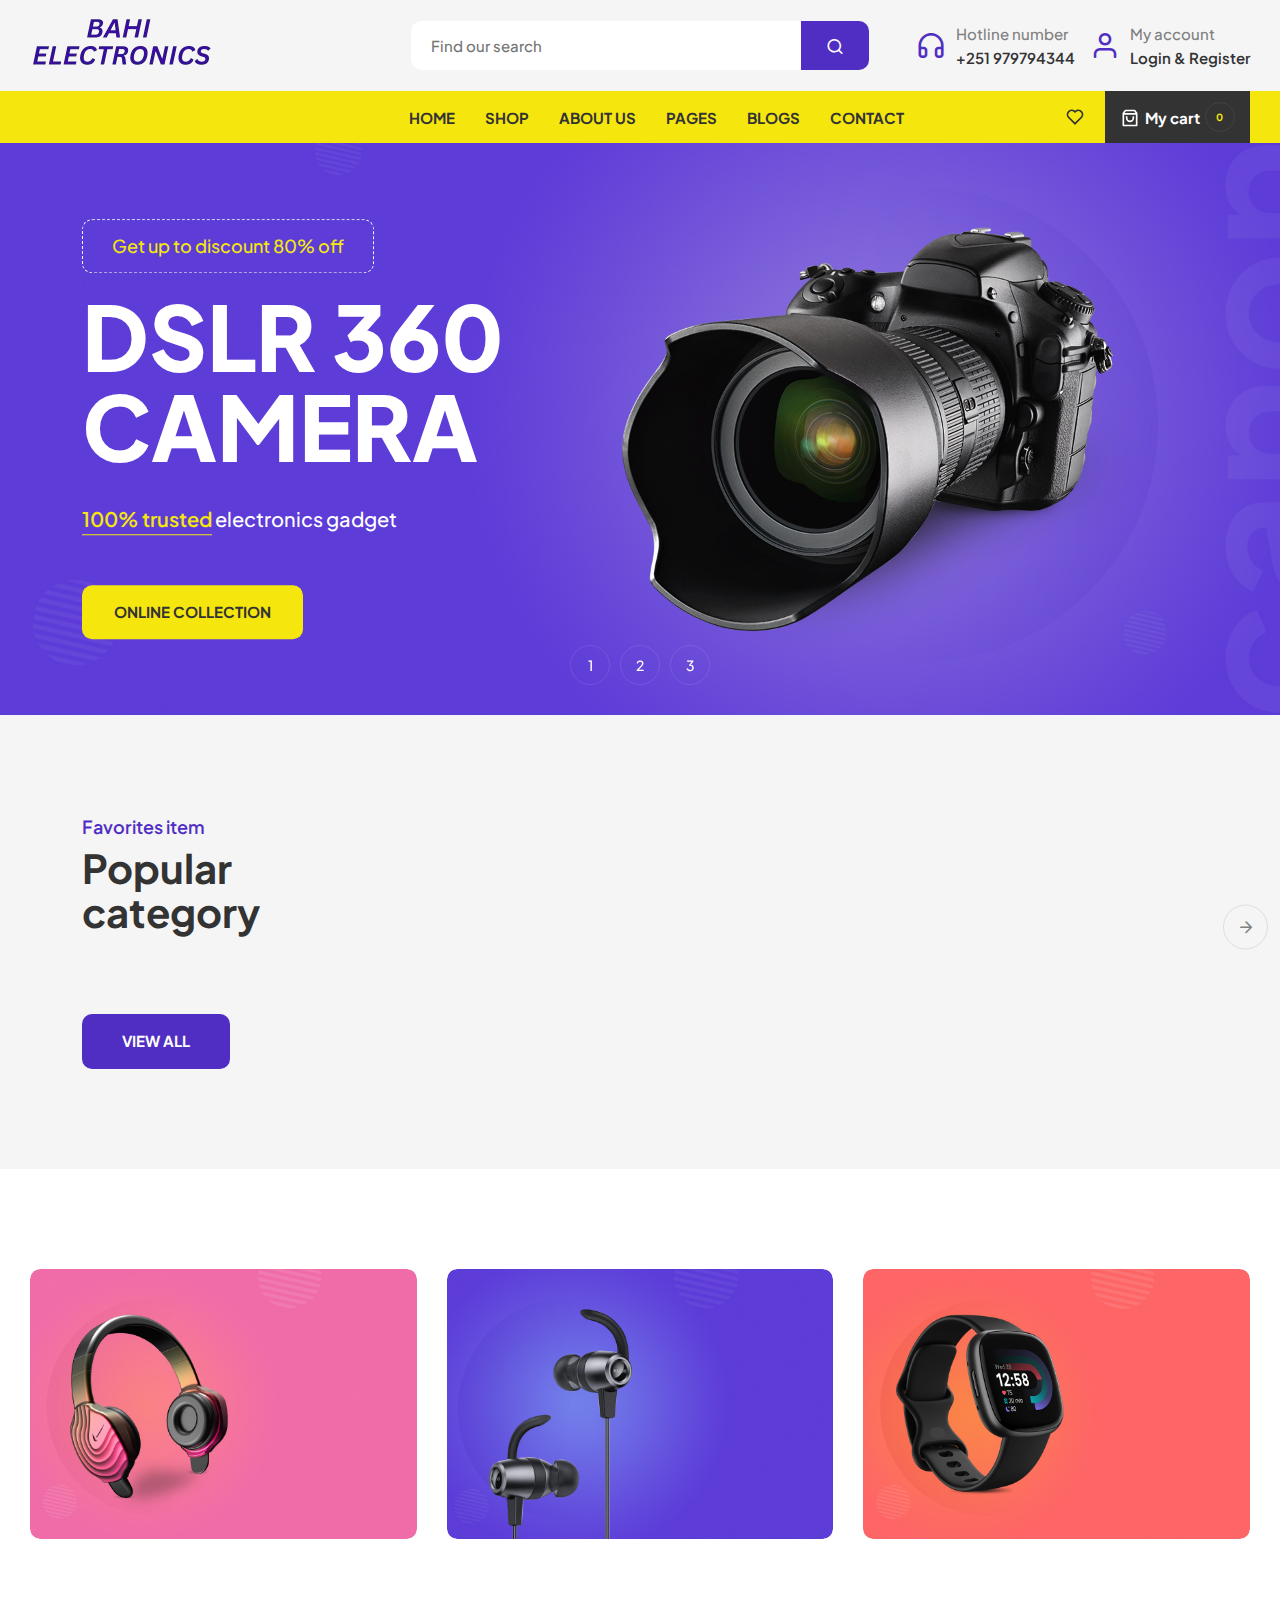
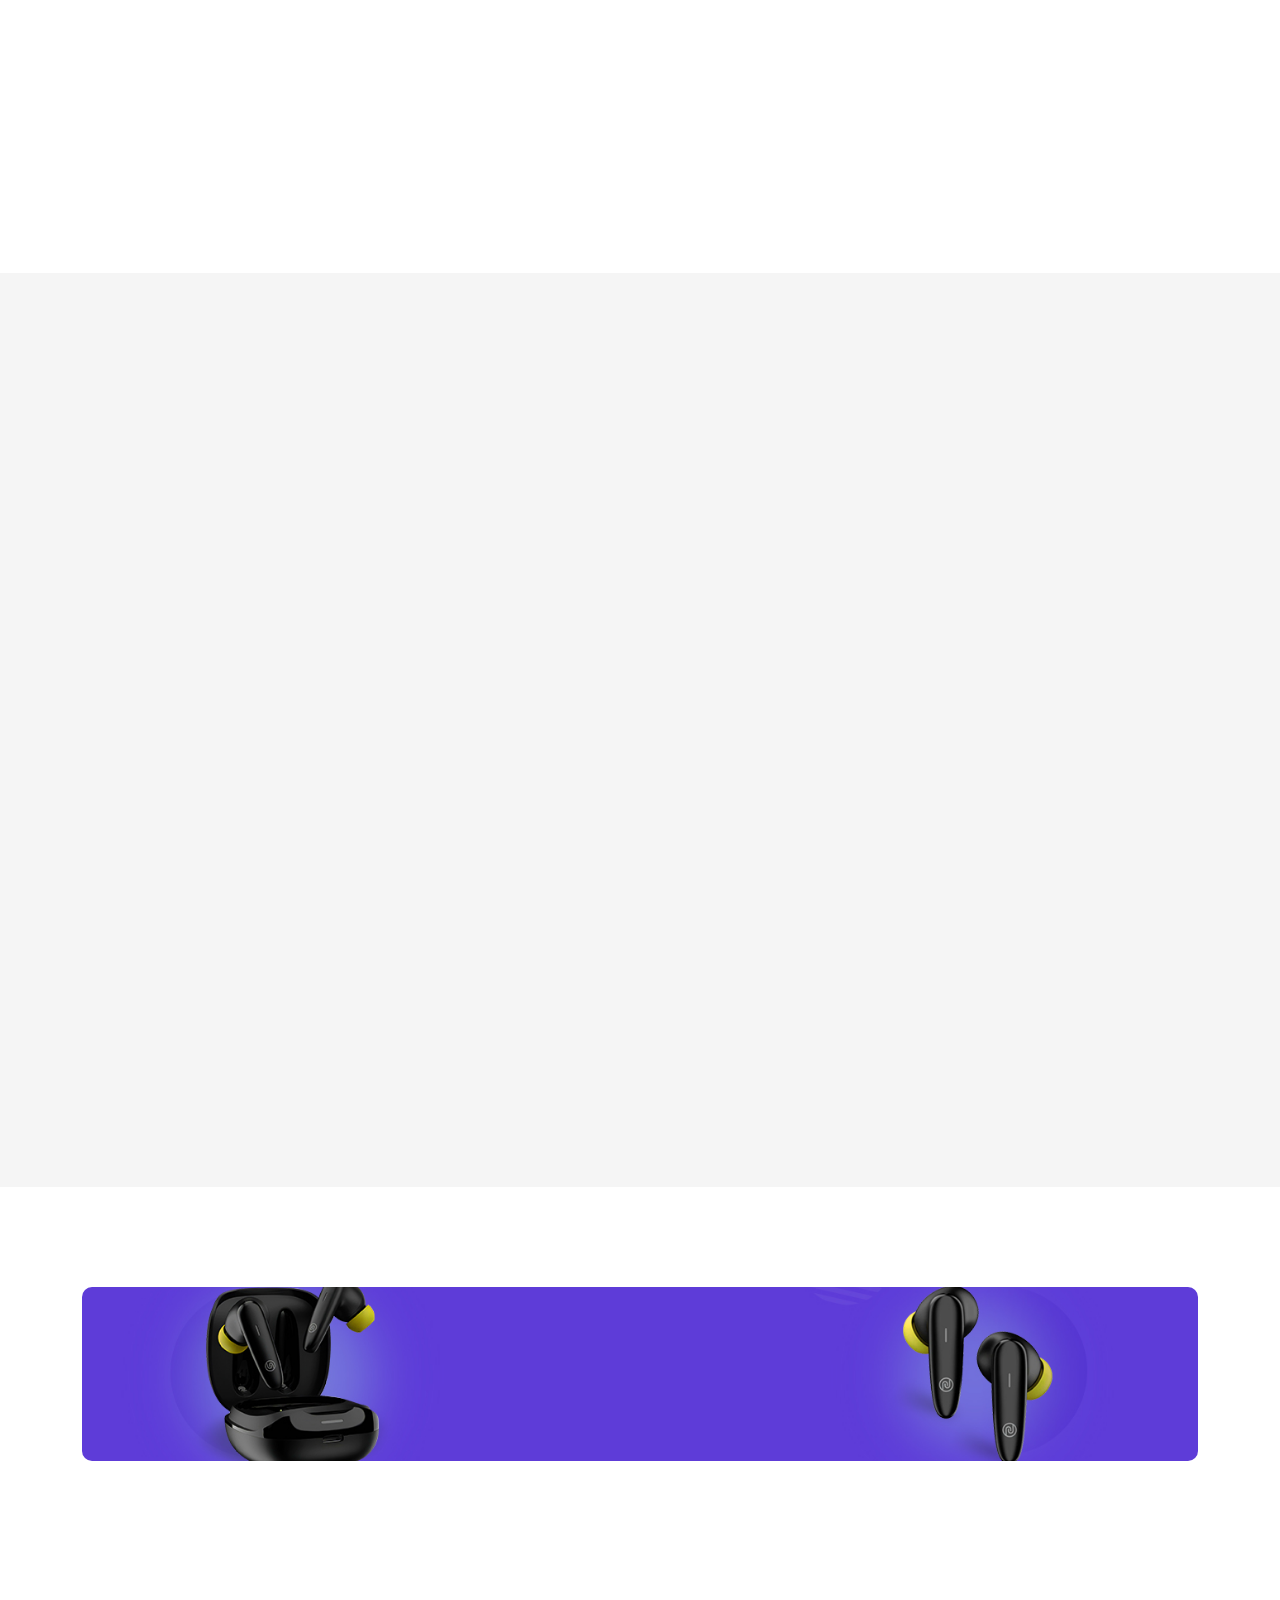
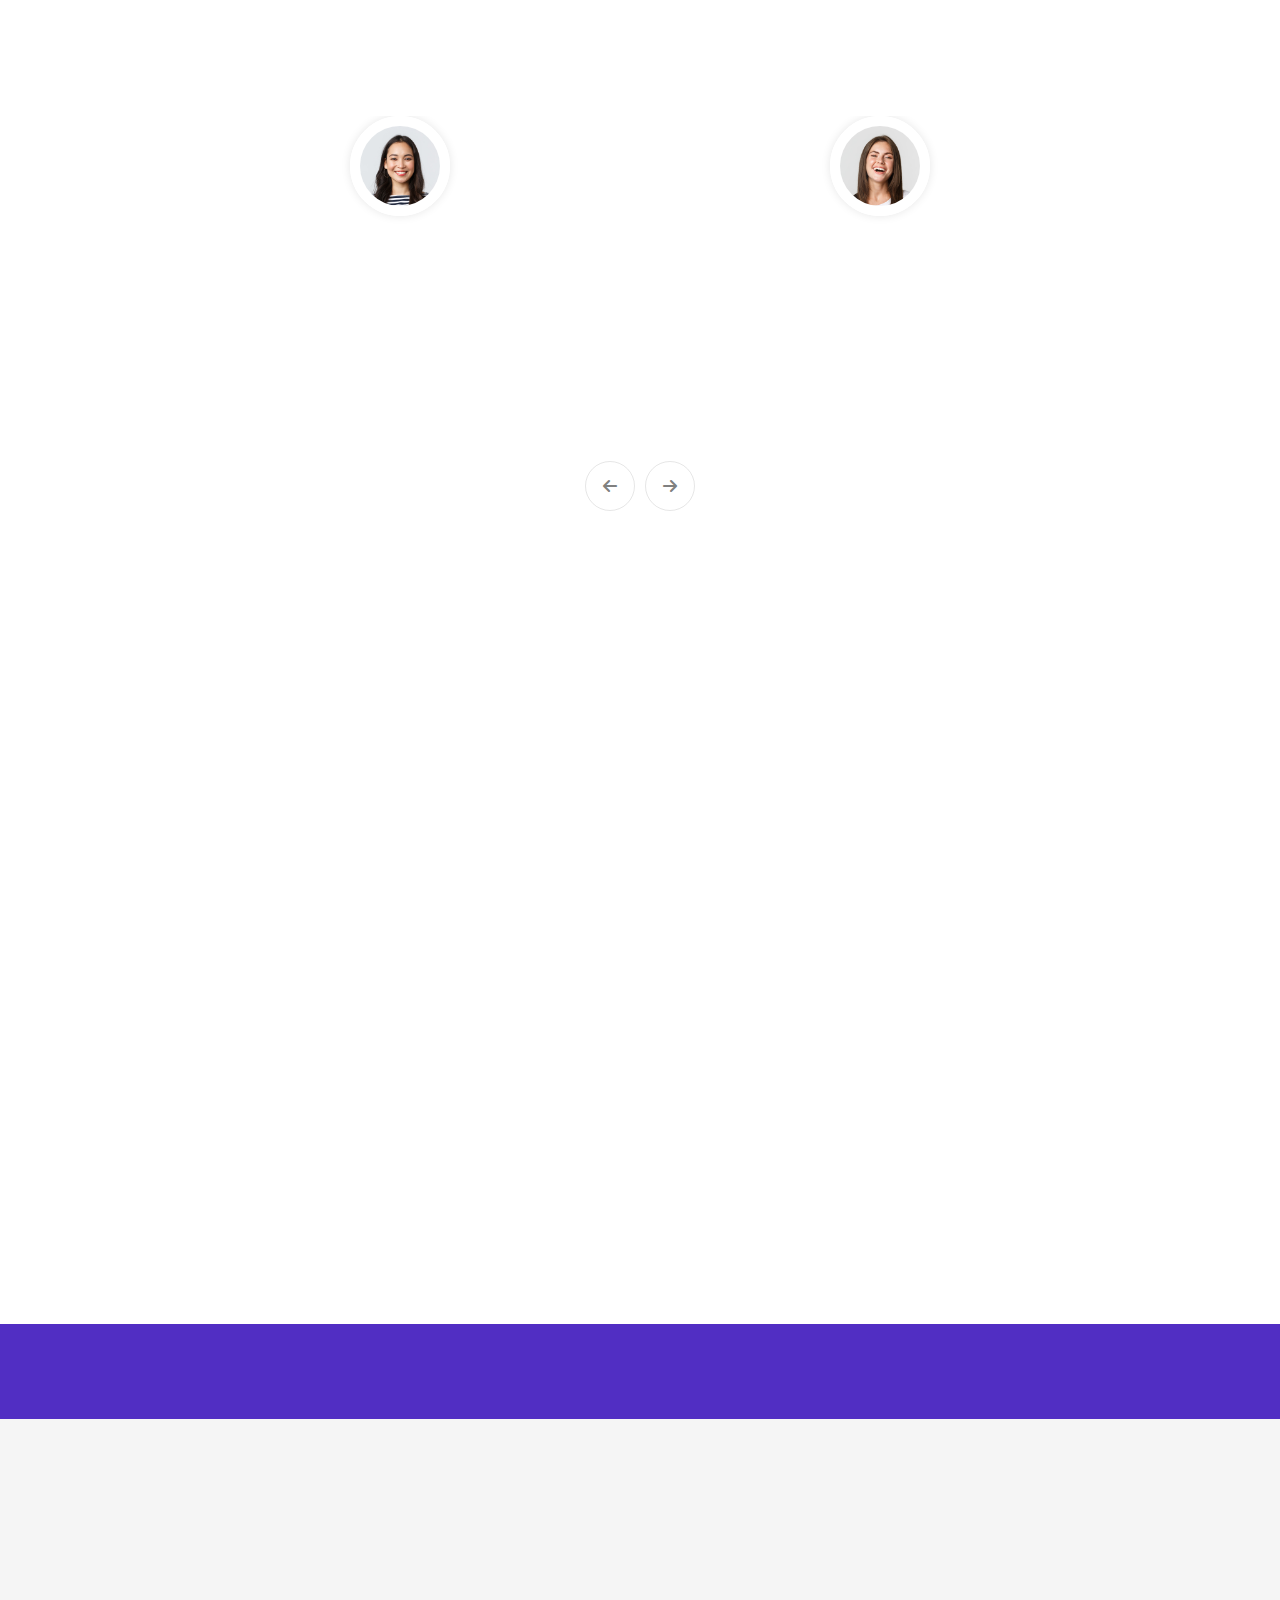
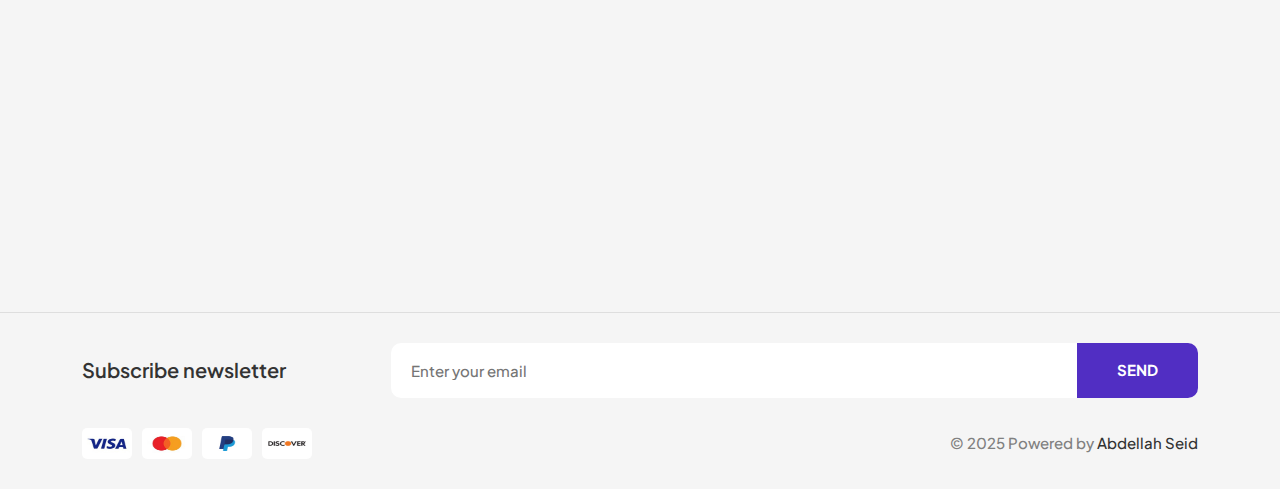
<file: index.html>
<!DOCTYPE html>
<html lang="en">
    
<meta http-equiv="content-type" content="text/html;charset=UTF-8" />
<head>
        <meta charset="utf-8">
        <meta name="description" content="A best stylish, creative, modern responsive template for different eCommerce business or industries." />
        <meta name="keywords" content="food template, bakery products, html, eCommerce html template,plants, organic food, restaurant, live tree, responsive, pizza, burger, furniture, mobile, watches, electronics, computers accessories, toys, jewellery, restaurant accessories" />
        <meta name="author" content="spacingtech_webify">
        <meta name="viewport" content="width=device-width, initial-scale=1">
        <!-- title -->
        <title>Bahi Electronics</title>
        <!-- favicon -->
        <link rel="icon" type="image/x-icon" href="img/favicon/favicon.png">
        <!-- bootstrap css -->
        <link rel="stylesheet" type="text/css" href="css/bootstrap.min.css">
        <link rel="stylesheet" type="text/css" href="css/bootstrap-icons.css">
        <!-- magnific-popup css -->
        <link rel="stylesheet" type="text/css" href="css/magnific-popup.css">
        <!-- fontawesome css -->
        <link rel="stylesheet" type="text/css" href="css/all.min.css">
        <!--fether css -->
        <link rel="stylesheet" type="text/css" href="css/feather.css">
        <!-- animate css -->
        <link rel="stylesheet" type="text/css" href="css/animate.min.css">
        <!-- owl-carousel css -->
        <link rel="stylesheet" type="text/css" href="css/owl.carousel.min.css">
        <link rel="stylesheet" type="text/css" href="css/owl.theme.default.min.css">
        <!-- swiper css -->
        <link rel="stylesheet" type="text/css" href="css/swiper-bundle.min.css">
        <!-- slick slider css -->
        <link rel="stylesheet" type="text/css" href="css/slick.css">
        <!-- plugin css -->
        <link rel="stylesheet" type="text/css" href="css/plugin.html">
        <!-- collection css -->
        <link rel="stylesheet" type="text/css" href="css/collection.css">
        <!-- blog css -->
        <link rel="stylesheet" type="text/css" href="css/blog.css">
        <!-- other-pages css -->
        <link rel="stylesheet" type="text/css" href= "css/other-pages.css">
        <!-- product-page css -->
        <link rel="stylesheet" type="text/css" href="css/product-page.css">
        <!-- style css -->
        <link rel="stylesheet" type="text/css" href="css/style.css">
    </head>
    <body>
        <!-- notification-bar start -->
        
        <!-- notification-bar end -->
        <!-- header start -->
        <header class="main-header" id="stickyheader">
            <div class="header-top-area">
                <div class="container-fluid">
                    <div class="row">
                        <div class="col">
                            <div class="header-area">
                                <div class="header-element header-toggle">
                                    <div class="header-icon-block">
                                        <ul class="shop-element">
                                            <li class="side-wrap toggler-wrap">
                                                <div class="toggler-wrapper">
                                                    <button class="toggler-btn">
                                                    <span class="toggler-icon"><svg viewBox="0 0 24 24" width="24" height="24" stroke="currentColor" stroke-width="2" fill="none" stroke-linecap="round" stroke-linejoin="round" class="css-i6dzq1"><line x1="3" y1="12" x2="21" y2="12"></line><line x1="3" y1="6" x2="21" y2="6"></line><line x1="3" y1="18" x2="21" y2="18"></line></svg></span>
                                                    </button>
                                                </div>
                                            </li>
                                        </ul>
                                    </div>
                                </div>
                                <div class="header-element header-logo">
                                    <div class="header-theme-logo">
                                        <a href="index.html" class="theme-logo">
                                            <img src="Bahru images/Bahi_Electronics_canva-removebg-preview.png" class="img-fluid" alt="logo">
                                        </a>
                                    </div>
                                </div>
                                <div class="header-element header-search">
                                    <div class="search-crap">
                                        <div class="search-content">
                                            <div class="search-box">
                                                <form action="https://spacingtech.com/html/electon/electon/search.html" method="get" class="search-bar">
                                                    <div class="form-search">
                                                        <input type="search" name="q" placeholder="Find our search" class="search-input">
                                                        <button type="submit" class="search-btn"><i class="feather-search"></i></button>
                                                    </div>
                                                </form>
                                            </div>
                                        </div>
                                    </div>
                                </div>
                                <div class="header-element header-icon">
                                    <div class="header-icon-block">
                                        <ul class="shop-element">
                                            <li class="side-wrap search-wrap">
                                                <div class="search-wrapper">
                                                    <a href="#searchmodal" data-bs-toggle="modal">
                                                        <span class="search-icon"><svg xmlns="http://www.w3.org/2000/svg" width="1em" height="1em" viewBox="0 0 24 24"><path fill="currentColor" d="M11 2c4.968 0 9 4.032 9 9s-4.032 9-9 9s-9-4.032-9-9s4.032-9 9-9m0 16c3.867 0 7-3.133 7-7s-3.133-7-7-7s-7 3.133-7 7s3.133 7 7 7m8.485.071l2.829 2.828l-1.415 1.415l-2.828-2.829z"></path></svg></span>
                                                    </a>
                                                </div>
                                            </li>
                                        </ul>
                                    </div>
                                </div>
                                <div class="header-element header-details">
                                    <div class="header-icon-details">
                                        <ul class="details-ul">
                                            <li class="info-wrap info-headphones">
                                                <div class="info-wrapper">
                                                    <a href="index.html" class="icon"><i class="feather-headphones"></i></a>
                                                    <div class="info-text">
                                                        <span class="label">Hotline number</span>
                                                        <a href="tel:+251 979794344" class="info-link">+251 979794344</a>
                                                    </div>
                                                </div>
                                            </li>
                                            <li class="info-wrap info-Login">
                                                <div class="info-wrapper">
                                                    <a href="index.html" class="icon"><i class="feather-user"></i></a>
                                                    <div class="info-text">
                                                        <span class="label">My account</span>
                                                        <a href="login-account.html" class="info-link">Login & Register</a>
                                                    </div>
                                                </div>
                                            </li>
                                        </ul>
                                    </div>
                                </div>
                            </div>
                        </div>
                    </div>
                </div>
            </div>
            <!-- header-bottam start -->
            <div class="header-bottom-area">
                <div class="container-fluid">
                    <div class="row">
                        <div class="col">
                            <div class="main-block">
                                <div class="side-wrap header-support">
                                    
                                </div>
                                <div class="side-wrap header-menu">
                                    <div class="mainmenu-content">
                                        <div class="main-wrap">
                                            <ul class="main-menu">
                                               <li class="menu-link">
                                                    <a href="index.html" class="link-title">
                                                        <span class="sp-link-title">Home</span>
                                                        <span class="menu-arrow"><i class="fa fa-angle-down"></i></span>
                                                    </a>
                                                </li>
                                                <li class="menu-link">
                                                    <a href="collection.html" class="link-title">
                                                        <span class="sp-link-title">Shop</span>
                                                        <span class="menu-arrow"><i class="fa fa-angle-down"></i></span>
                                                    </a>
                                                </li>
                                                <li class="menu-link">
                                                    <a href="about-us.html" class="link-title">
                                                        <span class="sp-link-title">About us</span>
                                                        <span class="menu-arrow"><i class="fa fa-angle-down"></i></span>
                                                    </a>
                                                </li>
                                                <li class="menu-link">
                                                    <a href="about-us.html" class="link-title">
                                                        <span class="sp-link-title">Pages</span>
                                                        <span class="menu-arrow"><i class="fa fa-angle-down"></i></span>
                                                    </a>
                                                    <div class="menu-dropdown menu-sub collapse" id="page">
                                                        <ul class="ul">
                                                        
                                                            <li class="menusub-li">
                                                                <a href="faq.html" class="menusub-title">
                                                                    <span class="sp-link-title">Faq's</span>
                                                                </a>
                                                            </li>
                                                            <li class="menusub-li">
                                                                <a href="404.html" class="menusub-title">
                                                                    <span class="sp-link-title">Terms and policy</span>
                                                                </a>
                                                            </li>
                                                            
                                                            
                                                        </ul>
                                                    </div>
                                                </li>
                                                
                                                <li class="menu-link">
                                                    <a href="javascript:void(0)" class="link-title">
                                                        <span class="sp-link-title">Blogs</span>
                                                        <span class="menu-arrow"><i class="fa fa-angle-down"></i></span>
                                                    </a>
                                                </li>
                                                <li class="menu-link">
                                                    <a href="contact-us.html" class="link-title">
                                                        <span class="sp-link-title">Contact </span>
                                                        <span class="menu-arrow"><i class="fa fa-angle-down"></i></span>
                                                    </a>
                                                </li>
                                                
                                                
                                            </ul>
                                        </div>
                                    </div>
                                </div>
                                <div class="side-wrap header-icon">
                                    <div class="header-icon-block">
                                        <ul class="shop-element">
                                            <li class="side-wrap toggler-wrap">
                                                <div class="toggler-wrapper">
                                                    <button class="toggler-btn">
                                                    <span class="toggler-icon"><svg viewBox="0 0 24 24" width="24" height="24" stroke="currentColor" stroke-width="2" fill="none" stroke-linecap="round" stroke-linejoin="round" class="css-i6dzq1"><line x1="3" y1="12" x2="21" y2="12"></line><line x1="3" y1="6" x2="21" y2="6"></line><line x1="3" y1="18" x2="21" y2="18"></line></svg></span>
                                                    </button>
                                                </div>
                                            </li>
                                            <li class="side-wrap search-wrap">
                                                <div class="search-wrapper">
                                                    <a href="#searchmodal" data-bs-toggle="modal">
                                                        <span class="search-icon"><svg xmlns="http://www.w3.org/2000/svg" width="1em" height="1em" viewBox="0 0 24 24"><path fill="currentColor" d="M11 2c4.968 0 9 4.032 9 9s-4.032 9-9 9s-9-4.032-9-9s4.032-9 9-9m0 16c3.867 0 7-3.133 7-7s-3.133-7-7-7s-7 3.133-7 7s3.133 7 7 7m8.485.071l2.829 2.828l-1.415 1.415l-2.828-2.829z"></path></svg></span>
                                                    </a>
                                                </div>
                                            </li>
                                            <li class="side-wrap user-wrap">
                                                <div class="user-wrapper">
                                                    <a href="#store-account" class="collapsed" data-bs-toggle="collapse" aria-expanded="false">
                                                        <span class="user-icon"><svg xmlns="http://www.w3.org/2000/svg" width="1em" height="1em" viewBox="0 0 24 24"><path fill="currentColor" d="M20 22h-2v-2a3 3 0 0 0-3-3H9a3 3 0 0 0-3 3v2H4v-2a5 5 0 0 1 5-5h6a5 5 0 0 1 5 5zm-8-9a6 6 0 1 1 0-12a6 6 0 0 1 0 12m0-2a4 4 0 1 0 0-8a4 4 0 0 0 0 8"></path></svg></span>
                                                        <span class="user-title">Login</span>
                                                    </a>
                                                    <div class="user-drower collapse" id="store-account">
                                                        <a href="login-account.html">Login</a>
                                                        <a href="create-account.html">Register</a>
                                                    </div>
                                                </div>
                                            </li>
                                            <li class="side-wrap wishlist-wrap">
                                                <div class="wishlist-wrapper">
                                                    <a href="#">
                                                        <span class="wishlist-icon-count">
                                                            <span class="wishlist-icon"><svg xmlns="http://www.w3.org/2000/svg" width="1em" height="1em" viewBox="0 0 24 24"><path fill="currentColor" d="M12.001 4.529a5.998 5.998 0 0 1 8.242.228a6 6 0 0 1 .236 8.236l-8.48 8.492l-8.478-8.492a6 6 0 0 1 8.48-8.464m6.826 1.641a3.998 3.998 0 0 0-5.49-.153l-1.335 1.198l-1.336-1.197a4 4 0 0 0-5.686 5.605L12 18.654l7.02-7.03a4 4 0 0 0-.193-5.454"></path></svg></span>
                                                        </span>
                                                        <span class="wishlist-title">My wishlist</span>
                                                    </a>
                                                </div>
                                            </li>
                                            <li class="side-wrap cart-wrap">
                                                <div class="cart-wrapper">
                                                    <div class="shopping-cart">
                                                        <a class="add-to-cart" href="#">
                                                            <span class="icon"><svg xmlns="http://www.w3.org/2000/svg" width="1em" height="1em" viewBox="0 0 24 24"><path fill="currentColor" d="M6.505 2h11a1 1 0 0 1 .8.4l2.7 3.6v15a1 1 0 0 1-1 1h-16a1 1 0 0 1-1-1V6l2.7-3.6a1 1 0 0 1 .8-.4m12.5 6h-14v12h14zm-.5-2l-1.5-2h-10l-1.5 2zm-9.5 4v2a3 3 0 1 0 6 0v-2h2v2a5 5 0 0 1-10 0v-2z"></path></svg></span>
                                                            <span class="cart-title text">My cart</span>
                                                            <span class="bigcounter">0</span>
                                                        </a>
                                                    </div>
                                                </div>
                                            </li>
                                        </ul>
                                    </div>
                                </div>
                            </div>
                        </div>
                    </div>
                </div>
            </div>
        </header>
        <!-- header end -->
        <!-- main start -->
        <main id="main-content">
            <!-- slider-area start-->
            <section class="slider-content">
                <div class="home-slider owl-carousel owl-theme" id="home-slider">
                    <div class="item">
                        <div class="slider-image-info">
                            <!-- slider-text start -->
                            <div class="slider-image">
                                <img src="img/slider/home1-slider1.jpg" class="img-fluid desk-img" alt="slider1">
                                <img src="img/slider/home1-mobile-slider1.jpg" class="img-fluid mobile-img" alt="mobile-slider1">
                            </div>
                            <!-- slider-img end -->
                            <div class="container slider-info-content">
                                <div class="row">
                                    <div class="col">
                                        <div class="slider-info-wrap slider-content-left slider-text-left">
                                            <!-- slider-text start -->
                                            <div class="slider-info-text">
                                                <div class="slider-text-info">
                                                    <span class="sub-title">Get up to discount 80% off</span>
                                                    <h2><span>DSLR 360 CAMERA</span></h2>
                                                    <div class="slider-text">
                                                        <span>100% trusted</span>
                                                        <span> electronics gadget</span>
                                                    </div>
                                                    <a href="collection.html" class="btn btn-style">ONLINE COLLECTION</a>
                                                </div>
                                            </div>
                                        </div>
                                    </div>
                                </div>
                            </div>
                            <!-- slider-text end -->
                        </div>
                    </div>
                    <div class="item">
                        <div class="slider-image-info">
                            <!-- slider-text start -->
                            <div class="slider-image">
                                <img src="img/slider/home1-slider2.jpg" class="img-fluid desk-img" alt="slider1">
                                <img src="img/slider/home1-mobile-slider2.jpg" class="img-fluid mobile-img" alt="mobile-slider1">
                            </div>
                            <!-- slider-img end -->
                            <div class="container slider-info-content">
                                <div class="row">
                                    <div class="col">
                                        <div class="slider-info-wrap slider-content-left slider-text-left">
                                            <!-- slider-text start -->
                                            <div class="slider-info-text">
                                                <div class="slider-text-info">
                                                    <span class="sub-title">Get up to discount 80% off</span>
                                                    <h2><span>Wireless earbuds</span></h2>
                                                    <div class="slider-text">
                                                        <span>100% trusted</span>
                                                        <span> electronics gadget</span>
                                                    </div>
                                                    <a href="collection.html" class="btn btn-style">ONLINE COLLECTION</a>
                                                </div>
                                            </div>
                                        </div>
                                    </div>
                                </div>
                            </div>
                            <!-- slider-text end -->
                        </div>
                    </div>
                    <div class="item">
                        <div class="slider-image-info">
                            <!-- slider-text start -->
                            <div class="slider-image">
                                <img src="img/slider/home1-slider3.jpg" class="img-fluid desk-img" alt="slider1">
                                <img src="img/slider/home1-mobile-slider3.jpg" class="img-fluid mobile-img" alt="mobile-slider1">
                            </div>
                            <!-- slider-img end -->
                            <div class="container slider-info-content">
                                <div class="row">
                                    <div class="col">
                                        <div class="slider-info-wrap slider-content-left slider-text-left">
                                            <!-- slider-text start -->
                                            <div class="slider-info-text">
                                                <div class="slider-text-info">
                                                    <span class="sub-title">Get up to discount 80% off</span>
                                                    <h2><span>Wireless handset</span></h2>
                                                    <div class="slider-text">
                                                        <span>100% trusted</span>
                                                        <span> electronics gadget</span>
                                                    </div>
                                                    <a href="collection.html" class="btn btn-style">ONLINE COLLECTION</a>
                                                </div>
                                            </div>
                                        </div>
                                    </div>
                                </div>
                            </div>
                            <!-- slider-text end -->
                        </div>
                    </div>
                </div>
            </section>
            <!-- slider-area end -->
            <!-- category start -->
            <section class="slider-category section-ptb">
                <div class="container">
                    <div class="row">
                        <div class="col">
                            <ul class="cat-wrap">
                                <li class="cat-wrapper heading">
                                    <div class="section-capture">
                                        <div class="section-title">
                                            <span class="sub-title">Favorites item</span>
                                            <h2><span>Popular category</span></h2>
                                        </div>
                                    </div>
                                    <a href="collection.html" class="btn btn-style2">View all</a>
                                </li>
                                <li class="cat-wrapper">
                                    <div class="swiper" id="slider-category">
                                        <div class="swiper-wrapper">
                                            <div class="swiper-slide" data-animate="animate__fadeInUp">
                                                <div class="cate-info">
                                                    <div class="category-block">
                                                        <a href="collection.html" class="cat-img banner-hover">
                                                            <img src="img/cat/home-1-cate1.jpg" class="img-fluid" alt="cate1">
                                                        </a>
                                                    </div>
                                                    <span class="text-content">+10</span>
                                                    <h6 class="cat-title">Airpods</h6>
                                                </div>
                                            </div>
                                            <div class="swiper-slide" data-animate="animate__fadeInUp">
                                                <div class="cate-info">
                                                    <div class="category-block">
                                                        <a href="collection.html" class="cat-img banner-hover">
                                                            <img src="Bahru images/apple-logo.jpeg" class="img-fluid" alt="cate2">
                                                        </a>
                                                    </div>
                                                    <span class="text-content">+18</span>
                                                    <h6 class="cat-title">Iphone products</h6>
                                                </div>
                                            </div>
                                            <div class="swiper-slide" data-animate="animate__fadeInUp">
                                                <div class="cate-info">
                                                    <div class="category-block">
                                                        <a href="collection.html" class="cat-img banner-hover">
                                                            <img src="Bahru images/samsung-logo.jpeg" class="img-fluid" alt="cate3">
                                                        </a>
                                                    </div>
                                                    <span class="text-content">+25</span>
                                                    <h6 class="cat-title">Samsung products</h6>
                                                </div>
                                            </div>
                                            <div class="swiper-slide" data-animate="animate__fadeInUp">
                                                <div class="cate-info">
                                                    <div class="category-block">
                                                        <a href="collection.html" class="cat-img banner-hover">
                                                            <img src="Bahru images/techno-logo.png" class="img-fluid" alt="cate4">
                                                        </a>
                                                    </div>
                                                    <span class="text-content">+25</span>
                                                    <h6 class="cat-title">Techno products</h6>
                                                </div>
                                            </div>
                                            <div class="swiper-slide" data-animate="animate__fadeInUp">
                                                <div class="cate-info">
                                                    <div class="category-block">
                                                        <a href="collection.html" class="cat-img banner-hover">
                                                            <img src="Bahru images/charger.jpeg" class="img-fluid" alt="cate5">
                                                        </a>
                                                    </div>
                                                    <span class="text-content">+05</span>
                                                    <h6 class="cat-title">Device Chargers </h6>
                                                </div>
                                            </div>
                                            
                                        </div>
                                    </div>
                                    <div class="swiper-arrow">
                                        <button class="swiper-button swiper-category-prev"><i class=" feather-arrow-left"></i></button>
                                        <button class="swiper-button swiper-category-next"><i class=" feather-arrow-right"></i></button>
                                    </div>
                                    <div class="swiper-dots">
                                        <div class="swiper-pagination swiper-pagination-category"></div>
                                    </div>
                                </li>
                            </ul>
                        </div>
                    </div>
                </div>
            </section>
            <!-- category end -->
            <!-- banner-grid start -->
            <section class="home-banner-grid section-pt">
                <div class="container-fluid">
                    <div class="row">
                        <div class="col">
                            <div class="banner-grid-block">
                                <ul class="banner-grid-ul">
                                    <li class="banner-grid-li big-banner">
                                        <div class="banner-block">
                                            <a href="collection.html">
                                                <span class="image-block">
                                                    <img src="img/banner/home-banner-1.jpg" class="img-fluid" alt="big-banner1">
                                                </span>
                                                <div class="banner-content banner-text-left banner-content-right">
                                                    <span class="subtitle" data-animate="animate__fadeInUp">60% Off</span>
                                                    <h2 class="title" data-animate="animate__fadeInUp">Wireless devices</h2>
                                                    <span class="banner-button btn-style" data-animate="animate__fadeInUp">Shop now</span>
                                                </div>
                                            </a>
                                        </div>
                                    </li>
                                    <li class="banner-grid-li big-banner">
                                        <div class="banner-block">
                                            <a href="collection.html">
                                                <span class="image-block">
                                                    <img src="img/banner/home-banner-2.jpg" class="img-fluid" alt="big-banner2">
                                                </span>
                                                <div class="banner-content banner-text-left banner-content-right">
                                                    <span class="subtitle" data-animate="animate__fadeInUp">45% Off</span>
                                                    <h2 class="title" data-animate="animate__fadeInUp">A music players</h2>
                                                    <span class="banner-button btn-style" data-animate="animate__fadeInUp">Shop now</span>
                                                </div>
                                            </a>
                                        </div>
                                    </li>
                                    <li class="banner-grid-li big-banner">
                                        <div class="banner-block">
                                            <a href="collection.html">
                                                <span class="image-block">
                                                    <img src="img/banner/home-banner-3.jpg" class="img-fluid" alt="big-banner3">
                                                </span>
                                                <div class="banner-content banner-text-left banner-content-right">
                                                    <span class="subtitle" data-animate="animate__fadeInUp">20% off</span>
                                                    <h2 class="title" data-animate="animate__fadeInUp">Android watch T6</h2>
                                                    <span class="banner-button btn-style" data-animate="animate__fadeInUp">Shop now</span>
                                                </div>
                                            </a>
                                        </div>
                                    </li>
                                </ul>
                            </div>
                        </div>
                    </div>
                </div>
            </section>
            <!-- banner-grid end -->
            <!-- our-service start -->
            <section class="our-service-area section-ptb">
                <div class="container">
                    <div class="row">
                        <div class="col">
                            <ul class="grid-wrap">
                                <li class="grid-wrapper" data-animate="animate__fadeInUp">
                                    <div class="ser-block">
                                        <a href="javascript:void(0)">
                                            <span class="ser-icon">
                                                <img src="img/service/home-ser1.png" class="img-fluid" alt="service-1">
                                                <span></span>
                                            </span>
                                            <div class="service-text">
                                                <h6>Countrywide shipping</h6>
                                                <p>Fast and reliable nationwide delivery !</p>
                                            </div>
                                        </a>
                                    </div>
                                </li>
                                <li class="grid-wrapper" data-animate="animate__fadeInUp">
                                    <div class="ser-block">
                                        <a href="javascript:void(0)">
                                            <span class="ser-icon">
                                                <img src="img/service/home-ser2.png" class="img-fluid" alt="service-2">
                                                <span></span>
                                            </span>
                                            <div class="service-text">
                                                <h6>Secure payment</h6>
                                                <p>Safe and trusted transaction process !</p>
                                            </div>
                                        </a>
                                    </div>
                                </li>
                                <li class="grid-wrapper" data-animate="animate__fadeInUp">
                                    <div class="ser-block">
                                        <a href="javascript:void(0)">
                                            <span class="ser-icon">
                                                <img src="img/service/home-ser3.png" class="img-fluid" alt="service-3">
                                                <span></span>
                                            </span>
                                            <div class="service-text">
                                                <h6>Return method</h6>
                                                <p>Easy and hassle-free returns !</p>
                                            </div>
                                        </a>
                                    </div>
                                </li>
                                <li class="grid-wrapper" data-animate="animate__fadeInUp">
                                    <div class="ser-block">
                                        <a href="javascript:void(0)">
                                            <span class="ser-icon">
                                                <img src="img/service/home-ser4.png" class="img-fluid" alt="service-4">
                                                <span></span>
                                            </span>
                                            <div class="service-text">
                                                <h6>Best gift voucher</h6>
                                                <p>Perfect choice for any occasion !</p>
                                            </div>
                                        </a>
                                    </div>
                                </li>
                            </ul>
                        </div>
                    </div>
                </div>
            </section>
            <!-- our-service end -->
            <!-- product-tranding start -->
            <section class="Trending-product bg-color section-ptb">
                <div class="collection-category">
                    <div class="container">
                        <div class="row">
                            <div class="col">
                                <div class="section-capture">
                                    <div class="section-title">
                                        <span class="sub-title" data-animate="animate__fadeInUp">Browse collection</span>
                                        <h2><span data-animate="animate__fadeInUp">Trending product</span></h2>
                                    </div>
                                </div>
                            </div>
                        </div>
                    </div>
                    <div class="container">
                        <div class="row">
                            <div class="col">
                                <div class="collection-wrap">
                                    <div class="collection-slider swiper" id="Trending-product">
                                        <div class="swiper-wrapper">
                                            <div class="swiper-slide" data-animate="animate__fadeInUp">
                                                <div class="single-product-wrap">
                                                    <div class="product-image">
                                                        <a href="javascript:void(0)" class="pro-img">
                                                            <img src="Bahru images/techno-1.jpeg" class="img-fluid img1 mobile-img1" alt="p1">
                                                            <img src="Bahru images/techno-2.jpeg" class="img-fluid img2 mobile-img2" alt="p2">
                                                        </a>
                                                        <!-- <div class="product-action">
                                                            <a href="#quickview" class="quickview" data-bs-toggle="modal" data-bs-target="#quickview">
                                                                <span class="tooltip-text">Quickview</span>
                                                                <span class="pro-action-icon"><i class="feather-eye"></i></span>
                                                            </a>
                                                            <a href="#add-to-cart" class="add-to-cart" data-bs-toggle="modal" data-bs-target="#add-to-cart">
                                                                <span class="tooltip-text">Add to cart</span>
                                                                <span class="pro-action-icon"><i class="feather-shopping-bag"></i></span>
                                                            </a>
                                                            <a href="wishlist-product.html" class="wishlist">
                                                                <span class="tooltip-text">Wishlist</span>
                                                                <span class="pro-action-icon"><i class="feather-heart"></i></span>
                                                            </a>
                                                        </div> -->
                                                    </div>
                                                    <div class="product-content">
                                                        <div class="product-sub-title">
                                                            <span>Original device</span>
                                                        </div>
                                                        <div class="product-title">
                                                            <h6><a href="javascript:void(0)">Techno Infinix</a></h6>
                                                        </div>
                                                        <div class="product-price">
                                                            <div class="pro-price-box">
                                                                <span class="new-price">6500 birr</span>
                                                                <span class="old-price">7200 birr</span>
                                                            </div>
                                                        </div>
                                                        <div class="product-description">
                                                            <p>Lorem Ipsum is simply dummy text of the printing and typesetting industry. Lorem Ipsum has been the industry's standard dummy text ever since the 1500s.</p>
                                                        </div>
                                                        <div class="product-action">
                                                            <a href="javascript:void(0)" class="quickview" data-bs-toggle="modal" data-bs-target="javascript:void(0)">
                                                                <span class="tooltip-text">Quickview</span>
                                                                <span class="pro-action-icon"><i class="feather-eye"></i></span>
                                                            </a>
                                                            <a href="javascript:void(0)" class="add-to-cart" data-bs-toggle="modal" data-bs-target="javascript:void(0)">
                                                                <span class="tooltip-text">Add to cart</span>
                                                                <span class="pro-action-icon"><i class="feather-shopping-bag"></i></span>
                                                            </a>
                                                            <a href="javascript:void(0)" class="wishlist">
                                                                <span class="tooltip-text">Wishlist</span>
                                                                <span class="pro-action-icon"><i class="feather-heart"></i></span>
                                                            </a>
                                                        </div>
                                                    </div>
                                                    <div class="pro-label-retting">
                                                        <div class="product-ratting">
                                                            <span class="pro-ratting">
                                                                <i class="fa-solid fa-star"></i>
                                                                <i class="fa-solid fa-star"></i>
                                                                <i class="fa-solid fa-star"></i>
                                                                <i class="fa-solid fa-star"></i>
                                                                <i class="fa-solid fa-star"></i>
                                                            </span>
                                                        </div>
                                                        <div class="product-label pro-new-sale">
                                                            <span class="product-label-title">Sale<span>20%</span></span>
                                                        </div>
                                                    </div>
                                                </div>
                                            </div>
                                            <div class="swiper-slide" data-animate="animate__fadeInUp">
                                                <div class="single-product-wrap">
                                                    <div class="product-image">
                                                        <a href="javascript:void(0)" class="pro-img">
                                                            <img src="Bahru images/iphone11-1.jpeg" class="img-fluid img1 mobile-img1" alt="p1">
                                                            <img src="Bahru images/iphone11-2.jpeg" class="img-fluid img2 mobile-img2" alt="p2">
                                                        </a>
                                                        <!-- <div class="product-action">
                                                            <a href="#quickview" class="quickview" data-bs-toggle="modal" data-bs-target="#quickview">
                                                                <span class="tooltip-text">Quickview</span>
                                                                <span class="pro-action-icon"><i class="feather-eye"></i></span>
                                                            </a>
                                                            <a href="#add-to-cart" class="add-to-cart" data-bs-toggle="modal" data-bs-target="#add-to-cart">
                                                                <span class="tooltip-text">Add to cart</span>
                                                                <span class="pro-action-icon"><i class="feather-shopping-bag"></i></span>
                                                            </a>
                                                            <a href="wishlist-product.html" class="wishlist">
                                                                <span class="tooltip-text">Wishlist</span>
                                                                <span class="pro-action-icon"><i class="feather-heart"></i></span>
                                                            </a>
                                                        </div> -->
                                                    </div>
                                                    <div class="product-content">
                                                        <div class="product-sub-title">
                                                            <span>64/128/256 GB</span>
                                                        </div>
                                                        <div class="product-title">
                                                            <h6><a href="javascript:void(0)">Iphone 11</a></h6>
                                                        </div>
                                                        <div class="product-price">
                                                            <div class="pro-price-box">
                                                                <span class="new-price">30,000 birr</span>
                                                                <span class="old-price">30,500 birr</span>
                                                            </div>
                                                        </div>
                                                        <div class="product-description">
                                                            <p>The iPhone 11 offers 64GB, 128GB, or 256GB storage options, available in multiple colors. Featuring dual cameras, A13 Bionic chip, and vibrant Liquid Retina display.</p>
                                                        </div>
                                                        <div class="product-action">
                                                            <a href="javascript:void(0)" class="quickview" data-bs-toggle="modal" data-bs-target="javascript:void(0)">
                                                                <span class="tooltip-text">Quickview</span>
                                                                <span class="pro-action-icon"><i class="feather-eye"></i></span>
                                                            </a>
                                                            <a href="javascript:void(0)" class="add-to-cart" data-bs-toggle="modal" data-bs-target="javascript:void(0)">
                                                                <span class="tooltip-text">Add to cart</span>
                                                                <span class="pro-action-icon"><i class="feather-shopping-bag"></i></span>
                                                            </a>
                                                            <a href="javascript:void(0)" class="wishlist">
                                                                <span class="tooltip-text">Wishlist</span>
                                                                <span class="pro-action-icon"><i class="feather-heart"></i></span>
                                                            </a>
                                                        </div>
                                                    </div>
                                                    <div class="pro-label-retting">
                                                        <div class="product-ratting">
                                                            <span class="pro-ratting">
                                                                <i class="fa-solid fa-star"></i>
                                                                <i class="fa-solid fa-star"></i>
                                                                <i class="fa-solid fa-star"></i>
                                                                <i class="fa-solid fa-star"></i>
                                                                <i class="fa-solid fa-star"></i>
                                                            </span>
                                                        </div>
                                                        <div class="product-label pro-new-sale">
                                                            <span class="product-label-title">Sale<span>14%</span></span>
                                                        </div>
                                                    </div>
                                                </div>
                                            </div>
                                            <div class="swiper-slide" data-animate="animate__fadeInUp">
                                                <div class="single-product-wrap">
                                                    <div class="product-image">
                                                        <a href="javascript:void(0)" class="pro-img">
                                                            <img src="Bahru images/airpod-1.jpeg" class="img-fluid img1 mobile-img1" alt="p1">
                                                            <img src="Bahru images/airpod-2.jpeg" class="img-fluid img2 mobile-img2" alt="p2">
                                                        </a>
                                                        <!-- <div class="product-action">
                                                            <a href="#quickview" class="quickview" data-bs-toggle="modal" data-bs-target="#quickview">
                                                                <span class="tooltip-text">Quickview</span>
                                                                <span class="pro-action-icon"><i class="feather-eye"></i></span>
                                                            </a>
                                                            <a href="#add-to-cart" class="add-to-cart" data-bs-toggle="modal" data-bs-target="#add-to-cart">
                                                                <span class="tooltip-text">Add to cart</span>
                                                                <span class="pro-action-icon"><i class="feather-shopping-bag"></i></span>
                                                            </a>
                                                            <a href="wishlist-product.html" class="wishlist">
                                                                <span class="tooltip-text">Wishlist</span>
                                                                <span class="pro-action-icon"><i class="feather-heart"></i></span>
                                                            </a>
                                                        </div> -->
                                                    </div>
                                                    <div class="product-content">
                                                        <div class="product-sub-title">
                                                            <span>Water Proof</span>
                                                        </div>
                                                        <div class="product-title">
                                                            <h6><a href="javascript:void(0)">Airpod Pro</a></h6>
                                                        </div>
                                                        <div class="product-price">
                                                            <div class="pro-price-box">
                                                                <span class="new-price">1200 birr</span>
                                                                <span class="old-price">1500 birr</span>
                                                            </div>
                                                        </div>
                                                        <div class="product-description">
                                                            <p>Experience premium sound with AirPods Pro, featuring active noise cancellation and customizable fit. Available in black, white, silver, navy blue, and rose gold.</p>
                                                        </div>
                                                        <div class="product-action">
                                                            <a href="javascript:void(0)" class="quickview" data-bs-toggle="modal" data-bs-target="javascript:void(0)">
                                                                <span class="tooltip-text">Quickview</span>
                                                                <span class="pro-action-icon"><i class="feather-eye"></i></span>
                                                            </a>
                                                            <a href="javascript:void(0)" class="add-to-cart" data-bs-toggle="modal" data-bs-target="javascript:void(0)">
                                                                <span class="tooltip-text">Add to cart</span>
                                                                <span class="pro-action-icon"><i class="feather-shopping-bag"></i></span>
                                                            </a>
                                                            <a href="javascript:void(0)" class="wishlist">
                                                                <span class="tooltip-text">Wishlist</span>
                                                                <span class="pro-action-icon"><i class="feather-heart"></i></span>
                                                            </a>
                                                        </div>
                                                    </div>
                                                    <div class="pro-label-retting">
                                                        <div class="product-ratting">
                                                            <span class="pro-ratting">
                                                                <i class="fa-solid fa-star"></i>
                                                                <i class="fa-solid fa-star"></i>
                                                                <i class="fa-solid fa-star"></i>
                                                                <i class="fa-solid fa-star"></i>
                                                                <i class="fa-solid fa-star"></i>
                                                            </span>
                                                        </div>
                                                        <div class="product-label pro-new-sale">
                                                            <span class="product-label-title">Sale<span>22%</span></span>
                                                        </div>
                                                    </div>
                                                </div>
                                            </div>
                                            <div class="swiper-slide" data-animate="animate__fadeInUp">
                                                <div class="single-product-wrap">
                                                    <div class="product-image">
                                                        <a href="javascript:void(0)" class="pro-img">
                                                            <img src="Bahru images/Samsung a15-1.jpeg" class="img-fluid img1 mobile-img1" alt="p1">
                                                            <img src="Bahru images/Samsung a15-2.jpeg" class="img-fluid img2 mobile-img2" alt="p2">
                                                        </a>
                                                        <!-- <div class="product-action">
                                                            <a href="#quickview" class="quickview" data-bs-toggle="modal" data-bs-target="#quickview">
                                                                <span class="tooltip-text">Quickview</span>
                                                                <span class="pro-action-icon"><i class="feather-eye"></i></span>
                                                            </a>
                                                            <a href="#add-to-cart" class="add-to-cart" data-bs-toggle="modal" data-bs-target="#add-to-cart">
                                                                <span class="tooltip-text">Add to cart</span>
                                                                <span class="pro-action-icon"><i class="feather-shopping-bag"></i></span>
                                                            </a>
                                                            <a href="wishlist-product.html" class="wishlist">
                                                                <span class="tooltip-text">Wishlist</span>
                                                                <span class="pro-action-icon"><i class="feather-heart"></i></span>
                                                            </a>
                                                        </div> -->
                                                    </div>
                                                    <div class="product-content">
                                                        <div class="product-sub-title">
                                                            <span> 256 GB</span>
                                                        </div>
                                                        <div class="product-title">
                                                            <h6><a href="javascript:void(0)">Samsung A15</a></h6>
                                                        </div>
                                                        <div class="product-price">
                                                            <div class="pro-price-box">
                                                                <span class="new-price">23,000 birr</span>
                                                                <span class="old-price">25,000 birr</span>
                                                            </div>
                                                        </div>
                                                        <div class="product-description">
                                                            <p>Lorem Ipsum is simply dummy text of the printing and typesetting industry. Lorem Ipsum has been the industry's standard dummy text ever since the 1500s.</p>
                                                        </div>
                                                        <div class="product-action">
                                                            <a href="javascript:void(0)" class="quickview" data-bs-toggle="modal" data-bs-target="javascript:void(0)">
                                                                <span class="tooltip-text">Quickview</span>
                                                                <span class="pro-action-icon"><i class="feather-eye"></i></span>
                                                            </a>
                                                            <a href="javascript:void(0)" class="add-to-cart" data-bs-toggle="modal" data-bs-target="javascript:void(0)">
                                                                <span class="tooltip-text">Add to cart</span>
                                                                <span class="pro-action-icon"><i class="feather-shopping-bag"></i></span>
                                                            </a>
                                                            <a href="javascript:void(0)" class="wishlist">
                                                                <span class="tooltip-text">Wishlist</span>
                                                                <span class="pro-action-icon"><i class="feather-heart"></i></span>
                                                            </a>
                                                        </div>
                                                    </div>
                                                    <div class="pro-label-retting">
                                                        <div class="product-ratting">
                                                            <span class="pro-ratting">
                                                                <i class="fa-solid fa-star"></i>
                                                                <i class="fa-solid fa-star"></i>
                                                                <i class="fa-solid fa-star"></i>
                                                                <i class="fa-solid fa-star"></i>
                                                                <i class="fa-solid fa-star"></i>
                                                            </span>
                                                        </div>
                                                        <div class="product-label pro-new-sale">
                                                            <span class="product-label-title">Sale<span>30%</span></span>
                                                        </div>
                                                    </div>
                                                </div>
                                            </div>
                                            <!-- <div class="swiper-slide" data-animate="animate__fadeInUp">
                                                <div class="single-product-wrap">
                                                    <div class="product-image">
                                                        <a href="product-template.html" class="pro-img">
                                                            <img src="img/product/home1-pro-9.jpg" class="img-fluid img1 mobile-img1" alt="p1">
                                                            <img src="img/product/home1-pro-10.jpg" class="img-fluid img2 mobile-img2" alt="p2">
                                                        </a>
                                                        <div class="product-action">
                                                            <a href="#quickview" class="quickview" data-bs-toggle="modal" data-bs-target="#quickview">
                                                                <span class="tooltip-text">Quickview</span>
                                                                <span class="pro-action-icon"><i class="feather-eye"></i></span>
                                                            </a>
                                                            <a href="#add-to-cart" class="add-to-cart" data-bs-toggle="modal" data-bs-target="#add-to-cart">
                                                                <span class="tooltip-text">Add to cart</span>
                                                                <span class="pro-action-icon"><i class="feather-shopping-bag"></i></span>
                                                            </a>
                                                            <a href="wishlist-product.html" class="wishlist">
                                                                <span class="tooltip-text">Wishlist</span>
                                                                <span class="pro-action-icon"><i class="feather-heart"></i></span>
                                                            </a>
                                                        </div>
                                                    </div>
                                                    <div class="product-content">
                                                        <div class="product-sub-title">
                                                            <span>Softness music</span>
                                                        </div>
                                                        <div class="product-title">
                                                            <h6><a href="product-template.html">Verse earphones</a></h6>
                                                        </div>
                                                        <div class="product-price">
                                                            <div class="pro-price-box">
                                                                <span class="new-price">$08.00</span>
                                                                <span class="old-price">$10.00</span>
                                                            </div>
                                                        </div>
                                                        <div class="product-description">
                                                            <p>Lorem Ipsum is simply dummy text of the printing and typesetting industry. Lorem Ipsum has been the industry's standard dummy text ever since the 1500s.</p>
                                                        </div>
                                                        <div class="product-action">
                                                            <a href="#quickview" class="quickview" data-bs-toggle="modal" data-bs-target="#quickview">
                                                                <span class="tooltip-text">Quickview</span>
                                                                <span class="pro-action-icon"><i class="feather-eye"></i></span>
                                                            </a>
                                                            <a href="#add-to-cart" class="add-to-cart" data-bs-toggle="modal" data-bs-target="#add-to-cart">
                                                                <span class="tooltip-text">Add to cart</span>
                                                                <span class="pro-action-icon"><i class="feather-shopping-bag"></i></span>
                                                            </a>
                                                            <a href="wishlist-product.html" class="wishlist">
                                                                <span class="tooltip-text">Wishlist</span>
                                                                <span class="pro-action-icon"><i class="feather-heart"></i></span>
                                                            </a>
                                                        </div>
                                                    </div>
                                                    <div class="pro-label-retting">
                                                        <div class="product-ratting">
                                                            <span class="pro-ratting">
                                                                <i class="fa-solid fa-star"></i>
                                                                <i class="fa-solid fa-star"></i>
                                                                <i class="fa-solid fa-star"></i>
                                                                <i class="fa-solid fa-star"></i>
                                                                <i class="fa-solid fa-star"></i>
                                                            </span>
                                                        </div>
                                                        <div class="product-label pro-new-sale">
                                                            <span class="product-label-title">Sale<span>20%</span></span>
                                                        </div>
                                                    </div>
                                                </div>
                                            </div> -->
                                            <!-- <div class="swiper-slide" data-animate="animate__fadeInUp">
                                                <div class="single-product-wrap">
                                                    <div class="product-image">
                                                        <a href="product-template.html" class="pro-img">
                                                            <img src="img/product/home1-pro-11.jpg" class="img-fluid img1 mobile-img1" alt="p1">
                                                            <img src="img/product/home1-pro-12.jpg" class="img-fluid img2 mobile-img2" alt="p2">
                                                        </a>
                                                        <div class="product-action">
                                                            <a href="#quickview" class="quickview" data-bs-toggle="modal" data-bs-target="#quickview">
                                                                <span class="tooltip-text">Quickview</span>
                                                                <span class="pro-action-icon"><i class="feather-eye"></i></span>
                                                            </a>
                                                            <a href="#add-to-cart" class="add-to-cart" data-bs-toggle="modal" data-bs-target="#add-to-cart">
                                                                <span class="tooltip-text">Add to cart</span>
                                                                <span class="pro-action-icon"><i class="feather-shopping-bag"></i></span>
                                                            </a>
                                                            <a href="wishlist-product.html" class="wishlist">
                                                                <span class="tooltip-text">Wishlist</span>
                                                                <span class="pro-action-icon"><i class="feather-heart"></i></span>
                                                            </a>
                                                        </div>
                                                    </div>
                                                    <div class="product-content">
                                                        <div class="product-sub-title">
                                                            <span>Rotation camera</span>
                                                        </div>
                                                        <div class="product-title">
                                                            <h6><a href="product-template.html">Wifro camera</a></h6>
                                                        </div>
                                                        <div class="product-price">
                                                            <div class="pro-price-box">
                                                                <span class="new-price">$32.00</span>
                                                                <span class="old-price">$39.00</span>
                                                            </div>
                                                        </div>
                                                        <div class="product-description">
                                                            <p>Lorem Ipsum is simply dummy text of the printing and typesetting industry. Lorem Ipsum has been the industry's standard dummy text ever since the 1500s.</p>
                                                        </div>
                                                        <div class="product-action">
                                                            <a href="#quickview" class="quickview" data-bs-toggle="modal" data-bs-target="#quickview">
                                                                <span class="tooltip-text">Quickview</span>
                                                                <span class="pro-action-icon"><i class="feather-eye"></i></span>
                                                            </a>
                                                            <a href="#add-to-cart" class="add-to-cart" data-bs-toggle="modal" data-bs-target="#add-to-cart">
                                                                <span class="tooltip-text">Add to cart</span>
                                                                <span class="pro-action-icon"><i class="feather-shopping-bag"></i></span>
                                                            </a>
                                                            <a href="wishlist-product.html" class="wishlist">
                                                                <span class="tooltip-text">Wishlist</span>
                                                                <span class="pro-action-icon"><i class="feather-heart"></i></span>
                                                            </a>
                                                        </div>
                                                    </div>
                                                    <div class="pro-label-retting">
                                                        <div class="product-ratting">
                                                            <span class="pro-ratting">
                                                                <i class="fa-solid fa-star"></i>
                                                                <i class="fa-solid fa-star"></i>
                                                                <i class="fa-solid fa-star"></i>
                                                                <i class="fa-solid fa-star"></i>
                                                                <i class="fa-solid fa-star"></i>
                                                            </span>
                                                        </div>
                                                        <div class="product-label pro-new-sale">
                                                            <span class="product-label-title">Sale<span>14%</span></span>
                                                        </div>
                                                    </div>
                                                </div>
                                            </div> -->
                                            <!-- <div class="swiper-slide" data-animate="animate__fadeInUp">
                                                <div class="single-product-wrap">
                                                    <div class="product-image">
                                                        <a href="product-template.html" class="pro-img">
                                                            <img src="img/product/home1-pro-13.jpg" class="img-fluid img1 mobile-img1" alt="p1">
                                                            <img src="img/product/home1-pro-14.jpg" class="img-fluid img2 mobile-img2" alt="p2">
                                                        </a>
                                                        <div class="product-action">
                                                            <a href="#quickview" class="quickview" data-bs-toggle="modal" data-bs-target="#quickview">
                                                                <span class="tooltip-text">Quickview</span>
                                                                <span class="pro-action-icon"><i class="feather-eye"></i></span>
                                                            </a>
                                                            <a href="#add-to-cart" class="add-to-cart" data-bs-toggle="modal" data-bs-target="#add-to-cart">
                                                                <span class="tooltip-text">Add to cart</span>
                                                                <span class="pro-action-icon"><i class="feather-shopping-bag"></i></span>
                                                            </a>
                                                            <a href="wishlist-product.html" class="wishlist">
                                                                <span class="tooltip-text">Wishlist</span>
                                                                <span class="pro-action-icon"><i class="feather-heart"></i></span>
                                                            </a>
                                                        </div>
                                                    </div>
                                                    <div class="product-content">
                                                        <div class="product-sub-title">
                                                            <span>Wireless device</span>
                                                        </div>
                                                        <div class="product-title">
                                                            <h6><a href="product-template.html">Bluetooth earbuds</a></h6>
                                                        </div>
                                                        <div class="product-price">
                                                            <div class="pro-price-box">
                                                                <span class="new-price">$44.00</span>
                                                                <span class="old-price">$48.00</span>
                                                            </div>
                                                        </div>
                                                        <div class="product-description">
                                                            <p>Lorem Ipsum is simply dummy text of the printing and typesetting industry. Lorem Ipsum has been the industry's standard dummy text ever since the 1500s.</p>
                                                        </div>
                                                        <div class="product-action">
                                                            <a href="#quickview" class="quickview" data-bs-toggle="modal" data-bs-target="#quickview">
                                                                <span class="tooltip-text">Quickview</span>
                                                                <span class="pro-action-icon"><i class="feather-eye"></i></span>
                                                            </a>
                                                            <a href="#add-to-cart" class="add-to-cart" data-bs-toggle="modal" data-bs-target="#add-to-cart">
                                                                <span class="tooltip-text">Add to cart</span>
                                                                <span class="pro-action-icon"><i class="feather-shopping-bag"></i></span>
                                                            </a>
                                                            <a href="wishlist-product.html" class="wishlist">
                                                                <span class="tooltip-text">Wishlist</span>
                                                                <span class="pro-action-icon"><i class="feather-heart"></i></span>
                                                            </a>
                                                        </div>
                                                    </div>
                                                    <div class="pro-label-retting">
                                                        <div class="product-ratting">
                                                            <span class="pro-ratting">
                                                                <i class="fa-solid fa-star"></i>
                                                                <i class="fa-solid fa-star"></i>
                                                                <i class="fa-solid fa-star"></i>
                                                                <i class="fa-solid fa-star"></i>
                                                                <i class="fa-solid fa-star"></i>
                                                            </span>
                                                        </div>
                                                        <div class="product-label pro-new-sale">
                                                            <span class="product-label-title">Sale<span>22%</span></span>
                                                        </div>
                                                    </div>
                                                </div>
                                            </div> -->
                                            <!-- <div class="swiper-slide" data-animate="animate__fadeInUp">
                                                <div class="single-product-wrap">
                                                    <div class="product-image">
                                                        <a href="product-template.html" class="pro-img">
                                                            <img src="img/product/home1-pro-15.jpg" class="img-fluid img1 mobile-img1" alt="p1">
                                                            <img src="img/product/home1-pro-16.jpg" class="img-fluid img2 mobile-img2" alt="p2">
                                                        </a>
                                                        <div class="product-action">
                                                            <a href="#quickview" class="quickview" data-bs-toggle="modal" data-bs-target="#quickview">
                                                                <span class="tooltip-text">Quickview</span>
                                                                <span class="pro-action-icon"><i class="feather-eye"></i></span>
                                                            </a>
                                                            <a href="#add-to-cart" class="add-to-cart" data-bs-toggle="modal" data-bs-target="#add-to-cart">
                                                                <span class="tooltip-text">Add to cart</span>
                                                                <span class="pro-action-icon"><i class="feather-shopping-bag"></i></span>
                                                            </a>
                                                            <a href="wishlist-product.html" class="wishlist">
                                                                <span class="tooltip-text">Wishlist</span>
                                                                <span class="pro-action-icon"><i class="feather-heart"></i></span>
                                                            </a>
                                                        </div>
                                                    </div>
                                                    <div class="product-content">
                                                        <div class="product-sub-title">
                                                            <span>Live program</span>
                                                        </div>
                                                        <div class="product-title">
                                                            <h6><a href="product-template.html">Projector leptop</a></h6>
                                                        </div>
                                                        <div class="product-price">
                                                            <div class="pro-price-box">
                                                                <span class="new-price">$55.00</span>
                                                                <span class="old-price">$58.00</span>
                                                            </div>
                                                        </div>
                                                        <div class="product-description">
                                                            <p>Lorem Ipsum is simply dummy text of the printing and typesetting industry. Lorem Ipsum has been the industry's standard dummy text ever since the 1500s</p>
                                                        </div>
                                                        <div class="product-action">
                                                            <a href="#quickview" class="quickview" data-bs-toggle="modal" data-bs-target="#quickview">
                                                                <span class="tooltip-text">Quickview</span>
                                                                <span class="pro-action-icon"><i class="feather-eye"></i></span>
                                                            </a>
                                                            <a href="#add-to-cart" class="add-to-cart" data-bs-toggle="modal" data-bs-target="#add-to-cart">
                                                                <span class="tooltip-text">Add to cart</span>
                                                                <span class="pro-action-icon"><i class="feather-shopping-bag"></i></span>
                                                            </a>
                                                            <a href="wishlist-product.html" class="wishlist">
                                                                <span class="tooltip-text">Wishlist</span>
                                                                <span class="pro-action-icon"><i class="feather-heart"></i></span>
                                                            </a>
                                                        </div>
                                                    </div>
                                                    <div class="pro-label-retting">
                                                        <div class="product-ratting">
                                                            <span class="pro-ratting">
                                                                <i class="fa-solid fa-star"></i>
                                                                <i class="fa-solid fa-star"></i>
                                                                <i class="fa-solid fa-star"></i>
                                                                <i class="fa-solid fa-star"></i>
                                                                <i class="fa-solid fa-star"></i>
                                                            </span>
                                                        </div>
                                                        <div class="product-label pro-new-sale">
                                                            <span class="product-label-title">Sale<span>30%</span></span>
                                                        </div>
                                                    </div>
                                                </div>
                                            </div> -->
                                        </div>
                                        <div class="collection-button" data-animate="animate__fadeInUp">
                                            <a href="collection.html" class="btn btn-style2" data-animate="animate__fadeInUp">View all item</a>
                                        </div>
                                    </div>
                                    <div class="swiper-buttons" data-animate="animate__fadeInUp">
                                        <div class="swiper-buttons-wrap">
                                            <button class="swiper-prev swiper-prev-Trending"><span><i class="feather-arrow-left"></i></span></button>
                                            <button class="swiper-next swiper-next-Trending"><span><i class="feather-arrow-right"></i></span></button>
                                        </div>
                                    </div>
                                    <div class="swiper-dots" data-animate="animate__fadeInUp">
                                        <div class="swiper-pagination swiper-pagination-Trending"></div>
                                    </div>
                                </div>
                            </div>
                        </div>
                    </div>
                </div>
            </section>
            <!-- product-tranding end -->
            <!-- deal-day start -->
            <section class="deal-day section-pt">
                <div class="container">
                    <div class="row">
                        <div class="col">
                            <div class="deal-day-wrap">
                                <div class="deal-day-block deal-wrap">
                                    <div class="deal-block" style="background-image: url('img/deal/deal-bg.jpg');">
                                        <div class="section-capture">
                                            <div class="section-title">
                                                <span data-animate="animate__fadeInUp" class="sub-title">Every day shopping</span>
                                                <h2 data-animate="animate__fadeInUp"><span>Deal of the days</span></h2>
                                            </div>
                                        </div>
                                        <div class="timer-section1" id="the-24h-countdown" data-animate="animate__fadeInUp">
                                            <ul class="clock"></ul>
                                        </div>
                                    </div>
                                </div>
                            </div>
                        </div>
                    </div>
                </div>
            </section>
            <!-- deal-day end -->
            <!-- test-area start -->
            <section class="testimonial section-ptb">
                <div class="container">
                    <div class="row">
                        <div class="col">
                            <div class="testimonial-block">
                                <div class="section-capture">
                                    <div class="section-title">
                                        <span class="sub-title" data-animate="animate__fadeInUp">15+ Customer reviews</span>
                                        <h2 data-animate="animate__fadeInUp"><span>Our customer love</span></h2>
                                    </div>
                                </div>
                                <div class="testi-wrap">
                                    <div class="test-slider swiper" id="test-slider">
                                        <div class="swiper-wrapper">
                                            <div class="swiper-slide">
                                                <div class="testi-info">
                                                    <span class="auth-img">
                                                        <img src="img/testi/test-1.jpg" class="img-fluid" alt="test-1">
                                                    </span>
                                                    <div class="testi-review-block" data-animate="animate__fadeInUp">
                                                        <span class="testi-review">
                                                            <i class="fa fa-star"></i>
                                                            <i class="fa fa-star"></i>
                                                            <i class="fa fa-star"></i>
                                                            <i class="fa fa-star"></i>
                                                            <i class="fa fa-star"></i></i>
                                                        </span>
                                                        <span class="testi-comment">01 Comment</span>
                                                    </div>
                                                    <p data-animate="animate__fadeInUp">Great quality and service! Bought Bluetooth earphones and a cable—both work perfectly. Fast delivery and helpful staff!</p>
                                                    <div class="bottom-text">
                                                        <span class="icon" data-animate="animate__fadeInUp"><i class="fa-solid fa-quote-left"></i></span>
                                                        <div class="title">
                                                            <h6 data-animate="animate__fadeInUp">Helen Girma</h6>
                                                            <span data-animate="animate__fadeInUp">Store customer</span>
                                                        </div>
                                                    </div>
                                                </div>
                                            </div>
                                            <div class="swiper-slide">
                                                <div class="testi-info">
                                                    <span class="auth-img">
                                                        <img src="img/testi/test-2.jpg" class="img-fluid" alt="test-2">
                                                    </span>
                                                    <div class="testi-review-block" data-animate="animate__fadeInUp">
                                                        <span class="testi-review">
                                                            <i class="fa fa-star"></i>
                                                            <i class="fa fa-star"></i>
                                                            <i class="fa fa-star"></i>
                                                            <i class="fa fa-star"></i>
                                                            <i class="fa fa-star"></i></i>
                                                        </span>
                                                        <span class="testi-comment">02 Comment</span>
                                                    </div>
                                                    <p data-animate="animate__fadeInUp">Wide variety at good prices! Got a power bank and phone stand, both great. Packaging could improve.</p>
                                                    <div class="bottom-text">
                                                        <span class="icon" data-animate="animate__fadeInUp"><i class="fa-solid fa-quote-left"></i></span>
                                                        <div class="title">
                                                            <h6 data-animate="animate__fadeInUp">Hana Abebe</h6>
                                                            <span data-animate="animate__fadeInUp">Store customer</span>
                                                        </div>
                                                    </div>
                                                </div>
                                            </div>
                                            <div class="swiper-slide">
                                                <div class="testi-info">
                                                    <span class="auth-img">
                                                        <img src="img/testi/test-3.jpg" class="img-fluid" alt="test-3">
                                                    </span>
                                                    <div class="testi-review-block" data-animate="animate__fadeInUp">
                                                        <span class="testi-review">
                                                            <i class="fa fa-star"></i>
                                                            <i class="fa fa-star"></i>
                                                            <i class="fa fa-star"></i>
                                                            <i class="fa fa-star"></i>
                                                            <i class="fa-regular fa-star"></i>
                                                        </span>
                                                        <span class="testi-comment">03 Comment</span>
                                                    </div>
                                                    <p data-animate="animate__fadeInUp">Reliable store! Durable products, great warranties, and friendly customer service. Highly recommend!</p>
                                                    <div class="bottom-text">
                                                        <span class="icon" data-animate="animate__fadeInUp"><i class="fa-solid fa-quote-left"></i></span>
                                                        <div class="title">
                                                            <h6 data-animate="animate__fadeInUp">Karen onnabit</h6>
                                                            <span data-animate="animate__fadeInUp">Store customer</span>
                                                        </div>
                                                    </div>
                                                </div>
                                            </div>
                                            
                                            
                                        </div>
                                    </div>
                                    <div class="swiper-buttons-wrap">
                                        <div class="swiper-buttons">
                                            <div class="swiper-buttons-wrap">
                                                <button class="swiper-prev swiper-prev-test"><span><i class="fa-solid fa-arrow-left"></i></span></button>
                                                <button class="swiper-next swiper-next-test"><span><i class="fa-solid fa-arrow-right"></i></span></button>
                                            </div>
                                        </div>
                                    </div>
                                </div>
                            </div>
                        </div>
                    </div>
                </div>
            </section>
            <!-- test-area end -->
            <!-- product-Featured  start -->
            <!-- <section class="Featured -product bg-color section-ptb">
                <div class="collection-category">
                    <div class="container">
                        <div class="row">
                            <div class="col">
                                <div class="section-capture">
                                    <div class="section-title">
                                        <span class="sub-title" data-animate="animate__fadeInUp">Featured collection</span>
                                        <h2 data-animate="animate__fadeInUp"><span>Weekly bestseller</span></h2>
                                    </div>
                                </div>
                            </div>
                        </div>
                    </div>
                    <div class="container">
                        <div class="row">
                            <div class="col">
                                <div class="collection-wrap">
                                    <div class="collection-slider swiper" id="Featured-product">
                                        <div class="swiper-wrapper">
                                            <div class="swiper-slide" data-animate="animate__fadeInUp">
                                                <div class="single-product-wrap">
                                                    <div class="product-image">
                                                        <a href="product-template.html" class="pro-img">
                                                            <img src="img/product/home1-pro-1.jpg" class="img-fluid img1 mobile-img1" alt="p1">
                                                            <img src="img/product/home1-pro-2.jpg" class="img-fluid img2 mobile-img2" alt="p2">
                                                        </a>
                                                        <div class="product-action">
                                                            <a href="#quickview" class="quickview" data-bs-toggle="modal" data-bs-target="#quickview">
                                                                <span class="tooltip-text">Quickview</span>
                                                                <span class="pro-action-icon"><i class="feather-eye"></i></span>
                                                            </a>
                                                            <a href="#add-to-cart" class="add-to-cart" data-bs-toggle="modal" data-bs-target="#add-to-cart">
                                                                <span class="tooltip-text">Add to cart</span>
                                                                <span class="pro-action-icon"><i class="feather-shopping-bag"></i></span>
                                                            </a>
                                                            <a href="wishlist-product.html" class="wishlist">
                                                                <span class="tooltip-text">Wishlist</span>
                                                                <span class="pro-action-icon"><i class="feather-heart"></i></span>
                                                            </a>
                                                        </div>
                                                    </div>
                                                    <div class="product-content">
                                                        <div class="product-sub-title">
                                                            <span>Wireless device</span>
                                                        </div>
                                                        <div class="product-title">
                                                            <h6><a href="product-template.html">Wireless headphones</a></h6>
                                                        </div>
                                                        <div class="product-price">
                                                            <div class="pro-price-box">
                                                                <span class="new-price">$21.00</span>
                                                                <span class="old-price">$25.00</span>
                                                            </div>
                                                        </div>
                                                        <div class="product-description">
                                                            <p>Lorem Ipsum is simply dummy text of the printing and typesetting industry. Lorem Ipsum has been the industry's standard dummy text ever since the 1500s.</p>
                                                        </div>
                                                        <div class="product-action">
                                                            <a href="#quickview" class="quickview" data-bs-toggle="modal" data-bs-target="#quickview">
                                                                <span class="tooltip-text">Quickview</span>
                                                                <span class="pro-action-icon"><i class="feather-eye"></i></span>
                                                            </a>
                                                            <a href="#add-to-cart" class="add-to-cart" data-bs-toggle="modal" data-bs-target="#add-to-cart">
                                                                <span class="tooltip-text">Add to cart</span>
                                                                <span class="pro-action-icon"><i class="feather-shopping-bag"></i></span>
                                                            </a>
                                                            <a href="wishlist-product.html" class="wishlist">
                                                                <span class="tooltip-text">Wishlist</span>
                                                                <span class="pro-action-icon"><i class="feather-heart"></i></span>
                                                            </a>
                                                        </div>
                                                    </div>
                                                    <div class="pro-label-retting">
                                                        <div class="product-ratting">
                                                            <span class="pro-ratting">
                                                                <i class="fa-solid fa-star"></i>
                                                                <i class="fa-solid fa-star"></i>
                                                                <i class="fa-solid fa-star"></i>
                                                                <i class="fa-solid fa-star"></i>
                                                                <i class="fa-solid fa-star"></i>
                                                            </span>
                                                        </div>
                                                        <div class="product-label pro-new-sale">
                                                            <span class="product-label-title">Sale<span>20%</span></span>
                                                        </div>
                                                    </div>
                                                </div>
                                            </div>
                                            <div class="swiper-slide" data-animate="animate__fadeInUp">
                                                <div class="single-product-wrap">
                                                    <div class="product-image">
                                                        <a href="product-template.html" class="pro-img">
                                                            <img src="img/product/home1-pro-3.jpg" class="img-fluid img1 mobile-img1" alt="p1">
                                                            <img src="img/product/home1-pro-4.jpg" class="img-fluid img2 mobile-img2" alt="p2">
                                                        </a>
                                                        <div class="product-action">
                                                            <a href="#quickview" class="quickview" data-bs-toggle="modal" data-bs-target="#quickview">
                                                                <span class="tooltip-text">Quickview</span>
                                                                <span class="pro-action-icon"><i class="feather-eye"></i></span>
                                                            </a>
                                                            <a href="#add-to-cart" class="add-to-cart" data-bs-toggle="modal" data-bs-target="#add-to-cart">
                                                                <span class="tooltip-text">Add to cart</span>
                                                                <span class="pro-action-icon"><i class="feather-shopping-bag"></i></span>
                                                            </a>
                                                            <a href="wishlist-product.html" class="wishlist">
                                                                <span class="tooltip-text">Wishlist</span>
                                                                <span class="pro-action-icon"><i class="feather-heart"></i></span>
                                                            </a>
                                                        </div>
                                                    </div>
                                                    <div class="product-content">
                                                        <div class="product-sub-title">
                                                            <span>Waterproof</span>
                                                        </div>
                                                        <div class="product-title">
                                                            <h6><a href="product-template.html">Wireless mouse</a></h6>
                                                        </div>
                                                        <div class="product-price">
                                                            <div class="pro-price-box">
                                                                <span class="new-price">$18.00</span>
                                                                <span class="old-price">$24.00</span>
                                                            </div>
                                                        </div>
                                                        <div class="product-description">
                                                            <p>Lorem Ipsum is simply dummy text of the printing and typesetting industry. Lorem Ipsum has been the industry's standard dummy text ever since the 1500s.</p>
                                                        </div>
                                                        <div class="product-action">
                                                            <a href="#quickview" class="quickview" data-bs-toggle="modal" data-bs-target="#quickview">
                                                                <span class="tooltip-text">Quickview</span>
                                                                <span class="pro-action-icon"><i class="feather-eye"></i></span>
                                                            </a>
                                                            <a href="#add-to-cart" class="add-to-cart" data-bs-toggle="modal" data-bs-target="#add-to-cart">
                                                                <span class="tooltip-text">Add to cart</span>
                                                                <span class="pro-action-icon"><i class="feather-shopping-bag"></i></span>
                                                            </a>
                                                            <a href="wishlist-product.html" class="wishlist">
                                                                <span class="tooltip-text">Wishlist</span>
                                                                <span class="pro-action-icon"><i class="feather-heart"></i></span>
                                                            </a>
                                                        </div>
                                                    </div>
                                                    <div class="pro-label-retting">
                                                        <div class="product-ratting">
                                                            <span class="pro-ratting">
                                                                <i class="fa-solid fa-star"></i>
                                                                <i class="fa-solid fa-star"></i>
                                                                <i class="fa-solid fa-star"></i>
                                                                <i class="fa-solid fa-star"></i>
                                                                <i class="fa-solid fa-star"></i>
                                                            </span>
                                                        </div>
                                                        <div class="product-label pro-new-sale">
                                                            <span class="product-label-title">Sale<span>14%</span></span>
                                                        </div>
                                                    </div>
                                                </div>
                                            </div>
                                            <div class="swiper-slide" data-animate="animate__fadeInUp">
                                                <div class="single-product-wrap">
                                                    <div class="product-image">
                                                        <a href="product-template.html" class="pro-img">
                                                            <img src="img/product/home1-pro-5.jpg" class="img-fluid img1 mobile-img1" alt="p1">
                                                            <img src="img/product/home1-pro-6.jpg" class="img-fluid img2 mobile-img2" alt="p2">
                                                        </a>
                                                        <div class="product-action">
                                                            <a href="#quickview" class="quickview" data-bs-toggle="modal" data-bs-target="#quickview">
                                                                <span class="tooltip-text">Quickview</span>
                                                                <span class="pro-action-icon"><i class="feather-eye"></i></span>
                                                            </a>
                                                            <a href="#add-to-cart" class="add-to-cart" data-bs-toggle="modal" data-bs-target="#add-to-cart">
                                                                <span class="tooltip-text">Add to cart</span>
                                                                <span class="pro-action-icon"><i class="feather-shopping-bag"></i></span>
                                                            </a>
                                                            <a href="wishlist-product.html" class="wishlist">
                                                                <span class="tooltip-text">Wishlist</span>
                                                                <span class="pro-action-icon"><i class="feather-heart"></i></span>
                                                            </a>
                                                        </div>
                                                    </div>
                                                    <div class="product-content">
                                                        <div class="product-sub-title">
                                                            <span>Live program</span>
                                                        </div>
                                                        <div class="product-title">
                                                            <h6><a href="product-template.html">Pen drivess</a></h6>
                                                        </div>
                                                        <div class="product-price">
                                                            <div class="pro-price-box">
                                                                <span class="new-price">$10.00</span>
                                                                <span class="old-price">$15.00</span>
                                                            </div>
                                                        </div>
                                                        <div class="product-description">
                                                            <p>Lorem Ipsum is simply dummy text of the printing and typesetting industry. Lorem Ipsum has been the industry's standard dummy text ever since the 1500s.</p>
                                                        </div>
                                                        <div class="product-action">
                                                            <a href="#quickview" class="quickview" data-bs-toggle="modal" data-bs-target="#quickview">
                                                                <span class="tooltip-text">Quickview</span>
                                                                <span class="pro-action-icon"><i class="feather-eye"></i></span>
                                                            </a>
                                                            <a href="#add-to-cart" class="add-to-cart" data-bs-toggle="modal" data-bs-target="#add-to-cart">
                                                                <span class="tooltip-text">Add to cart</span>
                                                                <span class="pro-action-icon"><i class="feather-shopping-bag"></i></span>
                                                            </a>
                                                            <a href="wishlist-product.html" class="wishlist">
                                                                <span class="tooltip-text">Wishlist</span>
                                                                <span class="pro-action-icon"><i class="feather-heart"></i></span>
                                                            </a>
                                                        </div>
                                                    </div>
                                                    <div class="pro-label-retting">
                                                        <div class="product-ratting">
                                                            <span class="pro-ratting">
                                                                <i class="fa-solid fa-star"></i>
                                                                <i class="fa-solid fa-star"></i>
                                                                <i class="fa-solid fa-star"></i>
                                                                <i class="fa-solid fa-star"></i>
                                                                <i class="fa-solid fa-star"></i>
                                                            </span>
                                                        </div>
                                                        <div class="product-label pro-new-sale">
                                                            <span class="product-label-title">Sale<span>22%</span></span>
                                                        </div>
                                                    </div>
                                                </div>
                                            </div>
                                            <div class="swiper-slide" data-animate="animate__fadeInUp">
                                                <div class="single-product-wrap">
                                                    <div class="product-image">
                                                        <a href="product-template.html" class="pro-img">
                                                            <img src="img/product/home1-pro-7.jpg" class="img-fluid img1 mobile-img1" alt="p1">
                                                            <img src="img/product/home1-pro-8.jpg" class="img-fluid img2 mobile-img2" alt="p2">
                                                        </a>
                                                        <div class="product-action">
                                                            <a href="#quickview" class="quickview" data-bs-toggle="modal" data-bs-target="#quickview">
                                                                <span class="tooltip-text">Quickview</span>
                                                                <span class="pro-action-icon"><i class="feather-eye"></i></span>
                                                            </a>
                                                            <a href="#add-to-cart" class="add-to-cart" data-bs-toggle="modal" data-bs-target="#add-to-cart">
                                                                <span class="tooltip-text">Add to cart</span>
                                                                <span class="pro-action-icon"><i class="feather-shopping-bag"></i></span>
                                                            </a>
                                                            <a href="wishlist-product.html" class="wishlist">
                                                                <span class="tooltip-text">Wishlist</span>
                                                                <span class="pro-action-icon"><i class="feather-heart"></i></span>
                                                            </a>
                                                        </div>
                                                    </div>
                                                    <div class="product-content">
                                                        <div class="product-sub-title">
                                                            <span>Waterproof watch</span>
                                                        </div>
                                                        <div class="product-title">
                                                            <h6><a href="product-template.html">Smart watch</a></h6>
                                                        </div>
                                                        <div class="product-price">
                                                            <div class="pro-price-box">
                                                                <span class="new-price">$32.00</span>
                                                                <span class="old-price">$38.00</span>
                                                            </div>
                                                        </div>
                                                        <div class="product-description">
                                                            <p>Lorem Ipsum is simply dummy text of the printing and typesetting industry. Lorem Ipsum has been the industry's standard dummy text ever since the 1500s.</p>
                                                        </div>
                                                        <div class="product-action">
                                                            <a href="#quickview" class="quickview" data-bs-toggle="modal" data-bs-target="#quickview">
                                                                <span class="tooltip-text">Quickview</span>
                                                                <span class="pro-action-icon"><i class="feather-eye"></i></span>
                                                            </a>
                                                            <a href="#add-to-cart" class="add-to-cart" data-bs-toggle="modal" data-bs-target="#add-to-cart">
                                                                <span class="tooltip-text">Add to cart</span>
                                                                <span class="pro-action-icon"><i class="feather-shopping-bag"></i></span>
                                                            </a>
                                                            <a href="wishlist-product.html" class="wishlist">
                                                                <span class="tooltip-text">Wishlist</span>
                                                                <span class="pro-action-icon"><i class="feather-heart"></i></span>
                                                            </a>
                                                        </div>
                                                    </div>
                                                    <div class="pro-label-retting">
                                                        <div class="product-ratting">
                                                            <span class="pro-ratting">
                                                                <i class="fa-solid fa-star"></i>
                                                                <i class="fa-solid fa-star"></i>
                                                                <i class="fa-solid fa-star"></i>
                                                                <i class="fa-solid fa-star"></i>
                                                                <i class="fa-solid fa-star"></i>
                                                            </span>
                                                        </div>
                                                        <div class="product-label pro-new-sale">
                                                            <span class="product-label-title">Sale<span>30%</span></span>
                                                        </div>
                                                    </div>
                                                </div>
                                            </div>
                                            <div class="swiper-slide" data-animate="animate__fadeInUp">
                                                <div class="single-product-wrap">
                                                    <div class="product-image">
                                                        <a href="product-template.html" class="pro-img">
                                                            <img src="img/product/home1-pro-9.jpg" class="img-fluid img1 mobile-img1" alt="p1">
                                                            <img src="img/product/home1-pro-10.jpg" class="img-fluid img2 mobile-img2" alt="p2">
                                                        </a>
                                                        <div class="product-action">
                                                            <a href="#quickview" class="quickview" data-bs-toggle="modal" data-bs-target="#quickview">
                                                                <span class="tooltip-text">Quickview</span>
                                                                <span class="pro-action-icon"><i class="feather-eye"></i></span>
                                                            </a>
                                                            <a href="#add-to-cart" class="add-to-cart" data-bs-toggle="modal" data-bs-target="#add-to-cart">
                                                                <span class="tooltip-text">Add to cart</span>
                                                                <span class="pro-action-icon"><i class="feather-shopping-bag"></i></span>
                                                            </a>
                                                            <a href="wishlist-product.html" class="wishlist">
                                                                <span class="tooltip-text">Wishlist</span>
                                                                <span class="pro-action-icon"><i class="feather-heart"></i></span>
                                                            </a>
                                                        </div>
                                                    </div>
                                                    <div class="product-content">
                                                        <div class="product-sub-title">
                                                            <span>Softness music</span>
                                                        </div>
                                                        <div class="product-title">
                                                            <h6><a href="product-template.html">Verse earphones</a></h6>
                                                        </div>
                                                        <div class="product-price">
                                                            <div class="pro-price-box">
                                                                <span class="new-price">$08.00</span>
                                                                <span class="old-price">$10.00</span>
                                                            </div>
                                                        </div>
                                                        <div class="product-description">
                                                            <p>Lorem Ipsum is simply dummy text of the printing and typesetting industry. Lorem Ipsum has been the industry's standard dummy text ever since the 1500s.</p>
                                                        </div>
                                                        <div class="product-action">
                                                            <a href="#quickview" class="quickview" data-bs-toggle="modal" data-bs-target="#quickview">
                                                                <span class="tooltip-text">Quickview</span>
                                                                <span class="pro-action-icon"><i class="feather-eye"></i></span>
                                                            </a>
                                                            <a href="#add-to-cart" class="add-to-cart" data-bs-toggle="modal" data-bs-target="#add-to-cart">
                                                                <span class="tooltip-text">Add to cart</span>
                                                                <span class="pro-action-icon"><i class="feather-shopping-bag"></i></span>
                                                            </a>
                                                            <a href="wishlist-product.html" class="wishlist">
                                                                <span class="tooltip-text">Wishlist</span>
                                                                <span class="pro-action-icon"><i class="feather-heart"></i></span>
                                                            </a>
                                                        </div>
                                                    </div>
                                                    <div class="pro-label-retting">
                                                        <div class="product-ratting">
                                                            <span class="pro-ratting">
                                                                <i class="fa-solid fa-star"></i>
                                                                <i class="fa-solid fa-star"></i>
                                                                <i class="fa-solid fa-star"></i>
                                                                <i class="fa-solid fa-star"></i>
                                                                <i class="fa-solid fa-star"></i>
                                                            </span>
                                                        </div>
                                                        <div class="product-label pro-new-sale">
                                                            <span class="product-label-title">Sale<span>20%</span></span>
                                                        </div>
                                                    </div>
                                                </div>
                                            </div>
                                            <div class="swiper-slide" data-animate="animate__fadeInUp">
                                                <div class="single-product-wrap">
                                                    <div class="product-image">
                                                        <a href="product-template.html" class="pro-img">
                                                            <img src="img/product/home1-pro-11.jpg" class="img-fluid img1 mobile-img1" alt="p1">
                                                            <img src="img/product/home1-pro-12.jpg" class="img-fluid img2 mobile-img2" alt="p2">
                                                        </a>
                                                        <div class="product-action">
                                                            <a href="#quickview" class="quickview" data-bs-toggle="modal" data-bs-target="#quickview">
                                                                <span class="tooltip-text">Quickview</span>
                                                                <span class="pro-action-icon"><i class="feather-eye"></i></span>
                                                            </a>
                                                            <a href="#add-to-cart" class="add-to-cart" data-bs-toggle="modal" data-bs-target="#add-to-cart">
                                                                <span class="tooltip-text">Add to cart</span>
                                                                <span class="pro-action-icon"><i class="feather-shopping-bag"></i></span>
                                                            </a>
                                                            <a href="wishlist-product.html" class="wishlist">
                                                                <span class="tooltip-text">Wishlist</span>
                                                                <span class="pro-action-icon"><i class="feather-heart"></i></span>
                                                            </a>
                                                        </div>
                                                    </div>
                                                    <div class="product-content">
                                                        <div class="product-sub-title">
                                                            <span>Rotation camera</span>
                                                        </div>
                                                        <div class="product-title">
                                                            <h6><a href="product-template.html">Wifro camera</a></h6>
                                                        </div>
                                                        <div class="product-price">
                                                            <div class="pro-price-box">
                                                                <span class="new-price">$32.00</span>
                                                                <span class="old-price">$39.00</span>
                                                            </div>
                                                        </div>
                                                        <div class="product-description">
                                                            <p>Lorem Ipsum is simply dummy text of the printing and typesetting industry. Lorem Ipsum has been the industry's standard dummy text ever since the 1500s.</p>
                                                        </div>
                                                        <div class="product-action">
                                                            <a href="#quickview" class="quickview" data-bs-toggle="modal" data-bs-target="#quickview">
                                                                <span class="tooltip-text">Quickview</span>
                                                                <span class="pro-action-icon"><i class="feather-eye"></i></span>
                                                            </a>
                                                            <a href="#add-to-cart" class="add-to-cart" data-bs-toggle="modal" data-bs-target="#add-to-cart">
                                                                <span class="tooltip-text">Add to cart</span>
                                                                <span class="pro-action-icon"><i class="feather-shopping-bag"></i></span>
                                                            </a>
                                                            <a href="wishlist-product.html" class="wishlist">
                                                                <span class="tooltip-text">Wishlist</span>
                                                                <span class="pro-action-icon"><i class="feather-heart"></i></span>
                                                            </a>
                                                        </div>
                                                    </div>
                                                    <div class="pro-label-retting">
                                                        <div class="product-ratting">
                                                            <span class="pro-ratting">
                                                                <i class="fa-solid fa-star"></i>
                                                                <i class="fa-solid fa-star"></i>
                                                                <i class="fa-solid fa-star"></i>
                                                                <i class="fa-solid fa-star"></i>
                                                                <i class="fa-solid fa-star"></i>
                                                            </span>
                                                        </div>
                                                        <div class="product-label pro-new-sale">
                                                            <span class="product-label-title">Sale<span>14%</span></span>
                                                        </div>
                                                    </div>
                                                </div>
                                            </div>
                                            <div class="swiper-slide" data-animate="animate__fadeInUp">
                                                <div class="single-product-wrap">
                                                    <div class="product-image">
                                                        <a href="product-template.html" class="pro-img">
                                                            <img src="img/product/home1-pro-13.jpg" class="img-fluid img1 mobile-img1" alt="p1">
                                                            <img src="img/product/home1-pro-14.jpg" class="img-fluid img2 mobile-img2" alt="p2">
                                                        </a>
                                                        <div class="product-action">
                                                            <a href="#quickview" class="quickview" data-bs-toggle="modal" data-bs-target="#quickview">
                                                                <span class="tooltip-text">Quickview</span>
                                                                <span class="pro-action-icon"><i class="feather-eye"></i></span>
                                                            </a>
                                                            <a href="#add-to-cart" class="add-to-cart" data-bs-toggle="modal" data-bs-target="#add-to-cart">
                                                                <span class="tooltip-text">Add to cart</span>
                                                                <span class="pro-action-icon"><i class="feather-shopping-bag"></i></span>
                                                            </a>
                                                            <a href="wishlist-product.html" class="wishlist">
                                                                <span class="tooltip-text">Wishlist</span>
                                                                <span class="pro-action-icon"><i class="feather-heart"></i></span>
                                                            </a>
                                                        </div>
                                                    </div>
                                                    <div class="product-content">
                                                        <div class="product-sub-title">
                                                            <span>Wireless device</span>
                                                        </div>
                                                        <div class="product-title">
                                                            <h6><a href="product-template.html">Bluetooth earbuds</a></h6>
                                                        </div>
                                                        <div class="product-price">
                                                            <div class="pro-price-box">
                                                                <span class="new-price">$44.00</span>
                                                                <span class="old-price">$48.00</span>
                                                            </div>
                                                        </div>
                                                        <div class="product-description">
                                                            <p>Lorem Ipsum is simply dummy text of the printing and typesetting industry. Lorem Ipsum has been the industry's standard dummy text ever since the 1500s.</p>
                                                        </div>
                                                        <div class="product-action">
                                                            <a href="#quickview" class="quickview" data-bs-toggle="modal" data-bs-target="#quickview">
                                                                <span class="tooltip-text">Quickview</span>
                                                                <span class="pro-action-icon"><i class="feather-eye"></i></span>
                                                            </a>
                                                            <a href="#add-to-cart" class="add-to-cart" data-bs-toggle="modal" data-bs-target="#add-to-cart">
                                                                <span class="tooltip-text">Add to cart</span>
                                                                <span class="pro-action-icon"><i class="feather-shopping-bag"></i></span>
                                                            </a>
                                                            <a href="wishlist-product.html" class="wishlist">
                                                                <span class="tooltip-text">Wishlist</span>
                                                                <span class="pro-action-icon"><i class="feather-heart"></i></span>
                                                            </a>
                                                        </div>
                                                    </div>
                                                    <div class="pro-label-retting">
                                                        <div class="product-ratting">
                                                            <span class="pro-ratting">
                                                                <i class="fa-solid fa-star"></i>
                                                                <i class="fa-solid fa-star"></i>
                                                                <i class="fa-solid fa-star"></i>
                                                                <i class="fa-solid fa-star"></i>
                                                                <i class="fa-solid fa-star"></i>
                                                            </span>
                                                        </div>
                                                        <div class="product-label pro-new-sale">
                                                            <span class="product-label-title">Sale<span>22%</span></span>
                                                        </div>
                                                    </div>
                                                </div>
                                            </div>
                                            <div class="swiper-slide" data-animate="animate__fadeInUp">
                                                <div class="single-product-wrap">
                                                    <div class="product-image">
                                                        <a href="product-template.html" class="pro-img">
                                                            <img src="img/product/home1-pro-15.jpg" class="img-fluid img1 mobile-img1" alt="p1">
                                                            <img src="img/product/home1-pro-16.jpg" class="img-fluid img2 mobile-img2" alt="p2">
                                                        </a>
                                                        <div class="product-action">
                                                            <a href="#quickview" class="quickview" data-bs-toggle="modal" data-bs-target="#quickview">
                                                                <span class="tooltip-text">Quickview</span>
                                                                <span class="pro-action-icon"><i class="feather-eye"></i></span>
                                                            </a>
                                                            <a href="#add-to-cart" class="add-to-cart" data-bs-toggle="modal" data-bs-target="#add-to-cart">
                                                                <span class="tooltip-text">Add to cart</span>
                                                                <span class="pro-action-icon"><i class="feather-shopping-bag"></i></span>
                                                            </a>
                                                            <a href="wishlist-product.html" class="wishlist">
                                                                <span class="tooltip-text">Wishlist</span>
                                                                <span class="pro-action-icon"><i class="feather-heart"></i></span>
                                                            </a>
                                                        </div>
                                                    </div>
                                                    <div class="product-content">
                                                        <div class="product-sub-title">
                                                            <span>Live program</span>
                                                        </div>
                                                        <div class="product-title">
                                                            <h6><a href="product-template.html">Projector leptop</a></h6>
                                                        </div>
                                                        <div class="product-price">
                                                            <div class="pro-price-box">
                                                                <span class="new-price">$55.00</span>
                                                                <span class="old-price">$58.00</span>
                                                            </div>
                                                        </div>
                                                        <div class="product-description">
                                                            <p>Lorem Ipsum is simply dummy text of the printing and typesetting industry. Lorem Ipsum has been the industry's standard dummy text ever since the 1500s</p>
                                                        </div>
                                                        <div class="product-action">
                                                            <a href="#quickview" class="quickview" data-bs-toggle="modal" data-bs-target="#quickview">
                                                                <span class="tooltip-text">Quickview</span>
                                                                <span class="pro-action-icon"><i class="feather-eye"></i></span>
                                                            </a>
                                                            <a href="#add-to-cart" class="add-to-cart" data-bs-toggle="modal" data-bs-target="#add-to-cart">
                                                                <span class="tooltip-text">Add to cart</span>
                                                                <span class="pro-action-icon"><i class="feather-shopping-bag"></i></span>
                                                            </a>
                                                            <a href="wishlist-product.html" class="wishlist">
                                                                <span class="tooltip-text">Wishlist</span>
                                                                <span class="pro-action-icon"><i class="feather-heart"></i></span>
                                                            </a>
                                                        </div>
                                                    </div>
                                                    <div class="pro-label-retting">
                                                        <div class="product-ratting">
                                                            <span class="pro-ratting">
                                                                <i class="fa-solid fa-star"></i>
                                                                <i class="fa-solid fa-star"></i>
                                                                <i class="fa-solid fa-star"></i>
                                                                <i class="fa-solid fa-star"></i>
                                                                <i class="fa-solid fa-star"></i>
                                                            </span>
                                                        </div>
                                                        <div class="product-label pro-new-sale">
                                                            <span class="product-label-title">Sale<span>30%</span></span>
                                                        </div>
                                                    </div>
                                                </div>
                                            </div>
                                        </div>
                                        <div class="collection-button" data-animate="animate__fadeInUp">
                                            <a href="collection.html" class="btn btn-style2">View all item</a>
                                        </div>
                                    </div>
                                    <div class="swiper-buttons">
                                        <div class="swiper-buttons-wrap">
                                            <button class="swiper-prev swiper-prev-Featured"><span><i class="feather-arrow-left"></i></span></button>
                                            <button class="swiper-next swiper-next-Featured"><span><i class="feather-arrow-right"></i></span></button>
                                        </div>
                                    </div>
                                    <div class="swiper-dots">
                                        <div class="swiper-pagination swiper-pagination-Featured"></div>
                                    </div>
                                </div>
                            </div>
                        </div>
                    </div>
                </div>
            </section> -->
            <!-- product-Featured end -->
            <!-- instagram-area start -->
            <section class="instagram section-ptb" id="our">
                <div class="container-fluid">
                    <div class="row">
                        <div class="col">
                            <div class="section-capture">
                                <div class="section-title">
                                    <span class="sub-title" data-animate="animate__fadeInUp">Our instagram shop</span>
                                    <h2 data-animate="animate__fadeInUp"><span>Follow on instagram</span></h2>
                                </div>
                            </div>
                            <div class="insta-slider">
                                <div class="instagram-slider owl-carousel owl-theme" id="instagram-slider">
                                    <div class="item" data-animate="animate__fadeInUp">
                                        <div class="insta-content banner-hover">
                                            <a href="#our" class="insta-img ">
                                                <img src="img/insta/insta-1.jpg" class="img-fluid" alt="insta-1">
                                            </a>
                                        </div>
                                    </div>
                                    <div class="item" data-animate="animate__fadeInUp">
                                        <div class="insta-content banner-hover">
                                            <a href="#our" class="insta-img">
                                                <img src="img/insta/insta-2.jpg" class="img-fluid" alt="insta-2">
                                            </a>
                                        </div>
                                    </div>
                                    <div class="item" data-animate="animate__fadeInUp">
                                        <div class="insta-content banner-hover">
                                            <a href="#our" class="insta-img">
                                                <img src="img/insta/insta-3.jpg" class="img-fluid" alt="insta-3">
                                            </a>
                                        </div>
                                    </div>
                                    <div class="item" data-animate="animate__fadeInUp">
                                        <div class="insta-content banner-hover">
                                            <a href="#our" class="insta-img">
                                                <img src="img/insta/insta-4.jpg" class="img-fluid" alt="insta-4">
                                            </a>
                                        </div>
                                    </div>
                                    <div class="item" data-animate="animate__fadeInUp">
                                        <div class="insta-content banner-hover">
                                            <a href="#our" class="insta-img">
                                                <img src="img/insta/insta-5.jpg" class="img-fluid" alt="insta-5">
                                            </a>
                                        </div>
                                    </div>
                                    <div class="item" data-animate="animate__fadeInUp">
                                        <div class="insta-content banner-hover">
                                            <a href="#our" class="insta-img">
                                                <img src="img/insta/insta-6.jpg" class="img-fluid" alt="insta-6">
                                            </a>
                                        </div>
                                    </div>
                                    <div class="item" data-animate="animate__fadeInUp">
                                        <div class="insta-content banner-hover">
                                            <a href="#our" class="insta-img">
                                                <img src="img/insta/insta-7.jpg" class="img-fluid" alt="insta-7">
                                            </a>
                                        </div>
                                    </div>
                                </div>
                                <div class="insta-button" data-animate="animate__fadeInUp">
                                    <a href="contact-us.html" class="btn btn-style2">Contact Us</a>
                                </div>
                            </div>
                        </div>
                    </div>
                </div>
            </section>
            <!-- instagram-area end -->
            <!-- brand-logo start -->
            <div class="brand-logo">
                <div class="container">
                    <div class="row">
                        <div class="col">
                            <div class="brand-logo-wrap">
                                <div class="brand-logo-slider owl-carousel owl-theme" id="brand-logo">
                                    <div class="item">
                                        <a href="index.html">
                                            <span class="brand-img" data-animate="animate__fadeInUp">
                                                <img src="img/brand-logo/home1-brand-logo1.png" class="img-fluid" alt="brand-logo1">
                                            </span>
                                        </a>
                                    </div>
                                    <div class="item">
                                        <a href="index.html">
                                            <span class="brand-img" data-animate="animate__fadeInUp">
                                                <img src="img/brand-logo/home1-brand-logo2.png" class="img-fluid" alt="brand-logo2">
                                            </span>
                                        </a>
                                    </div>
                                    <div class="item">
                                        <a href="index.html">
                                            <span class="brand-img" data-animate="animate__fadeInUp">
                                                <img src="img/brand-logo/home1-brand-logo3.png" class="img-fluid" alt="brand-logo3">
                                            </span>
                                        </a>
                                    </div>
                                    <div class="item">
                                        <a href="index.html">
                                            <span class="brand-img" data-animate="animate__fadeInUp">
                                                <img src="img/brand-logo/home1-brand-logo4.png" class="img-fluid" alt="brand-logo4">
                                            </span>
                                        </a>
                                    </div>
                                    <div class="item">
                                        <a href="index.html">
                                            <span class="brand-img" data-animate="animate__fadeInUp">
                                                <img src="img/brand-logo/home1-brand-logo5.png" class="img-fluid" alt="brand-logo5">
                                            </span>
                                        </a>
                                    </div>
                                    <div class="item">
                                        <a href="index.html">
                                            <span class="brand-img" data-animate="animate__fadeInUp">
                                                <img src="img/brand-logo/home1-brand-logo6.png" class="img-fluid" alt="brand-logo6">
                                            </span>
                                        </a>
                                    </div>
                                </div>
                            </div>
                        </div>
                    </div>
                </div>
            </div>
            <!-- brand-logo end -->
        </main>
        <!-- main end -->
        <!-- footer start -->
        <section class="footer-area section-ptb">
            <div class="container">
                <div class="row">
                    <div class="col">
                        <div class="footer-list">
                            <ul class="footer-ul">
                                <li class="footer-li footer-logo" data-animate="animate__fadeInUp">
                                    <div class="footer-content">
                                        <a href="index.html" class="theme-logo">
                                            <img src="Bahru images/Bahi_Electronics_canva-removebg-preview.png" class="img-fluid" alt="footer-logo">
                                        </a>
                                        <ul class="ftcontact-ul">
                                            <li class="ftcontact-li">
                                                <div class="footer-desc">
                                                    <p class="desc">Your trusted destination for innovative, affordable, and high-quality electronic solutions. </p>
                                                </div>
                                            </li>
                                        </ul>
                                        <div class="app-code">
                                            <h6 class="ftlist-title">Download for app</h6>
                                            <div class="code-1">
                                                <a href="index.html" class="image">
                                                    <img src="img/footer/home-footer1.jpg" class="img-fluid desk-img" alt="gp-icon-01">
                                                </a>
                                                <a href="index.html" class="image">
                                                    <img src="img/footer/home-footer2.jpg" class="img-fluid desk-img" alt="as-icon-02">
                                                </a>
                                            </div>
                                        </div>
                                    </div>
                                </li>
                                <li class="footer-li" data-animate="animate__fadeInUp">
                                    <ul class="ftlist-ul">
                                        <li class="ftlist-li">
                                            <h6 class="ftlist-title">Help with</h6>
                                            <a href="#footer-help" class="ftlist-title" data-bs-toggle="collapse" aria-expanded="false">
                                                <span>Help with</span>
                                                <span><i class="fa-solid fa-plus"></i></span>
                                            </a>
                                            <ul class="ftlink-ul collapse" id="footer-help">
                                                <li class="ftlink-li">
                                                    <a href="contact-us.html">Contact us</a>
                                                </li>
                                                <li class="ftlink-li">
                                                    <a href="404.html">Terms & conditions</a>
                                                </li>
                                                <li class="ftlink-li">
                                                    <a href="404.html">Track your order</a>
                                                </li>
                                                <li class="ftlink-li">
                                                    <a href="404.html">Our guarantee </a>
                                                </li>
                                                <li class="ftlink-li">
                                                    <a href="404.html">Guide des tailles</a>
                                                </li>
                                            </ul>
                                        </li>
                                    </ul>
                                </li>
                                <li class="footer-li" data-animate="animate__fadeInUp">
                                    <ul class="ftlist-ul">
                                        <li class="ftlist-li">
                                            <h6 class="ftlist-title">Information</h6>
                                            <a href="#footer-information" class="ftlist-title" data-bs-toggle="collapse" aria-expanded="false">
                                                <span>Information</span>
                                                <span><i class="fa-solid fa-plus"></i></span>
                                            </a>
                                            <ul class="ftlink-ul collapse" id="footer-information">
                                                <li class="ftlink-li">
                                                    <a href="about-us.html">About story</a>
                                                </li>
                                                <li class="ftlink-li">
                                                    <a href="404.html">Privacy policy</a>
                                                </li>
                                                <li class="ftlink-li">
                                                    <a href="404.html">Return policy</a>
                                                </li>
                                                <li class="ftlink-li">
                                                    <a href="404.html">Payment policy</a>
                                                </li>
                                                <li class="ftlink-li">
                                                    <a href="404.html">We our brand</a>
                                                </li>
                                            </ul>
                                        </li>
                                    </ul>
                                </li>
                                <li class="footer-li" data-animate="animate__fadeInUp">
                                    <ul class="ftlist-ul">
                                        <li class="ftlist-li">
                                            <h6 class="ftlist-title">Top category</h6>
                                            <a href="#footer-category" class="ftlist-title" data-bs-toggle="collapse" aria-expanded="false">
                                                <span>Top category</span>
                                                <span><i class="fa-solid fa-plus"></i></span>
                                            </a>
                                            <ul class="ftlink-ul collapse" id="footer-category">
                                                <li class="ftlink-li">
                                                    <a href="404.html">Wireless headphone</a>
                                                </li>
                                                <li class="ftlink-li">
                                                    <a href="404.html">Bluetooth speakers</a>
                                                </li>
                                                <li class="ftlink-li">
                                                    <a href="404.html">Portable devices</a>
                                                </li>
                                                <li class="ftlink-li">
                                                    <a href="404.html">Monio live camera</a>
                                                </li>
                                                <li class="ftlink-li">
                                                    <a href="404.html">Movie projector T6</a>
                                                </li>
                                            </ul>
                                        </li>
                                    </ul>
                                </li>
                                <li class="footer-li footer-contact" data-animate="animate__fadeInUp">
                                    <ul class="ftlist-ul">
                                        <li class="ftlist-li">
                                            <h6 class="ftlist-title">Contact info</h6>
                                            <a href="#footer-Contact" class="ftlist-title" data-bs-toggle="collapse" aria-expanded="false">
                                                <span>Contact info</span>
                                                <span><i class="fa-solid fa-plus"></i></span>
                                            </a>
                                            <ul class="ftcontact-ul collapse" id="footer-Contact">
                                                <li class="ftcontact-li">
                                                    <div class="ft-contact-add">
                                                        <a href="#" class="ft-contact-address">Phone: +251 979794344 </a>
                                                    </div>
                                                </li>
                                                <li class="ftcontact-li">
                                                    <div class="ft-contact-add">
                                                        <a href="mail:bahruamino@gmail.com" class="ft-contact-address">Email: bahru@gmail.com</a>
                                                    </div>
                                                </li>
                                                <li class="ftcontact-li">
                                                    <div class="ft-contact-add">
                                                        <p class="ft-contact-text">Merkato, Addis Ababa</p>
                                                    </div>
                                                </li>
                                                <!-- <li class="ftcontact-li">
                                                    <div class="ft-contact-add">
                                                        <p class="ft-contact-text">orchard view, london, UK</p>
                                                    </div>
                                                </li> -->
                                            </ul>
                                        </li>
                                    </ul>
                                </li>
                            </ul>
                        </div>
                    </div>
                </div>
            </div>
        </section>
        <!-- footer end -->
        <!-- footer-copyright start -->
        <footer class="ft-copyright-area bt">
            <div class="container">
                <div class="row">
                    <div class="col">
                        <div class="ft-copyright">
                            <ul class="ft-copryright-ul">
                                <li class="ft-copryright-li ft-payment">
                                    <ul class="payment-icon">
                                        <li>
                                            <a href="index.html">
                                                <img src="img/payment/pay-1.jpg" class="img-fluid" alt="pay-1">
                                            </a>
                                        </li>
                                        <li>
                                            <a href="index.html">
                                                <img src="img/payment/pay-2.jpg" class="img-fluid" alt="pay-2">
                                            </a>
                                        </li>
                                        <li>
                                            <a href="index.html">
                                                <img src="img/payment/pay-3.jpg" class="img-fluid" alt="pay-3">
                                            </a>
                                        </li>
                                        <li>
                                            <a href="index.html">
                                                <img src="img/payment/pay-4.jpg" class="img-fluid" alt="pay-4">
                                            </a>
                                        </li>
                                    </ul>
                                </li>
                                <li class="ft-copryright-li news-letter">
                                    <div class="news-block">
                                        <div class="section-title">
                                            <h2>Subscribe newsletter</h2>
                                        </div>
                                        <form method="post" id="contact_form" accept-charset="UTF-8" class="contact-form">
                                            <input type="hidden" name="form_type" value="customer">
                                            <input type="hidden" name="utf8" value="✓">
                                            <input type="hidden" name="contact[tags]" value="newsletter">
                                            <div class="subscribe-block">
                                                <input type="email" name="contact[email]" class="email mail" id="E-mail" value="" placeholder="Enter your email" autocapitalize="off">
                                                <div class="email-submit">
                                                    <button type="submit" class="btn btn-style2">Send</button>
                                                </div>
                                            </div>
                                        </form>
                                    </div>
                                </li>
                                <li class="ft-copryright-li ft-copyright-text">
                                    <p>
                                        <span>© 2025 Powered by <a href="https://abdellahseid.netlify.app/" target="_blank">Abdellah Seid</a></span>
                                    </p>
                                </li>
                            </ul>
                        </div>
                    </div>
                </div>
            </div>
        </footer>
        <!-- footer-copyright end -->
        <!-- vega-mobile start -->
        <div class="mobile-vega">
            <div class="vega-menu-area">
                <div class="mobile-vega-menu" id="mobile-vega-menu">
                    <div class="vega-close">
                        <button class="vega-close-btn">
                        <span class="vega-close-icon"><svg viewBox="0 0 24 24" width="24" height="24" stroke="currentColor" stroke-width="2" fill="none" stroke-linecap="round" stroke-linejoin="round" class="css-i6dzq1"><line x1="18" y1="6" x2="6" y2="18"></line><line x1="6" y1="6" x2="18" y2="18"></line></svg></span>
                        </button>
                    </div>
                    <ul class="vega-menu">
                        <li class="menu-link">
                            <div class="link-title">
                                <a href="#mobile-vega-electronics" data-bs-toggle="collapse" class="sp-link-title">
                                    <span class="menu-img-icon">
                                        <img src="img/menu/cate-menu1.jpg" class="img-fluid" alt="cate-menu1">
                                        <span>Pen drivess</span>
                                    </span>
                                    <span class="menu-arrow"><i class="feather-plus"></i></span>
                                </a>
                            </div>
                            <div class="menu-dropdown product-menu collapse" id="mobile-vega-electronics">
                                <ul class="ul">
                                    <li class="productlink-li">
                                        <div class="productlink-title">
                                            <a href="#vega-sub1" data-bs-toggle="collapse" class="sp-link-title">
                                                <span>Shop page</span>
                                                <span class="menu-arrow"><i class="feather-plus"></i></span>
                                            </a>
                                        </div>
                                        <ul class="productsupmenu-dropdown collapse" id="vega-sub1">
                                            <li class="productsupmenu-li">
                                                <a href="collection-without.html" class="productsuplink-title">
                                                    <span class="sp-link-title">Collection</span>
                                                </a>
                                            </li>
                                            <li class="productsupmenu-li">
                                                <a href="collection.html" class="productsuplink-title">
                                                    <span class="sp-link-title">Collection left</span>
                                                </a>
                                            </li>
                                            <li class="productsupmenu-li">
                                                <a href="collection-right-2.html" class="productsuplink-title">
                                                    <span class="sp-link-title">Collection right</span>
                                                </a>
                                            </li>
                                            <li class="productsupmenu-li">
                                                <a href="collection-list-without.html" class="productsuplink-title">
                                                    <span class="sp-link-title">Collection list</span>
                                                </a>
                                            </li>
                                            <li class="productsupmenu-li">
                                                <a href="collection-list.html" class="productsuplink-title">
                                                    <span class="sp-link-title">Collection list lef</span>
                                                </a>
                                            </li>
                                            <li class="productsupmenu-li">
                                                <a href="#" class="productsuplink-title">
                                                    <span class="sp-link-title">Collection list right</span>
                                                </a>
                                            </li>
                                        </ul>
                                    </li>
                                    <li class="productlink-li">
                                        <div class="productlink-title">
                                            <a href="#vega-sub2" data-bs-toggle="collapse" class="sp-link-title">
                                                <span>Product page</span>
                                                <span class="menu-arrow"><i class="feather-plus"></i></span>
                                            </a>
                                        </div>
                                        <ul class="productsupmenu-dropdown collapse" id="vega-sub2">
                                            <li class="productsupmenu-li">
                                                <a href="product-template.html" class="productsuplink-title">
                                                    <span class="sp-link-title">Product layout</span>
                                                </a>
                                            </li>
                                            <li class="productsupmenu-li">
                                                <a href="product-template2.html" class="productsuplink-title">
                                                    <span class="sp-link-title">Product tab</span>
                                                </a>
                                            </li>
                                            <li class="productsupmenu-li">
                                                <a href="product-template3.html" class="productsuplink-title">
                                                    <span class="sp-link-title">Product advanc</span>
                                                </a>
                                            </li>
                                            <li class="productsupmenu-li">
                                                <a href="product-template4.html" class="productsuplink-title">
                                                    <span class="sp-link-title">Product advance</span>
                                                </a>
                                            </li>
                                            <li class="productsupmenu-li">
                                                <a href="product-template5.html" class="productsuplink-title">
                                                    <span class="sp-link-title">Product accordion</span>
                                                </a>
                                            </li>
                                            <li class="productsupmenu-li">
                                                <a href="product-template6.html" class="productsuplink-title">
                                                    <span class="sp-link-title">Product center</span>
                                                </a>
                                            </li>
                                            <li class="productsupmenu-li">
                                                <a href="product-template7.html" class="productsuplink-title">
                                                    <span class="sp-link-title">Product side</span>
                                                </a>
                                            </li>
                                        </ul>
                                    </li>
                                </ul>
                            </div>
                        </li>
                        <li class="menu-link">
                            <div class="link-title">
                                <a href="#vega-furniture" data-bs-toggle="collapse" class="sp-link-title">
                                    <span class="menu-img-icon">
                                        <img src="img/menu/cate-menu2.jpg" class="img-fluid" alt="cate-menu2">
                                        <span>Smart watch</span>
                                    </span>
                                </a>
                            </div>
                        </li>
                        <li class="menu-link">
                            <div class="link-title">
                                <a href="#mob-cosmetic" data-bs-toggle="collapse" class="sp-link-title">
                                    <span class="menu-img-icon">
                                        <img src="img/menu/cate-menu3.jpg" class="img-fluid" alt="cate-menu3">
                                        <span>Verse earphones</span>
                                    </span>
                                    <span class="menu-arrow"><i class="feather-plus"></i></span>
                                </a>
                            </div>
                            <div class="menu-dropdown product-menu collapse" id="mob-cosmetic">
                                <ul class="ul">
                                    <li class="productlink-li">
                                        <div class="productlink-title">
                                            <a href="#productsup-vega1" data-bs-toggle="collapse" class="sp-link-title">
                                                <span>Shop page</span>
                                                <span class="menu-arrow"><i class="feather-plus"></i></span>
                                            </a>
                                        </div>
                                        <ul class="productsupmenu-dropdown collapse" id="productsup-vega1">
                                            <li class="productsupmenu-li">
                                                <a href="collection-without.html" class="productsuplink-title">
                                                    <span class="sp-link-title">Collection</span>
                                                </a>
                                            </li>
                                            <li class="productsupmenu-li">
                                                <a href="collection.html" class="productsuplink-title">
                                                    <span class="sp-link-title">Collection left</span>
                                                </a>
                                            </li>
                                            <li class="productsupmenu-li">
                                                <a href="collection-right-2.html" class="productsuplink-title">
                                                    <span class="sp-link-title">Collection right</span>
                                                </a>
                                            </li>
                                            <li class="productsupmenu-li">
                                                <a href="collection-list-without.html" class="productsuplink-title">
                                                    <span class="sp-link-title">Collection list</span>
                                                </a>
                                            </li>
                                            <li class="productsupmenu-li">
                                                <a href="collection-list.html" class="productsuplink-title">
                                                    <span class="sp-link-title">Collection list lef</span>
                                                </a>
                                            </li>
                                            <li class="productsupmenu-li">
                                                <a href="#" class="productsuplink-title">
                                                    <span class="sp-link-title">Collection list right</span>
                                                </a>
                                            </li>
                                        </ul>
                                    </li>
                                    <li class="productlink-li">
                                        <div class="productlink-title">
                                            <a href="#productsup-vega2" data-bs-toggle="collapse" class="sp-link-title">
                                                <span>Product page</span>
                                                <span class="menu-arrow"><i class="feather-plus"></i></span>
                                            </a>
                                        </div>
                                        <ul class="productsupmenu-dropdown collapse" id="productsup-vega2">
                                            <li class="productsupmenu-li">
                                                <a href="product-template.html" class="productsuplink-title">
                                                    <span class="sp-link-title">Product layout</span>
                                                </a>
                                            </li>
                                            <li class="productsupmenu-li">
                                                <a href="product-template2.html" class="productsuplink-title">
                                                    <span class="sp-link-title">Product tab</span>
                                                </a>
                                            </li>
                                            <li class="productsupmenu-li">
                                                <a href="product-template3.html" class="productsuplink-title">
                                                    <span class="sp-link-title">Product advanc</span>
                                                </a>
                                            </li>
                                            <li class="productsupmenu-li">
                                                <a href="product-template4.html" class="productsuplink-title">
                                                    <span class="sp-link-title">Product advance</span>
                                                </a>
                                            </li>
                                            <li class="productsupmenu-li">
                                                <a href="product-template5.html" class="productsuplink-title">
                                                    <span class="sp-link-title">Product accordion</span>
                                                </a>
                                            </li>
                                            <li class="productsupmenu-li">
                                                <a href="product-template6.html" class="productsuplink-title">
                                                    <span class="sp-link-title">Product center</span>
                                                </a>
                                            </li>
                                            <li class="productsupmenu-li">
                                                <a href="product-template7.html" class="productsuplink-title">
                                                    <span class="sp-link-title">Product side</span>
                                                </a>
                                            </li>
                                        </ul>
                                    </li>
                                </ul>
                            </div>
                        </li>
                        <li class="menu-link">
                            <div class="link-title">
                                <a href="collection.html" class="sp-link-title">
                                    <span class="menu-img-icon">
                                        <img src="img/menu/cate-menu4.jpg" class="img-fluid" alt="cate-menu4">
                                        <span>Wifro camera</span>
                                    </span>
                                </a>
                            </div>
                        </li>
                        <li class="menu-link">
                            <div class="link-title">
                                <a href="collection.html" class="sp-link-title">
                                    <span class="menu-img-icon">
                                        <img src="img/menu/cate-menu5.jpg" class="img-fluid" alt="cate-menu5">
                                        <span>Bluetooth earbuds</span>
                                    </span>
                                </a>
                            </div>
                        </li>
                        <li class="menu-link">
                            <div class="link-title">
                                <a href="collection.html" class="sp-link-title">
                                    <span class="menu-img-icon">
                                        <img src="img/menu/cate-menu6.jpg" class="img-fluid" alt="cate-menu6">
                                        <span>Projector leptop</span>
                                    </span>
                                </a>
                            </div>
                        </li>
                        <li class="menu-link">
                            <div class="link-title">
                                <a href="collection.html" class="sp-link-title">
                                    <span class="menu-img-icon">
                                        <img src="img/menu/cate-menu7.jpg" class="img-fluid" alt="cate-menu7">
                                        <span>Wireless mouse</span>
                                    </span>
                                </a>
                            </div>
                        </li>
                    </ul>
                </div>
            </div>
        </div>
        <!-- vega-mobile end -->
        <!-- mobile-menu start -->
        <div class="mobile-menu" id="mobile-menu">
            <div class="mobile-contents">
                <div class="menu-close">
                    <button class="menu-close-btn">
                    <span class="menu-close-icon"><svg viewBox="0 0 24 24" width="24" height="24" stroke="currentColor" stroke-width="2" fill="none" stroke-linecap="round" stroke-linejoin="round" class="css-i6dzq1"><line x1="18" y1="6" x2="6" y2="18"></line><line x1="6" y1="6" x2="18" y2="18"></line></svg></span>
                    </button>
                </div>
                <div class="mobilemenu-content">
                    <div class="main-wrap">
                        <ul class="main-menu">
                           <li class="menu-link">
                                <a href="index.html" class="link-title">
                                    <span class="sp-link-title">Home</span>
                                </a>
                            </li>
                            <li class="menu-link">
                                <a href="collection.html" class="link-title">
                                    <span class="sp-link-title">Shop</span>
                                </a>
                            </li>
                            <li class="menu-link">
                                <a href="about-us.html" class="link-title">
                                    <span class="sp-link-title">About Us </span>
                                </a>
                            </li>
                            <li class="menu-link">
                                <a href="#menu-blog" class="link-title" data-bs-toggle="collapse" aria-expanded="false">
                                    <span class="sp-link-title">Pages</span>
                                    <span class="menu-arrow"><i class="fa-solid fa-angle-down"></i></span>
                                </a>
                                <div class="menu-dropdown menu-single collapse" id="menu-blog">
                                    <ul class="ul">
                                        <li class="menusingle-li">
                                            <a href="faq.html" class="menusingle-title">
                                                <span class="sp-link-title">FAQs</span>
                                            </a>
                                        </li>
                                        <li class="menusingle-li">
                                            <a href="404.html" class="menusingle-title">
                                                <span class="sp-link-title">Terms and Policy</span>
                                            </a>
                                        </li>
                                     
                                        
                                    </ul>
                                </div>
                                <li class="menu-link">
                                    <a href="javascript:void(0)" class="link-title">
                                       <span class="sp-link-title">Blogs</span>
                                     </a>
                                </li>
                            </li>
                            <li class="menu-link">
                                <a href="contact-us.html" class="link-title">
                                    <span class="sp-link-title">Contact us</span>
                                </a>
                            </li>
                           
                        </ul>
                    </div>
                    <div class="mobile-social">
                        <div class="mob-wrap mob-social">
                            <ul class="social-icon">
                                <!-- facebook-icon start -->
                                <li>
                                    <a href="https://www.facebook.com/">
                                        <span class="icon-social facebook"><svg xmlns="http://www.w3.org/2000/svg" viewBox="0 0 320 512"><path d="M279.14 288l14.22-92.66h-88.91v-60.13c0-25.35 12.42-50.06 52.24-50.06h40.42V6.26S260.43 0 225.36 0c-73.22 0-121.08 44.38-121.08 124.72v70.62H22.89V288h81.39v224h100.17V288z"></path></svg></span>
                                        <span>9K Followers</span>
                                    </a>
                                </li>
                                <!-- facebook-icon end -->
                                <!-- insta-icon start -->
                                <li>
                                    <a href="https://in.instagram.com/">
                                        <span class="icon-social pinterest"><svg xmlns="http://www.w3.org/2000/svg" viewBox="0 0 448 512"><path d="M224.1 141c-63.6 0-114.9 51.3-114.9 114.9s51.3 114.9 114.9 114.9S339 319.5 339 255.9 287.7 141 224.1 141zm0 189.6c-41.1 0-74.7-33.5-74.7-74.7s33.5-74.7 74.7-74.7 74.7 33.5 74.7 74.7-33.6 74.7-74.7 74.7zm146.4-194.3c0 14.9-12 26.8-26.8 26.8-14.9 0-26.8-12-26.8-26.8s12-26.8 26.8-26.8 26.8 12 26.8 26.8zm76.1 27.2c-1.7-35.9-9.9-67.7-36.2-93.9-26.2-26.2-58-34.4-93.9-36.2-37-2.1-147.9-2.1-184.9 0-35.8 1.7-67.6 9.9-93.9 36.1s-34.4 58-36.2 93.9c-2.1 37-2.1 147.9 0 184.9 1.7 35.9 9.9 67.7 36.2 93.9s58 34.4 93.9 36.2c37 2.1 147.9 2.1 184.9 0 35.9-1.7 67.7-9.9 93.9-36.2 26.2-26.2 34.4-58 36.2-93.9 2.1-37 2.1-147.8 0-184.8zM398.8 388c-7.8 19.6-22.9 34.7-42.6 42.6-29.5 11.7-99.5 9-132.1 9s-102.7 2.6-132.1-9c-19.6-7.8-34.7-22.9-42.6-42.6-11.7-29.5-9-99.5-9-132.1s-2.6-102.7 9-132.1c7.8-19.6 22.9-34.7 42.6-42.6 29.5-11.7 99.5-9 132.1-9s102.7-2.6 132.1 9c19.6 7.8 34.7 22.9 42.6 42.6 11.7 29.5 9 99.5 9 132.1s2.7 102.7-9 132.1z"></path></svg></span>
                                        <span>2K Followers</span>
                                    </a>
                                </li>
                                <!-- insta-icon end -->
                            </ul>
                        </div>
                    </div>
                </div>
            </div>
        </div>
        <!-- mobile-menu end -->
        <!-- search-modal start -->
        <div class="modal fade" id="searchmodal">
            <div class="modal-dialog">
                <div class="modal-content">
                    <div class="modal-body">
                        <div class="container">
                            <div class="row">
                                <div class="col">
                                    <div class="crap-search">
                                        <button type="button" class="pop-close" data-bs-dismiss="modal" aria-label="Close"><i class="feather-x"></i></button>
                                        <form action="https://spacingtech.com/search" method="get" class="search-bar" role="search">
                                            <div class="form-search">
                                                <input name="q" placeholder="Find our serch" class="input-text" required>
                                                <button class="search-btn" type="submit"><i class="feather-search"></i></button>
                                            </div>
                                        </form>
                                    </div>
                                </div>
                            </div>
                        </div>
                    </div>
                </div>
            </div>
        </div>
        <!-- cart-drawer start -->
        <!-- <div class="cart-drawer" id="cart-drawer">
            <form action="https://spacingtech.com/cart" method="post" class="drawer-contents">
                <div class="drawer-fixed-header">
                    <div class="drawer-header">
                        <h6 class="drawer-header-title">Cart</h6>
                        <div class="drawer-close">
                            <button type="button" class="drawer-close-btn"><span class="drawer-close-icon"><svg viewBox="0 0 24 24" width="16" height="16" stroke="currentColor" stroke-width="2" fill="none" stroke-linecap="round" stroke-linejoin="round" class="css-i6dzq1"><line x1="18" y1="6" x2="6" y2="18"></line><line x1="6" y1="6" x2="18" y2="18"></line></svg></span></button>
                        </div>
                    </div>
                </div>
                <div class="drawer-cart-empty">
                    <div class="drawer-scrollable">
                        <h2>Your cart is currently empty</h2>
                        <a href="https://spacingtech.com/collection/all" class="btn btn-style2">Continue shopping</a>
                    </div>
                </div> -->
                <!-- <div class="drawer-inner">
                    <div class="drawer-scrollable">
                        <ul class="cart-items">
                            <li class="cart-item">
                                <div class="cart-item-info">
                                    <div class="cart-item-image">
                                        <a href="product-template.html">
                                            <img src="img/menu/home-pro-banner1.jpg" class="img-fluid" alt="cart-1">
                                        </a>
                                    </div>
                                    <div class="cart-item-details">
                                        <div class="cart-item-name">
                                            <a href="product-template.html">Portable speaker</a>
                                        </div>
                                        <div class="cart-pro-info">
                                            <div class="cart-qty-price">
                                                <span>1</span>
                                                <span>×</span>
                                                <span class="price">$25.00</span>
                                            </div>
                                        </div>
                                        <div class="cart-item-sub">
                                            <div class="cart-qty-price-remove">
                                                <div class="cart-item-qty">
                                                    <div class="js-qty-wrapper">
                                                        <div class="js-qty-wrap">
                                                            <button type="button" class="js-qty-adjust ju-qty-adjust-minus"><span><svg viewBox="0 0 24 24" width="16" height="16" stroke="currentColor" stroke-width="2" fill="none" stroke-linecap="round" stroke-linejoin="round" class="css-i6dzq1"><line x1="5" y1="12" x2="19" y2="12"></line></svg></span></button>
                                                            <input type="text" class="js-qty-num" name="name" value="1" pattern="[0-9]*">
                                                            <button type="button" class="js-qty-adjust ju-qty-adjust-plus"><span><svg viewBox="0 0 24 24" width="16" height="16" stroke="currentColor" stroke-width="2" fill="none" stroke-linecap="round" stroke-linejoin="round" class="css-i6dzq1"><line x1="12" y1="5" x2="12" y2="19"></line><line x1="5" y1="12" x2="19" y2="12"></line></svg></span></button>
                                                        </div>
                                                    </div>
                                                </div>
                                                <div class="cart-item-price">
                                                    <span class="cart-price">$12.00</span>
                                                </div>
                                                <div class="cart-item-remove">
                                                    <button type="button" class="cart-remove"><span><svg viewBox="0 0 24 24" width="16" height="16" stroke="currentColor" stroke-width="2" fill="none" stroke-linecap="round" stroke-linejoin="round" class="css-i6dzq1"><polyline points="3 6 5 6 21 6"></polyline><path d="M19 6v14a2 2 0 0 1-2 2H7a2 2 0 0 1-2-2V6m3 0V4a2 2 0 0 1 2-2h4a2 2 0 0 1 2 2v2"></path><line x1="10" y1="11" x2="10" y2="17"></line><line x1="14" y1="11" x2="14" y2="17"></line></svg></span></button>
                                                </div>
                                            </div>
                                        </div>
                                        <div class="cart-item-variants">
                                            <h6>Color:</h6>
                                            <span>Black</span>
                                        </div>
                                        <div class="cart-item-variants">
                                            <h6>Size:</h6>
                                            <span>XL</span>
                                        </div>
                                    </div>
                                </div>
                            </li>
                            <li class="cart-item">
                                <div class="cart-item-info">
                                    <div class="cart-item-image">
                                        <a href="product-template.html">
                                            <img src="img/menu/home-pro-banner2.jpg" class="img-fluid" alt="cart-2">
                                        </a>
                                    </div>
                                    <div class="cart-item-details">
                                        <div class="cart-item-name">
                                            <a href="product-template.html">Strelitzia nicolai</a>
                                        </div>
                                        <div class="cart-pro-info">
                                            <div class="cart-qty-price">
                                                <span>1</span>
                                                <span>×</span>
                                                <span class="price">$18.00</span>
                                            </div>
                                        </div>
                                        <div class="cart-item-sub">
                                            <div class="cart-qty-price-remove">
                                                <div class="cart-item-qty">
                                                    <div class="js-qty-wrapper">
                                                        <div class="js-qty-wrap">
                                                            <button type="button" class="js-qty-adjust ju-qty-adjust-minus"><span><svg viewBox="0 0 24 24" width="16" height="16" stroke="currentColor" stroke-width="2" fill="none" stroke-linecap="round" stroke-linejoin="round" class="css-i6dzq1"><line x1="5" y1="12" x2="19" y2="12"></line></svg></span></button>
                                                            <input type="text" class="js-qty-num" name="name" value="1" pattern="[0-9]*">
                                                            <button type="button" class="js-qty-adjust ju-qty-adjust-plus"><span><svg viewBox="0 0 24 24" width="16" height="16" stroke="currentColor" stroke-width="2" fill="none" stroke-linecap="round" stroke-linejoin="round" class="css-i6dzq1"><line x1="12" y1="5" x2="12" y2="19"></line><line x1="5" y1="12" x2="19" y2="12"></line></svg></span></button>
                                                        </div>
                                                    </div>
                                                </div>
                                                <div class="cart-item-price">
                                                    <span class="cart-price">$12.00</span>
                                                </div>
                                                <div class="cart-item-remove">
                                                    <button type="button" class="cart-remove"><span><svg viewBox="0 0 24 24" width="16" height="16" stroke="currentColor" stroke-width="2" fill="none" stroke-linecap="round" stroke-linejoin="round" class="css-i6dzq1"><polyline points="3 6 5 6 21 6"></polyline><path d="M19 6v14a2 2 0 0 1-2 2H7a2 2 0 0 1-2-2V6m3 0V4a2 2 0 0 1 2-2h4a2 2 0 0 1 2 2v2"></path><line x1="10" y1="11" x2="10" y2="17"></line><line x1="14" y1="11" x2="14" y2="17"></line></svg></span></button>
                                                </div>
                                            </div>
                                        </div>
                                        <div class="cart-item-variants">
                                            <h6>Color:</h6>
                                            <span>Black</span>
                                        </div>
                                        <div class="cart-item-variants">
                                            <h6>Size:</h6>
                                            <span>XL</span>
                                        </div>
                                    </div>
                                </div>
                            </li>
                            <li class="cart-item">
                                <div class="cart-item-info">
                                    <div class="cart-item-image">
                                        <a href="product-template.html">
                                            <img src="img/menu/home-pro-banner3.jpg" class="img-fluid" alt="cart-3">
                                        </a>
                                    </div>
                                    <div class="cart-item-details">
                                        <div class="cart-item-name">
                                            <a href="product-template.html">Video shoot drone</a>
                                        </div>
                                        <div class="cart-pro-info">
                                            <div class="cart-qty-price">
                                                <span>1</span>
                                                <span>×</span>
                                                <span class="price">$20.00</span>
                                            </div>
                                        </div>
                                        <div class="cart-item-sub">
                                            <div class="cart-qty-price-remove">
                                                <div class="cart-item-qty">
                                                    <div class="js-qty-wrapper">
                                                        <div class="js-qty-wrap">
                                                            <button type="button" class="js-qty-adjust ju-qty-adjust-minus"><span><svg viewBox="0 0 24 24" width="16" height="16" stroke="currentColor" stroke-width="2" fill="none" stroke-linecap="round" stroke-linejoin="round" class="css-i6dzq1"><line x1="5" y1="12" x2="19" y2="12"></line></svg></span></button>
                                                            <input type="text" class="js-qty-num" name="name" value="1" pattern="[0-9]*">
                                                            <button type="button" class="js-qty-adjust ju-qty-adjust-plus"><span><svg viewBox="0 0 24 24" width="16" height="16" stroke="currentColor" stroke-width="2" fill="none" stroke-linecap="round" stroke-linejoin="round" class="css-i6dzq1"><line x1="12" y1="5" x2="12" y2="19"></line><line x1="5" y1="12" x2="19" y2="12"></line></svg></span></button>
                                                        </div>
                                                    </div>
                                                </div>
                                                <div class="cart-item-price">
                                                    <span class="cart-price">$12.00</span>
                                                </div>
                                                <div class="cart-item-remove">
                                                    <button type="button" class="cart-remove"><span><svg viewBox="0 0 24 24" width="16" height="16" stroke="currentColor" stroke-width="2" fill="none" stroke-linecap="round" stroke-linejoin="round" class="css-i6dzq1"><polyline points="3 6 5 6 21 6"></polyline><path d="M19 6v14a2 2 0 0 1-2 2H7a2 2 0 0 1-2-2V6m3 0V4a2 2 0 0 1 2-2h4a2 2 0 0 1 2 2v2"></path><line x1="10" y1="11" x2="10" y2="17"></line><line x1="14" y1="11" x2="14" y2="17"></line></svg></span></button>
                                                </div>
                                            </div>
                                        </div>
                                        <div class="cart-item-variants">
                                            <h6>Color:</h6>
                                            <span>Black</span>
                                        </div>
                                        <div class="cart-item-variants">
                                            <h6>Size:</h6>
                                            <span>XL</span>
                                        </div>
                                    </div>
                                </div>
                            </li>
                            <li class="cart-item">
                                <div class="cart-item-info">
                                    <div class="cart-item-image">
                                        <a href="product-template.html">
                                            <img src="img/menu/home-pro-banner4.jpg" class="img-fluid" alt="cart-4">
                                        </a>
                                    </div>
                                    <div class="cart-item-details">
                                        <div class="cart-item-name">
                                            <a href="product-template.html">Air conditioner</a>
                                        </div>
                                        <div class="cart-pro-info">
                                            <div class="cart-qty-price">
                                                <span>1</span>
                                                <span>×</span>
                                                <span class="price">$22.00</span>
                                            </div>
                                        </div>
                                        <div class="cart-item-sub">
                                            <div class="cart-qty-price-remove">
                                                <div class="cart-item-qty">
                                                    <div class="js-qty-wrapper">
                                                        <div class="js-qty-wrap">
                                                            <button type="button" class="js-qty-adjust ju-qty-adjust-minus"><span><svg viewBox="0 0 24 24" width="16" height="16" stroke="currentColor" stroke-width="2" fill="none" stroke-linecap="round" stroke-linejoin="round" class="css-i6dzq1"><line x1="5" y1="12" x2="19" y2="12"></line></svg></span></button>
                                                            <input type="text" class="js-qty-num" name="name" value="1" pattern="[0-9]*">
                                                            <button type="button" class="js-qty-adjust ju-qty-adjust-plus"><span><svg viewBox="0 0 24 24" width="16" height="16" stroke="currentColor" stroke-width="2" fill="none" stroke-linecap="round" stroke-linejoin="round" class="css-i6dzq1"><line x1="12" y1="5" x2="12" y2="19"></line><line x1="5" y1="12" x2="19" y2="12"></line></svg></span></button>
                                                        </div>
                                                    </div>
                                                </div>
                                                <div class="cart-item-price">
                                                    <span class="cart-price">$12.00</span>
                                                </div>
                                                <div class="cart-item-remove">
                                                    <button type="button" class="cart-remove"><span><svg viewBox="0 0 24 24" width="16" height="16" stroke="currentColor" stroke-width="2" fill="none" stroke-linecap="round" stroke-linejoin="round" class="css-i6dzq1"><polyline points="3 6 5 6 21 6"></polyline><path d="M19 6v14a2 2 0 0 1-2 2H7a2 2 0 0 1-2-2V6m3 0V4a2 2 0 0 1 2-2h4a2 2 0 0 1 2 2v2"></path><line x1="10" y1="11" x2="10" y2="17"></line><line x1="14" y1="11" x2="14" y2="17"></line></svg></span></button>
                                                </div>
                                            </div>
                                        </div>
                                        <div class="cart-item-variants">
                                            <h6>Color:</h6>
                                            <span>Black</span>
                                        </div>
                                        <div class="cart-item-variants">
                                            <h6>Size:</h6>
                                            <span>XL</span>
                                        </div>
                                    </div>
                                </div>
                            </li>
                        </ul>
                        <div class="drawer-notes">
                            <label for="cartnote">Order note</label>
                            <textarea name="note" class="cart-notes" id="cartnote"></textarea>
                        </div>
                    </div>
                    <div class="drawer-footer">
                        <div class="drawer-block drawer-total">
                            <span class="drawer-subtotal">Subtotal</span>
                            <span class="drawer-totalprice">$74.00</span>
                        </div>
                        <div class="drawer-block drawer-ship-text">
                            <label class="box-area">
                                <span class="text">I have read and agree with the <a href="terms-condition.html">terms &amp; condition.</a></span>
                                <input type="checkbox" class="cust-checkbox">
                                <span class="cust-check"></span>
                            </label>
                        </div>
                        <div class="drawer-block drawer-cart-checkout">
                            <div class="cart-checkout-btn">
                                <button type="button" onclick="location.href='cart-page.html'" name="checkout" class="btn btn-style2">View cart</button>
                                <button type="button" onclick="location.href='checkout-style1.html'" class="checkout btn btn-style2 disabled">Checkout</button>
                            </div>
                        </div>
                    </div>
                </div> -->
            </form>
        </div>
        <!-- cart-drawer end -->
        <!-- newsletter start -->
        
        <!-- newsletter end -->
        <!-- quickview modal start -->
        <div class="productmodal">
            <div class="modal fade" id="quickview">
                <div class="modal-dialog">
                    <div class="modal-content">
                        <div class="modal-header">
                            <h6 class="modal-quickview">Quickview</h6>
                            <button type="button" class="close" data-bs-dismiss="modal"><i class="fa-solid fa-xmark"></i></button>
                        </div>
                        <div class="modal-body">
                            <!-- quickview-sliderstart -->
                            <div class="quickview-slider">
                                <div class="swiper gallery-top">
                                    <div class="swiper-wrapper">
                                        <div class="swiper-slide">
                                            <a href="product-template.html"><img src="img/product/home1-pro-1.jpg" class="img-fluid" alt="p-1"></a>
                                        </div>
                                        <div class="swiper-slide">
                                            <a href="product-template.html"><img src="img/product/home1-pro-2.jpg" class="img-fluid" alt="p-2"></a>
                                        </div>
                                        <div class="swiper-slide">
                                            <a href="product-template.html"><img src="img/product/home1-pro-3.jpg" class="img-fluid" alt="p-3"></a>
                                        </div>
                                        <div class="swiper-slide">
                                            <a href="product-template.html"><img src="img/product/home1-pro-4.jpg" class="img-fluid" alt="p-4"></a>
                                        </div>
                                        <div class="swiper-slide">
                                            <a href="product-template.html"><img src="img/product/home1-pro-5.jpg" class="img-fluid" alt="p-5"></a>
                                        </div>
                                    </div>
                                    <div class="swiper-button">
                                        <button class="quick-prev"><i class="fas fa-chevron-left"></i></button>
                                        <button class="quick-next"><i class="fas fa-chevron-right"></i></button>
                                    </div>
                                </div>
                                <div class="swiper gallery-thumbs">
                                    <div class="swiper-wrapper">
                                        <div class="swiper-slide">
                                            <a href="javascript:void(0)"><img src="img/product/home1-pro-1.jpg" class="img-fluid" alt="p-1"></a>
                                        </div>
                                        <div class="swiper-slide">
                                            <a href="javascript:void(0)"><img src="img/product/home1-pro-2.jpg" class="img-fluid" alt="p-2"></a>
                                        </div>
                                        <div class="swiper-slide">
                                            <a href="javascript:void(0)"><img src="img/product/home1-pro-3.jpg" class="img-fluid" alt="p-3"></a>
                                        </div>
                                        <div class="swiper-slide">
                                            <a href="javascript:void(0)"><img src="img/product/home1-pro-4.jpg" class="img-fluid" alt="p-4"></a>
                                        </div>
                                        <div class="swiper-slide">
                                            <a href="javascript:void(0)"><img src="img/product/home1-pro-5.jpg" class="img-fluid" alt="p-5"></a>
                                        </div>
                                    </div>
                                </div>
                            </div>
                            <!-- quickview-slider end -->
                            <!-- quick-view-content start -->
                            <div class="quick-view-content">
                                <div class="pro-nprist">
                                    <!-- product-title start -->
                                    <div class="product-title">
                                        <h2>360 cemera</h2>
                                    </div>
                                    <!-- product-rating start -->
                                    <div class="product-ratting">
                                        <span class="pro-ratting">
                                            <i class="fas fa-star"></i>
                                            <i class="fas fa-star"></i>
                                            <i class="fas fa-star"></i>
                                            <i class="fas fa-star"></i>
                                            <i class="fas fa-star-half-alt"></i>
                                        </span>
                                        <span class="spr-badge-caption">No reviews</span>
                                        <span class="slash">/</span>
                                        <div class="product-count-sale">
                                            <span class="count">16</span> sold in last <span class="time">2</span> hours
                                        </div>
                                    </div>
                                    <!-- product-rating end -->
                                    <div class="pro-prlb pro-sale">
                                        <div class="price-box">
                                            <span class="new-price">$61.00 </span>
                                            <span class="old-price">$54.00 </span>
                                            <span class="percent-count">-%17</span>
                                        </div>
                                    </div>
                                    <div class="short-description">
                                        <p>Lorem Ipsum is simply dummy text of the printing and typesetting industry dummy text and typesetting industry</p>
                                    </div>
                                    <div class="product-variant">
                                        <h6>Availability:</h6>
                                        <span class="stock-qty in-stock text-success">
                                            <span>In stock<i class="bi bi-check2"></i></span>
                                        </span>
                                    </div>
                                    <div class="pro-detail-action">
                                        <div class="product-variant-option">
                                            <div class="swatch-variant">
                                                <div class="swatch clearfix Color">
                                                    <div class="header">
                                                        <h6><span>Color</span></h6>
                                                    </div>
                                                    <div class="variant-wrap">
                                                        <div class="variant-property">
                                                            <div class="swatch-element White first-variant">
                                                                <input type="radio" name="option-0" value="White" checked="">
                                                                <label>White</label>
                                                            </div>
                                                            <div class="swatch-element Gold">
                                                                <input type="radio" name="option-0" value="Gold">
                                                                <label>Gold</label>
                                                            </div>
                                                            <div class="swatch-element Silver">
                                                                <input type="radio" name="option-0" value="Silver">
                                                                <label>Silver</label>
                                                            </div>
                                                        </div>
                                                    </div>
                                                </div>
                                            </div>
                                        </div>
                                    </div>
                                    <div class="product-button">
                                        <form method="post" class="cart">
                                            <div class="pro-detail-button">
                                                <div class="product-quantity-button">
                                                    <div class="product-quantity-action">
                                                        <h6>Quantity:</h6>
                                                        <div class="product-quantity">
                                                            <div class="cart-plus-minus">
                                                                <button class="dec qtybutton minus"><i class="feather-minus"></i></button>
                                                                <input type="text" name="quantity" value="1">
                                                                <button class="inc qtybutton plus"><i class="feather-plus"></i></button>
                                                            </div>
                                                        </div>
                                                    </div>
                                                    <button type="button" onclick="location. href='cart-page.html'" class="btn add-to-cart ajax-spin-cart">
                                                    <span class="cart-title">Add to cart</span>
                                                    </button>
                                                </div>
                                                <a href="cart-empty.html" class="btn btn-cart btn-theme">
                                                    <span>Buy now</span>
                                                </a>
                                            </div>
                                        </form>
                                    </div>
                                    <div class="product-actions">
                                        <!-- pro-deatail wishlist start -->
                                        <div class="pro-aff-che">
                                            <a href="wishlist-product.html" class="wishlist">
                                                <span class="wishlist-icon action-wishlist tile-actions--btn wishlist-btn">
                                                    <span class="add-wishlist"><i class="bi bi-heart"></i></span>
                                                </span>
                                                <span class="wishlist-text">Wishlist</span>
                                            </a>
                                        </div>
                                        <!-- pro-deatail wishlist end -->
                                    </div>
                                    <div class="product-payment-image">
                                        <ul class="payment-icon">
                                            <li>
                                                <a href="index.html"><svg viewBox="0 0 38 24" xmlns="http://www.w3.org/2000/svg" role="img" width="38" height="24" aria-labelledby="pi-visa"><title id="pi-visa">Visa</title><path opacity=".07" d="M35 0H3C1.3 0 0 1.3 0 3v18c0 1.7 1.4 3 3 3h32c1.7 0 3-1.3 3-3V3c0-1.7-1.4-3-3-3z"></path><path fill="#fff" d="M35 1c1.1 0 2 .9 2 2v18c0 1.1-.9 2-2 2H3c-1.1 0-2-.9-2-2V3c0-1.1.9-2 2-2h32"></path><path d="M28.3 10.1H28c-.4 1-.7 1.5-1 3h1.9c-.3-1.5-.3-2.2-.6-3zm2.9 5.9h-1.7c-.1 0-.1 0-.2-.1l-.2-.9-.1-.2h-2.4c-.1 0-.2 0-.2.2l-.3.9c0 .1-.1.1-.1.1h-2.1l.2-.5L27 8.7c0-.5.3-.7.8-.7h1.5c.1 0 .2 0 .2.2l1.4 6.5c.1.4.2.7.2 1.1.1.1.1.1.1.2zm-13.4-.3l.4-1.8c.1 0 .2.1.2.1.7.3 1.4.5 2.1.4.2 0 .5-.1.7-.2.5-.2.5-.7.1-1.1-.2-.2-.5-.3-.8-.5-.4-.2-.8-.4-1.1-.7-1.2-1-.8-2.4-.1-3.1.6-.4.9-.8 1.7-.8 1.2 0 2.5 0 3.1.2h.1c-.1.6-.2 1.1-.4 1.7-.5-.2-1-.4-1.5-.4-.3 0-.6 0-.9.1-.2 0-.3.1-.4.2-.2.2-.2.5 0 .7l.5.4c.4.2.8.4 1.1.6.5.3 1 .8 1.1 1.4.2.9-.1 1.7-.9 2.3-.5.4-.7.6-1.4.6-1.4 0-2.5.1-3.4-.2-.1.2-.1.2-.2.1zm-3.5.3c.1-.7.1-.7.2-1 .5-2.2 1-4.5 1.4-6.7.1-.2.1-.3.3-.3H18c-.2 1.2-.4 2.1-.7 3.2-.3 1.5-.6 3-1 4.5 0 .2-.1.2-.3.2M5 8.2c0-.1.2-.2.3-.2h3.4c.5 0 .9.3 1 .8l.9 4.4c0 .1 0 .1.1.2 0-.1.1-.1.1-.1l2.1-5.1c-.1-.1 0-.2.1-.2h2.1c0 .1 0 .1-.1.2l-3.1 7.3c-.1.2-.1.3-.2.4-.1.1-.3 0-.5 0H9.7c-.1 0-.2 0-.2-.2L7.9 9.5c-.2-.2-.5-.5-.9-.6-.6-.3-1.7-.5-1.9-.5L5 8.2z" fill="#142688"></path></svg></a>
                                            </li>
                                            <li>
                                                <a href="index.html"><svg viewBox="0 0 38 24" xmlns="http://www.w3.org/2000/svg" role="img" width="38" height="24" aria-labelledby="pi-master"><title id="pi-master">Mastercard</title><path opacity=".07" d="M35 0H3C1.3 0 0 1.3 0 3v18c0 1.7 1.4 3 3 3h32c1.7 0 3-1.3 3-3V3c0-1.7-1.4-3-3-3z"></path><path fill="#fff" d="M35 1c1.1 0 2 .9 2 2v18c0 1.1-.9 2-2 2H3c-1.1 0-2-.9-2-2V3c0-1.1.9-2 2-2h32"></path><circle fill="#EB001B" cx="15" cy="12" r="7"></circle><circle fill="#F79E1B" cx="23" cy="12" r="7"></circle><path fill="#FF5F00" d="M22 12c0-2.4-1.2-4.5-3-5.7-1.8 1.3-3 3.4-3 5.7s1.2 4.5 3 5.7c1.8-1.2 3-3.3 3-5.7z"></path></svg></a>
                                            </li>
                                            <li>
                                                <a href="index.html"><svg xmlns="http://www.w3.org/2000/svg" role="img" aria-labelledby="pi-american-express" viewBox="0 0 38 24" width="38" height="24"><title id="pi-american-express">American Express</title><path fill="#000" d="M35 0H3C1.3 0 0 1.3 0 3v18c0 1.7 1.4 3 3 3h32c1.7 0 3-1.3 3-3V3c0-1.7-1.4-3-3-3Z" opacity=".07"></path><path fill="#006FCF" d="M35 1c1.1 0 2 .9 2 2v18c0 1.1-.9 2-2 2H3c-1.1 0-2-.9-2-2V3c0-1.1.9-2 2-2h32Z"></path><path fill="#FFF" d="M22.012 19.936v-8.421L37 11.528v2.326l-1.732 1.852L37 17.573v2.375h-2.766l-1.47-1.622-1.46 1.628-9.292-.02Z"></path><path fill="#006FCF" d="M23.013 19.012v-6.57h5.572v1.513h-3.768v1.028h3.678v1.488h-3.678v1.01h3.768v1.531h-5.572Z"></path><path fill="#006FCF" d="m28.557 19.012 3.083-3.289-3.083-3.282h2.386l1.884 2.083 1.89-2.082H37v.051l-3.017 3.23L37 18.92v.093h-2.307l-1.917-2.103-1.898 2.104h-2.321Z"></path><path fill="#FFF" d="M22.71 4.04h3.614l1.269 2.881V4.04h4.46l.77 2.159.771-2.159H37v8.421H19l3.71-8.421Z"></path><path fill="#006FCF" d="m23.395 4.955-2.916 6.566h2l.55-1.315h2.98l.55 1.315h2.05l-2.904-6.566h-2.31Zm.25 3.777.875-2.09.873 2.09h-1.748Z"></path><path fill="#006FCF" d="M28.581 11.52V4.953l2.811.01L32.84 9l1.456-4.046H37v6.565l-1.74.016v-4.51l-1.644 4.494h-1.59L30.35 7.01v4.51h-1.768Z"></path></svg></a>
                                            </li>
                                            <li>
                                                <a href="index.html"><svg viewBox="0 0 38 24" xmlns="http://www.w3.org/2000/svg" width="38" height="24" role="img" aria-labelledby="pi-paypal"><title id="pi-paypal">PayPal</title><path opacity=".07" d="M35 0H3C1.3 0 0 1.3 0 3v18c0 1.7 1.4 3 3 3h32c1.7 0 3-1.3 3-3V3c0-1.7-1.4-3-3-3z"></path><path fill="#fff" d="M35 1c1.1 0 2 .9 2 2v18c0 1.1-.9 2-2 2H3c-1.1 0-2-.9-2-2V3c0-1.1.9-2 2-2h32"></path><path fill="#003087" d="M23.9 8.3c.2-1 0-1.7-.6-2.3-.6-.7-1.7-1-3.1-1h-4.1c-.3 0-.5.2-.6.5L14 15.6c0 .2.1.4.3.4H17l.4-3.4 1.8-2.2 4.7-2.1z"></path><path fill="#3086C8" d="M23.9 8.3l-.2.2c-.5 2.8-2.2 3.8-4.6 3.8H18c-.3 0-.5.2-.6.5l-.6 3.9-.2 1c0 .2.1.4.3.4H19c.3 0 .5-.2.5-.4v-.1l.4-2.4v-.1c0-.2.3-.4.5-.4h.3c2.1 0 3.7-.8 4.1-3.2.2-1 .1-1.8-.4-2.4-.1-.5-.3-.7-.5-.8z"></path><path fill="#012169" d="M23.3 8.1c-.1-.1-.2-.1-.3-.1-.1 0-.2 0-.3-.1-.3-.1-.7-.1-1.1-.1h-3c-.1 0-.2 0-.2.1-.2.1-.3.2-.3.4l-.7 4.4v.1c0-.3.3-.5.6-.5h1.3c2.5 0 4.1-1 4.6-3.8v-.2c-.1-.1-.3-.2-.5-.2h-.1z"></path></svg></a>
                                            </li>
                                        </ul>
                                    </div>
                                </div>
                            </div>
                            <!-- quick-view-content end -->
                        </div>
                    </div>
                </div>
            </div>
        </div>
        <!-- quickview modal end -->
        <!-- bg-scren start -->
        <div class="bg-screen"></div>
        <!-- bg-scren end -->
        <!-- bottom-menu start -->
        <div class="bottom-menu">
            <ul class="bottom-menu-element">
                <li class="bottom-menu-wrap">
                    <div class="bottom-menu-wrapper">
                        <a href="index.html" class="bottom-menu-home">
                            <span class="bottom-menu-icon"><svg viewBox="0 0 24 24" width="24" height="24" stroke="currentColor" stroke-width="2" fill="none" stroke-linecap="round" stroke-linejoin="round" class="css-i6dzq1"><path d="M3 9l9-7 9 7v11a2 2 0 0 1-2 2H5a2 2 0 0 1-2-2z"></path><polyline points="9 22 9 12 15 12 15 22"></polyline></svg></span>
                            <span class="bottom-menu-title">Home</span>
                        </a>
                    </div>
                </li>
                <li class="bottom-menu-wrap">
                    <div class="bottom-menu-wrapper">
                        <a href="login-account.html" class="bottom-menu-user">
                            <span class="bottom-menu-icon"><svg viewBox="0 0 24 24" width="24" height="24" stroke="currentColor" stroke-width="2" fill="none" stroke-linecap="round" stroke-linejoin="round" class="css-i6dzq1"><path d="M20 21v-2a4 4 0 0 0-4-4H8a4 4 0 0 0-4 4v2"></path><circle cx="12" cy="7" r="4"></circle></svg></span>
                            <span class="bottom-menu-title">Account</span>
                        </a>
                    </div>
                </li>
                <li class="bottom-menu-wrap">
                    <div class="bottom-menu-wrapper">
                        <a href="collection.html" class="bottom-menu-collection">
                            <span class="bottom-menu-icon"><svg viewBox="0 0 24 24" width="24" height="24" stroke="currentColor" stroke-width="2" fill="none" stroke-linecap="round" stroke-linejoin="round" class="css-i6dzq1"><rect x="3" y="3" width="7" height="7"></rect><rect x="14" y="3" width="7" height="7"></rect><rect x="14" y="14" width="7" height="7"></rect><rect x="3" y="14" width="7" height="7"></rect></svg></span>
                            <span class="bottom-menu-title">Shop</span>
                        </a>
                    </div>
                </li>
                <li class="bottom-menu-wrap">
                    <div class="bottom-menu-wrapper">
                        <a href="javascript:void(0)" class="bottom-menu-wishlist">
                            <span class="bottom-menu-icon-wrap">
                                <span class="bottom-menu-icon"><svg viewBox="0 0 24 24" width="24" height="24" stroke="currentColor" stroke-width="2" fill="none" stroke-linecap="round" stroke-linejoin="round" class="css-i6dzq1"><path d="M20.84 4.61a5.5 5.5 0 0 0-7.78 0L12 5.67l-1.06-1.06a5.5 5.5 0 0 0-7.78 7.78l1.06 1.06L12 21.23l7.78-7.78 1.06-1.06a5.5 5.5 0 0 0 0-7.78z"></path></svg></span>
                                <span class="bottom-menu-counter wishlist-counter">5</span>
                            </span>
                            <span class="bottom-menu-title">Wishlist</span> 
                        </a>
                    </div>
                </li>
                <li class="bottom-menu-wrap">
                    <div class="bottom-menu-wrapper">
                        <a href="javascript:void(0)" class="bottom-menu-cart">
                            <span class="bottom-menu-icon-wrap">
                                <span class="bottom-menu-icon"><svg xmlns="http://www.w3.org/2000/svg" width="1em" height="1em" viewBox="0 0 24 24"><path fill="currentColor" d="M6.505 2h11a1 1 0 0 1 .8.4l2.7 3.6v15a1 1 0 0 1-1 1h-16a1 1 0 0 1-1-1V6l2.7-3.6a1 1 0 0 1 .8-.4m12.5 6h-14v12h14zm-.5-2l-1.5-2h-10l-1.5 2zm-9.5 4v2a3 3 0 1 0 6 0v-2h2v2a5 5 0 0 1-10 0v-2z"></path></svg></span>
                                <span class="bottom-menu-counter cart-counter">3</span>
                            </span>
                            <span class="bottom-menu-title">Cart</span>
                        </a>
                    </div>
                </li>
            </ul>
        </div>
        <!-- bottom-menu end -->
        <!-- jquery js -->
        <script src="js/jquery-3.6.3.min.js"></script>
        <!-- bootstrap js -->
        <script src="js/popper.min.js"></script>
        <script src="js/bootstrap.min.js"></script>
        <!-- magnific-popup js -->
        <script src="js/jquery.magnific-popup.min.js"></script>
        <!-- owl-carousel js -->
        <script src="js/owl.carousel.min.js"></script>
        <!-- swiper-slider js -->
        <script src="js/swiper-bundle.min.js"></script>
        <!-- slick js -->
        <script src="js/slick.min.js"></script>
        <!-- waypoints js -->
        <script src="js/waypoints.min.js"></script>
        <!-- counter js -->
        <script src="js/counter.js"></script>
        <!-- main js -->
        <script src="js/main.js"></script>
    </body>

</html>
</file>
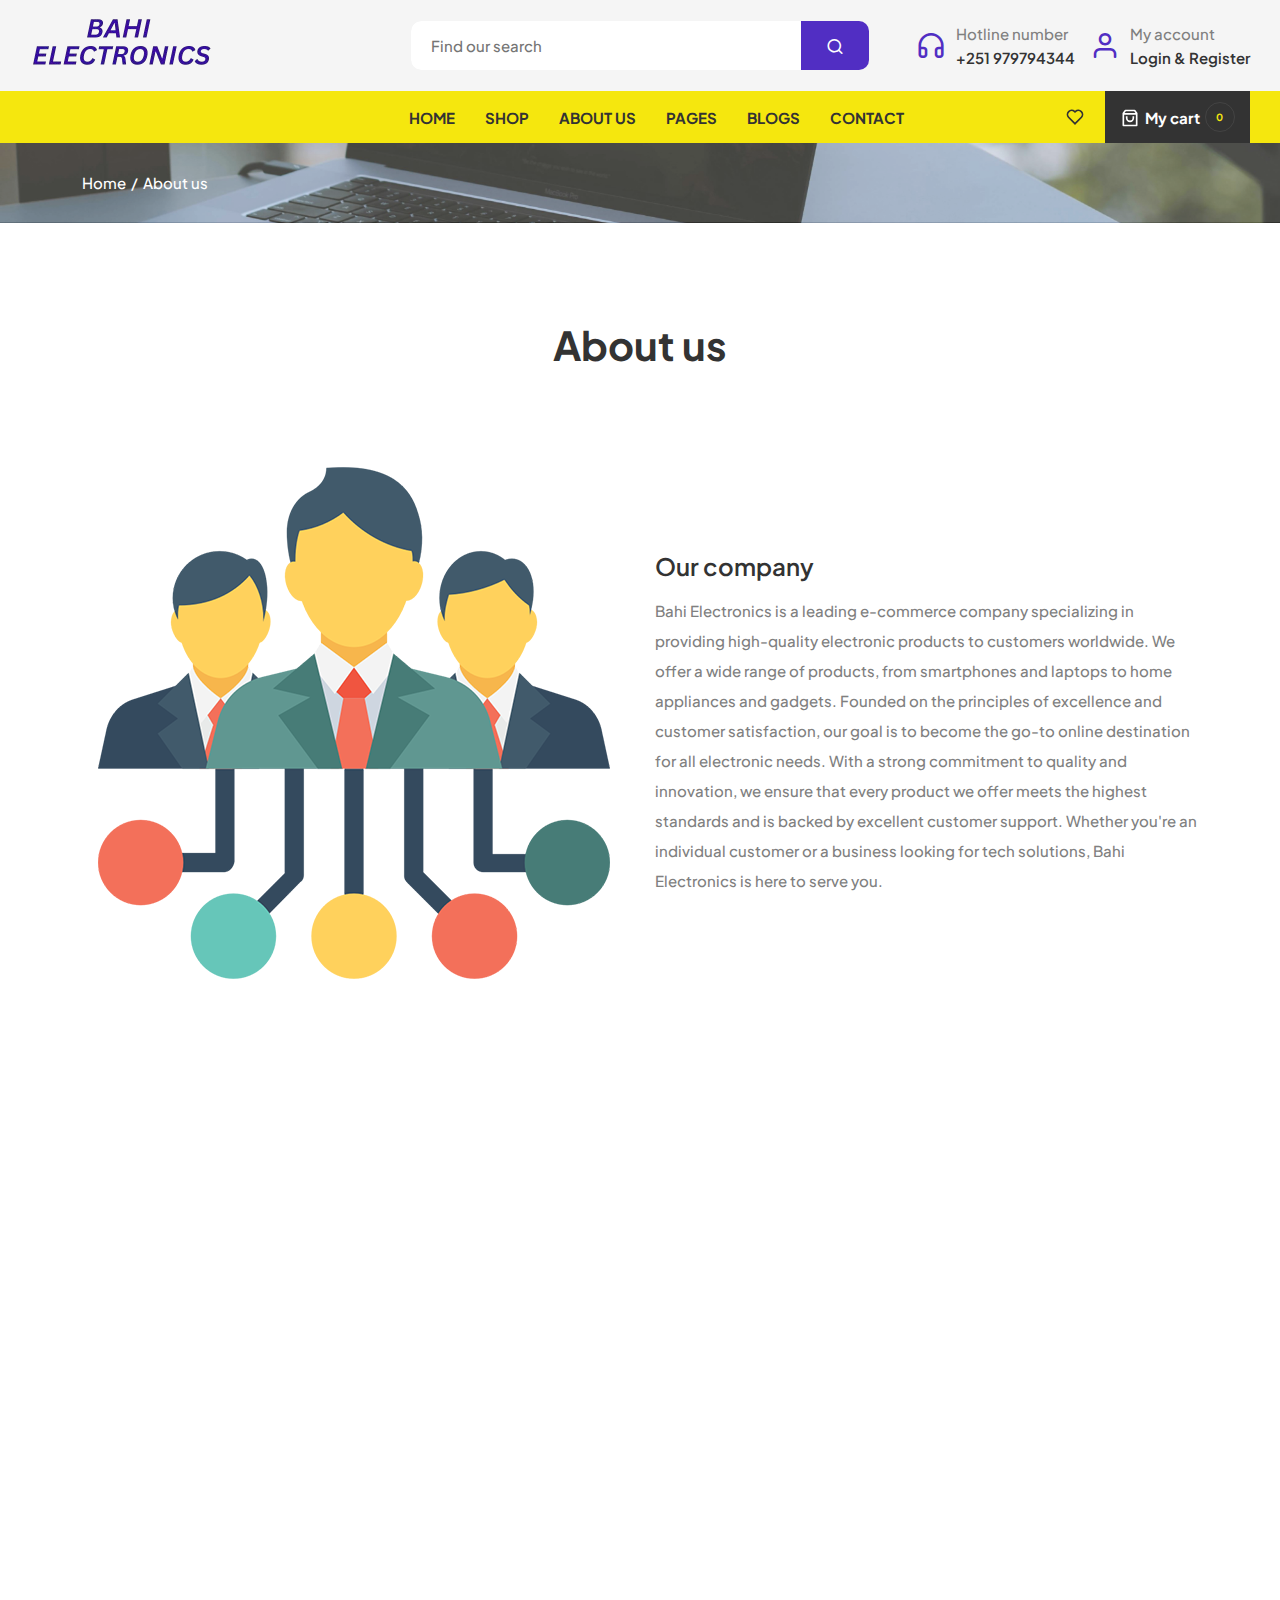
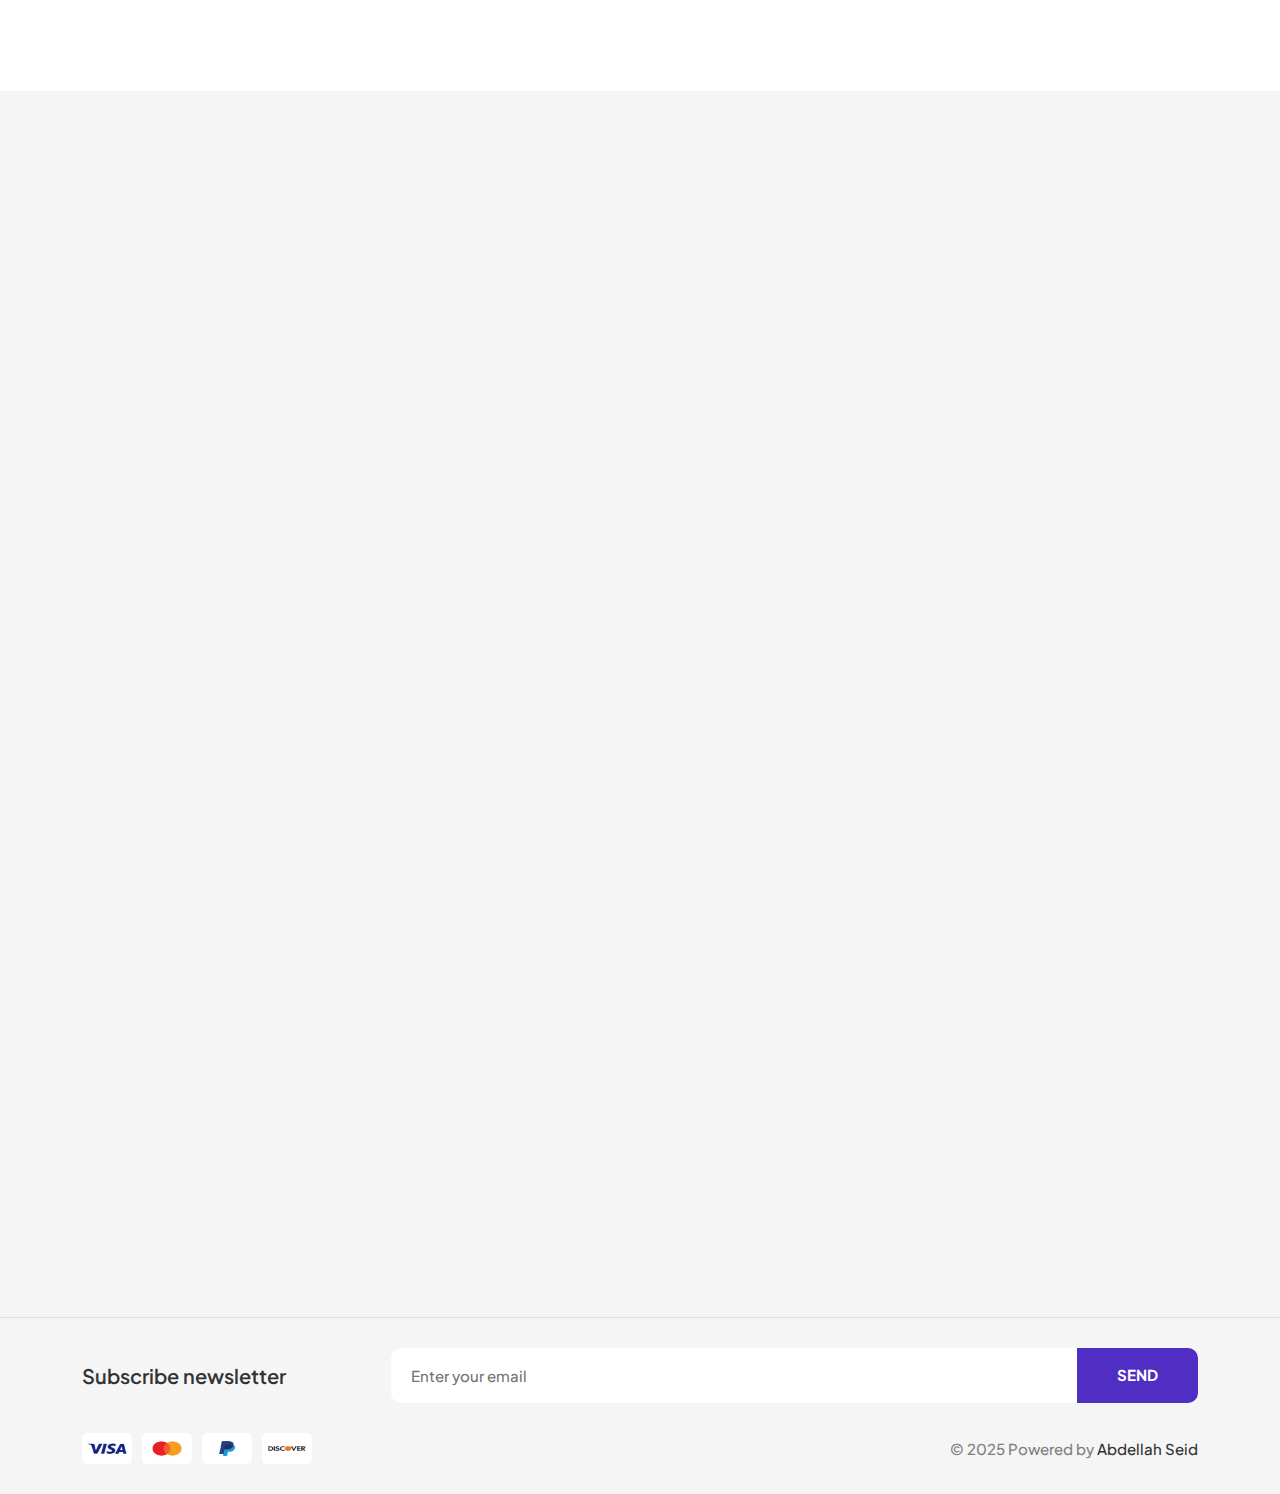
<file: about-us.html>
<!DOCTYPE html>
<html lang="en">
    

<head>
        <meta charset="utf-8">
        <meta name="description" content="A best stylish, creative, modern responsive template for different eCommerce business or industries." />
        <meta name="keywords" content="food template, bakery products, html, eCommerce html template,plants, organic food, restaurant, live tree, responsive, pizza, burger, furniture, mobile, watches, electronics, computers accessories, toys, jewellery, restaurant accessories" />
        <meta name="author" content="spacingtech_webify">
        <meta name="viewport" content="width=device-width, initial-scale=1">
        <!-- title -->
        <title>Bahi Electronics - About us</title>
        <!-- favicon -->
        <link rel="icon" type="image/x-icon" href="img/favicon/favicon.png">
        <!-- bootstrap css -->
        <link rel="stylesheet" type="text/css" href="css/bootstrap.min.css">
        <link rel="stylesheet" type="text/css" href="css/bootstrap-icons.css">
        <!-- magnific-popup css -->
        <link rel="stylesheet" type="text/css" href="css/magnific-popup.css">
        <!-- fontawesome css -->
        <link rel="stylesheet" type="text/css" href="css/all.min.css">
        <!--fether css -->
        <link rel="stylesheet" type="text/css" href="css/feather.css">
        <!-- animate css -->
        <link rel="stylesheet" type="text/css" href="css/animate.min.css">
        <!-- owl-carousel css -->
        <link rel="stylesheet" type="text/css" href="css/owl.carousel.min.css">
        <link rel="stylesheet" type="text/css" href="css/owl.theme.default.min.css">
        <!-- swiper css -->
        <link rel="stylesheet" type="text/css" href="css/swiper-bundle.min.css">
        <!-- slick slider css -->
        <link rel="stylesheet" type="text/css" href="css/slick.css">
        <!-- collection css -->
        <link rel="stylesheet" type="text/css" href="css/collection.css">
        <!-- blog css -->
        <link rel="stylesheet" type="text/css" href="css/blog.css">
        <!-- other-pages css -->
        <link rel="stylesheet" type="text/css" href= "css/other-pages.css">
        <!-- product-page css -->
        <link rel="stylesheet" type="text/css" href="css/product-page.css">
        <!-- style css -->
        <link rel="stylesheet" type="text/css" href="css/style.css">
    </head>
    <body>
        <!-- notification-bar start -->
        
        <!-- notification-bar end -->
        <!-- header start -->
       <header class="main-header" id="stickyheader">
            <div class="header-top-area">
                <div class="container-fluid">
                    <div class="row">
                        <div class="col">
                            <div class="header-area">
                                <div class="header-element header-toggle">
                                    <div class="header-icon-block">
                                        <ul class="shop-element">
                                            <li class="side-wrap toggler-wrap">
                                                <div class="toggler-wrapper">
                                                    <button class="toggler-btn">
                                                    <span class="toggler-icon"><svg viewBox="0 0 24 24" width="24" height="24" stroke="currentColor" stroke-width="2" fill="none" stroke-linecap="round" stroke-linejoin="round" class="css-i6dzq1"><line x1="3" y1="12" x2="21" y2="12"></line><line x1="3" y1="6" x2="21" y2="6"></line><line x1="3" y1="18" x2="21" y2="18"></line></svg></span>
                                                    </button>
                                                </div>
                                            </li>
                                        </ul>
                                    </div>
                                </div>
                                <div class="header-element header-logo">
                                    <div class="header-theme-logo">
                                        <a href="index.html" class="theme-logo">
                                            <img src="Bahru images/Bahi_Electronics_canva-removebg-preview.png" class="img-fluid" alt="logo">
                                        </a>
                                    </div>
                                </div>
                                <div class="header-element header-search">
                                    <div class="search-crap">
                                        <div class="search-content">
                                            <div class="search-box">
                                                <form action="https://spacingtech.com/html/electon/electon/search.html" method="get" class="search-bar">
                                                    <div class="form-search">
                                                        <input type="search" name="q" placeholder="Find our search" class="search-input">
                                                        <button type="submit" class="search-btn"><i class="feather-search"></i></button>
                                                    </div>
                                                </form>
                                            </div>
                                        </div>
                                    </div>
                                </div>
                                <div class="header-element header-icon">
                                    <div class="header-icon-block">
                                        <ul class="shop-element">
                                            <li class="side-wrap search-wrap">
                                                <div class="search-wrapper">
                                                    <a href="#searchmodal" data-bs-toggle="modal">
                                                        <span class="search-icon"><svg xmlns="http://www.w3.org/2000/svg" width="1em" height="1em" viewBox="0 0 24 24"><path fill="currentColor" d="M11 2c4.968 0 9 4.032 9 9s-4.032 9-9 9s-9-4.032-9-9s4.032-9 9-9m0 16c3.867 0 7-3.133 7-7s-3.133-7-7-7s-7 3.133-7 7s3.133 7 7 7m8.485.071l2.829 2.828l-1.415 1.415l-2.828-2.829z"></path></svg></span>
                                                    </a>
                                                </div>
                                            </li>
                                        </ul>
                                    </div>
                                </div>
                                <div class="header-element header-details">
                                    <div class="header-icon-details">
                                        <ul class="details-ul">
                                            <li class="info-wrap info-headphones">
                                                <div class="info-wrapper">
                                                    <a href="index.html" class="icon"><i class="feather-headphones"></i></a>
                                                    <div class="info-text">
                                                        <span class="label">Hotline number</span>
                                                        <a href="tel:+251 979794344" class="info-link">+251 979794344</a>
                                                    </div>
                                                </div>
                                            </li>
                                            <li class="info-wrap info-Login">
                                                <div class="info-wrapper">
                                                    <a href="index.html" class="icon"><i class="feather-user"></i></a>
                                                    <div class="info-text">
                                                        <span class="label">My account</span>
                                                        <a href="login-account.html" class="info-link">Login & Register</a>
                                                    </div>
                                                </div>
                                            </li>
                                        </ul>
                                    </div>
                                </div>
                            </div>
                        </div>
                    </div>
                </div>
            </div>
            <!-- header-bottam start -->
            <div class="header-bottom-area">
                <div class="container-fluid">
                    <div class="row">
                        <div class="col">
                            <div class="main-block">
                                <div class="side-wrap header-support">
                                    
                                </div>
                                <div class="side-wrap header-menu">
                                    <div class="mainmenu-content">
                                        <div class="main-wrap">
                                            <ul class="main-menu">
                                               <li class="menu-link">
                                                    <a href="index.html" class="link-title">
                                                        <span class="sp-link-title">Home</span>
                                                        <span class="menu-arrow"><i class="fa fa-angle-down"></i></span>
                                                    </a>
                                                </li>
                                                <li class="menu-link">
                                                    <a href="collection.html" class="link-title">
                                                        <span class="sp-link-title">Shop</span>
                                                        <span class="menu-arrow"><i class="fa fa-angle-down"></i></span>
                                                    </a>
                                                </li>
                                                <li class="menu-link">
                                                    <a href="about-us.html" class="link-title">
                                                        <span class="sp-link-title">About us</span>
                                                        <span class="menu-arrow"><i class="fa fa-angle-down"></i></span>
                                                    </a>
                                                </li>
                                                <li class="menu-link">
                                                    <a href="about-us.html" class="link-title">
                                                        <span class="sp-link-title">Pages</span>
                                                        <span class="menu-arrow"><i class="fa fa-angle-down"></i></span>
                                                    </a>
                                                    <div class="menu-dropdown menu-sub collapse" id="page">
                                                        <ul class="ul">
                                                        
                                                            <li class="menusub-li">
                                                                <a href="faq.html" class="menusub-title">
                                                                    <span class="sp-link-title">Faq's</span>
                                                                </a>
                                                            </li>
                                                            <li class="menusub-li">
                                                                <a href="404.html" class="menusub-title">
                                                                    <span class="sp-link-title">Terms and policy</span>
                                                                </a>
                                                            </li>
                                                            
                                                            
                                                        </ul>
                                                    </div>
                                                </li>
                                                
                                                <li class="menu-link">
                                                    <a href="javascript:void(0)" class="link-title">
                                                        <span class="sp-link-title">Blogs</span>
                                                        <span class="menu-arrow"><i class="fa fa-angle-down"></i></span>
                                                    </a>
                                                </li>
                                                <li class="menu-link">
                                                    <a href="contact-us.html" class="link-title">
                                                        <span class="sp-link-title">Contact </span>
                                                        <span class="menu-arrow"><i class="fa fa-angle-down"></i></span>
                                                    </a>
                                                </li>
                                                
                                                
                                            </ul>
                                        </div>
                                    </div>
                                </div>
                                <div class="side-wrap header-icon">
                                    <div class="header-icon-block">
                                        <ul class="shop-element">
                                            <li class="side-wrap toggler-wrap">
                                                <div class="toggler-wrapper">
                                                    <button class="toggler-btn">
                                                    <span class="toggler-icon"><svg viewBox="0 0 24 24" width="24" height="24" stroke="currentColor" stroke-width="2" fill="none" stroke-linecap="round" stroke-linejoin="round" class="css-i6dzq1"><line x1="3" y1="12" x2="21" y2="12"></line><line x1="3" y1="6" x2="21" y2="6"></line><line x1="3" y1="18" x2="21" y2="18"></line></svg></span>
                                                    </button>
                                                </div>
                                            </li>
                                            <li class="side-wrap search-wrap">
                                                <div class="search-wrapper">
                                                    <a href="#searchmodal" data-bs-toggle="modal">
                                                        <span class="search-icon"><svg xmlns="http://www.w3.org/2000/svg" width="1em" height="1em" viewBox="0 0 24 24"><path fill="currentColor" d="M11 2c4.968 0 9 4.032 9 9s-4.032 9-9 9s-9-4.032-9-9s4.032-9 9-9m0 16c3.867 0 7-3.133 7-7s-3.133-7-7-7s-7 3.133-7 7s3.133 7 7 7m8.485.071l2.829 2.828l-1.415 1.415l-2.828-2.829z"></path></svg></span>
                                                    </a>
                                                </div>
                                            </li>
                                            <li class="side-wrap user-wrap">
                                                <div class="user-wrapper">
                                                    <a href="#store-account" class="collapsed" data-bs-toggle="collapse" aria-expanded="false">
                                                        <span class="user-icon"><svg xmlns="http://www.w3.org/2000/svg" width="1em" height="1em" viewBox="0 0 24 24"><path fill="currentColor" d="M20 22h-2v-2a3 3 0 0 0-3-3H9a3 3 0 0 0-3 3v2H4v-2a5 5 0 0 1 5-5h6a5 5 0 0 1 5 5zm-8-9a6 6 0 1 1 0-12a6 6 0 0 1 0 12m0-2a4 4 0 1 0 0-8a4 4 0 0 0 0 8"></path></svg></span>
                                                        <span class="user-title">Login</span>
                                                    </a>
                                                    <div class="user-drower collapse" id="store-account">
                                                        <a href="login-account.html">Login</a>
                                                        <a href="create-account.html">Register</a>
                                                    </div>
                                                </div>
                                            </li>
                                            <li class="side-wrap wishlist-wrap">
                                                <div class="wishlist-wrapper">
                                                    <a href="#">
                                                        <span class="wishlist-icon-count">
                                                            <span class="wishlist-icon"><svg xmlns="http://www.w3.org/2000/svg" width="1em" height="1em" viewBox="0 0 24 24"><path fill="currentColor" d="M12.001 4.529a5.998 5.998 0 0 1 8.242.228a6 6 0 0 1 .236 8.236l-8.48 8.492l-8.478-8.492a6 6 0 0 1 8.48-8.464m6.826 1.641a3.998 3.998 0 0 0-5.49-.153l-1.335 1.198l-1.336-1.197a4 4 0 0 0-5.686 5.605L12 18.654l7.02-7.03a4 4 0 0 0-.193-5.454"></path></svg></span>
                                                        </span>
                                                        <span class="wishlist-title">My wishlist</span>
                                                    </a>
                                                </div>
                                            </li>
                                            <li class="side-wrap cart-wrap">
                                                <div class="cart-wrapper">
                                                    <div class="shopping-cart">
                                                        <a class="add-to-cart" href="#">
                                                            <span class="icon"><svg xmlns="http://www.w3.org/2000/svg" width="1em" height="1em" viewBox="0 0 24 24"><path fill="currentColor" d="M6.505 2h11a1 1 0 0 1 .8.4l2.7 3.6v15a1 1 0 0 1-1 1h-16a1 1 0 0 1-1-1V6l2.7-3.6a1 1 0 0 1 .8-.4m12.5 6h-14v12h14zm-.5-2l-1.5-2h-10l-1.5 2zm-9.5 4v2a3 3 0 1 0 6 0v-2h2v2a5 5 0 0 1-10 0v-2z"></path></svg></span>
                                                            <span class="cart-title text">My cart</span>
                                                            <span class="bigcounter">0</span>
                                                        </a>
                                                    </div>
                                                </div>
                                            </li>
                                        </ul>
                                    </div>
                                </div>
                            </div>
                        </div>
                    </div>
                </div>
            </div>
        </header>
        <!-- header end -->
        <!-- main section start-->
        <main>
            <!-- breadcrumb start -->
            <section class="breadcrumb-area">
                <div class="container">
                    <div class="col">
                        <div class="row">
                            <div class="breadcrumb-index">
                                <!-- breadcrumb-list start -->
                                <ul class="breadcrumb-ul">
                                    <li class="breadcrumb-li">
                                        <a class="breadcrumb-link" href="index.html">Home</a>
                                    </li>
                                    <li class="breadcrumb-li">
                                        <span class="breadcrumb-text">About us</span>
                                    </li>
                                </ul>
                                <!-- breadcrumb-list end -->
                            </div>
                        </div>
                    </div>
                </div>
            </section>
            <!-- breadcrumb end -->
            <!-- about-area start -->
            <section class="about-area section-ptb">
                <div class="container">
                    <div class="row">
                        <div class="col">
                            <div class="about-content">
                                <!-- about title start -->
                                <div class="section-capture">
                                    <div class="section-title">
                                        <h2 data-animate="animate__fadeInUp"><span>About us</span></h2>
                                    </div>
                                </div>
                                <!-- about title end -->
                                <!-- about banner start -->
                                <div class="about-banner">
                                    <div class="about-banner-area section-pt">
                                        <ul class="about-ul">
                                            <!-- about img start -->
                                            <li class="about-li about-company" data-animate="animate__fadeInUp">
                                                <img src="img/about/our-company.png" class="img-fluid" alt="our-company">
                                            </li>
                                            <!-- about img end -->
                                            <!-- about desc start -->
                                            <li class="about-li abt-desc">
                                                <h6 data-animate="animate__fadeInUp">Our company</h6>
                                                <p data-animate="animate__fadeInUp">Bahi Electronics is a leading e-commerce company specializing in providing high-quality electronic products to customers worldwide. We offer a wide range of products, from smartphones and laptops to home appliances and gadgets. Founded on the principles of excellence and customer satisfaction, our goal is to become the go-to online destination for all electronic needs. 
                                                    With a strong commitment to quality and innovation, we ensure that every product we offer meets the highest standards and is backed by excellent customer support. Whether you're an individual customer or a business looking for tech solutions, Bahi Electronics is here to serve you.</p>
                                            </li>
                                            <!-- about desc end -->
                                        </ul>
                                    </div>
                                    <div class="about-banner-area section-pt">
                                        <ul class="about-ul">
                                            <!-- about img start -->
                                            <li class="about-li about-company" data-animate="animate__fadeInUp">
                                                <img src="img/about/team-work.png" class="img-fluid" alt="team-work">
                                            </li>
                                            <!-- about img end -->
                                            <!-- about desc start -->
                                            <li class="about-li abt-desc">
                                                <h6 data-animate="animate__fadeInUp">Team work</h6>
                                                <p data-animate="animate__fadeInUp">At Bahi Electronics, we believe that teamwork is the foundation of our success. Our team is made up of passionate and dedicated professionals who work together to bring the best products and services to our customers. From the customer service team who ensure a smooth shopping experience to the tech experts who carefully select and test products, every member of the Bahi Electronics team plays a vital role in our growth.
                                                     We foster an environment of collaboration, trust, and mutual respect, where ideas are freely exchanged, and every team member's contribution is valued. We know that working as one cohesive unit enables us to provide exceptional value to our customers.</p>
                                            </li>
                                            <!-- about desc end -->
                                        </ul>
                                    </div>
                                </div>
                                <!-- about banner end -->
                            </div>
                        </div>
                    </div>
                </div>
            </section>
            <!-- about-area end -->
            <!-- about-vision start-->
            <section class="about-vision bg-color section-pt">
                <div class="container">
                    <div class="row">
                        <div class="col">
                            <div class="abt-vision">
                                <ul class="abt-vision-ul">
                                    <li class="abt-vision-li">
                                        <div class="abt-vision-content">
                                            <img src="img/about/our-mission.png"  data-animate="animate__fadeInUp" class="img-fluid" alt="our-mission">
                                            <h6  data-animate="animate__fadeInUp">Our mission</h6>
                                            <p  data-animate="animate__fadeInUp">To provide reliable electronics, exceptional service, and a seamless shopping experience for all customers.</p>
                                        </div>
                                    </li>
                                    <li class="abt-vision-li">
                                        <div class="abt-vision-content">
                                            <img src="img/about/our-vision.png" class="img-fluid"  data-animate="animate__fadeInUp" alt="our-vision">
                                            <h6 data-animate="animate__fadeInUp">Our vision</h6>
                                            <p  data-animate="animate__fadeInUp">To be the leading global electronics e-commerce platform, offering innovative products and improving customer lives.</p>
                                        </div>
                                    </li>
                                    <li class="abt-vision-li">
                                        <div class="abt-vision-content">
                                            <img src="img/about/our-idea.png" class="img-fluid"  data-animate="animate__fadeInUp" alt="our-idea">
                                            <h6  data-animate="animate__fadeInUp">Our idea</h6>
                                            <p  data-animate="animate__fadeInUp">Making technology accessible and affordable, offering a diverse range of electronics through a user-friendly platform.</p>
                                        </div>
                                    </li>
                                </ul>
                            </div>
                        </div>
                    </div>
                </div>
            </section>
            <!-- about-vision end-->
            <!-- project-count start-->
            <section class="project-count bg-color section-ptb">
                <div class="container">
                    <div class="row">
                        <div class="col">
                            <div class="single-count">
                                <ul>
                                    <li class="count-wrap"  data-animate="animate__fadeInUp">
                                        <!-- project info start -->
                                        <div class="count-info">
                                            <div class="count">
                                                <span class="count-number">3</span>
                                                <span>+</span>
                                            </div>
                                            <h6>Years</h6>
                                        </div>
                                        <!-- project info end -->
                                        <!-- project icon start -->
                                        <div class="counter-icon">
                                            <a href="javascript:void(0)"><i class="bi bi-briefcase"></i></a>
                                        </div>
                                        <!-- project icon end -->
                                    </li>
                                    <li class="count-wrap"  data-animate="animate__fadeInUp">
                                        <!-- project info start -->
                                        <div class="count-info">
                                            <div class="count">
                                                <span class="count-number">100</span>
                                                <span>+</span>
                                            </div>
                                            <h6>Clients</h6>
                                        </div>
                                        <!-- project info end -->
                                        <!-- project icon start -->
                                        <div class="counter-icon">
                                            <a href="javascript:void(0)"><i class="bi bi-people"></i></a>
                                        </div>
                                        <!-- project icon end -->
                                    </li>
                                    <li class="count-wrap"  data-animate="animate__fadeInUp">
                                        <!-- project info start -->
                                        <div class="count-info">
                                            <div class="count">
                                                <span class="count-number">5</span>
                                                <span>+</span>
                                            </div>
                                            <h6>Shops</h6>
                                        </div>
                                        <!-- project info end -->
                                        <!-- project icon start -->
                                        <div class="counter-icon">
                                            <a href="javascript:void(0)"><i class="bi bi-shop"></i></a>
                                        </div>
                                        <!-- project icon end -->
                                    </li>
                                    <li class="count-wrap" data-animate="animate__fadeInUp">
                                        <!-- project info start -->
                                        <div class="count-info">
                                            <div class="count">
                                                <span class="count-number">4</span>
                                                <span>k+</span>
                                            </div>
                                            <h6>Sales</h6>
                                        </div>
                                        <!-- project info end -->
                                        <!-- project icon start -->
                                        <div class="counter-icon">
                                            <a href="javascript:void(0)"><i class="bi bi-tags"></i></a>
                                        </div>
                                        <!-- project icon end -->
                                    </li>
                                </ul>
                            </div>
                        </div>
                    </div>
                </div>
            </section>
            <!-- project-count end-->
            
        </main>
        <!-- main section end-->
        <!-- footer start -->
         <section class="footer-area section-ptb">
            <div class="container">
                <div class="row">
                    <div class="col">
                        <div class="footer-list">
                            <ul class="footer-ul">
                                <li class="footer-li footer-logo" data-animate="animate__fadeInUp">
                                    <div class="footer-content">
                                        <a href="index.html" class="theme-logo">
                                            <img src="Bahru images/Bahi_Electronics_canva-removebg-preview.png" class="img-fluid" alt="footer-logo">
                                        </a>
                                        <ul class="ftcontact-ul">
                                            <li class="ftcontact-li">
                                                <div class="footer-desc">
                                                    <p class="desc">Your trusted destination for innovative, affordable, and high-quality electronic solutions. </p>
                                                </div>
                                            </li>
                                        </ul>
                                        <div class="app-code">
                                            <h6 class="ftlist-title">Download for app</h6>
                                            <div class="code-1">
                                                <a href="index.html" class="image">
                                                    <img src="img/footer/home-footer1.jpg" class="img-fluid desk-img" alt="gp-icon-01">
                                                </a>
                                                <a href="index.html" class="image">
                                                    <img src="img/footer/home-footer2.jpg" class="img-fluid desk-img" alt="as-icon-02">
                                                </a>
                                            </div>
                                        </div>
                                    </div>
                                </li>
                                <li class="footer-li" data-animate="animate__fadeInUp">
                                    <ul class="ftlist-ul">
                                        <li class="ftlist-li">
                                            <h6 class="ftlist-title">Help with</h6>
                                            <a href="#footer-help" class="ftlist-title" data-bs-toggle="collapse" aria-expanded="false">
                                                <span>Help with</span>
                                                <span><i class="fa-solid fa-plus"></i></span>
                                            </a>
                                            <ul class="ftlink-ul collapse" id="footer-help">
                                                <li class="ftlink-li">
                                                    <a href="contact-us.html">Contact us</a>
                                                </li>
                                                <li class="ftlink-li">
                                                    <a href="404.html">Terms & conditions</a>
                                                </li>
                                                <li class="ftlink-li">
                                                    <a href="404.html">Track your order</a>
                                                </li>
                                                <li class="ftlink-li">
                                                    <a href="404.html">Our guarantee </a>
                                                </li>
                                                <li class="ftlink-li">
                                                    <a href="404.html">Guide des tailles</a>
                                                </li>
                                            </ul>
                                        </li>
                                    </ul>
                                </li>
                                <li class="footer-li" data-animate="animate__fadeInUp">
                                    <ul class="ftlist-ul">
                                        <li class="ftlist-li">
                                            <h6 class="ftlist-title">Information</h6>
                                            <a href="#footer-information" class="ftlist-title" data-bs-toggle="collapse" aria-expanded="false">
                                                <span>Information</span>
                                                <span><i class="fa-solid fa-plus"></i></span>
                                            </a>
                                            <ul class="ftlink-ul collapse" id="footer-information">
                                                <li class="ftlink-li">
                                                    <a href="about-us.html">About story</a>
                                                </li>
                                                <li class="ftlink-li">
                                                    <a href="404.html">Privacy policy</a>
                                                </li>
                                                <li class="ftlink-li">
                                                    <a href="404.html">Return policy</a>
                                                </li>
                                                <li class="ftlink-li">
                                                    <a href="404.html">Payment policy</a>
                                                </li>
                                                <li class="ftlink-li">
                                                    <a href="404.html">We our brand</a>
                                                </li>
                                            </ul>
                                        </li>
                                    </ul>
                                </li>
                                <li class="footer-li" data-animate="animate__fadeInUp">
                                    <ul class="ftlist-ul">
                                        <li class="ftlist-li">
                                            <h6 class="ftlist-title">Top category</h6>
                                            <a href="#footer-category" class="ftlist-title" data-bs-toggle="collapse" aria-expanded="false">
                                                <span>Top category</span>
                                                <span><i class="fa-solid fa-plus"></i></span>
                                            </a>
                                            <ul class="ftlink-ul collapse" id="footer-category">
                                                <li class="ftlink-li">
                                                    <a href="404.html">Wireless headphone</a>
                                                </li>
                                                <li class="ftlink-li">
                                                    <a href="404.html">Bluetooth speakers</a>
                                                </li>
                                                <li class="ftlink-li">
                                                    <a href="404.html">Portable devices</a>
                                                </li>
                                                <li class="ftlink-li">
                                                    <a href="404.html">Monio live camera</a>
                                                </li>
                                                <li class="ftlink-li">
                                                    <a href="404.html">Movie projector T6</a>
                                                </li>
                                            </ul>
                                        </li>
                                    </ul>
                                </li>
                                <li class="footer-li footer-contact" data-animate="animate__fadeInUp">
                                    <ul class="ftlist-ul">
                                        <li class="ftlist-li">
                                            <h6 class="ftlist-title">Contact info</h6>
                                            <a href="#footer-Contact" class="ftlist-title" data-bs-toggle="collapse" aria-expanded="false">
                                                <span>Contact info</span>
                                                <span><i class="fa-solid fa-plus"></i></span>
                                            </a>
                                            <ul class="ftcontact-ul collapse" id="footer-Contact">
                                                <li class="ftcontact-li">
                                                    <div class="ft-contact-add">
                                                        <a href="#" class="ft-contact-address">Phone: +251 979794344 </a>
                                                    </div>
                                                </li>
                                                <li class="ftcontact-li">
                                                    <div class="ft-contact-add">
                                                        <a href="mail:bahruamino@gmail.com" class="ft-contact-address">Email: bahru@gmail.com</a>
                                                    </div>
                                                </li>
                                                <li class="ftcontact-li">
                                                    <div class="ft-contact-add">
                                                        <p class="ft-contact-text">Merkato, Addis Ababa</p>
                                                    </div>
                                                </li>
                                                <!-- <li class="ftcontact-li">
                                                    <div class="ft-contact-add">
                                                        <p class="ft-contact-text">orchard view, london, UK</p>
                                                    </div>
                                                </li> -->
                                            </ul>
                                        </li>
                                    </ul>
                                </li>
                            </ul>
                        </div>
                    </div>
                </div>
            </div>
        </section>
        <!-- footer end -->
        <!-- footer-copyright start -->
        <footer class="ft-copyright-area bt">
            <div class="container">
                <div class="row">
                    <div class="col">
                        <div class="ft-copyright">
                            <ul class="ft-copryright-ul">
                                <li class="ft-copryright-li ft-payment">
                                    <ul class="payment-icon">
                                        <li>
                                            <a href="index.html">
                                                <img src="img/payment/pay-1.jpg" class="img-fluid" alt="pay-1">
                                            </a>
                                        </li>
                                        <li>
                                            <a href="index.html">
                                                <img src="img/payment/pay-2.jpg" class="img-fluid" alt="pay-2">
                                            </a>
                                        </li>
                                        <li>
                                            <a href="index.html">
                                                <img src="img/payment/pay-3.jpg" class="img-fluid" alt="pay-3">
                                            </a>
                                        </li>
                                        <li>
                                            <a href="index.html">
                                                <img src="img/payment/pay-4.jpg" class="img-fluid" alt="pay-4">
                                            </a>
                                        </li>
                                    </ul>
                                </li>
                                <li class="ft-copryright-li news-letter">
                                    <div class="news-block">
                                        <div class="section-title">
                                          <h2>Subscribe newsletter</h2>
                                        </div>  
                                        <form method="post" id="contact_form" accept-charset="UTF-8" class="contact-form">
                                            <input type="hidden" name="form_type" value="customer">
                                            <input type="hidden" name="utf8" value="✓">
                                            <input type="hidden" name="contact[tags]" value="newsletter">
                                            <div class="subscribe-block">
                                                <input type="email" name="contact[email]" class="email mail" id="E-mail" value="" placeholder="Enter your email" autocapitalize="off">
                                                <div class="email-submit">
                                                    <button type="submit" class="btn btn-style2">Send</button>
                                                </div>
                                            </div>
                                        </form>
                                    </div>
                                </li>
                                <li class="ft-copryright-li ft-copyright-text">
                                   <p>
                                        <span>© 2025 Powered by <a href="https://abdellahseid.netlify.app/" target="_blank">Abdellah Seid</a></span>
                                    </p>
                                </li>
                            </ul>
                        </div>
                    </div>
                </div>
            </div>
        </footer>
        <!-- footer-copyright end -->
        <!-- vega-mobile start -->
        <div class="mobile-vega">
            <div class="vega-menu-area">
                <div class="mobile-vega-menu" id="mobile-vega-menu">
                    <div class="vega-close">
                        <button class="vega-close-btn">
                        <span class="vega-close-icon"><svg viewBox="0 0 24 24" width="24" height="24" stroke="currentColor" stroke-width="2" fill="none" stroke-linecap="round" stroke-linejoin="round" class="css-i6dzq1"><line x1="18" y1="6" x2="6" y2="18"></line><line x1="6" y1="6" x2="18" y2="18"></line></svg></span>
                        </button>
                    </div>
                    <ul class="vega-menu">
                        <li class="menu-link">
                            <div class="link-title">
                                <a href="#mobile-vega-electronics" data-bs-toggle="collapse" class="sp-link-title">
                                    <span class="menu-img-icon">
                                        <img src="img/menu/cate-menu1.jpg" class="img-fluid" alt="cate-menu1">
                                        <span>Pen drivess</span>
                                    </span>
                                    <span class="menu-arrow"><i class="feather-plus"></i></span>
                                </a>
                            </div>
                            <div class="menu-dropdown product-menu collapse" id="mobile-vega-electronics">
                                <ul class="ul">
                                    <li class="productlink-li">
                                        <div class="productlink-title">
                                            <a href="#vega-sub1" data-bs-toggle="collapse" class="sp-link-title">
                                                <span>Shop page</span>
                                                <span class="menu-arrow"><i class="feather-plus"></i></span>
                                            </a>
                                        </div>
                                        <ul class="productsupmenu-dropdown collapse" id="vega-sub1">
                                            <li class="productsupmenu-li">
                                                <a href="collection-without.html" class="productsuplink-title">
                                                    <span class="sp-link-title">Collection</span>
                                                </a>
                                            </li>
                                            <li class="productsupmenu-li">
                                                <a href="collection.html" class="productsuplink-title">
                                                    <span class="sp-link-title">Collection left</span>
                                                </a>
                                            </li>
                                            <li class="productsupmenu-li">
                                                <a href="collection-right-2.html" class="productsuplink-title">
                                                    <span class="sp-link-title">Collection right</span>
                                                </a>
                                            </li>
                                            <li class="productsupmenu-li">
                                                <a href="collection-list-without.html" class="productsuplink-title">
                                                    <span class="sp-link-title">Collection list</span>
                                                </a>
                                            </li>
                                            <li class="productsupmenu-li">
                                                <a href="collection-list.html" class="productsuplink-title">
                                                    <span class="sp-link-title">Collection list lef</span>
                                                </a>
                                            </li>
                                            <li class="productsupmenu-li">
                                                <a href="#" class="productsuplink-title">
                                                    <span class="sp-link-title">Collection list right</span>
                                                </a>
                                            </li>
                                        </ul>
                                    </li>
                                    <li class="productlink-li">
                                        <div class="productlink-title">
                                            <a href="#vega-sub2" data-bs-toggle="collapse" class="sp-link-title">
                                                <span>Product page</span>
                                                <span class="menu-arrow"><i class="feather-plus"></i></span>
                                            </a>
                                        </div>
                                        <ul class="productsupmenu-dropdown collapse" id="vega-sub2">
                                            <li class="productsupmenu-li">
                                                <a href="product-template.html" class="productsuplink-title">
                                                    <span class="sp-link-title">Product layout</span>
                                                </a>
                                            </li>
                                            <li class="productsupmenu-li">
                                                <a href="product-template2.html" class="productsuplink-title">
                                                    <span class="sp-link-title">Product tab</span>
                                                </a>
                                            </li>
                                            <li class="productsupmenu-li">
                                                <a href="product-template3.html" class="productsuplink-title">
                                                    <span class="sp-link-title">Product advanc</span>
                                                </a>
                                            </li>
                                            <li class="productsupmenu-li">
                                                <a href="product-template4.html" class="productsuplink-title">
                                                    <span class="sp-link-title">Product advance</span>
                                                </a>
                                            </li>
                                            <li class="productsupmenu-li">
                                                <a href="product-template5.html" class="productsuplink-title">
                                                    <span class="sp-link-title">Product accordion</span>
                                                </a>
                                            </li>
                                            <li class="productsupmenu-li">
                                                <a href="product-template6.html" class="productsuplink-title">
                                                    <span class="sp-link-title">Product center</span>
                                                </a>
                                            </li>
                                            <li class="productsupmenu-li">
                                                <a href="product-template7.html" class="productsuplink-title">
                                                    <span class="sp-link-title">Product side</span>
                                                </a>
                                            </li>
                                        </ul>
                                    </li>
                                </ul>
                            </div>
                        </li>
                        <li class="menu-link">
                            <div class="link-title">
                                <a href="#vega-furniture" data-bs-toggle="collapse" class="sp-link-title">
                                    <span class="menu-img-icon">
                                        <img src="img/menu/cate-menu2.jpg" class="img-fluid" alt="cate-menu2">
                                        <span>Smart watch</span>
                                    </span>
                                </a>
                            </div>
                        </li>
                        <li class="menu-link">
                            <div class="link-title">
                                <a href="#mob-cosmetic" data-bs-toggle="collapse" class="sp-link-title">
                                    <span class="menu-img-icon">
                                        <img src="img/menu/cate-menu3.jpg" class="img-fluid" alt="cate-menu3">
                                        <span>Verse earphones</span>
                                    </span>
                                    <span class="menu-arrow"><i class="feather-plus"></i></span>
                                </a>
                            </div>
                            <div class="menu-dropdown product-menu collapse" id="mob-cosmetic">
                                <ul class="ul">
                                    <li class="productlink-li">
                                        <div class="productlink-title">
                                            <a href="#productsup-vega1" data-bs-toggle="collapse" class="sp-link-title">
                                                <span>Shop page</span>
                                                <span class="menu-arrow"><i class="feather-plus"></i></span>
                                            </a>
                                        </div>
                                        <ul class="productsupmenu-dropdown collapse" id="productsup-vega1">
                                            <li class="productsupmenu-li">
                                                <a href="collection-without.html" class="productsuplink-title">
                                                    <span class="sp-link-title">Collection</span>
                                                </a>
                                            </li>
                                            <li class="productsupmenu-li">
                                                <a href="collection.html" class="productsuplink-title">
                                                    <span class="sp-link-title">Collection left</span>
                                                </a>
                                            </li>
                                            <li class="productsupmenu-li">
                                                <a href="collection-right-2.html" class="productsuplink-title">
                                                    <span class="sp-link-title">Collection right</span>
                                                </a>
                                            </li>
                                            <li class="productsupmenu-li">
                                                <a href="collection-list-without.html" class="productsuplink-title">
                                                    <span class="sp-link-title">Collection list</span>
                                                </a>
                                            </li>
                                            <li class="productsupmenu-li">
                                                <a href="collection-list.html" class="productsuplink-title">
                                                    <span class="sp-link-title">Collection list lef</span>
                                                </a>
                                            </li>
                                            <li class="productsupmenu-li">
                                                <a href="#" class="productsuplink-title">
                                                    <span class="sp-link-title">Collection list right</span>
                                                </a>
                                            </li>
                                        </ul>
                                    </li>
                                    <li class="productlink-li">
                                        <div class="productlink-title">
                                            <a href="#productsup-vega2" data-bs-toggle="collapse" class="sp-link-title">
                                                <span>Product page</span>
                                                <span class="menu-arrow"><i class="feather-plus"></i></span>
                                            </a>
                                        </div>
                                        <ul class="productsupmenu-dropdown collapse" id="productsup-vega2">
                                            <li class="productsupmenu-li">
                                                <a href="product-template.html" class="productsuplink-title">
                                                    <span class="sp-link-title">Product layout</span>
                                                </a>
                                            </li>
                                            <li class="productsupmenu-li">
                                                <a href="product-template2.html" class="productsuplink-title">
                                                    <span class="sp-link-title">Product tab</span>
                                                </a>
                                            </li>
                                            <li class="productsupmenu-li">
                                                <a href="product-template3.html" class="productsuplink-title">
                                                    <span class="sp-link-title">Product advanc</span>
                                                </a>
                                            </li>
                                            <li class="productsupmenu-li">
                                                <a href="product-template4.html" class="productsuplink-title">
                                                    <span class="sp-link-title">Product advance</span>
                                                </a>
                                            </li>
                                            <li class="productsupmenu-li">
                                                <a href="product-template5.html" class="productsuplink-title">
                                                    <span class="sp-link-title">Product accordion</span>
                                                </a>
                                            </li>
                                            <li class="productsupmenu-li">
                                                <a href="product-template6.html" class="productsuplink-title">
                                                    <span class="sp-link-title">Product center</span>
                                                </a>
                                            </li>
                                            <li class="productsupmenu-li">
                                                <a href="product-template7.html" class="productsuplink-title">
                                                    <span class="sp-link-title">Product side</span>
                                                </a>
                                            </li>
                                        </ul>
                                    </li>
                                </ul>
                            </div>
                        </li>
                        <li class="menu-link">
                            <div class="link-title">
                                <a href="collection.html" class="sp-link-title">
                                    <span class="menu-img-icon">
                                        <img src="img/menu/cate-menu4.jpg" class="img-fluid" alt="cate-menu4">
                                        <span>Wifro camera</span>
                                    </span>
                                </a>
                            </div>
                        </li>
                        <li class="menu-link">
                            <div class="link-title">
                                <a href="collection.html" class="sp-link-title">
                                    <span class="menu-img-icon">
                                        <img src="img/menu/cate-menu5.jpg" class="img-fluid" alt="cate-menu5">
                                        <span>Bluetooth earbuds</span>
                                    </span>
                                </a>
                            </div>
                        </li>
                        <li class="menu-link">
                            <div class="link-title">
                                <a href="collection.html" class="sp-link-title">
                                    <span class="menu-img-icon">
                                        <img src="img/menu/cate-menu6.jpg" class="img-fluid" alt="cate-menu6">
                                        <span>Projector leptop</span>
                                    </span>
                                </a>
                            </div>
                        </li>
                        <li class="menu-link">
                            <div class="link-title">
                                <a href="collection.html" class="sp-link-title">
                                    <span class="menu-img-icon">
                                        <img src="img/menu/cate-menu7.jpg" class="img-fluid" alt="cate-menu7">
                                        <span>Wireless mouse</span>
                                    </span>
                                </a>
                            </div>
                        </li>
                    </ul>
                </div>
            </div>
        </div>
        <!-- vega-mobile end -->
        <!-- mobile-menu start -->
        <div class="mobile-menu" id="mobile-menu">
            <div class="mobile-contents">
                <div class="menu-close">
                    <button class="menu-close-btn">
                    <span class="menu-close-icon"><svg viewBox="0 0 24 24" width="24" height="24" stroke="currentColor" stroke-width="2" fill="none" stroke-linecap="round" stroke-linejoin="round" class="css-i6dzq1"><line x1="18" y1="6" x2="6" y2="18"></line><line x1="6" y1="6" x2="18" y2="18"></line></svg></span>
                    </button>
                </div>
                <div class="mobilemenu-content">
                    <div class="main-wrap">
                        <ul class="main-menu">
                           <li class="menu-link">
                                <a href="index.html" class="link-title">
                                    <span class="sp-link-title">Home</span>
                                </a>
                            </li>
                            <li class="menu-link">
                                <a href="collection.html" class="link-title">
                                    <span class="sp-link-title">Shop</span>
                                </a>
                            </li>
                            <li class="menu-link">
                                <a href="about-us.html" class="link-title">
                                    <span class="sp-link-title">About Us </span>
                                </a>
                            </li>
                            <li class="menu-link">
                                <a href="#menu-blog" class="link-title" data-bs-toggle="collapse" aria-expanded="false">
                                    <span class="sp-link-title">Pages</span>
                                    <span class="menu-arrow"><i class="fa-solid fa-angle-down"></i></span>
                                </a>
                                <div class="menu-dropdown menu-single collapse" id="menu-blog">
                                    <ul class="ul">
                                        <li class="menusingle-li">
                                            <a href="faq.html" class="menusingle-title">
                                                <span class="sp-link-title">FAQs</span>
                                            </a>
                                        </li>
                                        <li class="menusingle-li">
                                            <a href="404.html" class="menusingle-title">
                                                <span class="sp-link-title">Terms and Policy</span>
                                            </a>
                                        </li>
                                     
                                        
                                    </ul>
                                </div>
                                <li class="menu-link">
                                    <a href="javascript:void(0)" class="link-title">
                                       <span class="sp-link-title">Blogs</span>
                                     </a>
                                </li>
                            </li>
                            <li class="menu-link">
                                <a href="contact-us.html" class="link-title">
                                    <span class="sp-link-title">Contact us</span>
                                </a>
                            </li>
                           
                        </ul>
                    </div>
                    <div class="mobile-social">
                        <div class="mob-wrap mob-social">
                            <ul class="social-icon">
                                <!-- facebook-icon start -->
                                <li>
                                    <a href="https://www.facebook.com/">
                                        <span class="icon-social facebook"><svg xmlns="http://www.w3.org/2000/svg" viewBox="0 0 320 512"><path d="M279.14 288l14.22-92.66h-88.91v-60.13c0-25.35 12.42-50.06 52.24-50.06h40.42V6.26S260.43 0 225.36 0c-73.22 0-121.08 44.38-121.08 124.72v70.62H22.89V288h81.39v224h100.17V288z"></path></svg></span>
                                        <span>9K Followers</span>
                                    </a>
                                </li>
                                <!-- facebook-icon end -->
                                <!-- insta-icon start -->
                                <li>
                                    <a href="https://in.instagram.com/">
                                        <span class="icon-social pinterest"><svg xmlns="http://www.w3.org/2000/svg" viewBox="0 0 448 512"><path d="M224.1 141c-63.6 0-114.9 51.3-114.9 114.9s51.3 114.9 114.9 114.9S339 319.5 339 255.9 287.7 141 224.1 141zm0 189.6c-41.1 0-74.7-33.5-74.7-74.7s33.5-74.7 74.7-74.7 74.7 33.5 74.7 74.7-33.6 74.7-74.7 74.7zm146.4-194.3c0 14.9-12 26.8-26.8 26.8-14.9 0-26.8-12-26.8-26.8s12-26.8 26.8-26.8 26.8 12 26.8 26.8zm76.1 27.2c-1.7-35.9-9.9-67.7-36.2-93.9-26.2-26.2-58-34.4-93.9-36.2-37-2.1-147.9-2.1-184.9 0-35.8 1.7-67.6 9.9-93.9 36.1s-34.4 58-36.2 93.9c-2.1 37-2.1 147.9 0 184.9 1.7 35.9 9.9 67.7 36.2 93.9s58 34.4 93.9 36.2c37 2.1 147.9 2.1 184.9 0 35.9-1.7 67.7-9.9 93.9-36.2 26.2-26.2 34.4-58 36.2-93.9 2.1-37 2.1-147.8 0-184.8zM398.8 388c-7.8 19.6-22.9 34.7-42.6 42.6-29.5 11.7-99.5 9-132.1 9s-102.7 2.6-132.1-9c-19.6-7.8-34.7-22.9-42.6-42.6-11.7-29.5-9-99.5-9-132.1s-2.6-102.7 9-132.1c7.8-19.6 22.9-34.7 42.6-42.6 29.5-11.7 99.5-9 132.1-9s102.7-2.6 132.1 9c19.6 7.8 34.7 22.9 42.6 42.6 11.7 29.5 9 99.5 9 132.1s2.7 102.7-9 132.1z"></path></svg></span>
                                        <span>2K Followers</span>
                                    </a>
                                </li>
                                <!-- insta-icon end -->
                            </ul>
                        </div>
                    </div>
                </div>
            </div>
        </div>
        <!-- mobile-menu end -->
        <!-- search-modal start -->
        <div class="modal fade" id="searchmodal">
            <div class="modal-dialog">
                <div class="modal-content">
                    <div class="modal-body">
                        <div class="container">
                            <div class="row">
                                <div class="col">
                                    <div class="crap-search">
                                        <button type="button" class="pop-close" data-bs-dismiss="modal" aria-label="Close"><i class="feather-x"></i></button>
                                        <form action="https://spacingtech.com/search" method="get" class="search-bar" role="search">
                                            <div class="form-search">
                                                <input type="hidden" name="type" value="product">
                                                <input type="hidden" name="options[unavailable_products]" value="show">
                                                <input type="hidden" name="options[prefix]" value="last">
                                                <input type="search" name="q" value="" placeholder="Search product..." class="input-text" aria-label="Search our store" required="" autocomplete="off">
                                                <button class="search-btn" type="submit"><i class="feather-search"></i></button>
                                            </div>
                                        </form>
                                    </div>
                                </div>
                            </div>
                        </div>
                    </div>
                </div>
            </div>
        </div>
        
        <!-- quickview modal start -->
        <div class="productmodal">
            <div class="modal fade" id="quickview">
                <div class="modal-dialog">
                    <div class="modal-content">
                        <div class="modal-header">
                            <h6 class="modal-quickview">Quickview</h6>
                            <button type="button" class="close" data-bs-dismiss="modal"><i class="fa-solid fa-xmark"></i></button>
                        </div>
                        <div class="modal-body">
                            <!-- quickview-sliderstart -->
                            <div class="quickview-slider">
                                <div class="swiper gallery-top">
                                    <div class="swiper-wrapper">
                                        <div class="swiper-slide">
                                            <a href="product-template.html"><img src="img/product/home1-pro-1.jpg" class="img-fluid" alt="p-1"></a>
                                        </div>
                                        <div class="swiper-slide">
                                            <a href="product-template.html"><img src="img/product/home1-pro-2.jpg" class="img-fluid" alt="p-2"></a>
                                        </div>
                                        <div class="swiper-slide">
                                            <a href="product-template.html"><img src="img/product/home1-pro-3.jpg" class="img-fluid" alt="p-3"></a>
                                        </div>
                                        <div class="swiper-slide">
                                            <a href="product-template.html"><img src="img/product/home1-pro-4.jpg" class="img-fluid" alt="p-4"></a>
                                        </div>
                                        <div class="swiper-slide">
                                            <a href="product-template.html"><img src="img/product/home1-pro-5.jpg" class="img-fluid" alt="p-5"></a>
                                        </div>
                                    </div>
                                    <div class="swiper-button">
                                        <button class="quick-prev"><i class="fas fa-chevron-left"></i></button>
                                        <button class="quick-next"><i class="fas fa-chevron-right"></i></button>
                                    </div>
                                </div>
                                <div class="swiper gallery-thumbs">
                                    <div class="swiper-wrapper">
                                        <div class="swiper-slide">
                                            <a href="javascript:void(0)"><img src="img/product/home1-pro-1.jpg" class="img-fluid" alt="p-1"></a>
                                        </div>
                                        <div class="swiper-slide">
                                            <a href="javascript:void(0)"><img src="img/product/home1-pro-2.jpg" class="img-fluid" alt="p-2"></a>
                                        </div>
                                        <div class="swiper-slide">
                                            <a href="javascript:void(0)"><img src="img/product/home1-pro-3.jpg" class="img-fluid" alt="p-3"></a>
                                        </div>
                                        <div class="swiper-slide">
                                            <a href="javascript:void(0)"><img src="img/product/home1-pro-4.jpg" class="img-fluid" alt="p-4"></a>
                                        </div>
                                        <div class="swiper-slide">
                                            <a href="javascript:void(0)"><img src="img/product/home1-pro-5.jpg" class="img-fluid" alt="p-5"></a>
                                        </div>
                                    </div>
                                </div>
                            </div>
                            <!-- quickview-slider end -->
                            <!-- quick-view-content start -->
                            <div class="quick-view-content">
                                <div class="pro-nprist">
                                    <!-- product-title start -->
                                    <div class="product-title">
                                        <h2>360 cemera</h2>
                                    </div>
                                    <!-- product-rating start -->
                                    <div class="product-ratting">
                                        <span class="pro-ratting">
                                            <i class="fas fa-star"></i>
                                            <i class="fas fa-star"></i>
                                            <i class="fas fa-star"></i>
                                            <i class="fas fa-star"></i>
                                            <i class="fas fa-star-half-alt"></i>
                                        </span>
                                        <span class="spr-badge-caption">No reviews</span>
                                        <span class="slash">/</span>
                                        <div class="product-count-sale">
                                            <span class="count">16</span> sold in last <span class="time">2</span> hours
                                        </div>
                                    </div>
                                    <!-- product-rating end -->
                                    <div class="pro-prlb pro-sale">
                                        <div class="price-box">
                                            <span class="new-price">$61.00 </span>
                                            <span class="old-price">$54.00 </span>
                                            <span class="percent-count">-%17</span>
                                        </div>
                                    </div>
                                    <div class="short-description">
                                        <p>Lorem Ipsum is simply dummy text of the printing and typesetting industry dummy text and typesetting industry</p>
                                    </div>
                                    <div class="product-variant">
                                        <h6>Availability:</h6>
                                        <span class="stock-qty in-stock text-success">
                                            <span>In stock<i class="bi bi-check2"></i></span>
                                        </span>
                                    </div>
                                    <div class="pro-detail-action">
                                        <div class="product-variant-option">
                                            <div class="swatch-variant">
                                                <div class="swatch clearfix Color">
                                                    <div class="header">
                                                        <h6><span>Color</span></h6>
                                                    </div>
                                                    <div class="variant-wrap">
                                                        <div class="variant-property">
                                                            <div class="swatch-element White first-variant">
                                                                <input type="radio" name="option-0" value="White" checked="">
                                                                <label>White</label>
                                                            </div>
                                                            <div class="swatch-element Gold">
                                                                <input type="radio" name="option-0" value="Gold">
                                                                <label>Gold</label>
                                                            </div>
                                                            <div class="swatch-element Silver">
                                                                <input type="radio" name="option-0" value="Silver">
                                                                <label>Silver</label>
                                                            </div>
                                                        </div>
                                                    </div>
                                                </div>
                                            </div>
                                        </div>
                                    </div>
                                    <div class="product-button">
                                        <form method="post" class="cart">
                                            <div class="pro-detail-button">
                                                <div class="product-quantity-button">
                                                    <div class="product-quantity-action">
                                                        <h6>Quantity:</h6>
                                                        <div class="product-quantity">
                                                            <div class="cart-plus-minus">
                                                                <button class="dec qtybutton minus"><i class="feather-minus"></i></button>
                                                                <input type="text" name="quantity" value="1">
                                                                <button class="inc qtybutton plus"><i class="feather-plus"></i></button>
                                                            </div>
                                                        </div>
                                                    </div>
                                                    <button type="button" onclick="location. href='cart-page.html'" class="btn add-to-cart ajax-spin-cart">
                                                    <span class="cart-title">Add to cart</span>
                                                    </button>
                                                </div>
                                                <a href="cart-empty.html" class="btn btn-cart btn-theme">
                                                    <span>Buy now</span>
                                                </a>
                                            </div>
                                        </form>
                                    </div>
                                    <div class="product-actions">
                                        <!-- pro-deatail wishlist start -->
                                        <div class="pro-aff-che">
                                            <a href="wishlist-product.html" class="wishlist">
                                                <span class="wishlist-icon action-wishlist tile-actions--btn wishlist-btn">
                                                    <span class="add-wishlist"><i class="bi bi-heart"></i></span>
                                                </span>
                                                <span class="wishlist-text">Wishlist</span>
                                            </a>
                                        </div>
                                        <!-- pro-deatail wishlist end -->
                                    </div>
                                    <div class="product-payment-image">
                                        <ul class="payment-icon">
                                            <li>
                                                <a href="index.html"><svg viewBox="0 0 38 24" xmlns="http://www.w3.org/2000/svg" role="img" width="38" height="24" aria-labelledby="pi-visa"><title id="pi-visa">Visa</title><path opacity=".07" d="M35 0H3C1.3 0 0 1.3 0 3v18c0 1.7 1.4 3 3 3h32c1.7 0 3-1.3 3-3V3c0-1.7-1.4-3-3-3z"></path><path fill="#fff" d="M35 1c1.1 0 2 .9 2 2v18c0 1.1-.9 2-2 2H3c-1.1 0-2-.9-2-2V3c0-1.1.9-2 2-2h32"></path><path d="M28.3 10.1H28c-.4 1-.7 1.5-1 3h1.9c-.3-1.5-.3-2.2-.6-3zm2.9 5.9h-1.7c-.1 0-.1 0-.2-.1l-.2-.9-.1-.2h-2.4c-.1 0-.2 0-.2.2l-.3.9c0 .1-.1.1-.1.1h-2.1l.2-.5L27 8.7c0-.5.3-.7.8-.7h1.5c.1 0 .2 0 .2.2l1.4 6.5c.1.4.2.7.2 1.1.1.1.1.1.1.2zm-13.4-.3l.4-1.8c.1 0 .2.1.2.1.7.3 1.4.5 2.1.4.2 0 .5-.1.7-.2.5-.2.5-.7.1-1.1-.2-.2-.5-.3-.8-.5-.4-.2-.8-.4-1.1-.7-1.2-1-.8-2.4-.1-3.1.6-.4.9-.8 1.7-.8 1.2 0 2.5 0 3.1.2h.1c-.1.6-.2 1.1-.4 1.7-.5-.2-1-.4-1.5-.4-.3 0-.6 0-.9.1-.2 0-.3.1-.4.2-.2.2-.2.5 0 .7l.5.4c.4.2.8.4 1.1.6.5.3 1 .8 1.1 1.4.2.9-.1 1.7-.9 2.3-.5.4-.7.6-1.4.6-1.4 0-2.5.1-3.4-.2-.1.2-.1.2-.2.1zm-3.5.3c.1-.7.1-.7.2-1 .5-2.2 1-4.5 1.4-6.7.1-.2.1-.3.3-.3H18c-.2 1.2-.4 2.1-.7 3.2-.3 1.5-.6 3-1 4.5 0 .2-.1.2-.3.2M5 8.2c0-.1.2-.2.3-.2h3.4c.5 0 .9.3 1 .8l.9 4.4c0 .1 0 .1.1.2 0-.1.1-.1.1-.1l2.1-5.1c-.1-.1 0-.2.1-.2h2.1c0 .1 0 .1-.1.2l-3.1 7.3c-.1.2-.1.3-.2.4-.1.1-.3 0-.5 0H9.7c-.1 0-.2 0-.2-.2L7.9 9.5c-.2-.2-.5-.5-.9-.6-.6-.3-1.7-.5-1.9-.5L5 8.2z" fill="#142688"></path></svg></a>
                                            </li>
                                            <li>
                                                <a href="index.html"><svg viewBox="0 0 38 24" xmlns="http://www.w3.org/2000/svg" role="img" width="38" height="24" aria-labelledby="pi-master"><title id="pi-master">Mastercard</title><path opacity=".07" d="M35 0H3C1.3 0 0 1.3 0 3v18c0 1.7 1.4 3 3 3h32c1.7 0 3-1.3 3-3V3c0-1.7-1.4-3-3-3z"></path><path fill="#fff" d="M35 1c1.1 0 2 .9 2 2v18c0 1.1-.9 2-2 2H3c-1.1 0-2-.9-2-2V3c0-1.1.9-2 2-2h32"></path><circle fill="#EB001B" cx="15" cy="12" r="7"></circle><circle fill="#F79E1B" cx="23" cy="12" r="7"></circle><path fill="#FF5F00" d="M22 12c0-2.4-1.2-4.5-3-5.7-1.8 1.3-3 3.4-3 5.7s1.2 4.5 3 5.7c1.8-1.2 3-3.3 3-5.7z"></path></svg></a>
                                            </li>
                                            <li>
                                                <a href="index.html"><svg xmlns="http://www.w3.org/2000/svg" role="img" aria-labelledby="pi-american-express" viewBox="0 0 38 24" width="38" height="24"><title id="pi-american-express">American Express</title><path fill="#000" d="M35 0H3C1.3 0 0 1.3 0 3v18c0 1.7 1.4 3 3 3h32c1.7 0 3-1.3 3-3V3c0-1.7-1.4-3-3-3Z" opacity=".07"></path><path fill="#006FCF" d="M35 1c1.1 0 2 .9 2 2v18c0 1.1-.9 2-2 2H3c-1.1 0-2-.9-2-2V3c0-1.1.9-2 2-2h32Z"></path><path fill="#FFF" d="M22.012 19.936v-8.421L37 11.528v2.326l-1.732 1.852L37 17.573v2.375h-2.766l-1.47-1.622-1.46 1.628-9.292-.02Z"></path><path fill="#006FCF" d="M23.013 19.012v-6.57h5.572v1.513h-3.768v1.028h3.678v1.488h-3.678v1.01h3.768v1.531h-5.572Z"></path><path fill="#006FCF" d="m28.557 19.012 3.083-3.289-3.083-3.282h2.386l1.884 2.083 1.89-2.082H37v.051l-3.017 3.23L37 18.92v.093h-2.307l-1.917-2.103-1.898 2.104h-2.321Z"></path><path fill="#FFF" d="M22.71 4.04h3.614l1.269 2.881V4.04h4.46l.77 2.159.771-2.159H37v8.421H19l3.71-8.421Z"></path><path fill="#006FCF" d="m23.395 4.955-2.916 6.566h2l.55-1.315h2.98l.55 1.315h2.05l-2.904-6.566h-2.31Zm.25 3.777.875-2.09.873 2.09h-1.748Z"></path><path fill="#006FCF" d="M28.581 11.52V4.953l2.811.01L32.84 9l1.456-4.046H37v6.565l-1.74.016v-4.51l-1.644 4.494h-1.59L30.35 7.01v4.51h-1.768Z"></path></svg></a>
                                            </li>
                                            <li>
                                                <a href="index.html"><svg viewBox="0 0 38 24" xmlns="http://www.w3.org/2000/svg" width="38" height="24" role="img" aria-labelledby="pi-paypal"><title id="pi-paypal">PayPal</title><path opacity=".07" d="M35 0H3C1.3 0 0 1.3 0 3v18c0 1.7 1.4 3 3 3h32c1.7 0 3-1.3 3-3V3c0-1.7-1.4-3-3-3z"></path><path fill="#fff" d="M35 1c1.1 0 2 .9 2 2v18c0 1.1-.9 2-2 2H3c-1.1 0-2-.9-2-2V3c0-1.1.9-2 2-2h32"></path><path fill="#003087" d="M23.9 8.3c.2-1 0-1.7-.6-2.3-.6-.7-1.7-1-3.1-1h-4.1c-.3 0-.5.2-.6.5L14 15.6c0 .2.1.4.3.4H17l.4-3.4 1.8-2.2 4.7-2.1z"></path><path fill="#3086C8" d="M23.9 8.3l-.2.2c-.5 2.8-2.2 3.8-4.6 3.8H18c-.3 0-.5.2-.6.5l-.6 3.9-.2 1c0 .2.1.4.3.4H19c.3 0 .5-.2.5-.4v-.1l.4-2.4v-.1c0-.2.3-.4.5-.4h.3c2.1 0 3.7-.8 4.1-3.2.2-1 .1-1.8-.4-2.4-.1-.5-.3-.7-.5-.8z"></path><path fill="#012169" d="M23.3 8.1c-.1-.1-.2-.1-.3-.1-.1 0-.2 0-.3-.1-.3-.1-.7-.1-1.1-.1h-3c-.1 0-.2 0-.2.1-.2.1-.3.2-.3.4l-.7 4.4v.1c0-.3.3-.5.6-.5h1.3c2.5 0 4.1-1 4.6-3.8v-.2c-.1-.1-.3-.2-.5-.2h-.1z"></path></svg></a>
                                            </li>
                                        </ul>
                                    </div>
                                </div>
                            </div>
                            <!-- quick-view-content end -->
                        </div>
                    </div>
                </div>
            </div>
        </div>
        <!-- quickview modal end -->
        <!-- bg-scren start -->
        <div class="bg-screen"></div>
        <!-- bg-scren end -->
        <!-- bottom-menu start -->
        <div class="bottom-menu">
            <ul class="bottom-menu-element">
                <li class="bottom-menu-wrap">
                    <div class="bottom-menu-wrapper">
                        <a href="index.html" class="bottom-menu-home">
                            <span class="bottom-menu-icon"><svg viewBox="0 0 24 24" width="24" height="24" stroke="currentColor" stroke-width="2" fill="none" stroke-linecap="round" stroke-linejoin="round" class="css-i6dzq1"><path d="M3 9l9-7 9 7v11a2 2 0 0 1-2 2H5a2 2 0 0 1-2-2z"></path><polyline points="9 22 9 12 15 12 15 22"></polyline></svg></span>
                            <span class="bottom-menu-title">Home</span>
                        </a>
                    </div>
                </li>
                <li class="bottom-menu-wrap">
                    <div class="bottom-menu-wrapper">
                        <a href="login-account.html" class="bottom-menu-user">
                            <span class="bottom-menu-icon"><svg viewBox="0 0 24 24" width="24" height="24" stroke="currentColor" stroke-width="2" fill="none" stroke-linecap="round" stroke-linejoin="round" class="css-i6dzq1"><path d="M20 21v-2a4 4 0 0 0-4-4H8a4 4 0 0 0-4 4v2"></path><circle cx="12" cy="7" r="4"></circle></svg></span>
                            <span class="bottom-menu-title">Account</span>
                        </a>
                    </div>
                </li>
                <li class="bottom-menu-wrap">
                    <div class="bottom-menu-wrapper">
                        <a href="collection.html" class="bottom-menu-collection">
                            <span class="bottom-menu-icon"><svg viewBox="0 0 24 24" width="24" height="24" stroke="currentColor" stroke-width="2" fill="none" stroke-linecap="round" stroke-linejoin="round" class="css-i6dzq1"><rect x="3" y="3" width="7" height="7"></rect><rect x="14" y="3" width="7" height="7"></rect><rect x="14" y="14" width="7" height="7"></rect><rect x="3" y="14" width="7" height="7"></rect></svg></span>
                            <span class="bottom-menu-title">Shop</span>
                        </a>
                    </div>
                </li>
                <li class="bottom-menu-wrap">
                    <div class="bottom-menu-wrapper">
                        <a href="javascript:void(0)" class="bottom-menu-wishlist">
                            <span class="bottom-menu-icon-wrap">
                                <span class="bottom-menu-icon"><svg viewBox="0 0 24 24" width="24" height="24" stroke="currentColor" stroke-width="2" fill="none" stroke-linecap="round" stroke-linejoin="round" class="css-i6dzq1"><path d="M20.84 4.61a5.5 5.5 0 0 0-7.78 0L12 5.67l-1.06-1.06a5.5 5.5 0 0 0-7.78 7.78l1.06 1.06L12 21.23l7.78-7.78 1.06-1.06a5.5 5.5 0 0 0 0-7.78z"></path></svg></span>
                                <span class="bottom-menu-counter wishlist-counter">5</span>
                            </span>
                            <span class="bottom-menu-title">Wishlist</span>
                        </a>
                    </div>
                </li>
                <li class="bottom-menu-wrap">
                    <div class="bottom-menu-wrapper">
                        <a href="javascript:void(0)" class="bottom-menu-cart">
                            <span class="bottom-menu-icon-wrap">
                                <span class="bottom-menu-icon"><svg xmlns="http://www.w3.org/2000/svg" width="1em" height="1em" viewBox="0 0 24 24"><path fill="currentColor" d="M6.505 2h11a1 1 0 0 1 .8.4l2.7 3.6v15a1 1 0 0 1-1 1h-16a1 1 0 0 1-1-1V6l2.7-3.6a1 1 0 0 1 .8-.4m12.5 6h-14v12h14zm-.5-2l-1.5-2h-10l-1.5 2zm-9.5 4v2a3 3 0 1 0 6 0v-2h2v2a5 5 0 0 1-10 0v-2z"></path></svg></span>
                                <span class="bottom-menu-counter cart-counter">3</span>
                            </span>
                            <span class="bottom-menu-title">Cart</span>
                        </a>
                    </div>
                </li>
            </ul>
        </div>
        <!-- bottom-menu end -->
        <!-- jquery js -->
        <script src="js/jquery-3.6.3.min.js"></script>
        <!-- bootstrap js -->
        <script src="js/popper.min.js"></script>
        <script src="js/bootstrap.min.js"></script>
        <!-- magnific-popup js -->
        <script src="js/jquery.magnific-popup.min.js"></script>
        <!-- owl-carousel js -->
        <script src="js/owl.carousel.min.js"></script>
        <!-- swiper-slider js -->
        <script src="js/swiper-bundle.min.js"></script>
        <!-- slick js -->
        <script src="js/slick.min.js"></script>
        <!-- waypoints js -->
        <script src="js/waypoints.min.js"></script>
        <!-- counter js -->
        <script src="js/counter.js"></script>
        <!-- main js -->
        <script src="js/main.js"></script>
    </body>

</html>
</file>
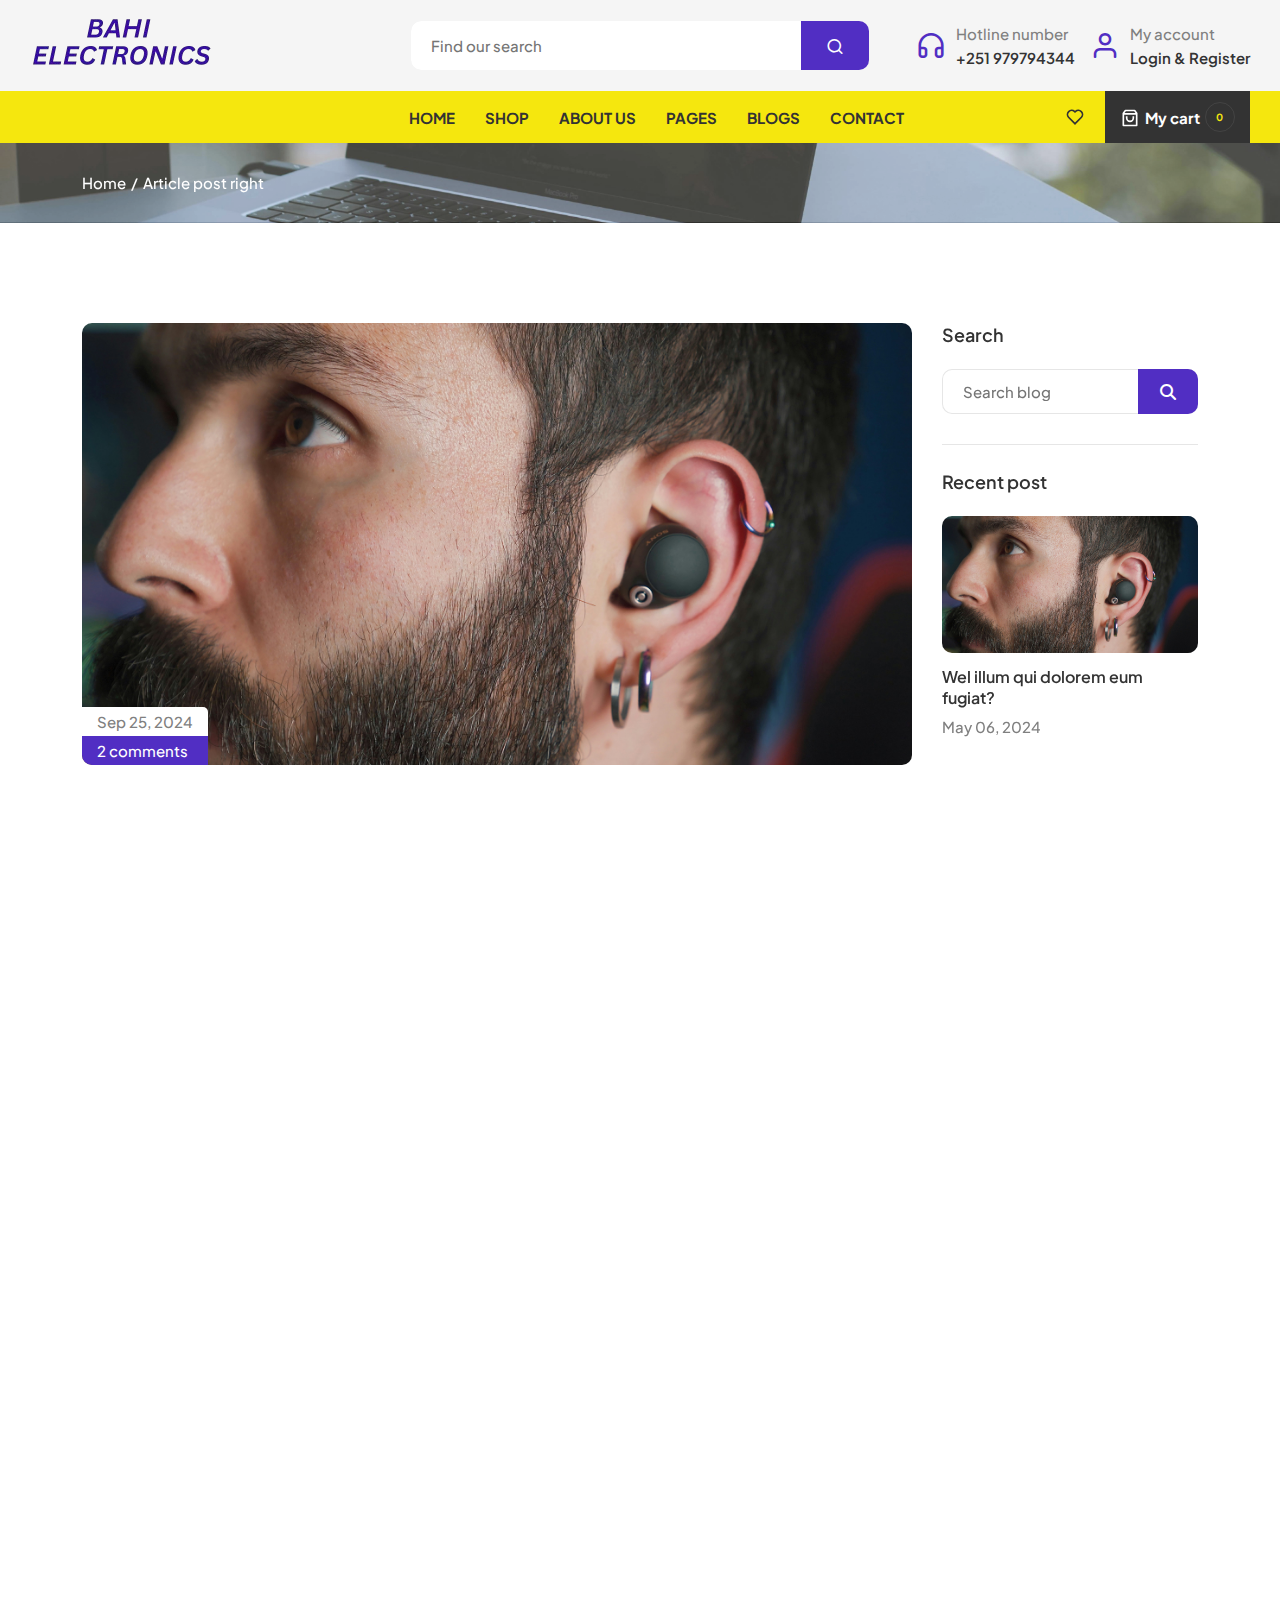
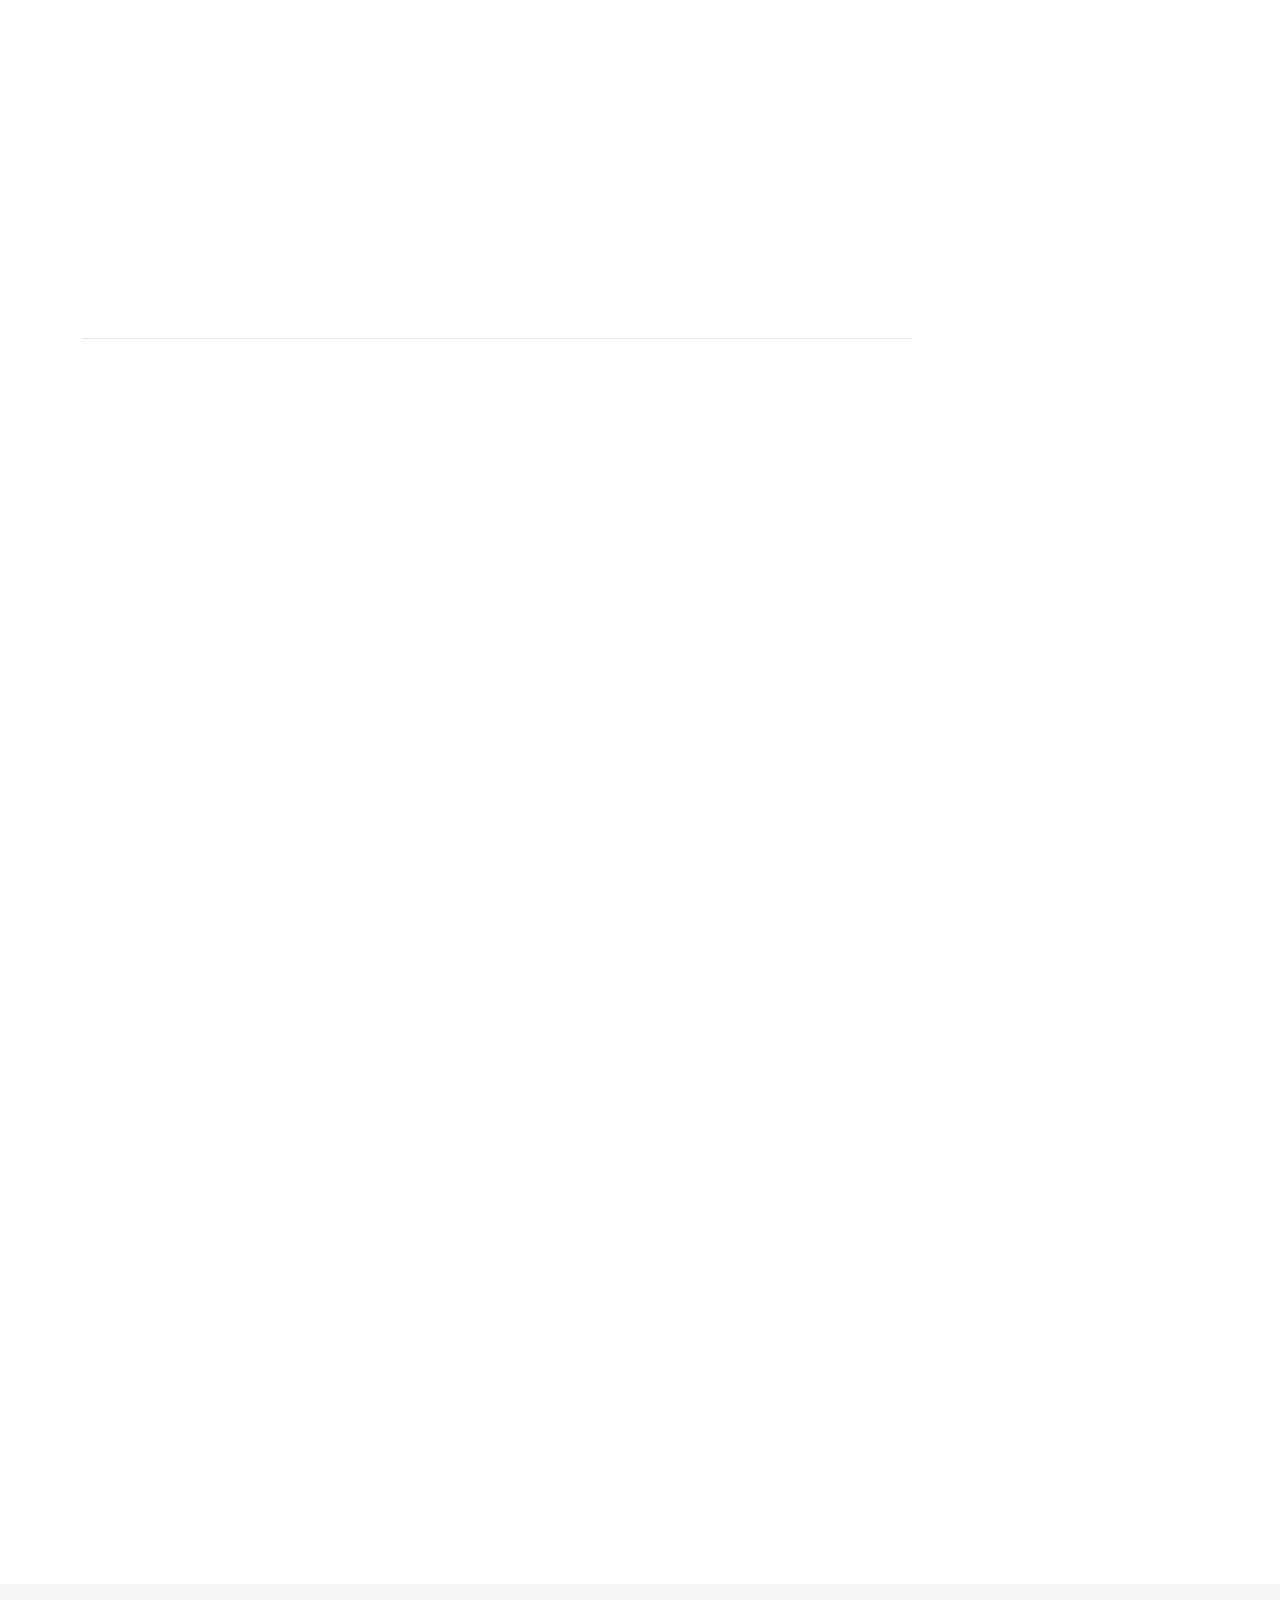
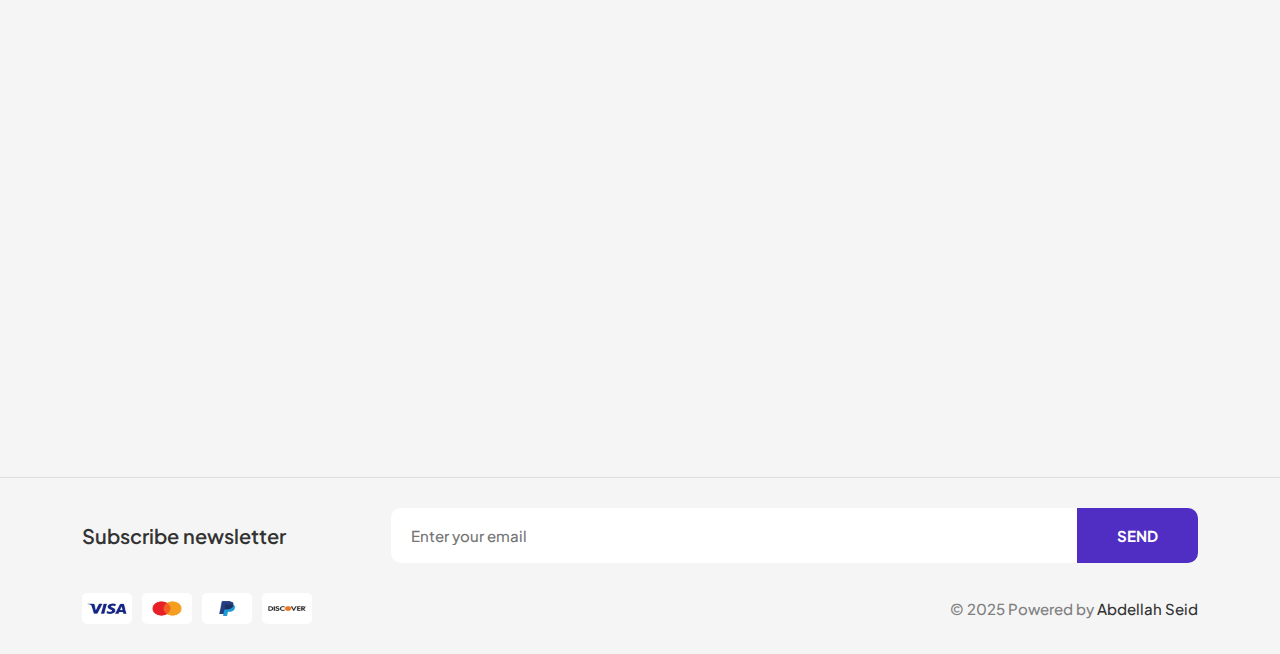
<file: blogs.html>
<!DOCTYPE html>
<html lang="en">
    

<head>
        <meta charset="utf-8">
        <meta name="description" content="A best stylish, creative, modern responsive template for different eCommerce business or industries." />
        <meta name="keywords" content="food template, bakery products, html, eCommerce html template,plants, organic food, restaurant, live tree, responsive, pizza, burger, furniture, mobile, watches, electronics, computers accessories, toys, jewellery, restaurant accessories" />
        <meta name="author" content="spacingtech_webify">
        <meta name="viewport" content="width=device-width, initial-scale=1">
        <!-- title -->
        <title>Bahi Electronics - Blogs</title>
        <!-- favicon -->
        <link rel="icon" type="image/x-icon" href="img/favicon/favicon.png">
        <!-- bootstrap css -->
        <link rel="stylesheet" type="text/css" href="css/bootstrap.min.css">
        <link rel="stylesheet" type="text/css" href="css/bootstrap-icons.css">
        <!-- magnific-popup css -->
        <link rel="stylesheet" type="text/css" href="css/magnific-popup.css">
        <!-- fontawesome css -->
        <link rel="stylesheet" type="text/css" href="css/all.min.css">
        <!--fether css -->
        <link rel="stylesheet" type="text/css" href="css/feather.css">
        <!-- animate css -->
        <link rel="stylesheet" type="text/css" href="css/animate.min.css">
        <!-- owl-carousel css -->
        <link rel="stylesheet" type="text/css" href="css/owl.carousel.min.css">
        <link rel="stylesheet" type="text/css" href="css/owl.theme.default.min.css">
        <!-- swiper css -->
        <link rel="stylesheet" type="text/css" href="css/swiper-bundle.min.css">
        <!-- slick slider css -->
        <link rel="stylesheet" type="text/css" href="css/slick.css">
        <!-- collection css -->
        <link rel="stylesheet" type="text/css" href="css/collection.css">
        <!-- blog css -->
        <link rel="stylesheet" type="text/css" href="css/blog.css">
        <!-- other-pages css -->
        <link rel="stylesheet" type="text/css" href= "css/other-pages.css">
        <!-- product-page css -->
        <link rel="stylesheet" type="text/css" href="css/product-page.css">
        <!-- style css -->
        <link rel="stylesheet" type="text/css" href="css/style.css">
    </head>
    <body>
       
        <!-- header start -->
        <header class="main-header" id="stickyheader">
            <div class="header-top-area">
                <div class="container-fluid">
                    <div class="row">
                        <div class="col">
                            <div class="header-area">
                                <div class="header-element header-toggle">
                                    <div class="header-icon-block">
                                        <ul class="shop-element">
                                            <li class="side-wrap toggler-wrap">
                                                <div class="toggler-wrapper">
                                                    <button class="toggler-btn">
                                                    <span class="toggler-icon"><svg viewBox="0 0 24 24" width="24" height="24" stroke="currentColor" stroke-width="2" fill="none" stroke-linecap="round" stroke-linejoin="round" class="css-i6dzq1"><line x1="3" y1="12" x2="21" y2="12"></line><line x1="3" y1="6" x2="21" y2="6"></line><line x1="3" y1="18" x2="21" y2="18"></line></svg></span>
                                                    </button>
                                                </div>
                                            </li>
                                        </ul>
                                    </div>
                                </div>
                                <div class="header-element header-logo">
                                    <div class="header-theme-logo">
                                        <a href="index.html" class="theme-logo">
                                            <img src="Bahru images/Bahi_Electronics_canva-removebg-preview.png" class="img-fluid" alt="logo">
                                        </a>
                                    </div>
                                </div>
                                <div class="header-element header-search">
                                    <div class="search-crap">
                                        <div class="search-content">
                                            <div class="search-box">
                                                <form action="https://spacingtech.com/html/electon/electon/search.html" method="get" class="search-bar">
                                                    <div class="form-search">
                                                        <input type="search" name="q" placeholder="Find our search" class="search-input">
                                                        <button type="submit" class="search-btn"><i class="feather-search"></i></button>
                                                    </div>
                                                </form>
                                            </div>
                                        </div>
                                    </div>
                                </div>
                                <div class="header-element header-icon">
                                    <div class="header-icon-block">
                                        <ul class="shop-element">
                                            <li class="side-wrap search-wrap">
                                                <div class="search-wrapper">
                                                    <a href="#searchmodal" data-bs-toggle="modal">
                                                        <span class="search-icon"><svg xmlns="http://www.w3.org/2000/svg" width="1em" height="1em" viewBox="0 0 24 24"><path fill="currentColor" d="M11 2c4.968 0 9 4.032 9 9s-4.032 9-9 9s-9-4.032-9-9s4.032-9 9-9m0 16c3.867 0 7-3.133 7-7s-3.133-7-7-7s-7 3.133-7 7s3.133 7 7 7m8.485.071l2.829 2.828l-1.415 1.415l-2.828-2.829z"></path></svg></span>
                                                    </a>
                                                </div>
                                            </li>
                                        </ul>
                                    </div>
                                </div>
                                <div class="header-element header-details">
                                    <div class="header-icon-details">
                                        <ul class="details-ul">
                                            <li class="info-wrap info-headphones">
                                                <div class="info-wrapper">
                                                    <a href="index.html" class="icon"><i class="feather-headphones"></i></a>
                                                    <div class="info-text">
                                                        <span class="label">Hotline number</span>
                                                        <a href="tel:+251 979794344" class="info-link">+251 979794344</a>
                                                    </div>
                                                </div>
                                            </li>
                                            <li class="info-wrap info-Login">
                                                <div class="info-wrapper">
                                                    <a href="index.html" class="icon"><i class="feather-user"></i></a>
                                                    <div class="info-text">
                                                        <span class="label">My account</span>
                                                        <a href="login-account.html" class="info-link">Login & Register</a>
                                                    </div>
                                                </div>
                                            </li>
                                        </ul>
                                    </div>
                                </div>
                            </div>
                        </div>
                    </div>
                </div>
            </div>
            <!-- header-bottam start -->
            <div class="header-bottom-area">
                <div class="container-fluid">
                    <div class="row">
                        <div class="col">
                            <div class="main-block">
                                <div class="side-wrap header-support">
                                    
                                </div>
                                <div class="side-wrap header-menu">
                                    <div class="mainmenu-content">
                                        <div class="main-wrap">
                                            <ul class="main-menu">
                                               <li class="menu-link">
                                                    <a href="index.html" class="link-title">
                                                        <span class="sp-link-title">Home</span>
                                                        <span class="menu-arrow"><i class="fa fa-angle-down"></i></span>
                                                    </a>
                                                </li>
                                                <li class="menu-link">
                                                    <a href="collection.html" class="link-title">
                                                        <span class="sp-link-title">Shop</span>
                                                        <span class="menu-arrow"><i class="fa fa-angle-down"></i></span>
                                                    </a>
                                                </li>
                                                <li class="menu-link">
                                                    <a href="about-us.html" class="link-title">
                                                        <span class="sp-link-title">About us</span>
                                                        <span class="menu-arrow"><i class="fa fa-angle-down"></i></span>
                                                    </a>
                                                </li>
                                                <li class="menu-link">
                                                    <a href="about-us.html" class="link-title">
                                                        <span class="sp-link-title">Pages</span>
                                                        <span class="menu-arrow"><i class="fa fa-angle-down"></i></span>
                                                    </a>
                                                    <div class="menu-dropdown menu-sub collapse" id="page">
                                                        <ul class="ul">
                                                        
                                                            <li class="menusub-li">
                                                                <a href="faq.html" class="menusub-title">
                                                                    <span class="sp-link-title">Faq's</span>
                                                                </a>
                                                            </li>
                                                            <li class="menusub-li">
                                                                <a href="404.html" class="menusub-title">
                                                                    <span class="sp-link-title">Terms and policy</span>
                                                                </a>
                                                            </li>
                                                            
                                                            
                                                        </ul>
                                                    </div>
                                                </li>
                                                
                                                <li class="menu-link">
                                                    <a href="javascript:void(0)" class="link-title">
                                                        <span class="sp-link-title">Blogs</span>
                                                        <span class="menu-arrow"><i class="fa fa-angle-down"></i></span>
                                                    </a>
                                                </li>
                                                <li class="menu-link">
                                                    <a href="contact-us.html" class="link-title">
                                                        <span class="sp-link-title">Contact </span>
                                                        <span class="menu-arrow"><i class="fa fa-angle-down"></i></span>
                                                    </a>
                                                </li>
                                                
                                                
                                            </ul>
                                        </div>
                                    </div>
                                </div>
                                <div class="side-wrap header-icon">
                                    <div class="header-icon-block">
                                        <ul class="shop-element">
                                            <li class="side-wrap toggler-wrap">
                                                <div class="toggler-wrapper">
                                                    <button class="toggler-btn">
                                                    <span class="toggler-icon"><svg viewBox="0 0 24 24" width="24" height="24" stroke="currentColor" stroke-width="2" fill="none" stroke-linecap="round" stroke-linejoin="round" class="css-i6dzq1"><line x1="3" y1="12" x2="21" y2="12"></line><line x1="3" y1="6" x2="21" y2="6"></line><line x1="3" y1="18" x2="21" y2="18"></line></svg></span>
                                                    </button>
                                                </div>
                                            </li>
                                            <li class="side-wrap search-wrap">
                                                <div class="search-wrapper">
                                                    <a href="#searchmodal" data-bs-toggle="modal">
                                                        <span class="search-icon"><svg xmlns="http://www.w3.org/2000/svg" width="1em" height="1em" viewBox="0 0 24 24"><path fill="currentColor" d="M11 2c4.968 0 9 4.032 9 9s-4.032 9-9 9s-9-4.032-9-9s4.032-9 9-9m0 16c3.867 0 7-3.133 7-7s-3.133-7-7-7s-7 3.133-7 7s3.133 7 7 7m8.485.071l2.829 2.828l-1.415 1.415l-2.828-2.829z"></path></svg></span>
                                                    </a>
                                                </div>
                                            </li>
                                            <li class="side-wrap user-wrap">
                                                <div class="user-wrapper">
                                                    <a href="#store-account" class="collapsed" data-bs-toggle="collapse" aria-expanded="false">
                                                        <span class="user-icon"><svg xmlns="http://www.w3.org/2000/svg" width="1em" height="1em" viewBox="0 0 24 24"><path fill="currentColor" d="M20 22h-2v-2a3 3 0 0 0-3-3H9a3 3 0 0 0-3 3v2H4v-2a5 5 0 0 1 5-5h6a5 5 0 0 1 5 5zm-8-9a6 6 0 1 1 0-12a6 6 0 0 1 0 12m0-2a4 4 0 1 0 0-8a4 4 0 0 0 0 8"></path></svg></span>
                                                        <span class="user-title">Login</span>
                                                    </a>
                                                    <div class="user-drower collapse" id="store-account">
                                                        <a href="login-account.html">Login</a>
                                                        <a href="create-account.html">Register</a>
                                                    </div>
                                                </div>
                                            </li>
                                            <li class="side-wrap wishlist-wrap">
                                                <div class="wishlist-wrapper">
                                                    <a href="#">
                                                        <span class="wishlist-icon-count">
                                                            <span class="wishlist-icon"><svg xmlns="http://www.w3.org/2000/svg" width="1em" height="1em" viewBox="0 0 24 24"><path fill="currentColor" d="M12.001 4.529a5.998 5.998 0 0 1 8.242.228a6 6 0 0 1 .236 8.236l-8.48 8.492l-8.478-8.492a6 6 0 0 1 8.48-8.464m6.826 1.641a3.998 3.998 0 0 0-5.49-.153l-1.335 1.198l-1.336-1.197a4 4 0 0 0-5.686 5.605L12 18.654l7.02-7.03a4 4 0 0 0-.193-5.454"></path></svg></span>
                                                        </span>
                                                        <span class="wishlist-title">My wishlist</span>
                                                    </a>
                                                </div>
                                            </li>
                                            <li class="side-wrap cart-wrap">
                                                <div class="cart-wrapper">
                                                    <div class="shopping-cart">
                                                        <a class="add-to-cart" href="#">
                                                            <span class="icon"><svg xmlns="http://www.w3.org/2000/svg" width="1em" height="1em" viewBox="0 0 24 24"><path fill="currentColor" d="M6.505 2h11a1 1 0 0 1 .8.4l2.7 3.6v15a1 1 0 0 1-1 1h-16a1 1 0 0 1-1-1V6l2.7-3.6a1 1 0 0 1 .8-.4m12.5 6h-14v12h14zm-.5-2l-1.5-2h-10l-1.5 2zm-9.5 4v2a3 3 0 1 0 6 0v-2h2v2a5 5 0 0 1-10 0v-2z"></path></svg></span>
                                                            <span class="cart-title text">My cart</span>
                                                            <span class="bigcounter">0</span>
                                                        </a>
                                                    </div>
                                                </div>
                                            </li>
                                        </ul>
                                    </div>
                                </div>
                            </div>
                        </div>
                    </div>
                </div>
            </div>
        </header>
        <!-- header end -->
        <!-- main section start-->
        <main>
            <!-- breadcrumb start -->
            <section class="breadcrumb-area">
                <div class="container">
                    <div class="col">
                        <div class="row">
                            <div class="breadcrumb-index">
                                <!-- breadcrumb-list start -->
                                <ul class="breadcrumb-ul">
                                    <li class="breadcrumb-li">
                                        <a class="breadcrumb-link" href="index.html">Home</a>
                                    </li>
                                    <li class="breadcrumb-li">
                                        <span class="breadcrumb-text">Article post right</span>
                                    </li>
                                </ul>
                                <!-- breadcrumb-list end -->
                            </div>
                        </div>
                    </div>
                </div>
            </section>
            <!-- breadcrumb end -->
            <!-- article-area start -->
            <section class="article-area section-pt">
                <div class="container">
                    <div class="row">
                        <div class="col">
                            <div class="blog-article-wrapper right-side">
                                <div class="blog-article-wrap blog-sidebar">
                                    <!-- blog sidebar start -->
                                    <div class="blog-sidebar-wrap">
                                        <!-- blog-sidebar search start -->
                                        <div class="blog-post-sidebar blog-search">
                                            <h6 class="blog-sidebar-title" data-animate="animate__fadeInUp">Search</h6>
                                            <div class="search-post" data-animate="animate__fadeInUp">
                                                <form method="get">
                                                    <input type="search" name="q" class="input-text" placeholder="Search blog" required autocomplete="off">
                                                    <a href="search-blog.html" class="btn-search"><i class="fa-solid fa-magnifying-glass"></i></a>
                                                </form>
                                            </div>
                                        </div>
                                        <!-- blog-sidebar search end -->
                                        <!-- blog-sidebar recent-post start -->
                                        <div class="blog-post-sidebar blog-recent-post">
                                            <h6 class="blog-sidebar-title" data-animate="animate__fadeInUp">Recent post</h6>
                                            <div class="sidbar-inner sidbar-inner-wrap">
                                                <div class="post-image">
                                                    <a href="article-post-right.html" class="banner-img">
                                                        <img src="img/blog/blog-big.jpg" class="img-fluid" alt="blog-big">
                                                    </a>
                                                </div>
                                                <div class="recent-blog-content">
                                                    <h6 data-animate="animate__fadeInUp">
                                                    <a href="article-post-right.html">Wel illum qui dolorem eum fugiat?</a>
                                                    </h6>
                                                    <span data-animate="animate__fadeInUp">May 06, 2024</span>
                                                </div>
                                            </div>
                                            <div class="sidbar-inner" data-animate="animate__fadeInUp">
                                                <div class="post-image">
                                                    <a href="article-post-right.html" class="banner-img">
                                                        <img src="img/blog/blog-mini-1.jpg" class="img-fluid" alt="blog-1">
                                                    </a>
                                                </div>
                                                <div class="recent-blog-content banner-img">
                                                    <h6><a href="article-post-right.html" >Nisi ut aliquid ex ea commodi?</a></h6>
                                                    <span>May 06, 2024</span>
                                                </div>
                                            </div>
                                            <div class="sidbar-inner" data-animate="animate__fadeInUp">
                                                <div class="post-image">
                                                    <a href="article-post-right.html" class="banner-img">
                                                        <img src="img/blog/blog-mini-2.jpg" class="img-fluid" alt="blog-2">
                                                    </a>
                                                </div>
                                                <div class="recent-blog-content">
                                                    <h6>
                                                    <a href="article-post-right.html">Which of us ever undertakes?</a>
                                                    </h6>
                                                    <span>May 06, 2024</span>
                                                </div>
                                            </div>
                                            <div class="sidbar-inner" data-animate="animate__fadeInUp">
                                                <div class="post-image">
                                                    <a href="article-post-right.html" class="banner-img">
                                                        <img src="img/blog/blog-mini-3.jpg" class="img-fluid" alt="blog-3">
                                                    </a>
                                                </div>
                                                <div class="recent-blog-content">
                                                    <h6>
                                                    <a href="article-post-right.html">Where can i get some?</a>
                                                    </h6>
                                                    <span>May 06, 2024</span>
                                                </div>
                                            </div>
                                            <div class="sidbar-inner" data-animate="animate__fadeInUp">
                                                <div class="post-image">
                                                    <a href="article-post-right.html" class="banner-img">
                                                        <img src="img/blog/blog-mini-4.jpg" class="img-fluid" alt="blog-4">
                                                    </a>
                                                </div>
                                                <div class="recent-blog-content">
                                                    <h6>
                                                    <a href="article-post-right.html">Who avoids a pain that produces?</a>
                                                    </h6>
                                                    <span>May 06, 2024</span>
                                                </div>
                                            </div>
                                        </div>
                                        <!-- blog-sidebar recent-post end -->
                                        <!-- blog-sidebar tag start -->
                                        <div class="blog-post-sidebar blog-tags" data-animate="animate__fadeInUp">
                                            <h6 class="blog-sidebar-title">Tag</h6>
                                            <div class="sidebartag">
                                                <ul class="sidebar-tag">
                                                    <li data-animate="animate__fadeInUp"><a href="article-post-right.html">Android</a></li>
                                                    <li data-animate="animate__fadeInUp"><a href="article-post-right.html">Blog</a></li>
                                                    <li data-animate="animate__fadeInUp"><a href="article-post-right.html">Device</a></li>
                                                    <li data-animate="animate__fadeInUp"><a href="article-post-right.html">Engineer</a></li>
                                                    <li data-animate="animate__fadeInUp"><a href="article-post-right.html">Gadget</a></li>
                                                    <li data-animate="animate__fadeInUp"><a href="article-post-right.html">Mobile</a></li>
                                                    <li data-animate="animate__fadeInUp"><a href="article-post-right.html">News</a></li>
                                                    <li data-animate="animate__fadeInUp"><a href="article-post-right.html">Raspberrypi</a></li>
                                                    <li data-animate="animate__fadeInUp"><a href="article-post-right.html">Robot</a></li>
                                                    <li data-animate="animate__fadeInUp"><a href="article-post-right.html">Smartphone</a></li>
                                                    <li data-animate="animate__fadeInUp"><a href="article-post-right.html">Techie</a></li>
                                                </ul>
                                            </div>
                                        </div>
                                        <!-- blog-sidebar tag end -->
                                    </div>
                                    <!-- blog sidebar end -->
                                </div>
                                <div class="blog-article-wrap blog-article">
                                    <!-- blog single-post start -->
                                    <div class="article-blog-post">
                                        <!-- blog img start -->
                                        <div class="blog-post-opt blog-post-img">
                                            <div class="blog-image">
                                                <a href="article-post-right.html" class="banner-img">
                                                    <img src="img/blog/blog-big.jpg" class="img-fluid" alt="article-01">
                                                </a>
                                                <ul>
                                                    <!-- blog-date start -->
                                                    <li class="date-time">
                                                        <span>Sep 25, 2024</span>
                                                    </li>
                                                    <!-- blog-date end -->
                                                    <!-- blog-comment start -->
                                                    <li class="blog-comment">
                                                        <span class="comment-count">2 comments</span>
                                                    </li>
                                                    <!-- blog-comment end -->
                                                </ul>
                                            </div>
                                        </div>
                                        <!-- blog img start -->
                                        <!-- blog title start -->
                                        <div class="blog-post-opt blog-post-title">
                                            <div class="blog-revert">
                                                <h6 data-animate="animate__fadeInUp" class="post-title">Wel illum qui dolorem eum fugiat?</h6>
                                                <!-- blog-info start -->
                                                <div class="post-info" data-animate="animate__fadeInUp">
                                                    <span>By Spacing Tech</span>
                                                </div>
                                                <!-- blog-info end -->
                                            </div>
                                        </div>
                                        <!-- blog title end -->
                                        <!-- blog content start -->
                                        <div class="blog-post-opt blog-post-content">
                                            <div class="blog-content">
                                                <div class="blog-wrap-desc">
                                                    <p data-animate="animate__fadeInUp">Lorem ipsum dolor sit amet, consectetuer adipiscing elit doli. Aenean commodo ligula eget dolor. Aenean massa. Cumtipsu sociis natoque penatibus et magnis dis parturient montesti, nascetur ridiculus mus. Donec quam felis, ultricies nec, pellentesque eutu, pretiumem. Nulla consequat massa quis enim. Donec pede justo, fringilla vel, aliquet nec, vulputate eget, arcu. In enim justotuio, rhoncus ut loret, imperdiet a, venenatis vitae, justo. Nullam dictum felis eu pede mollis pretium. Intege</p>
                                                    <p data-animate="animate__fadeInUp">Lorem ipsum dolor sit amet, consectetuer adipiscing elit doli. Aenean commodo ligula eget dolor. Aenean massa. Cumtipsu sociis natoque penatibus et magnis dis parturient montesti, nascetur ridiculus mus. Donec quam felis, ultricies nec, pellentesque eutu, pretiumem. Nulla consequat massa quis enim. Donec pede justo, fringilla vel, aliquet nec, vulputate eget, arcu. In enim justotuio, rhoncus ut loret, imperdiet a, venenatis vitae, justo. Nullam dictum.</p>
                                                    <div data-animate="animate__fadeInUp"><blockquote>Lorem ipsum dolor sit amet, consectetuer adipiscing elit doli. Aenean commodo ligula eget dolor. Aenean massa. Cumtipsu sociis natoque penatibus et magnis dis parturient montesti, nascetur ridiculus mus. Donec quam felis, ultricies nec,</blockquote></div>
                                                    <p data-animate="animate__fadeInUp">Lorem ipsum dolor sit amet, consectetuer adipiscing elit doli. Aenean commodo ligula eget dolor. Aenean massa. Cumtipsu sociis natoque penatibus et magnis dis parturient montesti, nascetur ridiculus mus. Donec quam felis, ultricies nec, pellentesque eutu, pretiumem. Nulla consequat massa quis enim. Donec pede justo, fringilla vel, aliquet nec, vulputate eget, arcu. In enim justotuio, rhoncus ut loret, imperdiet a, venenatis vitae, justo. Nullam dictum felis eu pede mollis pretium. Integer tincidunt. Cras dapibus.</p>
                                                </div>
                                            </div>
                                        </div>
                                        <!-- blog content end -->
                                        <!-- blog tag start -->
                                        <div class="blog-post-opt blog-post-teg" data-animate="animate__fadeInUp">
                                            <div class="post-info-tag">
                                                <ul class="post-tag">
                                                    <li><a href="article-post-right.html">Android</a></li>
                                                    <li><a href="article-post-right.html">Blog</a></li>
                                                    <li><a href="article-post-right.html">Device</a></li>
                                                    <li><a href="article-post-right.html">Engineer</a></li>
                                                    <li><a href="article-post-right.html">Gadget</a></li>
                                                    <li><a href="article-post-right.html">Mobile</a></li>
                                                    <li><a href="article-post-right.html">News</a></li>
                                                    <li><a href="article-post-right.html">Raspberrypi</a></li>
                                                    <li><a href="article-post-right.html">Robot</a></li>
                                                    <li><a href="article-post-right.html">Smartphone</a></li>
                                                    <li><a href="article-post-right.html">Techie</a></li>
                                                </ul>
                                            </div>
                                        </div>
                                        <!-- blog tag end -->
                                        <!-- blog share start -->
                                        <div class="blog-post-opt blog-post-icon" data-animate="animate__fadeInUp">
                                            <div class="blog-share">
                                                <ul class="social-icon">
                                                    <!-- facebook-icon start -->
                                                    <li>
                                                        <a href="javascript:void(0)">
                                                            <span class="icon-social facebook"><svg xmlns="http://www.w3.org/2000/svg" viewBox="0 0 320 512"><path d="M279.14 288l14.22-92.66h-88.91v-60.13c0-25.35 12.42-50.06 52.24-50.06h40.42V6.26S260.43 0 225.36 0c-73.22 0-121.08 44.38-121.08 124.72v70.62H22.89V288h81.39v224h100.17V288z"></path></svg></span>
                                                        </a>
                                                    </li>
                                                    <!-- facebook-icon end -->
                                                    <!-- twitter-icon start -->
                                                    <li>
                                                        <a href="javascript:void(0)">
                                                            <span class="icon-social twitter"><svg xmlns="http://www.w3.org/2000/svg" viewBox="0 0 512 512"><path d="M459.37 151.716c.325 4.548.325 9.097.325 13.645 0 138.72-105.583 298.558-298.558 298.558-59.452 0-114.68-17.219-161.137-47.106 8.447.974 16.568 1.299 25.34 1.299 49.055 0 94.213-16.568 130.274-44.832-46.132-.975-84.792-31.188-98.112-72.772 6.498.974 12.995 1.624 19.818 1.624 9.421 0 18.843-1.3 27.614-3.573-48.081-9.747-84.143-51.98-84.143-102.985v-1.299c13.969 7.797 30.214 12.67 47.431 13.319-28.264-18.843-46.781-51.005-46.781-87.391 0-19.492 5.197-37.36 14.294-52.954 51.655 63.675 129.3 105.258 216.365 109.807-1.624-7.797-2.599-15.918-2.599-24.04 0-57.828 46.782-104.934 104.934-104.934 30.213 0 57.502 12.67 76.67 33.137 23.715-4.548 46.456-13.32 66.599-25.34-7.798 24.366-24.366 44.833-46.132 57.827 21.117-2.273 41.584-8.122 60.426-16.243-14.292 20.791-32.161 39.308-52.628 54.253z"></path></svg></span>
                                                        </a>
                                                    </li>
                                                    <!-- twitter-icon end -->
                                                    <!-- pinterest-icon start -->
                                                    <li>
                                                        <a href="javascript:void(0)">
                                                            <span class="icon-social pinterest"><svg xmlns="http://www.w3.org/2000/svg" viewBox="0 0 384 512"><path d="M204 6.5C101.4 6.5 0 74.9 0 185.6 0 256 39.6 296 63.6 296c9.9 0 15.6-27.6 15.6-35.4 0-9.3-23.7-29.1-23.7-67.8 0-80.4 61.2-137.4 140.4-137.4 68.1 0 118.5 38.7 118.5 109.8 0 53.1-21.3 152.7-90.3 152.7-24.9 0-46.2-18-46.2-43.8 0-37.8 26.4-74.4 26.4-113.4 0-66.2-93.9-54.2-93.9 25.8 0 16.8 2.1 35.4 9.6 50.7-13.8 59.4-42 147.9-42 209.1 0 18.9 2.7 37.5 4.5 56.4 3.4 3.8 1.7 3.4 6.9 1.5 50.4-69 48.6-82.5 71.4-172.8 12.3 23.4 44.1 36 69.3 36 106.2 0 153.9-103.5 153.9-196.8C384 71.3 298.2 6.5 204 6.5z"></path></svg></span>
                                                        </a>
                                                    </li>
                                                    <!-- pinterest-icon end -->
                                                </ul>
                                            </div>
                                        </div>
                                        <!-- blog share end -->
                                        <!-- blog-arrow start -->
                                        <div class="blog-post-opt blog-post-arrow" data-animate="animate__fadeInUp">
                                            <div class="blog-prev-next">
                                                <ul>
                                                    <li>
                                                        <a href="javascript:void(0)">
                                                            <i class="bi bi-chevron-double-left"></i>
                                                            <span>Prev post</span>
                                                        </a>
                                                    </li>
                                                    <li>
                                                        <a href="javascript:void(0)">
                                                            <span>Next post</span>
                                                            <i class="bi bi-chevron-double-right"></i>
                                                        </a>
                                                    </li>
                                                </ul>
                                            </div>
                                        </div>
                                        <!-- blog-arrow end -->
                                    </div>
                                    <!-- blog single-post end -->
                                    <!-- blog post comment start -->
                                    <div class="blog-comments">
                                        <div class="review-comment">
                                            <div class="cmt-tit-count">
                                                <h6 class="comment-title" data-animate="animate__fadeInUp">
                                                <span class="cmt-title">Comment</span>
                                                <span class="cmt-count">(1)</span>
                                                </h6>
                                            </div>
                                            <div class="cmt-info-wrap">
                                                <div class="comment-info" data-animate="animate__fadeInUp">
                                                    <div class="comment-avtar">
                                                        <div class="review-name">
                                                            <span class="avtar-cmt">
                                                                <span class="cmt-auth">Ol</span>
                                                            </span>
                                                        </div>
                                                        <div class="review-info">
                                                            <span class="cmt-authr">Oliver jake</span>
                                                            <span class="time">May 14, 2024</span>
                                                        </div>
                                                    </div>
                                                    <div class="comment-content">
                                                        <div class="comment-desc">
                                                            <p>Nemo enim ipsam voluptatem quia voluptas sit aspernatur aut odit aut fugit, sed quia consequuntur magni dolores eos qui ratione voluptatem sequi nesciunt.</p>
                                                        </div>
                                                    </div>
                                                </div>
                                            </div>
                                        </div>
                                        <div class="blog-comment-form">
                                            <form method="post" class="comment-form">
                                                <div class="comments-reply-area">
                                                    <h6 class="comment-title" data-animate="animate__fadeInUp">Leave a comment</h6>
                                                    <div class="form-wrap">
                                                        <div class="form-filed" data-animate="animate__fadeInUp">
                                                            <label>Name<span class="required">*</span></label>
                                                            <input type="text" name="comment[author]" placeholder="Name">
                                                        </div>
                                                        <div class="form-filed" data-animate="animate__fadeInUp">
                                                            <label>Email address<span class="required">*</span></label>
                                                            <input type="text" name="comment[author]" placeholder="Email address">
                                                        </div>
                                                        <div class="form-filed" data-animate="animate__fadeInUp">
                                                            <label>Message<span class="required">*</span></label>
                                                            <textarea rows="5" class="comment-notes" placeholder="Message"></textarea>
                                                        </div>
                                                    </div>
                                                    <div class="comment-form-submit" data-animate="animate__fadeInUp">
                                                        <button class="btn btn-style2">Post comment</button>
                                                    </div>
                                                </div>
                                            </form>
                                        </div>
                                    </div>
                                    <!-- blog post comment end -->
                                </div>
                            </div>
                        </div>
                    </div>
                </div>
            </section>
            <!-- article-area end -->
            <!-- blog start -->
            <div class="our-blog section-ptb">
                <div class="blog-category">
                    <div class="container">
                        <div class="row">
                            <div class="col">
                                <div class="section-capture">
                                    <div class="section-title">
                                        <div class="section-cont-title">
                                            <h2 data-animate="animate__fadeInUp"><span>Blog &amp; events</span></h2>
                                        </div>
                                    </div>
                                </div>
                            </div>
                        </div>
                    </div>
                    <div class="container">
                        <div class="row">
                            <div class="col">
                                <div class="blog-wrap">
                                    <div class="blog-slider owl-carousel owl-theme" id="blog-slider">
                                        <div class="item" data-animate="animate__fadeInUp">
                                            <div class="blog-post">
                                                <div class="blog-img">
                                                    <a href="article-post.html" class="banner-img">
                                                        <img src="img/blog/blog1.jpg" class="img-fluid" alt="blog1">
                                                        <span class="blog-icon">
                                                            <i class="fas fa-paperclip"></i>
                                                        </span>
                                                        <span class="blog-date-time">
                                                            <span class="blog-date">02</span>
                                                            <span class="blog-month">Jan</span>
                                                            <span class="blog-year">2024</span>
                                                        </span>
                                                    </a>
                                                </div>
                                                <div class="blog-content">
                                                    <div class="blog-tag">
                                                        <h2>This book is a treatise on</h2>
                                                    </div>
                                                    <p class="blog-title">Lorem ipsum dolor sit amet, consectetuer adipiscing elit doli. Aenean commodo ligula eget dolor. ...</p>
                                                    <a href="article-post.html" class="blog-btn btn-style2">Read more</a>
                                                </div>
                                            </div>
                                        </div>
                                        <div class="item" data-animate="animate__fadeInUp">
                                            <div class="blog-post">
                                                <div class="blog-img">
                                                    <a href="article-post.html" class="banner-img">
                                                        <img src="img/blog/blog2.jpg" class="img-fluid" alt="blog2">
                                                        <span class="blog-icon">
                                                            <i class="fas fa-paperclip"></i>
                                                        </span>
                                                        <span class="blog-date-time">
                                                            <span class="blog-date">02</span>
                                                            <span class="blog-month">Jan</span>
                                                            <span class="blog-year">2024</span>
                                                        </span>
                                                    </a>
                                                </div>
                                                <div class="blog-content">
                                                    <div class="blog-tag">
                                                        <h2>The standard chunk of Lorem</h2>
                                                    </div>
                                                    <p class="blog-title">Lorem ipsum dolor sit amet, consectetuer adipiscing elit doli. Aenean commodo ligula eget dolor. ...</p>
                                                    <a href="article-post.html" class="blog-btn btn-style2">Read more</a>
                                                </div>
                                            </div>
                                        </div>
                                        <div class="item" data-animate="animate__fadeInUp">
                                            <div class="blog-post">
                                                <div class="blog-img">
                                                    <a href="article-post.html" class="banner-img">
                                                        <img src="img/blog/blog3.jpg" class="img-fluid" alt="blog3">
                                                        <span class="blog-icon">
                                                            <i class="fas fa-paperclip"></i>
                                                        </span>
                                                        <span class="blog-date-time">
                                                            <span class="blog-date">02</span>
                                                            <span class="blog-month">Jan</span>
                                                            <span class="blog-year">2024</span>
                                                        </span>
                                                    </a>
                                                </div>
                                                <div class="blog-content">
                                                    <div class="blog-tag">
                                                        <h2>Repeat predefined chunks</h2>
                                                    </div>
                                                    <p class="blog-title">Lorem ipsum dolor sit amet, consectetuer adipiscing elit doli. Aenean commodo ligula eget dolor. ...</p>
                                                    <a href="article-post.html" class="blog-btn btn-style2">Read more</a>
                                                </div>
                                            </div>
                                        </div>
                                        <div class="item" data-animate="animate__fadeInUp">
                                            <div class="blog-post">
                                                <div class="blog-img">
                                                    <a href="article-post.html" class="banner-img">
                                                        <img src="img/blog/blog4.jpg" class="img-fluid" alt="blog4">
                                                        <span class="blog-icon">
                                                            <i class="fas fa-paperclip"></i>
                                                        </span>
                                                        <span class="blog-date-time">
                                                            <span class="blog-date">02</span>
                                                            <span class="blog-month">Jan</span>
                                                            <span class="blog-year">2024</span>
                                                        </span>
                                                    </a>
                                                </div>
                                                <div class="blog-content">
                                                    <div class="blog-tag">
                                                        <h2>It is a long established fact that</h2>
                                                    </div>
                                                    <p class="blog-title">Lorem ipsum dolor sit amet, consectetuer adipiscing elit doli. Aenean commodo ligula eget dolor. ...</p>
                                                    <a href="article-post.html" class="blog-btn btn-style2">Read more</a>
                                                </div>
                                            </div>
                                        </div>
                                        <div class="item" data-animate="animate__fadeInUp">
                                            <div class="blog-post">
                                                <div class="blog-img">
                                                    <a href="article-post.html" class="banner-img">
                                                        <img src="img/blog/blog5.jpg" class="img-fluid" alt="blog5">
                                                        <span class="blog-icon">
                                                            <i class="fas fa-paperclip"></i>
                                                        </span>
                                                        <span class="blog-date-time">
                                                            <span class="blog-date">02</span>
                                                            <span class="blog-month">Jan</span>
                                                            <span class="blog-year">2024</span>
                                                        </span>
                                                    </a>
                                                </div>
                                                <div class="blog-content">
                                                    <div class="blog-tag">
                                                        <h2>All the lorem ipsum generators</h2>
                                                    </div>
                                                    <p class="blog-title">Lorem ipsum dolor sit amet, consectetuer adipiscing elit doli. Aenean commodo ligula eget dolor. ...</p>
                                                    <a href="article-post.html" class="blog-btn btn-style2">Read more</a>
                                                </div>
                                            </div>
                                        </div>
                                        <div class="item" data-animate="animate__fadeInUp">
                                            <div class="blog-post">
                                                <div class="blog-img">
                                                    <a href="article-post.html" class="banner-img">
                                                        <img src="img/blog/blog6.jpg" class="img-fluid" alt="blog6">
                                                        <span class="blog-icon">
                                                            <i class="fas fa-paperclip"></i>
                                                        </span>
                                                        <span class="blog-date-time">
                                                            <span class="blog-date">02</span>
                                                            <span class="blog-month">Jan</span>
                                                            <span class="blog-year">2024</span>
                                                        </span>
                                                    </a>
                                                </div>
                                                <div class="blog-content">
                                                    <div class="blog-tag">
                                                        <h2>Lorem ipsum which looks</h2>
                                                    </div>
                                                    <p class="blog-title">Lorem ipsum dolor sit amet, consectetuer adipiscing elit doli. Aenean commodo ligula eget dolor. ...</p>
                                                    <a href="article-post.html" class="blog-btn btn-style2">Read more</a>
                                                </div>
                                            </div>
                                        </div>
                                        <div class="item" data-animate="animate__fadeInUp">
                                            <div class="blog-post">
                                                <div class="blog-img">
                                                    <a href="article-post.html" class="banner-img">
                                                        <img src="img/blog/blog7.jpg" class="img-fluid" alt="blog7">
                                                        <span class="blog-icon">
                                                            <i class="fas fa-paperclip"></i>
                                                        </span>
                                                        <span class="blog-date-time">
                                                            <span class="blog-date">02</span>
                                                            <span class="blog-month">Jan</span>
                                                            <span class="blog-year">2024</span>
                                                        </span>
                                                    </a>
                                                </div>
                                                <div class="blog-content">
                                                    <div class="blog-tag">
                                                        <h2>Various versions have evolved over</h2>
                                                    </div>
                                                    <p class="blog-title">Lorem ipsum dolor sit amet, consectetuer adipiscing elit doli. Aenean commodo ligula eget dolor. ...</p>
                                                    <a href="article-post.html" class="blog-btn btn-style2">Read more</a>
                                                </div>
                                            </div>
                                        </div>
                                        <div class="item" data-animate="animate__fadeInUp">
                                            <div class="blog-post">
                                                <div class="blog-img">
                                                    <a href="article-post.html" class="banner-img">
                                                        <img src="img/blog/blog8.jpg" class="img-fluid" alt="blog8">
                                                        <span class="blog-icon">
                                                            <i class="fas fa-paperclip"></i>
                                                        </span>
                                                        <span class="blog-date-time">
                                                            <span class="blog-date">02</span>
                                                            <span class="blog-month">Jan</span>
                                                            <span class="blog-year">2024</span>
                                                        </span>
                                                    </a>
                                                </div>
                                                <div class="blog-content">
                                                    <div class="blog-tag">
                                                        <h2>Various versions have evolved over</h2>
                                                    </div>
                                                    <p class="blog-title">Lorem ipsum dolor sit amet, consectetuer adipiscing elit doli. Aenean commodo ligula eget dolor. ...</p>
                                                    <a href="article-post.html" class="blog-btn btn-style2">Read more</a>
                                                </div>
                                            </div>
                                        </div>
                                    </div>
                                </div>
                            </div>
                        </div>
                    </div>
                </div>
            </div>
            <!-- blog end -->
        </main>
        <!-- main section end-->
        <!-- footer start -->
        <section class="footer-area section-ptb">
            <div class="container">
                <div class="row">
                    <div class="col">
                        <div class="footer-list">
                            <ul class="footer-ul">
                                <li class="footer-li footer-logo" data-animate="animate__fadeInUp">
                                    <div class="footer-content">
                                        <a href="index.html" class="theme-logo">
                                            <img src="Bahru images/Bahi_Electronics_canva-removebg-preview.png" class="img-fluid" alt="footer-logo">
                                        </a>
                                        <ul class="ftcontact-ul">
                                            <li class="ftcontact-li">
                                                <div class="footer-desc">
                                                    <p class="desc">Your trusted destination for innovative, affordable, and high-quality electronic solutions. </p>
                                                </div>
                                            </li>
                                        </ul>
                                        <div class="app-code">
                                            <h6 class="ftlist-title">Download for app</h6>
                                            <div class="code-1">
                                                <a href="index.html" class="image">
                                                    <img src="img/footer/home-footer1.jpg" class="img-fluid desk-img" alt="gp-icon-01">
                                                </a>
                                                <a href="index.html" class="image">
                                                    <img src="img/footer/home-footer2.jpg" class="img-fluid desk-img" alt="as-icon-02">
                                                </a>
                                            </div>
                                        </div>
                                    </div>
                                </li>
                                <li class="footer-li" data-animate="animate__fadeInUp">
                                    <ul class="ftlist-ul">
                                        <li class="ftlist-li">
                                            <h6 class="ftlist-title">Help with</h6>
                                            <a href="#footer-help" class="ftlist-title" data-bs-toggle="collapse" aria-expanded="false">
                                                <span>Help with</span>
                                                <span><i class="fa-solid fa-plus"></i></span>
                                            </a>
                                            <ul class="ftlink-ul collapse" id="footer-help">
                                                <li class="ftlink-li">
                                                    <a href="contact-us.html">Contact us</a>
                                                </li>
                                                <li class="ftlink-li">
                                                    <a href="404.html">Terms & conditions</a>
                                                </li>
                                                <li class="ftlink-li">
                                                    <a href="404.html">Track your order</a>
                                                </li>
                                                <li class="ftlink-li">
                                                    <a href="404.html">Our guarantee </a>
                                                </li>
                                                <li class="ftlink-li">
                                                    <a href="404.html">Guide des tailles</a>
                                                </li>
                                            </ul>
                                        </li>
                                    </ul>
                                </li>
                                <li class="footer-li" data-animate="animate__fadeInUp">
                                    <ul class="ftlist-ul">
                                        <li class="ftlist-li">
                                            <h6 class="ftlist-title">Information</h6>
                                            <a href="#footer-information" class="ftlist-title" data-bs-toggle="collapse" aria-expanded="false">
                                                <span>Information</span>
                                                <span><i class="fa-solid fa-plus"></i></span>
                                            </a>
                                            <ul class="ftlink-ul collapse" id="footer-information">
                                                <li class="ftlink-li">
                                                    <a href="about-us.html">About story</a>
                                                </li>
                                                <li class="ftlink-li">
                                                    <a href="404.html">Privacy policy</a>
                                                </li>
                                                <li class="ftlink-li">
                                                    <a href="404.html">Return policy</a>
                                                </li>
                                                <li class="ftlink-li">
                                                    <a href="404.html">Payment policy</a>
                                                </li>
                                                <li class="ftlink-li">
                                                    <a href="404.html">We our brand</a>
                                                </li>
                                            </ul>
                                        </li>
                                    </ul>
                                </li>
                                <li class="footer-li" data-animate="animate__fadeInUp">
                                    <ul class="ftlist-ul">
                                        <li class="ftlist-li">
                                            <h6 class="ftlist-title">Top category</h6>
                                            <a href="#footer-category" class="ftlist-title" data-bs-toggle="collapse" aria-expanded="false">
                                                <span>Top category</span>
                                                <span><i class="fa-solid fa-plus"></i></span>
                                            </a>
                                            <ul class="ftlink-ul collapse" id="footer-category">
                                                <li class="ftlink-li">
                                                    <a href="404.html">Wireless headphone</a>
                                                </li>
                                                <li class="ftlink-li">
                                                    <a href="404.html">Bluetooth speakers</a>
                                                </li>
                                                <li class="ftlink-li">
                                                    <a href="404.html">Portable devices</a>
                                                </li>
                                                <li class="ftlink-li">
                                                    <a href="404.html">Monio live camera</a>
                                                </li>
                                                <li class="ftlink-li">
                                                    <a href="404.html">Movie projector T6</a>
                                                </li>
                                            </ul>
                                        </li>
                                    </ul>
                                </li>
                                <li class="footer-li footer-contact" data-animate="animate__fadeInUp">
                                    <ul class="ftlist-ul">
                                        <li class="ftlist-li">
                                            <h6 class="ftlist-title">Contact info</h6>
                                            <a href="#footer-Contact" class="ftlist-title" data-bs-toggle="collapse" aria-expanded="false">
                                                <span>Contact info</span>
                                                <span><i class="fa-solid fa-plus"></i></span>
                                            </a>
                                            <ul class="ftcontact-ul collapse" id="footer-Contact">
                                                <li class="ftcontact-li">
                                                    <div class="ft-contact-add">
                                                        <a href="#" class="ft-contact-address">Phone: +251 979794344 </a>
                                                    </div>
                                                </li>
                                                <li class="ftcontact-li">
                                                    <div class="ft-contact-add">
                                                        <a href="mail:bahruamino@gmail.com" class="ft-contact-address">Email: bahru@gmail.com</a>
                                                    </div>
                                                </li>
                                                <li class="ftcontact-li">
                                                    <div class="ft-contact-add">
                                                        <p class="ft-contact-text">Merkato, Addis Ababa</p>
                                                    </div>
                                                </li>
                                                <!-- <li class="ftcontact-li">
                                                    <div class="ft-contact-add">
                                                        <p class="ft-contact-text">orchard view, london, UK</p>
                                                    </div>
                                                </li> -->
                                            </ul>
                                        </li>
                                    </ul>
                                </li>
                            </ul>
                        </div>
                    </div>
                </div>
            </div>
        </section>
        <!-- footer end -->
        <!-- footer-copyright start -->
        <footer class="ft-copyright-area bt">
            <div class="container">
                <div class="row">
                    <div class="col">
                        <div class="ft-copyright">
                            <ul class="ft-copryright-ul">
                                <li class="ft-copryright-li ft-payment">
                                    <ul class="payment-icon">
                                        <li>
                                            <a href="index.html">
                                                <img src="img/payment/pay-1.jpg" class="img-fluid" alt="pay-1">
                                            </a>
                                        </li>
                                        <li>
                                            <a href="index.html">
                                                <img src="img/payment/pay-2.jpg" class="img-fluid" alt="pay-2">
                                            </a>
                                        </li>
                                        <li>
                                            <a href="index.html">
                                                <img src="img/payment/pay-3.jpg" class="img-fluid" alt="pay-3">
                                            </a>
                                        </li>
                                        <li>
                                            <a href="index.html">
                                                <img src="img/payment/pay-4.jpg" class="img-fluid" alt="pay-4">
                                            </a>
                                        </li>
                                    </ul>
                                </li>
                                <li class="ft-copryright-li news-letter">
                                    <div class="news-block">
                                        <div class="section-title">
                                          <h2>Subscribe newsletter</h2>
                                        </div>  
                                        <form method="post" id="contact_form" accept-charset="UTF-8" class="contact-form">
                                            <input type="hidden" name="form_type" value="customer">
                                            <input type="hidden" name="utf8" value="✓">
                                            <input type="hidden" name="contact[tags]" value="newsletter">
                                            <div class="subscribe-block">
                                                <input type="email" name="contact[email]" class="email mail" id="E-mail" value="" placeholder="Enter your email" autocapitalize="off">
                                                <div class="email-submit">
                                                    <button type="submit" class="btn btn-style2">Send</button>
                                                </div>
                                            </div>
                                        </form>
                                    </div>
                                </li>
                                <li class="ft-copryright-li ft-copyright-text">
                                    <p>
                                        <span>© 2025 Powered by <a href="https://abdellahseid.netlify.app" target="_blank">Abdellah Seid</a></span>
                                    </p>
                                </li>
                            </ul>
                        </div>
                    </div>
                </div>
            </div>
        </footer>
        <!-- footer-copyright end -->
        <!-- vega-mobile start -->
        <div class="mobile-vega">
            <div class="vega-menu-area">
                <div class="mobile-vega-menu" id="mobile-vega-menu">
                    <div class="vega-close">
                        <button class="vega-close-btn">
                        <span class="vega-close-icon"><svg viewBox="0 0 24 24" width="24" height="24" stroke="currentColor" stroke-width="2" fill="none" stroke-linecap="round" stroke-linejoin="round" class="css-i6dzq1"><line x1="18" y1="6" x2="6" y2="18"></line><line x1="6" y1="6" x2="18" y2="18"></line></svg></span>
                        </button>
                    </div>
                    <ul class="vega-menu">
                        <li class="menu-link">
                            <div class="link-title">
                                <a href="#mobile-vega-electronics" data-bs-toggle="collapse" class="sp-link-title">
                                    <span class="menu-img-icon">
                                        <img src="img/menu/cate-menu1.jpg" class="img-fluid" alt="cate-menu1">
                                        <span>Pen drivess</span>
                                    </span>
                                    <span class="menu-arrow"><i class="feather-plus"></i></span>
                                </a>
                            </div>
                            <div class="menu-dropdown product-menu collapse" id="mobile-vega-electronics">
                                <ul class="ul">
                                    <li class="productlink-li">
                                        <div class="productlink-title">
                                            <a href="#vega-sub1" data-bs-toggle="collapse" class="sp-link-title">
                                                <span>Shop page</span>
                                                <span class="menu-arrow"><i class="feather-plus"></i></span>
                                            </a>
                                        </div>
                                        <ul class="productsupmenu-dropdown collapse" id="vega-sub1">
                                            <li class="productsupmenu-li">
                                                <a href="collection-without.html" class="productsuplink-title">
                                                    <span class="sp-link-title">Collection</span>
                                                </a>
                                            </li>
                                            <li class="productsupmenu-li">
                                                <a href="collection.html" class="productsuplink-title">
                                                    <span class="sp-link-title">Collection left</span>
                                                </a>
                                            </li>
                                            <li class="productsupmenu-li">
                                                <a href="collection-right-2.html" class="productsuplink-title">
                                                    <span class="sp-link-title">Collection right</span>
                                                </a>
                                            </li>
                                            <li class="productsupmenu-li">
                                                <a href="collection-list-without.html" class="productsuplink-title">
                                                    <span class="sp-link-title">Collection list</span>
                                                </a>
                                            </li>
                                            <li class="productsupmenu-li">
                                                <a href="collection-list.html" class="productsuplink-title">
                                                    <span class="sp-link-title">Collection list lef</span>
                                                </a>
                                            </li>
                                            <li class="productsupmenu-li">
                                                <a href="#" class="productsuplink-title">
                                                    <span class="sp-link-title">Collection list right</span>
                                                </a>
                                            </li>
                                        </ul>
                                    </li>
                                    <li class="productlink-li">
                                        <div class="productlink-title">
                                            <a href="#vega-sub2" data-bs-toggle="collapse" class="sp-link-title">
                                                <span>Product page</span>
                                                <span class="menu-arrow"><i class="feather-plus"></i></span>
                                            </a>
                                        </div>
                                        <ul class="productsupmenu-dropdown collapse" id="vega-sub2">
                                            <li class="productsupmenu-li">
                                                <a href="product-template.html" class="productsuplink-title">
                                                    <span class="sp-link-title">Product layout</span>
                                                </a>
                                            </li>
                                            <li class="productsupmenu-li">
                                                <a href="product-template2.html" class="productsuplink-title">
                                                    <span class="sp-link-title">Product tab</span>
                                                </a>
                                            </li>
                                            <li class="productsupmenu-li">
                                                <a href="product-template3.html" class="productsuplink-title">
                                                    <span class="sp-link-title">Product advanc</span>
                                                </a>
                                            </li>
                                            <li class="productsupmenu-li">
                                                <a href="product-template4.html" class="productsuplink-title">
                                                    <span class="sp-link-title">Product advance</span>
                                                </a>
                                            </li>
                                            <li class="productsupmenu-li">
                                                <a href="product-template5.html" class="productsuplink-title">
                                                    <span class="sp-link-title">Product accordion</span>
                                                </a>
                                            </li>
                                            <li class="productsupmenu-li">
                                                <a href="product-template6.html" class="productsuplink-title">
                                                    <span class="sp-link-title">Product center</span>
                                                </a>
                                            </li>
                                            <li class="productsupmenu-li">
                                                <a href="product-template7.html" class="productsuplink-title">
                                                    <span class="sp-link-title">Product side</span>
                                                </a>
                                            </li>
                                        </ul>
                                    </li>
                                </ul>
                            </div>
                        </li>
                        <li class="menu-link">
                            <div class="link-title">
                                <a href="#vega-furniture" data-bs-toggle="collapse" class="sp-link-title">
                                    <span class="menu-img-icon">
                                        <img src="img/menu/cate-menu2.jpg" class="img-fluid" alt="cate-menu2">
                                        <span>Smart watch</span>
                                    </span>
                                </a>
                            </div>
                        </li>
                        <li class="menu-link">
                            <div class="link-title">
                                <a href="#mob-cosmetic" data-bs-toggle="collapse" class="sp-link-title">
                                    <span class="menu-img-icon">
                                        <img src="img/menu/cate-menu3.jpg" class="img-fluid" alt="cate-menu3">
                                        <span>Verse earphones</span>
                                    </span>
                                    <span class="menu-arrow"><i class="feather-plus"></i></span>
                                </a>
                            </div>
                            <div class="menu-dropdown product-menu collapse" id="mob-cosmetic">
                                <ul class="ul">
                                    <li class="productlink-li">
                                        <div class="productlink-title">
                                            <a href="#productsup-vega1" data-bs-toggle="collapse" class="sp-link-title">
                                                <span>Shop page</span>
                                                <span class="menu-arrow"><i class="feather-plus"></i></span>
                                            </a>
                                        </div>
                                        <ul class="productsupmenu-dropdown collapse" id="productsup-vega1">
                                            <li class="productsupmenu-li">
                                                <a href="collection-without.html" class="productsuplink-title">
                                                    <span class="sp-link-title">Collection</span>
                                                </a>
                                            </li>
                                            <li class="productsupmenu-li">
                                                <a href="collection.html" class="productsuplink-title">
                                                    <span class="sp-link-title">Collection left</span>
                                                </a>
                                            </li>
                                            <li class="productsupmenu-li">
                                                <a href="collection-right-2.html" class="productsuplink-title">
                                                    <span class="sp-link-title">Collection right</span>
                                                </a>
                                            </li>
                                            <li class="productsupmenu-li">
                                                <a href="collection-list-without.html" class="productsuplink-title">
                                                    <span class="sp-link-title">Collection list</span>
                                                </a>
                                            </li>
                                            <li class="productsupmenu-li">
                                                <a href="collection-list.html" class="productsuplink-title">
                                                    <span class="sp-link-title">Collection list lef</span>
                                                </a>
                                            </li>
                                            <li class="productsupmenu-li">
                                                <a href="#" class="productsuplink-title">
                                                    <span class="sp-link-title">Collection list right</span>
                                                </a>
                                            </li>
                                        </ul>
                                    </li>
                                    <li class="productlink-li">
                                        <div class="productlink-title">
                                            <a href="#productsup-vega2" data-bs-toggle="collapse" class="sp-link-title">
                                                <span>Product page</span>
                                                <span class="menu-arrow"><i class="feather-plus"></i></span>
                                            </a>
                                        </div>
                                        <ul class="productsupmenu-dropdown collapse" id="productsup-vega2">
                                            <li class="productsupmenu-li">
                                                <a href="product-template.html" class="productsuplink-title">
                                                    <span class="sp-link-title">Product layout</span>
                                                </a>
                                            </li>
                                            <li class="productsupmenu-li">
                                                <a href="product-template2.html" class="productsuplink-title">
                                                    <span class="sp-link-title">Product tab</span>
                                                </a>
                                            </li>
                                            <li class="productsupmenu-li">
                                                <a href="product-template3.html" class="productsuplink-title">
                                                    <span class="sp-link-title">Product advanc</span>
                                                </a>
                                            </li>
                                            <li class="productsupmenu-li">
                                                <a href="product-template4.html" class="productsuplink-title">
                                                    <span class="sp-link-title">Product advance</span>
                                                </a>
                                            </li>
                                            <li class="productsupmenu-li">
                                                <a href="product-template5.html" class="productsuplink-title">
                                                    <span class="sp-link-title">Product accordion</span>
                                                </a>
                                            </li>
                                            <li class="productsupmenu-li">
                                                <a href="product-template6.html" class="productsuplink-title">
                                                    <span class="sp-link-title">Product center</span>
                                                </a>
                                            </li>
                                            <li class="productsupmenu-li">
                                                <a href="product-template7.html" class="productsuplink-title">
                                                    <span class="sp-link-title">Product side</span>
                                                </a>
                                            </li>
                                        </ul>
                                    </li>
                                </ul>
                            </div>
                        </li>
                        <li class="menu-link">
                            <div class="link-title">
                                <a href="collection.html" class="sp-link-title">
                                    <span class="menu-img-icon">
                                        <img src="img/menu/cate-menu4.jpg" class="img-fluid" alt="cate-menu4">
                                        <span>Wifro camera</span>
                                    </span>
                                </a>
                            </div>
                        </li>
                        <li class="menu-link">
                            <div class="link-title">
                                <a href="collection.html" class="sp-link-title">
                                    <span class="menu-img-icon">
                                        <img src="img/menu/cate-menu5.jpg" class="img-fluid" alt="cate-menu5">
                                        <span>Bluetooth earbuds</span>
                                    </span>
                                </a>
                            </div>
                        </li>
                        <li class="menu-link">
                            <div class="link-title">
                                <a href="collection.html" class="sp-link-title">
                                    <span class="menu-img-icon">
                                        <img src="img/menu/cate-menu6.jpg" class="img-fluid" alt="cate-menu6">
                                        <span>Projector leptop</span>
                                    </span>
                                </a>
                            </div>
                        </li>
                        <li class="menu-link">
                            <div class="link-title">
                                <a href="collection.html" class="sp-link-title">
                                    <span class="menu-img-icon">
                                        <img src="img/menu/cate-menu7.jpg" class="img-fluid" alt="cate-menu7">
                                        <span>Wireless mouse</span>
                                    </span>
                                </a>
                            </div>
                        </li>
                    </ul>
                </div>
            </div>
        </div>
        <!-- vega-mobile end -->
        <!-- mobile-menu start -->
        <div class="mobile-menu" id="mobile-menu">
            <div class="mobile-contents">
                <div class="menu-close">
                    <button class="menu-close-btn">
                    <span class="menu-close-icon"><svg viewBox="0 0 24 24" width="24" height="24" stroke="currentColor" stroke-width="2" fill="none" stroke-linecap="round" stroke-linejoin="round" class="css-i6dzq1"><line x1="18" y1="6" x2="6" y2="18"></line><line x1="6" y1="6" x2="18" y2="18"></line></svg></span>
                    </button>
                </div>
                <div class="mobilemenu-content">
                    <div class="main-wrap">
                        <ul class="main-menu">
                           <li class="menu-link">
                                <a href="index.html" class="link-title">
                                    <span class="sp-link-title">Home</span>
                                </a>
                            </li>
                            <li class="menu-link">
                                <a href="collection.html" class="link-title">
                                    <span class="sp-link-title">Shop</span>
                                </a>
                            </li>
                            <li class="menu-link">
                                <a href="about-us.html" class="link-title">
                                    <span class="sp-link-title">About Us </span>
                                </a>
                            </li>
                            <li class="menu-link">
                                <a href="#menu-blog" class="link-title" data-bs-toggle="collapse" aria-expanded="false">
                                    <span class="sp-link-title">Pages</span>
                                    <span class="menu-arrow"><i class="fa-solid fa-angle-down"></i></span>
                                </a>
                                <div class="menu-dropdown menu-single collapse" id="menu-blog">
                                    <ul class="ul">
                                        <li class="menusingle-li">
                                            <a href="faq.html" class="menusingle-title">
                                                <span class="sp-link-title">FAQs</span>
                                            </a>
                                        </li>
                                        <li class="menusingle-li">
                                            <a href="404.html" class="menusingle-title">
                                                <span class="sp-link-title">Terms and Policy</span>
                                            </a>
                                        </li>
                                     
                                        
                                    </ul>
                                </div>
                                <li class="menu-link">
                                    <a href="javascript:void(0)" class="link-title">
                                       <span class="sp-link-title">Blogs</span>
                                     </a>
                                </li>
                            </li>
                            <li class="menu-link">
                                <a href="contact-us.html" class="link-title">
                                    <span class="sp-link-title">Contact us</span>
                                </a>
                            </li>
                           
                        </ul>
                    </div>
                    <div class="mobile-social">
                        <div class="mob-wrap mob-social">
                            <ul class="social-icon">
                                <!-- facebook-icon start -->
                                <li>
                                    <a href="https://www.facebook.com/">
                                        <span class="icon-social facebook"><svg xmlns="http://www.w3.org/2000/svg" viewBox="0 0 320 512"><path d="M279.14 288l14.22-92.66h-88.91v-60.13c0-25.35 12.42-50.06 52.24-50.06h40.42V6.26S260.43 0 225.36 0c-73.22 0-121.08 44.38-121.08 124.72v70.62H22.89V288h81.39v224h100.17V288z"></path></svg></span>
                                        <span>9K Followers</span>
                                    </a>
                                </li>
                                <!-- facebook-icon end -->
                                <!-- insta-icon start -->
                                <li>
                                    <a href="https://in.instagram.com/">
                                        <span class="icon-social pinterest"><svg xmlns="http://www.w3.org/2000/svg" viewBox="0 0 448 512"><path d="M224.1 141c-63.6 0-114.9 51.3-114.9 114.9s51.3 114.9 114.9 114.9S339 319.5 339 255.9 287.7 141 224.1 141zm0 189.6c-41.1 0-74.7-33.5-74.7-74.7s33.5-74.7 74.7-74.7 74.7 33.5 74.7 74.7-33.6 74.7-74.7 74.7zm146.4-194.3c0 14.9-12 26.8-26.8 26.8-14.9 0-26.8-12-26.8-26.8s12-26.8 26.8-26.8 26.8 12 26.8 26.8zm76.1 27.2c-1.7-35.9-9.9-67.7-36.2-93.9-26.2-26.2-58-34.4-93.9-36.2-37-2.1-147.9-2.1-184.9 0-35.8 1.7-67.6 9.9-93.9 36.1s-34.4 58-36.2 93.9c-2.1 37-2.1 147.9 0 184.9 1.7 35.9 9.9 67.7 36.2 93.9s58 34.4 93.9 36.2c37 2.1 147.9 2.1 184.9 0 35.9-1.7 67.7-9.9 93.9-36.2 26.2-26.2 34.4-58 36.2-93.9 2.1-37 2.1-147.8 0-184.8zM398.8 388c-7.8 19.6-22.9 34.7-42.6 42.6-29.5 11.7-99.5 9-132.1 9s-102.7 2.6-132.1-9c-19.6-7.8-34.7-22.9-42.6-42.6-11.7-29.5-9-99.5-9-132.1s-2.6-102.7 9-132.1c7.8-19.6 22.9-34.7 42.6-42.6 29.5-11.7 99.5-9 132.1-9s102.7-2.6 132.1 9c19.6 7.8 34.7 22.9 42.6 42.6 11.7 29.5 9 99.5 9 132.1s2.7 102.7-9 132.1z"></path></svg></span>
                                        <span>2K Followers</span>
                                    </a>
                                </li>
                                <!-- insta-icon end -->
                            </ul>
                        </div>
                    </div>
                </div>
            </div>
        </div>
        <!-- mobile-menu end -->
        <!-- search-modal start -->
        <div class="modal fade" id="searchmodal">
            <div class="modal-dialog">
                <div class="modal-content">
                    <div class="modal-body">
                        <div class="container">
                            <div class="row">
                                <div class="col">
                                    <div class="crap-search">
                                        <button type="button" class="pop-close" data-bs-dismiss="modal" aria-label="Close"><i class="feather-x"></i></button>
                                        <form action="https://spacingtech.com/search" method="get" class="search-bar" role="search">
                                            <div class="form-search">
                                                <input type="hidden" name="type" value="product">
                                                <input type="hidden" name="options[unavailable_products]" value="show">
                                                <input type="hidden" name="options[prefix]" value="last">
                                                <input type="search" name="q" value="" placeholder="Search product..." class="input-text" aria-label="Search our store" required="" autocomplete="off">
                                                <button class="search-btn" type="submit"><i class="feather-search"></i></button>
                                            </div>
                                        </form>
                                    </div>
                                </div>
                            </div>
                        </div>
                    </div>
                </div>
            </div>
        </div>
        
        <!-- quickview modal start -->
        <div class="productmodal">
            <div class="modal fade" id="quickview">
                <div class="modal-dialog">
                    <div class="modal-content">
                        <div class="modal-header">
                            <h6 class="modal-quickview">Quickview</h6>
                            <button type="button" class="close" data-bs-dismiss="modal"><i class="fa-solid fa-xmark"></i></button>
                        </div>
                        <div class="modal-body">
                            <!-- quickview-sliderstart -->
                            <div class="quickview-slider">
                                <div class="swiper gallery-top">
                                    <div class="swiper-wrapper">
                                        <div class="swiper-slide">
                                            <a href="product-template.html"><img src="img/product/home1-pro-1.jpg" class="img-fluid" alt="p-1"></a>
                                        </div>
                                        <div class="swiper-slide">
                                            <a href="product-template.html"><img src="img/product/home1-pro-2.jpg" class="img-fluid" alt="p-2"></a>
                                        </div>
                                        <div class="swiper-slide">
                                            <a href="product-template.html"><img src="img/product/home1-pro-3.jpg" class="img-fluid" alt="p-3"></a>
                                        </div>
                                        <div class="swiper-slide">
                                            <a href="product-template.html"><img src="img/product/home1-pro-4.jpg" class="img-fluid" alt="p-4"></a>
                                        </div>
                                        <div class="swiper-slide">
                                            <a href="product-template.html"><img src="img/product/home1-pro-5.jpg" class="img-fluid" alt="p-5"></a>
                                        </div>
                                    </div>
                                    <div class="swiper-button">
                                        <button class="quick-prev"><i class="fas fa-chevron-left"></i></button>
                                        <button class="quick-next"><i class="fas fa-chevron-right"></i></button>
                                    </div>
                                </div>
                                <div class="swiper gallery-thumbs">
                                    <div class="swiper-wrapper">
                                        <div class="swiper-slide">
                                            <a href="javascript:void(0)"><img src="img/product/home1-pro-1.jpg" class="img-fluid" alt="p-1"></a>
                                        </div>
                                        <div class="swiper-slide">
                                            <a href="javascript:void(0)"><img src="img/product/home1-pro-2.jpg" class="img-fluid" alt="p-2"></a>
                                        </div>
                                        <div class="swiper-slide">
                                            <a href="javascript:void(0)"><img src="img/product/home1-pro-3.jpg" class="img-fluid" alt="p-3"></a>
                                        </div>
                                        <div class="swiper-slide">
                                            <a href="javascript:void(0)"><img src="img/product/home1-pro-4.jpg" class="img-fluid" alt="p-4"></a>
                                        </div>
                                        <div class="swiper-slide">
                                            <a href="javascript:void(0)"><img src="img/product/home1-pro-5.jpg" class="img-fluid" alt="p-5"></a>
                                        </div>
                                    </div>
                                </div>
                            </div>
                            <!-- quickview-slider end -->
                            <!-- quick-view-content start -->
                            <div class="quick-view-content">
                                <div class="pro-nprist">
                                    <!-- product-title start -->
                                    <div class="product-title">
                                        <h2>360 cemera</h2>
                                    </div>
                                    <!-- product-rating start -->
                                    <div class="product-ratting">
                                        <span class="pro-ratting">
                                            <i class="fas fa-star"></i>
                                            <i class="fas fa-star"></i>
                                            <i class="fas fa-star"></i>
                                            <i class="fas fa-star"></i>
                                            <i class="fas fa-star-half-alt"></i>
                                        </span>
                                        <span class="spr-badge-caption">No reviews</span>
                                        <span class="slash">/</span>
                                        <div class="product-count-sale">
                                            <span class="count">16</span> sold in last <span class="time">2</span> hours
                                        </div>
                                    </div>
                                    <!-- product-rating end -->
                                    <div class="pro-prlb pro-sale">
                                        <div class="price-box">
                                            <span class="new-price">$61.00 </span>
                                            <span class="old-price">$54.00 </span>
                                            <span class="percent-count">-%17</span>
                                        </div>
                                    </div>
                                    <div class="short-description">
                                        <p>Lorem Ipsum is simply dummy text of the printing and typesetting industry dummy text and typesetting industry</p>
                                    </div>
                                    <div class="product-variant">
                                        <h6>Availability:</h6>
                                        <span class="stock-qty in-stock text-success">
                                            <span>In stock<i class="bi bi-check2"></i></span>
                                        </span>
                                    </div>
                                    <div class="pro-detail-action">
                                        <div class="product-variant-option">
                                            <div class="swatch-variant">
                                                <div class="swatch clearfix Color">
                                                    <div class="header">
                                                        <h6><span>Color</span></h6>
                                                    </div>
                                                    <div class="variant-wrap">
                                                        <div class="variant-property">
                                                            <div class="swatch-element White first-variant">
                                                                <input type="radio" name="option-0" value="White" checked="">
                                                                <label>White</label>
                                                            </div>
                                                            <div class="swatch-element Gold">
                                                                <input type="radio" name="option-0" value="Gold">
                                                                <label>Gold</label>
                                                            </div>
                                                            <div class="swatch-element Silver">
                                                                <input type="radio" name="option-0" value="Silver">
                                                                <label>Silver</label>
                                                            </div>
                                                        </div>
                                                    </div>
                                                </div>
                                            </div>
                                        </div>
                                    </div>
                                    <div class="product-button">
                                        <form method="post" class="cart">
                                            <div class="pro-detail-button">
                                                <div class="product-quantity-button">
                                                    <div class="product-quantity-action">
                                                        <h6>Quantity:</h6>
                                                        <div class="product-quantity">
                                                            <div class="cart-plus-minus">
                                                                <button class="dec qtybutton minus"><i class="feather-minus"></i></button>
                                                                <input type="text" name="quantity" value="1">
                                                                <button class="inc qtybutton plus"><i class="feather-plus"></i></button>
                                                            </div>
                                                        </div>
                                                    </div>
                                                    <button type="button" onclick="location. href='cart-page.html'" class="btn add-to-cart ajax-spin-cart">
                                                    <span class="cart-title">Add to cart</span>
                                                    </button>
                                                </div>
                                                <a href="cart-empty.html" class="btn btn-cart btn-theme">
                                                    <span>Buy now</span>
                                                </a>
                                            </div>
                                        </form>
                                    </div>
                                    <div class="product-actions">
                                        <!-- pro-deatail wishlist start -->
                                        <div class="pro-aff-che">
                                            <a href="wishlist-product.html" class="wishlist">
                                                <span class="wishlist-icon action-wishlist tile-actions--btn wishlist-btn">
                                                    <span class="add-wishlist"><i class="bi bi-heart"></i></span>
                                                </span>
                                                <span class="wishlist-text">Wishlist</span>
                                            </a>
                                        </div>
                                        <!-- pro-deatail wishlist end -->
                                    </div>
                                    <div class="product-payment-image">
                                        <ul class="payment-icon">
                                            <li>
                                                <a href="index.html"><svg viewBox="0 0 38 24" xmlns="http://www.w3.org/2000/svg" role="img" width="38" height="24" aria-labelledby="pi-visa"><title id="pi-visa">Visa</title><path opacity=".07" d="M35 0H3C1.3 0 0 1.3 0 3v18c0 1.7 1.4 3 3 3h32c1.7 0 3-1.3 3-3V3c0-1.7-1.4-3-3-3z"></path><path fill="#fff" d="M35 1c1.1 0 2 .9 2 2v18c0 1.1-.9 2-2 2H3c-1.1 0-2-.9-2-2V3c0-1.1.9-2 2-2h32"></path><path d="M28.3 10.1H28c-.4 1-.7 1.5-1 3h1.9c-.3-1.5-.3-2.2-.6-3zm2.9 5.9h-1.7c-.1 0-.1 0-.2-.1l-.2-.9-.1-.2h-2.4c-.1 0-.2 0-.2.2l-.3.9c0 .1-.1.1-.1.1h-2.1l.2-.5L27 8.7c0-.5.3-.7.8-.7h1.5c.1 0 .2 0 .2.2l1.4 6.5c.1.4.2.7.2 1.1.1.1.1.1.1.2zm-13.4-.3l.4-1.8c.1 0 .2.1.2.1.7.3 1.4.5 2.1.4.2 0 .5-.1.7-.2.5-.2.5-.7.1-1.1-.2-.2-.5-.3-.8-.5-.4-.2-.8-.4-1.1-.7-1.2-1-.8-2.4-.1-3.1.6-.4.9-.8 1.7-.8 1.2 0 2.5 0 3.1.2h.1c-.1.6-.2 1.1-.4 1.7-.5-.2-1-.4-1.5-.4-.3 0-.6 0-.9.1-.2 0-.3.1-.4.2-.2.2-.2.5 0 .7l.5.4c.4.2.8.4 1.1.6.5.3 1 .8 1.1 1.4.2.9-.1 1.7-.9 2.3-.5.4-.7.6-1.4.6-1.4 0-2.5.1-3.4-.2-.1.2-.1.2-.2.1zm-3.5.3c.1-.7.1-.7.2-1 .5-2.2 1-4.5 1.4-6.7.1-.2.1-.3.3-.3H18c-.2 1.2-.4 2.1-.7 3.2-.3 1.5-.6 3-1 4.5 0 .2-.1.2-.3.2M5 8.2c0-.1.2-.2.3-.2h3.4c.5 0 .9.3 1 .8l.9 4.4c0 .1 0 .1.1.2 0-.1.1-.1.1-.1l2.1-5.1c-.1-.1 0-.2.1-.2h2.1c0 .1 0 .1-.1.2l-3.1 7.3c-.1.2-.1.3-.2.4-.1.1-.3 0-.5 0H9.7c-.1 0-.2 0-.2-.2L7.9 9.5c-.2-.2-.5-.5-.9-.6-.6-.3-1.7-.5-1.9-.5L5 8.2z" fill="#142688"></path></svg></a>
                                            </li>
                                            <li>
                                                <a href="index.html"><svg viewBox="0 0 38 24" xmlns="http://www.w3.org/2000/svg" role="img" width="38" height="24" aria-labelledby="pi-master"><title id="pi-master">Mastercard</title><path opacity=".07" d="M35 0H3C1.3 0 0 1.3 0 3v18c0 1.7 1.4 3 3 3h32c1.7 0 3-1.3 3-3V3c0-1.7-1.4-3-3-3z"></path><path fill="#fff" d="M35 1c1.1 0 2 .9 2 2v18c0 1.1-.9 2-2 2H3c-1.1 0-2-.9-2-2V3c0-1.1.9-2 2-2h32"></path><circle fill="#EB001B" cx="15" cy="12" r="7"></circle><circle fill="#F79E1B" cx="23" cy="12" r="7"></circle><path fill="#FF5F00" d="M22 12c0-2.4-1.2-4.5-3-5.7-1.8 1.3-3 3.4-3 5.7s1.2 4.5 3 5.7c1.8-1.2 3-3.3 3-5.7z"></path></svg></a>
                                            </li>
                                            <li>
                                                <a href="index.html"><svg xmlns="http://www.w3.org/2000/svg" role="img" aria-labelledby="pi-american-express" viewBox="0 0 38 24" width="38" height="24"><title id="pi-american-express">American Express</title><path fill="#000" d="M35 0H3C1.3 0 0 1.3 0 3v18c0 1.7 1.4 3 3 3h32c1.7 0 3-1.3 3-3V3c0-1.7-1.4-3-3-3Z" opacity=".07"></path><path fill="#006FCF" d="M35 1c1.1 0 2 .9 2 2v18c0 1.1-.9 2-2 2H3c-1.1 0-2-.9-2-2V3c0-1.1.9-2 2-2h32Z"></path><path fill="#FFF" d="M22.012 19.936v-8.421L37 11.528v2.326l-1.732 1.852L37 17.573v2.375h-2.766l-1.47-1.622-1.46 1.628-9.292-.02Z"></path><path fill="#006FCF" d="M23.013 19.012v-6.57h5.572v1.513h-3.768v1.028h3.678v1.488h-3.678v1.01h3.768v1.531h-5.572Z"></path><path fill="#006FCF" d="m28.557 19.012 3.083-3.289-3.083-3.282h2.386l1.884 2.083 1.89-2.082H37v.051l-3.017 3.23L37 18.92v.093h-2.307l-1.917-2.103-1.898 2.104h-2.321Z"></path><path fill="#FFF" d="M22.71 4.04h3.614l1.269 2.881V4.04h4.46l.77 2.159.771-2.159H37v8.421H19l3.71-8.421Z"></path><path fill="#006FCF" d="m23.395 4.955-2.916 6.566h2l.55-1.315h2.98l.55 1.315h2.05l-2.904-6.566h-2.31Zm.25 3.777.875-2.09.873 2.09h-1.748Z"></path><path fill="#006FCF" d="M28.581 11.52V4.953l2.811.01L32.84 9l1.456-4.046H37v6.565l-1.74.016v-4.51l-1.644 4.494h-1.59L30.35 7.01v4.51h-1.768Z"></path></svg></a>
                                            </li>
                                            <li>
                                                <a href="index.html"><svg viewBox="0 0 38 24" xmlns="http://www.w3.org/2000/svg" width="38" height="24" role="img" aria-labelledby="pi-paypal"><title id="pi-paypal">PayPal</title><path opacity=".07" d="M35 0H3C1.3 0 0 1.3 0 3v18c0 1.7 1.4 3 3 3h32c1.7 0 3-1.3 3-3V3c0-1.7-1.4-3-3-3z"></path><path fill="#fff" d="M35 1c1.1 0 2 .9 2 2v18c0 1.1-.9 2-2 2H3c-1.1 0-2-.9-2-2V3c0-1.1.9-2 2-2h32"></path><path fill="#003087" d="M23.9 8.3c.2-1 0-1.7-.6-2.3-.6-.7-1.7-1-3.1-1h-4.1c-.3 0-.5.2-.6.5L14 15.6c0 .2.1.4.3.4H17l.4-3.4 1.8-2.2 4.7-2.1z"></path><path fill="#3086C8" d="M23.9 8.3l-.2.2c-.5 2.8-2.2 3.8-4.6 3.8H18c-.3 0-.5.2-.6.5l-.6 3.9-.2 1c0 .2.1.4.3.4H19c.3 0 .5-.2.5-.4v-.1l.4-2.4v-.1c0-.2.3-.4.5-.4h.3c2.1 0 3.7-.8 4.1-3.2.2-1 .1-1.8-.4-2.4-.1-.5-.3-.7-.5-.8z"></path><path fill="#012169" d="M23.3 8.1c-.1-.1-.2-.1-.3-.1-.1 0-.2 0-.3-.1-.3-.1-.7-.1-1.1-.1h-3c-.1 0-.2 0-.2.1-.2.1-.3.2-.3.4l-.7 4.4v.1c0-.3.3-.5.6-.5h1.3c2.5 0 4.1-1 4.6-3.8v-.2c-.1-.1-.3-.2-.5-.2h-.1z"></path></svg></a>
                                            </li>
                                        </ul>
                                    </div>
                                </div>
                            </div>
                            <!-- quick-view-content end -->
                        </div>
                    </div>
                </div>
            </div>
        </div>
        <!-- quickview modal end -->
        <!-- bg-scren start -->
        <div class="bg-screen"></div>
        <!-- bg-scren end -->
        <!-- bottom-menu start -->
        <div class="bottom-menu">
            <ul class="bottom-menu-element">
                <li class="bottom-menu-wrap">
                    <div class="bottom-menu-wrapper">
                        <a href="index.html" class="bottom-menu-home">
                            <span class="bottom-menu-icon"><svg viewBox="0 0 24 24" width="24" height="24" stroke="currentColor" stroke-width="2" fill="none" stroke-linecap="round" stroke-linejoin="round" class="css-i6dzq1"><path d="M3 9l9-7 9 7v11a2 2 0 0 1-2 2H5a2 2 0 0 1-2-2z"></path><polyline points="9 22 9 12 15 12 15 22"></polyline></svg></span>
                            <span class="bottom-menu-title">Home</span>
                        </a>
                    </div>
                </li>
                <li class="bottom-menu-wrap">
                    <div class="bottom-menu-wrapper">
                        <a href="login-account.html" class="bottom-menu-user">
                            <span class="bottom-menu-icon"><svg viewBox="0 0 24 24" width="24" height="24" stroke="currentColor" stroke-width="2" fill="none" stroke-linecap="round" stroke-linejoin="round" class="css-i6dzq1"><path d="M20 21v-2a4 4 0 0 0-4-4H8a4 4 0 0 0-4 4v2"></path><circle cx="12" cy="7" r="4"></circle></svg></span>
                            <span class="bottom-menu-title">Account</span>
                        </a>
                    </div>
                </li>
                <li class="bottom-menu-wrap">
                    <div class="bottom-menu-wrapper">
                        <a href="collection.html" class="bottom-menu-collection">
                            <span class="bottom-menu-icon"><svg viewBox="0 0 24 24" width="24" height="24" stroke="currentColor" stroke-width="2" fill="none" stroke-linecap="round" stroke-linejoin="round" class="css-i6dzq1"><rect x="3" y="3" width="7" height="7"></rect><rect x="14" y="3" width="7" height="7"></rect><rect x="14" y="14" width="7" height="7"></rect><rect x="3" y="14" width="7" height="7"></rect></svg></span>
                            <span class="bottom-menu-title">Shop</span>
                        </a>
                    </div>
                </li>
                <li class="bottom-menu-wrap">
                    <div class="bottom-menu-wrapper">
                        <a href="javascript:void(0)" class="bottom-menu-wishlist">
                            <span class="bottom-menu-icon-wrap">
                                <span class="bottom-menu-icon"><svg viewBox="0 0 24 24" width="24" height="24" stroke="currentColor" stroke-width="2" fill="none" stroke-linecap="round" stroke-linejoin="round" class="css-i6dzq1"><path d="M20.84 4.61a5.5 5.5 0 0 0-7.78 0L12 5.67l-1.06-1.06a5.5 5.5 0 0 0-7.78 7.78l1.06 1.06L12 21.23l7.78-7.78 1.06-1.06a5.5 5.5 0 0 0 0-7.78z"></path></svg></span>
                                <span class="bottom-menu-counter wishlist-counter">5</span>
                            </span>
                            <span class="bottom-menu-title">Wishlist</span>
                        </a>
                    </div>
                </li>
                <li class="bottom-menu-wrap">
                    <div class="bottom-menu-wrapper">
                        <a href="javascript:void(0)" class="bottom-menu-cart">
                            <span class="bottom-menu-icon-wrap">
                                <span class="bottom-menu-icon"><svg xmlns="http://www.w3.org/2000/svg" width="1em" height="1em" viewBox="0 0 24 24"><path fill="currentColor" d="M6.505 2h11a1 1 0 0 1 .8.4l2.7 3.6v15a1 1 0 0 1-1 1h-16a1 1 0 0 1-1-1V6l2.7-3.6a1 1 0 0 1 .8-.4m12.5 6h-14v12h14zm-.5-2l-1.5-2h-10l-1.5 2zm-9.5 4v2a3 3 0 1 0 6 0v-2h2v2a5 5 0 0 1-10 0v-2z"></path></svg></span>
                                <span class="bottom-menu-counter cart-counter">3</span>
                            </span>
                            <span class="bottom-menu-title">Cart</span>
                        </a>
                    </div>
                </li>
            </ul>
        </div>
        <!-- bottom-menu end -->
        <!-- jquery js -->
        <script src="js/jquery-3.6.3.min.js"></script>
        <!-- bootstrap js -->
        <script src="js/popper.min.js"></script>
        <script src="js/bootstrap.min.js"></script>
        <!-- magnific-popup js -->
        <script src="js/jquery.magnific-popup.min.js"></script>
        <!-- owl-carousel js -->
        <script src="js/owl.carousel.min.js"></script>
        <!-- swiper-slider js -->
        <script src="js/swiper-bundle.min.js"></script>
        <!-- slick js -->
        <script src="js/slick.min.js"></script>
        <!-- waypoints js -->
        <script src="js/waypoints.min.js"></script>
        <!-- counter js -->
        <script src="js/counter.js"></script>
        <!-- main js -->
        <script src="js/main.js"></script>
    </body>

<!-- Mirrored from spacingtech.com/html/electon/electon/article-post-right.html by HTTrack Website Copier/3.x [XR&CO'2014], Sat, 04 Jan 2025 04:51:32 GMT -->
</html>
</file>
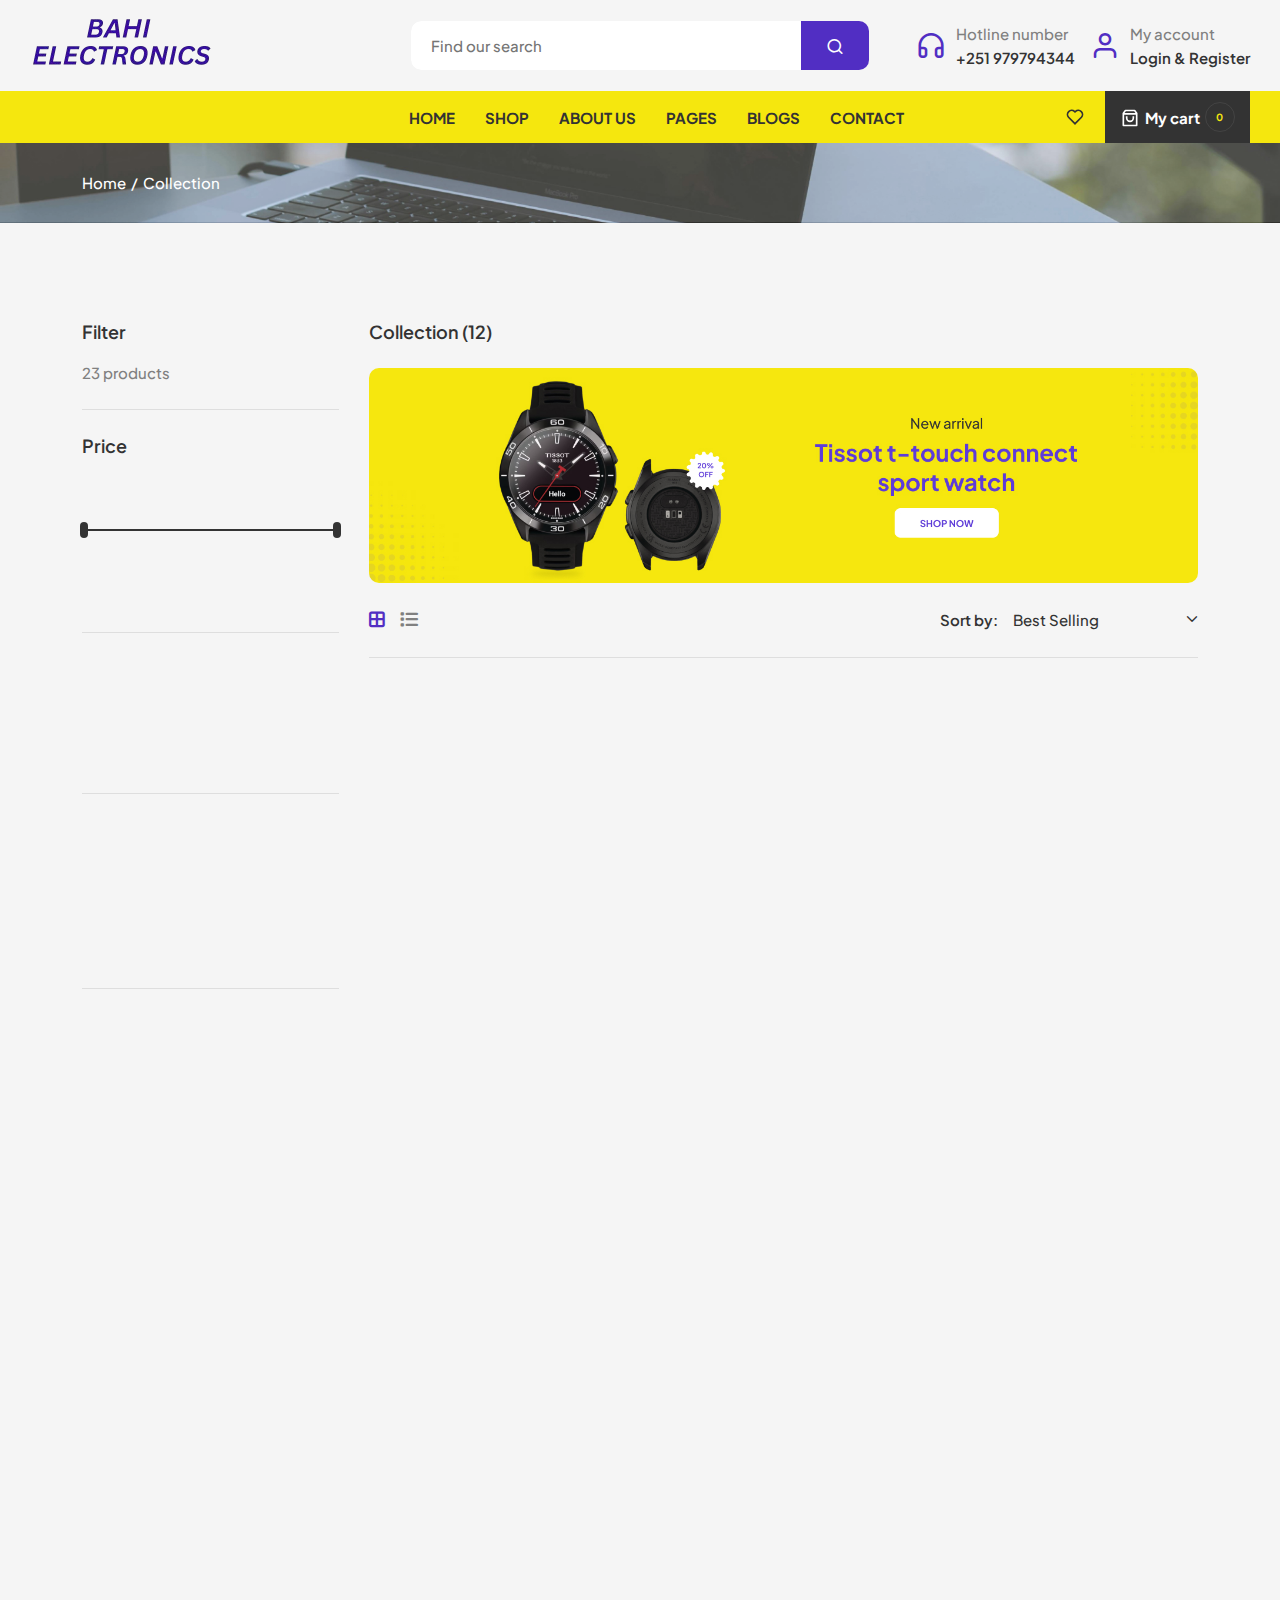
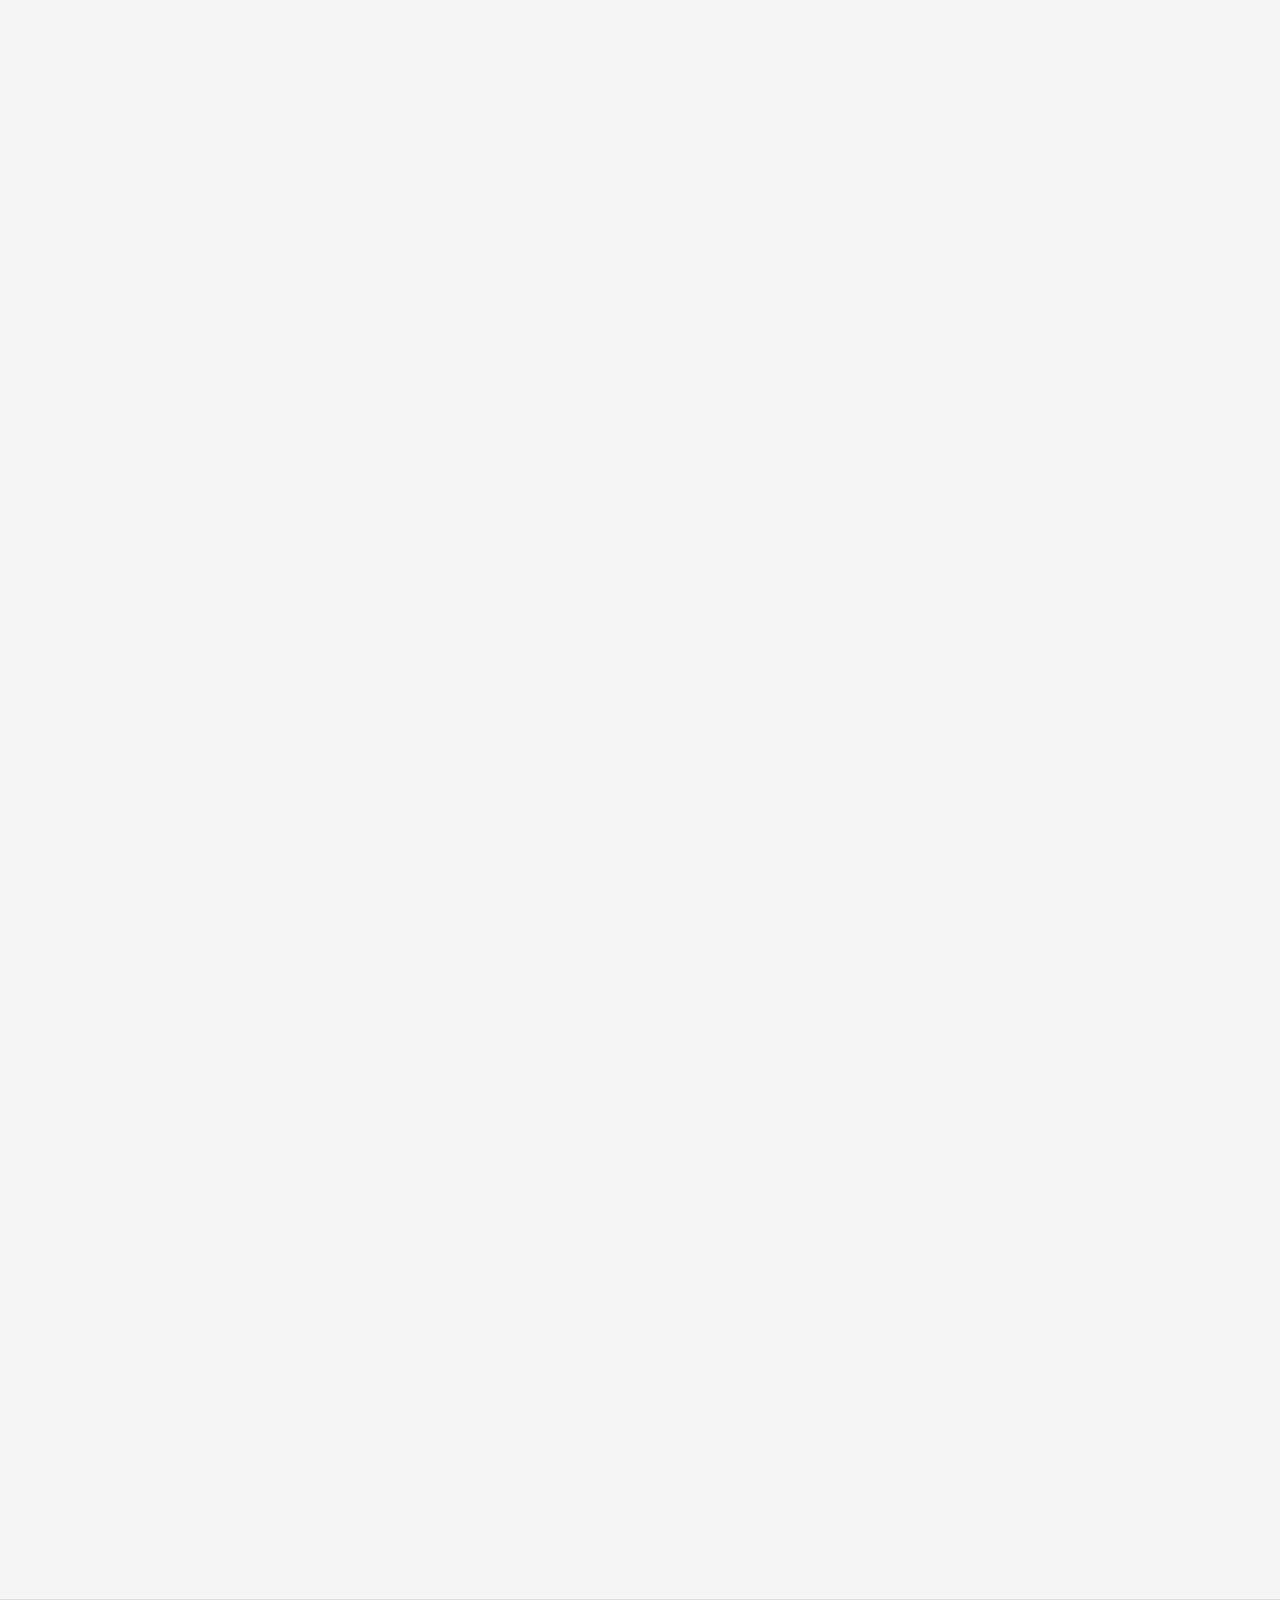
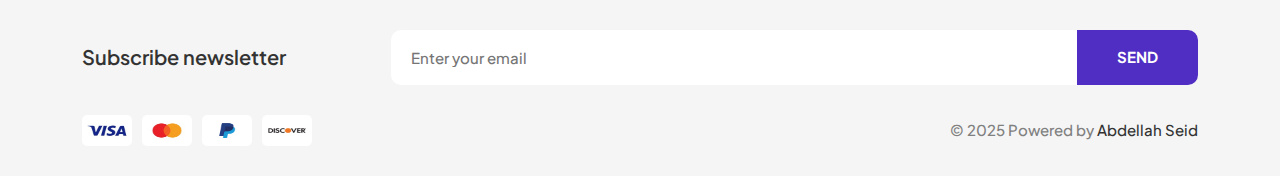
<file: collection.html>
<!DOCTYPE html>
<html lang="en">
    

<head>
        <meta charset="utf-8">
        <meta name="description" content="A best stylish, creative, modern responsive template for different eCommerce business or industries." />
        <meta name="keywords" content="food template, bakery products, html, eCommerce html template,plants, organic food, restaurant, live tree, responsive, pizza, burger, furniture, mobile, watches, electronics, computers accessories, toys, jewellery, restaurant accessories" />
        <meta name="author" content="spacingtech_webify">
        <meta name="viewport" content="width=device-width, initial-scale=1">
        <!-- title -->
        <title>Bahi Electronics - Collection</title>
        <!-- favicon -->
        <link rel="icon" type="image/x-icon" href="img/favicon/favicon.png">
        <!-- bootstrap css -->
        <link rel="stylesheet" type="text/css" href="css/bootstrap.min.css">
        <link rel="stylesheet" type="text/css" href="css/bootstrap-icons.css">
        <!-- magnific-popup css -->
        <link rel="stylesheet" type="text/css" href="css/magnific-popup.css">
        <!-- fontawesome css -->
        <link rel="stylesheet" type="text/css" href="css/all.min.css">
        <!--fether css -->
        <link rel="stylesheet" type="text/css" href="css/feather.css">
        <!-- animate css -->
        <link rel="stylesheet" type="text/css" href="css/animate.min.css">
        <!-- owl-carousel css -->
        <link rel="stylesheet" type="text/css" href="css/owl.carousel.min.css">
        <link rel="stylesheet" type="text/css" href="css/owl.theme.default.min.css">
        <!-- swiper css -->
        <link rel="stylesheet" type="text/css" href="css/swiper-bundle.min.css">
        <!-- slick slider css -->
        <link rel="stylesheet" type="text/css" href="css/slick.css">
        <!-- collection css -->
        <link rel="stylesheet" type="text/css" href="css/collection.css">
        <!-- blog css -->
        <link rel="stylesheet" type="text/css" href="css/blog.css">
        <!-- other-pages css -->
        <link rel="stylesheet" type="text/css" href= "css/other-pages.css">
        <!-- product-page css -->
        <link rel="stylesheet" type="text/css" href="css/product-page.css">
        <!-- style css -->
        <link rel="stylesheet" type="text/css" href="css/style.css">
    </head>
    <body>
        <!-- notification-bar start -->
       
        <!-- notification-bar end -->
        <!-- header start -->
        <header class="main-header" id="stickyheader">
            <div class="header-top-area">
                <div class="container-fluid">
                    <div class="row">
                        <div class="col">
                            <div class="header-area">
                                <div class="header-element header-toggle">
                                    <div class="header-icon-block">
                                        <ul class="shop-element">
                                            <li class="side-wrap toggler-wrap">
                                                <div class="toggler-wrapper">
                                                    <button class="toggler-btn">
                                                    <span class="toggler-icon"><svg viewBox="0 0 24 24" width="24" height="24" stroke="currentColor" stroke-width="2" fill="none" stroke-linecap="round" stroke-linejoin="round" class="css-i6dzq1"><line x1="3" y1="12" x2="21" y2="12"></line><line x1="3" y1="6" x2="21" y2="6"></line><line x1="3" y1="18" x2="21" y2="18"></line></svg></span>
                                                    </button>
                                                </div>
                                            </li>
                                        </ul>
                                    </div>
                                </div>
                                <div class="header-element header-logo">
                                    <div class="header-theme-logo">
                                        <a href="index.html" class="theme-logo">
                                            <img src="Bahru images/Bahi_Electronics_canva-removebg-preview.png" class="img-fluid" alt="logo">
                                        </a>
                                    </div>
                                </div>
                                <div class="header-element header-search">
                                    <div class="search-crap">
                                        <div class="search-content">
                                            <div class="search-box">
                                                <form action="https://spacingtech.com/html/electon/electon/search.html" method="get" class="search-bar">
                                                    <div class="form-search">
                                                        <input type="search" name="q" placeholder="Find our search" class="search-input">
                                                        <button type="submit" class="search-btn"><i class="feather-search"></i></button>
                                                    </div>
                                                </form>
                                            </div>
                                        </div>
                                    </div>
                                </div>
                                <div class="header-element header-icon">
                                    <div class="header-icon-block">
                                        <ul class="shop-element">
                                            <li class="side-wrap search-wrap">
                                                <div class="search-wrapper">
                                                    <a href="#searchmodal" data-bs-toggle="modal">
                                                        <span class="search-icon"><svg xmlns="http://www.w3.org/2000/svg" width="1em" height="1em" viewBox="0 0 24 24"><path fill="currentColor" d="M11 2c4.968 0 9 4.032 9 9s-4.032 9-9 9s-9-4.032-9-9s4.032-9 9-9m0 16c3.867 0 7-3.133 7-7s-3.133-7-7-7s-7 3.133-7 7s3.133 7 7 7m8.485.071l2.829 2.828l-1.415 1.415l-2.828-2.829z"></path></svg></span>
                                                    </a>
                                                </div>
                                            </li>
                                        </ul>
                                    </div>
                                </div>
                                <div class="header-element header-details">
                                    <div class="header-icon-details">
                                        <ul class="details-ul">
                                            <li class="info-wrap info-headphones">
                                                <div class="info-wrapper">
                                                    <a href="index.html" class="icon"><i class="feather-headphones"></i></a>
                                                    <div class="info-text">
                                                        <span class="label">Hotline number</span>
                                                        <a href="tel:+251 979794344" class="info-link">+251 979794344</a>
                                                    </div>
                                                </div>
                                            </li>
                                            <li class="info-wrap info-Login">
                                                <div class="info-wrapper">
                                                    <a href="index.html" class="icon"><i class="feather-user"></i></a>
                                                    <div class="info-text">
                                                        <span class="label">My account</span>
                                                        <a href="login-account.html" class="info-link">Login & Register</a>
                                                    </div>
                                                </div>
                                            </li>
                                        </ul>
                                    </div>
                                </div>
                            </div>
                        </div>
                    </div>
                </div>
            </div>
            <!-- header-bottam start -->
            <div class="header-bottom-area">
                <div class="container-fluid">
                    <div class="row">
                        <div class="col">
                            <div class="main-block">
                                <div class="side-wrap header-support">
                                    
                                </div>
                                <div class="side-wrap header-menu">
                                    <div class="mainmenu-content">
                                        <div class="main-wrap">
                                            <ul class="main-menu">
                                               <li class="menu-link">
                                                    <a href="index.html" class="link-title">
                                                        <span class="sp-link-title">Home</span>
                                                        <span class="menu-arrow"><i class="fa fa-angle-down"></i></span>
                                                    </a>
                                                </li>
                                                <li class="menu-link">
                                                    <a href="collection.html" class="link-title">
                                                        <span class="sp-link-title">Shop</span>
                                                        <span class="menu-arrow"><i class="fa fa-angle-down"></i></span>
                                                    </a>
                                                </li>
                                                <li class="menu-link">
                                                    <a href="about-us.html" class="link-title">
                                                        <span class="sp-link-title">About us</span>
                                                        <span class="menu-arrow"><i class="fa fa-angle-down"></i></span>
                                                    </a>
                                                </li>
                                                <li class="menu-link">
                                                    <a href="about-us.html" class="link-title">
                                                        <span class="sp-link-title">Pages</span>
                                                        <span class="menu-arrow"><i class="fa fa-angle-down"></i></span>
                                                    </a>
                                                    <div class="menu-dropdown menu-sub collapse" id="page">
                                                        <ul class="ul">
                                                        
                                                            <li class="menusub-li">
                                                                <a href="faq.html" class="menusub-title">
                                                                    <span class="sp-link-title">Faq's</span>
                                                                </a>
                                                            </li>
                                                            <li class="menusub-li">
                                                                <a href="404.html" class="menusub-title">
                                                                    <span class="sp-link-title">Terms and policy</span>
                                                                </a>
                                                            </li>
                                                            
                                                            
                                                        </ul>
                                                    </div>
                                                </li>
                                                
                                                <li class="menu-link">
                                                    <a href="javascript:void(0)" class="link-title">
                                                        <span class="sp-link-title">Blogs</span>
                                                        <span class="menu-arrow"><i class="fa fa-angle-down"></i></span>
                                                    </a>
                                                </li>
                                                <li class="menu-link">
                                                    <a href="contact-us.html" class="link-title">
                                                        <span class="sp-link-title">Contact </span>
                                                        <span class="menu-arrow"><i class="fa fa-angle-down"></i></span>
                                                    </a>
                                                </li>
                                                
                                                
                                            </ul>
                                        </div>
                                    </div>
                                </div>
                                <div class="side-wrap header-icon">
                                    <div class="header-icon-block">
                                        <ul class="shop-element">
                                            <li class="side-wrap toggler-wrap">
                                                <div class="toggler-wrapper">
                                                    <button class="toggler-btn">
                                                    <span class="toggler-icon"><svg viewBox="0 0 24 24" width="24" height="24" stroke="currentColor" stroke-width="2" fill="none" stroke-linecap="round" stroke-linejoin="round" class="css-i6dzq1"><line x1="3" y1="12" x2="21" y2="12"></line><line x1="3" y1="6" x2="21" y2="6"></line><line x1="3" y1="18" x2="21" y2="18"></line></svg></span>
                                                    </button>
                                                </div>
                                            </li>
                                            <li class="side-wrap search-wrap">
                                                <div class="search-wrapper">
                                                    <a href="#searchmodal" data-bs-toggle="modal">
                                                        <span class="search-icon"><svg xmlns="http://www.w3.org/2000/svg" width="1em" height="1em" viewBox="0 0 24 24"><path fill="currentColor" d="M11 2c4.968 0 9 4.032 9 9s-4.032 9-9 9s-9-4.032-9-9s4.032-9 9-9m0 16c3.867 0 7-3.133 7-7s-3.133-7-7-7s-7 3.133-7 7s3.133 7 7 7m8.485.071l2.829 2.828l-1.415 1.415l-2.828-2.829z"></path></svg></span>
                                                    </a>
                                                </div>
                                            </li>
                                            <li class="side-wrap user-wrap">
                                                <div class="user-wrapper">
                                                    <a href="#store-account" class="collapsed" data-bs-toggle="collapse" aria-expanded="false">
                                                        <span class="user-icon"><svg xmlns="http://www.w3.org/2000/svg" width="1em" height="1em" viewBox="0 0 24 24"><path fill="currentColor" d="M20 22h-2v-2a3 3 0 0 0-3-3H9a3 3 0 0 0-3 3v2H4v-2a5 5 0 0 1 5-5h6a5 5 0 0 1 5 5zm-8-9a6 6 0 1 1 0-12a6 6 0 0 1 0 12m0-2a4 4 0 1 0 0-8a4 4 0 0 0 0 8"></path></svg></span>
                                                        <span class="user-title">Login</span>
                                                    </a>
                                                    <div class="user-drower collapse" id="store-account">
                                                        <a href="login-account.html">Login</a>
                                                        <a href="create-account.html">Register</a>
                                                    </div>
                                                </div>
                                            </li>
                                            <li class="side-wrap wishlist-wrap">
                                                <div class="wishlist-wrapper">
                                                    <a href="#">
                                                        <span class="wishlist-icon-count">
                                                            <span class="wishlist-icon"><svg xmlns="http://www.w3.org/2000/svg" width="1em" height="1em" viewBox="0 0 24 24"><path fill="currentColor" d="M12.001 4.529a5.998 5.998 0 0 1 8.242.228a6 6 0 0 1 .236 8.236l-8.48 8.492l-8.478-8.492a6 6 0 0 1 8.48-8.464m6.826 1.641a3.998 3.998 0 0 0-5.49-.153l-1.335 1.198l-1.336-1.197a4 4 0 0 0-5.686 5.605L12 18.654l7.02-7.03a4 4 0 0 0-.193-5.454"></path></svg></span>
                                                        </span>
                                                        <span class="wishlist-title">My wishlist</span>
                                                    </a>
                                                </div>
                                            </li>
                                            <li class="side-wrap cart-wrap">
                                                <div class="cart-wrapper">
                                                    <div class="shopping-cart">
                                                        <a class="add-to-cart" href="#">
                                                            <span class="icon"><svg xmlns="http://www.w3.org/2000/svg" width="1em" height="1em" viewBox="0 0 24 24"><path fill="currentColor" d="M6.505 2h11a1 1 0 0 1 .8.4l2.7 3.6v15a1 1 0 0 1-1 1h-16a1 1 0 0 1-1-1V6l2.7-3.6a1 1 0 0 1 .8-.4m12.5 6h-14v12h14zm-.5-2l-1.5-2h-10l-1.5 2zm-9.5 4v2a3 3 0 1 0 6 0v-2h2v2a5 5 0 0 1-10 0v-2z"></path></svg></span>
                                                            <span class="cart-title text">My cart</span>
                                                            <span class="bigcounter">0</span>
                                                        </a>
                                                    </div>
                                                </div>
                                            </li>
                                        </ul>
                                    </div>
                                </div>
                            </div>
                        </div>
                    </div>
                </div>
            </div>
        </header>
        <!-- header end -->
        <!-- main section start-->
        <main>
            <!-- breadcrumb start -->
            <section class="breadcrumb-area">
                <div class="container">
                    <div class="col">
                        <div class="row">
                            <div class="breadcrumb-index">
                                <!-- breadcrumb-list start -->
                                <ul class="breadcrumb-ul">
                                    <li class="breadcrumb-li">
                                        <a class="breadcrumb-link" href="index.html">Home</a>
                                    </li>
                                    <li class="breadcrumb-li">
                                        <span class="breadcrumb-text">Collection</span>
                                    </li>
                                </ul>
                                <!-- breadcrumb-list end -->
                            </div>
                        </div>
                    </div>
                </div>
            </section>
            <!-- breadcrumb end -->
            <!-- collection start -->
            <section class="main-content-wrap bg-color shop-page section-ptb">
                <div class="container">
                    <div class="row">
                        <div class="col">
                            <div class="pro-grli-wrapper left-side-wrap">
                                <div class="pro-grli-wrap product-grid">
                                    <div class="collection-img-wrap">
                                        <h6 data-animate="animate__fadeInUp" class="st-title">Collection (12)</h6>
                                        <!-- collection info start -->
                                        <div class="collection-info">
                                            <div class="collection-image" data-animate="animate__fadeInUp">
                                                <img src="img/banner/sall-banner.jpg" class="img-fluid" alt="sall-banner">
                                            </div>
                                        </div>
                                        <!-- collection info end -->
                                    </div>
                                    <!-- shop-top-bar start -->
                                    <div class="shop-top-bar wow">
                                        <div class="product-filter without-sidebar">
                                            <button class="filter-button" type="button"><i class="fa-solid fa-filter"></i><span>Filter</span></button>
                                        </div>
                                        <div class="product-view-mode">
                                            <!-- shop-item-filter-list start -->
                                            <a href="javascript:void(0)" class="list-change-view grid-three active" data-grid-view="3"><i class="fa-solid fa-border-all"></i></a>
                                            <a href="javascript:void(0)" data-grid-view="1" class="list-change-view list-one"><i class="fa-solid fa-list"></i></a>
                                            <!-- shop-item-filter-list end -->
                                        </div>
                                        <!-- product-short start -->
                                        <div class="product-short">
                                            <label for="SortBy">Sort by:</label>
                                            <select class="nice-select" name="sortby" id="SortBy">
                                                <option value="manual">Featured</option>
                                                <option value="best-selling">Best Selling</option>
                                                <option value="title-ascending">Alphabetically, A-Z</option>
                                                <option value="title-descending">Alphabetically, Z-A</option>
                                                <option value="price-ascending">Price, low to high</option>
                                                <option value="price-descending">Price, high to low</option>
                                                <option value="created-descending">Date, new to old</option>
                                                <option value="created-ascending">Date, old to new</option>
                                            </select>
                                            <a href="javascript:void(0)" class="short-title">
                                                <span class="sort-title">Best Selling</span>
                                                <span class="sort-icon"><i class="bi bi-chevron-down"></i></span>
                                            </a>
                                            <a href="javascript:void(0)" class="short-title short-title-lg">
                                                <span class="sort-title">Best Selling</span>
                                                <span class="sort-icon"><i class="bi bi-chevron-down"></i></span>
                                            </a>
                                            <ul class="pro-ul collapse">
                                                <li class="pro-li"><a href="javascript:void(0)">Featured</a></li>
                                                <li class="pro-li selected"><a href="javascript:void(0)">Best Selling</a></li>
                                                <li class="pro-li"><a href="javascript:void(0)">Alphabetically, A-Z</a></li>
                                                <li class="pro-li"><a href="javascript:void(0)">Alphabetically, Z-A</a></li>
                                                <li class="pro-li"><a href="javascript:void(0)">Price, low to high</a></li>
                                                <li class="pro-li"><a href="javascript:void(0)">Price, high to low</a></li>
                                                <li class="pro-li"><a href="javascript:void(0)">Date, new to old</a></li>
                                                <li class="pro-li"><a href="javascript:void(0)">Date, old to new</a></li>
                                            </ul>
                                        </div>
                                        <!-- product-short end -->
                                    </div>
                                    <!-- shop-top-bar end -->
                                    <!-- Latest-product start -->  
                                    <div class="special-product grid-3">
                                        <div class="collection-category">
                                            <div class="row">
                                                <div class="col">
                                                    <div class="collection-wrap">
                                                        <ul class="product-view-ul">
                                                            <li class="pro-item-li" data-animate="animate__fadeInUp">
                                                                <div class="single-product-wrap">
                                                                    <div class="product-image banner-hover">
                                                                        <a href="javascript:void(0)" class="pro-img">
                                                                            <img src="Bahru images/iphone11-1.jpeg" class="img-fluid img1 mobile-img1" alt="p1">
                                                                            <img src="Bahru images/iphone11-2.jpeg" class="img-fluid img2 mobile-img2" alt="p2">
                                                                        </a>
                                                                        
                                                                    </div>
                                                                    <div class="product-caption">
                                                                        <div class="product-content">
                                                                            <div class="product-sub-title">
                                                                                <span>64/128/256 GB</span>
                                                                            </div>
                                                                            <div class="product-title">
                                                                                <h6><a href="javascript:void(0)">Iphone 11</a></h6>
                                                                            </div>
                                                                            <div class="product-price">
                                                                                <div class="pro-price-box">
                                                                                    <span class="new-price">30,000 birr</span>
                                                                                    <span class="old-price">30,500 birr</span>
                                                                                </div>
                                                                            </div>
                                                                            <div class="product-description">
                                                                                <p>The iPhone 11 offers 64GB, 128GB, or 256GB storage options, available in multiple colors. Featuring dual cameras, A13 Bionic chip, and vibrant Liquid Retina display.</p>
                                                                            </div>
                                                                            
                                                                        </div>
                                                                        <div class="pro-label-retting">
                                                                            <div class="product-ratting">
                                                                                <span class="pro-ratting">
                                                                                    <i class="fa-solid fa-star"></i>
                                                                                    <i class="fa-solid fa-star"></i>
                                                                                    <i class="fa-solid fa-star"></i>
                                                                                    <i class="fa-solid fa-star"></i>
                                                                                    <i class="fa-solid fa-star"></i>
                                                                                </span>
                                                                            </div>
                                                                            <div class="product-label pro-new-sale">
                                                                                <span class="product-label-title">Sale<span>22%</span></span>
                                                                            </div>
                                                                        </div>
                                                                    </div>    
                                                                </div>
                                                            </li>
                                                            <li class="pro-item-li" data-animate="animate__fadeInUp">
                                                                <div class="single-product-wrap">
                                                                    <div class="product-image banner-hover">
                                                                        <a href="javascript:void(0)" class="pro-img">
                                                                            <img src="Bahru images/airpod-1.jpeg" class="img-fluid img1 mobile-img1" alt="p1">
                                                                            <img src="Bahru images/airpod-2.jpeg" class="img-fluid img2 mobile-img2" alt="p2">
                                                                        </a>
                                                                        
                                                                    </div>
                                                                    <div class="product-caption">
                                                                        <div class="product-content">
                                                                            <div class="product-sub-title">
                                                                                <span>Waterproof</span>
                                                                            </div>
                                                                            <div class="product-title">
                                                                                <h6><a href="javascript:void(0)">Airpod Pro</a></h6>
                                                                            </div>
                                                                            <div class="product-price">
                                                                                <div class="pro-price-box">
                                                                                    <span class="new-price">1,200 birr</span>
                                                                                    <span class="old-price">1,500 birr</span>
                                                                                </div>
                                                                            </div>
                                                                            <div class="product-description">
                                                                                <p>Experience premium sound with AirPods Pro, featuring active noise cancellation and customizable fit. Available in black, white, silver, navy blue, and rose gold.</p>
                                                                            </div>
                                                                            
                                                                        </div>
                                                                        <div class="pro-label-retting">
                                                                            <div class="product-ratting">
                                                                                <span class="pro-ratting">
                                                                                    <i class="fa-solid fa-star"></i>
                                                                                    <i class="fa-solid fa-star"></i>
                                                                                    <i class="fa-solid fa-star"></i>
                                                                                    <i class="fa-solid fa-star"></i>
                                                                                    <i class="fa-solid fa-star"></i>
                                                                                </span>
                                                                            </div>
                                                                            <div class="product-label pro-new-sale">
                                                                                <span class="product-label-title">Sale<span>14%</span></span>
                                                                            </div>
                                                                        </div>
                                                                    </div>
                                                                </div>
                                                            </li>
                                                            <li class="pro-item-li" data-animate="animate__fadeInUp">
                                                                <div class="single-product-wrap">
                                                                    <div class="product-image banner-hover">
                                                                        <a href="javascript:void(0)" class="pro-img">
                                                                            <img src="Bahru images/techno-1.jpeg" class="img-fluid img1 mobile-img1" alt="p1">
                                                                            <img src="Bahru images/techno-2.jpeg" class="img-fluid img2 mobile-img2" alt="p2">
                                                                        </a>
                                                                       
                                                                    </div>
                                                                    <div class="product-caption">
                                                                        <div class="product-content">
                                                                            <div class="product-sub-title">
                                                                                <span>Original Device</span>
                                                                            </div>
                                                                            <div class="product-title">
                                                                                <h6><a href="javascript:void(0)">Techno Infinix</a></h6>
                                                                            </div>
                                                                            <div class="product-price">
                                                                                <div class="pro-price-box">
                                                                                    <span class="new-price">6,500 birr</span>
                                                                                    <span class="old-price">7,200 birr</span>
                                                                                </div>
                                                                            </div>
                                                                            <div class="product-description">
                                                                                <p>Experience cutting-edge performance with the Infinix Techno smartphone. Sleek design, vibrant display, and multiple color options: Midnight Black, Ocean Blue, Sunset Gold, and Emerald Green</p>
                                                                            </div>
                                                                            
                                                                        </div>
                                                                        <div class="pro-label-retting">
                                                                            <div class="product-ratting">
                                                                                <span class="pro-ratting">
                                                                                    <i class="fa-solid fa-star"></i>
                                                                                    <i class="fa-solid fa-star"></i>
                                                                                    <i class="fa-solid fa-star"></i>
                                                                                    <i class="fa-solid fa-star"></i>
                                                                                    <i class="fa-solid fa-star"></i>
                                                                                </span>
                                                                            </div>
                                                                            <div class="product-label pro-new-sale">
                                                                                <span class="product-label-title">Sale<span>22%</span></span>
                                                                            </div>
                                                                        </div>
                                                                    </div>
                                                                </div>
                                                            </li>
                                                            <li class="pro-item-li" data-animate="animate__fadeInUp">
                                                                <div class="single-product-wrap">
                                                                    <div class="product-image banner-hover">
                                                                        <a href="javascript:void(0)" class="pro-img">
                                                                            <img src="Bahru images/Samsung a15-1.jpeg" class="img-fluid img1 mobile-img1" alt="p1">
                                                                            <img src="Bahru images/Samsung a15-2.jpeg" class="img-fluid img2 mobile-img2" alt="p2">
                                                                        </a>
                                                                        
                                                                    </div>
                                                                    <div class="product-caption">
                                                                        <div class="product-content">
                                                                            <div class="product-sub-title">
                                                                                <span>216 GB</span>
                                                                            </div>
                                                                            <div class="product-title">
                                                                                <h6><a href="javascript:void(0)">Samsung A15</a></h6>
                                                                            </div>
                                                                            <div class="product-price">
                                                                                <div class="pro-price-box">
                                                                                    <span class="new-price">23,000 birr</span>
                                                                                    <span class="old-price">25,000 birr</span>
                                                                                </div>
                                                                            </div>
                                                                            <div class="product-description">
                                                                                <p>Samsung A15 with 256GB storage, sleek design, and powerful performance. Available in multiple vibrant colors to match your style. Perfect for productivity and entertainment!</p>
                                                                            </div>
                                                                            
                                                                        </div>
                                                                        <div class="pro-label-retting">
                                                                            <div class="product-ratting">
                                                                                <span class="pro-ratting">
                                                                                    <i class="fa-solid fa-star"></i>
                                                                                    <i class="fa-solid fa-star"></i>
                                                                                    <i class="fa-solid fa-star"></i>
                                                                                    <i class="fa-solid fa-star"></i>
                                                                                    <i class="fa-solid fa-star"></i>
                                                                                </span>
                                                                            </div>
                                                                            <div class="product-label pro-new-sale">
                                                                                <span class="product-label-title">Sale<span>30%</span></span>
                                                                            </div>
                                                                        </div>
                                                                    </div>   
                                                                </div>
                                                            </li>
                                                            <li class="pro-item-li" data-animate="animate__fadeInUp">
                                                                <div class="single-product-wrap">
                                                                    <div class="product-image banner-hover">
                                                                        <a href="javascript:void(0)" class="pro-img">
                                                                            <img src="Bahru images/charger-1.jpeg" class="img-fluid img1 mobile-img1" alt="p1">
                                                                            <img src="Bahru images/charger-2.jpeg" class="img-fluid img2 mobile-img2" alt="p2">
                                                                        </a>
                                                                        
                                                                    </div>
                                                                    <div class="product-caption">
                                                                        <div class="product-content">
                                                                            <div class="product-sub-title">
                                                                                <span>45w PD</span>
                                                                            </div>
                                                                            <div class="product-title">
                                                                                <h6><a href="javascript:void(0)">Type-C Chargers/Adapters</a></h6>
                                                                            </div>
                                                                            <div class="product-price">
                                                                                <div class="pro-price-box">
                                                                                    <span class="new-price">900 birr</span>
                                                                                    <span class="old-price">1000 birr</span>
                                                                                </div>
                                                                            </div>
                                                                            <div class="product-description">
                                                                                <p>Fast-charging Type-C Chargers/Adapters available in multiple colors, delivering efficient power and seamless compatibility for your devices. Stylish, durable, and perfect for home, office, or travel.</p>
                                                                            </div>
                                                                            
                                                                        </div>
                                                                        <div class="pro-label-retting">
                                                                            <div class="product-ratting">
                                                                                <span class="pro-ratting">
                                                                                    <i class="fa-solid fa-star"></i>
                                                                                    <i class="fa-solid fa-star"></i>
                                                                                    <i class="fa-solid fa-star"></i>
                                                                                    <i class="fa-solid fa-star"></i>
                                                                                    <i class="fa-solid fa-star"></i>
                                                                                </span>
                                                                            </div>
                                                                            <div class="product-label pro-new-sale">
                                                                                <span class="product-label-title">Sale<span>20%</span></span>
                                                                            </div>
                                                                        </div>
                                                                    </div>    
                                                                </div>
                                                            </li>
                                                            <li class="pro-item-li" data-animate="animate__fadeInUp">
                                                                <div class="single-product-wrap">
                                                                    <div class="product-image banner-hover">
                                                                       <a href="javascript:void(0)" class="pro-img">
                                                                            <img src="Bahru images/Samsung s20-1.jpeg" class="img-fluid img1 mobile-img1" alt="p1">
                                                                            <img src="Bahru images/Samsung s20-2.jpeg" class="img-fluid img2 mobile-img2" alt="p2">
                                                                        </a>
                                                                        
                                                                    </div>
                                                                    <div class="product-caption">
                                                                        <div class="product-content">
                                                                            <div class="product-sub-title">
                                                                                <span>256 GB/ 8 GB RAM</span>
                                                                            </div>
                                                                            <div class="product-title">
                                                                                <h6><a href="javascript:void(0)">Samsung s20 plus</a></h6>
                                                                            </div>
                                                                            <div class="product-price">
                                                                                <div class="pro-price-box">
                                                                                    <span class="new-price">27,000 birr</span>
                                                                                    <span class="old-price">28,500 birr</span>
                                                                                </div>
                                                                            </div>
                                                                            <div class="product-description">
                                                                                <p>Samsung S20 Plus: 256GB storage, 8GB RAM, sleek design, exceptional performance, vibrant display, and multi-color options. Capture stunning photos and enjoy seamless multitasking!</p>
                                                                            </div>
                                                                           
                                                                        </div>
                                                                        <div class="pro-label-retting">
                                                                            <div class="product-ratting">
                                                                                <span class="pro-ratting">
                                                                                    <i class="fa-solid fa-star"></i>
                                                                                    <i class="fa-solid fa-star"></i>
                                                                                    <i class="fa-solid fa-star"></i>
                                                                                    <i class="fa-solid fa-star"></i>
                                                                                    <i class="fa-solid fa-star"></i>
                                                                                </span>
                                                                            </div>
                                                                            <div class="product-label pro-new-sale">
                                                                                <span class="product-label-title">Sale<span>14%</span></span>
                                                                            </div>
                                                                        </div>
                                                                    </div>
                                                                </div>
                                                            </li>
                                                            <li class="pro-item-li" data-animate="animate__fadeInUp">
                                                                <div class="single-product-wrap">
                                                                    <div class="product-image banner-hover">
                                                                        <a href="javascript:void(0)" class="pro-img">
                                                                            <img src="Bahru images/iPhone x-1.jpeg" class="img-fluid img1 mobile-img1" alt="p1">
                                                                            <img src="Bahru images/iPhone x-2.jpeg" class="img-fluid img2 mobile-img2" alt="p2">
                                                                        </a>
                                                                        
                                                                    </div>
                                                                    <div class="product-caption">
                                                                        <div class="product-content">
                                                                            <div class="product-sub-title">
                                                                                <span>256 GB</span>
                                                                            </div>
                                                                            <div class="product-title">
                                                                                <h6><a href="javascript:void(0)">Iphone x</a></h6>
                                                                            </div>
                                                                            <div class="product-price">
                                                                                <div class="pro-price-box">
                                                                                    <span class="new-price">17,000 birr</span>
                                                                                    <span class="old-price">20,000 birr</span>
                                                                                </div>
                                                                            </div>
                                                                            <div class="product-description">
                                                                                <p>Experience the sleek and powerful iPhone X, featuring a stunning edge-to-edge display, Face ID, and exceptional performance. Available in Space Gray and Silver.</p>
                                                                            </div>
                                                                            
                                                                        </div>
                                                                        <div class="pro-label-retting">
                                                                            <div class="product-ratting">
                                                                                <span class="pro-ratting">
                                                                                    <i class="fa-solid fa-star"></i>
                                                                                    <i class="fa-solid fa-star"></i>
                                                                                    <i class="fa-solid fa-star"></i>
                                                                                    <i class="fa-solid fa-star"></i>
                                                                                    <i class="fa-solid fa-star"></i>
                                                                                </span>
                                                                            </div>
                                                                            <div class="product-label pro-new-sale">
                                                                                <span class="product-label-title">Sale<span>30%</span></span>
                                                                            </div>
                                                                        </div>
                                                                    </div>
                                                                </div>
                                                            </li>
                                                            <li class="pro-item-li" data-animate="animate__fadeInUp">
                                                                <div class="single-product-wrap">
                                                                    <div class="product-image banner-hover">
                                                                        <a href="javascript:void(0)" class="pro-img">
                                                                            <img src="Bahru images/Samsung a51-1.jpeg" class="img-fluid img1 mobile-img1" alt="p1">
                                                                            <img src="Bahru images/Samsung a51-2.jpeg" class="img-fluid img2 mobile-img2" alt="p2">
                                                                        </a>
                                                                        
                                                                    </div>
                                                                    <div class="product-caption">
                                                                        <div class="product-content">
                                                                            <div class="product-sub-title">
                                                                                <span>128 GB/8GB RAM</span>
                                                                            </div>
                                                                            <div class="product-title">
                                                                                <h6><a href="javascript:void(0)">Samsung A51</a></h6>
                                                                            </div>
                                                                            <div class="product-price">
                                                                                <div class="pro-price-box">
                                                                                    <span class="new-price">12,000 birr</span>
                                                                                    <span class="old-price">15,000 birr</span>
                                                                                </div>
                                                                            </div>
                                                                            <div class="product-description">
                                                                                <p>Samsung A51 smartphone features a sleek design, vibrant Super AMOLED display, and powerful performance. Available in Prism Crush Black, White, Blue, and Pink colors.</p>
                                                                            </div>
                                                                            
                                                                        </div>
                                                                        <div class="pro-label-retting">
                                                                            <div class="product-ratting">
                                                                                <span class="pro-ratting">
                                                                                    <i class="fa-solid fa-star"></i>
                                                                                    <i class="fa-solid fa-star"></i>
                                                                                    <i class="fa-solid fa-star"></i>
                                                                                    <i class="fa-solid fa-star"></i>
                                                                                    <i class="fa-solid fa-star"></i>
                                                                                </span>
                                                                            </div>
                                                                            <div class="product-label pro-new-sale">
                                                                                <span class="product-label-title">Sale<span>14%</span></span>
                                                                            </div>
                                                                        </div>
                                                                    </div>    
                                                                </div>
                                                            </li>
                                                            <li class="pro-item-li" data-animate="animate__fadeInUp">
                                                                <div class="single-product-wrap">
                                                                    <div class="product-image banner-hover">
                                                                        <a href="javascript:void(0)" class="pro-img">
                                                                            <img src="Bahru images/power bank-1.jpeg" class="img-fluid img1 mobile-img1" alt="p1">
                                                                            <img src="Bahru images/power bank-2.jpeg" class="img-fluid img2 mobile-img2" alt="p2">
                                                                        </a>
                                                                        
                                                                    </div>
                                                                    <div class="product-caption">
                                                                        <div class="product-content">
                                                                            <div class="product-sub-title">
                                                                                <span>Durable power bank</span>
                                                                            </div>
                                                                            <div class="product-title">
                                                                                <h6><a href="javascript:void(0)">Mi Power bank</a></h6>
                                                                            </div>
                                                                            <div class="product-price">
                                                                                <div class="pro-price-box">
                                                                                    <span class="new-price">2,500 birr</span>
                                                                                    <span class="old-price">2,800 birr</span>
                                                                                </div>
                                                                            </div>
                                                                            <div class="product-description">
                                                                                <p>Reliable Mi Power Bank, compact and lightweight with fast charging capabilities, 10,000mAh capacity, dual USB ports, LED indicator, and durable build for ultimate convenience.</p>
                                                                            </div>
                                                                            
                                                                        </div>
                                                                        <div class="pro-label-retting">
                                                                            <div class="product-ratting">
                                                                                <span class="pro-ratting">
                                                                                    <i class="fa-solid fa-star"></i>
                                                                                    <i class="fa-solid fa-star"></i>
                                                                                    <i class="fa-solid fa-star"></i>
                                                                                    <i class="fa-solid fa-star"></i>
                                                                                    <i class="fa-solid fa-star"></i>
                                                                                </span>
                                                                            </div>
                                                                            <div class="product-label pro-new-sale">
                                                                                <span class="product-label-title">Sale<span>14%</span></span>
                                                                            </div>
                                                                        </div>
                                                                    </div>    
                                                                </div>
                                                            </li>
                                                            <li class="pro-item-li" data-animate="animate__fadeInUp">
                                                                <div class="single-product-wrap">
                                                                    <div class="product-image banner-hover">
                                                                        <a href="javascript:void(0)" class="pro-img">
                                                                            <img src="Bahru images/Samsung f13-2.jpeg" class="img-fluid img1 mobile-img1" alt="p1">
                                                                            <img src="Bahru images/Samsung f13-3.jpeg" class="img-fluid img2 mobile-img2" alt="p2">
                                                                        </a>
                                                                        
                                                                    </div>
                                                                    <div class="product-caption">
                                                                        <div class="product-content">
                                                                            <div class="product-sub-title">
                                                                                <span>64 GB/4GB RAM</span>
                                                                            </div>
                                                                            <div class="product-title">
                                                                                <h6><a href="javascript:void(0)">Samsung F13</a></h6>
                                                                            </div>
                                                                            <div class="product-price">
                                                                                <div class="pro-price-box">
                                                                                    <span class="new-price">11,000 birr</span>
                                                                                    <span class="old-price">13,000 birr</span>
                                                                                </div>
                                                                            </div>
                                                                            <div class="product-description">
                                                                                <p>The Samsung F13 offers sleek design and powerful performance, available in vibrant colors including Midnight Black, Lavender, and Ocean Blue. Perfect for everyday use.</p>
                                                                            </div>
                                                                            
                                                                        </div>
                                                                        <div class="pro-label-retting">
                                                                            <div class="product-ratting">
                                                                                <span class="pro-ratting">
                                                                                    <i class="fa-solid fa-star"></i>
                                                                                    <i class="fa-solid fa-star"></i>
                                                                                    <i class="fa-solid fa-star"></i>
                                                                                    <i class="fa-solid fa-star"></i>
                                                                                    <i class="fa-solid fa-star"></i>
                                                                                </span>
                                                                            </div>
                                                                            <div class="product-label pro-new-sale">
                                                                                <span class="product-label-title">Sale<span>22%</span></span>
                                                                            </div>
                                                                        </div>
                                                                    </div>
                                                                </div>
                                                            </li>
                                                            <li class="pro-item-li" data-animate="animate__fadeInUp">
                                                                <div class="single-product-wrap">
                                                                    <div class="product-image banner-hover">
                                                                        <a href="javascript:void(0)" class="pro-img">
                                                                            <img src="Bahru images/jx s500-1.jpeg" class="img-fluid img1 mobile-img1" alt="p1">
                                                                            <img src="Bahru images/jx s500-2.jpeg" class="img-fluid img2 mobile-img2" alt="p2">
                                                                        </a>
                                                                        
                                                                    </div>
                                                                    <div class="product-caption">
                                                                        <div class="product-content">
                                                                            <div class="product-sub-title">
                                                                                <span>Original Phone</span>
                                                                            </div>
                                                                            <div class="product-title">
                                                                                <h6><a href="javascript:void(0)">JX s500</a></h6>
                                                                            </div>
                                                                            <div class="product-price">
                                                                                <div class="pro-price-box">
                                                                                    <span class="new-price">2,500 birr</span>
                                                                                    <span class="old-price">3,000 birr</span>
                                                                                </div>
                                                                            </div>
                                                                            <div class="product-description">
                                                                                <p>The JX S500 offers versatile functionality with sleek design and is available in a variety of vibrant colors, perfect for adding style to any space.</p>
                                                                            </div>
                                                                            
                                                                        </div>
                                                                        <div class="pro-label-retting">
                                                                            <div class="product-ratting">
                                                                                <span class="pro-ratting">
                                                                                    <i class="fa-solid fa-star"></i>
                                                                                    <i class="fa-solid fa-star"></i>
                                                                                    <i class="fa-solid fa-star"></i>
                                                                                    <i class="fa-solid fa-star"></i>
                                                                                    <i class="fa-solid fa-star"></i>
                                                                                </span>
                                                                            </div>
                                                                            <div class="product-label pro-new-sale">
                                                                                <span class="product-label-title">Sale<span>30%</span></span>
                                                                            </div>
                                                                        </div>
                                                                    </div>    
                                                                </div>
                                                            </li>
                                                            <li class="pro-item-li" data-animate="animate__fadeInUp">
                                                                <div class="single-product-wrap">
                                                                    <div class="product-image banner-hover">
                                                                        <a href="javascript:void(0)" class="pro-img">
                                                                            <img src="Bahru images/iphone 13-1.jpeg" class="img-fluid img1 mobile-img1" alt="p1">
                                                                            <img src="Bahru images/iPhone 13-2.jpeg" class="img-fluid img2 mobile-img2" alt="p2">
                                                                        </a>
                                                                        
                                                                    </div>
                                                                    <div class="product-caption">
                                                                        <div class="product-content">
                                                                            <div class="product-sub-title">
                                                                                <span>1 year guarantee</span>
                                                                            </div>
                                                                            <div class="product-title">
                                                                                <h6><a href="javascript:void(0)">Iphone 13 pro max</a></h6>
                                                                            </div>
                                                                            <div class="product-price">
                                                                                <div class="pro-price-box">
                                                                                    <span class="new-price">70,000 birr</span>
                                                                                    <span class="old-price">73,000 birr</span>
                                                                                </div>
                                                                            </div>
                                                                            <div class="product-description">
                                                                                <p>The iPhone 13 Pro Max offers exceptional performance with a stunning display, powerful camera system, and long-lasting battery. Available in various colors to suit your style.</p>
                                                                            </div>
                                                                           
                                                                        </div>
                                                                        <div class="pro-label-retting">
                                                                            <div class="product-ratting">
                                                                                <span class="pro-ratting">
                                                                                    <i class="fa-solid fa-star"></i>
                                                                                    <i class="fa-solid fa-star"></i>
                                                                                    <i class="fa-solid fa-star"></i>
                                                                                    <i class="fa-solid fa-star"></i>
                                                                                    <i class="fa-solid fa-star"></i>
                                                                                </span>
                                                                            </div>
                                                                            <div class="product-label pro-new-sale">
                                                                                <span class="product-label-title">Sale<span>22%</span></span>
                                                                            </div>
                                                                        </div>
                                                                    </div>    
                                                                </div>
                                                            </li>
                                                        </ul>
                                                    </div>
                                                    <div class="paginatoin-area">
                                                        <ul class="pagination-page-box" data-animate="animate__fadeInUp">
                                                            <li class="number active"><a href="javascript:void(0)" class="theme-glink">1</a></li>
                                                            <li class="number"><a href="javascript:void(0)" class="gradient-text">2</a></li>
                                                            <li class="page-next"><a href="javascript:void(0)" class="theme-glink"><i class="fa -solid fa-angle-right"></i></a></li>
                                                        </ul>
                                                    </div>
                                                </div>
                                            </div>
                                        </div>
                                    </div>
                                    <!-- Latest-product end -->
                                </div>
                                <div class="pro-grli-wrap product-sidebar">
                                    <div class="pro-grid-block">
                                        <div class="shop-sidebar-inner">
                                            <div class="shop-sidebar-wrap filter-sidebar">
                                                <!-- button start -->
                                                <button class="close-sidebar" type="button">
                                                <i class="fa-solid fa-xmark"></i>
                                                </button>
                                                <!-- button end -->
                                                <!-- filter-form start -->
                                                <div class="facets">
                                                    <form class="facets-form">
                                                        <div class="facets-wrapper">
                                                            
                                                            <div class="shop-sidebar sidebar-filter">
                                                                <h6 class="shop-title" data-animate="animate__fadeInUp">Filter</h6>
                                                                <a href="javascript:void(0)" class="shop-title shop-title-lg" data-animate="animate__fadeInUp">Filter</a>
                                                                <div class="filter-info" data-animate="animate__fadeInUp">
                                                                    <span class="filter-count-text">23 products</span>
                                                                    <span class="loading-spinner"><svg aria-hidden="true" focusable="false" role="presentation" class="spinner" viewBox="0 0 66 66" xmlns="http://www.w3.org/2000/svg"><circle class="path" fill="none" stroke-width="6" cx="33" cy="33" r="30"></circle></svg></span>
                                                                </div>
                                                            </div>
                                                            <div class="shop-sidebar sidebar-price">
                                                                <h6 class="shop-title" data-animate="animate__fadeInUp">Price</h6>
                                                                <a href="#collapse-3" data-bs-toggle="collapse" class="shop-title shop-title-lg" data-animate="animate__fadeInUp">Price</a>
                                                                <div class="filter-info" data-animate="animate__fadeInUp">
                                                                    <span class="shop-price">The highest price is $89.00</span>
                                                                    <facet-remove><a href="collection.html" class="reset-text">Reset</a></facet-remove>
                                                                </div>
                                                                <!-- Product-price start -->
                                                                <div class="collapse price-wrap" id="collapse-3">
                                                                    <price-range class="price-range">
                                                                        <div class="price-range-group group-range">
                                                                            <input type="range" class="range" min="0" max="89" value="0" id="range1">
                                                                            <input type="range" class="range" min="0" max="89" value="89" id="range2">
                                                                        </div>
                                                                        <div class="price-input-group group-input" data-animate="animate__fadeInUp">
                                                                            <div class="price-range-input input-price">
                                                                                <label class="label-text">From</label>
                                                                                <span class="price-value">$</span>
                                                                                <span id="demo1" class="price-field">0</span>
                                                                            </div>
                                                                            <span class="price-range-delimeter">-</span>
                                                                            <div class="price-range-input input-price">
                                                                                <label class="label-text">To</label>
                                                                                <span class="price-value">$</span>
                                                                                <span id="demo2" class="price-field">89</span>
                                                                            </div>
                                                                        </div>
                                                                    </price-range>
                                                                </div>
                                                                <!-- Product-price end -->
                                                                
                                                            </div>
                                                            <div class="shop-sidebar sidebar-product">
                                                                <h6 class="shop-title" data-animate="animate__fadeInUp">Product type</h6>
                                                                <a href="#collapse-2" data-bs-toggle="collapse" class="shop-title shop-title-lg" data-animate="animate__fadeInUp">Product type</a>
                                                                <div class="filter-info" data-animate="animate__fadeInUp">
                                                                    <span class="shop-price no-js-hidden">0 selected</span>
                                                                    <facet-remove>
                                                                    <a href="collection.html" class="reset-text">Reset</a>
                                                                    </facet-remove>
                                                                </div>
                                                                <div class="collapse filter-element" id="collapse-2" data-animate="animate__fadeInUp">
                                                                    <ul class="brand-ul scrollbar">
                                                                        <li class="brand-li">
                                                                            <label class="cust-checkbox-label">
                                                                                <input type="checkbox" name="cust-checkbox" class="cust-checkbox">
                                                                                <span class="filter-name">Electon</span>
                                                                                <span class="count-check">(23)</span>
                                                                                <span class="cust-check"></span>
                                                                            </label>
                                                                        </li>
                                                                    </ul>
                                                                </div>
                                                            </div>
                                                            <div class="shop-sidebar sidebar-wedget">
                                                                <h6 class="shop-title" data-animate="animate__fadeInUp">Availability</h6>
                                                                <a href="#collapse-1" class="shop-title shop-title-lg" data-bs-toggle="collapse" data-animate="animate__fadeInUp">Availability</a>
                                                                <div class="filter-info" data-animate="animate__fadeInUp">
                                                                    <span class="shop-price no-js-hidden">0 selected</span>
                                                                    <facet-remove>
                                                                    <a href="collection.html" class="reset-text">Reset</a>
                                                                    </facet-remove>
                                                                </div>
                                                                <div class="collapse filter-element" id="collapse-1" data-animate="animate__fadeInUp">
                                                                    <ul class="brnad-ul scrollbar">
                                                                        <li class="availability">
                                                                            <label class="cust-checkbox-label availability in-stock">
                                                                                <input type="checkbox" name="filter.v.availability" value="1" class="cust-checkbox">
                                                                                <span class="filter-name">In stock</span>
                                                                                <span class="count-check">(23)</span>
                                                                                <span class="cust-check"></span>
                                                                            </label>
                                                                        </li>
                                                                        <li class="availability">
                                                                            <label class="cust-checkbox-label availability in-stock">
                                                                                <input type="checkbox" name="filter.v.availability" value="1" class="cust-checkbox">
                                                                                <span class="filter-name">Out of stock</span>
                                                                                <span class="count-check">(1)</span>
                                                                                <span class="cust-check"></span>
                                                                            </label>
                                                                        </li>
                                                                    </ul>
                                                                </div>
                                                            </div>
                                                            <div class="shop-sidebar sidebar-wedget">
                                                                <h6 class="shop-title" data-animate="animate__fadeInUp">Brand</h6>
                                                                <a href="#reset" data-bs-toggle="collapse" class="shop-title shop-title-lg" data-animate="animate__fadeInUp">Brand</a>
                                                                <div class="filter-info" data-animate="animate__fadeInUp">
                                                                    <span class="shop-price no-js-hidden">0 selected</span>
                                                                    <facet-remove>
                                                                    <a href="collection.html" class="reset-text">Reset</a>
                                                                    </facet-remove>
                                                                </div>
                                                                <div class="collapse filter-element" id="reset" data-animate="animate__fadeInUp">
                                                                    <ul class="brand-ul scrollbar">
                                                                        <li class="brand-li">
                                                                            <label class="cust-checkbox-label">
                                                                                <input type="checkbox" name="cust-checkbox" class="cust-checkbox">
                                                                                <span class="filter-name">Electon</span>
                                                                                <span class="count-check">(23)</span>
                                                                                <span class="cust-check"></span>
                                                                            </label>
                                                                        </li>
                                                                    </ul>
                                                                </div>
                                                            </div>
                                                        </div>
                                                    </form>
                                                </div>
                                                <!-- filter-form end -->
                                            </div>
                                        </div>
                                        <!-- sidebar img start -->
                                        <div class="sidebar-banner banner-hover">
                                            <a href="collection.html" class="sidebar-img banner-img">
                                                <span class="sidebar-banner-image" data-animate="animate__fadeInUp">
                                                    <img src="img/banner/side-banner.jpg" class="img-fluid" alt="side-banner">
                                                </span>
                                                <span class="sidebar-banner-icon"><i class="bi bi-arrow-right-short"></i></span>
                                            </a>
                                        </div>
                                        <!-- sidebar img start -->
                                    </div>
                                </div>
                            </div>
                        </div>
                    </div>
                </div>
            </section>
            <!-- collection end -->
        </main>
        <!-- main section end-->
        <!-- footer start -->
         <section class="footer-area section-ptb">
            <div class="container">
                <div class="row">
                    <div class="col">
                        <div class="footer-list">
                            <ul class="footer-ul">
                                <li class="footer-li footer-logo" data-animate="animate__fadeInUp">
                                    <div class="footer-content">
                                        <a href="index.html" class="theme-logo">
                                            <img src="Bahru images/Bahi_Electronics_canva-removebg-preview.png" class="img-fluid" alt="footer-logo">
                                        </a>
                                        <ul class="ftcontact-ul">
                                            <li class="ftcontact-li">
                                                <div class="footer-desc">
                                                    <p class="desc">Your trusted destination for innovative, affordable, and high-quality electronic solutions. </p>
                                                </div>
                                            </li>
                                        </ul>
                                        <div class="app-code">
                                            <h6 class="ftlist-title">Download for app</h6>
                                            <div class="code-1">
                                                <a href="index.html" class="image">
                                                    <img src="img/footer/home-footer1.jpg" class="img-fluid desk-img" alt="gp-icon-01">
                                                </a>
                                                <a href="index.html" class="image">
                                                    <img src="img/footer/home-footer2.jpg" class="img-fluid desk-img" alt="as-icon-02">
                                                </a>
                                            </div>
                                        </div>
                                    </div>
                                </li>
                                <li class="footer-li" data-animate="animate__fadeInUp">
                                    <ul class="ftlist-ul">
                                        <li class="ftlist-li">
                                            <h6 class="ftlist-title">Help with</h6>
                                            <a href="#footer-help" class="ftlist-title" data-bs-toggle="collapse" aria-expanded="false">
                                                <span>Help with</span>
                                                <span><i class="fa-solid fa-plus"></i></span>
                                            </a>
                                            <ul class="ftlink-ul collapse" id="footer-help">
                                                <li class="ftlink-li">
                                                    <a href="contact-us.html">Contact us</a>
                                                </li>
                                                <li class="ftlink-li">
                                                    <a href="404.html">Terms & conditions</a>
                                                </li>
                                                <li class="ftlink-li">
                                                    <a href="404.html">Track your order</a>
                                                </li>
                                                <li class="ftlink-li">
                                                    <a href="404.html">Our guarantee </a>
                                                </li>
                                                <li class="ftlink-li">
                                                    <a href="404.html">Guide des tailles</a>
                                                </li>
                                            </ul>
                                        </li>
                                    </ul>
                                </li>
                                <li class="footer-li" data-animate="animate__fadeInUp">
                                    <ul class="ftlist-ul">
                                        <li class="ftlist-li">
                                            <h6 class="ftlist-title">Information</h6>
                                            <a href="#footer-information" class="ftlist-title" data-bs-toggle="collapse" aria-expanded="false">
                                                <span>Information</span>
                                                <span><i class="fa-solid fa-plus"></i></span>
                                            </a>
                                            <ul class="ftlink-ul collapse" id="footer-information">
                                                <li class="ftlink-li">
                                                    <a href="about-us.html">About story</a>
                                                </li>
                                                <li class="ftlink-li">
                                                    <a href="404.html">Privacy policy</a>
                                                </li>
                                                <li class="ftlink-li">
                                                    <a href="404.html">Return policy</a>
                                                </li>
                                                <li class="ftlink-li">
                                                    <a href="404.html">Payment policy</a>
                                                </li>
                                                <li class="ftlink-li">
                                                    <a href="404.html">We our brand</a>
                                                </li>
                                            </ul>
                                        </li>
                                    </ul>
                                </li>
                                <li class="footer-li" data-animate="animate__fadeInUp">
                                    <ul class="ftlist-ul">
                                        <li class="ftlist-li">
                                            <h6 class="ftlist-title">Top category</h6>
                                            <a href="#footer-category" class="ftlist-title" data-bs-toggle="collapse" aria-expanded="false">
                                                <span>Top category</span>
                                                <span><i class="fa-solid fa-plus"></i></span>
                                            </a>
                                            <ul class="ftlink-ul collapse" id="footer-category">
                                                <li class="ftlink-li">
                                                    <a href="404.html">Wireless headphone</a>
                                                </li>
                                                <li class="ftlink-li">
                                                    <a href="404.html">Bluetooth speakers</a>
                                                </li>
                                                <li class="ftlink-li">
                                                    <a href="404.html">Portable devices</a>
                                                </li>
                                                <li class="ftlink-li">
                                                    <a href="404.html">Monio live camera</a>
                                                </li>
                                                <li class="ftlink-li">
                                                    <a href="404.html">Movie projector T6</a>
                                                </li>
                                            </ul>
                                        </li>
                                    </ul>
                                </li>
                                <li class="footer-li footer-contact" data-animate="animate__fadeInUp">
                                    <ul class="ftlist-ul">
                                        <li class="ftlist-li">
                                            <h6 class="ftlist-title">Contact info</h6>
                                            <a href="#footer-Contact" class="ftlist-title" data-bs-toggle="collapse" aria-expanded="false">
                                                <span>Contact info</span>
                                                <span><i class="fa-solid fa-plus"></i></span>
                                            </a>
                                            <ul class="ftcontact-ul collapse" id="footer-Contact">
                                                <li class="ftcontact-li">
                                                    <div class="ft-contact-add">
                                                        <a href="#" class="ft-contact-address">Phone: +251 979794344 </a>
                                                    </div>
                                                </li>
                                                <li class="ftcontact-li">
                                                    <div class="ft-contact-add">
                                                        <a href="mail:bahruamino@gmail.com" class="ft-contact-address">Email: bahru@gmail.com</a>
                                                    </div>
                                                </li>
                                                <li class="ftcontact-li">
                                                    <div class="ft-contact-add">
                                                        <p class="ft-contact-text">Merkato, Addis Ababa</p>
                                                    </div>
                                                </li>
                                                <!-- <li class="ftcontact-li">
                                                    <div class="ft-contact-add">
                                                        <p class="ft-contact-text">orchard view, london, UK</p>
                                                    </div>
                                                </li> -->
                                            </ul>
                                        </li>
                                    </ul>
                                </li>
                            </ul>
                        </div>
                    </div>
                </div>
            </div>
        </section>
        <!-- footer end -->
        <!-- footer-copyright start -->
        <footer class="ft-copyright-area bt">
            <div class="container">
                <div class="row">
                    <div class="col">
                        <div class="ft-copyright">
                            <ul class="ft-copryright-ul">
                                <li class="ft-copryright-li ft-payment">
                                    <ul class="payment-icon">
                                        <li>
                                            <a href="index.html">
                                                <img src="img/payment/pay-1.jpg" class="img-fluid" alt="pay-1">
                                            </a>
                                        </li>
                                        <li>
                                            <a href="index.html">
                                                <img src="img/payment/pay-2.jpg" class="img-fluid" alt="pay-2">
                                            </a>
                                        </li>
                                        <li>
                                            <a href="index.html">
                                                <img src="img/payment/pay-3.jpg" class="img-fluid" alt="pay-3">
                                            </a>
                                        </li>
                                        <li>
                                            <a href="index.html">
                                                <img src="img/payment/pay-4.jpg" class="img-fluid" alt="pay-4">
                                            </a>
                                        </li>
                                    </ul>
                                </li>
                                <li class="ft-copryright-li news-letter">
                                    <div class="news-block">
                                        <div class="section-title">
                                          <h2>Subscribe newsletter</h2>
                                        </div>  
                                        <form method="post" id="contact_form" accept-charset="UTF-8" class="contact-form">
                                            <input type="hidden" name="form_type" value="customer">
                                            <input type="hidden" name="utf8" value="✓">
                                            <input type="hidden" name="contact[tags]" value="newsletter">
                                            <div class="subscribe-block">
                                                <input type="email" name="contact[email]" class="email mail" id="E-mail" value="" placeholder="Enter your email" autocapitalize="off">
                                                <div class="email-submit">
                                                    <button type="submit" class="btn btn-style2">Send</button>
                                                </div>
                                            </div>
                                        </form>
                                    </div>
                                </li>
                                <li class="ft-copryright-li ft-copyright-text">
                                    <p>
                                        <span>© 2025 Powered by <a href="https://abdellahseid.netlify.app/" target="_blank">Abdellah Seid</a></span>
                                    </p>
                                </li>
                            </ul>
                        </div>
                    </div>
                </div>
            </div>
        </footer>
        <!-- footer-copyright end -->
        <!-- vega-mobile start -->
        <div class="mobile-vega">
            <div class="vega-menu-area">
                <div class="mobile-vega-menu" id="mobile-vega-menu">
                    <div class="vega-close">
                        <button class="vega-close-btn">
                        <span class="vega-close-icon"><svg viewBox="0 0 24 24" width="24" height="24" stroke="currentColor" stroke-width="2" fill="none" stroke-linecap="round" stroke-linejoin="round" class="css-i6dzq1"><line x1="18" y1="6" x2="6" y2="18"></line><line x1="6" y1="6" x2="18" y2="18"></line></svg></span>
                        </button>
                    </div>
                    <ul class="vega-menu">
                        <li class="menu-link">
                            <div class="link-title">
                                <a href="#mobile-vega-electronics" data-bs-toggle="collapse" class="sp-link-title">
                                    <span class="menu-img-icon">
                                        <img src="img/menu/cate-menu1.jpg" class="img-fluid" alt="cate-menu1">
                                        <span>Pen drivess</span>
                                    </span>
                                    <span class="menu-arrow"><i class="feather-plus"></i></span>
                                </a>
                            </div>
                            <div class="menu-dropdown product-menu collapse" id="mobile-vega-electronics">
                                <ul class="ul">
                                    <li class="productlink-li">
                                        <div class="productlink-title">
                                            <a href="#vega-sub1" data-bs-toggle="collapse" class="sp-link-title">
                                                <span>Shop page</span>
                                                <span class="menu-arrow"><i class="feather-plus"></i></span>
                                            </a>
                                        </div>
                                        <ul class="productsupmenu-dropdown collapse" id="vega-sub1">
                                            <li class="productsupmenu-li">
                                                <a href="collection-without.html" class="productsuplink-title">
                                                    <span class="sp-link-title">Collection</span>
                                                </a>
                                            </li>
                                            <li class="productsupmenu-li">
                                                <a href="collection.html" class="productsuplink-title">
                                                    <span class="sp-link-title">Collection left</span>
                                                </a>
                                            </li>
                                            <li class="productsupmenu-li">
                                                <a href="collection-right-2.html" class="productsuplink-title">
                                                    <span class="sp-link-title">Collection right</span>
                                                </a>
                                            </li>
                                            <li class="productsupmenu-li">
                                                <a href="collection-list-without.html" class="productsuplink-title">
                                                    <span class="sp-link-title">Collection list</span>
                                                </a>
                                            </li>
                                            <li class="productsupmenu-li">
                                                <a href="collection-list.html" class="productsuplink-title">
                                                    <span class="sp-link-title">Collection list lef</span>
                                                </a>
                                            </li>
                                            <li class="productsupmenu-li">
                                                <a href="#" class="productsuplink-title">
                                                    <span class="sp-link-title">Collection list right</span>
                                                </a>
                                            </li>
                                        </ul>
                                    </li>
                                    <li class="productlink-li">
                                        <div class="productlink-title">
                                            <a href="#vega-sub2" data-bs-toggle="collapse" class="sp-link-title">
                                                <span>Product page</span>
                                                <span class="menu-arrow"><i class="feather-plus"></i></span>
                                            </a>
                                        </div>
                                        <ul class="productsupmenu-dropdown collapse" id="vega-sub2">
                                            <li class="productsupmenu-li">
                                                <a href="javascript:void(0)" class="productsuplink-title">
                                                    <span class="sp-link-title">Product layout</span>
                                                </a>
                                            </li>
                                            <li class="productsupmenu-li">
                                                <a href="product-template2.html" class="productsuplink-title">
                                                    <span class="sp-link-title">Product tab</span>
                                                </a>
                                            </li>
                                            <li class="productsupmenu-li">
                                                <a href="product-template3.html" class="productsuplink-title">
                                                    <span class="sp-link-title">Product advanc</span>
                                                </a>
                                            </li>
                                            <li class="productsupmenu-li">
                                                <a href="product-template4.html" class="productsuplink-title">
                                                    <span class="sp-link-title">Product advance</span>
                                                </a>
                                            </li>
                                            <li class="productsupmenu-li">
                                                <a href="product-template5.html" class="productsuplink-title">
                                                    <span class="sp-link-title">Product accordion</span>
                                                </a>
                                            </li>
                                            <li class="productsupmenu-li">
                                                <a href="product-template6.html" class="productsuplink-title">
                                                    <span class="sp-link-title">Product center</span>
                                                </a>
                                            </li>
                                            <li class="productsupmenu-li">
                                                <a href="product-template7.html" class="productsuplink-title">
                                                    <span class="sp-link-title">Product side</span>
                                                </a>
                                            </li>
                                        </ul>
                                    </li>
                                </ul>
                            </div>
                        </li>
                        <li class="menu-link">
                            <div class="link-title">
                                <a href="#vega-furniture" data-bs-toggle="collapse" class="sp-link-title">
                                    <span class="menu-img-icon">
                                        <img src="img/menu/cate-menu2.jpg" class="img-fluid" alt="cate-menu2">
                                        <span>Smart watch</span>
                                    </span>
                                </a>
                            </div>
                        </li>
                        <li class="menu-link">
                            <div class="link-title">
                                <a href="#mob-cosmetic" data-bs-toggle="collapse" class="sp-link-title">
                                    <span class="menu-img-icon">
                                        <img src="img/menu/cate-menu3.jpg" class="img-fluid" alt="cate-menu3">
                                        <span>Verse earphones</span>
                                    </span>
                                    <span class="menu-arrow"><i class="feather-plus"></i></span>
                                </a>
                            </div>
                            <div class="menu-dropdown product-menu collapse" id="mob-cosmetic">
                                <ul class="ul">
                                    <li class="productlink-li">
                                        <div class="productlink-title">
                                            <a href="#productsup-vega1" data-bs-toggle="collapse" class="sp-link-title">
                                                <span>Shop page</span>
                                                <span class="menu-arrow"><i class="feather-plus"></i></span>
                                            </a>
                                        </div>
                                        <ul class="productsupmenu-dropdown collapse" id="productsup-vega1">
                                            <li class="productsupmenu-li">
                                                <a href="collection-without.html" class="productsuplink-title">
                                                    <span class="sp-link-title">Collection</span>
                                                </a>
                                            </li>
                                            <li class="productsupmenu-li">
                                                <a href="collection.html" class="productsuplink-title">
                                                    <span class="sp-link-title">Collection left</span>
                                                </a>
                                            </li>
                                            <li class="productsupmenu-li">
                                                <a href="collection-right-2.html" class="productsuplink-title">
                                                    <span class="sp-link-title">Collection right</span>
                                                </a>
                                            </li>
                                            <li class="productsupmenu-li">
                                                <a href="collection-list-without.html" class="productsuplink-title">
                                                    <span class="sp-link-title">Collection list</span>
                                                </a>
                                            </li>
                                            <li class="productsupmenu-li">
                                                <a href="collection-list.html" class="productsuplink-title">
                                                    <span class="sp-link-title">Collection list lef</span>
                                                </a>
                                            </li>
                                            <li class="productsupmenu-li">
                                                <a href="#" class="productsuplink-title">
                                                    <span class="sp-link-title">Collection list right</span>
                                                </a>
                                            </li>
                                        </ul>
                                    </li>
                                    <li class="productlink-li">
                                        <div class="productlink-title">
                                            <a href="#productsup-vega2" data-bs-toggle="collapse" class="sp-link-title">
                                                <span>Product page</span>
                                                <span class="menu-arrow"><i class="feather-plus"></i></span>
                                            </a>
                                        </div>
                                        <ul class="productsupmenu-dropdown collapse" id="productsup-vega2">
                                            <li class="productsupmenu-li">
                                                <a href="javascript:void(0)" class="productsuplink-title">
                                                    <span class="sp-link-title">Product layout</span>
                                                </a>
                                            </li>
                                            <li class="productsupmenu-li">
                                                <a href="product-template2.html" class="productsuplink-title">
                                                    <span class="sp-link-title">Product tab</span>
                                                </a>
                                            </li>
                                            <li class="productsupmenu-li">
                                                <a href="product-template3.html" class="productsuplink-title">
                                                    <span class="sp-link-title">Product advanc</span>
                                                </a>
                                            </li>
                                            <li class="productsupmenu-li">
                                                <a href="product-template4.html" class="productsuplink-title">
                                                    <span class="sp-link-title">Product advance</span>
                                                </a>
                                            </li>
                                            <li class="productsupmenu-li">
                                                <a href="product-template5.html" class="productsuplink-title">
                                                    <span class="sp-link-title">Product accordion</span>
                                                </a>
                                            </li>
                                            <li class="productsupmenu-li">
                                                <a href="product-template6.html" class="productsuplink-title">
                                                    <span class="sp-link-title">Product center</span>
                                                </a>
                                            </li>
                                            <li class="productsupmenu-li">
                                                <a href="product-template7.html" class="productsuplink-title">
                                                    <span class="sp-link-title">Product side</span>
                                                </a>
                                            </li>
                                        </ul>
                                    </li>
                                </ul>
                            </div>
                        </li>
                        <li class="menu-link">
                            <div class="link-title">
                                <a href="collection.html" class="sp-link-title">
                                    <span class="menu-img-icon">
                                        <img src="img/menu/cate-menu4.jpg" class="img-fluid" alt="cate-menu4">
                                        <span>Wifro camera</span>
                                    </span>
                                </a>
                            </div>
                        </li>
                        <li class="menu-link">
                            <div class="link-title">
                                <a href="collection.html" class="sp-link-title">
                                    <span class="menu-img-icon">
                                        <img src="img/menu/cate-menu5.jpg" class="img-fluid" alt="cate-menu5">
                                        <span>Bluetooth earbuds</span>
                                    </span>
                                </a>
                            </div>
                        </li>
                        <li class="menu-link">
                            <div class="link-title">
                                <a href="collection.html" class="sp-link-title">
                                    <span class="menu-img-icon">
                                        <img src="img/menu/cate-menu6.jpg" class="img-fluid" alt="cate-menu6">
                                        <span>Projector leptop</span>
                                    </span>
                                </a>
                            </div>
                        </li>
                        <li class="menu-link">
                            <div class="link-title">
                                <a href="collection.html" class="sp-link-title">
                                    <span class="menu-img-icon">
                                        <img src="img/menu/cate-menu7.jpg" class="img-fluid" alt="cate-menu7">
                                        <span>Wireless mouse</span>
                                    </span>
                                </a>
                            </div>
                        </li>
                    </ul>
                </div>
            </div>
        </div>
        <!-- vega-mobile end -->
        <!-- mobile-menu start -->
       <div class="mobile-menu" id="mobile-menu">
            <div class="mobile-contents">
                <div class="menu-close">
                    <button class="menu-close-btn">
                    <span class="menu-close-icon"><svg viewBox="0 0 24 24" width="24" height="24" stroke="currentColor" stroke-width="2" fill="none" stroke-linecap="round" stroke-linejoin="round" class="css-i6dzq1"><line x1="18" y1="6" x2="6" y2="18"></line><line x1="6" y1="6" x2="18" y2="18"></line></svg></span>
                    </button>
                </div>
                <div class="mobilemenu-content">
                    <div class="main-wrap">
                        <ul class="main-menu">
                           <li class="menu-link">
                                <a href="index.html" class="link-title">
                                    <span class="sp-link-title">Home</span>
                                </a>
                            </li>
                            <li class="menu-link">
                                <a href="collection.html" class="link-title">
                                    <span class="sp-link-title">Shop</span>
                                </a>
                            </li>
                            <li class="menu-link">
                                <a href="about-us.html" class="link-title">
                                    <span class="sp-link-title">About Us </span>
                                </a>
                            </li>
                            <li class="menu-link">
                                <a href="#menu-blog" class="link-title" data-bs-toggle="collapse" aria-expanded="false">
                                    <span class="sp-link-title">Pages</span>
                                    <span class="menu-arrow"><i class="fa-solid fa-angle-down"></i></span>
                                </a>
                                <div class="menu-dropdown menu-single collapse" id="menu-blog">
                                    <ul class="ul">
                                        <li class="menusingle-li">
                                            <a href="faq.html" class="menusingle-title">
                                                <span class="sp-link-title">FAQs</span>
                                            </a>
                                        </li>
                                        <li class="menusingle-li">
                                            <a href="404.html" class="menusingle-title">
                                                <span class="sp-link-title">Terms and Policy</span>
                                            </a>
                                        </li>
                                     
                                        
                                    </ul>
                                </div>
                                <li class="menu-link">
                                    <a href="javascript:void(0)" class="link-title">
                                       <span class="sp-link-title">Blogs</span>
                                     </a>
                                </li>
                            </li>
                            <li class="menu-link">
                                <a href="contact-us.html" class="link-title">
                                    <span class="sp-link-title">Contact us</span>
                                </a>
                            </li>
                           
                        </ul>
                    </div>
                    <div class="mobile-social">
                        <div class="mob-wrap mob-social">
                            <ul class="social-icon">
                                <!-- facebook-icon start -->
                                <li>
                                    <a href="https://www.facebook.com/">
                                        <span class="icon-social facebook"><svg xmlns="http://www.w3.org/2000/svg" viewBox="0 0 320 512"><path d="M279.14 288l14.22-92.66h-88.91v-60.13c0-25.35 12.42-50.06 52.24-50.06h40.42V6.26S260.43 0 225.36 0c-73.22 0-121.08 44.38-121.08 124.72v70.62H22.89V288h81.39v224h100.17V288z"></path></svg></span>
                                        <span>9K Followers</span>
                                    </a>
                                </li>
                                <!-- facebook-icon end -->
                                <!-- insta-icon start -->
                                <li>
                                    <a href="https://in.instagram.com/">
                                        <span class="icon-social pinterest"><svg xmlns="http://www.w3.org/2000/svg" viewBox="0 0 448 512"><path d="M224.1 141c-63.6 0-114.9 51.3-114.9 114.9s51.3 114.9 114.9 114.9S339 319.5 339 255.9 287.7 141 224.1 141zm0 189.6c-41.1 0-74.7-33.5-74.7-74.7s33.5-74.7 74.7-74.7 74.7 33.5 74.7 74.7-33.6 74.7-74.7 74.7zm146.4-194.3c0 14.9-12 26.8-26.8 26.8-14.9 0-26.8-12-26.8-26.8s12-26.8 26.8-26.8 26.8 12 26.8 26.8zm76.1 27.2c-1.7-35.9-9.9-67.7-36.2-93.9-26.2-26.2-58-34.4-93.9-36.2-37-2.1-147.9-2.1-184.9 0-35.8 1.7-67.6 9.9-93.9 36.1s-34.4 58-36.2 93.9c-2.1 37-2.1 147.9 0 184.9 1.7 35.9 9.9 67.7 36.2 93.9s58 34.4 93.9 36.2c37 2.1 147.9 2.1 184.9 0 35.9-1.7 67.7-9.9 93.9-36.2 26.2-26.2 34.4-58 36.2-93.9 2.1-37 2.1-147.8 0-184.8zM398.8 388c-7.8 19.6-22.9 34.7-42.6 42.6-29.5 11.7-99.5 9-132.1 9s-102.7 2.6-132.1-9c-19.6-7.8-34.7-22.9-42.6-42.6-11.7-29.5-9-99.5-9-132.1s-2.6-102.7 9-132.1c7.8-19.6 22.9-34.7 42.6-42.6 29.5-11.7 99.5-9 132.1-9s102.7-2.6 132.1 9c19.6 7.8 34.7 22.9 42.6 42.6 11.7 29.5 9 99.5 9 132.1s2.7 102.7-9 132.1z"></path></svg></span>
                                        <span>2K Followers</span>
                                    </a>
                                </li>
                                <!-- insta-icon end -->
                            </ul>
                        </div>
                    </div>
                </div>
            </div>
        </div>
        <!-- mobile-menu end -->
        <!-- search-modal start -->
        <div class="modal fade" id="searchmodal">
            <div class="modal-dialog">
                <div class="modal-content">
                    <div class="modal-body">
                        <div class="container">
                            <div class="row">
                                <div class="col">
                                    <div class="crap-search">
                                        <button type="button" class="pop-close" data-bs-dismiss="modal" aria-label="Close"><i class="feather-x"></i></button>
                                        <form action="https://spacingtech.com/search" method="get" class="search-bar" role="search">
                                            <div class="form-search">
                                                <input type="hidden" name="type" value="product">
                                                <input type="hidden" name="options[unavailable_products]" value="show">
                                                <input type="hidden" name="options[prefix]" value="last">
                                                <input type="search" name="q" value="" placeholder="Search product..." class="input-text" aria-label="Search our store" required="" autocomplete="off">
                                                <button class="search-btn" type="submit"><i class="feather-search"></i></button>
                                            </div>
                                        </form>
                                    </div>
                                </div>
                            </div>
                        </div>
                    </div>
                </div>
            </div>
        </div>
        
        <!-- quickview modal start -->
        <div class="productmodal">
            <div class="modal fade" id="quickview">
                <div class="modal-dialog">
                    <div class="modal-content">
                        <div class="modal-header">
                            <h6 class="modal-quickview">Quickview</h6>
                            <button type="button" class="close" data-bs-dismiss="modal"><i class="fa-solid fa-xmark"></i></button>
                        </div>
                        <div class="modal-body">
                            <!-- quickview-sliderstart -->
                            <div class="quickview-slider">
                                <div class="swiper gallery-top">
                                    <div class="swiper-wrapper">
                                        <div class="swiper-slide">
                                            <a href="product-template.html"><img src="img/product/home1-pro-1.jpg" class="img-fluid" alt="p-1"></a>
                                        </div>
                                        <div class="swiper-slide">
                                            <a href="product-template.html"><img src="img/product/home1-pro-2.jpg" class="img-fluid" alt="p-2"></a>
                                        </div>
                                        <div class="swiper-slide">
                                            <a href="product-template.html"><img src="img/product/home1-pro-3.jpg" class="img-fluid" alt="p-3"></a>
                                        </div>
                                        <div class="swiper-slide">
                                            <a href="product-template.html"><img src="img/product/home1-pro-4.jpg" class="img-fluid" alt="p-4"></a>
                                        </div>
                                        <div class="swiper-slide">
                                            <a href="product-template.html"><img src="img/product/home1-pro-5.jpg" class="img-fluid" alt="p-5"></a>
                                        </div>
                                    </div>
                                    <div class="swiper-button">
                                        <button class="quick-prev"><i class="fas fa-chevron-left"></i></button>
                                        <button class="quick-next"><i class="fas fa-chevron-right"></i></button>
                                    </div>
                                </div>
                                <div class="swiper gallery-thumbs">
                                    <div class="swiper-wrapper">
                                        <div class="swiper-slide">
                                            <a href="javascript:void(0)"><img src="img/product/home1-pro-1.jpg" class="img-fluid" alt="p-1"></a>
                                        </div>
                                        <div class="swiper-slide">
                                            <a href="javascript:void(0)"><img src="img/product/home1-pro-2.jpg" class="img-fluid" alt="p-2"></a>
                                        </div>
                                        <div class="swiper-slide">
                                            <a href="javascript:void(0)"><img src="img/product/home1-pro-3.jpg" class="img-fluid" alt="p-3"></a>
                                        </div>
                                        <div class="swiper-slide">
                                            <a href="javascript:void(0)"><img src="img/product/home1-pro-4.jpg" class="img-fluid" alt="p-4"></a>
                                        </div>
                                        <div class="swiper-slide">
                                            <a href="javascript:void(0)"><img src="img/product/home1-pro-5.jpg" class="img-fluid" alt="p-5"></a>
                                        </div>
                                    </div>
                                </div>
                            </div>
                            <!-- quickview-slider end -->
                            <!-- quick-view-content start -->
                            <div class="quick-view-content">
                                <div class="pro-nprist">
                                    <!-- product-title start -->
                                    <div class="product-title">
                                        <h2>360 cemera</h2>
                                    </div>
                                    <!-- product-rating start -->
                                    <div class="product-ratting">
                                        <span class="pro-ratting">
                                            <i class="fas fa-star"></i>
                                            <i class="fas fa-star"></i>
                                            <i class="fas fa-star"></i>
                                            <i class="fas fa-star"></i>
                                            <i class="fas fa-star-half-alt"></i>
                                        </span>
                                        <span class="spr-badge-caption">No reviews</span>
                                        <span class="slash">/</span>
                                        <div class="product-count-sale">
                                            <span class="count">16</span> sold in last <span class="time">2</span> hours
                                        </div>
                                    </div>
                                    <!-- product-rating end -->
                                    <div class="pro-prlb pro-sale">
                                        <div class="price-box">
                                            <span class="new-price">$61.00 </span>
                                            <span class="old-price">$54.00 </span>
                                            <span class="percent-count">-%17</span>
                                        </div>
                                    </div>
                                    <div class="short-description">
                                        <p>Lorem Ipsum is simply dummy text of the printing and typesetting industry dummy text and typesetting industry</p>
                                    </div>
                                    <div class="product-variant">
                                        <h6>Availability:</h6>
                                        <span class="stock-qty in-stock text-success">
                                            <span>In stock<i class="bi bi-check2"></i></span>
                                        </span>
                                    </div>
                                    <div class="pro-detail-action">
                                        <div class="product-variant-option">
                                            <div class="swatch-variant">
                                                <div class="swatch clearfix Color">
                                                    <div class="header">
                                                        <h6><span>Color</span></h6>
                                                    </div>
                                                    <div class="variant-wrap">
                                                        <div class="variant-property">
                                                            <div class="swatch-element White first-variant">
                                                                <input type="radio" name="option-0" value="White" checked="">
                                                                <label>White</label>
                                                            </div>
                                                            <div class="swatch-element Gold">
                                                                <input type="radio" name="option-0" value="Gold">
                                                                <label>Gold</label>
                                                            </div>
                                                            <div class="swatch-element Silver">
                                                                <input type="radio" name="option-0" value="Silver">
                                                                <label>Silver</label>
                                                            </div>
                                                        </div>
                                                    </div>
                                                </div>
                                            </div>
                                        </div>
                                    </div>
                                    <div class="product-button">
                                        <form method="post" class="cart">
                                            <div class="pro-detail-button">
                                                <div class="product-quantity-button">
                                                    <div class="product-quantity-action">
                                                        <h6>Quantity:</h6>
                                                        <div class="product-quantity">
                                                            <div class="cart-plus-minus">
                                                                <button class="dec qtybutton minus"><i class="feather-minus"></i></button>
                                                                <input type="text" name="quantity" value="1">
                                                                <button class="inc qtybutton plus"><i class="feather-plus"></i></button>
                                                            </div>
                                                        </div>
                                                    </div>
                                                    <button type="button" onclick="location. href='cart-page.html'" class="btn add-to-cart ajax-spin-cart">
                                                    <span class="cart-title">Add to cart</span>
                                                    </button>
                                                </div>
                                                <a href="cart-empty.html" class="btn btn-cart btn-theme">
                                                    <span>Buy now</span>
                                                </a>
                                            </div>
                                        </form>
                                    </div>
                                    <div class="product-actions">
                                        <!-- pro-deatail wishlist start -->
                                        <div class="pro-aff-che">
                                            <a href="wishlist-product.html" class="wishlist">
                                                <span class="wishlist-icon action-wishlist tile-actions--btn wishlist-btn">
                                                    <span class="add-wishlist"><i class="bi bi-heart"></i></span>
                                                </span>
                                                <span class="wishlist-text">Wishlist</span>
                                            </a>
                                        </div>
                                        <!-- pro-deatail wishlist end -->
                                    </div>
                                    <div class="product-payment-image">
                                        <ul class="payment-icon">
                                            <li>
                                                <a href="index.html"><svg viewBox="0 0 38 24" xmlns="http://www.w3.org/2000/svg" role="img" width="38" height="24" aria-labelledby="pi-visa"><title id="pi-visa">Visa</title><path opacity=".07" d="M35 0H3C1.3 0 0 1.3 0 3v18c0 1.7 1.4 3 3 3h32c1.7 0 3-1.3 3-3V3c0-1.7-1.4-3-3-3z"></path><path fill="#fff" d="M35 1c1.1 0 2 .9 2 2v18c0 1.1-.9 2-2 2H3c-1.1 0-2-.9-2-2V3c0-1.1.9-2 2-2h32"></path><path d="M28.3 10.1H28c-.4 1-.7 1.5-1 3h1.9c-.3-1.5-.3-2.2-.6-3zm2.9 5.9h-1.7c-.1 0-.1 0-.2-.1l-.2-.9-.1-.2h-2.4c-.1 0-.2 0-.2.2l-.3.9c0 .1-.1.1-.1.1h-2.1l.2-.5L27 8.7c0-.5.3-.7.8-.7h1.5c.1 0 .2 0 .2.2l1.4 6.5c.1.4.2.7.2 1.1.1.1.1.1.1.2zm-13.4-.3l.4-1.8c.1 0 .2.1.2.1.7.3 1.4.5 2.1.4.2 0 .5-.1.7-.2.5-.2.5-.7.1-1.1-.2-.2-.5-.3-.8-.5-.4-.2-.8-.4-1.1-.7-1.2-1-.8-2.4-.1-3.1.6-.4.9-.8 1.7-.8 1.2 0 2.5 0 3.1.2h.1c-.1.6-.2 1.1-.4 1.7-.5-.2-1-.4-1.5-.4-.3 0-.6 0-.9.1-.2 0-.3.1-.4.2-.2.2-.2.5 0 .7l.5.4c.4.2.8.4 1.1.6.5.3 1 .8 1.1 1.4.2.9-.1 1.7-.9 2.3-.5.4-.7.6-1.4.6-1.4 0-2.5.1-3.4-.2-.1.2-.1.2-.2.1zm-3.5.3c.1-.7.1-.7.2-1 .5-2.2 1-4.5 1.4-6.7.1-.2.1-.3.3-.3H18c-.2 1.2-.4 2.1-.7 3.2-.3 1.5-.6 3-1 4.5 0 .2-.1.2-.3.2M5 8.2c0-.1.2-.2.3-.2h3.4c.5 0 .9.3 1 .8l.9 4.4c0 .1 0 .1.1.2 0-.1.1-.1.1-.1l2.1-5.1c-.1-.1 0-.2.1-.2h2.1c0 .1 0 .1-.1.2l-3.1 7.3c-.1.2-.1.3-.2.4-.1.1-.3 0-.5 0H9.7c-.1 0-.2 0-.2-.2L7.9 9.5c-.2-.2-.5-.5-.9-.6-.6-.3-1.7-.5-1.9-.5L5 8.2z" fill="#142688"></path></svg></a>
                                            </li>
                                            <li>
                                                <a href="index.html"><svg viewBox="0 0 38 24" xmlns="http://www.w3.org/2000/svg" role="img" width="38" height="24" aria-labelledby="pi-master"><title id="pi-master">Mastercard</title><path opacity=".07" d="M35 0H3C1.3 0 0 1.3 0 3v18c0 1.7 1.4 3 3 3h32c1.7 0 3-1.3 3-3V3c0-1.7-1.4-3-3-3z"></path><path fill="#fff" d="M35 1c1.1 0 2 .9 2 2v18c0 1.1-.9 2-2 2H3c-1.1 0-2-.9-2-2V3c0-1.1.9-2 2-2h32"></path><circle fill="#EB001B" cx="15" cy="12" r="7"></circle><circle fill="#F79E1B" cx="23" cy="12" r="7"></circle><path fill="#FF5F00" d="M22 12c0-2.4-1.2-4.5-3-5.7-1.8 1.3-3 3.4-3 5.7s1.2 4.5 3 5.7c1.8-1.2 3-3.3 3-5.7z"></path></svg></a>
                                            </li>
                                            <li>
                                                <a href="index.html"><svg xmlns="http://www.w3.org/2000/svg" role="img" aria-labelledby="pi-american-express" viewBox="0 0 38 24" width="38" height="24"><title id="pi-american-express">American Express</title><path fill="#000" d="M35 0H3C1.3 0 0 1.3 0 3v18c0 1.7 1.4 3 3 3h32c1.7 0 3-1.3 3-3V3c0-1.7-1.4-3-3-3Z" opacity=".07"></path><path fill="#006FCF" d="M35 1c1.1 0 2 .9 2 2v18c0 1.1-.9 2-2 2H3c-1.1 0-2-.9-2-2V3c0-1.1.9-2 2-2h32Z"></path><path fill="#FFF" d="M22.012 19.936v-8.421L37 11.528v2.326l-1.732 1.852L37 17.573v2.375h-2.766l-1.47-1.622-1.46 1.628-9.292-.02Z"></path><path fill="#006FCF" d="M23.013 19.012v-6.57h5.572v1.513h-3.768v1.028h3.678v1.488h-3.678v1.01h3.768v1.531h-5.572Z"></path><path fill="#006FCF" d="m28.557 19.012 3.083-3.289-3.083-3.282h2.386l1.884 2.083 1.89-2.082H37v.051l-3.017 3.23L37 18.92v.093h-2.307l-1.917-2.103-1.898 2.104h-2.321Z"></path><path fill="#FFF" d="M22.71 4.04h3.614l1.269 2.881V4.04h4.46l.77 2.159.771-2.159H37v8.421H19l3.71-8.421Z"></path><path fill="#006FCF" d="m23.395 4.955-2.916 6.566h2l.55-1.315h2.98l.55 1.315h2.05l-2.904-6.566h-2.31Zm.25 3.777.875-2.09.873 2.09h-1.748Z"></path><path fill="#006FCF" d="M28.581 11.52V4.953l2.811.01L32.84 9l1.456-4.046H37v6.565l-1.74.016v-4.51l-1.644 4.494h-1.59L30.35 7.01v4.51h-1.768Z"></path></svg></a>
                                            </li>
                                            <li>
                                                <a href="index.html"><svg viewBox="0 0 38 24" xmlns="http://www.w3.org/2000/svg" width="38" height="24" role="img" aria-labelledby="pi-paypal"><title id="pi-paypal">PayPal</title><path opacity=".07" d="M35 0H3C1.3 0 0 1.3 0 3v18c0 1.7 1.4 3 3 3h32c1.7 0 3-1.3 3-3V3c0-1.7-1.4-3-3-3z"></path><path fill="#fff" d="M35 1c1.1 0 2 .9 2 2v18c0 1.1-.9 2-2 2H3c-1.1 0-2-.9-2-2V3c0-1.1.9-2 2-2h32"></path><path fill="#003087" d="M23.9 8.3c.2-1 0-1.7-.6-2.3-.6-.7-1.7-1-3.1-1h-4.1c-.3 0-.5.2-.6.5L14 15.6c0 .2.1.4.3.4H17l.4-3.4 1.8-2.2 4.7-2.1z"></path><path fill="#3086C8" d="M23.9 8.3l-.2.2c-.5 2.8-2.2 3.8-4.6 3.8H18c-.3 0-.5.2-.6.5l-.6 3.9-.2 1c0 .2.1.4.3.4H19c.3 0 .5-.2.5-.4v-.1l.4-2.4v-.1c0-.2.3-.4.5-.4h.3c2.1 0 3.7-.8 4.1-3.2.2-1 .1-1.8-.4-2.4-.1-.5-.3-.7-.5-.8z"></path><path fill="#012169" d="M23.3 8.1c-.1-.1-.2-.1-.3-.1-.1 0-.2 0-.3-.1-.3-.1-.7-.1-1.1-.1h-3c-.1 0-.2 0-.2.1-.2.1-.3.2-.3.4l-.7 4.4v.1c0-.3.3-.5.6-.5h1.3c2.5 0 4.1-1 4.6-3.8v-.2c-.1-.1-.3-.2-.5-.2h-.1z"></path></svg></a>
                                            </li>
                                        </ul>
                                    </div>
                                </div>
                            </div>
                            <!-- quick-view-content end -->
                        </div>
                    </div>
                </div>
            </div>
        </div>
        <!-- quickview modal end -->
        <!-- bg-scren start -->
        <div class="bg-screen"></div>
        <!-- bg-scren end -->
        <!-- bottom-menu start -->
        <div class="bottom-menu">
            <ul class="bottom-menu-element">
                <li class="bottom-menu-wrap">
                    <div class="bottom-menu-wrapper">
                        <a href="index.html" class="bottom-menu-home">
                            <span class="bottom-menu-icon"><svg viewBox="0 0 24 24" width="24" height="24" stroke="currentColor" stroke-width="2" fill="none" stroke-linecap="round" stroke-linejoin="round" class="css-i6dzq1"><path d="M3 9l9-7 9 7v11a2 2 0 0 1-2 2H5a2 2 0 0 1-2-2z"></path><polyline points="9 22 9 12 15 12 15 22"></polyline></svg></span>
                            <span class="bottom-menu-title">Home</span>
                        </a>
                    </div>
                </li>
                <li class="bottom-menu-wrap">
                    <div class="bottom-menu-wrapper">
                        <a href="login-account.html" class="bottom-menu-user">
                            <span class="bottom-menu-icon"><svg viewBox="0 0 24 24" width="24" height="24" stroke="currentColor" stroke-width="2" fill="none" stroke-linecap="round" stroke-linejoin="round" class="css-i6dzq1"><path d="M20 21v-2a4 4 0 0 0-4-4H8a4 4 0 0 0-4 4v2"></path><circle cx="12" cy="7" r="4"></circle></svg></span>
                            <span class="bottom-menu-title">Account</span>
                        </a>
                    </div>
                </li>
                <li class="bottom-menu-wrap">
                    <div class="bottom-menu-wrapper">
                        <a href="collection.html" class="bottom-menu-collection">
                            <span class="bottom-menu-icon"><svg viewBox="0 0 24 24" width="24" height="24" stroke="currentColor" stroke-width="2" fill="none" stroke-linecap="round" stroke-linejoin="round" class="css-i6dzq1"><rect x="3" y="3" width="7" height="7"></rect><rect x="14" y="3" width="7" height="7"></rect><rect x="14" y="14" width="7" height="7"></rect><rect x="3" y="14" width="7" height="7"></rect></svg></span>
                            <span class="bottom-menu-title">Shop</span>
                        </a>
                    </div>
                </li>
                <li class="bottom-menu-wrap">
                    <div class="bottom-menu-wrapper">
                        <a href="javascript:void(0)" class="bottom-menu-wishlist">
                            <span class="bottom-menu-icon-wrap">
                                <span class="bottom-menu-icon"><svg viewBox="0 0 24 24" width="24" height="24" stroke="currentColor" stroke-width="2" fill="none" stroke-linecap="round" stroke-linejoin="round" class="css-i6dzq1"><path d="M20.84 4.61a5.5 5.5 0 0 0-7.78 0L12 5.67l-1.06-1.06a5.5 5.5 0 0 0-7.78 7.78l1.06 1.06L12 21.23l7.78-7.78 1.06-1.06a5.5 5.5 0 0 0 0-7.78z"></path></svg></span>
                                <span class="bottom-menu-counter wishlist-counter">5</span>
                            </span>
                            <span class="bottom-menu-title">Wishlist</span>
                        </a>
                    </div>
                </li>
                <li class="bottom-menu-wrap">
                    <div class="bottom-menu-wrapper">
                        <a href="javascript:void(0)" class="bottom-menu-cart">
                            <span class="bottom-menu-icon-wrap">
                                <span class="bottom-menu-icon"><svg xmlns="http://www.w3.org/2000/svg" width="1em" height="1em" viewBox="0 0 24 24"><path fill="currentColor" d="M6.505 2h11a1 1 0 0 1 .8.4l2.7 3.6v15a1 1 0 0 1-1 1h-16a1 1 0 0 1-1-1V6l2.7-3.6a1 1 0 0 1 .8-.4m12.5 6h-14v12h14zm-.5-2l-1.5-2h-10l-1.5 2zm-9.5 4v2a3 3 0 1 0 6 0v-2h2v2a5 5 0 0 1-10 0v-2z"></path></svg></span>
                                <span class="bottom-menu-counter cart-counter">3</span>
                            </span>
                            <span class="bottom-menu-title">Cart</span>
                        </a>
                    </div>
                </li>
            </ul>
        </div>
        <!-- bottom-menu end -->
        <!-- jquery js -->
        <script src="js/jquery-3.6.3.min.js"></script>
        <!-- bootstrap js -->
        <script src="js/popper.min.js"></script>
        <script src="js/bootstrap.min.js"></script>
        <!-- magnific-popup js -->
        <script src="js/jquery.magnific-popup.min.js"></script>
        <!-- owl-carousel js -->
        <script src="js/owl.carousel.min.js"></script>
        <!-- swiper-slider js -->
        <script src="js/swiper-bundle.min.js"></script>
        <!-- slick js -->
        <script src="js/slick.min.js"></script>
        <!-- waypoints js -->
        <script src="js/waypoints.min.js"></script>
        <!-- counter js -->
        <script src="js/counter.js"></script>
        <!-- main js -->
        <script src="js/main.js"></script>
    </body>

</html>
</file>
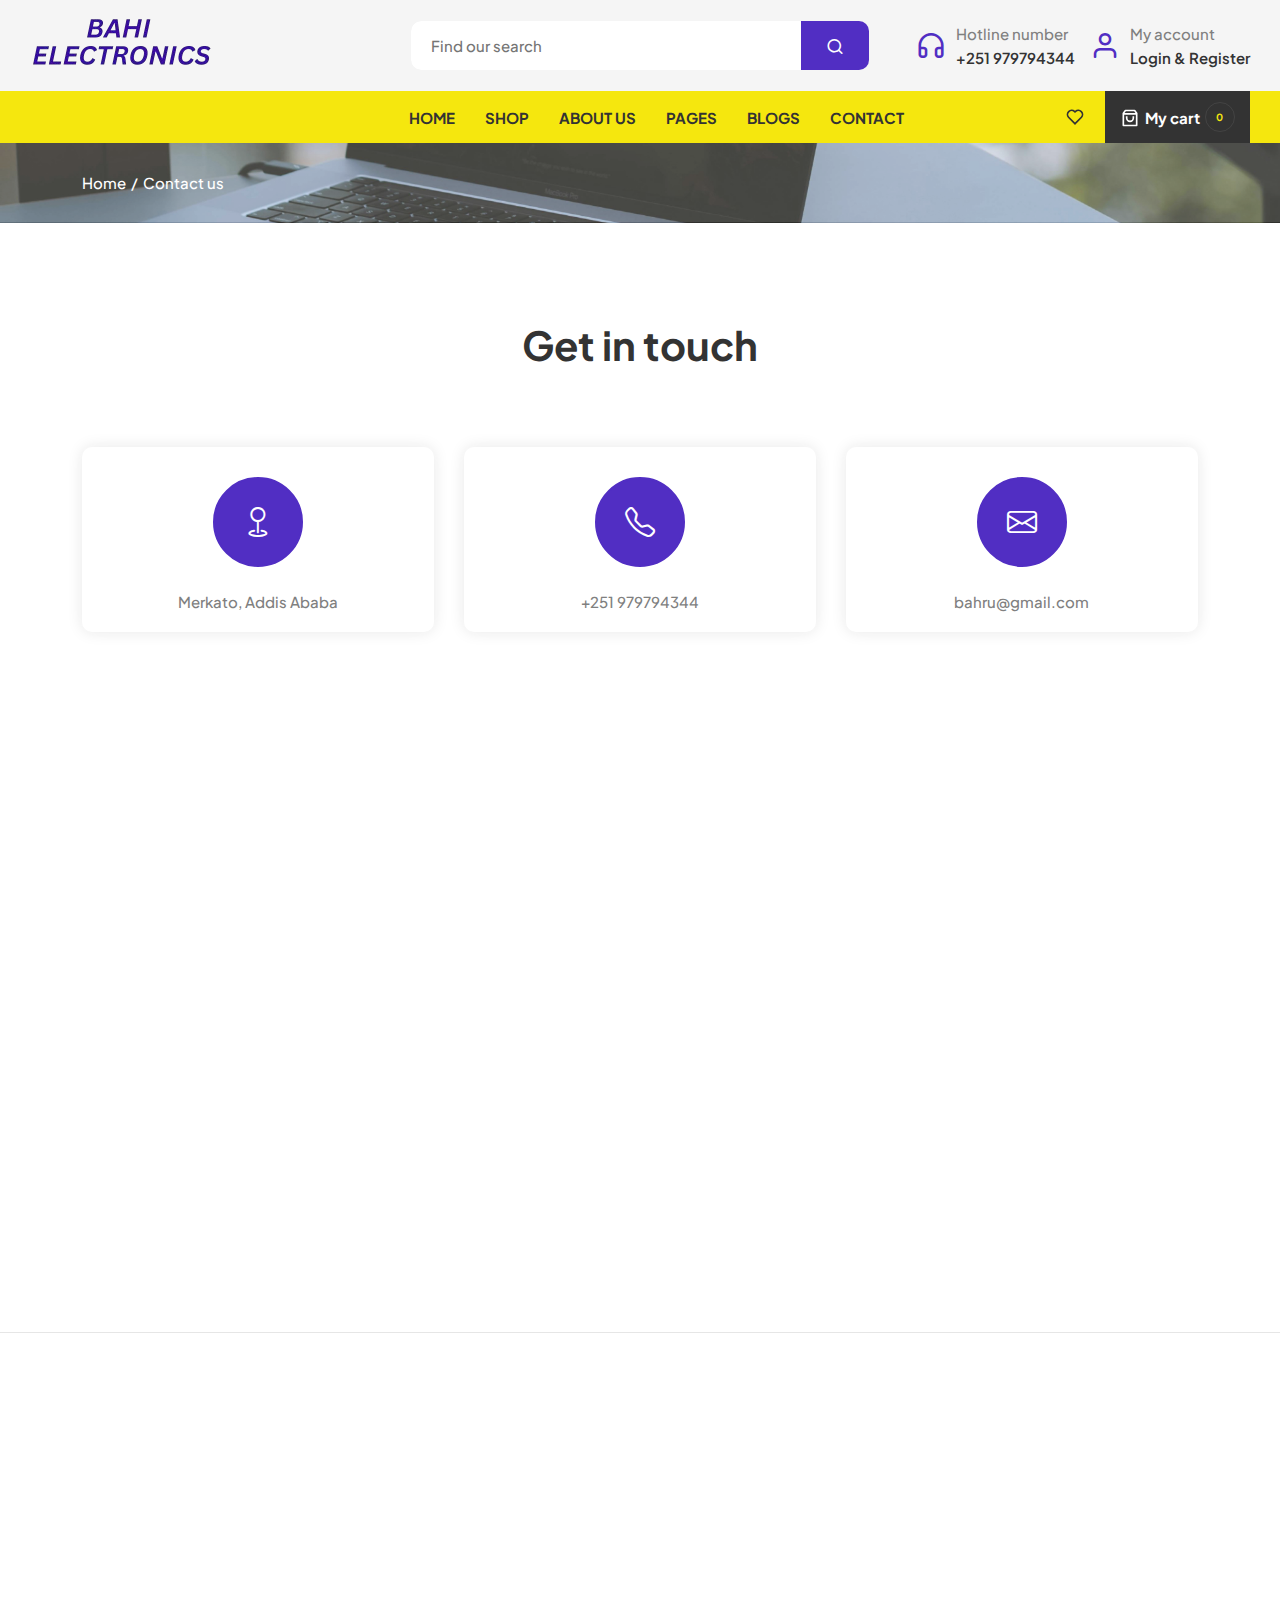
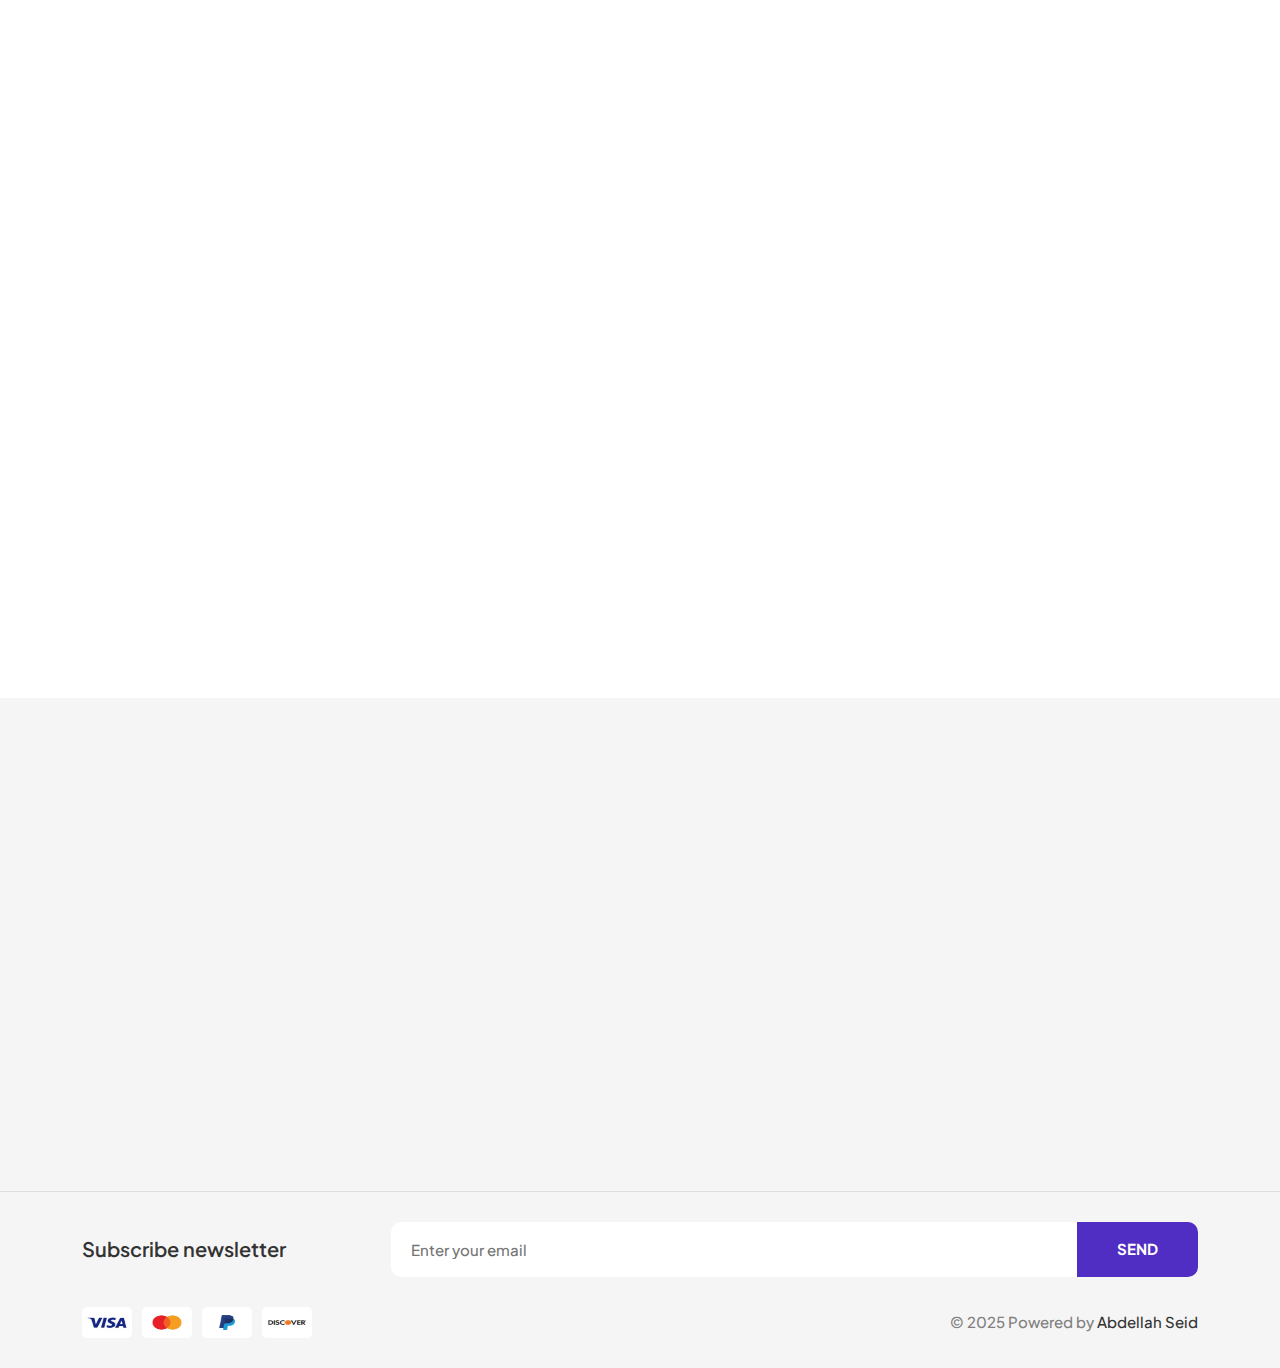
<file: contact-us.html>
<!DOCTYPE html>
<html lang="en">
    
<head>
        <meta charset="utf-8">
        <meta name="description" content="A best stylish, creative, modern responsive template for different eCommerce business or industries." />
        <meta name="keywords" content="food template, bakery products, html, eCommerce html template,plants, organic food, restaurant, live tree, responsive, pizza, burger, furniture, mobile, watches, electronics, computers accessories, toys, jewellery, restaurant accessories" />
        <meta name="author" content="spacingtech_webify">
        <meta name="viewport" content="width=device-width, initial-scale=1">
        <!-- title -->
        <title>Bahi Electronics - Contact</title>
        <!-- favicon -->
        <link rel="icon" type="image/x-icon" href="img/favicon/favicon.png">
        <!-- bootstrap css -->
        <link rel="stylesheet" type="text/css" href="css/bootstrap.min.css">
        <link rel="stylesheet" type="text/css" href="css/bootstrap-icons.css">
        <!-- magnific-popup css -->
        <link rel="stylesheet" type="text/css" href="css/magnific-popup.css">
        <!-- fontawesome css -->
        <link rel="stylesheet" type="text/css" href="css/all.min.css">
        <!--fether css -->
        <link rel="stylesheet" type="text/css" href="css/feather.css">
        <!-- animate css -->
        <link rel="stylesheet" type="text/css" href="css/animate.min.css">
        <!-- owl-carousel css -->
        <link rel="stylesheet" type="text/css" href="css/owl.carousel.min.css">
        <link rel="stylesheet" type="text/css" href="css/owl.theme.default.min.css">
        <!-- swiper css -->
        <link rel="stylesheet" type="text/css" href="css/swiper-bundle.min.css">
        <!-- slick slider css -->
        <link rel="stylesheet" type="text/css" href="css/slick.css">
        <!-- collection css -->
        <link rel="stylesheet" type="text/css" href="css/collection.css">
        <!-- blog css -->
        <link rel="stylesheet" type="text/css" href="css/blog.css">
        <!-- other-pages css -->
        <link rel="stylesheet" type="text/css" href= "css/other-pages.css">
        <!-- product-page css -->
        <link rel="stylesheet" type="text/css" href="css/product-page.css">
        <!-- style css -->
        <link rel="stylesheet" type="text/css" href="css/style.css">
    </head>
    <body>
        <!-- notification-bar start -->
       
        <!-- notification-bar end -->
        <!-- header start -->
        <header class="main-header" id="stickyheader">
            <div class="header-top-area">
                <div class="container-fluid">
                    <div class="row">
                        <div class="col">
                            <div class="header-area">
                                <div class="header-element header-toggle">
                                    <div class="header-icon-block">
                                        <ul class="shop-element">
                                            <li class="side-wrap toggler-wrap">
                                                <div class="toggler-wrapper">
                                                    <button class="toggler-btn">
                                                    <span class="toggler-icon"><svg viewBox="0 0 24 24" width="24" height="24" stroke="currentColor" stroke-width="2" fill="none" stroke-linecap="round" stroke-linejoin="round" class="css-i6dzq1"><line x1="3" y1="12" x2="21" y2="12"></line><line x1="3" y1="6" x2="21" y2="6"></line><line x1="3" y1="18" x2="21" y2="18"></line></svg></span>
                                                    </button>
                                                </div>
                                            </li>
                                        </ul>
                                    </div>
                                </div>
                                <div class="header-element header-logo">
                                    <div class="header-theme-logo">
                                        <a href="index.html" class="theme-logo">
                                           <img src="Bahru images/Bahi_Electronics_canva-removebg-preview.png" class="img-fluid" alt="logo">
                                        </a>
                                    </div>
                                </div>
                                <div class="header-element header-search">
                                    <div class="search-crap">
                                        <div class="search-content">
                                            <div class="search-box">
                                                <form action="https://spacingtech.com/html/electon/electon/search.html" method="get" class="search-bar">
                                                    <div class="form-search">
                                                        <input type="search" name="q" placeholder="Find our search" class="search-input">
                                                        <button type="submit" class="search-btn"><i class="feather-search"></i></button>
                                                    </div>
                                                </form>
                                            </div>
                                        </div>
                                    </div>
                                </div>
                                <div class="header-element header-icon">
                                    <div class="header-icon-block">
                                        <ul class="shop-element">
                                            <li class="side-wrap search-wrap">
                                                <div class="search-wrapper">
                                                    <a href="#searchmodal" data-bs-toggle="modal">
                                                        <span class="search-icon"><svg xmlns="http://www.w3.org/2000/svg" width="1em" height="1em" viewBox="0 0 24 24"><path fill="currentColor" d="M11 2c4.968 0 9 4.032 9 9s-4.032 9-9 9s-9-4.032-9-9s4.032-9 9-9m0 16c3.867 0 7-3.133 7-7s-3.133-7-7-7s-7 3.133-7 7s3.133 7 7 7m8.485.071l2.829 2.828l-1.415 1.415l-2.828-2.829z"></path></svg></span>
                                                    </a>
                                                </div>
                                            </li>
                                        </ul>
                                    </div>
                                </div>
                                <div class="header-element header-details">
                                    <div class="header-icon-details">
                                        <ul class="details-ul">
                                            <li class="info-wrap info-headphones">
                                                <div class="info-wrapper">
                                                    <a href="index.html" class="icon"><i class="feather-headphones"></i></a>
                                                    <div class="info-text">
                                                        <span class="label">Hotline number</span>
                                                        <a href="tel:+251 979794344" class="info-link">+251 979794344</a>
                                                    </div>
                                                </div>
                                            </li>
                                            <li class="info-wrap info-Login">
                                                <div class="info-wrapper">
                                                    <a href="index.html" class="icon"><i class="feather-user"></i></a>
                                                    <div class="info-text">
                                                        <span class="label">My account</span>
                                                        <a href="login-account.html" class="info-link">Login & Register</a>
                                                    </div>
                                                </div>
                                            </li>
                                        </ul>
                                    </div>
                                </div>
                            </div>
                        </div>
                    </div>
                </div>
            </div>
            <!-- header-bottam start -->
            <div class="header-bottom-area">
                <div class="container-fluid">
                    <div class="row">
                        <div class="col">
                            <div class="main-block">
                                <div class="side-wrap header-support">
                                    
                                </div>
                                <div class="side-wrap header-menu">
                                    <div class="mainmenu-content">
                                        <div class="main-wrap">
                                            <ul class="main-menu">
                                               <li class="menu-link">
                                                    <a href="index.html" class="link-title">
                                                        <span class="sp-link-title">Home</span>
                                                        <span class="menu-arrow"><i class="fa fa-angle-down"></i></span>
                                                    </a>
                                                </li>
                                                <li class="menu-link">
                                                    <a href="collection.html" class="link-title">
                                                        <span class="sp-link-title">Shop</span>
                                                        <span class="menu-arrow"><i class="fa fa-angle-down"></i></span>
                                                    </a>
                                                </li>
                                                <li class="menu-link">
                                                    <a href="about-us.html" class="link-title">
                                                        <span class="sp-link-title">About us</span>
                                                        <span class="menu-arrow"><i class="fa fa-angle-down"></i></span>
                                                    </a>
                                                </li>
                                                <li class="menu-link">
                                                    <a href="about-us.html" class="link-title">
                                                        <span class="sp-link-title">Pages</span>
                                                        <span class="menu-arrow"><i class="fa fa-angle-down"></i></span>
                                                    </a>
                                                    <div class="menu-dropdown menu-sub collapse" id="page">
                                                        <ul class="ul">
                                                        
                                                            <li class="menusub-li">
                                                                <a href="faq.html" class="menusub-title">
                                                                    <span class="sp-link-title">Faq's</span>
                                                                </a>
                                                            </li>
                                                            <li class="menusub-li">
                                                                <a href="404.html" class="menusub-title">
                                                                    <span class="sp-link-title">Terms and policy</span>
                                                                </a>
                                                            </li>
                                                            
                                                            
                                                        </ul>
                                                    </div>
                                                </li>
                                                
                                                <li class="menu-link">
                                                    <a href="javascript:void(0)" class="link-title">
                                                        <span class="sp-link-title">Blogs</span>
                                                        <span class="menu-arrow"><i class="fa fa-angle-down"></i></span>
                                                    </a>
                                                </li>
                                                <li class="menu-link">
                                                    <a href="contact-us.html" class="link-title">
                                                        <span class="sp-link-title">Contact </span>
                                                        <span class="menu-arrow"><i class="fa fa-angle-down"></i></span>
                                                    </a>
                                                </li>
                                                
                                                
                                            </ul>
                                        </div>
                                    </div>
                                </div>
                                <div class="side-wrap header-icon">
                                    <div class="header-icon-block">
                                        <ul class="shop-element">
                                            <li class="side-wrap toggler-wrap">
                                                <div class="toggler-wrapper">
                                                    <button class="toggler-btn">
                                                    <span class="toggler-icon"><svg viewBox="0 0 24 24" width="24" height="24" stroke="currentColor" stroke-width="2" fill="none" stroke-linecap="round" stroke-linejoin="round" class="css-i6dzq1"><line x1="3" y1="12" x2="21" y2="12"></line><line x1="3" y1="6" x2="21" y2="6"></line><line x1="3" y1="18" x2="21" y2="18"></line></svg></span>
                                                    </button>
                                                </div>
                                            </li>
                                            <li class="side-wrap search-wrap">
                                                <div class="search-wrapper">
                                                    <a href="#searchmodal" data-bs-toggle="modal">
                                                        <span class="search-icon"><svg xmlns="http://www.w3.org/2000/svg" width="1em" height="1em" viewBox="0 0 24 24"><path fill="currentColor" d="M11 2c4.968 0 9 4.032 9 9s-4.032 9-9 9s-9-4.032-9-9s4.032-9 9-9m0 16c3.867 0 7-3.133 7-7s-3.133-7-7-7s-7 3.133-7 7s3.133 7 7 7m8.485.071l2.829 2.828l-1.415 1.415l-2.828-2.829z"></path></svg></span>
                                                    </a>
                                                </div>
                                            </li>
                                            <li class="side-wrap user-wrap">
                                                <div class="user-wrapper">
                                                    <a href="#store-account" class="collapsed" data-bs-toggle="collapse" aria-expanded="false">
                                                        <span class="user-icon"><svg xmlns="http://www.w3.org/2000/svg" width="1em" height="1em" viewBox="0 0 24 24"><path fill="currentColor" d="M20 22h-2v-2a3 3 0 0 0-3-3H9a3 3 0 0 0-3 3v2H4v-2a5 5 0 0 1 5-5h6a5 5 0 0 1 5 5zm-8-9a6 6 0 1 1 0-12a6 6 0 0 1 0 12m0-2a4 4 0 1 0 0-8a4 4 0 0 0 0 8"></path></svg></span>
                                                        <span class="user-title">Login</span>
                                                    </a>
                                                    <div class="user-drower collapse" id="store-account">
                                                        <a href="login-account.html">Login</a>
                                                        <a href="create-account.html">Register</a>
                                                    </div>
                                                </div>
                                            </li>
                                            <li class="side-wrap wishlist-wrap">
                                                <div class="wishlist-wrapper">
                                                    <a href="#">
                                                        <span class="wishlist-icon-count">
                                                            <span class="wishlist-icon"><svg xmlns="http://www.w3.org/2000/svg" width="1em" height="1em" viewBox="0 0 24 24"><path fill="currentColor" d="M12.001 4.529a5.998 5.998 0 0 1 8.242.228a6 6 0 0 1 .236 8.236l-8.48 8.492l-8.478-8.492a6 6 0 0 1 8.48-8.464m6.826 1.641a3.998 3.998 0 0 0-5.49-.153l-1.335 1.198l-1.336-1.197a4 4 0 0 0-5.686 5.605L12 18.654l7.02-7.03a4 4 0 0 0-.193-5.454"></path></svg></span>
                                                        </span>
                                                        <span class="wishlist-title">My wishlist</span>
                                                    </a>
                                                </div>
                                            </li>
                                            <li class="side-wrap cart-wrap">
                                                <div class="cart-wrapper">
                                                    <div class="shopping-cart">
                                                        <a class="add-to-cart" href="#">
                                                            <span class="icon"><svg xmlns="http://www.w3.org/2000/svg" width="1em" height="1em" viewBox="0 0 24 24"><path fill="currentColor" d="M6.505 2h11a1 1 0 0 1 .8.4l2.7 3.6v15a1 1 0 0 1-1 1h-16a1 1 0 0 1-1-1V6l2.7-3.6a1 1 0 0 1 .8-.4m12.5 6h-14v12h14zm-.5-2l-1.5-2h-10l-1.5 2zm-9.5 4v2a3 3 0 1 0 6 0v-2h2v2a5 5 0 0 1-10 0v-2z"></path></svg></span>
                                                            <span class="cart-title text">My cart</span>
                                                            <span class="bigcounter">0</span>
                                                        </a>
                                                    </div>
                                                </div>
                                            </li>
                                        </ul>
                                    </div>
                                </div>
                            </div>
                        </div>
                    </div>
                </div>
            </div>
        </header>
        <!-- header end -->
        <!-- main section start-->
        <main>
            <!-- breadcrumb start -->
            <section class="breadcrumb-area">
                <div class="container">
                    <div class="col">
                        <div class="row">
                            <div class="breadcrumb-index">
                                <!-- breadcrumb-list start -->
                                <ul class="breadcrumb-ul">
                                    <li class="breadcrumb-li">
                                        <a class="breadcrumb-link" href="index.html">Home</a>
                                    </li>
                                    <li class="breadcrumb-li">
                                        <span class="breadcrumb-text">Contact us</span>
                                    </li>
                                </ul>
                                <!-- breadcrumb-list end -->
                            </div>
                        </div>
                    </div>
                </div>
            </section>
            <!-- breadcrumb end -->
            <!-- get-info-area start -->
            <section class="get-info-area section-ptb">
                <div class="container">
                    <div class="row">
                        <div class="col">
                            <div class="about-content">
                                <!-- about title start -->
                                <div class="section-capture">
                                    <div class="section-title">
                                        <h2 data-animate="animate__fadeInUp"><span>Get in touch</span></h2>
                                    </div>
                                </div>
                                <!-- about title end -->
                                <!-- contact-detail start -->
                                <div class="get-info contact-detail">
                                    <ul class="get-info-ul">
                                        <li class="get-info-li" data-animate="animate__fadeInUp">
                                            <span class="get-icon"><i class="bi bi-geo"></i></span>
                                            <span class="get-add contact-block">
                                                <span>Merkato, Addis Ababa</span>
                                            </span>
                                        </li>
                                        <li class="get-info-li" data-animate="animate__fadeInUp">
                                            <span class="get-icon"><i class="bi bi-telephone"></i></span>
                                            <div class="contact-block">
                                                <a href="tel:+251 979794344" class="get-add">+251 979794344</a>
                                            </div>
                                        </li>
                                        <li class="get-info-li" data-animate="animate__fadeInUp">
                                            <span class="get-icon"><i class="bi bi-envelope"></i></span>
                                            <div class="contact-block">
                                                <a href="mailto:bahru@gmail.com" class="get-add">bahru@gmail.com</a>
                                            </div>
                                        </li>
                                    </ul>
                                </div>
                                <!-- contact-detail end -->
                            </div>
                        </div>
                    </div>
                </div>
            </section>
            <!-- get-info-area end -->
            <!-- google-map  start -->
            <section class="google-map section-pb">
                <div class="container">
                    <div class="row">
                        <div class="col">
                            <div class="map-wrap">
                                <div class="map-wrapper" data-animate="animate__fadeInUp">
                                    <div class="map-info" id="map">
                                        <iframe src="https://www.google.com/maps/embed?pb=!1m18!1m12!1m3!1d4673.996317578026!2d38.73234342620079!3d9.034781425289342!2m3!1f0!2f0!3f0!3m2!1i1024!2i768!4f13.1!3m3!1m2!1s0x164b8500660b1801%3A0x4089551e12aa23ed!2zTWVya2F0byBhZGFyYXNoaSjhiJjhiK3hiqvhibYg4Yqg4Yuz4Yir4Yi9KQ!5e1!3m2!1sen!2set!4v1736838638036!5m2!1sen!2set" width="600" height="450" style="border:0;" allowfullscreen="" loading="lazy" referrerpolicy="no-referrer-when-downgrade"></iframe>

                                    </div>
                                </div>
                            </div>
                        </div>
                    </div>
                </div>
            </section>
            <!-- google-map  end -->
            <!-- drop-detail  start -->
            <section class="drop-detail section-ptb">
                <div class="container">
                    <div class="row">
                        <div class="col">
                            <!-- contact us title start -->
                            <div class="section-capture">
                                <div class="section-title">
                                    <h2 data-animate="animate__fadeInUp"><span>Drop us message</span></h2>
                                </div>
                            </div>
                            <!-- contact us title end -->
                            <!-- contact us from start -->
                            <div class="form-warp contact-detail">
                                <div class="contact-form-list">
                                    <form method="post">
                                        <ul class="form-fill">
                                            <li class="form-fill-li Name" data-animate="animate__fadeInUp">
                                                <label>Name</label>
                                                <input type="text" name="q" autocomplete="name" placeholder="Name">
                                            </li>
                                            <li class="form-fill-li Email" data-animate="animate__fadeInUp">
                                                <label>Email address</label>
                                                <input type="email" name="q" autocomplete="email" placeholder="Email address">
                                            </li>
                                            <li class="form-fill-li Phone number" data-animate="animate__fadeInUp">
                                                <label>Phone number</label>
                                                <input type="tel" name="q" placeholder="Phone number">
                                            </li>
                                            <li class="form-fill-li Message" data-animate="animate__fadeInUp">
                                                <label>Message</label>
                                                <textarea rows="10" placeholder="Message" class="custom-textarea"></textarea>
                                            </li>
                                        </ul>
                                        <div class="contact-submit" data-animate="animate__fadeInUp">
                                            <button type="submit" class="btn btn-style2">
                                            <span>Send</span>
                                            </button>
                                        </div>
                                    </form>
                                </div>
                            </div>
                            <!-- contact us from start -->
                        </div>
                    </div>
                </div>
            </section>
            <!-- drop-detail  end  -->
        </main>
        <!-- main section end-->
        <!-- footer start -->
         <section class="footer-area section-ptb">
            <div class="container">
                <div class="row">
                    <div class="col">
                        <div class="footer-list">
                            <ul class="footer-ul">
                                <li class="footer-li footer-logo" data-animate="animate__fadeInUp">
                                    <div class="footer-content">
                                        <a href="index.html" class="theme-logo">
                                            <img src="Bahru images/Bahi_Electronics_canva-removebg-preview.png" class="img-fluid" alt="footer-logo">
                                        </a>
                                        <ul class="ftcontact-ul">
                                            <li class="ftcontact-li">
                                                <div class="footer-desc">
                                                    <p class="desc">Your trusted destination for innovative, affordable, and high-quality electronic solutions. </p>
                                                </div>
                                            </li>
                                        </ul>
                                        <div class="app-code">
                                            <h6 class="ftlist-title">Download for app</h6>
                                            <div class="code-1">
                                                <a href="index.html" class="image">
                                                    <img src="img/footer/home-footer1.jpg" class="img-fluid desk-img" alt="gp-icon-01">
                                                </a>
                                                <a href="index.html" class="image">
                                                    <img src="img/footer/home-footer2.jpg" class="img-fluid desk-img" alt="as-icon-02">
                                                </a>
                                            </div>
                                        </div>
                                    </div>
                                </li>
                                <li class="footer-li" data-animate="animate__fadeInUp">
                                    <ul class="ftlist-ul">
                                        <li class="ftlist-li">
                                            <h6 class="ftlist-title">Help with</h6>
                                            <a href="#footer-help" class="ftlist-title" data-bs-toggle="collapse" aria-expanded="false">
                                                <span>Help with</span>
                                                <span><i class="fa-solid fa-plus"></i></span>
                                            </a>
                                            <ul class="ftlink-ul collapse" id="footer-help">
                                                <li class="ftlink-li">
                                                    <a href="contact-us.html">Contact us</a>
                                                </li>
                                                <li class="ftlink-li">
                                                    <a href="404.html">Terms & conditions</a>
                                                </li>
                                                <li class="ftlink-li">
                                                    <a href="404.html">Track your order</a>
                                                </li>
                                                <li class="ftlink-li">
                                                    <a href="404.html">Our guarantee </a>
                                                </li>
                                                <li class="ftlink-li">
                                                    <a href="404.html">Guide des tailles</a>
                                                </li>
                                            </ul>
                                        </li>
                                    </ul>
                                </li>
                                <li class="footer-li" data-animate="animate__fadeInUp">
                                    <ul class="ftlist-ul">
                                        <li class="ftlist-li">
                                            <h6 class="ftlist-title">Information</h6>
                                            <a href="#footer-information" class="ftlist-title" data-bs-toggle="collapse" aria-expanded="false">
                                                <span>Information</span>
                                                <span><i class="fa-solid fa-plus"></i></span>
                                            </a>
                                            <ul class="ftlink-ul collapse" id="footer-information">
                                                <li class="ftlink-li">
                                                    <a href="about-us.html">About story</a>
                                                </li>
                                                <li class="ftlink-li">
                                                    <a href="404.html">Privacy policy</a>
                                                </li>
                                                <li class="ftlink-li">
                                                    <a href="404.html">Return policy</a>
                                                </li>
                                                <li class="ftlink-li">
                                                    <a href="404.html">Payment policy</a>
                                                </li>
                                                <li class="ftlink-li">
                                                    <a href="404.html">We our brand</a>
                                                </li>
                                            </ul>
                                        </li>
                                    </ul>
                                </li>
                                <li class="footer-li" data-animate="animate__fadeInUp">
                                    <ul class="ftlist-ul">
                                        <li class="ftlist-li">
                                            <h6 class="ftlist-title">Top category</h6>
                                            <a href="#footer-category" class="ftlist-title" data-bs-toggle="collapse" aria-expanded="false">
                                                <span>Top category</span>
                                                <span><i class="fa-solid fa-plus"></i></span>
                                            </a>
                                            <ul class="ftlink-ul collapse" id="footer-category">
                                                <li class="ftlink-li">
                                                    <a href="404.html">Wireless headphone</a>
                                                </li>
                                                <li class="ftlink-li">
                                                    <a href="404.html">Bluetooth speakers</a>
                                                </li>
                                                <li class="ftlink-li">
                                                    <a href="404.html">Portable devices</a>
                                                </li>
                                                <li class="ftlink-li">
                                                    <a href="404.html">Monio live camera</a>
                                                </li>
                                                <li class="ftlink-li">
                                                    <a href="404.html">Movie projector T6</a>
                                                </li>
                                            </ul>
                                        </li>
                                    </ul>
                                </li>
                                <li class="footer-li footer-contact" data-animate="animate__fadeInUp">
                                    <ul class="ftlist-ul">
                                        <li class="ftlist-li">
                                            <h6 class="ftlist-title">Contact info</h6>
                                            <a href="#footer-Contact" class="ftlist-title" data-bs-toggle="collapse" aria-expanded="false">
                                                <span>Contact info</span>
                                                <span><i class="fa-solid fa-plus"></i></span>
                                            </a>
                                            <ul class="ftcontact-ul collapse" id="footer-Contact">
                                                <li class="ftcontact-li">
                                                    <div class="ft-contact-add">
                                                        <a href="#" class="ft-contact-address">Phone: +251 979794344 </a>
                                                    </div>
                                                </li>
                                                <li class="ftcontact-li">
                                                    <div class="ft-contact-add">
                                                        <a href="mail:bahruamino@gmail.com" class="ft-contact-address">Email: bahru@gmail.com</a>
                                                    </div>
                                                </li>
                                                <li class="ftcontact-li">
                                                    <div class="ft-contact-add">
                                                        <p class="ft-contact-text">Merkato, Addis Ababa</p>
                                                    </div>
                                                </li>
                                                <!-- <li class="ftcontact-li">
                                                    <div class="ft-contact-add">
                                                        <p class="ft-contact-text">orchard view, london, UK</p>
                                                    </div>
                                                </li> -->
                                            </ul>
                                        </li>
                                    </ul>
                                </li>
                            </ul>
                        </div>
                    </div>
                </div>
            </div>
        </section>
        <!-- footer end -->
        <!-- footer-copyright start -->
        <footer class="ft-copyright-area bt">
            <div class="container">
                <div class="row">
                    <div class="col">
                        <div class="ft-copyright">
                            <ul class="ft-copryright-ul">
                                <li class="ft-copryright-li ft-payment">
                                    <ul class="payment-icon">
                                        <li>
                                            <a href="index.html">
                                                <img src="img/payment/pay-1.jpg" class="img-fluid" alt="pay-1">
                                            </a>
                                        </li>
                                        <li>
                                            <a href="index.html">
                                                <img src="img/payment/pay-2.jpg" class="img-fluid" alt="pay-2">
                                            </a>
                                        </li>
                                        <li>
                                            <a href="index.html">
                                                <img src="img/payment/pay-3.jpg" class="img-fluid" alt="pay-3">
                                            </a>
                                        </li>
                                        <li>
                                            <a href="index.html">
                                                <img src="img/payment/pay-4.jpg" class="img-fluid" alt="pay-4">
                                            </a>
                                        </li>
                                    </ul>
                                </li>
                                <li class="ft-copryright-li news-letter">
                                    <div class="news-block">
                                        <div class="section-title">
                                          <h2>Subscribe newsletter</h2>
                                        </div>  
                                        <form method="post" id="contact_form" accept-charset="UTF-8" class="contact-form">
                                            <input type="hidden" name="form_type" value="customer">
                                            <input type="hidden" name="utf8" value="✓">
                                            <input type="hidden" name="contact[tags]" value="newsletter">
                                            <div class="subscribe-block">
                                                <input type="email" name="contact[email]" class="email mail" id="E-mail" value="" placeholder="Enter your email" autocapitalize="off">
                                                <div class="email-submit">
                                                    <button type="submit" class="btn btn-style2">Send</button>
                                                </div>
                                            </div>
                                        </form>
                                    </div>
                                </li>
                                <li class="ft-copryright-li ft-copyright-text">
                                    <p>
                                        <span>© 2025 Powered by <a href="https://abdellahseid.netlify.app/" target="_blank">Abdellah Seid</a></span>
                                    </p>
                                </li>
                            </ul>
                        </div>
                    </div>
                </div>
            </div>
        </footer>
        <!-- footer-copyright end -->
        <!-- vega-mobile start -->
        <div class="mobile-vega">
            <div class="vega-menu-area">
                <div class="mobile-vega-menu" id="mobile-vega-menu">
                    <div class="vega-close">
                        <button class="vega-close-btn">
                        <span class="vega-close-icon"><svg viewBox="0 0 24 24" width="24" height="24" stroke="currentColor" stroke-width="2" fill="none" stroke-linecap="round" stroke-linejoin="round" class="css-i6dzq1"><line x1="18" y1="6" x2="6" y2="18"></line><line x1="6" y1="6" x2="18" y2="18"></line></svg></span>
                        </button>
                    </div>
                    <ul class="vega-menu">
                        <li class="menu-link">
                            <div class="link-title">
                                <a href="#mobile-vega-electronics" data-bs-toggle="collapse" class="sp-link-title">
                                    <span class="menu-img-icon">
                                        <img src="img/menu/cate-menu1.jpg" class="img-fluid" alt="cate-menu1">
                                        <span>Pen drivess</span>
                                    </span>
                                    <span class="menu-arrow"><i class="feather-plus"></i></span>
                                </a>
                            </div>
                            <div class="menu-dropdown product-menu collapse" id="mobile-vega-electronics">
                                <ul class="ul">
                                    <li class="productlink-li">
                                        <div class="productlink-title">
                                            <a href="#vega-sub1" data-bs-toggle="collapse" class="sp-link-title">
                                                <span>Shop page</span>
                                                <span class="menu-arrow"><i class="feather-plus"></i></span>
                                            </a>
                                        </div>
                                        <ul class="productsupmenu-dropdown collapse" id="vega-sub1">
                                            <li class="productsupmenu-li">
                                                <a href="collection-without.html" class="productsuplink-title">
                                                    <span class="sp-link-title">Collection</span>
                                                </a>
                                            </li>
                                            <li class="productsupmenu-li">
                                                <a href="collection.html" class="productsuplink-title">
                                                    <span class="sp-link-title">Collection left</span>
                                                </a>
                                            </li>
                                            <li class="productsupmenu-li">
                                                <a href="collection-right-2.html" class="productsuplink-title">
                                                    <span class="sp-link-title">Collection right</span>
                                                </a>
                                            </li>
                                            <li class="productsupmenu-li">
                                                <a href="collection-list-without.html" class="productsuplink-title">
                                                    <span class="sp-link-title">Collection list</span>
                                                </a>
                                            </li>
                                            <li class="productsupmenu-li">
                                                <a href="collection-list.html" class="productsuplink-title">
                                                    <span class="sp-link-title">Collection list lef</span>
                                                </a>
                                            </li>
                                            <li class="productsupmenu-li">
                                                <a href="#" class="productsuplink-title">
                                                    <span class="sp-link-title">Collection list right</span>
                                                </a>
                                            </li>
                                        </ul>
                                    </li>
                                    <li class="productlink-li">
                                        <div class="productlink-title">
                                            <a href="#vega-sub2" data-bs-toggle="collapse" class="sp-link-title">
                                                <span>Product page</span>
                                                <span class="menu-arrow"><i class="feather-plus"></i></span>
                                            </a>
                                        </div>
                                        <ul class="productsupmenu-dropdown collapse" id="vega-sub2">
                                            <li class="productsupmenu-li">
                                                <a href="product-template.html" class="productsuplink-title">
                                                    <span class="sp-link-title">Product layout</span>
                                                </a>
                                            </li>
                                            <li class="productsupmenu-li">
                                                <a href="product-template2.html" class="productsuplink-title">
                                                    <span class="sp-link-title">Product tab</span>
                                                </a>
                                            </li>
                                            <li class="productsupmenu-li">
                                                <a href="product-template3.html" class="productsuplink-title">
                                                    <span class="sp-link-title">Product advanc</span>
                                                </a>
                                            </li>
                                            <li class="productsupmenu-li">
                                                <a href="product-template4.html" class="productsuplink-title">
                                                    <span class="sp-link-title">Product advance</span>
                                                </a>
                                            </li>
                                            <li class="productsupmenu-li">
                                                <a href="product-template5.html" class="productsuplink-title">
                                                    <span class="sp-link-title">Product accordion</span>
                                                </a>
                                            </li>
                                            <li class="productsupmenu-li">
                                                <a href="product-template6.html" class="productsuplink-title">
                                                    <span class="sp-link-title">Product center</span>
                                                </a>
                                            </li>
                                            <li class="productsupmenu-li">
                                                <a href="product-template7.html" class="productsuplink-title">
                                                    <span class="sp-link-title">Product side</span>
                                                </a>
                                            </li>
                                        </ul>
                                    </li>
                                </ul>
                            </div>
                        </li>
                        <li class="menu-link">
                            <div class="link-title">
                                <a href="#vega-furniture" data-bs-toggle="collapse" class="sp-link-title">
                                    <span class="menu-img-icon">
                                        <img src="img/menu/cate-menu2.jpg" class="img-fluid" alt="cate-menu2">
                                        <span>Smart watch</span>
                                    </span>
                                </a>
                            </div>
                        </li>
                        <li class="menu-link">
                            <div class="link-title">
                                <a href="#mob-cosmetic" data-bs-toggle="collapse" class="sp-link-title">
                                    <span class="menu-img-icon">
                                        <img src="img/menu/cate-menu3.jpg" class="img-fluid" alt="cate-menu3">
                                        <span>Verse earphones</span>
                                    </span>
                                    <span class="menu-arrow"><i class="feather-plus"></i></span>
                                </a>
                            </div>
                            <div class="menu-dropdown product-menu collapse" id="mob-cosmetic">
                                <ul class="ul">
                                    <li class="productlink-li">
                                        <div class="productlink-title">
                                            <a href="#productsup-vega1" data-bs-toggle="collapse" class="sp-link-title">
                                                <span>Shop page</span>
                                                <span class="menu-arrow"><i class="feather-plus"></i></span>
                                            </a>
                                        </div>
                                        <ul class="productsupmenu-dropdown collapse" id="productsup-vega1">
                                            <li class="productsupmenu-li">
                                                <a href="collection-without.html" class="productsuplink-title">
                                                    <span class="sp-link-title">Collection</span>
                                                </a>
                                            </li>
                                            <li class="productsupmenu-li">
                                                <a href="collection.html" class="productsuplink-title">
                                                    <span class="sp-link-title">Collection left</span>
                                                </a>
                                            </li>
                                            <li class="productsupmenu-li">
                                                <a href="collection-right-2.html" class="productsuplink-title">
                                                    <span class="sp-link-title">Collection right</span>
                                                </a>
                                            </li>
                                            <li class="productsupmenu-li">
                                                <a href="collection-list-without.html" class="productsuplink-title">
                                                    <span class="sp-link-title">Collection list</span>
                                                </a>
                                            </li>
                                            <li class="productsupmenu-li">
                                                <a href="collection-list.html" class="productsuplink-title">
                                                    <span class="sp-link-title">Collection list lef</span>
                                                </a>
                                            </li>
                                            <li class="productsupmenu-li">
                                                <a href="#" class="productsuplink-title">
                                                    <span class="sp-link-title">Collection list right</span>
                                                </a>
                                            </li>
                                        </ul>
                                    </li>
                                    <li class="productlink-li">
                                        <div class="productlink-title">
                                            <a href="#productsup-vega2" data-bs-toggle="collapse" class="sp-link-title">
                                                <span>Product page</span>
                                                <span class="menu-arrow"><i class="feather-plus"></i></span>
                                            </a>
                                        </div>
                                        <ul class="productsupmenu-dropdown collapse" id="productsup-vega2">
                                            <li class="productsupmenu-li">
                                                <a href="product-template.html" class="productsuplink-title">
                                                    <span class="sp-link-title">Product layout</span>
                                                </a>
                                            </li>
                                            <li class="productsupmenu-li">
                                                <a href="product-template2.html" class="productsuplink-title">
                                                    <span class="sp-link-title">Product tab</span>
                                                </a>
                                            </li>
                                            <li class="productsupmenu-li">
                                                <a href="product-template3.html" class="productsuplink-title">
                                                    <span class="sp-link-title">Product advanc</span>
                                                </a>
                                            </li>
                                            <li class="productsupmenu-li">
                                                <a href="product-template4.html" class="productsuplink-title">
                                                    <span class="sp-link-title">Product advance</span>
                                                </a>
                                            </li>
                                            <li class="productsupmenu-li">
                                                <a href="product-template5.html" class="productsuplink-title">
                                                    <span class="sp-link-title">Product accordion</span>
                                                </a>
                                            </li>
                                            <li class="productsupmenu-li">
                                                <a href="product-template6.html" class="productsuplink-title">
                                                    <span class="sp-link-title">Product center</span>
                                                </a>
                                            </li>
                                            <li class="productsupmenu-li">
                                                <a href="product-template7.html" class="productsuplink-title">
                                                    <span class="sp-link-title">Product side</span>
                                                </a>
                                            </li>
                                        </ul>
                                    </li>
                                </ul>
                            </div>
                        </li>
                        <li class="menu-link">
                            <div class="link-title">
                                <a href="collection.html" class="sp-link-title">
                                    <span class="menu-img-icon">
                                        <img src="img/menu/cate-menu4.jpg" class="img-fluid" alt="cate-menu4">
                                        <span>Wifro camera</span>
                                    </span>
                                </a>
                            </div>
                        </li>
                        <li class="menu-link">
                            <div class="link-title">
                                <a href="collection.html" class="sp-link-title">
                                    <span class="menu-img-icon">
                                        <img src="img/menu/cate-menu5.jpg" class="img-fluid" alt="cate-menu5">
                                        <span>Bluetooth earbuds</span>
                                    </span>
                                </a>
                            </div>
                        </li>
                        <li class="menu-link">
                            <div class="link-title">
                                <a href="collection.html" class="sp-link-title">
                                    <span class="menu-img-icon">
                                        <img src="img/menu/cate-menu6.jpg" class="img-fluid" alt="cate-menu6">
                                        <span>Projector leptop</span>
                                    </span>
                                </a>
                            </div>
                        </li>
                        <li class="menu-link">
                            <div class="link-title">
                                <a href="collection.html" class="sp-link-title">
                                    <span class="menu-img-icon">
                                        <img src="img/menu/cate-menu7.jpg" class="img-fluid" alt="cate-menu7">
                                        <span>Wireless mouse</span>
                                    </span>
                                </a>
                            </div>
                        </li>
                    </ul>
                </div>
            </div>
        </div>
        <!-- vega-mobile end -->
        <!-- mobile-menu start -->
        <div class="mobile-menu" id="mobile-menu">
            <div class="mobile-contents">
                <div class="menu-close">
                    <button class="menu-close-btn">
                    <span class="menu-close-icon"><svg viewBox="0 0 24 24" width="24" height="24" stroke="currentColor" stroke-width="2" fill="none" stroke-linecap="round" stroke-linejoin="round" class="css-i6dzq1"><line x1="18" y1="6" x2="6" y2="18"></line><line x1="6" y1="6" x2="18" y2="18"></line></svg></span>
                    </button>
                </div>
                <div class="mobilemenu-content">
                    <div class="main-wrap">
                        <ul class="main-menu">
                           <li class="menu-link">
                                <a href="index.html" class="link-title">
                                    <span class="sp-link-title">Home</span>
                                </a>
                            </li>
                            <li class="menu-link">
                                <a href="collection.html" class="link-title">
                                    <span class="sp-link-title">Shop</span>
                                </a>
                            </li>
                            <li class="menu-link">
                                <a href="about-us.html" class="link-title">
                                    <span class="sp-link-title">About Us </span>
                                </a>
                            </li>
                            <li class="menu-link">
                                <a href="#menu-blog" class="link-title" data-bs-toggle="collapse" aria-expanded="false">
                                    <span class="sp-link-title">Pages</span>
                                    <span class="menu-arrow"><i class="fa-solid fa-angle-down"></i></span>
                                </a>
                                <div class="menu-dropdown menu-single collapse" id="menu-blog">
                                    <ul class="ul">
                                        <li class="menusingle-li">
                                            <a href="faq.html" class="menusingle-title">
                                                <span class="sp-link-title">FAQs</span>
                                            </a>
                                        </li>
                                        <li class="menusingle-li">
                                            <a href="404.html" class="menusingle-title">
                                                <span class="sp-link-title">Terms and Policy</span>
                                            </a>
                                        </li>
                                     
                                        
                                    </ul>
                                </div>
                                <li class="menu-link">
                                    <a href="javascript:void(0)" class="link-title">
                                       <span class="sp-link-title">Blogs</span>
                                     </a>
                                </li>
                            </li>
                            <li class="menu-link">
                                <a href="contact-us.html" class="link-title">
                                    <span class="sp-link-title">Contact us</span>
                                </a>
                            </li>
                           
                        </ul>
                    </div>
                    <div class="mobile-social">
                        <div class="mob-wrap mob-social">
                            <ul class="social-icon">
                                <!-- facebook-icon start -->
                                <li>
                                    <a href="https://www.facebook.com/">
                                        <span class="icon-social facebook"><svg xmlns="http://www.w3.org/2000/svg" viewBox="0 0 320 512"><path d="M279.14 288l14.22-92.66h-88.91v-60.13c0-25.35 12.42-50.06 52.24-50.06h40.42V6.26S260.43 0 225.36 0c-73.22 0-121.08 44.38-121.08 124.72v70.62H22.89V288h81.39v224h100.17V288z"></path></svg></span>
                                        <span>9K Followers</span>
                                    </a>
                                </li>
                                <!-- facebook-icon end -->
                                <!-- insta-icon start -->
                                <li>
                                    <a href="https://in.instagram.com/">
                                        <span class="icon-social pinterest"><svg xmlns="http://www.w3.org/2000/svg" viewBox="0 0 448 512"><path d="M224.1 141c-63.6 0-114.9 51.3-114.9 114.9s51.3 114.9 114.9 114.9S339 319.5 339 255.9 287.7 141 224.1 141zm0 189.6c-41.1 0-74.7-33.5-74.7-74.7s33.5-74.7 74.7-74.7 74.7 33.5 74.7 74.7-33.6 74.7-74.7 74.7zm146.4-194.3c0 14.9-12 26.8-26.8 26.8-14.9 0-26.8-12-26.8-26.8s12-26.8 26.8-26.8 26.8 12 26.8 26.8zm76.1 27.2c-1.7-35.9-9.9-67.7-36.2-93.9-26.2-26.2-58-34.4-93.9-36.2-37-2.1-147.9-2.1-184.9 0-35.8 1.7-67.6 9.9-93.9 36.1s-34.4 58-36.2 93.9c-2.1 37-2.1 147.9 0 184.9 1.7 35.9 9.9 67.7 36.2 93.9s58 34.4 93.9 36.2c37 2.1 147.9 2.1 184.9 0 35.9-1.7 67.7-9.9 93.9-36.2 26.2-26.2 34.4-58 36.2-93.9 2.1-37 2.1-147.8 0-184.8zM398.8 388c-7.8 19.6-22.9 34.7-42.6 42.6-29.5 11.7-99.5 9-132.1 9s-102.7 2.6-132.1-9c-19.6-7.8-34.7-22.9-42.6-42.6-11.7-29.5-9-99.5-9-132.1s-2.6-102.7 9-132.1c7.8-19.6 22.9-34.7 42.6-42.6 29.5-11.7 99.5-9 132.1-9s102.7-2.6 132.1 9c19.6 7.8 34.7 22.9 42.6 42.6 11.7 29.5 9 99.5 9 132.1s2.7 102.7-9 132.1z"></path></svg></span>
                                        <span>2K Followers</span>
                                    </a>
                                </li>
                                <!-- insta-icon end -->
                            </ul>
                        </div>
                    </div>
                </div>
            </div>
        </div>
        <!-- mobile-menu end -->
        <!-- search-modal start -->
        <div class="modal fade" id="searchmodal">
            <div class="modal-dialog">
                <div class="modal-content">
                    <div class="modal-body">
                        <div class="container">
                            <div class="row">
                                <div class="col">
                                    <div class="crap-search">
                                        <button type="button" class="pop-close" data-bs-dismiss="modal" aria-label="Close"><i class="feather-x"></i></button>
                                        <form action="https://spacingtech.com/search" method="get" class="search-bar" role="search">
                                            <div class="form-search">
                                                <input type="hidden" name="type" value="product">
                                                <input type="hidden" name="options[unavailable_products]" value="show">
                                                <input type="hidden" name="options[prefix]" value="last">
                                                <input type="search" name="q" value="" placeholder="Search product..." class="input-text" aria-label="Search our store" required="" autocomplete="off">
                                                <button class="search-btn" type="submit"><i class="feather-search"></i></button>
                                            </div>
                                        </form>
                                    </div>
                                </div>
                            </div>
                        </div>
                    </div>
                </div>
            </div>
        </div>
        
        <!-- quickview modal start -->
        <div class="productmodal">
            <div class="modal fade" id="quickview">
                <div class="modal-dialog">
                    <div class="modal-content">
                        <div class="modal-header">
                            <h6 class="modal-quickview">Quickview</h6>
                            <button type="button" class="close" data-bs-dismiss="modal"><i class="fa-solid fa-xmark"></i></button>
                        </div>
                        <div class="modal-body">
                            <!-- quickview-sliderstart -->
                            <div class="quickview-slider">
                                <div class="swiper gallery-top">
                                    <div class="swiper-wrapper">
                                        <div class="swiper-slide">
                                            <a href="product-template.html"><img src="img/product/home1-pro-1.jpg" class="img-fluid" alt="p-1"></a>
                                        </div>
                                        <div class="swiper-slide">
                                            <a href="product-template.html"><img src="img/product/home1-pro-2.jpg" class="img-fluid" alt="p-2"></a>
                                        </div>
                                        <div class="swiper-slide">
                                            <a href="product-template.html"><img src="img/product/home1-pro-3.jpg" class="img-fluid" alt="p-3"></a>
                                        </div>
                                        <div class="swiper-slide">
                                            <a href="product-template.html"><img src="img/product/home1-pro-4.jpg" class="img-fluid" alt="p-4"></a>
                                        </div>
                                        <div class="swiper-slide">
                                            <a href="product-template.html"><img src="img/product/home1-pro-5.jpg" class="img-fluid" alt="p-5"></a>
                                        </div>
                                    </div>
                                    <div class="swiper-button">
                                        <button class="quick-prev"><i class="fas fa-chevron-left"></i></button>
                                        <button class="quick-next"><i class="fas fa-chevron-right"></i></button>
                                    </div>
                                </div>
                                <div class="swiper gallery-thumbs">
                                    <div class="swiper-wrapper">
                                        <div class="swiper-slide">
                                            <a href="javascript:void(0)"><img src="img/product/home1-pro-1.jpg" class="img-fluid" alt="p-1"></a>
                                        </div>
                                        <div class="swiper-slide">
                                            <a href="javascript:void(0)"><img src="img/product/home1-pro-2.jpg" class="img-fluid" alt="p-2"></a>
                                        </div>
                                        <div class="swiper-slide">
                                            <a href="javascript:void(0)"><img src="img/product/home1-pro-3.jpg" class="img-fluid" alt="p-3"></a>
                                        </div>
                                        <div class="swiper-slide">
                                            <a href="javascript:void(0)"><img src="img/product/home1-pro-4.jpg" class="img-fluid" alt="p-4"></a>
                                        </div>
                                        <div class="swiper-slide">
                                            <a href="javascript:void(0)"><img src="img/product/home1-pro-5.jpg" class="img-fluid" alt="p-5"></a>
                                        </div>
                                    </div>
                                </div>
                            </div>
                            <!-- quickview-slider end -->
                            <!-- quick-view-content start -->
                            <div class="quick-view-content">
                                <div class="pro-nprist">
                                    <!-- product-title start -->
                                    <div class="product-title">
                                        <h2>360 cemera</h2>
                                    </div>
                                    <!-- product-rating start -->
                                    <div class="product-ratting">
                                        <span class="pro-ratting">
                                            <i class="fas fa-star"></i>
                                            <i class="fas fa-star"></i>
                                            <i class="fas fa-star"></i>
                                            <i class="fas fa-star"></i>
                                            <i class="fas fa-star-half-alt"></i>
                                        </span>
                                        <span class="spr-badge-caption">No reviews</span>
                                        <span class="slash">/</span>
                                        <div class="product-count-sale">
                                            <span class="count">16</span> sold in last <span class="time">2</span> hours
                                        </div>
                                    </div>
                                    <!-- product-rating end -->
                                    <div class="pro-prlb pro-sale">
                                        <div class="price-box">
                                            <span class="new-price">$61.00 </span>
                                            <span class="old-price">$54.00 </span>
                                            <span class="percent-count">-%17</span>
                                        </div>
                                    </div>
                                    <div class="short-description">
                                        <p>Lorem Ipsum is simply dummy text of the printing and typesetting industry dummy text and typesetting industry</p>
                                    </div>
                                    <div class="product-variant">
                                        <h6>Availability:</h6>
                                        <span class="stock-qty in-stock text-success">
                                            <span>In stock<i class="bi bi-check2"></i></span>
                                        </span>
                                    </div>
                                    <div class="pro-detail-action">
                                        <div class="product-variant-option">
                                            <div class="swatch-variant">
                                                <div class="swatch clearfix Color">
                                                    <div class="header">
                                                        <h6><span>Color</span></h6>
                                                    </div>
                                                    <div class="variant-wrap">
                                                        <div class="variant-property">
                                                            <div class="swatch-element White first-variant">
                                                                <input type="radio" name="option-0" value="White" checked="">
                                                                <label>White</label>
                                                            </div>
                                                            <div class="swatch-element Gold">
                                                                <input type="radio" name="option-0" value="Gold">
                                                                <label>Gold</label>
                                                            </div>
                                                            <div class="swatch-element Silver">
                                                                <input type="radio" name="option-0" value="Silver">
                                                                <label>Silver</label>
                                                            </div>
                                                        </div>
                                                    </div>
                                                </div>
                                            </div>
                                        </div>
                                    </div>
                                    <div class="product-button">
                                        <form method="post" class="cart">
                                            <div class="pro-detail-button">
                                                <div class="product-quantity-button">
                                                    <div class="product-quantity-action">
                                                        <h6>Quantity:</h6>
                                                        <div class="product-quantity">
                                                            <div class="cart-plus-minus">
                                                                <button class="dec qtybutton minus"><i class="feather-minus"></i></button>
                                                                <input type="text" name="quantity" value="1">
                                                                <button class="inc qtybutton plus"><i class="feather-plus"></i></button>
                                                            </div>
                                                        </div>
                                                    </div>
                                                    <button type="button" onclick="location. href='cart-page.html'" class="btn add-to-cart ajax-spin-cart">
                                                    <span class="cart-title">Add to cart</span>
                                                    </button>
                                                </div>
                                                <a href="cart-empty.html" class="btn btn-cart btn-theme">
                                                    <span>Buy now</span>
                                                </a>
                                            </div>
                                        </form>
                                    </div>
                                    <div class="product-actions">
                                        <!-- pro-deatail wishlist start -->
                                        <div class="pro-aff-che">
                                            <a href="wishlist-product.html" class="wishlist">
                                                <span class="wishlist-icon action-wishlist tile-actions--btn wishlist-btn">
                                                    <span class="add-wishlist"><i class="bi bi-heart"></i></span>
                                                </span>
                                                <span class="wishlist-text">Wishlist</span>
                                            </a>
                                        </div>
                                        <!-- pro-deatail wishlist end -->
                                    </div>
                                    <div class="product-payment-image">
                                        <ul class="payment-icon">
                                            <li>
                                                <a href="index.html"><svg viewBox="0 0 38 24" xmlns="http://www.w3.org/2000/svg" role="img" width="38" height="24" aria-labelledby="pi-visa"><title id="pi-visa">Visa</title><path opacity=".07" d="M35 0H3C1.3 0 0 1.3 0 3v18c0 1.7 1.4 3 3 3h32c1.7 0 3-1.3 3-3V3c0-1.7-1.4-3-3-3z"></path><path fill="#fff" d="M35 1c1.1 0 2 .9 2 2v18c0 1.1-.9 2-2 2H3c-1.1 0-2-.9-2-2V3c0-1.1.9-2 2-2h32"></path><path d="M28.3 10.1H28c-.4 1-.7 1.5-1 3h1.9c-.3-1.5-.3-2.2-.6-3zm2.9 5.9h-1.7c-.1 0-.1 0-.2-.1l-.2-.9-.1-.2h-2.4c-.1 0-.2 0-.2.2l-.3.9c0 .1-.1.1-.1.1h-2.1l.2-.5L27 8.7c0-.5.3-.7.8-.7h1.5c.1 0 .2 0 .2.2l1.4 6.5c.1.4.2.7.2 1.1.1.1.1.1.1.2zm-13.4-.3l.4-1.8c.1 0 .2.1.2.1.7.3 1.4.5 2.1.4.2 0 .5-.1.7-.2.5-.2.5-.7.1-1.1-.2-.2-.5-.3-.8-.5-.4-.2-.8-.4-1.1-.7-1.2-1-.8-2.4-.1-3.1.6-.4.9-.8 1.7-.8 1.2 0 2.5 0 3.1.2h.1c-.1.6-.2 1.1-.4 1.7-.5-.2-1-.4-1.5-.4-.3 0-.6 0-.9.1-.2 0-.3.1-.4.2-.2.2-.2.5 0 .7l.5.4c.4.2.8.4 1.1.6.5.3 1 .8 1.1 1.4.2.9-.1 1.7-.9 2.3-.5.4-.7.6-1.4.6-1.4 0-2.5.1-3.4-.2-.1.2-.1.2-.2.1zm-3.5.3c.1-.7.1-.7.2-1 .5-2.2 1-4.5 1.4-6.7.1-.2.1-.3.3-.3H18c-.2 1.2-.4 2.1-.7 3.2-.3 1.5-.6 3-1 4.5 0 .2-.1.2-.3.2M5 8.2c0-.1.2-.2.3-.2h3.4c.5 0 .9.3 1 .8l.9 4.4c0 .1 0 .1.1.2 0-.1.1-.1.1-.1l2.1-5.1c-.1-.1 0-.2.1-.2h2.1c0 .1 0 .1-.1.2l-3.1 7.3c-.1.2-.1.3-.2.4-.1.1-.3 0-.5 0H9.7c-.1 0-.2 0-.2-.2L7.9 9.5c-.2-.2-.5-.5-.9-.6-.6-.3-1.7-.5-1.9-.5L5 8.2z" fill="#142688"></path></svg></a>
                                            </li>
                                            <li>
                                                <a href="index.html"><svg viewBox="0 0 38 24" xmlns="http://www.w3.org/2000/svg" role="img" width="38" height="24" aria-labelledby="pi-master"><title id="pi-master">Mastercard</title><path opacity=".07" d="M35 0H3C1.3 0 0 1.3 0 3v18c0 1.7 1.4 3 3 3h32c1.7 0 3-1.3 3-3V3c0-1.7-1.4-3-3-3z"></path><path fill="#fff" d="M35 1c1.1 0 2 .9 2 2v18c0 1.1-.9 2-2 2H3c-1.1 0-2-.9-2-2V3c0-1.1.9-2 2-2h32"></path><circle fill="#EB001B" cx="15" cy="12" r="7"></circle><circle fill="#F79E1B" cx="23" cy="12" r="7"></circle><path fill="#FF5F00" d="M22 12c0-2.4-1.2-4.5-3-5.7-1.8 1.3-3 3.4-3 5.7s1.2 4.5 3 5.7c1.8-1.2 3-3.3 3-5.7z"></path></svg></a>
                                            </li>
                                            <li>
                                                <a href="index.html"><svg xmlns="http://www.w3.org/2000/svg" role="img" aria-labelledby="pi-american-express" viewBox="0 0 38 24" width="38" height="24"><title id="pi-american-express">American Express</title><path fill="#000" d="M35 0H3C1.3 0 0 1.3 0 3v18c0 1.7 1.4 3 3 3h32c1.7 0 3-1.3 3-3V3c0-1.7-1.4-3-3-3Z" opacity=".07"></path><path fill="#006FCF" d="M35 1c1.1 0 2 .9 2 2v18c0 1.1-.9 2-2 2H3c-1.1 0-2-.9-2-2V3c0-1.1.9-2 2-2h32Z"></path><path fill="#FFF" d="M22.012 19.936v-8.421L37 11.528v2.326l-1.732 1.852L37 17.573v2.375h-2.766l-1.47-1.622-1.46 1.628-9.292-.02Z"></path><path fill="#006FCF" d="M23.013 19.012v-6.57h5.572v1.513h-3.768v1.028h3.678v1.488h-3.678v1.01h3.768v1.531h-5.572Z"></path><path fill="#006FCF" d="m28.557 19.012 3.083-3.289-3.083-3.282h2.386l1.884 2.083 1.89-2.082H37v.051l-3.017 3.23L37 18.92v.093h-2.307l-1.917-2.103-1.898 2.104h-2.321Z"></path><path fill="#FFF" d="M22.71 4.04h3.614l1.269 2.881V4.04h4.46l.77 2.159.771-2.159H37v8.421H19l3.71-8.421Z"></path><path fill="#006FCF" d="m23.395 4.955-2.916 6.566h2l.55-1.315h2.98l.55 1.315h2.05l-2.904-6.566h-2.31Zm.25 3.777.875-2.09.873 2.09h-1.748Z"></path><path fill="#006FCF" d="M28.581 11.52V4.953l2.811.01L32.84 9l1.456-4.046H37v6.565l-1.74.016v-4.51l-1.644 4.494h-1.59L30.35 7.01v4.51h-1.768Z"></path></svg></a>
                                            </li>
                                            <li>
                                                <a href="index.html"><svg viewBox="0 0 38 24" xmlns="http://www.w3.org/2000/svg" width="38" height="24" role="img" aria-labelledby="pi-paypal"><title id="pi-paypal">PayPal</title><path opacity=".07" d="M35 0H3C1.3 0 0 1.3 0 3v18c0 1.7 1.4 3 3 3h32c1.7 0 3-1.3 3-3V3c0-1.7-1.4-3-3-3z"></path><path fill="#fff" d="M35 1c1.1 0 2 .9 2 2v18c0 1.1-.9 2-2 2H3c-1.1 0-2-.9-2-2V3c0-1.1.9-2 2-2h32"></path><path fill="#003087" d="M23.9 8.3c.2-1 0-1.7-.6-2.3-.6-.7-1.7-1-3.1-1h-4.1c-.3 0-.5.2-.6.5L14 15.6c0 .2.1.4.3.4H17l.4-3.4 1.8-2.2 4.7-2.1z"></path><path fill="#3086C8" d="M23.9 8.3l-.2.2c-.5 2.8-2.2 3.8-4.6 3.8H18c-.3 0-.5.2-.6.5l-.6 3.9-.2 1c0 .2.1.4.3.4H19c.3 0 .5-.2.5-.4v-.1l.4-2.4v-.1c0-.2.3-.4.5-.4h.3c2.1 0 3.7-.8 4.1-3.2.2-1 .1-1.8-.4-2.4-.1-.5-.3-.7-.5-.8z"></path><path fill="#012169" d="M23.3 8.1c-.1-.1-.2-.1-.3-.1-.1 0-.2 0-.3-.1-.3-.1-.7-.1-1.1-.1h-3c-.1 0-.2 0-.2.1-.2.1-.3.2-.3.4l-.7 4.4v.1c0-.3.3-.5.6-.5h1.3c2.5 0 4.1-1 4.6-3.8v-.2c-.1-.1-.3-.2-.5-.2h-.1z"></path></svg></a>
                                            </li>
                                        </ul>
                                    </div>
                                </div>
                            </div>
                            <!-- quick-view-content end -->
                        </div>
                    </div>
                </div>
            </div>
        </div>
        <!-- quickview modal end -->
        <!-- bg-scren start -->
        <div class="bg-screen"></div>
        <!-- bg-scren end -->
        <!-- bottom-menu start -->
        <div class="bottom-menu">
            <ul class="bottom-menu-element">
                <li class="bottom-menu-wrap">
                    <div class="bottom-menu-wrapper">
                        <a href="index.html" class="bottom-menu-home">
                            <span class="bottom-menu-icon"><svg viewBox="0 0 24 24" width="24" height="24" stroke="currentColor" stroke-width="2" fill="none" stroke-linecap="round" stroke-linejoin="round" class="css-i6dzq1"><path d="M3 9l9-7 9 7v11a2 2 0 0 1-2 2H5a2 2 0 0 1-2-2z"></path><polyline points="9 22 9 12 15 12 15 22"></polyline></svg></span>
                            <span class="bottom-menu-title">Home</span>
                        </a>
                    </div>
                </li>
                <li class="bottom-menu-wrap">
                    <div class="bottom-menu-wrapper">
                        <a href="login-account.html" class="bottom-menu-user">
                            <span class="bottom-menu-icon"><svg viewBox="0 0 24 24" width="24" height="24" stroke="currentColor" stroke-width="2" fill="none" stroke-linecap="round" stroke-linejoin="round" class="css-i6dzq1"><path d="M20 21v-2a4 4 0 0 0-4-4H8a4 4 0 0 0-4 4v2"></path><circle cx="12" cy="7" r="4"></circle></svg></span>
                            <span class="bottom-menu-title">Account</span>
                        </a>
                    </div>
                </li>
                <li class="bottom-menu-wrap">
                    <div class="bottom-menu-wrapper">
                        <a href="collection.html" class="bottom-menu-collection">
                            <span class="bottom-menu-icon"><svg viewBox="0 0 24 24" width="24" height="24" stroke="currentColor" stroke-width="2" fill="none" stroke-linecap="round" stroke-linejoin="round" class="css-i6dzq1"><rect x="3" y="3" width="7" height="7"></rect><rect x="14" y="3" width="7" height="7"></rect><rect x="14" y="14" width="7" height="7"></rect><rect x="3" y="14" width="7" height="7"></rect></svg></span>
                            <span class="bottom-menu-title">Shop</span>
                        </a>
                    </div>
                </li>
                <li class="bottom-menu-wrap">
                    <div class="bottom-menu-wrapper">
                        <a href="javascript:void(0)" class="bottom-menu-wishlist">
                            <span class="bottom-menu-icon-wrap">
                                <span class="bottom-menu-icon"><svg viewBox="0 0 24 24" width="24" height="24" stroke="currentColor" stroke-width="2" fill="none" stroke-linecap="round" stroke-linejoin="round" class="css-i6dzq1"><path d="M20.84 4.61a5.5 5.5 0 0 0-7.78 0L12 5.67l-1.06-1.06a5.5 5.5 0 0 0-7.78 7.78l1.06 1.06L12 21.23l7.78-7.78 1.06-1.06a5.5 5.5 0 0 0 0-7.78z"></path></svg></span>
                                <span class="bottom-menu-counter wishlist-counter">5</span>
                            </span>
                            <span class="bottom-menu-title">Wishlist</span>
                        </a>
                    </div>
                </li>
                <li class="bottom-menu-wrap">
                    <div class="bottom-menu-wrapper">
                        <a href="javascript:void(0)" class="bottom-menu-cart">
                            <span class="bottom-menu-icon-wrap">
                                <span class="bottom-menu-icon"><svg xmlns="http://www.w3.org/2000/svg" width="1em" height="1em" viewBox="0 0 24 24"><path fill="currentColor" d="M6.505 2h11a1 1 0 0 1 .8.4l2.7 3.6v15a1 1 0 0 1-1 1h-16a1 1 0 0 1-1-1V6l2.7-3.6a1 1 0 0 1 .8-.4m12.5 6h-14v12h14zm-.5-2l-1.5-2h-10l-1.5 2zm-9.5 4v2a3 3 0 1 0 6 0v-2h2v2a5 5 0 0 1-10 0v-2z"></path></svg></span>
                                <span class="bottom-menu-counter cart-counter">3</span>
                            </span>
                            <span class="bottom-menu-title">Cart</span>
                        </a>
                    </div>
                </li>
            </ul>
        </div>
        <!-- bottom-menu end -->
        <!-- jquery js -->
        <script src="js/jquery-3.6.3.min.js"></script>
        <!-- bootstrap js -->
        <script src="js/popper.min.js"></script>
        <script src="js/bootstrap.min.js"></script>
        <!-- magnific-popup js -->
        <script src="js/jquery.magnific-popup.min.js"></script>
        <!-- owl-carousel js -->
        <script src="js/owl.carousel.min.js"></script>
        <!-- swiper-slider js -->
        <script src="js/swiper-bundle.min.js"></script>
        <!-- slick js -->
        <script src="js/slick.min.js"></script>
        <!-- waypoints js -->
        <script src="js/waypoints.min.js"></script>
        <!-- counter js -->
        <script src="js/counter.js"></script>
        <!-- main js -->
        <script src="js/main.js"></script>
    </body>

</html>
</file>
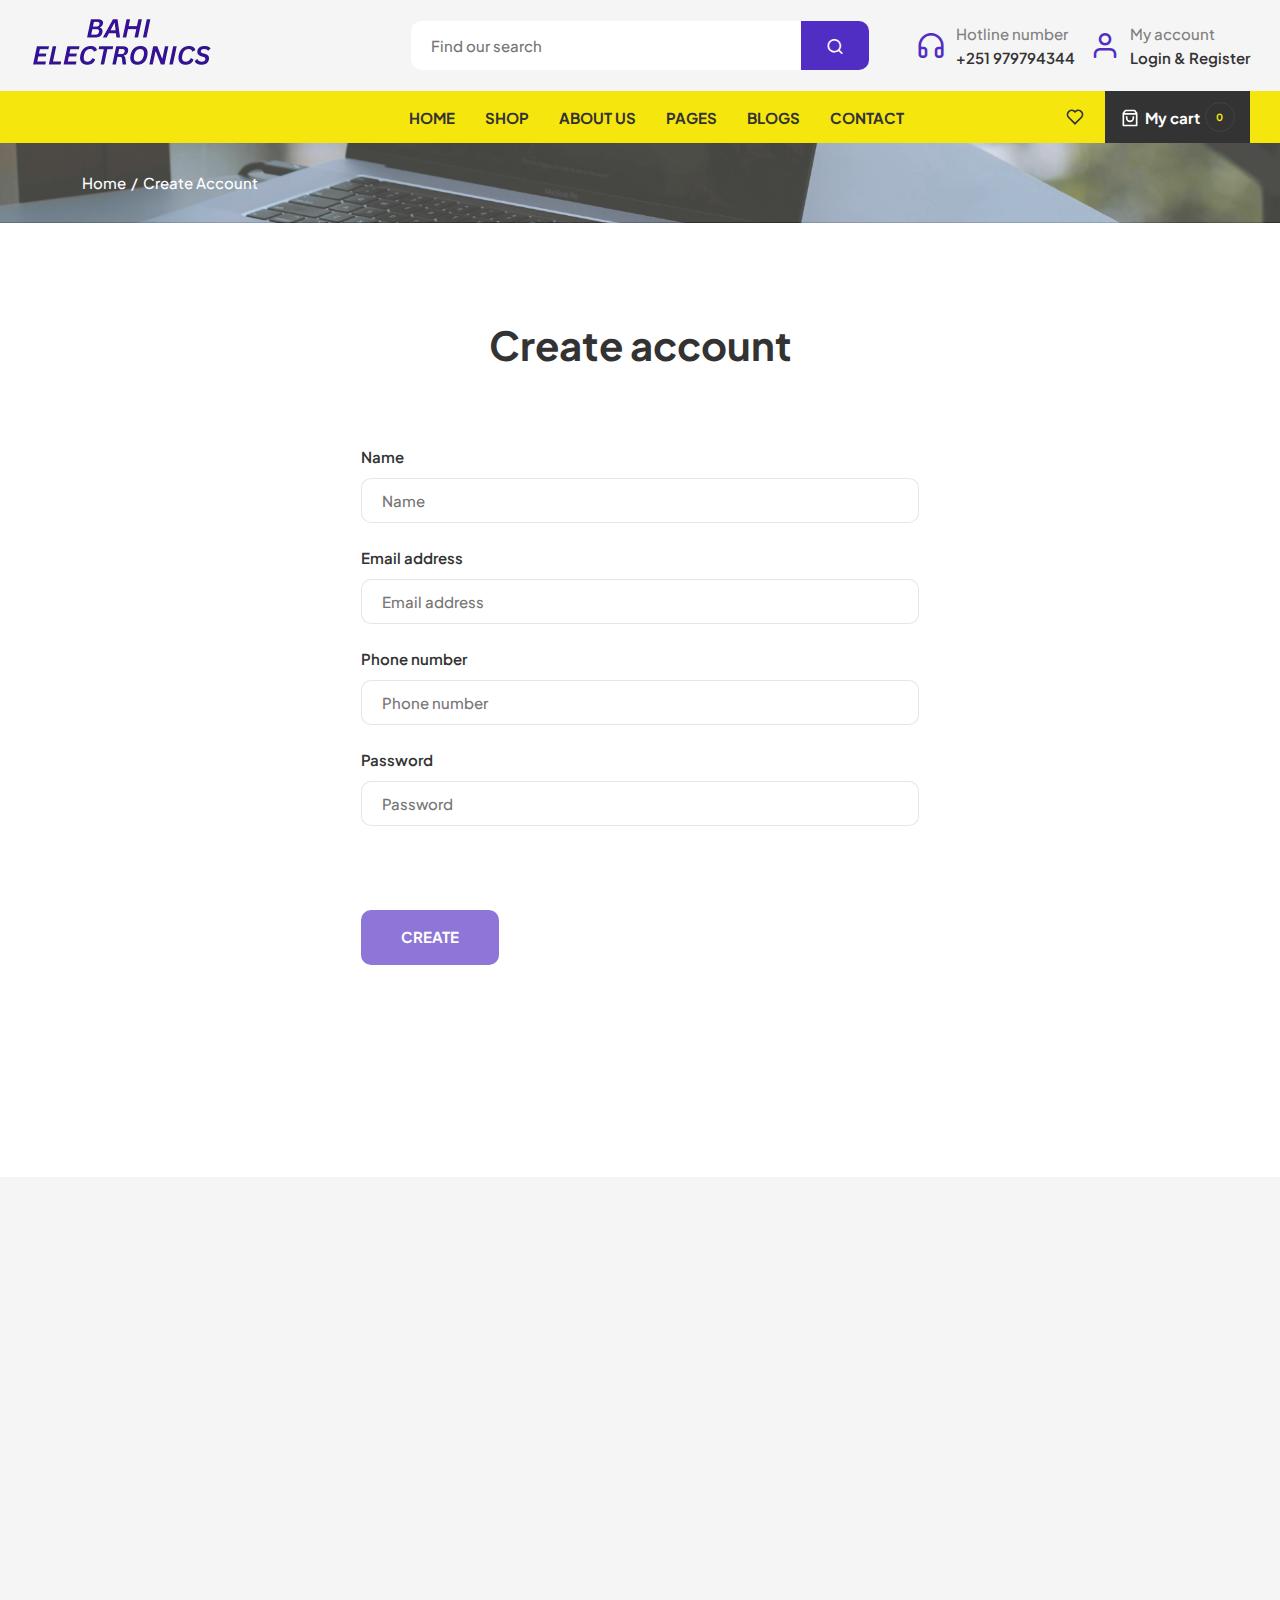
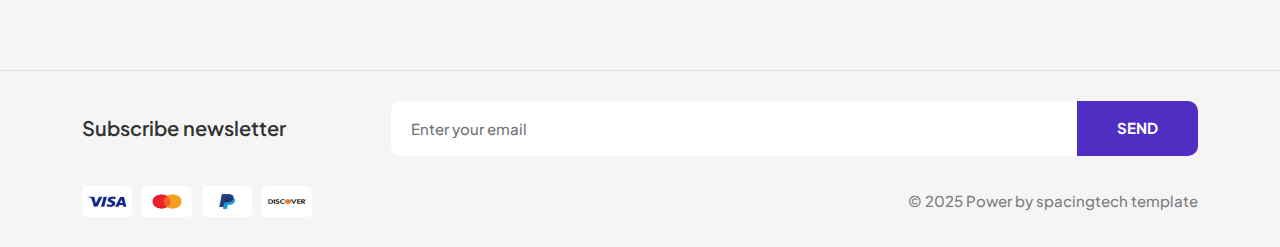
<file: create-account.html>
<!DOCTYPE html>
<html lang="en">
    

<head>
        <meta charset="utf-8">
        <meta name="description" content="A best stylish, creative, modern responsive template for different eCommerce business or industries." />
        <meta name="keywords" content="food template, bakery products, html, eCommerce html template,plants, organic food, restaurant, live tree, responsive, pizza, burger, furniture, mobile, watches, electronics, computers accessories, toys, jewellery, restaurant accessories" />
        <meta name="author" content="spacingtech_webify">
        <meta name="viewport" content="width=device-width, initial-scale=1">
        <!-- title -->
        <title>Bagi Electronics - Create account</title>
        <!-- favicon -->
        <link rel="icon" type="image/x-icon" href="img/favicon/favicon.png">
        <!-- bootstrap css -->
        <link rel="stylesheet" type="text/css" href="css/bootstrap.min.css">
        <link rel="stylesheet" type="text/css" href="css/bootstrap-icons.css">
        <!-- magnific-popup css -->
        <link rel="stylesheet" type="text/css" href="css/magnific-popup.css">
        <!-- fontawesome css -->
        <link rel="stylesheet" type="text/css" href="css/all.min.css">
        <!--fether css -->
        <link rel="stylesheet" type="text/css" href="css/feather.css">
        <!-- animate css -->
        <link rel="stylesheet" type="text/css" href="css/animate.min.css">
        <!-- owl-carousel css -->
        <link rel="stylesheet" type="text/css" href="css/owl.carousel.min.css">
        <link rel="stylesheet" type="text/css" href="css/owl.theme.default.min.css">
        <!-- swiper css -->
        <link rel="stylesheet" type="text/css" href="css/swiper-bundle.min.css">
        <!-- slick slider css -->
        <link rel="stylesheet" type="text/css" href="css/slick.css">
        <!-- collection css -->
        <link rel="stylesheet" type="text/css" href="css/collection.css">
        <!-- blog css -->
        <link rel="stylesheet" type="text/css" href="css/blog.css">
        <!-- other-pages css -->
        <link rel="stylesheet" type="text/css" href= "css/other-pages.css">
        <!-- product-page css -->
        <link rel="stylesheet" type="text/css" href="css/product-page.css">
        <!-- style css -->
        <link rel="stylesheet" type="text/css" href="css/style.css">
    </head>
    <body>
       
        <!-- header start -->
        <header class="main-header" id="stickyheader">
            <div class="header-top-area">
                <div class="container-fluid">
                    <div class="row">
                        <div class="col">
                            <div class="header-area">
                                <div class="header-element header-toggle">
                                    <div class="header-icon-block">
                                        <ul class="shop-element">
                                            <li class="side-wrap toggler-wrap">
                                                <div class="toggler-wrapper">
                                                    <button class="toggler-btn">
                                                    <span class="toggler-icon"><svg viewBox="0 0 24 24" width="24" height="24" stroke="currentColor" stroke-width="2" fill="none" stroke-linecap="round" stroke-linejoin="round" class="css-i6dzq1"><line x1="3" y1="12" x2="21" y2="12"></line><line x1="3" y1="6" x2="21" y2="6"></line><line x1="3" y1="18" x2="21" y2="18"></line></svg></span>
                                                    </button>
                                                </div>
                                            </li>
                                        </ul>
                                    </div>
                                </div>
                                <div class="header-element header-logo">
                                    <div class="header-theme-logo">
                                        <a href="index.html" class="theme-logo">
                                            <img src="Bahru images/Bahi_Electronics_canva-removebg-preview.png" class="img-fluid" alt="logo">
                                        </a>
                                    </div>
                                </div>
                                <div class="header-element header-search">
                                    <div class="search-crap">
                                        <div class="search-content">
                                            <div class="search-box">
                                                <form action="https://spacingtech.com/html/electon/electon/search.html" method="get" class="search-bar">
                                                    <div class="form-search">
                                                        <input type="search" name="q" placeholder="Find our search" class="search-input">
                                                        <button type="submit" class="search-btn"><i class="feather-search"></i></button>
                                                    </div>
                                                </form>
                                            </div>
                                        </div>
                                    </div>
                                </div>
                                <div class="header-element header-icon">
                                    <div class="header-icon-block">
                                        <ul class="shop-element">
                                            <li class="side-wrap search-wrap">
                                                <div class="search-wrapper">
                                                    <a href="#searchmodal" data-bs-toggle="modal">
                                                        <span class="search-icon"><svg xmlns="http://www.w3.org/2000/svg" width="1em" height="1em" viewBox="0 0 24 24"><path fill="currentColor" d="M11 2c4.968 0 9 4.032 9 9s-4.032 9-9 9s-9-4.032-9-9s4.032-9 9-9m0 16c3.867 0 7-3.133 7-7s-3.133-7-7-7s-7 3.133-7 7s3.133 7 7 7m8.485.071l2.829 2.828l-1.415 1.415l-2.828-2.829z"></path></svg></span>
                                                    </a>
                                                </div>
                                            </li>
                                        </ul>
                                    </div>
                                </div>
                                <div class="header-element header-details">
                                    <div class="header-icon-details">
                                        <ul class="details-ul">
                                            <li class="info-wrap info-headphones">
                                                <div class="info-wrapper">
                                                    <a href="index.html" class="icon"><i class="feather-headphones"></i></a>
                                                    <div class="info-text">
                                                        <span class="label">Hotline number</span>
                                                        <a href="tel:+251 979794344" class="info-link">+251 979794344</a>
                                                    </div>
                                                </div>
                                            </li>
                                            <li class="info-wrap info-Login">
                                                <div class="info-wrapper">
                                                    <a href="index.html" class="icon"><i class="feather-user"></i></a>
                                                    <div class="info-text">
                                                        <span class="label">My account</span>
                                                        <a href="login-account.html" class="info-link">Login & Register</a>
                                                    </div>
                                                </div>
                                            </li>
                                        </ul>
                                    </div>
                                </div>
                            </div>
                        </div>
                    </div>
                </div>
            </div>
            <!-- header-bottam start -->
            <div class="header-bottom-area">
                <div class="container-fluid">
                    <div class="row">
                        <div class="col">
                            <div class="main-block">
                                <div class="side-wrap header-support">
                                    
                                </div>
                                <div class="side-wrap header-menu">
                                    <div class="mainmenu-content">
                                        <div class="main-wrap">
                                            <ul class="main-menu">
                                               <li class="menu-link">
                                                    <a href="index.html" class="link-title">
                                                        <span class="sp-link-title">Home</span>
                                                        <span class="menu-arrow"><i class="fa fa-angle-down"></i></span>
                                                    </a>
                                                </li>
                                                <li class="menu-link">
                                                    <a href="collection.html" class="link-title">
                                                        <span class="sp-link-title">Shop</span>
                                                        <span class="menu-arrow"><i class="fa fa-angle-down"></i></span>
                                                    </a>
                                                </li>
                                                <li class="menu-link">
                                                    <a href="about-us.html" class="link-title">
                                                        <span class="sp-link-title">About us</span>
                                                        <span class="menu-arrow"><i class="fa fa-angle-down"></i></span>
                                                    </a>
                                                </li>
                                                <li class="menu-link">
                                                    <a href="about-us.html" class="link-title">
                                                        <span class="sp-link-title">Pages</span>
                                                        <span class="menu-arrow"><i class="fa fa-angle-down"></i></span>
                                                    </a>
                                                    <div class="menu-dropdown menu-sub collapse" id="page">
                                                        <ul class="ul">
                                                        
                                                            <li class="menusub-li">
                                                                <a href="faq.html" class="menusub-title">
                                                                    <span class="sp-link-title">Faq's</span>
                                                                </a>
                                                            </li>
                                                            <li class="menusub-li">
                                                                <a href="404.html" class="menusub-title">
                                                                    <span class="sp-link-title">Terms and policy</span>
                                                                </a>
                                                            </li>
                                                            
                                                            
                                                        </ul>
                                                    </div>
                                                </li>
                                                
                                                <li class="menu-link">
                                                    <a href="javascript:void(0)" class="link-title">
                                                        <span class="sp-link-title">Blogs</span>
                                                        <span class="menu-arrow"><i class="fa fa-angle-down"></i></span>
                                                    </a>
                                                </li>
                                                <li class="menu-link">
                                                    <a href="contact-us.html" class="link-title">
                                                        <span class="sp-link-title">Contact </span>
                                                        <span class="menu-arrow"><i class="fa fa-angle-down"></i></span>
                                                    </a>
                                                </li>
                                                
                                                
                                            </ul>
                                        </div>
                                    </div>
                                </div>
                                <div class="side-wrap header-icon">
                                    <div class="header-icon-block">
                                        <ul class="shop-element">
                                            <li class="side-wrap toggler-wrap">
                                                <div class="toggler-wrapper">
                                                    <button class="toggler-btn">
                                                    <span class="toggler-icon"><svg viewBox="0 0 24 24" width="24" height="24" stroke="currentColor" stroke-width="2" fill="none" stroke-linecap="round" stroke-linejoin="round" class="css-i6dzq1"><line x1="3" y1="12" x2="21" y2="12"></line><line x1="3" y1="6" x2="21" y2="6"></line><line x1="3" y1="18" x2="21" y2="18"></line></svg></span>
                                                    </button>
                                                </div>
                                            </li>
                                            <li class="side-wrap search-wrap">
                                                <div class="search-wrapper">
                                                    <a href="#searchmodal" data-bs-toggle="modal">
                                                        <span class="search-icon"><svg xmlns="http://www.w3.org/2000/svg" width="1em" height="1em" viewBox="0 0 24 24"><path fill="currentColor" d="M11 2c4.968 0 9 4.032 9 9s-4.032 9-9 9s-9-4.032-9-9s4.032-9 9-9m0 16c3.867 0 7-3.133 7-7s-3.133-7-7-7s-7 3.133-7 7s3.133 7 7 7m8.485.071l2.829 2.828l-1.415 1.415l-2.828-2.829z"></path></svg></span>
                                                    </a>
                                                </div>
                                            </li>
                                            <li class="side-wrap user-wrap">
                                                <div class="user-wrapper">
                                                    <a href="#store-account" class="collapsed" data-bs-toggle="collapse" aria-expanded="false">
                                                        <span class="user-icon"><svg xmlns="http://www.w3.org/2000/svg" width="1em" height="1em" viewBox="0 0 24 24"><path fill="currentColor" d="M20 22h-2v-2a3 3 0 0 0-3-3H9a3 3 0 0 0-3 3v2H4v-2a5 5 0 0 1 5-5h6a5 5 0 0 1 5 5zm-8-9a6 6 0 1 1 0-12a6 6 0 0 1 0 12m0-2a4 4 0 1 0 0-8a4 4 0 0 0 0 8"></path></svg></span>
                                                        <span class="user-title">Login</span>
                                                    </a>
                                                    <div class="user-drower collapse" id="store-account">
                                                        <a href="login-account.html">Login</a>
                                                        <a href="create-account.html">Register</a>
                                                    </div>
                                                </div>
                                            </li>
                                            <li class="side-wrap wishlist-wrap">
                                                <div class="wishlist-wrapper">
                                                    <a href="#">
                                                        <span class="wishlist-icon-count">
                                                            <span class="wishlist-icon"><svg xmlns="http://www.w3.org/2000/svg" width="1em" height="1em" viewBox="0 0 24 24"><path fill="currentColor" d="M12.001 4.529a5.998 5.998 0 0 1 8.242.228a6 6 0 0 1 .236 8.236l-8.48 8.492l-8.478-8.492a6 6 0 0 1 8.48-8.464m6.826 1.641a3.998 3.998 0 0 0-5.49-.153l-1.335 1.198l-1.336-1.197a4 4 0 0 0-5.686 5.605L12 18.654l7.02-7.03a4 4 0 0 0-.193-5.454"></path></svg></span>
                                                        </span>
                                                        <span class="wishlist-title">My wishlist</span>
                                                    </a>
                                                </div>
                                            </li>
                                            <li class="side-wrap cart-wrap">
                                                <div class="cart-wrapper">
                                                    <div class="shopping-cart">
                                                        <a class="add-to-cart" href="#">
                                                            <span class="icon"><svg xmlns="http://www.w3.org/2000/svg" width="1em" height="1em" viewBox="0 0 24 24"><path fill="currentColor" d="M6.505 2h11a1 1 0 0 1 .8.4l2.7 3.6v15a1 1 0 0 1-1 1h-16a1 1 0 0 1-1-1V6l2.7-3.6a1 1 0 0 1 .8-.4m12.5 6h-14v12h14zm-.5-2l-1.5-2h-10l-1.5 2zm-9.5 4v2a3 3 0 1 0 6 0v-2h2v2a5 5 0 0 1-10 0v-2z"></path></svg></span>
                                                            <span class="cart-title text">My cart</span>
                                                            <span class="bigcounter">0</span>
                                                        </a>
                                                    </div>
                                                </div>
                                            </li>
                                        </ul>
                                    </div>
                                </div>
                            </div>
                        </div>
                    </div>
                </div>
            </div>
        </header>
        <!-- header end -->
        <!-- main section start-->
        <main>
            <!-- breadcrumb start -->
            <section class="breadcrumb-area">
                <div class="container">
                    <div class="row">
                        <div class="col">
                            <div class="breadcrumb-index">
                                <!-- breadcrumb-list start -->
                                <ul class="breadcrumb-ul">
                                    <li class="breadcrumb-li">
                                        <a class="breadcrumb-link" href="index.html">Home</a>
                                    </li>
                                    <li class="breadcrumb-li">
                                        <span class="breadcrumb-text">Create Account</span>
                                    </li>
                                </ul>
                                <!-- breadcrumb-list end -->
                            </div>
                        </div>
                    </div>
                </div>
            </section>
            <!-- breadcrumb end -->
            <!-- customer-page start -->
            <section class="customer-page section-ptb">
                <div class="container">
                    <div class="row">
                        <div class="col">
                            <!-- account login title start -->
                            <div class="section-capture">
                                <div class="section-title">
                                    <h2 data-animate="animate__fadeInUp"><span>Create account</span></h2>
                                </div>
                            </div>
                            <!-- account login title end -->
                            <!-- account login start  -->
                            <div class="log-acc-page">
                                <div class="contact-form-list">
                                    <form method="post">
                                        <ul class="form-fill">
                                            <li class="form-fill-li Name" data-animate="animate__fadeInUp">
                                                <label>Name</label>
                                                <input type="text" name="q" autocomplete="name" placeholder="Name">
                                            </li>
                                            <li class="form-fill-li Email" data-animate="animate__fadeInUp">
                                                <label>Email address</label>
                                                <input type="email" name="q" autocomplete="email" placeholder="Email address">
                                            </li>
                                            <li class="form-fill-li Phone number" data-animate="animate__fadeInUp">
                                                <label>Phone number</label>
                                                <input type="tel" name="q" placeholder="Phone number">
                                            </li>
                                            <li class="form-fill-li Password" data-animate="animate__fadeInUp">
                                                <label>Password</label>
                                                <input type="tel" name="q" placeholder="Password">
                                            </li>
                                        </ul>
                                        <div class="form-action-button">
                                            <div class="read-agree">
                                                <label data-animate="animate__fadeInUp">
                                                    <span class="agree-text">I have read and agree with the
                                                        <a href="terms-condition.html">terms & condition.</a>
                                                    </span>
                                                    <input type="checkbox" name="q" class="cust-checkbox create-checkbox">
                                                    <span class="cust-check"></span>
                                                </label>
                                                <button type="submit" class="btn btn-style2 create disabled" data-animate="animate__fadeInUp">Create</button>
                                            </div>
                                        </div>
                                    </form>
                                </div>
                                <div class="acc-wrapper" data-animate="animate__fadeInUp">
                                    <h6>Already have account?</h6>
                                    <div class="account-optional">
                                        <a href="login-account.html">Log in</a>
                                    </div>
                                </div>
                            </div>
                            <!-- account login start -->
                        </div>
                    </div>
                </div>
            </section>
            <!-- customer-page end  -->
        </main>
        <!-- main section end-->
        <!-- footer start -->
         <section class="footer-area section-ptb">
            <div class="container">
                <div class="row">
                    <div class="col">
                        <div class="footer-list">
                            <ul class="footer-ul">
                                <li class="footer-li footer-logo" data-animate="animate__fadeInUp">
                                    <div class="footer-content">
                                        <a href="index.html" class="theme-logo">
                                            <img src="Bahru images/Bahi_Electronics_canva-removebg-preview.png" class="img-fluid" alt="footer-logo">
                                        </a>
                                        <ul class="ftcontact-ul">
                                            <li class="ftcontact-li">
                                                <div class="footer-desc">
                                                    <p class="desc">Your trusted destination for innovative, affordable, and high-quality electronic solutions. </p>
                                                </div>
                                            </li>
                                        </ul>
                                        <div class="app-code">
                                            <h6 class="ftlist-title">Download for app</h6>
                                            <div class="code-1">
                                                <a href="index.html" class="image">
                                                    <img src="img/footer/home-footer1.jpg" class="img-fluid desk-img" alt="gp-icon-01">
                                                </a>
                                                <a href="index.html" class="image">
                                                    <img src="img/footer/home-footer2.jpg" class="img-fluid desk-img" alt="as-icon-02">
                                                </a>
                                            </div>
                                        </div>
                                    </div>
                                </li>
                                <li class="footer-li" data-animate="animate__fadeInUp">
                                    <ul class="ftlist-ul">
                                        <li class="ftlist-li">
                                            <h6 class="ftlist-title">Help with</h6>
                                            <a href="#footer-help" class="ftlist-title" data-bs-toggle="collapse" aria-expanded="false">
                                                <span>Help with</span>
                                                <span><i class="fa-solid fa-plus"></i></span>
                                            </a>
                                            <ul class="ftlink-ul collapse" id="footer-help">
                                                <li class="ftlink-li">
                                                    <a href="contact-us.html">Contact us</a>
                                                </li>
                                                <li class="ftlink-li">
                                                    <a href="404.html">Terms & conditions</a>
                                                </li>
                                                <li class="ftlink-li">
                                                    <a href="404.html">Track your order</a>
                                                </li>
                                                <li class="ftlink-li">
                                                    <a href="404.html">Our guarantee </a>
                                                </li>
                                                <li class="ftlink-li">
                                                    <a href="404.html">Guide des tailles</a>
                                                </li>
                                            </ul>
                                        </li>
                                    </ul>
                                </li>
                                <li class="footer-li" data-animate="animate__fadeInUp">
                                    <ul class="ftlist-ul">
                                        <li class="ftlist-li">
                                            <h6 class="ftlist-title">Information</h6>
                                            <a href="#footer-information" class="ftlist-title" data-bs-toggle="collapse" aria-expanded="false">
                                                <span>Information</span>
                                                <span><i class="fa-solid fa-plus"></i></span>
                                            </a>
                                            <ul class="ftlink-ul collapse" id="footer-information">
                                                <li class="ftlink-li">
                                                    <a href="about-us.html">About story</a>
                                                </li>
                                                <li class="ftlink-li">
                                                    <a href="404.html">Privacy policy</a>
                                                </li>
                                                <li class="ftlink-li">
                                                    <a href="404.html">Return policy</a>
                                                </li>
                                                <li class="ftlink-li">
                                                    <a href="404.html">Payment policy</a>
                                                </li>
                                                <li class="ftlink-li">
                                                    <a href="404.html">We our brand</a>
                                                </li>
                                            </ul>
                                        </li>
                                    </ul>
                                </li>
                                <li class="footer-li" data-animate="animate__fadeInUp">
                                    <ul class="ftlist-ul">
                                        <li class="ftlist-li">
                                            <h6 class="ftlist-title">Top category</h6>
                                            <a href="#footer-category" class="ftlist-title" data-bs-toggle="collapse" aria-expanded="false">
                                                <span>Top category</span>
                                                <span><i class="fa-solid fa-plus"></i></span>
                                            </a>
                                            <ul class="ftlink-ul collapse" id="footer-category">
                                                <li class="ftlink-li">
                                                    <a href="404.html">Wireless headphone</a>
                                                </li>
                                                <li class="ftlink-li">
                                                    <a href="404.html">Bluetooth speakers</a>
                                                </li>
                                                <li class="ftlink-li">
                                                    <a href="404.html">Portable devices</a>
                                                </li>
                                                <li class="ftlink-li">
                                                    <a href="404.html">Monio live camera</a>
                                                </li>
                                                <li class="ftlink-li">
                                                    <a href="404.html">Movie projector T6</a>
                                                </li>
                                            </ul>
                                        </li>
                                    </ul>
                                </li>
                                <li class="footer-li footer-contact" data-animate="animate__fadeInUp">
                                    <ul class="ftlist-ul">
                                        <li class="ftlist-li">
                                            <h6 class="ftlist-title">Contact info</h6>
                                            <a href="#footer-Contact" class="ftlist-title" data-bs-toggle="collapse" aria-expanded="false">
                                                <span>Contact info</span>
                                                <span><i class="fa-solid fa-plus"></i></span>
                                            </a>
                                            <ul class="ftcontact-ul collapse" id="footer-Contact">
                                                <li class="ftcontact-li">
                                                    <div class="ft-contact-add">
                                                        <a href="#" class="ft-contact-address">Phone: +251 979794344 </a>
                                                    </div>
                                                </li>
                                                <li class="ftcontact-li">
                                                    <div class="ft-contact-add">
                                                        <a href="mail:bahruamino@gmail.com" class="ft-contact-address">Email: bahru@gmail.com</a>
                                                    </div>
                                                </li>
                                                <li class="ftcontact-li">
                                                    <div class="ft-contact-add">
                                                        <p class="ft-contact-text">Merkato, Addis Ababa</p>
                                                    </div>
                                                </li>
                                                <!-- <li class="ftcontact-li">
                                                    <div class="ft-contact-add">
                                                        <p class="ft-contact-text">orchard view, london, UK</p>
                                                    </div>
                                                </li> -->
                                            </ul>
                                        </li>
                                    </ul>
                                </li>
                            </ul>
                        </div>
                    </div>
                </div>
            </div>
        </section>
        <!-- footer end -->
        <!-- footer-copyright start -->
        <footer class="ft-copyright-area bt">
            <div class="container">
                <div class="row">
                    <div class="col">
                        <div class="ft-copyright">
                            <ul class="ft-copryright-ul">
                                <li class="ft-copryright-li ft-payment">
                                    <ul class="payment-icon">
                                        <li>
                                            <a href="index.html">
                                                <img src="img/payment/pay-1.jpg" class="img-fluid" alt="pay-1">
                                            </a>
                                        </li>
                                        <li>
                                            <a href="index.html">
                                                <img src="img/payment/pay-2.jpg" class="img-fluid" alt="pay-2">
                                            </a>
                                        </li>
                                        <li>
                                            <a href="index.html">
                                                <img src="img/payment/pay-3.jpg" class="img-fluid" alt="pay-3">
                                            </a>
                                        </li>
                                        <li>
                                            <a href="index.html">
                                                <img src="img/payment/pay-4.jpg" class="img-fluid" alt="pay-4">
                                            </a>
                                        </li>
                                    </ul>
                                </li>
                                <li class="ft-copryright-li news-letter">
                                    <div class="news-block">
                                        <div class="section-title">
                                          <h2>Subscribe newsletter</h2>
                                        </div>  
                                        <form method="post" id="contact_form" accept-charset="UTF-8" class="contact-form">
                                            <input type="hidden" name="form_type" value="customer">
                                            <input type="hidden" name="utf8" value="✓">
                                            <input type="hidden" name="contact[tags]" value="newsletter">
                                            <div class="subscribe-block">
                                                <input type="email" name="contact[email]" class="email mail" id="E-mail" value="" placeholder="Enter your email" autocapitalize="off">
                                                <div class="email-submit">
                                                    <button type="submit" class="btn btn-style2">Send</button>
                                                </div>
                                            </div>
                                        </form>
                                    </div>
                                </li>
                                <li class="ft-copryright-li ft-copyright-text">
                                    <p>
                                        <span>© 2025 Power by spacingtech template</span>
                                    </p>
                                </li>
                            </ul>
                        </div>
                    </div>
                </div>
            </div>
        </footer>
        <!-- footer-copyright end -->
        <!-- vega-mobile start -->
        <div class="mobile-vega">
            <div class="vega-menu-area">
                <div class="mobile-vega-menu" id="mobile-vega-menu">
                    <div class="vega-close">
                        <button class="vega-close-btn">
                        <span class="vega-close-icon"><svg viewBox="0 0 24 24" width="24" height="24" stroke="currentColor" stroke-width="2" fill="none" stroke-linecap="round" stroke-linejoin="round" class="css-i6dzq1"><line x1="18" y1="6" x2="6" y2="18"></line><line x1="6" y1="6" x2="18" y2="18"></line></svg></span>
                        </button>
                    </div>
                    <ul class="vega-menu">
                        <li class="menu-link">
                            <div class="link-title">
                                <a href="#mobile-vega-electronics" data-bs-toggle="collapse" class="sp-link-title">
                                    <span class="menu-img-icon">
                                        <img src="img/menu/cate-menu1.jpg" class="img-fluid" alt="cate-menu1">
                                        <span>Pen drivess</span>
                                    </span>
                                    <span class="menu-arrow"><i class="feather-plus"></i></span>
                                </a>
                            </div>
                            <div class="menu-dropdown product-menu collapse" id="mobile-vega-electronics">
                                <ul class="ul">
                                    <li class="productlink-li">
                                        <div class="productlink-title">
                                            <a href="#vega-sub1" data-bs-toggle="collapse" class="sp-link-title">
                                                <span>Shop page</span>
                                                <span class="menu-arrow"><i class="feather-plus"></i></span>
                                            </a>
                                        </div>
                                        <ul class="productsupmenu-dropdown collapse" id="vega-sub1">
                                            <li class="productsupmenu-li">
                                                <a href="collection-without.html" class="productsuplink-title">
                                                    <span class="sp-link-title">Collection</span>
                                                </a>
                                            </li>
                                            <li class="productsupmenu-li">
                                                <a href="collection.html" class="productsuplink-title">
                                                    <span class="sp-link-title">Collection left</span>
                                                </a>
                                            </li>
                                            <li class="productsupmenu-li">
                                                <a href="collection-right-2.html" class="productsuplink-title">
                                                    <span class="sp-link-title">Collection right</span>
                                                </a>
                                            </li>
                                            <li class="productsupmenu-li">
                                                <a href="collection-list-without.html" class="productsuplink-title">
                                                    <span class="sp-link-title">Collection list</span>
                                                </a>
                                            </li>
                                            <li class="productsupmenu-li">
                                                <a href="collection-list.html" class="productsuplink-title">
                                                    <span class="sp-link-title">Collection list lef</span>
                                                </a>
                                            </li>
                                            <li class="productsupmenu-li">
                                                <a href="#" class="productsuplink-title">
                                                    <span class="sp-link-title">Collection list right</span>
                                                </a>
                                            </li>
                                        </ul>
                                    </li>
                                    <li class="productlink-li">
                                        <div class="productlink-title">
                                            <a href="#vega-sub2" data-bs-toggle="collapse" class="sp-link-title">
                                                <span>Product page</span>
                                                <span class="menu-arrow"><i class="feather-plus"></i></span>
                                            </a>
                                        </div>
                                        <ul class="productsupmenu-dropdown collapse" id="vega-sub2">
                                            <li class="productsupmenu-li">
                                                <a href="product-template.html" class="productsuplink-title">
                                                    <span class="sp-link-title">Product layout</span>
                                                </a>
                                            </li>
                                            <li class="productsupmenu-li">
                                                <a href="product-template2.html" class="productsuplink-title">
                                                    <span class="sp-link-title">Product tab</span>
                                                </a>
                                            </li>
                                            <li class="productsupmenu-li">
                                                <a href="product-template3.html" class="productsuplink-title">
                                                    <span class="sp-link-title">Product advanc</span>
                                                </a>
                                            </li>
                                            <li class="productsupmenu-li">
                                                <a href="product-template4.html" class="productsuplink-title">
                                                    <span class="sp-link-title">Product advance</span>
                                                </a>
                                            </li>
                                            <li class="productsupmenu-li">
                                                <a href="product-template5.html" class="productsuplink-title">
                                                    <span class="sp-link-title">Product accordion</span>
                                                </a>
                                            </li>
                                            <li class="productsupmenu-li">
                                                <a href="product-template6.html" class="productsuplink-title">
                                                    <span class="sp-link-title">Product center</span>
                                                </a>
                                            </li>
                                            <li class="productsupmenu-li">
                                                <a href="product-template7.html" class="productsuplink-title">
                                                    <span class="sp-link-title">Product side</span>
                                                </a>
                                            </li>
                                        </ul>
                                    </li>
                                </ul>
                            </div>
                        </li>
                        <li class="menu-link">
                            <div class="link-title">
                                <a href="#vega-furniture" data-bs-toggle="collapse" class="sp-link-title">
                                    <span class="menu-img-icon">
                                        <img src="img/menu/cate-menu2.jpg" class="img-fluid" alt="cate-menu2">
                                        <span>Smart watch</span>
                                    </span>
                                </a>
                            </div>
                        </li>
                        <li class="menu-link">
                            <div class="link-title">
                                <a href="#mob-cosmetic" data-bs-toggle="collapse" class="sp-link-title">
                                    <span class="menu-img-icon">
                                        <img src="img/menu/cate-menu3.jpg" class="img-fluid" alt="cate-menu3">
                                        <span>Verse earphones</span>
                                    </span>
                                    <span class="menu-arrow"><i class="feather-plus"></i></span>
                                </a>
                            </div>
                            <div class="menu-dropdown product-menu collapse" id="mob-cosmetic">
                                <ul class="ul">
                                    <li class="productlink-li">
                                        <div class="productlink-title">
                                            <a href="#productsup-vega1" data-bs-toggle="collapse" class="sp-link-title">
                                                <span>Shop page</span>
                                                <span class="menu-arrow"><i class="feather-plus"></i></span>
                                            </a>
                                        </div>
                                        <ul class="productsupmenu-dropdown collapse" id="productsup-vega1">
                                            <li class="productsupmenu-li">
                                                <a href="collection-without.html" class="productsuplink-title">
                                                    <span class="sp-link-title">Collection</span>
                                                </a>
                                            </li>
                                            <li class="productsupmenu-li">
                                                <a href="collection.html" class="productsuplink-title">
                                                    <span class="sp-link-title">Collection left</span>
                                                </a>
                                            </li>
                                            <li class="productsupmenu-li">
                                                <a href="collection-right-2.html" class="productsuplink-title">
                                                    <span class="sp-link-title">Collection right</span>
                                                </a>
                                            </li>
                                            <li class="productsupmenu-li">
                                                <a href="collection-list-without.html" class="productsuplink-title">
                                                    <span class="sp-link-title">Collection list</span>
                                                </a>
                                            </li>
                                            <li class="productsupmenu-li">
                                                <a href="collection-list.html" class="productsuplink-title">
                                                    <span class="sp-link-title">Collection list lef</span>
                                                </a>
                                            </li>
                                            <li class="productsupmenu-li">
                                                <a href="#" class="productsuplink-title">
                                                    <span class="sp-link-title">Collection list right</span>
                                                </a>
                                            </li>
                                        </ul>
                                    </li>
                                    <li class="productlink-li">
                                        <div class="productlink-title">
                                            <a href="#productsup-vega2" data-bs-toggle="collapse" class="sp-link-title">
                                                <span>Product page</span>
                                                <span class="menu-arrow"><i class="feather-plus"></i></span>
                                            </a>
                                        </div>
                                        <ul class="productsupmenu-dropdown collapse" id="productsup-vega2">
                                            <li class="productsupmenu-li">
                                                <a href="product-template.html" class="productsuplink-title">
                                                    <span class="sp-link-title">Product layout</span>
                                                </a>
                                            </li>
                                            <li class="productsupmenu-li">
                                                <a href="product-template2.html" class="productsuplink-title">
                                                    <span class="sp-link-title">Product tab</span>
                                                </a>
                                            </li>
                                            <li class="productsupmenu-li">
                                                <a href="product-template3.html" class="productsuplink-title">
                                                    <span class="sp-link-title">Product advanc</span>
                                                </a>
                                            </li>
                                            <li class="productsupmenu-li">
                                                <a href="product-template4.html" class="productsuplink-title">
                                                    <span class="sp-link-title">Product advance</span>
                                                </a>
                                            </li>
                                            <li class="productsupmenu-li">
                                                <a href="product-template5.html" class="productsuplink-title">
                                                    <span class="sp-link-title">Product accordion</span>
                                                </a>
                                            </li>
                                            <li class="productsupmenu-li">
                                                <a href="product-template6.html" class="productsuplink-title">
                                                    <span class="sp-link-title">Product center</span>
                                                </a>
                                            </li>
                                            <li class="productsupmenu-li">
                                                <a href="product-template7.html" class="productsuplink-title">
                                                    <span class="sp-link-title">Product side</span>
                                                </a>
                                            </li>
                                        </ul>
                                    </li>
                                </ul>
                            </div>
                        </li>
                        <li class="menu-link">
                            <div class="link-title">
                                <a href="collection.html" class="sp-link-title">
                                    <span class="menu-img-icon">
                                        <img src="img/menu/cate-menu4.jpg" class="img-fluid" alt="cate-menu4">
                                        <span>Wifro camera</span>
                                    </span>
                                </a>
                            </div>
                        </li>
                        <li class="menu-link">
                            <div class="link-title">
                                <a href="collection.html" class="sp-link-title">
                                    <span class="menu-img-icon">
                                        <img src="img/menu/cate-menu5.jpg" class="img-fluid" alt="cate-menu5">
                                        <span>Bluetooth earbuds</span>
                                    </span>
                                </a>
                            </div>
                        </li>
                        <li class="menu-link">
                            <div class="link-title">
                                <a href="collection.html" class="sp-link-title">
                                    <span class="menu-img-icon">
                                        <img src="img/menu/cate-menu6.jpg" class="img-fluid" alt="cate-menu6">
                                        <span>Projector leptop</span>
                                    </span>
                                </a>
                            </div>
                        </li>
                        <li class="menu-link">
                            <div class="link-title">
                                <a href="collection.html" class="sp-link-title">
                                    <span class="menu-img-icon">
                                        <img src="img/menu/cate-menu7.jpg" class="img-fluid" alt="cate-menu7">
                                        <span>Wireless mouse</span>
                                    </span>
                                </a>
                            </div>
                        </li>
                    </ul>
                </div>
            </div>
        </div>
        <!-- vega-mobile end -->
        <!-- mobile-menu start -->
        <div class="mobile-menu" id="mobile-menu">
            <div class="mobile-contents">
                <div class="menu-close">
                    <button class="menu-close-btn">
                    <span class="menu-close-icon"><svg viewBox="0 0 24 24" width="24" height="24" stroke="currentColor" stroke-width="2" fill="none" stroke-linecap="round" stroke-linejoin="round" class="css-i6dzq1"><line x1="18" y1="6" x2="6" y2="18"></line><line x1="6" y1="6" x2="18" y2="18"></line></svg></span>
                    </button>
                </div>
                <div class="mobilemenu-content">
                    <div class="main-wrap">
                        <ul class="main-menu">
                           <li class="menu-link">
                                <a href="index.html" class="link-title">
                                    <span class="sp-link-title">Home</span>
                                </a>
                            </li>
                            <li class="menu-link">
                                <a href="collection.html" class="link-title">
                                    <span class="sp-link-title">Shop</span>
                                </a>
                            </li>
                            <li class="menu-link">
                                <a href="about-us.html" class="link-title">
                                    <span class="sp-link-title">About Us </span>
                                </a>
                            </li>
                            <li class="menu-link">
                                <a href="#menu-blog" class="link-title" data-bs-toggle="collapse" aria-expanded="false">
                                    <span class="sp-link-title">Pages</span>
                                    <span class="menu-arrow"><i class="fa-solid fa-angle-down"></i></span>
                                </a>
                                <div class="menu-dropdown menu-single collapse" id="menu-blog">
                                    <ul class="ul">
                                        <li class="menusingle-li">
                                            <a href="faq.html" class="menusingle-title">
                                                <span class="sp-link-title">FAQs</span>
                                            </a>
                                        </li>
                                        <li class="menusingle-li">
                                            <a href="404.html" class="menusingle-title">
                                                <span class="sp-link-title">Terms and Policy</span>
                                            </a>
                                        </li>
                                     
                                        
                                    </ul>
                                </div>
                                <li class="menu-link">
                                    <a href="javascript:void(0)" class="link-title">
                                       <span class="sp-link-title">Blogs</span>
                                     </a>
                                </li>
                            </li>
                            <li class="menu-link">
                                <a href="contact-us.html" class="link-title">
                                    <span class="sp-link-title">Contact us</span>
                                </a>
                            </li>
                           
                        </ul>
                    </div>
                    <div class="mobile-social">
                        <div class="mob-wrap mob-social">
                            <ul class="social-icon">
                                <!-- facebook-icon start -->
                                <li>
                                    <a href="https://www.facebook.com/">
                                        <span class="icon-social facebook"><svg xmlns="http://www.w3.org/2000/svg" viewBox="0 0 320 512"><path d="M279.14 288l14.22-92.66h-88.91v-60.13c0-25.35 12.42-50.06 52.24-50.06h40.42V6.26S260.43 0 225.36 0c-73.22 0-121.08 44.38-121.08 124.72v70.62H22.89V288h81.39v224h100.17V288z"></path></svg></span>
                                        <span>9K Followers</span>
                                    </a>
                                </li>
                                <!-- facebook-icon end -->
                                <!-- insta-icon start -->
                                <li>
                                    <a href="https://in.instagram.com/">
                                        <span class="icon-social pinterest"><svg xmlns="http://www.w3.org/2000/svg" viewBox="0 0 448 512"><path d="M224.1 141c-63.6 0-114.9 51.3-114.9 114.9s51.3 114.9 114.9 114.9S339 319.5 339 255.9 287.7 141 224.1 141zm0 189.6c-41.1 0-74.7-33.5-74.7-74.7s33.5-74.7 74.7-74.7 74.7 33.5 74.7 74.7-33.6 74.7-74.7 74.7zm146.4-194.3c0 14.9-12 26.8-26.8 26.8-14.9 0-26.8-12-26.8-26.8s12-26.8 26.8-26.8 26.8 12 26.8 26.8zm76.1 27.2c-1.7-35.9-9.9-67.7-36.2-93.9-26.2-26.2-58-34.4-93.9-36.2-37-2.1-147.9-2.1-184.9 0-35.8 1.7-67.6 9.9-93.9 36.1s-34.4 58-36.2 93.9c-2.1 37-2.1 147.9 0 184.9 1.7 35.9 9.9 67.7 36.2 93.9s58 34.4 93.9 36.2c37 2.1 147.9 2.1 184.9 0 35.9-1.7 67.7-9.9 93.9-36.2 26.2-26.2 34.4-58 36.2-93.9 2.1-37 2.1-147.8 0-184.8zM398.8 388c-7.8 19.6-22.9 34.7-42.6 42.6-29.5 11.7-99.5 9-132.1 9s-102.7 2.6-132.1-9c-19.6-7.8-34.7-22.9-42.6-42.6-11.7-29.5-9-99.5-9-132.1s-2.6-102.7 9-132.1c7.8-19.6 22.9-34.7 42.6-42.6 29.5-11.7 99.5-9 132.1-9s102.7-2.6 132.1 9c19.6 7.8 34.7 22.9 42.6 42.6 11.7 29.5 9 99.5 9 132.1s2.7 102.7-9 132.1z"></path></svg></span>
                                        <span>2K Followers</span>
                                    </a>
                                </li>
                                <!-- insta-icon end -->
                            </ul>
                        </div>
                    </div>
                </div>
            </div>
        </div>
        <!-- mobile-menu end -->
        <!-- search-modal start -->
        <div class="modal fade" id="searchmodal">
            <div class="modal-dialog">
                <div class="modal-content">
                    <div class="modal-body">
                        <div class="container">
                            <div class="row">
                                <div class="col">
                                    <div class="crap-search">
                                        <button type="button" class="pop-close" data-bs-dismiss="modal" aria-label="Close"><i class="feather-x"></i></button>
                                        <form action="https://spacingtech.com/search" method="get" class="search-bar" role="search">
                                            <div class="form-search">
                                                <input type="hidden" name="type" value="product">
                                                <input type="hidden" name="options[unavailable_products]" value="show">
                                                <input type="hidden" name="options[prefix]" value="last">
                                                <input type="search" name="q" value="" placeholder="Search product..." class="input-text" aria-label="Search our store" required="" autocomplete="off">
                                                <button class="search-btn" type="submit"><i class="feather-search"></i></button>
                                            </div>
                                        </form>
                                    </div>
                                </div>
                            </div>
                        </div>
                    </div>
                </div>
            </div>
        </div>
       
        <!-- quickview modal start -->
        <div class="productmodal">
            <div class="modal fade" id="quickview">
                <div class="modal-dialog">
                    <div class="modal-content">
                        <div class="modal-header">
                            <h6 class="modal-quickview">Quickview</h6>
                            <button type="button" class="close" data-bs-dismiss="modal"><i class="fa-solid fa-xmark"></i></button>
                        </div>
                        <div class="modal-body">
                            <!-- quickview-sliderstart -->
                            <div class="quickview-slider">
                                <div class="swiper gallery-top">
                                    <div class="swiper-wrapper">
                                        <div class="swiper-slide">
                                            <a href="product-template.html"><img src="img/product/home1-pro-1.jpg" class="img-fluid" alt="p-1"></a>
                                        </div>
                                        <div class="swiper-slide">
                                            <a href="product-template.html"><img src="img/product/home1-pro-2.jpg" class="img-fluid" alt="p-2"></a>
                                        </div>
                                        <div class="swiper-slide">
                                            <a href="product-template.html"><img src="img/product/home1-pro-3.jpg" class="img-fluid" alt="p-3"></a>
                                        </div>
                                        <div class="swiper-slide">
                                            <a href="product-template.html"><img src="img/product/home1-pro-4.jpg" class="img-fluid" alt="p-4"></a>
                                        </div>
                                        <div class="swiper-slide">
                                            <a href="product-template.html"><img src="img/product/home1-pro-5.jpg" class="img-fluid" alt="p-5"></a>
                                        </div>
                                    </div>
                                    <div class="swiper-button">
                                        <button class="quick-prev"><i class="fas fa-chevron-left"></i></button>
                                        <button class="quick-next"><i class="fas fa-chevron-right"></i></button>
                                    </div>
                                </div>
                                <div class="swiper gallery-thumbs">
                                    <div class="swiper-wrapper">
                                        <div class="swiper-slide">
                                            <a href="javascript:void(0)"><img src="img/product/home1-pro-1.jpg" class="img-fluid" alt="p-1"></a>
                                        </div>
                                        <div class="swiper-slide">
                                            <a href="javascript:void(0)"><img src="img/product/home1-pro-2.jpg" class="img-fluid" alt="p-2"></a>
                                        </div>
                                        <div class="swiper-slide">
                                            <a href="javascript:void(0)"><img src="img/product/home1-pro-3.jpg" class="img-fluid" alt="p-3"></a>
                                        </div>
                                        <div class="swiper-slide">
                                            <a href="javascript:void(0)"><img src="img/product/home1-pro-4.jpg" class="img-fluid" alt="p-4"></a>
                                        </div>
                                        <div class="swiper-slide">
                                            <a href="javascript:void(0)"><img src="img/product/home1-pro-5.jpg" class="img-fluid" alt="p-5"></a>
                                        </div>
                                    </div>
                                </div>
                            </div>
                            <!-- quickview-slider end -->
                            <!-- quick-view-content start -->
                            <div class="quick-view-content">
                                <div class="pro-nprist">
                                    <!-- product-title start -->
                                    <div class="product-title">
                                        <h2>360 cemera</h2>
                                    </div>
                                    <!-- product-rating start -->
                                    <div class="product-ratting">
                                        <span class="pro-ratting">
                                            <i class="fas fa-star"></i>
                                            <i class="fas fa-star"></i>
                                            <i class="fas fa-star"></i>
                                            <i class="fas fa-star"></i>
                                            <i class="fas fa-star-half-alt"></i>
                                        </span>
                                        <span class="spr-badge-caption">No reviews</span>
                                        <span class="slash">/</span>
                                        <div class="product-count-sale">
                                            <span class="count">16</span> sold in last <span class="time">2</span> hours
                                        </div>
                                    </div>
                                    <!-- product-rating end -->
                                    <div class="pro-prlb pro-sale">
                                        <div class="price-box">
                                            <span class="new-price">$61.00 </span>
                                            <span class="old-price">$54.00 </span>
                                            <span class="percent-count">-%17</span>
                                        </div>
                                    </div>
                                    <div class="short-description">
                                        <p>Lorem Ipsum is simply dummy text of the printing and typesetting industry dummy text and typesetting industry</p>
                                    </div>
                                    <div class="product-variant">
                                        <h6>Availability:</h6>
                                        <span class="stock-qty in-stock text-success">
                                            <span>In stock<i class="bi bi-check2"></i></span>
                                        </span>
                                    </div>
                                    <div class="pro-detail-action">
                                        <div class="product-variant-option">
                                            <div class="swatch-variant">
                                                <div class="swatch clearfix Color">
                                                    <div class="header">
                                                        <h6><span>Color</span></h6>
                                                    </div>
                                                    <div class="variant-wrap">
                                                        <div class="variant-property">
                                                            <div class="swatch-element White first-variant">
                                                                <input type="radio" name="option-0" value="White" checked="">
                                                                <label>White</label>
                                                            </div>
                                                            <div class="swatch-element Gold">
                                                                <input type="radio" name="option-0" value="Gold">
                                                                <label>Gold</label>
                                                            </div>
                                                            <div class="swatch-element Silver">
                                                                <input type="radio" name="option-0" value="Silver">
                                                                <label>Silver</label>
                                                            </div>
                                                        </div>
                                                    </div>
                                                </div>
                                            </div>
                                        </div>
                                    </div>
                                    <div class="product-button">
                                        <form method="post" class="cart">
                                            <div class="pro-detail-button">
                                                <div class="product-quantity-button">
                                                    <div class="product-quantity-action">
                                                        <h6>Quantity:</h6>
                                                        <div class="product-quantity">
                                                            <div class="cart-plus-minus">
                                                                <button class="dec qtybutton minus"><i class="feather-minus"></i></button>
                                                                <input type="text" name="quantity" value="1">
                                                                <button class="inc qtybutton plus"><i class="feather-plus"></i></button>
                                                            </div>
                                                        </div>
                                                    </div>
                                                    <button type="button" onclick="location. href='cart-page.html'" class="btn add-to-cart ajax-spin-cart">
                                                    <span class="cart-title">Add to cart</span>
                                                    </button>
                                                </div>
                                                <a href="cart-empty.html" class="btn btn-cart btn-theme">
                                                    <span>Buy now</span>
                                                </a>
                                            </div>
                                        </form>
                                    </div>
                                    <div class="product-actions">
                                        <!-- pro-deatail wishlist start -->
                                        <div class="pro-aff-che">
                                            <a href="wishlist-product.html" class="wishlist">
                                                <span class="wishlist-icon action-wishlist tile-actions--btn wishlist-btn">
                                                    <span class="add-wishlist"><i class="bi bi-heart"></i></span>
                                                </span>
                                                <span class="wishlist-text">Wishlist</span>
                                            </a>
                                        </div>
                                        <!-- pro-deatail wishlist end -->
                                    </div>
                                    <div class="product-payment-image">
                                        <ul class="payment-icon">
                                            <li>
                                                <a href="index.html"><svg viewBox="0 0 38 24" xmlns="http://www.w3.org/2000/svg" role="img" width="38" height="24" aria-labelledby="pi-visa"><title id="pi-visa">Visa</title><path opacity=".07" d="M35 0H3C1.3 0 0 1.3 0 3v18c0 1.7 1.4 3 3 3h32c1.7 0 3-1.3 3-3V3c0-1.7-1.4-3-3-3z"></path><path fill="#fff" d="M35 1c1.1 0 2 .9 2 2v18c0 1.1-.9 2-2 2H3c-1.1 0-2-.9-2-2V3c0-1.1.9-2 2-2h32"></path><path d="M28.3 10.1H28c-.4 1-.7 1.5-1 3h1.9c-.3-1.5-.3-2.2-.6-3zm2.9 5.9h-1.7c-.1 0-.1 0-.2-.1l-.2-.9-.1-.2h-2.4c-.1 0-.2 0-.2.2l-.3.9c0 .1-.1.1-.1.1h-2.1l.2-.5L27 8.7c0-.5.3-.7.8-.7h1.5c.1 0 .2 0 .2.2l1.4 6.5c.1.4.2.7.2 1.1.1.1.1.1.1.2zm-13.4-.3l.4-1.8c.1 0 .2.1.2.1.7.3 1.4.5 2.1.4.2 0 .5-.1.7-.2.5-.2.5-.7.1-1.1-.2-.2-.5-.3-.8-.5-.4-.2-.8-.4-1.1-.7-1.2-1-.8-2.4-.1-3.1.6-.4.9-.8 1.7-.8 1.2 0 2.5 0 3.1.2h.1c-.1.6-.2 1.1-.4 1.7-.5-.2-1-.4-1.5-.4-.3 0-.6 0-.9.1-.2 0-.3.1-.4.2-.2.2-.2.5 0 .7l.5.4c.4.2.8.4 1.1.6.5.3 1 .8 1.1 1.4.2.9-.1 1.7-.9 2.3-.5.4-.7.6-1.4.6-1.4 0-2.5.1-3.4-.2-.1.2-.1.2-.2.1zm-3.5.3c.1-.7.1-.7.2-1 .5-2.2 1-4.5 1.4-6.7.1-.2.1-.3.3-.3H18c-.2 1.2-.4 2.1-.7 3.2-.3 1.5-.6 3-1 4.5 0 .2-.1.2-.3.2M5 8.2c0-.1.2-.2.3-.2h3.4c.5 0 .9.3 1 .8l.9 4.4c0 .1 0 .1.1.2 0-.1.1-.1.1-.1l2.1-5.1c-.1-.1 0-.2.1-.2h2.1c0 .1 0 .1-.1.2l-3.1 7.3c-.1.2-.1.3-.2.4-.1.1-.3 0-.5 0H9.7c-.1 0-.2 0-.2-.2L7.9 9.5c-.2-.2-.5-.5-.9-.6-.6-.3-1.7-.5-1.9-.5L5 8.2z" fill="#142688"></path></svg></a>
                                            </li>
                                            <li>
                                                <a href="index.html"><svg viewBox="0 0 38 24" xmlns="http://www.w3.org/2000/svg" role="img" width="38" height="24" aria-labelledby="pi-master"><title id="pi-master">Mastercard</title><path opacity=".07" d="M35 0H3C1.3 0 0 1.3 0 3v18c0 1.7 1.4 3 3 3h32c1.7 0 3-1.3 3-3V3c0-1.7-1.4-3-3-3z"></path><path fill="#fff" d="M35 1c1.1 0 2 .9 2 2v18c0 1.1-.9 2-2 2H3c-1.1 0-2-.9-2-2V3c0-1.1.9-2 2-2h32"></path><circle fill="#EB001B" cx="15" cy="12" r="7"></circle><circle fill="#F79E1B" cx="23" cy="12" r="7"></circle><path fill="#FF5F00" d="M22 12c0-2.4-1.2-4.5-3-5.7-1.8 1.3-3 3.4-3 5.7s1.2 4.5 3 5.7c1.8-1.2 3-3.3 3-5.7z"></path></svg></a>
                                            </li>
                                            <li>
                                                <a href="index.html"><svg xmlns="http://www.w3.org/2000/svg" role="img" aria-labelledby="pi-american-express" viewBox="0 0 38 24" width="38" height="24"><title id="pi-american-express">American Express</title><path fill="#000" d="M35 0H3C1.3 0 0 1.3 0 3v18c0 1.7 1.4 3 3 3h32c1.7 0 3-1.3 3-3V3c0-1.7-1.4-3-3-3Z" opacity=".07"></path><path fill="#006FCF" d="M35 1c1.1 0 2 .9 2 2v18c0 1.1-.9 2-2 2H3c-1.1 0-2-.9-2-2V3c0-1.1.9-2 2-2h32Z"></path><path fill="#FFF" d="M22.012 19.936v-8.421L37 11.528v2.326l-1.732 1.852L37 17.573v2.375h-2.766l-1.47-1.622-1.46 1.628-9.292-.02Z"></path><path fill="#006FCF" d="M23.013 19.012v-6.57h5.572v1.513h-3.768v1.028h3.678v1.488h-3.678v1.01h3.768v1.531h-5.572Z"></path><path fill="#006FCF" d="m28.557 19.012 3.083-3.289-3.083-3.282h2.386l1.884 2.083 1.89-2.082H37v.051l-3.017 3.23L37 18.92v.093h-2.307l-1.917-2.103-1.898 2.104h-2.321Z"></path><path fill="#FFF" d="M22.71 4.04h3.614l1.269 2.881V4.04h4.46l.77 2.159.771-2.159H37v8.421H19l3.71-8.421Z"></path><path fill="#006FCF" d="m23.395 4.955-2.916 6.566h2l.55-1.315h2.98l.55 1.315h2.05l-2.904-6.566h-2.31Zm.25 3.777.875-2.09.873 2.09h-1.748Z"></path><path fill="#006FCF" d="M28.581 11.52V4.953l2.811.01L32.84 9l1.456-4.046H37v6.565l-1.74.016v-4.51l-1.644 4.494h-1.59L30.35 7.01v4.51h-1.768Z"></path></svg></a>
                                            </li>
                                            <li>
                                                <a href="index.html"><svg viewBox="0 0 38 24" xmlns="http://www.w3.org/2000/svg" width="38" height="24" role="img" aria-labelledby="pi-paypal"><title id="pi-paypal">PayPal</title><path opacity=".07" d="M35 0H3C1.3 0 0 1.3 0 3v18c0 1.7 1.4 3 3 3h32c1.7 0 3-1.3 3-3V3c0-1.7-1.4-3-3-3z"></path><path fill="#fff" d="M35 1c1.1 0 2 .9 2 2v18c0 1.1-.9 2-2 2H3c-1.1 0-2-.9-2-2V3c0-1.1.9-2 2-2h32"></path><path fill="#003087" d="M23.9 8.3c.2-1 0-1.7-.6-2.3-.6-.7-1.7-1-3.1-1h-4.1c-.3 0-.5.2-.6.5L14 15.6c0 .2.1.4.3.4H17l.4-3.4 1.8-2.2 4.7-2.1z"></path><path fill="#3086C8" d="M23.9 8.3l-.2.2c-.5 2.8-2.2 3.8-4.6 3.8H18c-.3 0-.5.2-.6.5l-.6 3.9-.2 1c0 .2.1.4.3.4H19c.3 0 .5-.2.5-.4v-.1l.4-2.4v-.1c0-.2.3-.4.5-.4h.3c2.1 0 3.7-.8 4.1-3.2.2-1 .1-1.8-.4-2.4-.1-.5-.3-.7-.5-.8z"></path><path fill="#012169" d="M23.3 8.1c-.1-.1-.2-.1-.3-.1-.1 0-.2 0-.3-.1-.3-.1-.7-.1-1.1-.1h-3c-.1 0-.2 0-.2.1-.2.1-.3.2-.3.4l-.7 4.4v.1c0-.3.3-.5.6-.5h1.3c2.5 0 4.1-1 4.6-3.8v-.2c-.1-.1-.3-.2-.5-.2h-.1z"></path></svg></a>
                                            </li>
                                        </ul>
                                    </div>
                                </div>
                            </div>
                            <!-- quick-view-content end -->
                        </div>
                    </div>
                </div>
            </div>
        </div>
        <!-- quickview modal end -->
        <!-- bg-scren start -->
        <div class="bg-screen"></div>
        <!-- bg-scren end -->
        <!-- bottom-menu start -->
        <div class="bottom-menu">
            <ul class="bottom-menu-element">
                <li class="bottom-menu-wrap">
                    <div class="bottom-menu-wrapper">
                        <a href="index.html" class="bottom-menu-home">
                            <span class="bottom-menu-icon"><svg viewBox="0 0 24 24" width="24" height="24" stroke="currentColor" stroke-width="2" fill="none" stroke-linecap="round" stroke-linejoin="round" class="css-i6dzq1"><path d="M3 9l9-7 9 7v11a2 2 0 0 1-2 2H5a2 2 0 0 1-2-2z"></path><polyline points="9 22 9 12 15 12 15 22"></polyline></svg></span>
                            <span class="bottom-menu-title">Home</span>
                        </a>
                    </div>
                </li>
                <li class="bottom-menu-wrap">
                    <div class="bottom-menu-wrapper">
                        <a href="login-account.html" class="bottom-menu-user">
                            <span class="bottom-menu-icon"><svg viewBox="0 0 24 24" width="24" height="24" stroke="currentColor" stroke-width="2" fill="none" stroke-linecap="round" stroke-linejoin="round" class="css-i6dzq1"><path d="M20 21v-2a4 4 0 0 0-4-4H8a4 4 0 0 0-4 4v2"></path><circle cx="12" cy="7" r="4"></circle></svg></span>
                            <span class="bottom-menu-title">Account</span>
                        </a>
                    </div>
                </li>
                <li class="bottom-menu-wrap">
                    <div class="bottom-menu-wrapper">
                        <a href="collection.html" class="bottom-menu-collection">
                            <span class="bottom-menu-icon"><svg viewBox="0 0 24 24" width="24" height="24" stroke="currentColor" stroke-width="2" fill="none" stroke-linecap="round" stroke-linejoin="round" class="css-i6dzq1"><rect x="3" y="3" width="7" height="7"></rect><rect x="14" y="3" width="7" height="7"></rect><rect x="14" y="14" width="7" height="7"></rect><rect x="3" y="14" width="7" height="7"></rect></svg></span>
                            <span class="bottom-menu-title">Shop</span>
                        </a>
                    </div>
                </li>
                <li class="bottom-menu-wrap">
                    <div class="bottom-menu-wrapper">
                        <a href="javascript:void(0)" class="bottom-menu-wishlist">
                            <span class="bottom-menu-icon-wrap">
                                <span class="bottom-menu-icon"><svg viewBox="0 0 24 24" width="24" height="24" stroke="currentColor" stroke-width="2" fill="none" stroke-linecap="round" stroke-linejoin="round" class="css-i6dzq1"><path d="M20.84 4.61a5.5 5.5 0 0 0-7.78 0L12 5.67l-1.06-1.06a5.5 5.5 0 0 0-7.78 7.78l1.06 1.06L12 21.23l7.78-7.78 1.06-1.06a5.5 5.5 0 0 0 0-7.78z"></path></svg></span>
                                <span class="bottom-menu-counter wishlist-counter">5</span>
                            </span>
                            <span class="bottom-menu-title">Wishlist</span>
                        </a>
                    </div>
                </li>
                <li class="bottom-menu-wrap">
                    <div class="bottom-menu-wrapper">
                        <a href="javascript:void(0)" class="bottom-menu-cart">
                            <span class="bottom-menu-icon-wrap">
                                <span class="bottom-menu-icon"><svg xmlns="http://www.w3.org/2000/svg" width="1em" height="1em" viewBox="0 0 24 24"><path fill="currentColor" d="M6.505 2h11a1 1 0 0 1 .8.4l2.7 3.6v15a1 1 0 0 1-1 1h-16a1 1 0 0 1-1-1V6l2.7-3.6a1 1 0 0 1 .8-.4m12.5 6h-14v12h14zm-.5-2l-1.5-2h-10l-1.5 2zm-9.5 4v2a3 3 0 1 0 6 0v-2h2v2a5 5 0 0 1-10 0v-2z"></path></svg></span>
                                <span class="bottom-menu-counter cart-counter">3</span>
                            </span>
                            <span class="bottom-menu-title">Cart</span>
                        </a>
                    </div>
                </li>
            </ul>
        </div>
        <!-- bottom-menu end -->
        <!-- jquery js -->
        <script src="js/jquery-3.6.3.min.js"></script>
        <!-- bootstrap js -->
        <script src="js/popper.min.js"></script>
        <script src="js/bootstrap.min.js"></script>
        <!-- magnific-popup js -->
        <script src="js/jquery.magnific-popup.min.js"></script>
        <!-- owl-carousel js -->
        <script src="js/owl.carousel.min.js"></script>
        <!-- swiper-slider js -->
        <script src="js/swiper-bundle.min.js"></script>
        <!-- slick js -->
        <script src="js/slick.min.js"></script>
        <!-- waypoints js -->
        <script src="js/waypoints.min.js"></script>
        <!-- counter js -->
        <script src="js/counter.js"></script>
        <!-- main js -->
        <script src="js/main.js"></script>
    </body>

<!-- Mirrored from spacingtech.com/html/electon/electon/create-account.html by HTTrack Website Copier/3.x [XR&CO'2014], Sat, 04 Jan 2025 04:39:51 GMT -->
</html>
</file>
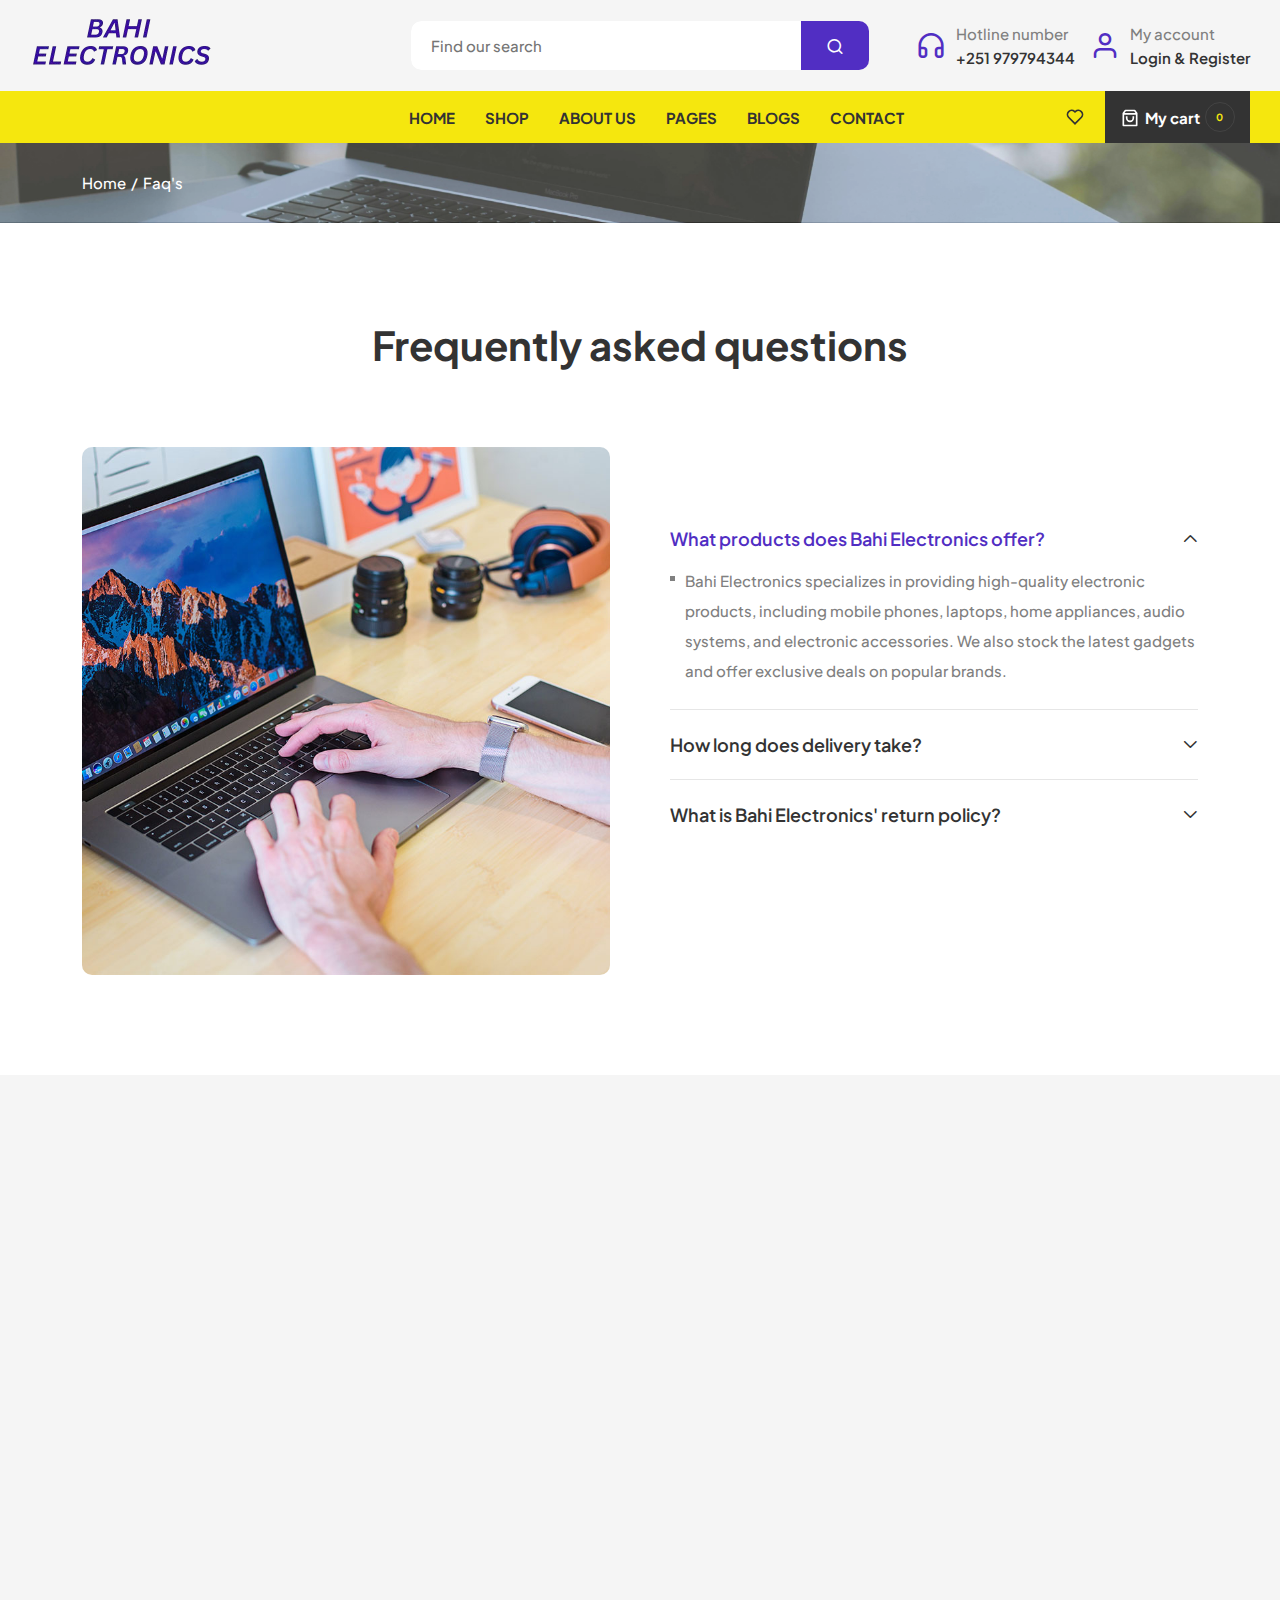
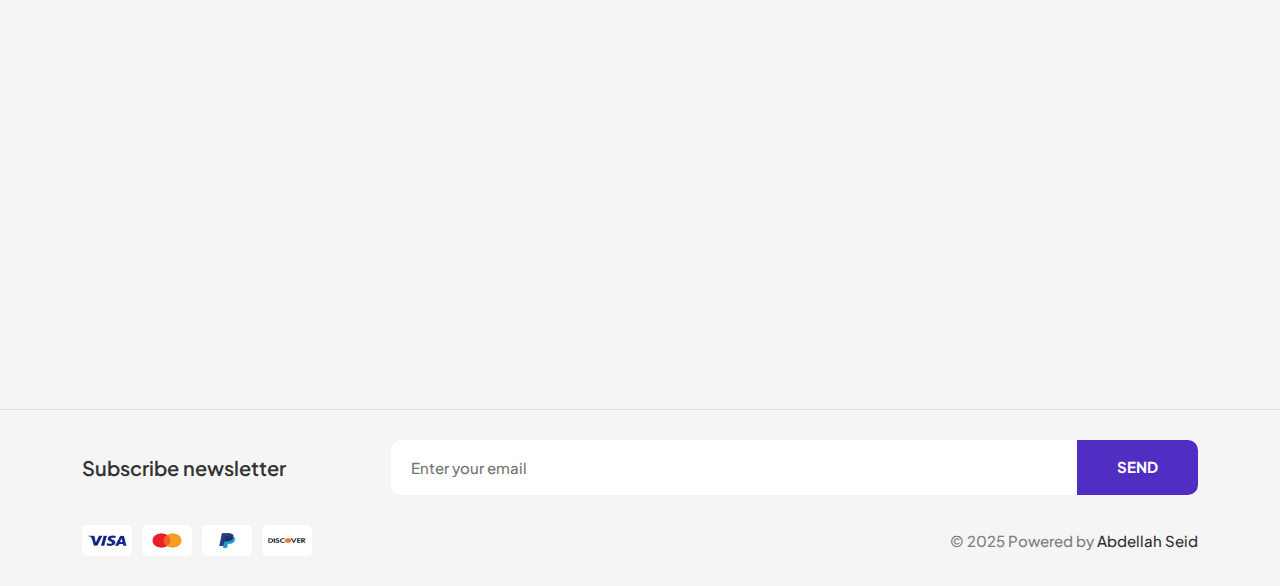
<file: faq.html>
<!DOCTYPE html>
<html lang="en">
    
<head>
        <meta charset="utf-8">
        <meta name="description" content="A best stylish, creative, modern responsive template for different eCommerce business or industries." />
        <meta name="keywords" content="food template, bakery products, html, eCommerce html template,plants, organic food, restaurant, live tree, responsive, pizza, burger, furniture, mobile, watches, electronics, computers accessories, toys, jewellery, restaurant accessories" />
        <meta name="author" content="spacingtech_webify">
        <meta name="viewport" content="width=device-width, initial-scale=1">
        <!-- title -->
        <title>Bahi Electronics - FAQs</title>
        <!-- favicon -->
        <link rel="icon" type="image/x-icon" href="img/favicon/favicon.png">
        <!-- bootstrap css -->
        <link rel="stylesheet" type="text/css" href="css/bootstrap.min.css">
        <link rel="stylesheet" type="text/css" href="css/bootstrap-icons.css">
        <!-- magnific-popup css -->
        <link rel="stylesheet" type="text/css" href="css/magnific-popup.css">
        <!-- fontawesome css -->
        <link rel="stylesheet" type="text/css" href="css/all.min.css">
        <!--fether css -->
        <link rel="stylesheet" type="text/css" href="css/feather.css">
        <!-- animate css -->
        <link rel="stylesheet" type="text/css" href="css/animate.min.css">
        <!-- owl-carousel css -->
        <link rel="stylesheet" type="text/css" href="css/owl.carousel.min.css">
        <link rel="stylesheet" type="text/css" href="css/owl.theme.default.min.css">
        <!-- swiper css -->
        <link rel="stylesheet" type="text/css" href="css/swiper-bundle.min.css">
        <!-- slick slider css -->
        <link rel="stylesheet" type="text/css" href="css/slick.css">
        <!-- collection css -->
        <link rel="stylesheet" type="text/css" href="css/collection.css">
        <!-- blog css -->
        <link rel="stylesheet" type="text/css" href="css/blog.css">
        <!-- other-pages css -->
        <link rel="stylesheet" type="text/css" href= "css/other-pages.css">
        <!-- product-page css -->
        <link rel="stylesheet" type="text/css" href="css/product-page.css">
        <!-- style css -->
        <link rel="stylesheet" type="text/css" href="css/style.css">
    </head>
    <body>
        <!-- notification-bar start -->
       
        <!-- notification-bar end -->
        <!-- header start -->
        <header class="main-header" id="stickyheader">
            <div class="header-top-area">
                <div class="container-fluid">
                    <div class="row">
                        <div class="col">
                            <div class="header-area">
                                <div class="header-element header-toggle">
                                    <div class="header-icon-block">
                                        <ul class="shop-element">
                                            <li class="side-wrap toggler-wrap">
                                                <div class="toggler-wrapper">
                                                    <button class="toggler-btn">
                                                    <span class="toggler-icon"><svg viewBox="0 0 24 24" width="24" height="24" stroke="currentColor" stroke-width="2" fill="none" stroke-linecap="round" stroke-linejoin="round" class="css-i6dzq1"><line x1="3" y1="12" x2="21" y2="12"></line><line x1="3" y1="6" x2="21" y2="6"></line><line x1="3" y1="18" x2="21" y2="18"></line></svg></span>
                                                    </button>
                                                </div>
                                            </li>
                                        </ul>
                                    </div>
                                </div>
                                <div class="header-element header-logo">
                                    <div class="header-theme-logo">
                                        <a href="index.html" class="theme-logo">
                                            <img src="Bahru images/Bahi_Electronics_canva-removebg-preview.png" class="img-fluid" alt="logo">
                                        </a>
                                    </div>
                                </div>
                                <div class="header-element header-search">
                                    <div class="search-crap">
                                        <div class="search-content">
                                            <div class="search-box">
                                                <form action="https://spacingtech.com/html/electon/electon/search.html" method="get" class="search-bar">
                                                    <div class="form-search">
                                                        <input type="search" name="q" placeholder="Find our search" class="search-input">
                                                        <button type="submit" class="search-btn"><i class="feather-search"></i></button>
                                                    </div>
                                                </form>
                                            </div>
                                        </div>
                                    </div>
                                </div>
                                <div class="header-element header-icon">
                                    <div class="header-icon-block">
                                        <ul class="shop-element">
                                            <li class="side-wrap search-wrap">
                                                <div class="search-wrapper">
                                                    <a href="#searchmodal" data-bs-toggle="modal">
                                                        <span class="search-icon"><svg xmlns="http://www.w3.org/2000/svg" width="1em" height="1em" viewBox="0 0 24 24"><path fill="currentColor" d="M11 2c4.968 0 9 4.032 9 9s-4.032 9-9 9s-9-4.032-9-9s4.032-9 9-9m0 16c3.867 0 7-3.133 7-7s-3.133-7-7-7s-7 3.133-7 7s3.133 7 7 7m8.485.071l2.829 2.828l-1.415 1.415l-2.828-2.829z"></path></svg></span>
                                                    </a>
                                                </div>
                                            </li>
                                        </ul>
                                    </div>
                                </div>
                                <div class="header-element header-details">
                                    <div class="header-icon-details">
                                        <ul class="details-ul">
                                            <li class="info-wrap info-headphones">
                                                <div class="info-wrapper">
                                                    <a href="index.html" class="icon"><i class="feather-headphones"></i></a>
                                                    <div class="info-text">
                                                        <span class="label">Hotline number</span>
                                                        <a href="tel:+251 979794344" class="info-link">+251 979794344</a>
                                                    </div>
                                                </div>
                                            </li>
                                            <li class="info-wrap info-Login">
                                                <div class="info-wrapper">
                                                    <a href="index.html" class="icon"><i class="feather-user"></i></a>
                                                    <div class="info-text">
                                                        <span class="label">My account</span>
                                                        <a href="login-account.html" class="info-link">Login & Register</a>
                                                    </div>
                                                </div>
                                            </li>
                                        </ul>
                                    </div>
                                </div>
                            </div>
                        </div>
                    </div>
                </div>
            </div>
            <!-- header-bottam start -->
            <div class="header-bottom-area">
                <div class="container-fluid">
                    <div class="row">
                        <div class="col">
                            <div class="main-block">
                                <div class="side-wrap header-support">
                                    
                                </div>
                                <div class="side-wrap header-menu">
                                    <div class="mainmenu-content">
                                        <div class="main-wrap">
                                            <ul class="main-menu">
                                               <li class="menu-link">
                                                    <a href="index.html" class="link-title">
                                                        <span class="sp-link-title">Home</span>
                                                        <span class="menu-arrow"><i class="fa fa-angle-down"></i></span>
                                                    </a>
                                                </li>
                                                <li class="menu-link">
                                                    <a href="collection.html" class="link-title">
                                                        <span class="sp-link-title">Shop</span>
                                                        <span class="menu-arrow"><i class="fa fa-angle-down"></i></span>
                                                    </a>
                                                </li>
                                                <li class="menu-link">
                                                    <a href="about-us.html" class="link-title">
                                                        <span class="sp-link-title">About us</span>
                                                        <span class="menu-arrow"><i class="fa fa-angle-down"></i></span>
                                                    </a>
                                                </li>
                                                <li class="menu-link">
                                                    <a href="about-us.html" class="link-title">
                                                        <span class="sp-link-title">Pages</span>
                                                        <span class="menu-arrow"><i class="fa fa-angle-down"></i></span>
                                                    </a>
                                                    <div class="menu-dropdown menu-sub collapse" id="page">
                                                        <ul class="ul">
                                                        
                                                            <li class="menusub-li">
                                                                <a href="faq.html" class="menusub-title">
                                                                    <span class="sp-link-title">Faq's</span>
                                                                </a>
                                                            </li>
                                                            <li class="menusub-li">
                                                                <a href="404.html" class="menusub-title">
                                                                    <span class="sp-link-title">Terms and policy</span>
                                                                </a>
                                                            </li>
                                                            
                                                            
                                                        </ul>
                                                    </div>
                                                </li>
                                                
                                                <li class="menu-link">
                                                    <a href="javascript:void(0)" class="link-title">
                                                        <span class="sp-link-title">Blogs</span>
                                                        <span class="menu-arrow"><i class="fa fa-angle-down"></i></span>
                                                    </a>
                                                </li>
                                                <li class="menu-link">
                                                    <a href="contact-us.html" class="link-title">
                                                        <span class="sp-link-title">Contact </span>
                                                        <span class="menu-arrow"><i class="fa fa-angle-down"></i></span>
                                                    </a>
                                                </li>
                                                
                                                
                                            </ul>
                                        </div>
                                    </div>
                                </div>
                                <div class="side-wrap header-icon">
                                    <div class="header-icon-block">
                                        <ul class="shop-element">
                                            <li class="side-wrap toggler-wrap">
                                                <div class="toggler-wrapper">
                                                    <button class="toggler-btn">
                                                    <span class="toggler-icon"><svg viewBox="0 0 24 24" width="24" height="24" stroke="currentColor" stroke-width="2" fill="none" stroke-linecap="round" stroke-linejoin="round" class="css-i6dzq1"><line x1="3" y1="12" x2="21" y2="12"></line><line x1="3" y1="6" x2="21" y2="6"></line><line x1="3" y1="18" x2="21" y2="18"></line></svg></span>
                                                    </button>
                                                </div>
                                            </li>
                                            <li class="side-wrap search-wrap">
                                                <div class="search-wrapper">
                                                    <a href="#searchmodal" data-bs-toggle="modal">
                                                        <span class="search-icon"><svg xmlns="http://www.w3.org/2000/svg" width="1em" height="1em" viewBox="0 0 24 24"><path fill="currentColor" d="M11 2c4.968 0 9 4.032 9 9s-4.032 9-9 9s-9-4.032-9-9s4.032-9 9-9m0 16c3.867 0 7-3.133 7-7s-3.133-7-7-7s-7 3.133-7 7s3.133 7 7 7m8.485.071l2.829 2.828l-1.415 1.415l-2.828-2.829z"></path></svg></span>
                                                    </a>
                                                </div>
                                            </li>
                                            <li class="side-wrap user-wrap">
                                                <div class="user-wrapper">
                                                    <a href="#store-account" class="collapsed" data-bs-toggle="collapse" aria-expanded="false">
                                                        <span class="user-icon"><svg xmlns="http://www.w3.org/2000/svg" width="1em" height="1em" viewBox="0 0 24 24"><path fill="currentColor" d="M20 22h-2v-2a3 3 0 0 0-3-3H9a3 3 0 0 0-3 3v2H4v-2a5 5 0 0 1 5-5h6a5 5 0 0 1 5 5zm-8-9a6 6 0 1 1 0-12a6 6 0 0 1 0 12m0-2a4 4 0 1 0 0-8a4 4 0 0 0 0 8"></path></svg></span>
                                                        <span class="user-title">Login</span>
                                                    </a>
                                                    <div class="user-drower collapse" id="store-account">
                                                        <a href="login-account.html">Login</a>
                                                        <a href="create-account.html">Register</a>
                                                    </div>
                                                </div>
                                            </li>
                                            <li class="side-wrap wishlist-wrap">
                                                <div class="wishlist-wrapper">
                                                    <a href="#">
                                                        <span class="wishlist-icon-count">
                                                            <span class="wishlist-icon"><svg xmlns="http://www.w3.org/2000/svg" width="1em" height="1em" viewBox="0 0 24 24"><path fill="currentColor" d="M12.001 4.529a5.998 5.998 0 0 1 8.242.228a6 6 0 0 1 .236 8.236l-8.48 8.492l-8.478-8.492a6 6 0 0 1 8.48-8.464m6.826 1.641a3.998 3.998 0 0 0-5.49-.153l-1.335 1.198l-1.336-1.197a4 4 0 0 0-5.686 5.605L12 18.654l7.02-7.03a4 4 0 0 0-.193-5.454"></path></svg></span>
                                                        </span>
                                                        <span class="wishlist-title">My wishlist</span>
                                                    </a>
                                                </div>
                                            </li>
                                            <li class="side-wrap cart-wrap">
                                                <div class="cart-wrapper">
                                                    <div class="shopping-cart">
                                                        <a class="add-to-cart" href="#">
                                                            <span class="icon"><svg xmlns="http://www.w3.org/2000/svg" width="1em" height="1em" viewBox="0 0 24 24"><path fill="currentColor" d="M6.505 2h11a1 1 0 0 1 .8.4l2.7 3.6v15a1 1 0 0 1-1 1h-16a1 1 0 0 1-1-1V6l2.7-3.6a1 1 0 0 1 .8-.4m12.5 6h-14v12h14zm-.5-2l-1.5-2h-10l-1.5 2zm-9.5 4v2a3 3 0 1 0 6 0v-2h2v2a5 5 0 0 1-10 0v-2z"></path></svg></span>
                                                            <span class="cart-title text">My cart</span>
                                                            <span class="bigcounter">0</span>
                                                        </a>
                                                    </div>
                                                </div>
                                            </li>
                                        </ul>
                                    </div>
                                </div>
                            </div>
                        </div>
                    </div>
                </div>
            </div>
        </header>
        <!-- header end -->
        <!-- main section start-->
        <main>
            <!-- breadcrumb start -->
            <section class="breadcrumb-area">
                <div class="container">
                    <div class="row">
                        <div class="col">
                            <div class="breadcrumb-index">
                                <!-- breadcrumb-list start -->
                                <ul class="breadcrumb-ul">
                                    <li class="breadcrumb-li">
                                        <a class="breadcrumb-link" href="index.html">Home</a>
                                    </li>
                                    <li class="breadcrumb-li">
                                        <span class="breadcrumb-text">Faq's</span>
                                    </li>
                                </ul>
                                <!-- breadcrumb-list end -->
                            </div>
                        </div>
                    </div>
                </div>
            </section>
            <!-- breadcrumb end -->
            <!-- other page start -->
            <section class="faq-page section-ptb ">
                <div class="container">
                    <div class="row">
                        <div class="col">
                            <!-- faq title start -->
                            <div class="section-capture">
                                <div class="section-title">
                                    <h2 data-animate="animate__fadeInUp"><span>Frequently asked questions</span></h2>
                                </div>
                            </div>
                            <!-- faq title end -->
                            <div class="content-qa-banner">
                                <div class="banner-image banner-hover" data-animate="animate__fadeInUp">
                                    <img src="img/other-pages/faq.jpg" class="img-fluid" alt="faq">
                                </div>
                                <div class="que-ans">
                                    <ul class="accordian-ul">
                                        <li class="accordian-li" data-animate="animate__fadeInUp">
                                            <a href="#template-1" class="accordian" data-bs-toggle="collapse" aria-expanded="true">
                                                <h6 class="acco-text">What products does Bahi Electronics offer?</h6>
                                                <span class="acco-arrow"><i class="bi bi-chevron-down"></i></span>
                                            </a>
                                            <div class="ans-accordian show" id="template-1">
                                                <p>Bahi Electronics specializes in providing high-quality electronic products, including mobile phones, laptops, home appliances, audio systems, and electronic accessories. We also stock the latest gadgets and offer exclusive deals on popular brands.</p>
                                            </div>
                                        </li>
                                        <li class="accordian-li" data-animate="animate__fadeInUp">
                                            <a href="#template-2" class="accordian" data-bs-toggle="collapse">
                                                <h6 class="acco-text">How long does delivery take?</h6>
                                                <span class="acco-arrow"><i class="bi bi-chevron-down"></i></span>
                                            </a>
                                            <div class="ans-accordian collapse" id="template-2">
                                                <p>Delivery typically takes 3-5 business days within major cities and 5-7 business days for remote areas. We also offer expedited shipping options for faster delivery. You can track your order through our website for real-time updates.</p>
                                            </div>
                                        </li>
                                        <li class="accordian-li" data-animate="animate__fadeInUp">
                                            <a href="#template-3" class="accordian" data-bs-toggle="collapse">
                                                <h6 class="acco-text">What is Bahi Electronics' return policy?</h6>
                                                <span class="acco-arrow"><i class="bi bi-chevron-down"></i></span>
                                            </a>
                                            <div class="ans-accordian collapse" id="template-3">
                                                <p>We offer a hassle-free 14-day return policy for most products. If you're not satisfied with your purchase, you can return it in its original condition with all accessories and packaging. Please refer to our Return Policy page for detailed instructions and eligibility criteria.</p>
                                            </div>
                                        </li>
                                        <li class="accordian-li" data-animate="animate__fadeInUp">
                                            <a href="#template-4" class="accordian" data-bs-toggle="collapse">
                                                <h6 class="acco-text">Do you offer warranties on your products?</h6>
                                                <span class="acco-arrow"><i class="bi bi-chevron-down"></i></span>
                                            </a>
                                            <div class="ans-accordian collapse" id="template-4">
                                                <p>Yes, all products sold by Bahi Electronics come with a manufacturer’s warranty, which varies depending on the product and brand. Warranty details are provided on each product page. For assistance with warranty claims, please contact our support team.</p>
                                            </div>
                                        </li>
                                    </ul>
                                </div>
                            </div>
                        </div>
                    </div>
                </div>
            </section>
            <!-- other page end -->
            <!-- help-desk start -->
            <section class=" help-desk bg-color section-ptb">
                <div class="container">
                    <div class="row">
                        <div class="col">
                            <ul class="help-wrap">
                                <li class="desk-wrap">
                                    <div class="help-desk-info">
                                        <a href="javascript:void(0)" data-animate="animate__fadeInUp"><i class="bi bi-telephone-inbound"></i></a>
                                        <div class="help-desk-text">
                                            <h6 data-animate="animate__fadeInUp">Help desk support</h6>
                                            <p data-animate="animate__fadeInUp">Comprehensive assistance for technical issues and inquiries via email or phone.</p>
                                        </div>
                                    </div>
                                </li>
                                <li class="desk-wrap">
                                    <div class="help-desk-info">
                                        <a href="javascript:void(0)" data-animate="animate__fadeInUp"><i class="bi bi-people"></i></a>
                                        <div class="help-desk-text">
                                            <h6 data-animate="animate__fadeInUp">Live chat support</h6>
                                            <p data-animate="animate__fadeInUp">Instant, real-time assistance for all your questions directly on our website.</p>
                                        </div>
                                    </div>
                                </li>
                            </ul>
                        </div>
                    </div>
                </div>
            </section>
            <!-- help-desk end -->
            
        </main>
        <!-- main section end-->
        <!-- footer start -->
         <section class="footer-area section-ptb">
            <div class="container">
                <div class="row">
                    <div class="col">
                        <div class="footer-list">
                            <ul class="footer-ul">
                                <li class="footer-li footer-logo" data-animate="animate__fadeInUp">
                                    <div class="footer-content">
                                        <a href="index.html" class="theme-logo">
                                            <img src="Bahru images/Bahi_Electronics_canva-removebg-preview.png" class="img-fluid" alt="footer-logo">
                                        </a>
                                        <ul class="ftcontact-ul">
                                            <li class="ftcontact-li">
                                                <div class="footer-desc">
                                                    <p class="desc">Your trusted destination for innovative, affordable, and high-quality electronic solutions. </p>
                                                </div>
                                            </li>
                                        </ul>
                                        <div class="app-code">
                                            <h6 class="ftlist-title">Download for app</h6>
                                            <div class="code-1">
                                                <a href="index.html" class="image">
                                                    <img src="img/footer/home-footer1.jpg" class="img-fluid desk-img" alt="gp-icon-01">
                                                </a>
                                                <a href="index.html" class="image">
                                                    <img src="img/footer/home-footer2.jpg" class="img-fluid desk-img" alt="as-icon-02">
                                                </a>
                                            </div>
                                        </div>
                                    </div>
                                </li>
                                <li class="footer-li" data-animate="animate__fadeInUp">
                                    <ul class="ftlist-ul">
                                        <li class="ftlist-li">
                                            <h6 class="ftlist-title">Help with</h6>
                                            <a href="#footer-help" class="ftlist-title" data-bs-toggle="collapse" aria-expanded="false">
                                                <span>Help with</span>
                                                <span><i class="fa-solid fa-plus"></i></span>
                                            </a>
                                            <ul class="ftlink-ul collapse" id="footer-help">
                                                <li class="ftlink-li">
                                                    <a href="contact-us.html">Contact us</a>
                                                </li>
                                                <li class="ftlink-li">
                                                    <a href="404.html">Terms & conditions</a>
                                                </li>
                                                <li class="ftlink-li">
                                                    <a href="404.html">Track your order</a>
                                                </li>
                                                <li class="ftlink-li">
                                                    <a href="404.html">Our guarantee </a>
                                                </li>
                                                <li class="ftlink-li">
                                                    <a href="404.html">Guide des tailles</a>
                                                </li>
                                            </ul>
                                        </li>
                                    </ul>
                                </li>
                                <li class="footer-li" data-animate="animate__fadeInUp">
                                    <ul class="ftlist-ul">
                                        <li class="ftlist-li">
                                            <h6 class="ftlist-title">Information</h6>
                                            <a href="#footer-information" class="ftlist-title" data-bs-toggle="collapse" aria-expanded="false">
                                                <span>Information</span>
                                                <span><i class="fa-solid fa-plus"></i></span>
                                            </a>
                                            <ul class="ftlink-ul collapse" id="footer-information">
                                                <li class="ftlink-li">
                                                    <a href="about-us.html">About story</a>
                                                </li>
                                                <li class="ftlink-li">
                                                    <a href="404.html">Privacy policy</a>
                                                </li>
                                                <li class="ftlink-li">
                                                    <a href="404.html">Return policy</a>
                                                </li>
                                                <li class="ftlink-li">
                                                    <a href="404.html">Payment policy</a>
                                                </li>
                                                <li class="ftlink-li">
                                                    <a href="404.html">We our brand</a>
                                                </li>
                                            </ul>
                                        </li>
                                    </ul>
                                </li>
                                <li class="footer-li" data-animate="animate__fadeInUp">
                                    <ul class="ftlist-ul">
                                        <li class="ftlist-li">
                                            <h6 class="ftlist-title">Top category</h6>
                                            <a href="#footer-category" class="ftlist-title" data-bs-toggle="collapse" aria-expanded="false">
                                                <span>Top category</span>
                                                <span><i class="fa-solid fa-plus"></i></span>
                                            </a>
                                            <ul class="ftlink-ul collapse" id="footer-category">
                                                <li class="ftlink-li">
                                                    <a href="404.html">Wireless headphone</a>
                                                </li>
                                                <li class="ftlink-li">
                                                    <a href="404.html">Bluetooth speakers</a>
                                                </li>
                                                <li class="ftlink-li">
                                                    <a href="404.html">Portable devices</a>
                                                </li>
                                                <li class="ftlink-li">
                                                    <a href="404.html">Monio live camera</a>
                                                </li>
                                                <li class="ftlink-li">
                                                    <a href="404.html">Movie projector T6</a>
                                                </li>
                                            </ul>
                                        </li>
                                    </ul>
                                </li>
                                <li class="footer-li footer-contact" data-animate="animate__fadeInUp">
                                    <ul class="ftlist-ul">
                                        <li class="ftlist-li">
                                            <h6 class="ftlist-title">Contact info</h6>
                                            <a href="#footer-Contact" class="ftlist-title" data-bs-toggle="collapse" aria-expanded="false">
                                                <span>Contact info</span>
                                                <span><i class="fa-solid fa-plus"></i></span>
                                            </a>
                                            <ul class="ftcontact-ul collapse" id="footer-Contact">
                                                <li class="ftcontact-li">
                                                    <div class="ft-contact-add">
                                                        <a href="#" class="ft-contact-address">Phone: +251 979794344 </a>
                                                    </div>
                                                </li>
                                                <li class="ftcontact-li">
                                                    <div class="ft-contact-add">
                                                        <a href="mail:bahruamino@gmail.com" class="ft-contact-address">Email: bahru@gmail.com</a>
                                                    </div>
                                                </li>
                                                <li class="ftcontact-li">
                                                    <div class="ft-contact-add">
                                                        <p class="ft-contact-text">Merkato, Addis Ababa</p>
                                                    </div>
                                                </li>
                                                <!-- <li class="ftcontact-li">
                                                    <div class="ft-contact-add">
                                                        <p class="ft-contact-text">orchard view, london, UK</p>
                                                    </div>
                                                </li> -->
                                            </ul>
                                        </li>
                                    </ul>
                                </li>
                            </ul>
                        </div>
                    </div>
                </div>
            </div>
        </section>
        <!-- footer end -->
        <!-- footer-copyright start -->
        <footer class="ft-copyright-area bt">
            <div class="container">
                <div class="row">
                    <div class="col">
                        <div class="ft-copyright">
                            <ul class="ft-copryright-ul">
                                <li class="ft-copryright-li ft-payment">
                                    <ul class="payment-icon">
                                        <li>
                                            <a href="index.html">
                                                <img src="img/payment/pay-1.jpg" class="img-fluid" alt="pay-1">
                                            </a>
                                        </li>
                                        <li>
                                            <a href="index.html">
                                                <img src="img/payment/pay-2.jpg" class="img-fluid" alt="pay-2">
                                            </a>
                                        </li>
                                        <li>
                                            <a href="index.html">
                                                <img src="img/payment/pay-3.jpg" class="img-fluid" alt="pay-3">
                                            </a>
                                        </li>
                                        <li>
                                            <a href="index.html">
                                                <img src="img/payment/pay-4.jpg" class="img-fluid" alt="pay-4">
                                            </a>
                                        </li>
                                    </ul>
                                </li>
                                <li class="ft-copryright-li news-letter">
                                    <div class="news-block">
                                        <div class="section-title">
                                            <h2>Subscribe newsletter</h2>
                                        </div>
                                        <form method="post" id="contact_form" accept-charset="UTF-8" class="contact-form">
                                            <input type="hidden" name="form_type" value="customer">
                                            <input type="hidden" name="utf8" value="✓">
                                            <input type="hidden" name="contact[tags]" value="newsletter">
                                            <div class="subscribe-block">
                                                <input type="email" name="contact[email]" class="email mail" id="E-mail" value="" placeholder="Enter your email" autocapitalize="off">
                                                <div class="email-submit">
                                                    <button type="submit" class="btn btn-style2">Send</button>
                                                </div>
                                            </div>
                                        </form>
                                    </div>
                                </li>
                                <li class="ft-copryright-li ft-copyright-text">
                                    <p>
                                        <span>© 2025 Powered by <a href="https://abdellahseid.netlify.app/" target="_blank">Abdellah Seid</a></span>
                                    </p>
                                </li>
                            </ul>
                        </div>
                    </div>
                </div>
            </div>
        </footer>
        <!-- footer-copyright end -->
        <!-- vega-mobile start -->
        <div class="mobile-vega">
            <div class="vega-menu-area">
                <div class="mobile-vega-menu" id="mobile-vega-menu">
                    <div class="vega-close">
                        <button class="vega-close-btn">
                        <span class="vega-close-icon"><svg viewBox="0 0 24 24" width="24" height="24" stroke="currentColor" stroke-width="2" fill="none" stroke-linecap="round" stroke-linejoin="round" class="css-i6dzq1"><line x1="18" y1="6" x2="6" y2="18"></line><line x1="6" y1="6" x2="18" y2="18"></line></svg></span>
                        </button>
                    </div>
                    <ul class="vega-menu">
                        <li class="menu-link">
                            <div class="link-title">
                                <a href="#mobile-vega-electronics" data-bs-toggle="collapse" class="sp-link-title">
                                    <span class="menu-img-icon">
                                        <img src="img/menu/cate-menu1.jpg" class="img-fluid" alt="cate-menu1">
                                        <span>Pen drivess</span>
                                    </span>
                                    <span class="menu-arrow"><i class="feather-plus"></i></span>
                                </a>
                            </div>
                            <div class="menu-dropdown product-menu collapse" id="mobile-vega-electronics">
                                <ul class="ul">
                                    <li class="productlink-li">
                                        <div class="productlink-title">
                                            <a href="#vega-sub1" data-bs-toggle="collapse" class="sp-link-title">
                                                <span>Shop page</span>
                                                <span class="menu-arrow"><i class="feather-plus"></i></span>
                                            </a>
                                        </div>
                                        <ul class="productsupmenu-dropdown collapse" id="vega-sub1">
                                            <li class="productsupmenu-li">
                                                <a href="collection-without.html" class="productsuplink-title">
                                                    <span class="sp-link-title">Collection</span>
                                                </a>
                                            </li>
                                            <li class="productsupmenu-li">
                                                <a href="collection.html" class="productsuplink-title">
                                                    <span class="sp-link-title">Collection left</span>
                                                </a>
                                            </li>
                                            <li class="productsupmenu-li">
                                                <a href="collection-right-2.html" class="productsuplink-title">
                                                    <span class="sp-link-title">Collection right</span>
                                                </a>
                                            </li>
                                            <li class="productsupmenu-li">
                                                <a href="collection-list-without.html" class="productsuplink-title">
                                                    <span class="sp-link-title">Collection list</span>
                                                </a>
                                            </li>
                                            <li class="productsupmenu-li">
                                                <a href="collection-list.html" class="productsuplink-title">
                                                    <span class="sp-link-title">Collection list lef</span>
                                                </a>
                                            </li>
                                            <li class="productsupmenu-li">
                                                <a href="#" class="productsuplink-title">
                                                    <span class="sp-link-title">Collection list right</span>
                                                </a>
                                            </li>
                                        </ul>
                                    </li>
                                    <li class="productlink-li">
                                        <div class="productlink-title">
                                            <a href="#vega-sub2" data-bs-toggle="collapse" class="sp-link-title">
                                                <span>Product page</span>
                                                <span class="menu-arrow"><i class="feather-plus"></i></span>
                                            </a>
                                        </div>
                                        <ul class="productsupmenu-dropdown collapse" id="vega-sub2">
                                            <li class="productsupmenu-li">
                                                <a href="product-template.html" class="productsuplink-title">
                                                    <span class="sp-link-title">Product layout</span>
                                                </a>
                                            </li>
                                            <li class="productsupmenu-li">
                                                <a href="product-template2.html" class="productsuplink-title">
                                                    <span class="sp-link-title">Product tab</span>
                                                </a>
                                            </li>
                                            <li class="productsupmenu-li">
                                                <a href="product-template3.html" class="productsuplink-title">
                                                    <span class="sp-link-title">Product advanc</span>
                                                </a>
                                            </li>
                                            <li class="productsupmenu-li">
                                                <a href="product-template4.html" class="productsuplink-title">
                                                    <span class="sp-link-title">Product advance</span>
                                                </a>
                                            </li>
                                            <li class="productsupmenu-li">
                                                <a href="product-template5.html" class="productsuplink-title">
                                                    <span class="sp-link-title">Product accordion</span>
                                                </a>
                                            </li>
                                            <li class="productsupmenu-li">
                                                <a href="product-template6.html" class="productsuplink-title">
                                                    <span class="sp-link-title">Product center</span>
                                                </a>
                                            </li>
                                            <li class="productsupmenu-li">
                                                <a href="product-template7.html" class="productsuplink-title">
                                                    <span class="sp-link-title">Product side</span>
                                                </a>
                                            </li>
                                        </ul>
                                    </li>
                                </ul>
                            </div>
                        </li>
                        <li class="menu-link">
                            <div class="link-title">
                                <a href="#vega-furniture" data-bs-toggle="collapse" class="sp-link-title">
                                    <span class="menu-img-icon">
                                        <img src="img/menu/cate-menu2.jpg" class="img-fluid" alt="cate-menu2">
                                        <span>Smart watch</span>
                                    </span>
                                </a>
                            </div>
                        </li>
                        <li class="menu-link">
                            <div class="link-title">
                                <a href="#mob-cosmetic" data-bs-toggle="collapse" class="sp-link-title">
                                    <span class="menu-img-icon">
                                        <img src="img/menu/cate-menu3.jpg" class="img-fluid" alt="cate-menu3">
                                        <span>Verse earphones</span>
                                    </span>
                                    <span class="menu-arrow"><i class="feather-plus"></i></span>
                                </a>
                            </div>
                            <div class="menu-dropdown product-menu collapse" id="mob-cosmetic">
                                <ul class="ul">
                                    <li class="productlink-li">
                                        <div class="productlink-title">
                                            <a href="#productsup-vega1" data-bs-toggle="collapse" class="sp-link-title">
                                                <span>Shop page</span>
                                                <span class="menu-arrow"><i class="feather-plus"></i></span>
                                            </a>
                                        </div>
                                        <ul class="productsupmenu-dropdown collapse" id="productsup-vega1">
                                            <li class="productsupmenu-li">
                                                <a href="collection-without.html" class="productsuplink-title">
                                                    <span class="sp-link-title">Collection</span>
                                                </a>
                                            </li>
                                            <li class="productsupmenu-li">
                                                <a href="collection.html" class="productsuplink-title">
                                                    <span class="sp-link-title">Collection left</span>
                                                </a>
                                            </li>
                                            <li class="productsupmenu-li">
                                                <a href="collection-right-2.html" class="productsuplink-title">
                                                    <span class="sp-link-title">Collection right</span>
                                                </a>
                                            </li>
                                            <li class="productsupmenu-li">
                                                <a href="collection-list-without.html" class="productsuplink-title">
                                                    <span class="sp-link-title">Collection list</span>
                                                </a>
                                            </li>
                                            <li class="productsupmenu-li">
                                                <a href="collection-list.html" class="productsuplink-title">
                                                    <span class="sp-link-title">Collection list lef</span>
                                                </a>
                                            </li>
                                            <li class="productsupmenu-li">
                                                <a href="#" class="productsuplink-title">
                                                    <span class="sp-link-title">Collection list right</span>
                                                </a>
                                            </li>
                                        </ul>
                                    </li>
                                    <li class="productlink-li">
                                        <div class="productlink-title">
                                            <a href="#productsup-vega2" data-bs-toggle="collapse" class="sp-link-title">
                                                <span>Product page</span>
                                                <span class="menu-arrow"><i class="feather-plus"></i></span>
                                            </a>
                                        </div>
                                        <ul class="productsupmenu-dropdown collapse" id="productsup-vega2">
                                            <li class="productsupmenu-li">
                                                <a href="product-template.html" class="productsuplink-title">
                                                    <span class="sp-link-title">Product layout</span>
                                                </a>
                                            </li>
                                            <li class="productsupmenu-li">
                                                <a href="product-template2.html" class="productsuplink-title">
                                                    <span class="sp-link-title">Product tab</span>
                                                </a>
                                            </li>
                                            <li class="productsupmenu-li">
                                                <a href="product-template3.html" class="productsuplink-title">
                                                    <span class="sp-link-title">Product advanc</span>
                                                </a>
                                            </li>
                                            <li class="productsupmenu-li">
                                                <a href="product-template4.html" class="productsuplink-title">
                                                    <span class="sp-link-title">Product advance</span>
                                                </a>
                                            </li>
                                            <li class="productsupmenu-li">
                                                <a href="product-template5.html" class="productsuplink-title">
                                                    <span class="sp-link-title">Product accordion</span>
                                                </a>
                                            </li>
                                            <li class="productsupmenu-li">
                                                <a href="product-template6.html" class="productsuplink-title">
                                                    <span class="sp-link-title">Product center</span>
                                                </a>
                                            </li>
                                            <li class="productsupmenu-li">
                                                <a href="product-template7.html" class="productsuplink-title">
                                                    <span class="sp-link-title">Product side</span>
                                                </a>
                                            </li>
                                        </ul>
                                    </li>
                                </ul>
                            </div>
                        </li>
                        <li class="menu-link">
                            <div class="link-title">
                                <a href="collection.html" class="sp-link-title">
                                    <span class="menu-img-icon">
                                        <img src="img/menu/cate-menu4.jpg" class="img-fluid" alt="cate-menu4">
                                        <span>Wifro camera</span>
                                    </span>
                                </a>
                            </div>
                        </li>
                        <li class="menu-link">
                            <div class="link-title">
                                <a href="collection.html" class="sp-link-title">
                                    <span class="menu-img-icon">
                                        <img src="img/menu/cate-menu5.jpg" class="img-fluid" alt="cate-menu5">
                                        <span>Bluetooth earbuds</span>
                                    </span>
                                </a>
                            </div>
                        </li>
                        <li class="menu-link">
                            <div class="link-title">
                                <a href="collection.html" class="sp-link-title">
                                    <span class="menu-img-icon">
                                        <img src="img/menu/cate-menu6.jpg" class="img-fluid" alt="cate-menu6">
                                        <span>Projector leptop</span>
                                    </span>
                                </a>
                            </div>
                        </li>
                        <li class="menu-link">
                            <div class="link-title">
                                <a href="collection.html" class="sp-link-title">
                                    <span class="menu-img-icon">
                                        <img src="img/menu/cate-menu7.jpg" class="img-fluid" alt="cate-menu7">
                                        <span>Wireless mouse</span>
                                    </span>
                                </a>
                            </div>
                        </li>
                    </ul>
                </div>
            </div>
        </div>
        <!-- vega-mobile end -->
        <!-- mobile-menu start -->
        <div class="mobile-menu" id="mobile-menu">
            <div class="mobile-contents">
                <div class="menu-close">
                    <button class="menu-close-btn">
                    <span class="menu-close-icon"><svg viewBox="0 0 24 24" width="24" height="24" stroke="currentColor" stroke-width="2" fill="none" stroke-linecap="round" stroke-linejoin="round" class="css-i6dzq1"><line x1="18" y1="6" x2="6" y2="18"></line><line x1="6" y1="6" x2="18" y2="18"></line></svg></span>
                    </button>
                </div>
                <div class="mobilemenu-content">
                    <div class="main-wrap">
                        <ul class="main-menu">
                           <li class="menu-link">
                                <a href="index.html" class="link-title">
                                    <span class="sp-link-title">Home</span>
                                </a>
                            </li>
                            <li class="menu-link">
                                <a href="collection.html" class="link-title">
                                    <span class="sp-link-title">Shop</span>
                                </a>
                            </li>
                            <li class="menu-link">
                                <a href="about-us.html" class="link-title">
                                    <span class="sp-link-title">About Us </span>
                                </a>
                            </li>
                            <li class="menu-link">
                                <a href="#menu-blog" class="link-title" data-bs-toggle="collapse" aria-expanded="false">
                                    <span class="sp-link-title">Pages</span>
                                    <span class="menu-arrow"><i class="fa-solid fa-angle-down"></i></span>
                                </a>
                                <div class="menu-dropdown menu-single collapse" id="menu-blog">
                                    <ul class="ul">
                                        <li class="menusingle-li">
                                            <a href="faq.html" class="menusingle-title">
                                                <span class="sp-link-title">FAQs</span>
                                            </a>
                                        </li>
                                        <li class="menusingle-li">
                                            <a href="404.html" class="menusingle-title">
                                                <span class="sp-link-title">Terms and Policy</span>
                                            </a>
                                        </li>
                                     
                                        
                                    </ul>
                                </div>
                                <li class="menu-link">
                                    <a href="javascript:void(0)" class="link-title">
                                       <span class="sp-link-title">Blogs</span>
                                     </a>
                                </li>
                            </li>
                            <li class="menu-link">
                                <a href="contact-us.html" class="link-title">
                                    <span class="sp-link-title">Contact us</span>
                                </a>
                            </li>
                           
                        </ul>
                    </div>
                    <div class="mobile-social">
                        <div class="mob-wrap mob-social">
                            <ul class="social-icon">
                                <!-- facebook-icon start -->
                                <li>
                                    <a href="https://www.facebook.com/">
                                        <span class="icon-social facebook"><svg xmlns="http://www.w3.org/2000/svg" viewBox="0 0 320 512"><path d="M279.14 288l14.22-92.66h-88.91v-60.13c0-25.35 12.42-50.06 52.24-50.06h40.42V6.26S260.43 0 225.36 0c-73.22 0-121.08 44.38-121.08 124.72v70.62H22.89V288h81.39v224h100.17V288z"></path></svg></span>
                                        <span>9K Followers</span>
                                    </a>
                                </li>
                                <!-- facebook-icon end -->
                                <!-- insta-icon start -->
                                <li>
                                    <a href="https://in.instagram.com/">
                                        <span class="icon-social pinterest"><svg xmlns="http://www.w3.org/2000/svg" viewBox="0 0 448 512"><path d="M224.1 141c-63.6 0-114.9 51.3-114.9 114.9s51.3 114.9 114.9 114.9S339 319.5 339 255.9 287.7 141 224.1 141zm0 189.6c-41.1 0-74.7-33.5-74.7-74.7s33.5-74.7 74.7-74.7 74.7 33.5 74.7 74.7-33.6 74.7-74.7 74.7zm146.4-194.3c0 14.9-12 26.8-26.8 26.8-14.9 0-26.8-12-26.8-26.8s12-26.8 26.8-26.8 26.8 12 26.8 26.8zm76.1 27.2c-1.7-35.9-9.9-67.7-36.2-93.9-26.2-26.2-58-34.4-93.9-36.2-37-2.1-147.9-2.1-184.9 0-35.8 1.7-67.6 9.9-93.9 36.1s-34.4 58-36.2 93.9c-2.1 37-2.1 147.9 0 184.9 1.7 35.9 9.9 67.7 36.2 93.9s58 34.4 93.9 36.2c37 2.1 147.9 2.1 184.9 0 35.9-1.7 67.7-9.9 93.9-36.2 26.2-26.2 34.4-58 36.2-93.9 2.1-37 2.1-147.8 0-184.8zM398.8 388c-7.8 19.6-22.9 34.7-42.6 42.6-29.5 11.7-99.5 9-132.1 9s-102.7 2.6-132.1-9c-19.6-7.8-34.7-22.9-42.6-42.6-11.7-29.5-9-99.5-9-132.1s-2.6-102.7 9-132.1c7.8-19.6 22.9-34.7 42.6-42.6 29.5-11.7 99.5-9 132.1-9s102.7-2.6 132.1 9c19.6 7.8 34.7 22.9 42.6 42.6 11.7 29.5 9 99.5 9 132.1s2.7 102.7-9 132.1z"></path></svg></span>
                                        <span>2K Followers</span>
                                    </a>
                                </li>
                                <!-- insta-icon end -->
                            </ul>
                        </div>
                    </div>
                </div>
            </div>
        </div>
        <!-- mobile-menu end -->
        <!-- search-modal start -->
        <div class="modal fade" id="searchmodal">
            <div class="modal-dialog">
                <div class="modal-content">
                    <div class="modal-body">
                        <div class="container">
                            <div class="row">
                                <div class="col">
                                    <div class="crap-search">
                                        <button type="button" class="pop-close" data-bs-dismiss="modal" aria-label="Close"><i class="feather-x"></i></button>
                                        <form action="https://spacingtech.com/search" method="get" class="search-bar" role="search">
                                            <div class="form-search">
                                                <input type="hidden" name="type" value="product">
                                                <input type="hidden" name="options[unavailable_products]" value="show">
                                                <input type="hidden" name="options[prefix]" value="last">
                                                <input type="search" name="q" value="" placeholder="Search product..." class="input-text" aria-label="Search our store" required="" autocomplete="off">
                                                <button class="search-btn" type="submit"><i class="feather-search"></i></button>
                                            </div>
                                        </form>
                                    </div>
                                </div>
                            </div>
                        </div>
                    </div>
                </div>
            </div>
        </div>
        
        <!-- quickview modal start -->
        <div class="productmodal">
            <div class="modal fade" id="quickview">
                <div class="modal-dialog">
                    <div class="modal-content">
                        <div class="modal-header">
                            <h6 class="modal-quickview">Quickview</h6>
                            <button type="button" class="close" data-bs-dismiss="modal"><i class="fa-solid fa-xmark"></i></button>
                        </div>
                        <div class="modal-body">
                            <!-- quickview-sliderstart -->
                            <div class="quickview-slider">
                                <div class="swiper gallery-top">
                                    <div class="swiper-wrapper">
                                        <div class="swiper-slide">
                                            <a href="product-template.html"><img src="img/product/home1-pro-1.jpg" class="img-fluid" alt="p-1"></a>
                                        </div>
                                        <div class="swiper-slide">
                                            <a href="product-template.html"><img src="img/product/home1-pro-2.jpg" class="img-fluid" alt="p-2"></a>
                                        </div>
                                        <div class="swiper-slide">
                                            <a href="product-template.html"><img src="img/product/home1-pro-3.jpg" class="img-fluid" alt="p-3"></a>
                                        </div>
                                        <div class="swiper-slide">
                                            <a href="product-template.html"><img src="img/product/home1-pro-4.jpg" class="img-fluid" alt="p-4"></a>
                                        </div>
                                        <div class="swiper-slide">
                                            <a href="product-template.html"><img src="img/product/home1-pro-5.jpg" class="img-fluid" alt="p-5"></a>
                                        </div>
                                    </div>
                                    <div class="swiper-button">
                                        <button class="quick-prev"><i class="fas fa-chevron-left"></i></button>
                                        <button class="quick-next"><i class="fas fa-chevron-right"></i></button>
                                    </div>
                                </div>
                                <div class="swiper gallery-thumbs">
                                    <div class="swiper-wrapper">
                                        <div class="swiper-slide">
                                            <a href="javascript:void(0)"><img src="img/product/home1-pro-1.jpg" class="img-fluid" alt="p-1"></a>
                                        </div>
                                        <div class="swiper-slide">
                                            <a href="javascript:void(0)"><img src="img/product/home1-pro-2.jpg" class="img-fluid" alt="p-2"></a>
                                        </div>
                                        <div class="swiper-slide">
                                            <a href="javascript:void(0)"><img src="img/product/home1-pro-3.jpg" class="img-fluid" alt="p-3"></a>
                                        </div>
                                        <div class="swiper-slide">
                                            <a href="javascript:void(0)"><img src="img/product/home1-pro-4.jpg" class="img-fluid" alt="p-4"></a>
                                        </div>
                                        <div class="swiper-slide">
                                            <a href="javascript:void(0)"><img src="img/product/home1-pro-5.jpg" class="img-fluid" alt="p-5"></a>
                                        </div>
                                    </div>
                                </div>
                            </div>
                            <!-- quickview-slider end -->
                            <!-- quick-view-content start -->
                            <div class="quick-view-content">
                                <div class="pro-nprist">
                                    <!-- product-title start -->
                                    <div class="product-title">
                                        <h2>360 cemera</h2>
                                    </div>
                                    <!-- product-rating start -->
                                    <div class="product-ratting">
                                        <span class="pro-ratting">
                                            <i class="fas fa-star"></i>
                                            <i class="fas fa-star"></i>
                                            <i class="fas fa-star"></i>
                                            <i class="fas fa-star"></i>
                                            <i class="fas fa-star-half-alt"></i>
                                        </span>
                                        <span class="spr-badge-caption">No reviews</span>
                                        <span class="slash">/</span>
                                        <div class="product-count-sale">
                                            <span class="count">16</span> sold in last <span class="time">2</span> hours
                                        </div>
                                    </div>
                                    <!-- product-rating end -->
                                    <div class="pro-prlb pro-sale">
                                        <div class="price-box">
                                            <span class="new-price">$61.00 </span>
                                            <span class="old-price">$54.00 </span>
                                            <span class="percent-count">-%17</span>
                                        </div>
                                    </div>
                                    <div class="short-description">
                                        <p>Lorem Ipsum is simply dummy text of the printing and typesetting industry dummy text and typesetting industry</p>
                                    </div>
                                    <div class="product-variant">
                                        <h6>Availability:</h6>
                                        <span class="stock-qty in-stock text-success">
                                            <span>In stock<i class="bi bi-check2"></i></span>
                                        </span>
                                    </div>
                                    <div class="pro-detail-action">
                                        <div class="product-variant-option">
                                            <div class="swatch-variant">
                                                <div class="swatch clearfix Color">
                                                    <div class="header">
                                                        <h6><span>Color</span></h6>
                                                    </div>
                                                    <div class="variant-wrap">
                                                        <div class="variant-property">
                                                            <div class="swatch-element White first-variant">
                                                                <input type="radio" name="option-0" value="White" checked="">
                                                                <label>White</label>
                                                            </div>
                                                            <div class="swatch-element Gold">
                                                                <input type="radio" name="option-0" value="Gold">
                                                                <label>Gold</label>
                                                            </div>
                                                            <div class="swatch-element Silver">
                                                                <input type="radio" name="option-0" value="Silver">
                                                                <label>Silver</label>
                                                            </div>
                                                        </div>
                                                    </div>
                                                </div>
                                            </div>
                                        </div>
                                    </div>
                                    <div class="product-button">
                                        <form method="post" class="cart">
                                            <div class="pro-detail-button">
                                                <div class="product-quantity-button">
                                                    <div class="product-quantity-action">
                                                        <h6>Quantity:</h6>
                                                        <div class="product-quantity">
                                                            <div class="cart-plus-minus">
                                                                <button class="dec qtybutton minus"><i class="feather-minus"></i></button>
                                                                <input type="text" name="quantity" value="1">
                                                                <button class="inc qtybutton plus"><i class="feather-plus"></i></button>
                                                            </div>
                                                        </div>
                                                    </div>
                                                    <button type="button" onclick="location. href='cart-page.html'" class="btn add-to-cart ajax-spin-cart">
                                                    <span class="cart-title">Add to cart</span>
                                                    </button>
                                                </div>
                                                <a href="cart-empty.html" class="btn btn-cart btn-theme">
                                                    <span>Buy now</span>
                                                </a>
                                            </div>
                                        </form>
                                    </div>
                                    <div class="product-actions">
                                        <!-- pro-deatail wishlist start -->
                                        <div class="pro-aff-che">
                                            <a href="wishlist-product.html" class="wishlist">
                                                <span class="wishlist-icon action-wishlist tile-actions--btn wishlist-btn">
                                                    <span class="add-wishlist"><i class="bi bi-heart"></i></span>
                                                </span>
                                                <span class="wishlist-text">Wishlist</span>
                                            </a>
                                        </div>
                                        <!-- pro-deatail wishlist end -->
                                    </div>
                                    <div class="product-payment-image">
                                        <ul class="payment-icon">
                                            <li>
                                                <a href="index.html"><svg viewBox="0 0 38 24" xmlns="http://www.w3.org/2000/svg" role="img" width="38" height="24" aria-labelledby="pi-visa"><title id="pi-visa">Visa</title><path opacity=".07" d="M35 0H3C1.3 0 0 1.3 0 3v18c0 1.7 1.4 3 3 3h32c1.7 0 3-1.3 3-3V3c0-1.7-1.4-3-3-3z"></path><path fill="#fff" d="M35 1c1.1 0 2 .9 2 2v18c0 1.1-.9 2-2 2H3c-1.1 0-2-.9-2-2V3c0-1.1.9-2 2-2h32"></path><path d="M28.3 10.1H28c-.4 1-.7 1.5-1 3h1.9c-.3-1.5-.3-2.2-.6-3zm2.9 5.9h-1.7c-.1 0-.1 0-.2-.1l-.2-.9-.1-.2h-2.4c-.1 0-.2 0-.2.2l-.3.9c0 .1-.1.1-.1.1h-2.1l.2-.5L27 8.7c0-.5.3-.7.8-.7h1.5c.1 0 .2 0 .2.2l1.4 6.5c.1.4.2.7.2 1.1.1.1.1.1.1.2zm-13.4-.3l.4-1.8c.1 0 .2.1.2.1.7.3 1.4.5 2.1.4.2 0 .5-.1.7-.2.5-.2.5-.7.1-1.1-.2-.2-.5-.3-.8-.5-.4-.2-.8-.4-1.1-.7-1.2-1-.8-2.4-.1-3.1.6-.4.9-.8 1.7-.8 1.2 0 2.5 0 3.1.2h.1c-.1.6-.2 1.1-.4 1.7-.5-.2-1-.4-1.5-.4-.3 0-.6 0-.9.1-.2 0-.3.1-.4.2-.2.2-.2.5 0 .7l.5.4c.4.2.8.4 1.1.6.5.3 1 .8 1.1 1.4.2.9-.1 1.7-.9 2.3-.5.4-.7.6-1.4.6-1.4 0-2.5.1-3.4-.2-.1.2-.1.2-.2.1zm-3.5.3c.1-.7.1-.7.2-1 .5-2.2 1-4.5 1.4-6.7.1-.2.1-.3.3-.3H18c-.2 1.2-.4 2.1-.7 3.2-.3 1.5-.6 3-1 4.5 0 .2-.1.2-.3.2M5 8.2c0-.1.2-.2.3-.2h3.4c.5 0 .9.3 1 .8l.9 4.4c0 .1 0 .1.1.2 0-.1.1-.1.1-.1l2.1-5.1c-.1-.1 0-.2.1-.2h2.1c0 .1 0 .1-.1.2l-3.1 7.3c-.1.2-.1.3-.2.4-.1.1-.3 0-.5 0H9.7c-.1 0-.2 0-.2-.2L7.9 9.5c-.2-.2-.5-.5-.9-.6-.6-.3-1.7-.5-1.9-.5L5 8.2z" fill="#142688"></path></svg></a>
                                            </li>
                                            <li>
                                                <a href="index.html"><svg viewBox="0 0 38 24" xmlns="http://www.w3.org/2000/svg" role="img" width="38" height="24" aria-labelledby="pi-master"><title id="pi-master">Mastercard</title><path opacity=".07" d="M35 0H3C1.3 0 0 1.3 0 3v18c0 1.7 1.4 3 3 3h32c1.7 0 3-1.3 3-3V3c0-1.7-1.4-3-3-3z"></path><path fill="#fff" d="M35 1c1.1 0 2 .9 2 2v18c0 1.1-.9 2-2 2H3c-1.1 0-2-.9-2-2V3c0-1.1.9-2 2-2h32"></path><circle fill="#EB001B" cx="15" cy="12" r="7"></circle><circle fill="#F79E1B" cx="23" cy="12" r="7"></circle><path fill="#FF5F00" d="M22 12c0-2.4-1.2-4.5-3-5.7-1.8 1.3-3 3.4-3 5.7s1.2 4.5 3 5.7c1.8-1.2 3-3.3 3-5.7z"></path></svg></a>
                                            </li>
                                            <li>
                                                <a href="index.html"><svg xmlns="http://www.w3.org/2000/svg" role="img" aria-labelledby="pi-american-express" viewBox="0 0 38 24" width="38" height="24"><title id="pi-american-express">American Express</title><path fill="#000" d="M35 0H3C1.3 0 0 1.3 0 3v18c0 1.7 1.4 3 3 3h32c1.7 0 3-1.3 3-3V3c0-1.7-1.4-3-3-3Z" opacity=".07"></path><path fill="#006FCF" d="M35 1c1.1 0 2 .9 2 2v18c0 1.1-.9 2-2 2H3c-1.1 0-2-.9-2-2V3c0-1.1.9-2 2-2h32Z"></path><path fill="#FFF" d="M22.012 19.936v-8.421L37 11.528v2.326l-1.732 1.852L37 17.573v2.375h-2.766l-1.47-1.622-1.46 1.628-9.292-.02Z"></path><path fill="#006FCF" d="M23.013 19.012v-6.57h5.572v1.513h-3.768v1.028h3.678v1.488h-3.678v1.01h3.768v1.531h-5.572Z"></path><path fill="#006FCF" d="m28.557 19.012 3.083-3.289-3.083-3.282h2.386l1.884 2.083 1.89-2.082H37v.051l-3.017 3.23L37 18.92v.093h-2.307l-1.917-2.103-1.898 2.104h-2.321Z"></path><path fill="#FFF" d="M22.71 4.04h3.614l1.269 2.881V4.04h4.46l.77 2.159.771-2.159H37v8.421H19l3.71-8.421Z"></path><path fill="#006FCF" d="m23.395 4.955-2.916 6.566h2l.55-1.315h2.98l.55 1.315h2.05l-2.904-6.566h-2.31Zm.25 3.777.875-2.09.873 2.09h-1.748Z"></path><path fill="#006FCF" d="M28.581 11.52V4.953l2.811.01L32.84 9l1.456-4.046H37v6.565l-1.74.016v-4.51l-1.644 4.494h-1.59L30.35 7.01v4.51h-1.768Z"></path></svg></a>
                                            </li>
                                            <li>
                                                <a href="index.html"><svg viewBox="0 0 38 24" xmlns="http://www.w3.org/2000/svg" width="38" height="24" role="img" aria-labelledby="pi-paypal"><title id="pi-paypal">PayPal</title><path opacity=".07" d="M35 0H3C1.3 0 0 1.3 0 3v18c0 1.7 1.4 3 3 3h32c1.7 0 3-1.3 3-3V3c0-1.7-1.4-3-3-3z"></path><path fill="#fff" d="M35 1c1.1 0 2 .9 2 2v18c0 1.1-.9 2-2 2H3c-1.1 0-2-.9-2-2V3c0-1.1.9-2 2-2h32"></path><path fill="#003087" d="M23.9 8.3c.2-1 0-1.7-.6-2.3-.6-.7-1.7-1-3.1-1h-4.1c-.3 0-.5.2-.6.5L14 15.6c0 .2.1.4.3.4H17l.4-3.4 1.8-2.2 4.7-2.1z"></path><path fill="#3086C8" d="M23.9 8.3l-.2.2c-.5 2.8-2.2 3.8-4.6 3.8H18c-.3 0-.5.2-.6.5l-.6 3.9-.2 1c0 .2.1.4.3.4H19c.3 0 .5-.2.5-.4v-.1l.4-2.4v-.1c0-.2.3-.4.5-.4h.3c2.1 0 3.7-.8 4.1-3.2.2-1 .1-1.8-.4-2.4-.1-.5-.3-.7-.5-.8z"></path><path fill="#012169" d="M23.3 8.1c-.1-.1-.2-.1-.3-.1-.1 0-.2 0-.3-.1-.3-.1-.7-.1-1.1-.1h-3c-.1 0-.2 0-.2.1-.2.1-.3.2-.3.4l-.7 4.4v.1c0-.3.3-.5.6-.5h1.3c2.5 0 4.1-1 4.6-3.8v-.2c-.1-.1-.3-.2-.5-.2h-.1z"></path></svg></a>
                                            </li>
                                        </ul>
                                    </div>
                                </div>
                            </div>
                            <!-- quick-view-content end -->
                        </div>
                    </div>
                </div>
            </div>
        </div>
        <!-- quickview modal end -->
        <!-- bg-scren start -->
        <div class="bg-screen"></div>
        <!-- bg-scren end -->
        <!-- bottom-menu start -->
        <div class="bottom-menu">
            <ul class="bottom-menu-element">
                <li class="bottom-menu-wrap">
                    <div class="bottom-menu-wrapper">
                        <a href="index.html" class="bottom-menu-home">
                            <span class="bottom-menu-icon"><svg viewBox="0 0 24 24" width="24" height="24" stroke="currentColor" stroke-width="2" fill="none" stroke-linecap="round" stroke-linejoin="round" class="css-i6dzq1"><path d="M3 9l9-7 9 7v11a2 2 0 0 1-2 2H5a2 2 0 0 1-2-2z"></path><polyline points="9 22 9 12 15 12 15 22"></polyline></svg></span>
                            <span class="bottom-menu-title">Home</span>
                        </a>
                    </div>
                </li>
                <li class="bottom-menu-wrap">
                    <div class="bottom-menu-wrapper">
                        <a href="login-account.html" class="bottom-menu-user">
                            <span class="bottom-menu-icon"><svg viewBox="0 0 24 24" width="24" height="24" stroke="currentColor" stroke-width="2" fill="none" stroke-linecap="round" stroke-linejoin="round" class="css-i6dzq1"><path d="M20 21v-2a4 4 0 0 0-4-4H8a4 4 0 0 0-4 4v2"></path><circle cx="12" cy="7" r="4"></circle></svg></span>
                            <span class="bottom-menu-title">Account</span>
                        </a>
                    </div>
                </li>
                <li class="bottom-menu-wrap">
                    <div class="bottom-menu-wrapper">
                        <a href="collection.html" class="bottom-menu-collection">
                            <span class="bottom-menu-icon"><svg viewBox="0 0 24 24" width="24" height="24" stroke="currentColor" stroke-width="2" fill="none" stroke-linecap="round" stroke-linejoin="round" class="css-i6dzq1"><rect x="3" y="3" width="7" height="7"></rect><rect x="14" y="3" width="7" height="7"></rect><rect x="14" y="14" width="7" height="7"></rect><rect x="3" y="14" width="7" height="7"></rect></svg></span>
                            <span class="bottom-menu-title">Shop</span>
                        </a>
                    </div>
                </li>
                <li class="bottom-menu-wrap">
                    <div class="bottom-menu-wrapper">
                        <a href="javascript:void(0)" class="bottom-menu-wishlist">
                            <span class="bottom-menu-icon-wrap">
                                <span class="bottom-menu-icon"><svg viewBox="0 0 24 24" width="24" height="24" stroke="currentColor" stroke-width="2" fill="none" stroke-linecap="round" stroke-linejoin="round" class="css-i6dzq1"><path d="M20.84 4.61a5.5 5.5 0 0 0-7.78 0L12 5.67l-1.06-1.06a5.5 5.5 0 0 0-7.78 7.78l1.06 1.06L12 21.23l7.78-7.78 1.06-1.06a5.5 5.5 0 0 0 0-7.78z"></path></svg></span>
                                <span class="bottom-menu-counter wishlist-counter">5</span>
                            </span>
                            <span class="bottom-menu-title">Wishlist</span>
                        </a>
                    </div>
                </li>
                <li class="bottom-menu-wrap">
                    <div class="bottom-menu-wrapper">
                        <a href="javascript:void(0)" class="bottom-menu-cart">
                            <span class="bottom-menu-icon-wrap">
                                <span class="bottom-menu-icon"><svg xmlns="http://www.w3.org/2000/svg" width="1em" height="1em" viewBox="0 0 24 24"><path fill="currentColor" d="M6.505 2h11a1 1 0 0 1 .8.4l2.7 3.6v15a1 1 0 0 1-1 1h-16a1 1 0 0 1-1-1V6l2.7-3.6a1 1 0 0 1 .8-.4m12.5 6h-14v12h14zm-.5-2l-1.5-2h-10l-1.5 2zm-9.5 4v2a3 3 0 1 0 6 0v-2h2v2a5 5 0 0 1-10 0v-2z"></path></svg></span>
                                <span class="bottom-menu-counter cart-counter">3</span>
                            </span>
                            <span class="bottom-menu-title">Cart</span>
                        </a>
                    </div>
                </li>
            </ul>
        </div>
        <!-- bottom-menu end -->
        <!-- jquery js -->
        <script src="js/jquery-3.6.3.min.js"></script>
        <!-- bootstrap js -->
        <script src="js/popper.min.js"></script>
        <script src="js/bootstrap.min.js"></script>
        <!-- magnific-popup js -->
        <script src="js/jquery.magnific-popup.min.js"></script>
        <!-- owl-carousel js -->
        <script src="js/owl.carousel.min.js"></script>
        <!-- swiper-slider js -->
        <script src="js/swiper-bundle.min.js"></script>
        <!-- slick js -->
        <script src="js/slick.min.js"></script>
        <!-- waypoints js -->
        <script src="js/waypoints.min.js"></script>
        <!-- counter js -->
        <script src="js/counter.js"></script>
        <!-- main js -->
        <script src="js/main.js"></script>
    </body>

</html>
</file>
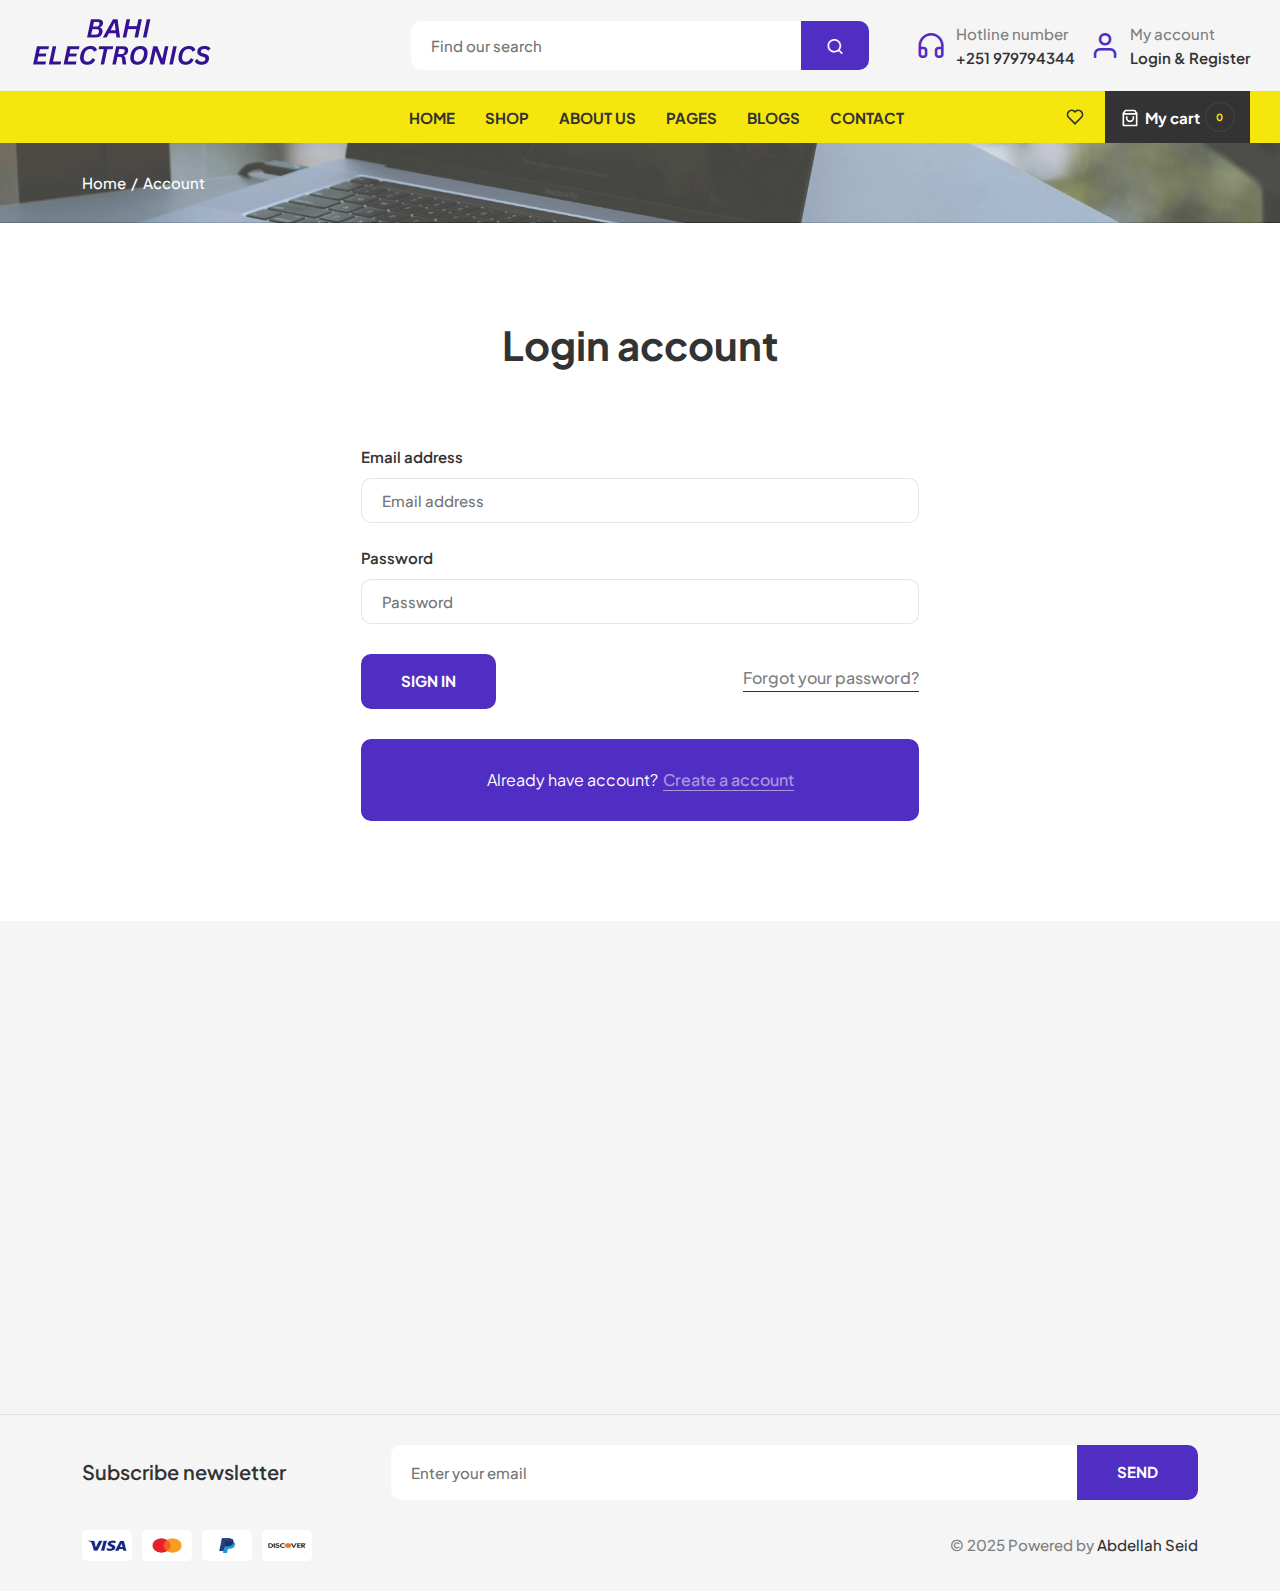
<file: login-account.html>
<!DOCTYPE html>
<html lang="en">
    

<head>
        <meta charset="utf-8">
        <meta name="description" content="A best stylish, creative, modern responsive template for different eCommerce business or industries." />
        <meta name="keywords" content="food template, bakery products, html, eCommerce html template,plants, organic food, restaurant, live tree, responsive, pizza, burger, furniture, mobile, watches, electronics, computers accessories, toys, jewellery, restaurant accessories" />
        <meta name="author" content="spacingtech_webify">
        <meta name="viewport" content="width=device-width, initial-scale=1">
        <!-- title -->
        <title>Bahi Electronics - Login account</title>
        <!-- favicon -->
        <link rel="icon" type="image/x-icon" href="img/favicon/favicon.png">
        <!-- bootstrap css -->
        <link rel="stylesheet" type="text/css" href="css/bootstrap.min.css">
        <link rel="stylesheet" type="text/css" href="css/bootstrap-icons.css">
        <!-- magnific-popup css -->
        <link rel="stylesheet" type="text/css" href="css/magnific-popup.css">
        <!-- fontawesome css -->
        <link rel="stylesheet" type="text/css" href="css/all.min.css">
        <!--fether css -->
        <link rel="stylesheet" type="text/css" href="css/feather.css">
        <!-- animate css -->
        <link rel="stylesheet" type="text/css" href="css/animate.min.css">
        <!-- owl-carousel css -->
        <link rel="stylesheet" type="text/css" href="css/owl.carousel.min.css">
        <link rel="stylesheet" type="text/css" href="css/owl.theme.default.min.css">
        <!-- swiper css -->
        <link rel="stylesheet" type="text/css" href="css/swiper-bundle.min.css">
        <!-- slick slider css -->
        <link rel="stylesheet" type="text/css" href="css/slick.css">
        <!-- collection css -->
        <link rel="stylesheet" type="text/css" href="css/collection.css">
        <!-- blog css -->
        <link rel="stylesheet" type="text/css" href="css/blog.css">
        <!-- other-pages css -->
        <link rel="stylesheet" type="text/css" href= "css/other-pages.css">
        <!-- product-page css -->
        <link rel="stylesheet" type="text/css" href="css/product-page.css">
        <!-- style css -->
        <link rel="stylesheet" type="text/css" href="css/style.css">
    </head>
    <body>
        
        <!-- header start -->
        <header class="main-header" id="stickyheader">
            <div class="header-top-area">
                <div class="container-fluid">
                    <div class="row">
                        <div class="col">
                            <div class="header-area">
                                <div class="header-element header-toggle">
                                    <div class="header-icon-block">
                                        <ul class="shop-element">
                                            <li class="side-wrap toggler-wrap">
                                                <div class="toggler-wrapper">
                                                    <button class="toggler-btn">
                                                    <span class="toggler-icon"><svg viewBox="0 0 24 24" width="24" height="24" stroke="currentColor" stroke-width="2" fill="none" stroke-linecap="round" stroke-linejoin="round" class="css-i6dzq1"><line x1="3" y1="12" x2="21" y2="12"></line><line x1="3" y1="6" x2="21" y2="6"></line><line x1="3" y1="18" x2="21" y2="18"></line></svg></span>
                                                    </button>
                                                </div>
                                            </li>
                                        </ul>
                                    </div>
                                </div>
                                <div class="header-element header-logo">
                                    <div class="header-theme-logo">
                                        <a href="index.html" class="theme-logo">
                                            <img src="Bahru images/Bahi_Electronics_canva-removebg-preview.png" class="img-fluid" alt="logo">
                                        </a>
                                    </div>
                                </div>
                                <div class="header-element header-search">
                                    <div class="search-crap">
                                        <div class="search-content">
                                            <div class="search-box">
                                                <form action="https://spacingtech.com/html/electon/electon/search.html" method="get" class="search-bar">
                                                    <div class="form-search">
                                                        <input type="search" name="q" placeholder="Find our search" class="search-input">
                                                        <button type="submit" class="search-btn"><i class="feather-search"></i></button>
                                                    </div>
                                                </form>
                                            </div>
                                        </div>
                                    </div>
                                </div>
                                <div class="header-element header-icon">
                                    <div class="header-icon-block">
                                        <ul class="shop-element">
                                            <li class="side-wrap search-wrap">
                                                <div class="search-wrapper">
                                                    <a href="#searchmodal" data-bs-toggle="modal">
                                                        <span class="search-icon"><svg xmlns="http://www.w3.org/2000/svg" width="1em" height="1em" viewBox="0 0 24 24"><path fill="currentColor" d="M11 2c4.968 0 9 4.032 9 9s-4.032 9-9 9s-9-4.032-9-9s4.032-9 9-9m0 16c3.867 0 7-3.133 7-7s-3.133-7-7-7s-7 3.133-7 7s3.133 7 7 7m8.485.071l2.829 2.828l-1.415 1.415l-2.828-2.829z"></path></svg></span>
                                                    </a>
                                                </div>
                                            </li>
                                        </ul>
                                    </div>
                                </div>
                                <div class="header-element header-details">
                                    <div class="header-icon-details">
                                        <ul class="details-ul">
                                            <li class="info-wrap info-headphones">
                                                <div class="info-wrapper">
                                                    <a href="index.html" class="icon"><i class="feather-headphones"></i></a>
                                                    <div class="info-text">
                                                        <span class="label">Hotline number</span>
                                                        <a href="tel:+251 979794344" class="info-link">+251 979794344</a>
                                                    </div>
                                                </div>
                                            </li>
                                            <li class="info-wrap info-Login">
                                                <div class="info-wrapper">
                                                    <a href="index.html" class="icon"><i class="feather-user"></i></a>
                                                    <div class="info-text">
                                                        <span class="label">My account</span>
                                                        <a href="login-account.html" class="info-link">Login & Register</a>
                                                    </div>
                                                </div>
                                            </li>
                                        </ul>
                                    </div>
                                </div>
                            </div>
                        </div>
                    </div>
                </div>
            </div>
            <!-- header-bottam start -->
            <div class="header-bottom-area">
                <div class="container-fluid">
                    <div class="row">
                        <div class="col">
                            <div class="main-block">
                                <div class="side-wrap header-support">
                                    
                                </div>
                                <div class="side-wrap header-menu">
                                    <div class="mainmenu-content">
                                        <div class="main-wrap">
                                            <ul class="main-menu">
                                               <li class="menu-link">
                                                    <a href="index.html" class="link-title">
                                                        <span class="sp-link-title">Home</span>
                                                        <span class="menu-arrow"><i class="fa fa-angle-down"></i></span>
                                                    </a>
                                                </li>
                                                <li class="menu-link">
                                                    <a href="collection.html" class="link-title">
                                                        <span class="sp-link-title">Shop</span>
                                                        <span class="menu-arrow"><i class="fa fa-angle-down"></i></span>
                                                    </a>
                                                </li>
                                                <li class="menu-link">
                                                    <a href="about-us.html" class="link-title">
                                                        <span class="sp-link-title">About us</span>
                                                        <span class="menu-arrow"><i class="fa fa-angle-down"></i></span>
                                                    </a>
                                                </li>
                                                <li class="menu-link">
                                                    <a href="about-us.html" class="link-title">
                                                        <span class="sp-link-title">Pages</span>
                                                        <span class="menu-arrow"><i class="fa fa-angle-down"></i></span>
                                                    </a>
                                                    <div class="menu-dropdown menu-sub collapse" id="page">
                                                        <ul class="ul">
                                                        
                                                            <li class="menusub-li">
                                                                <a href="faq.html" class="menusub-title">
                                                                    <span class="sp-link-title">Faq's</span>
                                                                </a>
                                                            </li>
                                                            <li class="menusub-li">
                                                                <a href="404.html" class="menusub-title">
                                                                    <span class="sp-link-title">Terms and policy</span>
                                                                </a>
                                                            </li>
                                                            
                                                            
                                                        </ul>
                                                    </div>
                                                </li>
                                                
                                                <li class="menu-link">
                                                    <a href="javascript:void(0)" class="link-title">
                                                        <span class="sp-link-title">Blogs</span>
                                                        <span class="menu-arrow"><i class="fa fa-angle-down"></i></span>
                                                    </a>
                                                </li>
                                                <li class="menu-link">
                                                    <a href="contact-us.html" class="link-title">
                                                        <span class="sp-link-title">Contact </span>
                                                        <span class="menu-arrow"><i class="fa fa-angle-down"></i></span>
                                                    </a>
                                                </li>
                                                
                                                
                                            </ul>
                                        </div>
                                    </div>
                                </div>
                                <div class="side-wrap header-icon">
                                    <div class="header-icon-block">
                                        <ul class="shop-element">
                                            <li class="side-wrap toggler-wrap">
                                                <div class="toggler-wrapper">
                                                    <button class="toggler-btn">
                                                    <span class="toggler-icon"><svg viewBox="0 0 24 24" width="24" height="24" stroke="currentColor" stroke-width="2" fill="none" stroke-linecap="round" stroke-linejoin="round" class="css-i6dzq1"><line x1="3" y1="12" x2="21" y2="12"></line><line x1="3" y1="6" x2="21" y2="6"></line><line x1="3" y1="18" x2="21" y2="18"></line></svg></span>
                                                    </button>
                                                </div>
                                            </li>
                                            <li class="side-wrap search-wrap">
                                                <div class="search-wrapper">
                                                    <a href="#searchmodal" data-bs-toggle="modal">
                                                        <span class="search-icon"><svg xmlns="http://www.w3.org/2000/svg" width="1em" height="1em" viewBox="0 0 24 24"><path fill="currentColor" d="M11 2c4.968 0 9 4.032 9 9s-4.032 9-9 9s-9-4.032-9-9s4.032-9 9-9m0 16c3.867 0 7-3.133 7-7s-3.133-7-7-7s-7 3.133-7 7s3.133 7 7 7m8.485.071l2.829 2.828l-1.415 1.415l-2.828-2.829z"></path></svg></span>
                                                    </a>
                                                </div>
                                            </li>
                                            <li class="side-wrap user-wrap">
                                                <div class="user-wrapper">
                                                    <a href="#store-account" class="collapsed" data-bs-toggle="collapse" aria-expanded="false">
                                                        <span class="user-icon"><svg xmlns="http://www.w3.org/2000/svg" width="1em" height="1em" viewBox="0 0 24 24"><path fill="currentColor" d="M20 22h-2v-2a3 3 0 0 0-3-3H9a3 3 0 0 0-3 3v2H4v-2a5 5 0 0 1 5-5h6a5 5 0 0 1 5 5zm-8-9a6 6 0 1 1 0-12a6 6 0 0 1 0 12m0-2a4 4 0 1 0 0-8a4 4 0 0 0 0 8"></path></svg></span>
                                                        <span class="user-title">Login</span>
                                                    </a>
                                                    <div class="user-drower collapse" id="store-account">
                                                        <a href="login-account.html">Login</a>
                                                        <a href="create-account.html">Register</a>
                                                    </div>
                                                </div>
                                            </li>
                                            <li class="side-wrap wishlist-wrap">
                                                <div class="wishlist-wrapper">
                                                    <a href="#">
                                                        <span class="wishlist-icon-count">
                                                            <span class="wishlist-icon"><svg xmlns="http://www.w3.org/2000/svg" width="1em" height="1em" viewBox="0 0 24 24"><path fill="currentColor" d="M12.001 4.529a5.998 5.998 0 0 1 8.242.228a6 6 0 0 1 .236 8.236l-8.48 8.492l-8.478-8.492a6 6 0 0 1 8.48-8.464m6.826 1.641a3.998 3.998 0 0 0-5.49-.153l-1.335 1.198l-1.336-1.197a4 4 0 0 0-5.686 5.605L12 18.654l7.02-7.03a4 4 0 0 0-.193-5.454"></path></svg></span>
                                                        </span>
                                                        <span class="wishlist-title">My wishlist</span>
                                                    </a>
                                                </div>
                                            </li>
                                            <li class="side-wrap cart-wrap">
                                                <div class="cart-wrapper">
                                                    <div class="shopping-cart">
                                                        <a class="add-to-cart" href="#">
                                                            <span class="icon"><svg xmlns="http://www.w3.org/2000/svg" width="1em" height="1em" viewBox="0 0 24 24"><path fill="currentColor" d="M6.505 2h11a1 1 0 0 1 .8.4l2.7 3.6v15a1 1 0 0 1-1 1h-16a1 1 0 0 1-1-1V6l2.7-3.6a1 1 0 0 1 .8-.4m12.5 6h-14v12h14zm-.5-2l-1.5-2h-10l-1.5 2zm-9.5 4v2a3 3 0 1 0 6 0v-2h2v2a5 5 0 0 1-10 0v-2z"></path></svg></span>
                                                            <span class="cart-title text">My cart</span>
                                                            <span class="bigcounter">0</span>
                                                        </a>
                                                    </div>
                                                </div>
                                            </li>
                                        </ul>
                                    </div>
                                </div>
                            </div>
                        </div>
                    </div>
                </div>
            </div>
        </header>
        <!-- header end -->
        <!-- main section start-->
        <main>
            <!-- breadcrumb start -->
            <section class="breadcrumb-area">
                <div class="container">
                    <div class="row">
                        <div class="col">
                            <div class="breadcrumb-index">
                                <!-- breadcrumb-list start -->
                                <ul class="breadcrumb-ul">
                                    <li class="breadcrumb-li">
                                        <a class="breadcrumb-link" href="index.html">Home</a>
                                    </li>
                                    <li class="breadcrumb-li">
                                        <span class="breadcrumb-text">Account</span>
                                    </li>
                                </ul>
                                <!-- breadcrumb-list end -->
                            </div>
                        </div>
                    </div>
                </div>
            </section>
            <!-- breadcrumb end -->
            <!-- customer-page start -->
            <section class="customer-page section-ptb">
                <div class="container">
                    <div class="row">
                        <div class="col">
                            <!-- account login title start -->
                            <div class="log-acc" id="CustomerLoginForm">
                                <div class="section-capture">
                                    <div class="section-title">
                                        <h2 data-animate="animate__fadeInUp"><span>Login account</span></h2>
                                    </div>
                                </div>
                                <!-- account login title end -->
                                <!-- account login start  -->
                                <div class="log-acc-page">
                                    <div class="contact-form-list">
                                        <form method="post">
                                            <ul class="form-fill">
                                                <li class="form-fill-li Email" data-animate="animate__fadeInUp">
                                                    <label>Email address</label>
                                                    <input type="email" name="q" autocomplete="email" placeholder="Email address">
                                                </li>
                                                <li class="form-fill-li Password" data-animate="animate__fadeInUp">
                                                    <label>Password</label>
                                                    <input type="tel" name="q" placeholder="Password">
                                                </li>
                                            </ul>
                                            <div class="form-action-button" data-animate="animate__fadeInUp">
                                                <div class="button-forget">
                                                    <button type="submit" class="btn btn-style2">Sign in</button>
                                                    <a href="javascript:void(0)" onclick="myFunction()">Forgot your password?</a>
                                                </div>
                                            </div>
                                        </form>
                                    </div>
                                    <div class="acc-wrapper" data-animate="animate__fadeInUp">
                                        <h6>Already have account?</h6>
                                        <div class="account-optional">
                                            <a href="create-account.html">Create a account</a>
                                        </div>
                                    </div>
                                </div>
                            </div>
                            <div class="log-acc" id="RecoverPasswordForm" style="display: none;">
                                <!-- account title start -->
                                <div class="content-main-title">
                                    <div class="section-capture">
                                        <div class="section-title">
                                            <h2><span>Login account</span></h2>
                                        </div>
                                    </div>
                                </div>
                                <!-- account title end -->
                                <!-- account login start -->
                                <div class="log-acc-page">
                                    <div class="contact-form-list">
                                        <form method="post">
                                            <ul class="form-fill">
                                                <li class="form-fill-li Email">
                                                    <label>Email address</label>
                                                    <input type="email" name="q" autocomplete="email" placeholder="Email address">
                                                </li>
                                            </ul>
                                            <div class="form-action-button">
                                                <div class="button-forget">
                                                    <button type="submit" class="btn btn-style2">Cancel</button>
                                                    <a href="javascript:void(0)" onclick="myFunction()">Cancel</a>
                                                </div>
                                            </div>
                                        </form>
                                    </div>
                                </div>
                                <!-- account login end -->
                            </div>
                            <!-- account login start -->
                        </div>
                    </div>
                </div>
                <script>
                function myFunction() {
                var x = document.getElementById("RecoverPasswordForm");
                var y= document.getElementById("CustomerLoginForm");
                if (x.style.display === "none") {
                x.style.display = "block";
                }
                else {
                x.style.display = "none";
                }
                if (y.style.display === "none") {
                y.style.display = "block";
                }
                else {
                y.style.display = "none";
                }
                }
                </script>
            </section>
            <!-- customer-page end  -->
        </main>
        <!-- main section end-->
        <!-- footer start -->
         <section class="footer-area section-ptb">
            <div class="container">
                <div class="row">
                    <div class="col">
                        <div class="footer-list">
                            <ul class="footer-ul">
                                <li class="footer-li footer-logo" data-animate="animate__fadeInUp">
                                    <div class="footer-content">
                                        <a href="index.html" class="theme-logo">
                                            <img src="Bahru images/Bahi_Electronics_canva-removebg-preview.png" class="img-fluid" alt="footer-logo">
                                        </a>
                                        <ul class="ftcontact-ul">
                                            <li class="ftcontact-li">
                                                <div class="footer-desc">
                                                    <p class="desc">Your trusted destination for innovative, affordable, and high-quality electronic solutions. </p>
                                                </div>
                                            </li>
                                        </ul>
                                        <div class="app-code">
                                            <h6 class="ftlist-title">Download for app</h6>
                                            <div class="code-1">
                                                <a href="index.html" class="image">
                                                    <img src="img/footer/home-footer1.jpg" class="img-fluid desk-img" alt="gp-icon-01">
                                                </a>
                                                <a href="index.html" class="image">
                                                    <img src="img/footer/home-footer2.jpg" class="img-fluid desk-img" alt="as-icon-02">
                                                </a>
                                            </div>
                                        </div>
                                    </div>
                                </li>
                                <li class="footer-li" data-animate="animate__fadeInUp">
                                    <ul class="ftlist-ul">
                                        <li class="ftlist-li">
                                            <h6 class="ftlist-title">Help with</h6>
                                            <a href="#footer-help" class="ftlist-title" data-bs-toggle="collapse" aria-expanded="false">
                                                <span>Help with</span>
                                                <span><i class="fa-solid fa-plus"></i></span>
                                            </a>
                                            <ul class="ftlink-ul collapse" id="footer-help">
                                                <li class="ftlink-li">
                                                    <a href="contact-us.html">Contact us</a>
                                                </li>
                                                <li class="ftlink-li">
                                                    <a href="404.html">Terms & conditions</a>
                                                </li>
                                                <li class="ftlink-li">
                                                    <a href="404.html">Track your order</a>
                                                </li>
                                                <li class="ftlink-li">
                                                    <a href="404.html">Our guarantee </a>
                                                </li>
                                                <li class="ftlink-li">
                                                    <a href="404.html">Guide des tailles</a>
                                                </li>
                                            </ul>
                                        </li>
                                    </ul>
                                </li>
                                <li class="footer-li" data-animate="animate__fadeInUp">
                                    <ul class="ftlist-ul">
                                        <li class="ftlist-li">
                                            <h6 class="ftlist-title">Information</h6>
                                            <a href="#footer-information" class="ftlist-title" data-bs-toggle="collapse" aria-expanded="false">
                                                <span>Information</span>
                                                <span><i class="fa-solid fa-plus"></i></span>
                                            </a>
                                            <ul class="ftlink-ul collapse" id="footer-information">
                                                <li class="ftlink-li">
                                                    <a href="about-us.html">About story</a>
                                                </li>
                                                <li class="ftlink-li">
                                                    <a href="404.html">Privacy policy</a>
                                                </li>
                                                <li class="ftlink-li">
                                                    <a href="404.html">Return policy</a>
                                                </li>
                                                <li class="ftlink-li">
                                                    <a href="404.html">Payment policy</a>
                                                </li>
                                                <li class="ftlink-li">
                                                    <a href="404.html">We our brand</a>
                                                </li>
                                            </ul>
                                        </li>
                                    </ul>
                                </li>
                                <li class="footer-li" data-animate="animate__fadeInUp">
                                    <ul class="ftlist-ul">
                                        <li class="ftlist-li">
                                            <h6 class="ftlist-title">Top category</h6>
                                            <a href="#footer-category" class="ftlist-title" data-bs-toggle="collapse" aria-expanded="false">
                                                <span>Top category</span>
                                                <span><i class="fa-solid fa-plus"></i></span>
                                            </a>
                                            <ul class="ftlink-ul collapse" id="footer-category">
                                                <li class="ftlink-li">
                                                    <a href="404.html">Wireless headphone</a>
                                                </li>
                                                <li class="ftlink-li">
                                                    <a href="404.html">Bluetooth speakers</a>
                                                </li>
                                                <li class="ftlink-li">
                                                    <a href="404.html">Portable devices</a>
                                                </li>
                                                <li class="ftlink-li">
                                                    <a href="404.html">Monio live camera</a>
                                                </li>
                                                <li class="ftlink-li">
                                                    <a href="404.html">Movie projector T6</a>
                                                </li>
                                            </ul>
                                        </li>
                                    </ul>
                                </li>
                                <li class="footer-li footer-contact" data-animate="animate__fadeInUp">
                                    <ul class="ftlist-ul">
                                        <li class="ftlist-li">
                                            <h6 class="ftlist-title">Contact info</h6>
                                            <a href="#footer-Contact" class="ftlist-title" data-bs-toggle="collapse" aria-expanded="false">
                                                <span>Contact info</span>
                                                <span><i class="fa-solid fa-plus"></i></span>
                                            </a>
                                            <ul class="ftcontact-ul collapse" id="footer-Contact">
                                                <li class="ftcontact-li">
                                                    <div class="ft-contact-add">
                                                        <a href="#" class="ft-contact-address">Phone: +251 979794344 </a>
                                                    </div>
                                                </li>
                                                <li class="ftcontact-li">
                                                    <div class="ft-contact-add">
                                                        <a href="mail:bahruamino@gmail.com" class="ft-contact-address">Email: bahru@gmail.com</a>
                                                    </div>
                                                </li>
                                                <li class="ftcontact-li">
                                                    <div class="ft-contact-add">
                                                        <p class="ft-contact-text">Merkato, Addis Ababa</p>
                                                    </div>
                                                </li>
                                                <!-- <li class="ftcontact-li">
                                                    <div class="ft-contact-add">
                                                        <p class="ft-contact-text">orchard view, london, UK</p>
                                                    </div>
                                                </li> -->
                                            </ul>
                                        </li>
                                    </ul>
                                </li>
                            </ul>
                        </div>
                    </div>
                </div>
            </div>
        </section>
        <!-- footer end -->
        <!-- footer-copyright start -->
        <footer class="ft-copyright-area bt">
            <div class="container">
                <div class="row">
                    <div class="col">
                        <div class="ft-copyright">
                            <ul class="ft-copryright-ul">
                                <li class="ft-copryright-li ft-payment">
                                    <ul class="payment-icon">
                                        <li>
                                            <a href="index.html">
                                                <img src="img/payment/pay-1.jpg" class="img-fluid" alt="pay-1">
                                            </a>
                                        </li>
                                        <li>
                                            <a href="index.html">
                                                <img src="img/payment/pay-2.jpg" class="img-fluid" alt="pay-2">
                                            </a>
                                        </li>
                                        <li>
                                            <a href="index.html">
                                                <img src="img/payment/pay-3.jpg" class="img-fluid" alt="pay-3">
                                            </a>
                                        </li>
                                        <li>
                                            <a href="index.html">
                                                <img src="img/payment/pay-4.jpg" class="img-fluid" alt="pay-4">
                                            </a>
                                        </li>
                                    </ul>
                                </li>
                                <li class="ft-copryright-li news-letter">
                                    <div class="news-block">
                                        <div class="section-title">
                                          <h2>Subscribe newsletter</h2>
                                        </div>  
                                        <form method="post" id="contact_form" accept-charset="UTF-8" class="contact-form">
                                            <input type="hidden" name="form_type" value="customer">
                                            <input type="hidden" name="utf8" value="✓">
                                            <input type="hidden" name="contact[tags]" value="newsletter">
                                            <div class="subscribe-block">
                                                <input type="email" name="contact[email]" class="email mail" id="E-mail" value="" placeholder="Enter your email" autocapitalize="off">
                                                <div class="email-submit">
                                                    <button type="submit" class="btn btn-style2">Send</button>
                                                </div>
                                            </div>
                                        </form>
                                    </div>
                                </li>
                                <li class="ft-copryright-li ft-copyright-text">
                                    <p>
                                        <span>© 2025 Powered by <a href="https://abdellahseid.netlify.app">Abdellah Seid</a></span>
                                    </p>
                                </li>
                            </ul>
                        </div>
                    </div>
                </div>
            </div>
        </footer>
        <!-- footer-copyright end -->
        <!-- vega-mobile start -->
        <div class="mobile-vega">
            <div class="vega-menu-area">
                <div class="mobile-vega-menu" id="mobile-vega-menu">
                    <div class="vega-close">
                        <button class="vega-close-btn">
                        <span class="vega-close-icon"><svg viewBox="0 0 24 24" width="24" height="24" stroke="currentColor" stroke-width="2" fill="none" stroke-linecap="round" stroke-linejoin="round" class="css-i6dzq1"><line x1="18" y1="6" x2="6" y2="18"></line><line x1="6" y1="6" x2="18" y2="18"></line></svg></span>
                        </button>
                    </div>
                    <ul class="vega-menu">
                        <li class="menu-link">
                            <div class="link-title">
                                <a href="#mobile-vega-electronics" data-bs-toggle="collapse" class="sp-link-title">
                                    <span class="menu-img-icon">
                                        <img src="img/menu/cate-menu1.jpg" class="img-fluid" alt="cate-menu1">
                                        <span>Pen drivess</span>
                                    </span>
                                    <span class="menu-arrow"><i class="feather-plus"></i></span>
                                </a>
                            </div>
                            <div class="menu-dropdown product-menu collapse" id="mobile-vega-electronics">
                                <ul class="ul">
                                    <li class="productlink-li">
                                        <div class="productlink-title">
                                            <a href="#vega-sub1" data-bs-toggle="collapse" class="sp-link-title">
                                                <span>Shop page</span>
                                                <span class="menu-arrow"><i class="feather-plus"></i></span>
                                            </a>
                                        </div>
                                        <ul class="productsupmenu-dropdown collapse" id="vega-sub1">
                                            <li class="productsupmenu-li">
                                                <a href="collection-without.html" class="productsuplink-title">
                                                    <span class="sp-link-title">Collection</span>
                                                </a>
                                            </li>
                                            <li class="productsupmenu-li">
                                                <a href="collection.html" class="productsuplink-title">
                                                    <span class="sp-link-title">Collection left</span>
                                                </a>
                                            </li>
                                            <li class="productsupmenu-li">
                                                <a href="collection-right-2.html" class="productsuplink-title">
                                                    <span class="sp-link-title">Collection right</span>
                                                </a>
                                            </li>
                                            <li class="productsupmenu-li">
                                                <a href="collection-list-without.html" class="productsuplink-title">
                                                    <span class="sp-link-title">Collection list</span>
                                                </a>
                                            </li>
                                            <li class="productsupmenu-li">
                                                <a href="collection-list.html" class="productsuplink-title">
                                                    <span class="sp-link-title">Collection list lef</span>
                                                </a>
                                            </li>
                                            <li class="productsupmenu-li">
                                                <a href="#" class="productsuplink-title">
                                                    <span class="sp-link-title">Collection list right</span>
                                                </a>
                                            </li>
                                        </ul>
                                    </li>
                                    <li class="productlink-li">
                                        <div class="productlink-title">
                                            <a href="#vega-sub2" data-bs-toggle="collapse" class="sp-link-title">
                                                <span>Product page</span>
                                                <span class="menu-arrow"><i class="feather-plus"></i></span>
                                            </a>
                                        </div>
                                        <ul class="productsupmenu-dropdown collapse" id="vega-sub2">
                                            <li class="productsupmenu-li">
                                                <a href="product-template.html" class="productsuplink-title">
                                                    <span class="sp-link-title">Product layout</span>
                                                </a>
                                            </li>
                                            <li class="productsupmenu-li">
                                                <a href="product-template2.html" class="productsuplink-title">
                                                    <span class="sp-link-title">Product tab</span>
                                                </a>
                                            </li>
                                            <li class="productsupmenu-li">
                                                <a href="product-template3.html" class="productsuplink-title">
                                                    <span class="sp-link-title">Product advanc</span>
                                                </a>
                                            </li>
                                            <li class="productsupmenu-li">
                                                <a href="product-template4.html" class="productsuplink-title">
                                                    <span class="sp-link-title">Product advance</span>
                                                </a>
                                            </li>
                                            <li class="productsupmenu-li">
                                                <a href="product-template5.html" class="productsuplink-title">
                                                    <span class="sp-link-title">Product accordion</span>
                                                </a>
                                            </li>
                                            <li class="productsupmenu-li">
                                                <a href="product-template6.html" class="productsuplink-title">
                                                    <span class="sp-link-title">Product center</span>
                                                </a>
                                            </li>
                                            <li class="productsupmenu-li">
                                                <a href="product-template7.html" class="productsuplink-title">
                                                    <span class="sp-link-title">Product side</span>
                                                </a>
                                            </li>
                                        </ul>
                                    </li>
                                </ul>
                            </div>
                        </li>
                        <li class="menu-link">
                            <div class="link-title">
                                <a href="#vega-furniture" data-bs-toggle="collapse" class="sp-link-title">
                                    <span class="menu-img-icon">
                                        <img src="img/menu/cate-menu2.jpg" class="img-fluid" alt="cate-menu2">
                                        <span>Smart watch</span>
                                    </span>
                                </a>
                            </div>
                        </li>
                        <li class="menu-link">
                            <div class="link-title">
                                <a href="#mob-cosmetic" data-bs-toggle="collapse" class="sp-link-title">
                                    <span class="menu-img-icon">
                                        <img src="img/menu/cate-menu3.jpg" class="img-fluid" alt="cate-menu3">
                                        <span>Verse earphones</span>
                                    </span>
                                    <span class="menu-arrow"><i class="feather-plus"></i></span>
                                </a>
                            </div>
                            <div class="menu-dropdown product-menu collapse" id="mob-cosmetic">
                                <ul class="ul">
                                    <li class="productlink-li">
                                        <div class="productlink-title">
                                            <a href="#productsup-vega1" data-bs-toggle="collapse" class="sp-link-title">
                                                <span>Shop page</span>
                                                <span class="menu-arrow"><i class="feather-plus"></i></span>
                                            </a>
                                        </div>
                                        <ul class="productsupmenu-dropdown collapse" id="productsup-vega1">
                                            <li class="productsupmenu-li">
                                                <a href="collection-without.html" class="productsuplink-title">
                                                    <span class="sp-link-title">Collection</span>
                                                </a>
                                            </li>
                                            <li class="productsupmenu-li">
                                                <a href="collection.html" class="productsuplink-title">
                                                    <span class="sp-link-title">Collection left</span>
                                                </a>
                                            </li>
                                            <li class="productsupmenu-li">
                                                <a href="collection-right-2.html" class="productsuplink-title">
                                                    <span class="sp-link-title">Collection right</span>
                                                </a>
                                            </li>
                                            <li class="productsupmenu-li">
                                                <a href="collection-list-without.html" class="productsuplink-title">
                                                    <span class="sp-link-title">Collection list</span>
                                                </a>
                                            </li>
                                            <li class="productsupmenu-li">
                                                <a href="collection-list.html" class="productsuplink-title">
                                                    <span class="sp-link-title">Collection list lef</span>
                                                </a>
                                            </li>
                                            <li class="productsupmenu-li">
                                                <a href="#" class="productsuplink-title">
                                                    <span class="sp-link-title">Collection list right</span>
                                                </a>
                                            </li>
                                        </ul>
                                    </li>
                                    <li class="productlink-li">
                                        <div class="productlink-title">
                                            <a href="#productsup-vega2" data-bs-toggle="collapse" class="sp-link-title">
                                                <span>Product page</span>
                                                <span class="menu-arrow"><i class="feather-plus"></i></span>
                                            </a>
                                        </div>
                                        <ul class="productsupmenu-dropdown collapse" id="productsup-vega2">
                                            <li class="productsupmenu-li">
                                                <a href="product-template.html" class="productsuplink-title">
                                                    <span class="sp-link-title">Product layout</span>
                                                </a>
                                            </li>
                                            <li class="productsupmenu-li">
                                                <a href="product-template2.html" class="productsuplink-title">
                                                    <span class="sp-link-title">Product tab</span>
                                                </a>
                                            </li>
                                            <li class="productsupmenu-li">
                                                <a href="product-template3.html" class="productsuplink-title">
                                                    <span class="sp-link-title">Product advanc</span>
                                                </a>
                                            </li>
                                            <li class="productsupmenu-li">
                                                <a href="product-template4.html" class="productsuplink-title">
                                                    <span class="sp-link-title">Product advance</span>
                                                </a>
                                            </li>
                                            <li class="productsupmenu-li">
                                                <a href="product-template5.html" class="productsuplink-title">
                                                    <span class="sp-link-title">Product accordion</span>
                                                </a>
                                            </li>
                                            <li class="productsupmenu-li">
                                                <a href="product-template6.html" class="productsuplink-title">
                                                    <span class="sp-link-title">Product center</span>
                                                </a>
                                            </li>
                                            <li class="productsupmenu-li">
                                                <a href="product-template7.html" class="productsuplink-title">
                                                    <span class="sp-link-title">Product side</span>
                                                </a>
                                            </li>
                                        </ul>
                                    </li>
                                </ul>
                            </div>
                        </li>
                        <li class="menu-link">
                            <div class="link-title">
                                <a href="collection.html" class="sp-link-title">
                                    <span class="menu-img-icon">
                                        <img src="img/menu/cate-menu4.jpg" class="img-fluid" alt="cate-menu4">
                                        <span>Wifro camera</span>
                                    </span>
                                </a>
                            </div>
                        </li>
                        <li class="menu-link">
                            <div class="link-title">
                                <a href="collection.html" class="sp-link-title">
                                    <span class="menu-img-icon">
                                        <img src="img/menu/cate-menu5.jpg" class="img-fluid" alt="cate-menu5">
                                        <span>Bluetooth earbuds</span>
                                    </span>
                                </a>
                            </div>
                        </li>
                        <li class="menu-link">
                            <div class="link-title">
                                <a href="collection.html" class="sp-link-title">
                                    <span class="menu-img-icon">
                                        <img src="img/menu/cate-menu6.jpg" class="img-fluid" alt="cate-menu6">
                                        <span>Projector leptop</span>
                                    </span>
                                </a>
                            </div>
                        </li>
                        <li class="menu-link">
                            <div class="link-title">
                                <a href="collection.html" class="sp-link-title">
                                    <span class="menu-img-icon">
                                        <img src="img/menu/cate-menu7.jpg" class="img-fluid" alt="cate-menu7">
                                        <span>Wireless mouse</span>
                                    </span>
                                </a>
                            </div>
                        </li>
                    </ul>
                </div>
            </div>
        </div>
        <!-- vega-mobile end -->
        <!-- mobile-menu start -->
        <div class="mobile-menu" id="mobile-menu">
            <div class="mobile-contents">
                <div class="menu-close">
                    <button class="menu-close-btn">
                    <span class="menu-close-icon"><svg viewBox="0 0 24 24" width="24" height="24" stroke="currentColor" stroke-width="2" fill="none" stroke-linecap="round" stroke-linejoin="round" class="css-i6dzq1"><line x1="18" y1="6" x2="6" y2="18"></line><line x1="6" y1="6" x2="18" y2="18"></line></svg></span>
                    </button>
                </div>
                <div class="mobilemenu-content">
                    <div class="main-wrap">
                        <ul class="main-menu">
                           <li class="menu-link">
                                <a href="index.html" class="link-title">
                                    <span class="sp-link-title">Home</span>
                                </a>
                            </li>
                            <li class="menu-link">
                                <a href="collection.html" class="link-title">
                                    <span class="sp-link-title">Shop</span>
                                </a>
                            </li>
                            <li class="menu-link">
                                <a href="about-us.html" class="link-title">
                                    <span class="sp-link-title">About Us </span>
                                </a>
                            </li>
                            <li class="menu-link">
                                <a href="#menu-blog" class="link-title" data-bs-toggle="collapse" aria-expanded="false">
                                    <span class="sp-link-title">Pages</span>
                                    <span class="menu-arrow"><i class="fa-solid fa-angle-down"></i></span>
                                </a>
                                <div class="menu-dropdown menu-single collapse" id="menu-blog">
                                    <ul class="ul">
                                        <li class="menusingle-li">
                                            <a href="faq.html" class="menusingle-title">
                                                <span class="sp-link-title">FAQs</span>
                                            </a>
                                        </li>
                                        <li class="menusingle-li">
                                            <a href="404.html" class="menusingle-title">
                                                <span class="sp-link-title">Terms and Policy</span>
                                            </a>
                                        </li>
                                     
                                        
                                    </ul>
                                </div>
                                <li class="menu-link">
                                    <a href="javascript:void(0)" class="link-title">
                                       <span class="sp-link-title">Blogs</span>
                                     </a>
                                </li>
                            </li>
                            <li class="menu-link">
                                <a href="contact-us.html" class="link-title">
                                    <span class="sp-link-title">Contact us</span>
                                </a>
                            </li>
                           
                        </ul>
                    </div>
                    <div class="mobile-social">
                        <div class="mob-wrap mob-social">
                            <ul class="social-icon">
                                <!-- facebook-icon start -->
                                <li>
                                    <a href="https://www.facebook.com/">
                                        <span class="icon-social facebook"><svg xmlns="http://www.w3.org/2000/svg" viewBox="0 0 320 512"><path d="M279.14 288l14.22-92.66h-88.91v-60.13c0-25.35 12.42-50.06 52.24-50.06h40.42V6.26S260.43 0 225.36 0c-73.22 0-121.08 44.38-121.08 124.72v70.62H22.89V288h81.39v224h100.17V288z"></path></svg></span>
                                        <span>9K Followers</span>
                                    </a>
                                </li>
                                <!-- facebook-icon end -->
                                <!-- insta-icon start -->
                                <li>
                                    <a href="https://in.instagram.com/">
                                        <span class="icon-social pinterest"><svg xmlns="http://www.w3.org/2000/svg" viewBox="0 0 448 512"><path d="M224.1 141c-63.6 0-114.9 51.3-114.9 114.9s51.3 114.9 114.9 114.9S339 319.5 339 255.9 287.7 141 224.1 141zm0 189.6c-41.1 0-74.7-33.5-74.7-74.7s33.5-74.7 74.7-74.7 74.7 33.5 74.7 74.7-33.6 74.7-74.7 74.7zm146.4-194.3c0 14.9-12 26.8-26.8 26.8-14.9 0-26.8-12-26.8-26.8s12-26.8 26.8-26.8 26.8 12 26.8 26.8zm76.1 27.2c-1.7-35.9-9.9-67.7-36.2-93.9-26.2-26.2-58-34.4-93.9-36.2-37-2.1-147.9-2.1-184.9 0-35.8 1.7-67.6 9.9-93.9 36.1s-34.4 58-36.2 93.9c-2.1 37-2.1 147.9 0 184.9 1.7 35.9 9.9 67.7 36.2 93.9s58 34.4 93.9 36.2c37 2.1 147.9 2.1 184.9 0 35.9-1.7 67.7-9.9 93.9-36.2 26.2-26.2 34.4-58 36.2-93.9 2.1-37 2.1-147.8 0-184.8zM398.8 388c-7.8 19.6-22.9 34.7-42.6 42.6-29.5 11.7-99.5 9-132.1 9s-102.7 2.6-132.1-9c-19.6-7.8-34.7-22.9-42.6-42.6-11.7-29.5-9-99.5-9-132.1s-2.6-102.7 9-132.1c7.8-19.6 22.9-34.7 42.6-42.6 29.5-11.7 99.5-9 132.1-9s102.7-2.6 132.1 9c19.6 7.8 34.7 22.9 42.6 42.6 11.7 29.5 9 99.5 9 132.1s2.7 102.7-9 132.1z"></path></svg></span>
                                        <span>2K Followers</span>
                                    </a>
                                </li>
                                <!-- insta-icon end -->
                            </ul>
                        </div>
                    </div>
                </div>
            </div>
        </div>
        <!-- mobile-menu end -->
        <!-- search-modal start -->
        <div class="modal fade" id="searchmodal">
            <div class="modal-dialog">
                <div class="modal-content">
                    <div class="modal-body">
                        <div class="container">
                            <div class="row">
                                <div class="col">
                                    <div class="crap-search">
                                        <button type="button" class="pop-close" data-bs-dismiss="modal" aria-label="Close"><i class="feather-x"></i></button>
                                        <form action="https://spacingtech.com/search" method="get" class="search-bar" role="search">
                                            <div class="form-search">
                                                <input type="hidden" name="type" value="product">
                                                <input type="hidden" name="options[unavailable_products]" value="show">
                                                <input type="hidden" name="options[prefix]" value="last">
                                                <input type="search" name="q" value="" placeholder="Search product..." class="input-text" aria-label="Search our store" required="" autocomplete="off">
                                                <button class="search-btn" type="submit"><i class="feather-search"></i></button>
                                            </div>
                                        </form>
                                    </div>
                                </div>
                            </div>
                        </div>
                    </div>
                </div>
            </div>
        </div>
        
        <!-- quickview modal start -->
        <div class="productmodal">
            <div class="modal fade" id="quickview">
                <div class="modal-dialog">
                    <div class="modal-content">
                        <div class="modal-header">
                            <h6 class="modal-quickview">Quickview</h6>
                            <button type="button" class="close" data-bs-dismiss="modal"><i class="fa-solid fa-xmark"></i></button>
                        </div>
                        <div class="modal-body">
                            <!-- quickview-sliderstart -->
                            <div class="quickview-slider">
                                <div class="swiper gallery-top">
                                    <div class="swiper-wrapper">
                                        <div class="swiper-slide">
                                            <a href="product-template.html"><img src="img/product/home1-pro-1.jpg" class="img-fluid" alt="p-1"></a>
                                        </div>
                                        <div class="swiper-slide">
                                            <a href="product-template.html"><img src="img/product/home1-pro-2.jpg" class="img-fluid" alt="p-2"></a>
                                        </div>
                                        <div class="swiper-slide">
                                            <a href="product-template.html"><img src="img/product/home1-pro-3.jpg" class="img-fluid" alt="p-3"></a>
                                        </div>
                                        <div class="swiper-slide">
                                            <a href="product-template.html"><img src="img/product/home1-pro-4.jpg" class="img-fluid" alt="p-4"></a>
                                        </div>
                                        <div class="swiper-slide">
                                            <a href="product-template.html"><img src="img/product/home1-pro-5.jpg" class="img-fluid" alt="p-5"></a>
                                        </div>
                                    </div>
                                    <div class="swiper-button">
                                        <button class="quick-prev"><i class="fas fa-chevron-left"></i></button>
                                        <button class="quick-next"><i class="fas fa-chevron-right"></i></button>
                                    </div>
                                </div>
                                <div class="swiper gallery-thumbs">
                                    <div class="swiper-wrapper">
                                        <div class="swiper-slide">
                                            <a href="javascript:void(0)"><img src="img/product/home1-pro-1.jpg" class="img-fluid" alt="p-1"></a>
                                        </div>
                                        <div class="swiper-slide">
                                            <a href="javascript:void(0)"><img src="img/product/home1-pro-2.jpg" class="img-fluid" alt="p-2"></a>
                                        </div>
                                        <div class="swiper-slide">
                                            <a href="javascript:void(0)"><img src="img/product/home1-pro-3.jpg" class="img-fluid" alt="p-3"></a>
                                        </div>
                                        <div class="swiper-slide">
                                            <a href="javascript:void(0)"><img src="img/product/home1-pro-4.jpg" class="img-fluid" alt="p-4"></a>
                                        </div>
                                        <div class="swiper-slide">
                                            <a href="javascript:void(0)"><img src="img/product/home1-pro-5.jpg" class="img-fluid" alt="p-5"></a>
                                        </div>
                                    </div>
                                </div>
                            </div>
                            <!-- quickview-slider end -->
                            <!-- quick-view-content start -->
                            <div class="quick-view-content">
                                <div class="pro-nprist">
                                    <!-- product-title start -->
                                    <div class="product-title">
                                        <h2>360 cemera</h2>
                                    </div>
                                    <!-- product-rating start -->
                                    <div class="product-ratting">
                                        <span class="pro-ratting">
                                            <i class="fas fa-star"></i>
                                            <i class="fas fa-star"></i>
                                            <i class="fas fa-star"></i>
                                            <i class="fas fa-star"></i>
                                            <i class="fas fa-star-half-alt"></i>
                                        </span>
                                        <span class="spr-badge-caption">No reviews</span>
                                        <span class="slash">/</span>
                                        <div class="product-count-sale">
                                            <span class="count">16</span> sold in last <span class="time">2</span> hours
                                        </div>
                                    </div>
                                    <!-- product-rating end -->
                                    <div class="pro-prlb pro-sale">
                                        <div class="price-box">
                                            <span class="new-price">$61.00 </span>
                                            <span class="old-price">$54.00 </span>
                                            <span class="percent-count">-%17</span>
                                        </div>
                                    </div>
                                    <div class="short-description">
                                        <p>Lorem Ipsum is simply dummy text of the printing and typesetting industry dummy text and typesetting industry</p>
                                    </div>
                                    <div class="product-variant">
                                        <h6>Availability:</h6>
                                        <span class="stock-qty in-stock text-success">
                                            <span>In stock<i class="bi bi-check2"></i></span>
                                        </span>
                                    </div>
                                    <div class="pro-detail-action">
                                        <div class="product-variant-option">
                                            <div class="swatch-variant">
                                                <div class="swatch clearfix Color">
                                                    <div class="header">
                                                        <h6><span>Color</span></h6>
                                                    </div>
                                                    <div class="variant-wrap">
                                                        <div class="variant-property">
                                                            <div class="swatch-element White first-variant">
                                                                <input type="radio" name="option-0" value="White" checked="">
                                                                <label>White</label>
                                                            </div>
                                                            <div class="swatch-element Gold">
                                                                <input type="radio" name="option-0" value="Gold">
                                                                <label>Gold</label>
                                                            </div>
                                                            <div class="swatch-element Silver">
                                                                <input type="radio" name="option-0" value="Silver">
                                                                <label>Silver</label>
                                                            </div>
                                                        </div>
                                                    </div>
                                                </div>
                                            </div>
                                        </div>
                                    </div>
                                    <div class="product-button">
                                        <form method="post" class="cart">
                                            <div class="pro-detail-button">
                                                <div class="product-quantity-button">
                                                    <div class="product-quantity-action">
                                                        <h6>Quantity:</h6>
                                                        <div class="product-quantity">
                                                            <div class="cart-plus-minus">
                                                                <button class="dec qtybutton minus"><i class="feather-minus"></i></button>
                                                                <input type="text" name="quantity" value="1">
                                                                <button class="inc qtybutton plus"><i class="feather-plus"></i></button>
                                                            </div>
                                                        </div>
                                                    </div>
                                                    <button type="button" onclick="location. href='cart-page.html'" class="btn add-to-cart ajax-spin-cart">
                                                    <span class="cart-title">Add to cart</span>
                                                    </button>
                                                </div>
                                                <a href="cart-empty.html" class="btn btn-cart btn-theme">
                                                    <span>Buy now</span>
                                                </a>
                                            </div>
                                        </form>
                                    </div>
                                    <div class="product-actions">
                                        <!-- pro-deatail wishlist start -->
                                        <div class="pro-aff-che">
                                            <a href="wishlist-product.html" class="wishlist">
                                                <span class="wishlist-icon action-wishlist tile-actions--btn wishlist-btn">
                                                    <span class="add-wishlist"><i class="bi bi-heart"></i></span>
                                                </span>
                                                <span class="wishlist-text">Wishlist</span>
                                            </a>
                                        </div>
                                        <!-- pro-deatail wishlist end -->
                                    </div>
                                    <div class="product-payment-image">
                                        <ul class="payment-icon">
                                            <li>
                                                <a href="index.html"><svg viewBox="0 0 38 24" xmlns="http://www.w3.org/2000/svg" role="img" width="38" height="24" aria-labelledby="pi-visa"><title id="pi-visa">Visa</title><path opacity=".07" d="M35 0H3C1.3 0 0 1.3 0 3v18c0 1.7 1.4 3 3 3h32c1.7 0 3-1.3 3-3V3c0-1.7-1.4-3-3-3z"></path><path fill="#fff" d="M35 1c1.1 0 2 .9 2 2v18c0 1.1-.9 2-2 2H3c-1.1 0-2-.9-2-2V3c0-1.1.9-2 2-2h32"></path><path d="M28.3 10.1H28c-.4 1-.7 1.5-1 3h1.9c-.3-1.5-.3-2.2-.6-3zm2.9 5.9h-1.7c-.1 0-.1 0-.2-.1l-.2-.9-.1-.2h-2.4c-.1 0-.2 0-.2.2l-.3.9c0 .1-.1.1-.1.1h-2.1l.2-.5L27 8.7c0-.5.3-.7.8-.7h1.5c.1 0 .2 0 .2.2l1.4 6.5c.1.4.2.7.2 1.1.1.1.1.1.1.2zm-13.4-.3l.4-1.8c.1 0 .2.1.2.1.7.3 1.4.5 2.1.4.2 0 .5-.1.7-.2.5-.2.5-.7.1-1.1-.2-.2-.5-.3-.8-.5-.4-.2-.8-.4-1.1-.7-1.2-1-.8-2.4-.1-3.1.6-.4.9-.8 1.7-.8 1.2 0 2.5 0 3.1.2h.1c-.1.6-.2 1.1-.4 1.7-.5-.2-1-.4-1.5-.4-.3 0-.6 0-.9.1-.2 0-.3.1-.4.2-.2.2-.2.5 0 .7l.5.4c.4.2.8.4 1.1.6.5.3 1 .8 1.1 1.4.2.9-.1 1.7-.9 2.3-.5.4-.7.6-1.4.6-1.4 0-2.5.1-3.4-.2-.1.2-.1.2-.2.1zm-3.5.3c.1-.7.1-.7.2-1 .5-2.2 1-4.5 1.4-6.7.1-.2.1-.3.3-.3H18c-.2 1.2-.4 2.1-.7 3.2-.3 1.5-.6 3-1 4.5 0 .2-.1.2-.3.2M5 8.2c0-.1.2-.2.3-.2h3.4c.5 0 .9.3 1 .8l.9 4.4c0 .1 0 .1.1.2 0-.1.1-.1.1-.1l2.1-5.1c-.1-.1 0-.2.1-.2h2.1c0 .1 0 .1-.1.2l-3.1 7.3c-.1.2-.1.3-.2.4-.1.1-.3 0-.5 0H9.7c-.1 0-.2 0-.2-.2L7.9 9.5c-.2-.2-.5-.5-.9-.6-.6-.3-1.7-.5-1.9-.5L5 8.2z" fill="#142688"></path></svg></a>
                                            </li>
                                            <li>
                                                <a href="index.html"><svg viewBox="0 0 38 24" xmlns="http://www.w3.org/2000/svg" role="img" width="38" height="24" aria-labelledby="pi-master"><title id="pi-master">Mastercard</title><path opacity=".07" d="M35 0H3C1.3 0 0 1.3 0 3v18c0 1.7 1.4 3 3 3h32c1.7 0 3-1.3 3-3V3c0-1.7-1.4-3-3-3z"></path><path fill="#fff" d="M35 1c1.1 0 2 .9 2 2v18c0 1.1-.9 2-2 2H3c-1.1 0-2-.9-2-2V3c0-1.1.9-2 2-2h32"></path><circle fill="#EB001B" cx="15" cy="12" r="7"></circle><circle fill="#F79E1B" cx="23" cy="12" r="7"></circle><path fill="#FF5F00" d="M22 12c0-2.4-1.2-4.5-3-5.7-1.8 1.3-3 3.4-3 5.7s1.2 4.5 3 5.7c1.8-1.2 3-3.3 3-5.7z"></path></svg></a>
                                            </li>
                                            <li>
                                                <a href="index.html"><svg xmlns="http://www.w3.org/2000/svg" role="img" aria-labelledby="pi-american-express" viewBox="0 0 38 24" width="38" height="24"><title id="pi-american-express">American Express</title><path fill="#000" d="M35 0H3C1.3 0 0 1.3 0 3v18c0 1.7 1.4 3 3 3h32c1.7 0 3-1.3 3-3V3c0-1.7-1.4-3-3-3Z" opacity=".07"></path><path fill="#006FCF" d="M35 1c1.1 0 2 .9 2 2v18c0 1.1-.9 2-2 2H3c-1.1 0-2-.9-2-2V3c0-1.1.9-2 2-2h32Z"></path><path fill="#FFF" d="M22.012 19.936v-8.421L37 11.528v2.326l-1.732 1.852L37 17.573v2.375h-2.766l-1.47-1.622-1.46 1.628-9.292-.02Z"></path><path fill="#006FCF" d="M23.013 19.012v-6.57h5.572v1.513h-3.768v1.028h3.678v1.488h-3.678v1.01h3.768v1.531h-5.572Z"></path><path fill="#006FCF" d="m28.557 19.012 3.083-3.289-3.083-3.282h2.386l1.884 2.083 1.89-2.082H37v.051l-3.017 3.23L37 18.92v.093h-2.307l-1.917-2.103-1.898 2.104h-2.321Z"></path><path fill="#FFF" d="M22.71 4.04h3.614l1.269 2.881V4.04h4.46l.77 2.159.771-2.159H37v8.421H19l3.71-8.421Z"></path><path fill="#006FCF" d="m23.395 4.955-2.916 6.566h2l.55-1.315h2.98l.55 1.315h2.05l-2.904-6.566h-2.31Zm.25 3.777.875-2.09.873 2.09h-1.748Z"></path><path fill="#006FCF" d="M28.581 11.52V4.953l2.811.01L32.84 9l1.456-4.046H37v6.565l-1.74.016v-4.51l-1.644 4.494h-1.59L30.35 7.01v4.51h-1.768Z"></path></svg></a>
                                            </li>
                                            <li>
                                                <a href="index.html"><svg viewBox="0 0 38 24" xmlns="http://www.w3.org/2000/svg" width="38" height="24" role="img" aria-labelledby="pi-paypal"><title id="pi-paypal">PayPal</title><path opacity=".07" d="M35 0H3C1.3 0 0 1.3 0 3v18c0 1.7 1.4 3 3 3h32c1.7 0 3-1.3 3-3V3c0-1.7-1.4-3-3-3z"></path><path fill="#fff" d="M35 1c1.1 0 2 .9 2 2v18c0 1.1-.9 2-2 2H3c-1.1 0-2-.9-2-2V3c0-1.1.9-2 2-2h32"></path><path fill="#003087" d="M23.9 8.3c.2-1 0-1.7-.6-2.3-.6-.7-1.7-1-3.1-1h-4.1c-.3 0-.5.2-.6.5L14 15.6c0 .2.1.4.3.4H17l.4-3.4 1.8-2.2 4.7-2.1z"></path><path fill="#3086C8" d="M23.9 8.3l-.2.2c-.5 2.8-2.2 3.8-4.6 3.8H18c-.3 0-.5.2-.6.5l-.6 3.9-.2 1c0 .2.1.4.3.4H19c.3 0 .5-.2.5-.4v-.1l.4-2.4v-.1c0-.2.3-.4.5-.4h.3c2.1 0 3.7-.8 4.1-3.2.2-1 .1-1.8-.4-2.4-.1-.5-.3-.7-.5-.8z"></path><path fill="#012169" d="M23.3 8.1c-.1-.1-.2-.1-.3-.1-.1 0-.2 0-.3-.1-.3-.1-.7-.1-1.1-.1h-3c-.1 0-.2 0-.2.1-.2.1-.3.2-.3.4l-.7 4.4v.1c0-.3.3-.5.6-.5h1.3c2.5 0 4.1-1 4.6-3.8v-.2c-.1-.1-.3-.2-.5-.2h-.1z"></path></svg></a>
                                            </li>
                                        </ul>
                                    </div>
                                </div>
                            </div>
                            <!-- quick-view-content end -->
                        </div>
                    </div>
                </div>
            </div>
        </div>
        <!-- quickview modal end -->
        <!-- bg-scren start -->
        <div class="bg-screen"></div>
        <!-- bg-scren end -->
        <!-- bottom-menu start -->
        <div class="bottom-menu">
            <ul class="bottom-menu-element">
                <li class="bottom-menu-wrap">
                    <div class="bottom-menu-wrapper">
                        <a href="index.html" class="bottom-menu-home">
                            <span class="bottom-menu-icon"><svg viewBox="0 0 24 24" width="24" height="24" stroke="currentColor" stroke-width="2" fill="none" stroke-linecap="round" stroke-linejoin="round" class="css-i6dzq1"><path d="M3 9l9-7 9 7v11a2 2 0 0 1-2 2H5a2 2 0 0 1-2-2z"></path><polyline points="9 22 9 12 15 12 15 22"></polyline></svg></span>
                            <span class="bottom-menu-title">Home</span>
                        </a>
                    </div>
                </li>
                <li class="bottom-menu-wrap">
                    <div class="bottom-menu-wrapper">
                        <a href="login-account.html" class="bottom-menu-user">
                            <span class="bottom-menu-icon"><svg viewBox="0 0 24 24" width="24" height="24" stroke="currentColor" stroke-width="2" fill="none" stroke-linecap="round" stroke-linejoin="round" class="css-i6dzq1"><path d="M20 21v-2a4 4 0 0 0-4-4H8a4 4 0 0 0-4 4v2"></path><circle cx="12" cy="7" r="4"></circle></svg></span>
                            <span class="bottom-menu-title">Account</span>
                        </a>
                    </div>
                </li>
                <li class="bottom-menu-wrap">
                    <div class="bottom-menu-wrapper">
                        <a href="collection.html" class="bottom-menu-collection">
                            <span class="bottom-menu-icon"><svg viewBox="0 0 24 24" width="24" height="24" stroke="currentColor" stroke-width="2" fill="none" stroke-linecap="round" stroke-linejoin="round" class="css-i6dzq1"><rect x="3" y="3" width="7" height="7"></rect><rect x="14" y="3" width="7" height="7"></rect><rect x="14" y="14" width="7" height="7"></rect><rect x="3" y="14" width="7" height="7"></rect></svg></span>
                            <span class="bottom-menu-title">Shop</span>
                        </a>
                    </div>
                </li>
                <li class="bottom-menu-wrap">
                    <div class="bottom-menu-wrapper">
                        <a href="javascript:void(0)" class="bottom-menu-wishlist">
                            <span class="bottom-menu-icon-wrap">
                                <span class="bottom-menu-icon"><svg viewBox="0 0 24 24" width="24" height="24" stroke="currentColor" stroke-width="2" fill="none" stroke-linecap="round" stroke-linejoin="round" class="css-i6dzq1"><path d="M20.84 4.61a5.5 5.5 0 0 0-7.78 0L12 5.67l-1.06-1.06a5.5 5.5 0 0 0-7.78 7.78l1.06 1.06L12 21.23l7.78-7.78 1.06-1.06a5.5 5.5 0 0 0 0-7.78z"></path></svg></span>
                                <span class="bottom-menu-counter wishlist-counter">5</span>
                            </span>
                            <span class="bottom-menu-title">Wishlist</span>
                        </a>
                    </div>
                </li>
                <li class="bottom-menu-wrap">
                    <div class="bottom-menu-wrapper">
                        <a href="javascript:void(0)" class="bottom-menu-cart">
                            <span class="bottom-menu-icon-wrap">
                                <span class="bottom-menu-icon"><svg xmlns="http://www.w3.org/2000/svg" width="1em" height="1em" viewBox="0 0 24 24"><path fill="currentColor" d="M6.505 2h11a1 1 0 0 1 .8.4l2.7 3.6v15a1 1 0 0 1-1 1h-16a1 1 0 0 1-1-1V6l2.7-3.6a1 1 0 0 1 .8-.4m12.5 6h-14v12h14zm-.5-2l-1.5-2h-10l-1.5 2zm-9.5 4v2a3 3 0 1 0 6 0v-2h2v2a5 5 0 0 1-10 0v-2z"></path></svg></span>
                                <span class="bottom-menu-counter cart-counter">3</span>
                            </span>
                            <span class="bottom-menu-title">Cart</span>
                        </a>
                    </div>
                </li>
            </ul>
        </div>
        <!-- bottom-menu end -->
        <!-- jquery js -->
        <script src="js/jquery-3.6.3.min.js"></script>
        <!-- bootstrap js -->
        <script src="js/popper.min.js"></script>
        <script src="js/bootstrap.min.js"></script>
        <!-- magnific-popup js -->
        <script src="js/jquery.magnific-popup.min.js"></script>
        <!-- owl-carousel js -->
        <script src="js/owl.carousel.min.js"></script>
        <!-- swiper-slider js -->
        <script src="js/swiper-bundle.min.js"></script>
        <!-- slick js -->
        <script src="js/slick.min.js"></script>
        <!-- waypoints js -->
        <script src="js/waypoints.min.js"></script>
        <!-- counter js -->
        <script src="js/counter.js"></script>
        <!-- main js -->
        <script src="js/main.js"></script>
    </body>

</html>
</file>
<file: css/feather.css>
@font-face {
	font-family: 'Feather';
	src:
	url('../font/Feather144f.html?sdxovp') format('truetype'),
	url('../font/Feather144f.woff?sdxovp') format('woff'),
	url('../font/Feather144f-2.html?sdxovp#Feather') format('svg');
	font-weight: normal;
	font-style: normal;
}
[class^="feather-"], [class*=" feather-"] {
	font-family: 'feather' !important;
	speak: none;
	font-style: normal;
	font-weight: normal;
	font-variant: normal;
	text-transform: none;
	line-height: 1;
	-webkit-font-smoothing: antialiased;
	-moz-osx-font-smoothing: grayscale;
}

.feather-activity:before {
	content: "\e900";
}
.feather-airplay:before {
	content: "\e901";
}
.feather-alert-circle:before {
	content: "\e902";
}
.feather-alert-octagon:before {
	content: "\e903";
}
.feather-alert-triangle:before {
	content: "\e904";
}
.feather-align-center:before {
	content: "\e905";
}
.feather-align-justify:before {
	content: "\e906";
}
.feather-align-left:before {
	content: "\e907";
}
.feather-align-right:before {
	content: "\e908";
}
.feather-anchor:before {
	content: "\e909";
}
.feather-aperture:before {
	content: "\e90a";
}
.feather-archive:before {
	content: "\e90b";
}
.feather-arrow-down:before {
	content: "\e90c";
}
.feather-arrow-down-circle:before {
	content: "\e90d";
}
.feather-arrow-down-left:before {
	content: "\e90e";
}
.feather-arrow-down-right:before {
	content: "\e90f";
}
.feather-arrow-left:before {
	content: "\e910";
}
.feather-arrow-left-circle:before {
	content: "\e911";
}
.feather-arrow-right:before {
	content: "\e912";
}
.feather-arrow-right-circle:before {
	content: "\e913";
}
.feather-arrow-up:before {
	content: "\e914";
}
.feather-arrow-up-circle:before {
	content: "\e915";
}
.feather-arrow-up-left:before {
	content: "\e916";
}
.feather-arrow-up-right:before {
	content: "\e917";
}
.feather-at-sign:before {
	content: "\e918";
}
.feather-award:before {
	content: "\e919";
}
.feather-bar-chart:before {
	content: "\e91a";
}
.feather-bar-chart-2:before {
	content: "\e91b";
}
.feather-battery:before {
	content: "\e91c";
}
.feather-battery-charging:before {
	content: "\e91d";
}
.feather-bell:before {
	content: "\e91e";
}
.feather-bell-off:before {
	content: "\e91f";
}
.feather-bluetooth:before {
	content: "\e920";
}
.feather-bold:before {
	content: "\e921";
}
.feather-book:before {
	content: "\e922";
}
.feather-book-open:before {
	content: "\e923";
}
.feather-bookmark:before {
	content: "\e924";
}
.feather-box:before {
	content: "\e925";
}
.feather-briefcase:before {
	content: "\e926";
}
.feather-calendar:before {
	content: "\e927";
}
.feather-camera:before {
	content: "\e928";
}
.feather-camera-off:before {
	content: "\e929";
}
.feather-cast:before {
	content: "\e92a";
}
.feather-check:before {
	content: "\e92b";
}
.feather-check-circle:before {
	content: "\e92c";
}
.feather-check-square:before {
	content: "\e92d";
}
.feather-chevron-down:before {
	content: "\e92e";
}
.feather-chevron-left:before {
	content: "\e92f";
}
.feather-chevron-right:before {
	content: "\e930";
}
.feather-chevron-up:before {
	content: "\e931";
}
.feather-chevrons-down:before {
	content: "\e932";
}
.feather-chevrons-left:before {
	content: "\e933";
}
.feather-chevrons-right:before {
	content: "\e934";
}
.feather-chevrons-up:before {
	content: "\e935";
}
.feather-chrome:before {
	content: "\e936";
}
.feather-circle:before {
	content: "\e937";
}
.feather-clipboard:before {
	content: "\e938";
}
.feather-clock:before {
	content: "\e939";
}
.feather-cloud:before {
	content: "\e93a";
}
.feather-cloud-drizzle:before {
	content: "\e93b";
}
.feather-cloud-lightning:before {
	content: "\e93c";
}
.feather-cloud-off:before {
	content: "\e93d";
}
.feather-cloud-rain:before {
	content: "\e93e";
}
.feather-cloud-snow:before {
	content: "\e93f";
}
.feather-code:before {
	content: "\e940";
}
.feather-codepen:before {
	content: "\e941";
}
.feather-command:before {
	content: "\e942";
}
.feather-compass:before {
	content: "\e943";
}
.feather-copy:before {
	content: "\e944";
}
.feather-corner-down-left:before {
	content: "\e945";
}
.feather-corner-down-right:before {
	content: "\e946";
}
.feather-corner-left-down:before {
	content: "\e947";
}
.feather-corner-left-up:before {
	content: "\e948";
}
.feather-corner-right-down:before {
	content: "\e949";
}
.feather-corner-right-up:before {
	content: "\e94a";
}
.feather-corner-up-left:before {
	content: "\e94b";
}
.feather-corner-up-right:before {
	content: "\e94c";
}
.feather-cpu:before {
	content: "\e94d";
}
.feather-credit-card:before {
	content: "\e94e";
}
.feather-crop:before {
	content: "\e94f";
}
.feather-crosshair:before {
	content: "\e950";
}
.feather-database:before {
	content: "\e951";
}
.feather-delete:before {
	content: "\e952";
}
.feather-disc:before {
	content: "\e953";
}
.feather-dollar-sign:before {
	content: "\e954";
}
.feather-download:before {
	content: "\e955";
}
.feather-download-cloud:before {
	content: "\e956";
}
.feather-droplet:before {
	content: "\e957";
}
.feather-edit:before {
	content: "\e958";
}
.feather-edit-2:before {
	content: "\e959";
}
.feather-edit-3:before {
	content: "\e95a";
}
.feather-external-link:before {
	content: "\e95b";
}
.feather-eye:before {
	content: "\e95c";
}
.feather-eye-off:before {
	content: "\e95d";
}
.feather-facebook:before {
	content: "\e95e";
}
.feather-fast-forward:before {
	content: "\e95f";
}
.feather-feather:before {
	content: "\e960";
}
.feather-file:before {
	content: "\e961";
}
.feather-file-minus:before {
	content: "\e962";
}
.feather-file-plus:before {
	content: "\e963";
}
.feather-file-text:before {
	content: "\e964";
}
.feather-film:before {
	content: "\e965";
}
.feather-filter:before {
	content: "\e966";
}
.feather-flag:before {
	content: "\e967";
}
.feather-folder:before {
	content: "\e968";
}
.feather-folder-minus:before {
	content: "\e969";
}
.feather-folder-plus:before {
	content: "\e96a";
}
.feather-gift:before {
	content: "\e96b";
}
.feather-git-branch:before {
	content: "\e96c";
}
.feather-git-commit:before {
	content: "\e96d";
}
.feather-git-merge:before {
	content: "\e96e";
}
.feather-git-pull-request:before {
	content: "\e96f";
}
.feather-github:before {
	content: "\e970";
}
.feather-gitlab:before {
	content: "\e971";
}
.feather-globe:before {
	content: "\e972";
}
.feather-grid:before {
	content: "\e973";
}
.feather-hard-drive:before {
	content: "\e974";
}
.feather-hash:before {
	content: "\e975";
}
.feather-headphones:before {
	content: "\e976";
}
.feather-heart:before {
	content: "\e977";
}
.feather-help-circle:before {
	content: "\e978";
}
.feather-home:before {
	content: "\e979";
}
.feather-image:before {
	content: "\e97a";
}
.feather-inbox:before {
	content: "\e97b";
}
.feather-info:before {
	content: "\e97c";
}
.feather-instagram:before {
	content: "\e97d";
}
.feather-italic:before {
	content: "\e97e";
}
.feather-layers:before {
	content: "\e97f";
}
.feather-layout:before {
	content: "\e980";
}
.feather-life-buoy:before {
	content: "\e981";
}
.feather-link:before {
	content: "\e982";
}
.feather-link-2:before {
	content: "\e983";
}
.feather-linkedin:before {
	content: "\e984";
}
.feather-list:before {
	content: "\e985";
}
.feather-loader:before {
	content: "\e986";
}
.feather-lock:before {
	content: "\e987";
}
.feather-log-in:before {
	content: "\e988";
}
.feather-log-out:before {
	content: "\e989";
}
.feather-mail:before {
	content: "\e98a";
}
.feather-map:before {
	content: "\e98b";
}
.feather-map-pin:before {
	content: "\e98c";
}
.feather-maximize:before {
	content: "\e98d";
}
.feather-maximize-2:before {
	content: "\e98e";
}
.feather-menu:before {
	content: "\e98f";
}
.feather-message-circle:before {
	content: "\e990";
}
.feather-message-square:before {
	content: "\e991";
}
.feather-mic:before {
	content: "\e992";
}
.feather-mic-off:before {
	content: "\e993";
}
.feather-minimize:before {
	content: "\e994";
}
.feather-minimize-2:before {
	content: "\e995";
}
.feather-minus:before {
	content: "\e996";
}
.feather-minus-circle:before {
	content: "\e997";
}
.feather-minus-square:before {
	content: "\e998";
}
.feather-monitor:before {
	content: "\e999";
}
.feather-moon:before {
	content: "\e99a";
}
.feather-more-horizontal:before {
	content: "\e99b";
}
.feather-more-vertical:before {
	content: "\e99c";
}
.feather-move:before {
	content: "\e99d";
}
.feather-music:before {
	content: "\e99e";
}
.feather-navigation:before {
	content: "\e99f";
}
.feather-navigation-2:before {
	content: "\e9a0";
}
.feather-octagon:before {
	content: "\e9a1";
}
.feather-package:before {
	content: "\e9a2";
}
.feather-paperclip:before {
	content: "\e9a3";
}
.feather-pause:before {
	content: "\e9a4";
}
.feather-pause-circle:before {
	content: "\e9a5";
}
.feather-percent:before {
	content: "\e9a6";
}
.feather-phone:before {
	content: "\e9a7";
}
.feather-phone-call:before {
	content: "\e9a8";
}
.feather-phone-forwarded:before {
	content: "\e9a9";
}
.feather-phone-incoming:before {
	content: "\e9aa";
}
.feather-phone-missed:before {
	content: "\e9ab";
}
.feather-phone-off:before {
	content: "\e9ac";
}
.feather-phone-outgoing:before {
	content: "\e9ad";
}
.feather-pie-chart:before {
	content: "\e9ae";
}
.feather-play:before {
	content: "\e9af";
}
.feather-play-circle:before {
	content: "\e9b0";
}
.feather-plus:before {
	content: "\e9b1";
}
.feather-plus-circle:before {
	content: "\e9b2";
}
.feather-plus-square:before {
	content: "\e9b3";
}
.feather-pocket:before {
	content: "\e9b4";
}
.feather-power:before {
	content: "\e9b5";
}
.feather-printer:before {
	content: "\e9b6";
}
.feather-radio:before {
	content: "\e9b7";
}
.feather-refresh-ccw:before {
	content: "\e9b8";
}
.feather-refresh-cw:before {
	content: "\e9b9";
}
.feather-repeat:before {
	content: "\e9ba";
}
.feather-rewind:before {
	content: "\e9bb";
}
.feather-rotate-ccw:before {
	content: "\e9bc";
}
.feather-rotate-cw:before {
	content: "\e9bd";
}
.feather-rss:before {
	content: "\e9be";
}
.feather-save:before {
	content: "\e9bf";
}
.feather-scissors:before {
	content: "\e9c0";
}
.feather-search:before {
	content: "\e9c1";
}
.feather-send:before {
	content: "\e9c2";
}
.feather-server:before {
	content: "\e9c3";
}
.feather-settings:before {
	content: "\e9c4";
}
.feather-share:before {
	content: "\e9c5";
}
.feather-share-2:before {
	content: "\e9c6";
}
.feather-shield:before {
	content: "\e9c7";
}
.feather-shield-off:before {
	content: "\e9c8";
}
.feather-shopping-bag:before {
	content: "\e9c9";
}
.feather-shopping-cart:before {
	content: "\e9ca";
}
.feather-shuffle:before {
	content: "\e9cb";
}
.feather-sidebar:before {
	content: "\e9cc";
}
.feather-skip-back:before {
	content: "\e9cd";
}
.feather-skip-forward:before {
	content: "\e9ce";
}
.feather-slack:before {
	content: "\e9cf";
}
.feather-slash:before {
	content: "\e9d0";
}
.feather-sliders:before {
	content: "\e9d1";
}
.feather-smartphone:before {
	content: "\e9d2";
}
.feather-speaker:before {
	content: "\e9d3";
}
.feather-square:before {
	content: "\e9d4";
}
.feather-star:before {
	content: "\e9d5";
}
.feather-stop-circle:before {
	content: "\e9d6";
}
.feather-sun:before {
	content: "\e9d7";
}
.feather-sunrise:before {
	content: "\e9d8";
}
.feather-sunset:before {
	content: "\e9d9";
}
.feather-tablet:before {
	content: "\e9da";
}
.feather-tag:before {
	content: "\e9db";
}
.feather-target:before {
	content: "\e9dc";
}
.feather-terminal:before {
	content: "\e9dd";
}
.feather-thermometer:before {
	content: "\e9de";
}
.feather-thumbs-down:before {
	content: "\e9df";
}
.feather-thumbs-up:before {
	content: "\e9e0";
}
.feather-toggle-left:before {
	content: "\e9e1";
}
.feather-toggle-right:before {
	content: "\e9e2";
}
.feather-trash:before {
	content: "\e9e3";
}
.feather-trash-2:before {
	content: "\e9e4";
}
.feather-trending-down:before {
	content: "\e9e5";
}
.feather-trending-up:before {
	content: "\e9e6";
}
.feather-triangle:before {
	content: "\e9e7";
}
.feather-truck:before {
	content: "\e9e8";
}
.feather-tv:before {
	content: "\e9e9";
}
.feather-twitter:before {
	content: "\e9ea";
}
.feather-type:before {
	content: "\e9eb";
}
.feather-umbrella:before {
	content: "\e9ec";
}
.feather-underline:before {
	content: "\e9ed";
}
.feather-unlock:before {
	content: "\e9ee";
}
.feather-upload:before {
	content: "\e9ef";
}
.feather-upload-cloud:before {
	content: "\e9f0";
}
.feather-user:before {
	content: "\e9f1";
}
.feather-user-check:before {
	content: "\e9f2";
}
.feather-user-minus:before {
	content: "\e9f3";
}
.feather-user-plus:before {
	content: "\e9f4";
}
.feather-user-x:before {
	content: "\e9f5";
}
.feather-users:before {
	content: "\e9f6";
}
.feather-video:before {
	content: "\e9f7";
}
.feather-video-off:before {
	content: "\e9f8";
}
.feather-voicemail:before {
	content: "\e9f9";
}
.feather-volume:before {
	content: "\e9fa";
}
.feather-volume-1:before {
	content: "\e9fb";
}
.feather-volume-2:before {
	content: "\e9fc";
}
.feather-volume-x:before {
	content: "\e9fd";
}
.feather-watch:before {
	content: "\e9fe";
}
.feather-wifi:before {
	content: "\e9ff";
}
.feather-wifi-off:before {
	content: "\ea00";
}
.feather-wind:before {
	content: "\ea01";
}
.feather-x:before {
	content: "\ea02";
}
.feather-x-circle:before {
	content: "\ea03";
}
.feather-x-square:before {
	content: "\ea04";
}
.feather-youtube:before {
	content: "\ea05";
}
.feather-zap:before {
	content: "\ea06";
}
.feather-zap-off:before {
	content: "\ea07";
}
.feather-zoom-in:before {
	content: "\ea08";
}
.feather-zoom-out:before {
	content: "\ea09";
}
</file>
<file: css/collection.css>
/*==============================
    collection-left/right css
==============================*/
/* collection-template css */
.main-content-wrap .pro-grli-wrapper.left-side-wrap, 
.main-content-wrap .pro-grli-wrapper.right-side-wrap {
    display: flex;
    flex-wrap: wrap;
    align-items: flex-start;
    margin: -30px -15px 0px;
}
.main-content-wrap .pro-grli-wrapper.left-side-wrap {
    flex-direction: row-reverse;
}
.main-content-wrap .pro-grli-wrapper.right-side-wrap {
    flex-direction: row;
}
.main-content-wrap .pro-grli-wrapper.left-side-wrap .pro-grli-wrap, 
.main-content-wrap .pro-grli-wrapper.right-side-wrap .pro-grli-wrap {
    margin: 30px 0px 0px;
    padding: 0px 15px;
}
.main-content-wrap .pro-grli-wrapper.left-side-wrap .pro-grli-wrap.product-grid, 
.main-content-wrap .pro-grli-wrapper.right-side-wrap .pro-grli-wrap.product-grid {
    width: 75%;
}
.main-content-wrap .pro-grli-wrapper.left-side-wrap .pro-grli-wrap.product-sidebar, 
.main-content-wrap .pro-grli-wrapper.right-side-wrap .pro-grli-wrap.product-sidebar {
    width: 25%;
}
@media (max-width: 1199px) {
    .main-content-wrap .pro-grli-wrapper.left-side-wrap .pro-grli-wrap.product-grid, 
    .main-content-wrap .pro-grli-wrapper.right-side-wrap .pro-grli-wrap.product-grid {
        width: 66.67%;
    }
    .main-content-wrap .pro-grli-wrapper.left-side-wrap .pro-grli-wrap.product-sidebar, 
    .main-content-wrap .pro-grli-wrapper.right-side-wrap .pro-grli-wrap.product-sidebar {
        width: 33.33%;
    }
}
@media (max-width: 991px) {
    .main-content-wrap .pro-grli-wrapper.left-side-wrap,
    .main-content-wrap .pro-grli-wrapper.right-side-wrap {
      margin: -30px 0px 0px;
    }
    .main-content-wrap .pro-grli-wrapper.left-side-wrap .pro-grli-wrap,
    .main-content-wrap .pro-grli-wrapper.right-side-wrap .pro-grli-wrap {
      margin: 0px;
      padding: 0px;
    }
    .main-content-wrap .pro-grli-wrapper.left-side-wrap .pro-grli-wrap.product-grid,
    .main-content-wrap .pro-grli-wrapper.right-side-wrap .pro-grli-wrap.product-grid {
      width: 100%;
    }
    .main-content-wrap .pro-grli-wrapper.left-side-wrap .pro-grli-wrap.product-sidebar,
    .main-content-wrap .pro-grli-wrapper.right-side-wrap .pro-grli-wrap.product-sidebar {
      width: unset;
    }
}

/************************************* product-sideba start *************************************/
/*==============================
    product-sidebar css
==============================*/
/* side-sidebar css */
.shop-sidebar-inner form .shop-sidebar {
    margin: 29px 0px 0px;
    padding: 27px 0px 0px;
    border-top: 1px solid var(--border-color);
}
.shop-sidebar-inner form .shop-sidebar:first-child {
    margin: 0px;
    padding: 0px;
    border-top: none;
}
.shop-sidebar-inner .shop-sidebar.shop-collection {
    margin-bottom: 30px;
    padding: 0px 0px 30px;
    border-bottom: 1px solid var(--border-color);
}

/* side-sidebar shop-title css */
.shop-sidebar .shop-title {
    position: relative;
    font-size: 18px;
    line-height: 1;
}
.shop-sidebar a.shop-title-lg {
    display: none;
}

/*  shop-element css */
.shop-sidebar .shop-element {
    margin: 27px 0px 0px;
}
.shop-sidebar .shop-element.collapse:not(.show) {
    display: block;
}
@media (max-width: 991px) {
    .shop-sidebar-inner form .shop-sidebar:first-child {
        margin: 20px 0px 0px;
        padding: 28px 0px 0px;
        border-top: 1px solid var(--border-color);
    }
    .shop-sidebar a.shop-title-lg {
        display:  flex;
        justify-content: space-between;
    }
    .shop-sidebar .shop-title {
        display: none;
    }
    .shop-sidebar a.shop-title-lg[aria-expanded="true"] {
        color: var(--primary-font-color);
    }
    .shop-sidebar a.shop-title-lg[aria-expanded=true] i {
        -webkit-transform: rotate(180deg);
        -o-transform: rotate(180deg);
        transform: rotate(180deg);
    }
    .shop-sidebar .shop-element.collapse:not(.show) {
        display: none;
    }
}
  
/*==============================
    shop-element css css
==============================*/
.shop-sidebar .shop-element ul.brand-ul {
    max-height: 257px;
    overflow-y: auto;
}
.shop-sidebar .shop-element ul.brand-ul li.cat-checkbox {
    padding: 13px 0px 0px;
}
.shop-sidebar .shop-element ul.brand-ul li.cat-checkbox:first-child {
    padding: 0px;
}

/*  side-sidebar checkbox css */
.shop-sidebar .shop-element ul.brand-ul li.cat-checkbox .checkbox-label {
    color: var(--paragraph-font-color);
    font-size: 15px;
    display: flex;
    align-items: center;
    justify-content: space-between;
    position: relative;
    padding: 0px 10px 0px 25px;
    -webkit-transition: all 0s ease-in-out 0s;
    -o-transition: all 0s ease-in-out 0s;
    transition: all 0s ease-in-out 0s;
}
.shop-sidebar .shop-element ul.brand-ul li.cat-checkbox label.checkbox-label {
    margin-bottom: 0px;
}
.shop-sidebar .shop-element ul.brand-ul li.cat-checkbox .checkbox-label span.check-name {
    color: var(--paragraph-font-color);
    width: 100%;
    text-overflow: ellipsis;
    white-space: nowrap;
    overflow: hidden;
}
.shop-sidebar .shop-element ul.brand-ul li.cat-checkbox input.cust-checkbox, 
.shop-sidebar .shop-element ul.brand-ul li.cat-checkbox .checkbox-label input.cust-checkbox {
    position: absolute;
    opacity: 0;
    cursor: pointer;
    width: 0;
    height: 0;
}

/* sidebar check-box css */
.shop-sidebar .shop-element ul.brand-ul li.cat-checkbox .checkbox-label .cust-check {
    position: absolute;
    left: 0px;
    width: 17px;
    height: 17px;
    background-color: var(--body-bgcolor);
    display: flex;
    align-items: center;
    justify-content: center;
    border: 1px solid var(--border-color);
    border-radius: 5px;
    overflow: hidden;
}
.shop-sidebar .shop-element ul.brand-ul li.cat-checkbox .checkbox-label .cust-check::after {
    display: none;
    content: "\F26E";
    font-family: bootstrap-icons !important;
    color: var(--font-color-header);
    font-size: 15px;
}
.shop-sidebar .shop-element ul.brand-ul li.cat-checkbox:hover .checkbox-label span.cust-check::after, 
.shop-sidebar .shop-element ul.brand-ul li.cat-checkbox .checkbox-label input.cust-checkbox:checked ~ span.cust-check::after {
    display: block;
}

/* filter side-sidebar checkbox disable css */
.shop-sidebar .shop-element ul.brand-ul li.cat-checkbox .checkbox-label input.cust-checkbox[disabled] ~ span.filter-name,
.shop-sidebar .shop-element ul.brand-ul li.cat-checkbox .checkbox-label input.cust-checkbox[disabled] ~ span.count-check,
.shop-sidebar .shop-element ul.brand-ul li.cat-checkbox .checkbox-label input.cust-checkbox[disabled] ~ span.cust-check::after {
    opacity: 0.5;
}
.shop-sidebar .shop-element ul.brand-ul li.cat-checkbox .checkbox-label input.cust-checkbox[disabled] ~ span.cust-check {
    cursor: not-allowed;
}

/*==============================
    filter-element css
==============================*/
.shop-sidebar .filter-element {
    margin: 30px 0px 0px;
}
.shop-sidebar .filter-element.collapse:not(.show) {
    display: block;
}
.shop-sidebar .filter-element ul.scrollbar {
    max-height: 257px;
    overflow-y: auto;
}
.shop-sidebar .filter-element ul.scrollbar li {
    padding: 15px 0px 0px;
}
.shop-sidebar .filter-element ul.scrollbar li:first-of-type {
    padding: 0px;
}

/* filter-element side-sidebar checkbox css */
.shop-sidebar .filter-element ul.scrollbar li .cust-checkbox-label {
    color: var(--paragraph-font-color);
    font-size: 15px;
    display: flex;
    align-items: center;
    justify-content: space-between;
    position: relative;
    padding: 0px 0px 0px 25px;
    cursor: pointer;
    -webkit-user-select: none;
    -moz-user-select: none;
    -ms-user-select: none;
    user-select: none;
    -webkit-transition: all 0s ease-in-out 0s;
    -o-transition: all 0s ease-in-out 0s;
    transition: all 0s ease-in-out 0s;
}
.shop-sidebar .filter-element ul.scrollbar li label.cust-checkbox-label {
    margin: 0px;
}
.shop-sidebar .filter-element ul.scrollbar li .cust-checkbox-label span.filter-name {
    color: var(--paragraph-font-color);
    width: 100%;
    text-overflow: ellipsis;
    white-space: nowrap;
    overflow: hidden;
}
.shop-sidebar .filter-element ul.scrollbar li input.cust-checkbox, 
.shop-sidebar .filter-element ul.scrollbar li .cust-checkbox-label input.cust-checkbox  {
    position: absolute;
    opacity: 0;
    cursor: pointer;
    width: 0;
    height: 0;
}
.shop-sidebar .filter-element ul.scrollbar li .cust-checkbox-label .cust-check {
    position: absolute;
    left: 0px;
    width: 17px;
    height: 17px;
    background-color: var(--body-bgcolor);
    display: flex;
    align-items: center;
    justify-content: center;
    border: 1px solid var(--border-color);
    border-radius: 5px;
    overflow: hidden;
}
.shop-sidebar .filter-element ul.scrollbar li .cust-checkbox-label .cust-check::after {
    display: none;
    content: "\F26E";
    font-family: bootstrap-icons !important;
    color: var(--font-color-header);
    font-size: 16px;
}
.shop-sidebar .filter-element ul.scrollbar li:hover .cust-checkbox-label span.cust-check::after, 
.shop-sidebar .filter-element ul.scrollbar li .cust-checkbox-label input.cust-checkbox:checked ~ span.cust-check::after {
    display: block;
}

/* filter side-sidebar checkbox disable css */
.shop-sidebar .filter-element ul.scrollbar li .cust-checkbox-label input.cust-checkbox[disabled] ~ span.filter-name,
.shop-sidebar .filter-element ul.scrollbar li .cust-checkbox-label input.cust-checkbox[disabled] ~ span.count-check,
.shop-sidebar .filter-element ul.scrollbar li .cust-checkbox-label input.cust-checkbox[disabled] ~ span.cust-check::after {
    opacity: 0.5;
}
.shop-sidebar .filter-element ul.scrollbar li .cust-checkbox-label input.cust-checkbox[disabled] ~ span.cust-check {
    cursor: not-allowed;
}

/* sidebar-filter css */
.shop-sidebar .filter-info {
    position: relative;
    display: flex;
    align-items: center;
    justify-content: space-between;
    margin: 22px 0px 0px;
}
.shop-sidebar.sidebar-filter .filter-info {
    margin: 22px 0px 0px;
}   
.shop-sidebar .filter-info span {
    color: var(--paragraph-font-color);
}

/* loading-spinner css */
.shop-sidebar .filter-info .loading-spinner {
    display: none;
    width: 20px;
    position: absolute;
    right: 0px;
    bottom: 50%;
    transform: translateY(50%);
}
.shop-sidebar .filter-info .loading-spinner svg.spinner {
    animation: spin 1s linear infinite;
}
.shop-sidebar .filter-info .loading-spinner svg.spinner circle.path {
    stroke: var(--heading-font-color);
    stroke-dashoffset: 0;
    stroke-dasharray: 280;
    transform-origin: center;
    animation: dash 1s ease-in-out infinite;
}

/* sidebar reset css */
 .shop-sidebar .filter-info a {
    color: var(--paragraph-font-color);
    border-bottom: 1px solid ;
    opacity: 0.7;
}
.shop-sidebar .filter-info a:hover {
    opacity: 1;
} 

/*=====================================
   sidebar price css
======================================*/
/* sidebar price css */
.shop-sidebar-inner form .shop-sidebar.sidebar-price {
    margin: 27px 0px 0px;
}
.shop-sidebar .price-wrap {
    margin: 32px 0px 0px;
}
.shop-sidebar .price-wrap.collapse:not(.show) {
    display: block;
}
.shop-sidebar .price-wrap .price-range {
    display: block;
}
.shop-sidebar .price-wrap .price-range .price-range-group {
    position: relative;
    margin: 0px 0px 29px;
}
.shop-sidebar .price-wrap .price-range .group-range {
    --range-min: .0%;
    --range-max: 100.0%;
    height: 2px;
    background: linear-gradient(to right, var(--heading-font-color), var(--heading-font-color), var(--heading-font-color), var(--heading-font-color));
}

/* price-input-group css */
.shop-sidebar .price-wrap .price-range .price-input-group {
    display: flex;
    align-items: center;
}
.shop-sidebar .price-wrap .price-range .price-input-group .price-range-input {
    flex: 1 0 0;
    min-width: 0px;
}
.shop-sidebar .price-wrap .price-range .price-input-group .input-price {
    position: relative;
    color: var(--paragraph-font-color);
    display: flex;
    align-items: center;
    justify-content: space-between;
    padding: 10px 15px;
    background-color: var(--body-bgcolor);
    border: 1px solid var(--border-color);
    border-radius: var(--border-radius);
}
.shop-sidebar .price-wrap .price-range .price-input-group .input-price label.label-text {
    color: var(--paragraph-font-color);
    font-size: 12px;
    position: absolute;
    top: 0px;
    left: 0px;
    transform: translateY(-100%);
    margin-bottom: 0px;
    opacity: 0.7;
}
.shop-sidebar .price-wrap .price-range .price-input-group .input-price span.price-value {
    font-size: 16px;
}
.shop-sidebar .price-wrap .price-range .price-input-group .input-price .price-field {
    font-size: 16px;
    width: 100%;
    text-align: end;
    border: none;
    -webkit-appearance: none;
    -moz-appearance: none;
    appearance: none;
}

/* price-range-delimeter */
.shop-sidebar .price-wrap .price-range .price-range-delimeter {
    color: var(--heading-font-color);
    font-size: 16px;
    margin: 0px 10px;
}

/* range css */
.shop-sidebar .price-wrap .price-range .range {
    width: 100%;
    padding: 0;
    border: none;
    -webkit-appearance: none;
    -moz-appearance: none;
    appearance: none;
}
.shop-sidebar .price-wrap .price-range .range::-webkit-slider-thumb {
    -webkit-appearance: none;
}
.shop-sidebar .price-wrap .price-range .range::-webkit-slider-thumb {
    height: 12px;
    width: 4px;
    background: var(--heading-font-color);
    transform: translateY(-5px);
    border-radius: var(--border-radius);
    box-shadow: 0px 0px 0px 2px var(--heading-font-color);
    cursor: pointer;
}
.shop-sidebar .price-wrap .price-range .range::-webkit-slider-runnable-track {
    width: 100%;
    height: 2px;
    background: var(--heading-font-color);
    cursor: pointer;
}
.shop-sidebar .price-wrap .price-range .range::-moz-range-thumb {
    height: 12px;
    width: 4px;
    background: var(--heading-font-color);
    border-radius: var(--border-radius);
    box-shadow: var(--box-shadow-outer);
}
.shop-sidebar .price-wrap .price-range .range::-moz-range-progress,
.shop-sidebar .price-wrap .price-range .range::-moz-range-track {
    width: 100%;
    height: 2px;
    cursor: pointer;
}
.shop-sidebar .price-wrap .price-range .range::-moz-range-progress {
    background-color: var(--heading-font-color);
}
.shop-sidebar .price-wrap .price-range .range::-moz-range-track {
    background-color: var(--border-color);
}

/* group-range css */
.shop-sidebar .price-wrap .price-range .group-range .range {
    height: 2px;
    vertical-align: top;
}
.shop-sidebar .price-wrap .price-range .group-range .range::-moz-range-thumb {
    pointer-events: auto;
}
.shop-sidebar .price-wrap .price-range .group-range .range:last-child {
    position: absolute;
    top: 0px;
    left: 0px;
}

/*  sidebar-open css */
.shop-sidebar-inner form .shop-sidebar.sidebar-open {
    margin: 30px 0px 0px;
}

/*==============================
    sidebar-wedget css
==============================*/
.shop-sidebar-inner form .shop-sidebar.sidebar-wedget {
    margin: 24px 0px 0px;
}

/*==============================
    sidebar banner css css
==============================*/
.sidebar-banner {
    margin: 24px 0px 0px;
}
.sidebar-banner.sidebar-without-banner {
    display: none;
}
.sidebar-banner a.sidebar-img {
    position: relative;
    border-radius: var(--border-radius);
}
.sidebar-banner a.sidebar-img span {
    display: block;
}
.sidebar-banner a.sidebar-img span img {
    border-radius: var(--border-radius);
}
.sidebar-banner a.sidebar-img span.sidebar-banner-icon {
    color: var(--body-bgcolor);
    font-size: 32px;
    position: absolute;
    bottom: 50%;
    left: 50%;
    transform: translate(-50%, 50%);
    height: 60px;
    width: 60px;
    display: flex;
    align-items: center;
    justify-content: center;
    z-index: 1;
    background-color: var(--primary-font-color);
    opacity: 0;
    visibility: hidden;
    border-radius: 100%;
    line-height: 0;
}
.sidebar-banner:hover a.sidebar-img span.sidebar-banner-icon {
    opacity: 1;
    visibility: visible;
}
.sidebar-banner a.sidebar-img span.sidebar-banner-icon:hover {
    color: var(--primary-font-color);
    background-color: var(--body-bgcolor);
}
.sidebar-banner a.sidebar-img span.sidebar-banner-icon,
.sidebar-banner a.sidebar-img span.sidebar-banner-icon:hover {
    -webkit-transition: all 0.3s ease-in-out 0s;
    -o-transition: all 0.3s ease-in-out 0s;
    transition: all 0.3s ease-in-out 0s;
}
@media (max-width: 991px) {
    .sidebar-banner {
        display: none;
    }
}

/*  close-button css */
.shop-sidebar-inner .filter-sidebar .close-sidebar.close-without {
    display: flex;
}
.shop-sidebar-inner .filter-sidebar .close-sidebar {
    display: none;
    color: var(--paragraph-font-color);
    font-size: 16px;
    position: absolute;
    top: 15px;
    right: 15px;
    line-height: 0;
}
.shop-sidebar-inner.collection .filter-sidebar.filter-sidebar,
.shop-sidebar-inner .filter-sidebar.filter-sidebar-without {
    position: fixed;
    top: 0;
    bottom: 0;
    left: -450px;
    width: 350px;
    max-width: calc(100% - 30px);
    padding: 30px 15px;
    background-color: var(--body-bgcolor);
    z-index: 3;
    overflow-y: auto;
    visibility: hidden;
    transform: translateX(-100%);
    -webkit-transition: all 0.3s ease-in-out;
    -o-transition: all 0.3s ease-in-out;
    transition: all 0.3s ease-in-out;
}
.shop-sidebar-inner.collection .filter-sidebar.filter-sidebar.active,
.shop-sidebar-inner .filter-sidebar.filter-sidebar-without.active {
    left: 0px;
    visibility: visible;
    transform: translateX(0);
}
.shop-sidebar-inner.collection .filter-sidebar.filter-sidebar,
.shop-sidebar-inner .filter-sidebar.filter-sidebar-without,
.shop-sidebar-inner.collection .filter-sidebar.filter-sidebar.active,
.shop-sidebar-inner .filter-sidebar.filter-sidebar-without.active {
    -webkit-transition: all 0.3s ease-in-out 0s;
    -o-transition: all 0.3s ease-in-out 0s;
    transition: all 0.3s ease-in-out 0s;
}
@media (max-width: 991px) {
    .shop-sidebar-inner .filter-sidebar .close-sidebar {
        display: flex; 
    }
    .shop-sidebar-inner .filter-sidebar {
        position: fixed;
        top: 0;
        bottom: 0;
        left: -450px;
        width: 350px;
        max-width: calc(100% - 30px);
        padding: 30px 15px;
        background-color: var(--body-bgcolor);
        z-index: 3;
        overflow-y: auto;
        visibility: hidden;
        transform: translateX(-100%);
        -webkit-transition: all 0.3s ease-in-out;
        -o-transition: all 0.3s ease-in-out;
        transition: all 0.3s ease-in-out;
    }
    .shop-sidebar-inner .filter-sidebar.active {
        left: 0px;
        visibility: visible;
        transform: translateX(0);
    }
    .shop-sidebar-inner .filter-sidebar,
    .shop-sidebar-inner .filter-sidebar.active {
        -webkit-transition: all 0.3s ease-in-out 0s;
        -o-transition: all 0.3s ease-in-out 0s;
        transition: all 0.3s ease-in-out 0s;
    }
}

/************************************* product-sidebar end *************************************/
/************************************* product-grid start **************************************/
.shop-page {
    background-color: var(--body-bgcolor);
}

/* title css */
.collection-img-wrap h6.st-title {
    font-size: 18px;
    position: relative;
    line-height: 1;
}

/* collection-info css */
.collection-img-wrap .collection-info {
    margin: 27px 0px 0px;
}
.collection-img-wrap .collection-info .collection-image img {
    border-radius: var(--border-radius);
}

/*==============================
    shop top bar css
==============================*/
.shop-top-bar {
    display: flex;
    flex-wrap: wrap;
    align-items: center;
    justify-content: space-between;   
    margin: 27px 0px 0px;
    padding: 0px 0px 28px;
    border-bottom: 1px solid var(--border-color);
}

/* product-filter  css */
.shop-top-bar .product-filter {
    margin: 0px 15px 0px 0px;
    padding: 0px 15px 0px 0px;
    border-right: 2px solid var(--border-color);
}
.shop-top-bar.collection .product-filter.without-sidebar {
    display: none;
}
.shop-top-bar .product-filter button {
    color: var(--paragraph-font-color);
    display: flex;
    align-items: center;
    font-size: 16px;
    line-height: 0;
}
.shop-top-bar .product-filter button span {
    display: block;
    color: var(--paragraph-font-color);
    font-size: 14px;
    margin-left: 5px;
    font-weight: 600;
    line-height: 1;
}
.shop-top-bar .product-filter.without-sidebar {
    display: none;
}
.shop-top-bar.collection .product-filter.without-sidebar {
    display: block;
}
@media (max-width: 991px) {
    .shop-top-bar .product-filter.without-sidebar {
        display: block;
    }
}
@media (max-width: 479px) {
    .shop-top-bar .product-filter {
        margin: 0px;
        padding: 0px;
        border-right: none;
    }
}

/* product-view-mode  css */
.shop-top-bar .product-view-mode {
    display: flex;
    margin-right: auto;
}
.shop-top-bar .product-view-mode a.list-change-view {
    display: block;
    color: var(--paragraph-font-color);
    font-size: 18px;
    margin: 0px 15px 0px 0px;
    line-height: 0;
    -webkit-transition: all 0s ease-in-out 0s;
    -o-transition: all 0s ease-in-out 0s;
    transition: all 0s ease-in-out 0s;
}
.shop-top-bar .product-view-mode a.list-change-view.active {
    color: var(--primary-font-color);
}
.shop-top-bar .product-view-mode .list-change-view:last-child {
    margin: 0px;
}
.shop-top-bar .product-view-mode a.list-change-view i {
    display: block;
    line-height: 0;
}
@media (max-width: 479px) {
    .shop-top-bar .product-view-mode {
        margin-right: unset;
    }
}

/* product-short css */
.product-short {
    display: flex;
    align-items: center;
    position: relative;
}
.product-short label {
    color: var(--heading-font-color);
    margin: 0px;
    font-weight: 600;
    line-height: 1;
}
.product-short select {
    display: none;
    color: var(--paragraph-font-color);
    padding: 0px 20px 0px 15px;
    min-width: 200px;
    background-color: transparent;
    border: none;
    width: unset;
}
@media (max-width: 767px) {
    .product-short select {
        display: block;
    }
}
@media (max-width: 479px) {
    .product-short {
        width: 100%;
        margin: 24px 0px 0px;
        justify-content: flex-end;
    }
    .product-short label {
        max-width: 70px;
    }
    .product-short select {
        min-width: auto;
        width: calc(100% - 70px);
    }
}

/* short-title css */
.product-short a.short-title {
    color: var(--heading-font-color);
    min-width: 200px;
    display: flex;
    align-items: center;
    padding: 0px 0px 0px 15px;
    justify-content: space-between;
}
.product-short a.short-title:hover {
    color: var(--primary-font-color);
}
.product-short a.short-title span.sort-icon i {
    font-size: 12px;
    display: block;
    line-height: 0;
}
.product-short a.short-title span.sort-icon i::before {
    font-weight:  600!important;
}
.product-short a.short-title.short-title-lg {
    display: none;
}
.product-short ul.pro-ul.collapse:not(.show) {
    display: block;
}
.product-short ul.pro-ul  {
    position: absolute;
    top: 100%;
    left: 0;
    right: 0;
    z-index: 1;
    opacity: 0;
    visibility: hidden;
    padding: 10px 0px;
    overflow: hidden;
    background-color: var(--body-bgcolor);
    box-shadow: var(--box-shadow-outer);
    border-radius: var(--border-radius);
}
.product-short:hover ul.pro-ul  {
    opacity: 1;
    visibility: visible;
}
.product-short ul.pro-ul,
.product-short:hover ul.pro-ul  {
    -webkit-transition: all 0.3s ease-in-out 0s;
    -o-transition: all 0.3s ease-in-out 0s;
    transition: all 0.3s ease-in-out 0s;
}
.product-short ul.pro-ul  li.pro-li a {
    color: var(--paragraph-font-color);
    display: block;
    font-size: 14px;
    padding: 5px 15px;
    background-color: var(--body-bgcolor);
}
.product-short ul.pro-ul  li.pro-li:hover a,
.product-short ul.pro-ul  li.pro-li.selected a {
    color: var(--heading-font-color);
    background-color: var(--extra-bgcolor);
}
@media (max-width: 1199px) {
    .product-short a.short-title {
        display: none;
    }
    .product-short a.short-title.short-title-lg {
        display: flex;
        color: var(--paragraph-font-color);
    }
    .product-short a.short-title.short-title-lg.active {
        color: var(--heading-font-color);
    }
    .product-short ul.pro-ul.collapse:not(.show) {
        display: none;
    }
    .product-short ul.pro-ul.collapse:not(.show).active {
        display: block;
    }
}
@media (max-width: 767px) {
    .product-short a.short-title.short-title-lg {
        display: none;
    }
    .product-short ul.pro-ul  {
        display: none;
    }
}

/*====================================
    product-view grid css 
 ====================================*/
.special-product ul.product-view-ul {
    display: flex;
    flex-wrap: wrap;
    margin: 0px 0px 0px -30px;
}
.special-product ul.product-view-ul li.pro-item-li {
    margin: 30px 0px 0px 30px;
}
.special-product ul.product-view-ul li.pro-item-li .single-product-wrap {  
    background-color: var(--body-bgcolor);
    border-radius: var(--border-radius);
}  
@media (max-width: 767px) {
        .special-product ul.product-view-ul {
        margin: 0px 0px 0px -12px;
    }
    .special-product ul.product-view-ul li.pro-item-li {
        margin: 30px 0px 0px 12px;
    } 
} 

/*====================================
    single-product grid-3 css
 ====================================*/
.special-product.grid-3 ul.product-view-ul li.pro-item-li,
.special-product.grid-3 ul.product-view-ul li.pro-item-li.coll-li {
    width: calc(33.33% - 30px);
}
@media (max-width: 1199px) {
    .special-product.grid-3 ul.product-view-ul li.pro-item-li {
        width: calc(50% - 30px);
    }
}
@media (max-width: 991px) {
    .special-product.grid-3 ul.product-view-ul li.pro-item-li.coll-li {
        width: calc(50% - 30px);
    }
}
@media (max-width: 767px) {
    .special-product.grid-3 ul.product-view-ul li.pro-item-li,
    .special-product.grid-3 ul.product-view-ul li.pro-item-li.coll-li {
        width: calc(50% - 12px);
    }
}
@media (max-width: 479px) {
    .special-product.grid-3 ul.product-view-ul li.pro-item-li,
    .special-product.grid-3 ul.product-view-ul li.pro-item-li.coll-li {
        width: calc(100% - 12px);
    }
}

/*====================================
    single-product grid-1 css
====================================*/
/* single-product grid-1 img css */
.special-product.grid-1 ul.product-view-ul li.pro-item-li .single-product-wrap {
    display: flex;
    flex-wrap: wrap;
}
.special-product.grid-1 ul.product-view-ul li.pro-item-li .single-product-wrap .product-image {
    width: calc(41.67% - 15px);
}
.special-product.grid-1 ul.product-view-ul li.coll-li .single-product-wrap .product-image {
    width: calc(41.67% - 20px);
}
.special-product.grid-1 .single-product-wrap .product-image .product-action {
    display: none;
}

/* product-content css */
.special-product.grid-1 ul.product-view-ul li.pro-item-li .single-product-wrap .product-caption {
    width: calc(58.33% + 15px);
    padding: 0px 30px;
    margin: 0;
    display: flex;
    justify-content: center;
    flex-direction: column;
    align-items: flex-start;
}
.special-product.grid-1 ul.product-view-ul li.coll-li .single-product-wrap .product-caption {
    width: calc(58.33% + 20px);
}
.special-product.grid-1 ul.product-view-ul li.pro-item-li .single-product-wrap .product-content {
    align-items: flex-start;
}
.special-product.grid-1 ul.product-view-ul li.pro-item-li .single-product-wrap .pro-label-retting {
    width: 100%;
    padding: 17px 0px 0px;
}
.special-product.grid-1 ul.product-view-ul li.pro-item-li .single-product-wrap .product-image a.pro-img {
    border-radius: var(--border-radius) 0px 0px var(--border-radius);
}
.special-product.grid-1 .single-product-wrap .product-content .product-description {
    display: block;
    margin: 14px 0px 0px;
}
.special-product.grid-1 .single-product-wrap .product-content .product-action {
    display: flex;
    margin: 14px 0px 0px;
}
@media (max-width: 1399px) {
    .special-product.grid-1 ul.product-view-ul li.pro-item-li .single-product-wrap .product-content {
        border-bottom: none;
        padding: 0px;
    }
    .special-product.grid-1 ul.product-view-ul li.coll-li .single-product-wrap .product-content {
        padding: 0px 0px 30px 0px;
        border-bottom: 1px solid var(--border-color);
    }
    .special-product.grid-1 ul.product-view-ul li.pro-item-li .single-product-wrap .pro-label-retting {
        display: none;
    }
    .special-product.grid-1 ul.product-view-ul li.coll-li .single-product-wrap .pro-label-retting {
        display: flex;
    }
}
@media (max-width: 1199px) {
    .special-product.grid-1 ul.product-view-ul li.pro-item-li .single-product-wrap .product-image {
        width: calc(50% - 15px);
    }
    .special-product.grid-1 ul.product-view-ul li.pro-item-li .single-product-wrap .product-caption {
        width: calc(50% + 15px);
        padding: 15px;
    }
    .special-product.grid-1 ul.product-view-ul li.pro-item-li .single-product-wrap .product-image a.pro-img,
    .special-product.grid-1 ul.product-view-ul li.pro-item-li .single-product-wrap .product-image a.pro-img img {
        height: 100%;
    }
}
@media (max-width: 767px) {
    .shop-product-wrap.grid-1 ul.product-view-ul li.pro-item-li {
        width: calc(100% - 12px)
    }
}
@media (max-width: 600px) {
    .special-product.grid-1 ul.product-view-ul li.pro-item-li .single-product-wrap .product-image {
        width: 100%;
    }
    .special-product.grid-1 ul.product-view-ul li.pro-item-li .single-product-wrap .product-caption {
        width: 100%;
        padding: 0px 12px 15px;
    }
    .special-product.grid-1 .single-product-wrap .product-content .product-description {
        text-align: center;
    }
    .special-product.grid-1 ul.product-view-ul li.pro-item-li .single-product-wrap .product-content {
        align-items: center;
    }
    .special-product.grid-1 ul.product-view-ul li.pro-item-li .single-product-wrap .product-image a.pro-img {
        border-radius: var(--border-radius) var(--border-radius) 0px 0px;
    }
}
@media (max-width: 479px) {
    .special-product.grid-1 ul.product-view-ul li.coll-li {
        width: calc(100% - 12px);
    }
}
/************************************* product-grid end **************************************/
</file>
<file: css/blog.css>
/*=============================
    blog left-right page css
==============================*/
.article-area .blog-article-wrapper,
.article-area .blog-grid-wrapper  {
    display: flex;
    flex-wrap: wrap;
    margin: -30px 0px 0px -30px;
}
.article-area .blog-article-wrapper.right-side,
.article-area .blog-grid-wrapper.right-side {
    flex-direction: row-reverse;
}
.article-area .blog-article-wrapper.left-side .blog-sidebar,
.article-area .blog-article-wrapper.right-side .blog-sidebar,
.article-area .blog-grid-wrapper.left-side .blog-sidebar,
.article-area .blog-grid-wrapper.right-side .blog-sidebar {
    width: calc(25% - 30px);
    margin: 30px 0px 0px 30px;
}
.article-area .blog-article-wrapper.left-side .blog-article,
.article-area .blog-article-wrapper.right-side .blog-article,
.article-area .blog-grid-wrapper.left-side .blog-article,
.article-area .blog-grid-wrapper.right-side .blog-article {
    width: calc(75% - 30px);
    margin: 30px 0px 0px 30px;
}
.article-area .blog-article-wrapper.without-wrap .blog-article,
.article-area .blog-grid-wrapper.without-wrap .blog-article {
    width: calc(100% - 30px);
    margin: 30px 0px 0px 30px;
}
@media (max-width: 991px) {
    .article-area .blog-article-wrapper.left-side .blog-sidebar,
    .article-area .blog-article-wrapper.right-side .blog-sidebar,
    .article-area .blog-grid-wrapper.left-side .blog-sidebar,
    .article-area .blog-grid-wrapper.right-side .blog-sidebar,
    .article-area .blog-article-wrapper.left-side .blog-article,
    .article-area .blog-article-wrapper.right-side .blog-article,
    .article-area .blog-grid-wrapper.left-side .blog-article,
    .article-area .blog-grid-wrapper.right-side .blog-article {
        width: calc(100% - 30px);
    }
}
@media (max-width: 767px) {
    .article-area .blog-article-wrapper,
    .article-area .blog-grid-wrapper  {
        margin: -30px 0px 0px -12px;
    }
    .article-area .blog-article-wrapper.left-side .blog-article,
    .article-area .blog-article-wrapper.left-side .blog-sidebar,
    .article-area .blog-article-wrapper.right-side .blog-article,
    .article-area .blog-article-wrapper.right-side .blog-sidebar,
    .article-area .blog-grid-wrapper.left-side .blog-article,
    .article-area .blog-grid-wrapper.left-side .blog-sidebar,
    .article-area .blog-grid-wrapper.right-side .blog-sidebar,
    .article-area .blog-grid-wrapper.right-side .blog-sidebar,
    .article-area .blog-article-wrapper.without-wrap .blog-article,
    .article-area .blog-grid-wrapper.without-wrap .blog-article  {
        width: calc(100% - 12px);
        margin: 30px 0px 0px 12px;
    }
}

/************************************* blog-sidebar css start *************************************/
/*=============================
    blog-sidebar-wrap css
==============================*/
.blog-sidebar-wrap {
    position: sticky;
    top: 0px;
}
.blog-sidebar-wrap .blog-post-sidebar {
    margin: 30px 0px 0px;
    padding: 25px 0px 0px;
    border-top: 1px solid var(--border-color);
}
.blog-sidebar-wrap .blog-post-sidebar:first-child {
    margin: 0px;
    padding: 0px;
    border-top: none;
}

/*=============================
    blog-sidebar-title  css
==============================*/
.blog-sidebar-wrap .blog-post-sidebar h6.blog-sidebar-title {
    font-size: 18px;
    position: relative;
}

/*=============================
    search-post css
==============================*/
.blog-sidebar-wrap .blog-post-sidebar .search-post {
    position: relative;
    margin: 23px 0px 0px;
}
.blog-sidebar-wrap .blog-post-sidebar .search-post form {
    position: relative;
    display: flex;
    align-items: center;
}
.blog-sidebar-wrap .blog-post-sidebar .search-post form input {
    width: 100%;
    height: 45px;
}
.blog-sidebar-wrap .blog-post-sidebar .search-post a {
    color: var(--body-bgcolor);
    font-size: 16px;
    position: absolute;
    right: 0px;
    width: 60px;
    height: 100%;
    display: flex;
    justify-content: center;
    align-items: center;
    border-radius: 0px var(--border-radius) var(--border-radius) 0px;
    background-color: var(--primary-font-color);
}
.blog-sidebar-wrap .blog-post-sidebar .search-post a:hover {
    color: var(--heading-font-color);
    background-color: var(--extra-font-color);
}
.blog-sidebar-wrap .blog-post-sidebar .search-post a i {
    display: block;
    line-height: 0;
}

/*=============================
    blog-recent-post css
==============================*/
.blog-sidebar-wrap .blog-post-sidebar .sidbar-inner {
    display: flex;
    flex-wrap: wrap;
    align-items: center;
    padding: 28px 0px 0px;
}
.blog-sidebar-wrap .blog-post-sidebar .sidbar-inner.sidbar-inner-wrap {
    padding: 23px 0px 0px;
}
.blog-sidebar-wrap .blog-post-sidebar .sidbar-inner.sidbar-inner-wrap .post-image {
    width: auto;
}
.blog-sidebar-wrap .blog-post-sidebar .sidbar-inner .post-image {
    width: 90px;
}
.blog-sidebar-wrap .blog-post-sidebar .sidbar-inner.sidbar-inner-wrap .post-image img,
.blog-sidebar-wrap .blog-post-sidebar .sidbar-inner .post-image a img {
    border-radius: var(--border-radius);

}

/* recent-blog-content css */
.blog-sidebar-wrap .blog-post-sidebar .sidbar-inner.sidbar-inner-wrap .recent-blog-content {
    width: 100%;
    padding: 13px 0px 0px;
}
.blog-sidebar-wrap .blog-post-sidebar .sidbar-inner .recent-blog-content {
    width: calc(100% - 90px);
    padding: 0px 0px 0px 15px;
}
.blog-sidebar-wrap .blog-post-sidebar .sidbar-inner .recent-blog-content h6 {
    font-size: 16px;
}
.blog-sidebar-wrap .blog-post-sidebar .sidbar-inner .recent-blog-content h6 a {
    display: block;
    color: var(--heading-font-color);
}
.blog-sidebar-wrap .blog-post-sidebar .sidbar-inner .recent-blog-content h6 a:hover {
    color: var(--paragraph-font-color);
}
.blog-sidebar-wrap .blog-post-sidebar .sidbar-inner .recent-blog-content span {
    display: block;
    color: var(--paragraph-font-color);
    margin: 11px 0px 0px;
    line-height: 1;
}

/*=============================
    blog-tags css css
==============================*/
.blog-sidebar-wrap .blog-post-sidebar .sidebartag {
    padding: 23px 0px 0px;
}
.blog-sidebar-wrap .blog-post-sidebar ul.sidebar-tag {
    display: flex;
    flex-wrap: wrap;
    margin: -5px 0px 0px -5px;
}
.blog-sidebar-wrap .blog-post-sidebar ul.sidebar-tag li {
    margin: 5px 0px 0px 5px;
}
.blog-sidebar-wrap .blog-post-sidebar ul.sidebar-tag li a {
    color: var(--paragraph-font-color);
    font-size: 13px;
    height: 30px;
    display: flex;
    align-items: center;
    padding: 0px 15px;
    border-radius: var(--border-radius);
    background-color: var(--extra-bgcolor);
    border: 1px solid var(--border-color);
    line-height: 1;
    -webkit-transition: all 0s ease-in-out 0s;
    -o-transition: all 0s ease-in-out 0s;
    transition: all 0s ease-in-out 0s;
}
.blog-sidebar-wrap .blog-post-sidebar ul.sidebar-tag li a:hover {
    color: var(--body-bgcolor);
    background-color: var(--heading-font-color);
    border: 1px solid var(--heading-font-color);
}
.blog-sidebar-wrap .blog-post-sidebar ul.sidebar-tag li a::before {
    content: "#";
}
/************************************* blog-sidebar css end **********************************/

/************************************* article css start *************************************/ 
/*  blog-post-opt css  */
.article-blog-post .blog-post-opt {
    margin: 30px 0px 0px;
}
.article-blog-post .blog-post-opt:first-child {
    margin: 0px;
}

/*=============================
    blog-img css 
==============================*/
.article-blog-post .blog-image {
    position: relative;
}
.article-blog-post .blog-image a {
    border-radius: var(--border-radius);
}
.article-blog-post .blog-image a.banner-img img {
    width: 100%;
    border-radius: var(--border-radius);
}
.article-blog-post .blog-image ul {
    position: absolute;
    bottom: 0px;
    left: 0px;
}
.article-blog-post .blog-image ul li {
    padding: 5px 15px;
}
.article-blog-post .blog-image ul li.date-time {
    color: var(--paragraph-font-color);
    background-color: var(--body-bgcolor);
    border-radius: 0px 5px 0px 0px;
}
.article-blog-post .blog-image ul li.blog-comment {
    color: var(--body-bgcolor);
    background-color: var(--primary-font-color);
    border-radius: 0px 0px 0px var(--border-radius);
}

/*=============================
    blog title css
==============================*/
.article-blog-post .blog-post-opt.blog-post-title {
    margin: 26px 0px 0px;
}
.article-blog-post .blog-revert h6.post-title {
    font-size: 30px;
    line-height: 1;
}
.article-blog-post .blog-revert .post-info {
    color: var(--paragraph-font-color);
    margin: 20px 0px 0px;
}
@media (max-width: 767px) {
    .article-blog-post .blog-post-opt.blog-post-title {
        margin: 21px 0px 0px;
    }
    .article-blog-post .blog-revert h6.post-title {
        font-size: 24px;
    }
    .article-blog-post .blog-revert .post-info {
        margin: 15px 0px 0px;
    }
}
@media (max-width: 479px) {
   .article-blog-post .blog-post-opt.blog-post-title {
        margin: 20px 0px 0px;
    }
    .article-blog-post .blog-revert h6.post-title {
        font-size: 16px;
    }
    .article-blog-post .blog-revert .post-info {
        margin: 14px 0px 0px;
    }
}

/*=============================
    blog-post-content css
==============================*/
.article-blog-post .blog-post-opt.blog-post-content {
    margin: 17px 0px 0px;
}
.article-blog-post .blog-content .blog-wrap-desc p.blog-desc {
    position: relative;
    padding: 0px 0px 0px 15px;
}
.article-blog-post .blog-content .blog-wrap-desc p.blog-desc::before {
    content: "";
    position: absolute;
    top: 10px;
    left: 0px;
    width: 5px;
    height: 5px;
    background-color: var(--paragraph-font-color);
}
.article-blog-post .blog-content .blog-wrap-desc blockquote {
    color: var(--body-bgcolor);
    font-size: 16px;
    margin: 22px 0px 23px 0px;
    padding: 20px 30px;
    background-color: var(--primary-font-color);
    font-weight: 400;
    border-radius: var(--border-radius);
}
@media (max-width: 767px) {
   .article-blog-post .blog-content .blog-wrap-desc blockquote {
    padding: 20px 12px;
   } 
} 
@media (max-width: 600px) {
    .article-blog-post .blog-content .blog-wrap-desc blockquote {
        font-size: 14px;
        padding: 15px 12px
   }
}

/*=============================
    blog tag css
==============================*/
.article-blog-post .blog-post-opt.blog-post-teg {
    margin: 22px 0px 0px;
}
.article-blog-post .post-info-tag ul {
    display: flex;
    flex-wrap: wrap;
    margin: -5px 0px 0px -5px;
}
.article-blog-post .post-info-tag ul li {
    margin: 5px 0px 0px 5px;
}
.article-blog-post .post-info-tag ul li a {
    color: var(--paragraph-font-color);
    font-size: 13px;
    height: 30px;
    display: flex;
    align-items: center;
    padding: 0px 15px;
    border-radius: var(--border-radius);
    background-color: var(--extra-bgcolor);
    border: 1px solid var(--border-color);
    line-height: 1;
    -webkit-transition: all 0s ease-in-out 0s;
    -o-transition: all 0s ease-in-out 0s;
    transition: all 0s ease-in-out 0s;
}
.article-blog-post .post-info-tag ul li:hover a {
    color: var(--body-bgcolor);
    background-color: var(--heading-font-color);
    border: 1px solid var(--heading-font-color);
}

/*=============================
    blog-share icon css css
==============================*/
.blog-share ul.social-icon {
    margin: -5px 0px 0px -5px;
}
.blog-share ul.social-icon li,
.blog-share ul.social-icon li:first-child {
    margin: 5px 0px 0px 5px;
}
.blog-share ul.social-icon li{}
.blog-share ul.social-icon li a span.icon-social.facebook {
    background-color: #3b5999;
}
.blog-share ul.social-icon li a span.icon-social.twitter {
    background-color: #55acee;
}
.blog-share ul.social-icon li a span.icon-social.pinterest {
    background-color: #bd081c;
}
.blog-share ul.social-icon li a span.icon-social {
    width: 35px;
    height: 35px;
    display: flex;
    align-items: center;
    justify-content: center;
    line-height: 0;
    background-color: var(--extra-bgcolor);
    border-radius: var(--border-radius);
    -webkit-transition: background-color 0.3s ease-in-out;
    -o-transition: background-color 0.3s ease-in-out;
    transition: background-color 0.3s ease-in-out;
}
.blog-share ul.social-icon li a span.icon-social svg {
    fill: var(--body-bgcolor);
}
.blog-share ul.social-icon li a:hover span.icon-social svg {
   fill: var(--body-bgcolor);
}
.blog-share ul.social-icon li a span.icon-social.facebook:hover, 
.blog-share ul.social-icon li a span.icon-social.twitter:hover, 
.blog-share ul.social-icon li a span.icon-social.pinterest:hover {
    background-color: var(--primary-font-color);
}

/*=============================
    blog prev-next css
==============================*/
.article-blog-post .blog-prev-next {
    padding: 30px 0px;
    border-top: 1px solid var(--border-color);
    border-bottom: 1px solid var(--border-color);
}
.article-blog-post .blog-prev-next ul {
    display: flex;
    justify-content: space-between;
}
.article-blog-post .blog-prev-next ul li a {
    color: var(--paragraph-font-color);
    display: flex;
    line-height: 1;
    -webkit-transition: all 0s ease-in-out 0s;
    -o-transition: all 0s ease-in-out 0s;
    transition: all 0s ease-in-out 0s;
}
.article-blog-post .blog-prev-next ul li a:hover {
    color: var(--heading-font-color);
    text-decoration: underline;
}
.article-blog-post .blog-prev-next ul li a i {
    line-height: 0;
}

/*=============================
    blog comments css
==============================*/
.blog-comments {
    margin: 23px 0px 0px;
}
.blog-comments .review-comment {
    padding: 0px 0px 22px;
    border-bottom: 1px solid var(--border-color);
}

/* cmt-tit-count css */
.review-comment .cmt-tit-count h6 {
    font-size: 16px;
    position: relative;
}

/* blog cmt info css */
.review-comment .cmt-info-wrap .comment-info {
    margin: 23px 0px 0px;
}
.review-comment .cmt-info-wrap .comment-info .comment-avtar {
    display: flex;
}
.review-comment .cmt-info-wrap .comment-info .comment-avtar .review-name .avtar-cmt {
    font-size: 20px;
    color: var(--secondary-font-color);
}
.review-comment .cmt-info-wrap .comment-info .comment-avtar .review-name .avtar-cmt, 
.review-comment .cmt-info-wrap .comment-info .comment-avtar .review-name .avtar-cmt .cmt-auth {
    width: 50px;
    height: 50px;
    display: flex;
    align-items: center;
    justify-content: center;
    border-radius: var(--border-radius);
    background-color: var(--primary-font-color);
}
.review-comment .cmt-info-wrap .comment-info .comment-avtar .review-name .avtar-cmt .cmt-auth {
    color: var(--body-bgcolor);
    font-size: 14px;
    font-weight: 600;
    text-transform: uppercase;
}
.review-comment .cmt-info-wrap .comment-info .comment-avtar .review-info {
    margin: 0px 0px 0px 15px;
}
.review-comment .cmt-info-wrap .comment-info .comment-avtar .review-info span {
    display: block;
}
.review-comment .cmt-info-wrap .comment-info .comment-avtar .review-info span.cmt-authr {
    color: var(--heading-font-color);
    font-weight: 600;
}
.review-comment .cmt-info-wrap .comment-info .comment-avtar .review-info span.time {
    color: var(--paragraph-font-color);
    margin: 7px 0px 0px;
}
.review-comment .cmt-info-wrap .comment-info .comment-content {
    margin: 5px 0px 0px;
}

/*=============================
   blog-comment-form css
==============================*/
.blog-comment-form {
    margin: 23px 0px 0px;
}
.comments-reply-area h6.comment-title {
    font-size: 18px;
    position: relative;
}
.comments-reply-area .form-wrap .form-filed {
    margin: 25px 0px 0px;
}
.comments-reply-area .form-wrap .form-filed:first-child {
    margin: 21px 0px 0px;
}
.comments-reply-area .form-wrap .form-filed label {
    color: var(--heading-font-color);
    font-size: 14px;
    display: block;
    margin: 0px 0px 12px;
    font-weight: 600;
}
.comments-reply-area .form-wrap .form-filed input {
    height: 45px;
}
.comments-reply-area .form-wrap .form-filed input, 
.comments-reply-area .form-wrap .form-filed textarea {
    width: 100%;
}
.comments-reply-area .comment-form-submit {
    margin: 30px 0px 0px;
}


/************************************* article-blog css end ***********************************/
/* blog comment form error */
.blog-comment-form .errors {
    color: #bd2130;
    font-size: 14px;
    padding: 10px 15px;
    margin: 30px 0px 30px;
    background-color: rgba(189, 33, 48, 0.2);
    text-align: left;
    border-radius: 0;
}
.blog-comment-form .errors ul {
    margin: 0px 0px 0px 15px;
}
.blog-comment-form .errors ul li {
    margin: 4px 0px 0px;
}
.blog-comment-form .errors ul li:first-child {
    margin: 0px;
}


@media (max-width: 767px) {
    .blog-comment-form .errors {
        margin: 20px 0 13px;
    }
}

/* related blog css */
.related-blog {
    padding-top: 0px;
    padding-bottom: 100px;
    background-color: var(--extra-bgcolor);
}
@media (max-width: 1199px) {
    .related-blog {
        padding-top: 0px;
        padding-bottom: 80px;
    }
}
@media (max-width: 767px) {
    .related-blog {
        padding-top: 0px;
        padding-bottom: 60px;
    }
}

/*=================================
    blog-grid view css
=================================*/
.blog-grid-view ul.blog-area-wrap {
    display: flex;
    flex-wrap: wrap;
    margin: -30px 0px 0px -30px;
}
.blog-grid-view ul.blog-area-wrap li.blog-slider {
    width: calc(50% - 30px);
    margin: 30px 0px 0px 30px;
}
.without-wrap .blog-grid-view ul.blog-area-wrap li.blog-slider {
    width: calc(33.33% - 30px);
}
@media (max-width: 1199px) {
    .without-wrap .blog-grid-view ul.blog-area-wrap li.blog-slider {
        width: calc(50% - 30px);
    }
}
@media (max-width: 767px) {
    .blog-grid-view ul.blog-area-wrap {
        margin: -30px 0px 0px -12px;
    }
    .blog-grid-view ul.blog-area-wrap li.blog-slider,
    .without-wrap .blog-grid-view ul.blog-area-wrap li.blog-slider {
        width: calc(50% - 12px);
        margin: 30px 0px 0px 12px;
    }
}
@media (max-width: 600px) {
    .blog-grid-view ul.blog-area-wrap li.blog-slider,
    .without-wrap .blog-grid-view ul.blog-area-wrap li.blog-slider {
        width: calc(100% - 12px);
    }
}
</file>
<file: css/other-pages.css>
/*==============================
    404 page css
==============================*/
/* page-not-found css */
.page-not-found .search-error-wrapper {
    max-width: 58.33%;
    margin: 0px auto;
    text-align: center;
}
.page-not-found .search-error-wrapper h2 {
    font-size: 90px;
    line-height: 1;
}
.page-not-found .search-error-wrapper p {
    margin: 3px 0px 0px;
}
.page-not-found .search-error-wrapper a {
    margin: 21px 0px 0px;
}
@media (max-width: 991px) {
    .page-not-found .search-error-wrapper {
        max-width: 66.66%;
    }
}
@media (max-width: 600px) {
    .page-not-found .search-error-wrapper {
        max-width: 100%;
    }
}

/*============================== about-us-1 /*==============================*/
/*==============================
    about-us css
==============================*/
/* about-area */
.about-area {
    background-color: var(--body-bgcolor);
}
.about-area .about-content .section-capture {
    margin: 0px;
}

/* about-content grid css */
.about-content .about-banner .about-banner-area ul.about-ul {
    display: flex;
    flex-wrap: wrap;
    margin: -30px 0px 0px -30px;
}
.about-content .about-banner .about-banner-area:nth-child(even) ul.about-ul {
    flex-direction: row-reverse;
}
.about-content .about-banner .about-banner-area ul.about-ul li.about-li {
    width: calc(50% - 30px);
    margin: 30px 0px 0px 30px;
}
.about-content .about-banner .about-banner-area ul.about-ul li.about-company {
    text-align: center;
}
@media (max-width: 767px) {
    .about-content .about-banner .about-banner-area ul.about-ul {
        margin: -30px 0px 0px -12px;
    }
    .about-content .about-banner .about-banner-area ul.about-ul li.about-li {
        width: calc(50% - 12px);
        margin: 30px 0px 0px 12px;
    }
}
@media (max-width: 600px) {
    .about-content .about-banner .about-banner-area ul.about-ul {
        margin: -15px 0px 0px -12px;
    }
    .about-content .about-banner .about-banner-area ul.about-ul li.about-li {
        width: calc(100% - 12px);
        margin: 15px 0px 0px 12px;
    }
}

/* about content css */
.about-content .about-banner .about-banner-area ul.about-ul li.about-li.abt-desc {
    display: flex;
    flex-direction: column;
    justify-content: center;
}
.about-content .about-banner .about-banner-area ul.about-ul li.about-li.abt-desc h6 {
    font-size: 24px;
}
.about-content .about-banner .about-banner-area ul.about-ul li.about-li.abt-desc p {
    margin: 15px 0px 0px;
}

/*==============================
    about vision   css
==============================*/
/* about vison grid css */
.abt-vision {
    text-align: center;
}
.abt-vision ul.abt-vision-ul {
    display: flex;
    flex-wrap: wrap;
    justify-content: center;
    margin: -100px 0px 0px -30px;
}
.abt-vision ul.abt-vision-ul li.abt-vision-li {
    width: calc(33.33% - 30px);
    margin: 100px 0px 0px 30px;
}
@media (max-width: 1199px) {
    .abt-vision ul.abt-vision-ul {
        margin: -80px 0px 0px -30px;
    }
    .abt-vision ul.abt-vision-ul li.abt-vision-li {
        width: calc(33.33% - 30px);
        margin: 80px 0px 0px 30px;
    }
}
@media (max-width: 991px) {
    .abt-vision ul.abt-vision-ul li.abt-vision-li {
        width: calc(50% - 30px);
    }
}
@media (max-width: 767px) {
    .abt-vision ul.abt-vision-ul {
        margin: -60px 0px 0px -12px;
    }
    .abt-vision ul.abt-vision-ul li.abt-vision-li {
        width: calc(50% - 12px);
        margin: 60px 0px 0px 12px;
    }
}
@media (max-width: 600px) {
    .abt-vision ul.abt-vision-ul li.abt-vision-li {
        width: calc(100% - 12px);
    }   
}

/* abt vision content css */
.abt-vision ul.abt-vision-ul li.abt-vision-li:hover .abt-vision-content img {
    -webkit-transform: translateY(-5px);
    -o-transform: translateY(-5px);
    transform: translateY(-5px);
}
.abt-vision ul.abt-vision-ul li.abt-vision-li .abt-vision-content img,
.abt-vision ul.abt-vision-ul li.abt-vision-li:hover .abt-vision-content img {
    -webkit-transition: all 0.3s ease-in-out 0s;
    -o-transition: all 0.3s ease-in-out 0s;
    transition: all 0.3s ease-in-out 0s;
}
.abt-vision ul.abt-vision-ul li.abt-vision-li .abt-vision-content h6 {
    font-size: 18px;
    margin: 23px 0px 0px;
}
.abt-vision ul.abt-vision-ul li.abt-vision-li .abt-vision-content p {
    margin: 16px 0px 0px;
}

/*==============================
    project-count css
==============================*/
/* counter css */
.project-count .single-count {
    text-align: center;
}
.project-count .single-count ul {
    display: flex;
    -ms-flex-wrap: wrap;
    flex-wrap: wrap;
    margin: -100px 0px 0px -30px;
}
.project-count .single-count ul li {
    width: calc(25% - 30px);
    display: flex;
    flex-direction: column;
    align-items: stretch;
    margin: 100px 0px 0px 30px;
}
@media (max-width: 1199px) {
    .project-count .single-count ul {
        margin: -80px 0px 0px -30px;
    }
    .project-count .single-count ul li {
        margin: 80px 0px 0px 30px;
    }
}
@media (max-width: 991px) {
    .project-count .single-count ul li {
        width: calc(50% - 30px);
    }
}
@media (max-width: 767px) {
    .project-count .single-count ul {
        margin: -60px 0px 0px -12px;
    }
    .project-count .single-count ul li {
        width: calc(50% - 12px);
        margin: 60px 0px 0px 12px;
    }
}
@media (max-width: 479px) {
    .project-count .single-count ul li {
        width: calc(100% - 12px);
    }
}

/* counter content css */
.project-count .single-count ul li .count-info {
    display: flex;
    align-items: center;
    justify-content: center;
    flex-direction: column;
    padding: 45px 30px 60px;
    background-color: var(--body-bgcolor);
    box-shadow: var(--box-shadow-outer);
    position: relative;
    z-index: 1;
    border-radius: var(--border-radius) var(--border-radius) 0px 0px;
}
.project-count .single-count ul li .count-info::before, 
.project-count .single-count ul li .count-info::after {
    content: "";
    position: absolute;
    z-index: -1;
}
.project-count .single-count ul li .count-info::before {
    left: 15px;
    right: 15px;
    top: 15px;
    bottom: 15px;
    background-color: var(--body-bgcolor);
    box-shadow: var(--box-shadow-outer);
    border-radius: var(--border-radius) var(--border-radius) 0px 0px;
}
.project-count .single-count ul li .count-info::after {
    left: 0px;
    right: 0px;
    top: 50%;
    bottom: 0px;
    background-color: var(--primary-font-color);
    z-index: -2;
    border-radius: 0px 0px var(--border-radius) var(--border-radius);
}
.project-count .single-count ul li .count-info .count {
    color: var(--heading-font-color);
    font-size: 30px;
    display: flex;
    font-weight: 600;
    line-height: 1;
}
.project-count .single-count ul li .count-info h6 {
    color: var(--paragraph-font-color);
    font-size: 18px;
    margin: 18px 0px 0px;
}
.project-count .single-count ul li .counter-icon {
    padding: 15px;
    display: flex;
    align-items: center;
    justify-content: center;
    background-color: var(--body-bgcolor);
    margin: -30px auto 0px;
    box-shadow:  0 0 12px rgb(0 0 0 / 15%), 0 0 0 15px rgb(133 127 118 / 30%);
    position: relative;
    z-index: 1;
    line-height: 0;
    border-radius: var(--border-radius);
}
.project-count .single-count ul li .counter-icon a {
    display: block;
}
.project-count .single-count ul li .counter-icon a i {
    color: var(--heading-font-color);
    font-size: 30px;
    display: block;
    line-height: 0;
}
.project-count .single-count ul li .counter-icon a i:hover {
    color: var(--primary-font-color);
}
@media (max-width: 479px) {
    .project-count .single-count ul li .count-info .count {
        font-size: 24px;
    }
    .project-count .single-count ul li .count-info h6 {
        margin: 13px 0px 0px;
    }
}

/*==============================
    about-team css 
==============================*/
.about-team {
    background-color: var(--body-bgcolor);
}

/* team content grid css */
.about-team .our-team .team-wrap ul.team-ul {
    display: flex;
    flex-wrap: wrap;
    margin: -30px 0px 0px -30px;
}
.about-team .our-team .team-wrap ul.team-ul li.team-li {
    width: calc(25% - 30px);
    margin: 30px 0px 0px 30px;
}
@media (max-width: 1199px) {
    .about-team .our-team .team-wrap ul.team-ul {
        margin: -30px 0px 0px -30px;
    }
    .about-team .our-team .team-wrap ul.team-ul li.team-li {
        margin: 30px 0px 0px 30px;
    }
}
@media (max-width: 991px) {
    .about-team .our-team .team-wrap ul.team-ul li.team-li {
        width: calc(50% - 30px);
    }
}
@media (max-width: 767px) {
    .about-team .our-team .team-wrap ul.team-ul {
        margin: -30px 0px 0px -12px;
    }
    .about-team .our-team .team-wrap ul.team-ul li.team-li {
        width: calc(50% - 12px);
        margin: 30px 0px 0px 12px;
    }
}  

/* team content css */
.about-team .our-team .team-wrap ul.team-ul li.team-li a img {
    border-radius: var(--border-radius);
}
.about-team .our-team .team-wrap ul.team-ul li.team-li .team-info {
    padding: 23px 0px 0px;
}
.about-team .our-team .team-wrap ul.team-ul li.team-li .team-info h6 {
    font-size: 18px;    
}
.about-team .our-team .team-wrap ul.team-ul li.team-li .team-info span {
    display: block;
    color: var(--paragraph-font-color);
    font-size: 16px;
    margin: 8px 0px 0px;
}

/*============================== about-us2 ==============================*/
/*==============================
    about-us page-2 css
===============================*/
/* about-content css */
.about-vision2 .about-content .about-banner img {
    border-radius: var(--border-radius);
}
.about-area-2 .about-content .about-banner-area {
    display: flex;
    flex-wrap: wrap;
}
.about-area-2 .about-content .about-banner-area:nth-child(even) {
    flex-direction: row-reverse;
}
.about-area-2 .about-content .about-banner-area .single-banner {
    position: relative;
    width: 50%;
}
.about-area-2 .about-content .about-banner-area .single-banner a img {
    border-radius: var(--border-radius);
}
.about-area-2 .about-content .about-banner-area .abt-banner-desc {
    width: 50%;
    display: flex;
    flex-direction: column;
    justify-content: center;
}
.about-area-2 .about-content .about-banner-area:nth-of-type(odd) .abt-banner-desc {
    padding: 0px 0px 0px 60px;
}
.about-area-2 .about-content .about-banner-area:nth-of-type(even) .abt-banner-desc {
    padding: 0px 60px 0px 0px;
}
@media (max-width: 1199px) {
    .about-area-2 .about-content .about-banner-area:nth-of-type(odd) .abt-banner-desc {
        padding: 0px 0px 0px 30px;
    }
    .about-area-2 .about-content .about-banner-area:nth-of-type(even) .abt-banner-desc {
        padding: 0px 30px 0px 0px;
    }
}
@media (max-width: 600px) {
    .about-area-2 .about-content .about-banner-area {
        margin: 30px 0px 0px;
    }
    .about-area-2 .about-content .about-banner-area:first-child {
        margin: 0px;
    }
    .about-area-2 .about-content .about-banner-area, 
    .about-area-2 .about-content .about-banner-area:nth-of-type(even) {
        flex-direction: column;
    }
    .about-area-2 .about-content .about-banner-area .single-banner,
    .about-area-2 .about-content .about-banner-area .abt-banner-desc {
        width: 100%;
    }
    .about-area-2 .about-content .about-banner-area:nth-of-type(odd) .abt-banner-desc,    
    .about-area-2 .about-content .about-banner-area:nth-of-type(even) .abt-banner-desc {
        padding: 30px 0px 0px;
    }
} 

/* single-banner css */
.about-area-2 .about-content .about-banner-area .single-banner a.banner-img span {
    color: var(--heading-font-color);
    font-size: 40px;
    position: absolute;
    bottom: 50%;
    left: 50%;
    transform: translate(-50%, 50%);
    width: 60px;
    height: 60px;
    display: flex;
    align-items: center;
    justify-content: center;
    background-color: var(--body-bgcolor);
    border-radius: 100%;
    line-height: 0;
    z-index: 1;
}
.about-area-2 .about-content .about-banner-area .single-banner a.banner-img span:hover {
    color: var(--primary-font-color);
}
.about-area-2 .about-content .about-banner-area .single-banner a.banner-img span::before,
.about-area-2 .about-content .about-banner-area .single-banner a.banner-img span::after {
    content: '';
    position: absolute;
    top: 0;
    left: 0;
    width: 100%;
    height: 100%;
    border-radius: 100%;    
    box-shadow: 0px 0px 0px 1px rgba(0, 0, 0, 0.1);
}
.about-area-2 .about-content .about-banner-area .single-banner a.banner-img span::before {
    -webkit-animation: hovereffect 2s linear infinite;
    -moz-animation: hovereffect 2s linear infinite;
    animation: hovereffect 2s linear infinite;
}
.about-area-2 .about-content .about-banner-area .single-banner a.banner-img span::after {
    -webkit-animation: hovereffect 4s linear infinite;
    -moz-animation: hovereffect 4s linear infinite;
    animation: hovereffect 4s linear infinite;
}

/* abt-banner-desc css */
.about-area-2 .about-content .about-banner-area .abt-banner-desc h6 {
    font-size: 24px;
}
.about-area-2 .about-content .about-banner-area .abt-banner-desc p {
    margin: 14px 0px 0px;
}

/*==============================
    project-count area css
===============================*/
/* single-count css */
.project-count-area .single-count ul.count-ul {
    display: flex;
    flex-wrap: wrap;
    border: 1px solid var(--border-color);
    border-radius: var(--border-radius);
}
.project-count-area .single-count ul.count-ul li.count-li {
    width: 25%;
    padding: 30px;
    border-right: 1px solid var(--border-color);
}
.project-count-area .single-count ul.count-ul li.count-li:last-child {
    border-right: none;
}
@media (max-width: 991px) {
    .project-count-area .single-count ul.count-ul li.count-li {
        width: 50%;
        border-top: 1px solid var(--border-color);
    }
    .project-count-area .single-count ul.count-ul li.count-li:nth-child(1),
    .project-count-area .single-count ul.count-ul li.count-li:nth-child(2) {
        border-top: none;
    }
    .project-count-area .single-count ul.count-ul li.count-li:nth-child(even) {
        border-right: none;
    }
}
@media (max-width: 767px) {
    .project-count-area .single-count ul.count-ul li.count-li {
        padding: 30px 15px;
    }
}
@media (max-width: 479px) {
    .project-count-area .single-count ul.count-ul li.count-li {
        width: 100%;
    }
    .project-count-area .single-count ul.count-ul li.count-li:nth-child(2) {
        border-top: 1px solid var(--border-color);
    }
    .project-count-area .single-count ul.count-ul li.count-li:nth-child(odd) {
        border-right: none;
    }
}

/* count-info  css */
.project-count-area .single-count ul.count-ul li.count-li .count-info {
    display: flex;
    align-items: center;
    text-align: center;
    flex-direction: column;
}
.project-count-area .single-count ul.count-ul li.count-li .count-info h2 {
    display: flex;
    color: var(--primary-font-color);
    font-size: 30px;
}
.project-count-area .single-count ul.count-ul li.count-li .count-info a {
    color: var(--body-font-color);
    width: 90px;
    height: 90px;
    display: flex;
    align-items: center;
    justify-content: center;
    margin: 17px 0px 0px;
    border: 1px solid transparent;
    border-radius: 100%;
    box-shadow: var(--box-shadow-outer);
    overflow: hidden;
    line-height: 0;
    -webkit-transition: all 0s ease-in-out 0s;
    -o-transition: all 0s ease-in-out 0s;
    transition: all 0s ease-in-out 0s;
}
.project-count-area .single-count ul.count-ul li.count-li .count-info a span.count-icon {
    font-size: 30px;
}
.project-count-area .single-count ul.count-ul li.count-li .count-info a span.count-icon i {
    display: block;
    color: var(--paragraph-font-color);
    line-height: 0;
}
.project-count-area .single-count ul.count-ul li.count-li .count-info span.count-title:hover,
.project-count-area .single-count ul.count-ul li.count-li .count-info a span.count-icon i:hover {
    color: var(--primary-font-color);
}
.project-count-area .single-count ul.count-ul li.count-li .count-info span.count-title {
    color: var(--paragraph-font-color);
    font-size: 18px;
    margin: 23px 0px 0px;
    font-weight: 600;
}
@media (max-width: 479px) {
    .project-count-area .single-count ul.count-ul li.count-li .count-info h2 {
        font-size: 24px;
    }
    .project-count-area .single-count ul.count-ul li.count-li .count-info a {
        margin: 15px 0px 0px;
    }
    .project-count-area .single-count ul.count-ul li.count-li .count-info span.count-title {
        font-size: 16px;
        margin: 23px 0px 0px;
    } 
}

/*==============================
    about-team 2 css css
===============================*/
.our-team ul.team-ul {
    display: flex;
    flex-wrap: wrap;
    margin: -100px 0px 0px -30px;
}
.our-team ul.team-ul li.team-li {
    width: calc(50% - 30px);
    margin: 100px 0px 0px 30px;
}

@media (max-width: 1199px) {
    .our-team ul.team-ul {
        margin: -80px 0px 0px -30px;
    }
    .our-team ul.team-ul li.team-li {
        margin: 80px 0px 0px 30px;
    }
}
@media (max-width: 991px) {
    .our-team ul.team-ul {
        margin: -80px 0px 0px -30px;
    }
    .about-team .our-team-2 ul.team-ul li.team-li {
        margin: 80px 0px 0px 30px;
    }
}
@media (max-width: 767px) {
    .our-team ul.team-ul {
        margin: -60px 0px 0px -12px;
    }
    .our-team ul.team-ul li.team-li {
        width: calc(50% - 12px);
        margin: 60px 0px 0px 12px;
    }
}
@media (max-width: 479px) {
    .our-team ul.team-ul li.team-li {
        width: calc(100% - 12px);
    }
}

/* team content css */
.our-team ul.team-ul li.team-li .team-content {
    display: flex;
    flex-wrap: wrap;
    align-items: center;
}
.our-team ul.team-ul li.team-li .team-content a {
    width: 50%;
}
.our-team ul.team-ul li.team-li .team-content a img {
    border-radius: var(--border-radius);
}
.our-team ul.team-ul li.team-li .team-content .team-info {
    width: 50%;
    padding: 0px 0px 0px 30px;
}
.our-team ul.team-ul li.team-li .team-content .team-info h6 {
    font-size: 18px;
}
.our-team ul.team-ul li.team-li .team-content .team-info span {
    display: block;
    color: var(--paragraph-font-color);
    font-size: 16px;
    margin: 6px 0px 0px;
}
.our-team ul.team-ul li.team-li .team-content .team-info p {
    margin: 23px 0px 0px;
    padding: 23px 0px 0px;
    border-top: 1px solid var(--border-color);
}
@media (max-width: 991px) {
    .our-team ul.team-ul li.team-li .team-content a {
        width: 100%;
    }
    .our-team ul.team-ul li.team-li .team-content .team-info {
        width: 100%;
        padding: 23px 0px 0px;
    }
    .our-team ul.team-ul li.team-li .team-content .team-info p {
        margin: 17px 0px 0px;
        padding: 17px 0px 0px;
    }
}

/*============================== about-us page-3 css ==============================*/
/* about vision css */
.about-vision2 .abt-vision ul.abt-vision-ul {
    display: flex;
    flex-wrap: wrap;
    margin: -100px 0px 0px -100px;
}
.about-vision2 .abt-vision ul.abt-vision-ul li.abt-vision-li {
    width: calc(50% - 100px);
    margin: 100px 0px 0px 100px;
}
@media (max-width: 1199px) {
    .about-vision2 .abt-vision ul.abt-vision-ul {
        margin: -80px 0px 0px -30px;
    }
    .about-vision2 .abt-vision ul.abt-vision-ul li.abt-vision-li {
        width: calc(50% - 30px);
        margin: 80px 0px 0px 30px;
    }
}
@media (max-width: 767px) {
    .about-vision2 .abt-vision ul.abt-vision-ul {
        margin: -60px 0px 0px -12px;
    }
    .about-vision2 .abt-vision ul.abt-vision-ul li.abt-vision-li {
        width: calc(50% - 12px);
        margin: 60px 0px 0px 12px;
    }
}
@media (max-width: 600px) {
    .about-vision2 .abt-vision ul.abt-vision-ul li.abt-vision-li {
        width: calc(100% - 12px);
    }
}

/*==============================
   about-team-3 css
===============================*/
.about-team-3 .our-team ul.team-ul {
    margin: -30px 0px 0px -30px;
}
.about-team-3 .our-team ul.team-ul li.team-li {
     width: calc(25% - 30px);
    margin: 30px 0px 0px 30px;
}
@media (max-width: 991px) {
    .about-team-3 .our-team ul.team-ul li.team-li {
        width: calc(50% - 30px);
    }
}
@media (max-width: 767px) {
    .about-team-3 .our-team ul.team-ul {
        margin: -30px 0px 0px -12px;
    }
    .about-team-3 .our-team ul.team-ul li.team-li {
        width: calc(50% - 12px);
        margin: 30px 0px 0px 12px;
    }
}
@media (max-width: 479px) {
    .about-team-3 .our-team ul.team-ul li.team-li {
        width: calc(100% - 12px);
    }
}

/* team content css */
.about-team-3 .our-team ul.team-ul li.team-li .team-content a {
    width: 100%;
}
.about-team-3 .our-team ul.team-ul li.team-li .team-content .team-info {
    width: 100%;
    padding: 23px 0px 0px 0px;
}

/*==============================
   billing page css css
===============================*/
.billing-area .billing-title {
    margin: 0px 0px 21px;
}
.billing-area .billing-title:last-child {
    margin: 0px;
}
.billing-area .billing-title h6 {
    font-size: 24px; 
}
.billing-area .billing-address-1 {
    padding: 15px 0px 0px;
    margin: 11px 0px 0px;
    border-top: 1px solid var(--border-color);
}
.billing-area .billing-address-1 ul.add-name {
    display: flex;
    flex-wrap: wrap;
    margin: -15px 0px 0px -30px;
}
.billing-area .billing-address-1 ul.add-name li.billing-name {
    width: calc(50% - 30px);
    margin: 15px 0px 0px 30px;
}
.billing-area .billing-address-1 ul.add-name li.billing-name.billing-info {
    width: calc(33.33% - 30px);
    margin: 15px 0px 0px 30px;
}
.billing-area .billing-address-1 ul.add-name li.billing-name label {
    color: var(--heading-font-color);
    font-weight: 600;
}
.billing-area .billing-address-1 ul.add-name li.billing-name input,
.billing-area .billing-address-1 ul.add-name li.billing-name select {
    width: 100%;
    height: 45px;
    margin: 10px 0px 0px;
    padding: 10px 15px;
}

/* billing-button css */
.billing-area .billing-button {
    display: flex;
    align-items: center;
    justify-content: space-between;
    margin: 30px 0px 0px;
}
.billing-area .billing-button button.btn-style2 {
    padding: 12px 50px;
}  
@media (max-width: 767px) {
    .billing-area .billing-address-1 ul.add-name {
        margin: -15px 0px 0px -12px;
    }
    .billing-area .billing-address-1 ul.add-name li.billing-name,
    .billing-area .billing-address-1 ul.add-name li.billing-name.billing-info {
        width: calc(100% - 12px);
        margin: 15px 0px 0px 12px;
    }
}

/*==============================
   cancellation page css
===============================*/
.cancellation-content ul.cancellation-ul li.cancell-li {
    margin: 0px 0px 15px;
}
.cancellation-content ul.cancellation-ul li.cancell-li p {
    position: relative;
    padding: 0px 0px 0px 15px;
}
.cancellation-content ul.cancellation-ul li.cancell-li p::before {
   content: "";
    position: absolute;
    top: 10px;
    left: 0px;
    width: 5px;
    height: 5px;
    border-radius: 100%;
    background-color: var(--paragraph-font-color);
}

/*==============================
    contact-us page-1 css
===============================*/
/* contact us */
.get-info-area {
    background-color: var(--body-bgcolor);
}

/* get touch css */
.get-info-area ul.get-info-ul {
    display: flex;
    flex-wrap: wrap;
    justify-content: center;
    margin: -30px 0px 0px -30px;
}
.get-info-area ul.get-info-ul li.get-info-li {
    width: calc(33.33% - 30px);
    margin: 30px 0px 0px 30px;
    display: flex;
    flex-direction: column;
    align-items: center;
    padding: 30px 30px 21px;
    text-align: center;
    border-radius: var(--border-radius);
    background-color: var(--body-bgcolor);
    box-shadow: var(--box-shadow-outer);
}
.get-info-area ul.get-info-ul li.get-info-li .contact-block {
    margin: 25px 0px 0px;
}
@media (max-width: 991px) {
    .get-info-area ul.get-info-ul li.get-info-li {
        width: calc(50% - 30px);
    }
}
@media (max-width: 767px) {
    .get-info-area ul.get-info-ul {
        margin: -30px 0px 0px -12px;
    }
    .get-info-area ul.get-info-ul li.get-info-li {
        width: calc(50% - 12px);
        margin: 30px 0px 0px 12px;
    }
}
@media (max-width: 600px) {
    .get-info-area ul.get-info-ul li.get-info-li {
        width: calc(100% - 12px);
    }
}

/* con-icon  css  */
ul.get-info-ul li.get-info-li span {
    display: block;
}
ul.get-info-ul li.get-info-li span.get-icon {
    color: var(--body-bgcolor);
    font-size: 30px;
    width: 90px;
    height: 90px;
    display: flex;
    align-items: center;
    justify-content: center;
    position: relative;
    background-color: var(--primary-font-color);
    border: 2px solid var(--primary-font-color);
    border-radius: 100%;
    cursor: pointer;
    line-height: 0;
}
ul.get-info-ul li.get-info-li:hover span.get-icon {
    color: var(--heading-font-color);
    background-color: var(--body-bgcolor);
}
ul.get-info-ul li.get-info-li span.get-icon,
ul.get-info-ul li.get-info-li:hover span.get-icon {
    -webkit-transition: all 0.3s ease-in-out 0s;
    -o-transition: all 0.3s ease-in-out 0s;
    transition: all 0.3s ease-in-out 0s;
}
ul.get-info-ul li.get-info-li span.get-icon::after {
    content: "";
    position: absolute;
    top: 0px;
    left: 0px;
    width: 100%;
    height: 100%;
    opacity: 0;
    border-radius: 100%;
    box-shadow: var(--box-shadow-outer);
}
 ul.get-info-ul li.get-info-li:hover span.get-icon::after {
    -webkit-animation: hovereffect1 1s ease-out 75ms;
    -moz-animation: hovereffect1 1s ease-out 75ms;
    animation: hovereffect1 1s ease-out 75ms;
}
ul.get-info-ul li.get-info-li span.get-add,
ul.get-info-ul li.get-info-li a.get-add {
    color: var(--paragraph-font-color);
    display: block;
}
ul.get-info-ul li.get-info-li span.get-add:hover,
ul.get-info-ul li.get-info-li a.get-add:hover {
    color: var(--primary-font-color);
}
ul.get-info-ul li.get-info-li a.get-add {
    margin: 5px 0px 0px;
}
ul.get-info-ul li.get-info-li a.get-sup {
    margin: 3px 0px 0px;
}
ul.get-info-ul li.get-info-li a.get-add:first-child {
    margin: 0px;
}

/*  google map css*/
.google-map {
    border-bottom: 1px solid var(--border-color);
}
.google-map .map-wrap .map-info {
    line-height: 0;
}
.google-map .map-wrap .map-info iframe {
    height: 500px;
    width: 100%;
    border-radius: var(--border-radius);
}
@media (max-width: 767px) {
    .google-map .map-wrap .map-info iframe {
        height: 320px;
    }
}


/*  drop-detail css */
.drop-detail .form-warp {
    max-width: 58.33%;
    margin: 0px auto;
}
.contact-form-list .contact-submit {
    margin: 30px 0px 0px;
}
@media (max-width: 1199px) {
    .drop-detail .form-warp {
        max-width: 75%;
    }
}
@media (max-width: 767px) {
    .drop-detail .form-warp {
        max-width: 100%;
    }
}

/*==============================
    contact-us page-2 css
==============================*/
.form-contact .contact-content {
    display: flex;
    flex-wrap: wrap;
    margin: -100px 0px 0px -30px;
}
.form-contact .contact-content .contact-detail {
    margin: 100px 0px 0px 30px;
}
.form-contact .contact-content .contact-detail.form-warp {
    width: calc(58.33% - 30px);
}
.form-contact .contact-content .contact-detail.get-info {
    width: calc(41.67% - 30px);
}
@media (max-width: 1199px) {
    .form-contact .contact-content {
        margin: -80px 0px 0px -30px;
    }
    .form-contact .contact-content .contact-detail {
        margin: 80px 0px 0px 30px;
    }
    .form-contact .contact-content .contact-detail.form-warp {
        width: calc(66.67% - 30px);
    }
    .form-contact .contact-content .contact-detail.get-info {
        width: calc(33.33% - 30px);
    }
}
@media (max-width: 991px) {
    .form-contact .contact-content .contact-detail.form-warp,
    .form-contact .contact-content .contact-detail.get-info {
        width: calc(100% - 30px);
    }
}
@media (max-width: 767px) {
    .form-contact .contact-content {
        margin: -60px 0px 0px -12px;
    }
    .form-contact .contact-content .contact-detail {
        margin: 60px 0px 0px 12px;
    }
    .form-contact .contact-content .contact-detail.form-warp,
    .form-contact .contact-content .contact-detail.get-info {
        width: calc(100% - 12px);
    }
}

/* content title css */
.form-contact .contact-content .form-title {
    margin: 0px 0px 50px;
}
.form-contact .contact-content .form-title h6 {
    font-size: 24px;
}
@media (max-width: 1199px) {
    .form-contact .contact-content .form-title {
        margin: 0px 0px 40px;
    }
}
@media (max-width: 767px) {
    .form-contact .contact-content .form-title {
         margin: 0px 0px 30px;
    }
}

/* form-contact css */
.form-contact ul.get-info-ul li.get-info-li  {
    display: flex;
    align-items: center;
    flex-wrap: wrap;
    margin: 22px 0px 0px;
}
.form-contact ul.get-info-ul li.get-info-li:first-child {
    margin: 0;
}
.form-contact ul.get-info-ul li.get-info-li span.get-icon {
    font-size: 20px;
    width: 60px;
    height: 60px;
    margin: 0px 15px 0px 0px;
}

/*=====================================
    account css
======================================*/
/*  drop-detail css */
.customer-page .log-acc-page {
    max-width: 50%;
    margin: 0px auto;
}
@media (max-width: 1199px) {
    .customer-page .log-acc-page {
        max-width: 75%;
    }
}
@media (max-width: 767px) {
    .customer-page .log-acc-page {
        max-width: 100%;
    }
}

.log-acc-page .form-action-button {
    margin: 30px 0px 0px;
}
.form-action-button .read-agree label {
    position: relative;
    padding: 0px 0px 0px 25px;
}
.form-action-button .read-agree label span {
    display: flex;
    color: var(--paragraph-font-color);
}
.form-action-button .read-agree label span a {
    color: var(--heading-font-color);
    font-size: 14px;
    padding: 0px 0px 5px 5px;
    border-bottom: 1px solid var(--heading-font-color);
    -webkit-transition: all 0s ease-in-out 0s;
    -o-transition: all 0s ease-in-out 0s;
    transition: all 0s ease-in-out 0s;
}
.form-action-button .read-agree label span.cust-check {
    position: absolute;
    top: 0px;
    left: 0px;
    width: 17px;
    height: 17px;
    background-color: var(--body-bgcolor);
    display: flex;
    align-items: center;
    justify-content: center;
    z-index: 1;
    border: 1px solid var(--border-color);
    overflow: hidden;
    border-radius: 5px;
}
.form-action-button .read-agree:hover label span.cust-check {
    box-shadow: var(--box-shadow-inset);
}
.form-action-button .read-agree label input {
    display: none;
}
.form-action-button .read-agree label span.cust-check::after {
    display: none;
    color: var(--paragraph-font-color);
    font-size: 16px;
    content: "\f26e";
    font-family: bootstrap-icons !important;
}
.read-agree label input.cust-checkbox:checked ~ span.cust-check::after {
    display: block;
    box-shadow: var(--box-shadow-outer);
}
.form-action-button .read-agree button {
    display: block;
    margin: 30px 0px 0px;
}
@media (max-width: 479px) {
   .form-action-button .read-agree label span {
        display: block;
        text-align: left;
    }
    .form-action-button .read-agree label span a {
        padding: 0px 0px 5px 0px;
    }
}
    
/* acc link */
.customer-page .log-acc-page .acc-wrapper {
    display: flex;
    align-items: center;
    justify-content: center;
    text-align: center;
    margin: 30px 0px 0px;
    padding: 30px 15px;
    border-radius: var(--border-radius);
    background-color: var(--primary-font-color);
}
.customer-page .log-acc-page .acc-wrapper h6 {
    color: var(--body-bgcolor);
    font-size: 16px;
    font-weight: 400;
}
.customer-page .log-acc-page .acc-wrapper .account-optional {
    margin: 0px 0px 0px 5px;
}
.customer-page .log-acc-page .acc-wrapper .account-optional a {
    color: var(--body-bgcolor);
    font-size: 16px;
    opacity: 0.5;
    border-bottom: 1px solid;
    -webkit-transition: all 0s ease-in-out 0s;
    -o-transition: all 0s ease-in-out 0s;
    transition: all 0s ease-in-out 0s;
}
.customer-page .log-acc-page .acc-wrapper .account-optional:hover a {
    opacity: 0.8;
}
@media (max-width: 479px) {
    .customer-page .log-acc-page .acc-wrapper {
        flex-direction: column;
    }
    .customer-page .log-acc-page .acc-wrapper .account-optional {
        margin: 1px 0px 0px;
    }
}

/*=====================================
    login- account css
======================================*/
.form-action-button .button-forget {
    display: flex;
    align-items: center;
    justify-content: space-between;
}
.form-action-button .button-forget a {
    display: block;
    color: var(--paragraph-font-color);
    font-size: 16px;
    padding: 0px 0px 5px;
    border-bottom: 1px solid var(--heading-font-color);
    line-height: 1;
}
.form-action-button .button-forget a:hover {
    color: var(--primary-font-color);
    border-bottom: 1px solid var(--primary-font-color);
}
@media (max-width: 479px) {
    .form-action-button .button-forget {
        flex-direction: column;
        align-items: flex-start;
    }
    .form-action-button .button-forget a {
        margin: 17px 0px 0px;
    }
}

/*==============================
    Faq's css
==============================*/
/*faq grid css*/
.faq-page .content-qa-banner {
    display: flex;
    flex-wrap: wrap;
    align-items: center;
    margin: -30px 0px 0px -60px;
}
.faq-page .content-qa-banner .que-ans,
.faq-page .content-qa-banner .banner-image {
    width: calc(50% - 60px);
    margin: 30px 0px 0px 60px;
}
.faq-page .content-qa-banner .banner-image img {
    border-radius:  var(--border-radius);
}
@media (max-width: 1199px) {
    .faq-page .content-qa-banner {
        margin: -30px 0px 0px -30px;
    }
    .faq-page .content-qa-banner .que-ans,
    .faq-page .content-qa-banner .banner-image {
        width: calc(50% - 30px);
        margin: 30px 0px 0px 30px;
    }
}
@media (max-width: 991px) {
    .faq-page .content-qa-banner {
        margin: -30px 0px 0px -30px;
    }
    .faq-page .content-qa-banner .que-ans,
    .faq-page .content-qa-banner .banner-image {
        width: calc(100% - 30px);
        margin: 30px 0px 0px 30px;
    }
}
@media (max-width: 767px) {
    .faq-page .content-qa-banner {
        margin: -30px 0px 0px -12px;
    }
    .faq-page .content-qa-banner .que-ans,
    .faq-page .content-qa-banner .banner-image {
        width: calc(100% - 12px);
        margin: 30px 0px 0px 12px;
    }
}

/* que ans css */
.que-ans ul.accordian-ul li.accordian-li {
    margin: 23px 0px 0px;
    padding: 23px 0px 0px;
    border-top: 1px solid var(--border-color);
}
.que-ans ul.accordian-ul li.accordian-li:first-child {
    margin: 0px;
    padding: 0px;
    border-top: none;
}
.que-ans ul.accordian-ul li.accordian-li a.accordian  {
    display: flex;
    align-items: center;
    justify-content: space-between;
    position: relative;      
}
.que-ans ul.accordian-ul li.accordian-li a.accordian h6.acco-text {
    display: block;
    font-size: 18px;
}
.que-ans ul.accordian-ul li.accordian-li a.accordian[aria-expanded=true] h6.acco-text {
    color: var(--primary-font-color);
}
.que-ans ul.accordian-ul li.accordian-li a.accordian h6.acco-text, 
.que-ans ul.accordian-ul li.accordian-li a.accordian[aria-expanded=false] h6.acco-text {
    color: var(--heading-font-color);
}
.que-ans ul.accordian-ul li.accordian-li a.accordian span.acco-arrow i {
    display: block;
    line-height: 0;
}
.que-ans ul.accordian-ul li.accordian-li a.accordian[aria-expanded=true] span.acco-arrow i::before {
    content: "\F286";
}
.que-ans ul.accordian-ul li.accordian-li a.accordian span.acco-arrow i::before {
    font-weight: 600!important;
}
.que-ans ul.accordian-ul li.accordian-li .ans-accordian p {
    padding: 0px 0px 0px 15px;
    position: relative;
}
.que-ans ul.accordian-ul li.accordian-li .ans-accordian p:first-child{
    margin: 16px 0px 0px;
}
.que-ans ul.accordian-ul li.accordian-li .ans-accordian p::before {
    content: "";
    position: absolute;
    top: 10px;
    left: 0px;
    width: 5px;
    height: 5px;
    background-color: var(--paragraph-font-color);
}

/* help desk css */
ul.help-wrap {
    display: flex;
    flex-wrap: wrap;
    align-items: center;
    margin: -100px 0px 0px -30px;
}
ul.help-wrap li.desk-wrap {
    width: calc(50% - 30px);
    margin: 100px 0px 0px 30px;
}
@media (max-width: 1199px) {
    ul.help-wrap {
        margin: -80px 0px 0px -30px;
    }
    ul.help-wrap li.desk-wrap {
        margin: 80px 0px 0px 30px;
    }
}
@media (max-width: 767px) {
    ul.help-wrap {
        margin: -60px 0px 0px -12px;
    }
    ul.help-wrap li.desk-wrap {
        width: calc(50% - 12px);
        margin: 60px 0px 0px 12px;
    }
}
@media (max-width: 600px) {
     ul.help-wrap li.desk-wrap {
        width: calc(100% - 12px);
    }
}
/* help-desk content css */
ul.help-wrap li.desk-wrap .help-desk-info {
    display: flex;
    align-items: center;
    text-align: center;
    flex-direction: column;
    max-width: 66.67%;
    margin: 0px auto;
}
ul.help-wrap li.desk-wrap .help-desk-info a {
    color: var(--heading-font-color);
    font-size: 40px;
    width: 120px;
    height: 120px;
    display: flex;
    align-items: center;
    justify-content: center;
    background-color: var(--body-bgcolor);
    border: 1px solid var(--border-color);
    border-radius: 100%;
    box-shadow: var(--box-shadow-outer);

}
ul.help-wrap li.desk-wrap .help-desk-info a i {
    display: block;
    line-height: 0;
}
ul.help-wrap li.desk-wrap .help-desk-info a i:hover {
    color: var(--primary-font-color);
}
ul.help-wrap li.desk-wrap .help-desk-info .help-desk-text {
    margin: 22px 0px 0px;
}
ul.help-wrap li.desk-wrap .help-desk-info .help-desk-text h6 {
    font-size: 18px;
}
ul.help-wrap li.desk-wrap .help-desk-info .help-desk-text p {
    margin: 16px 0px 0px;
}
@media (max-width: 1199px) {
    ul.help-wrap li.desk-wrap .help-desk-info {
        max-width: 83.33%;
    }
}
@media (max-width: 991px) {
    ul.help-wrap li.desk-wrap .help-desk-info {
        max-width: 91.67%;
    }
}
@media (max-width: 479px) {
    ul.help-wrap li.desk-wrap .help-desk-info {
        max-width: 100%;
    }
}

/*==============================
    order complete page css
==============================*/
.order-area .order-price ul.total-order {
    display: flex;
    align-items: center;
    justify-content: space-between;
}
.order-area .order-price ul.total-order li:last-child {
    text-align: right;
}
.order-area .order-price ul.total-order li span {
    color: var(--heading-font-color);
    display: block;
    font-weight: 600;
}
.order-area .order-price ul.total-order li span.order-date {
    margin: 7px 0px 0px;
    font-weight: 400;
}
.order-area .order-price ul.total-order li span.total-price {
    text-align: right;
}
.order-area .order-price ul.total-order li span.amount {
    text-align: right;
    margin: 7px 0px 0px;
}

/* order-details css */
.order-area .order-details {
    text-align: center;
    margin: 24px 0px 0px;
    padding: 30px 0px 0px;
    border-top: 1px solid var(--border-color);
}
.order-area .order-details span.order-i {
    font-size: 30px;
    line-height: 1;
}
.order-area .order-details h4 {
    font-size: 18px;
    margin: 21px 0px 0px;
}
.order-area .order-details span.order-s {
    display: block;
    color: var(--heading-font-color);
    margin: 17px 0px 0px;
}
.order-area .order-details a.tracking-link {
    margin: 27px 0px 0px;
}

/* order-delivery css */
.order-area .order-delivery {
    margin: 30px 0px 0px;
    padding: 30px 0px 0px;
    border-top: 1px solid var(--border-color);
}
.order-area .order-delivery ul.delivery-payment {
    display: flex;
    flex-wrap: wrap;
    margin: -30px 0px 0px -30px;
}
.order-area .order-delivery ul.delivery-payment li {
    width: calc(50% - 30px);
    margin: 30px 0px 0px 30px;
    border-right: 1px solid var(--border-color); 
}
.order-area .order-delivery ul.delivery-payment li:last-child {
    border-right: none;
}
.order-area .order-delivery ul.delivery-payment li h5 {
    font-size: 16px;
    line-height: 1;
}
.order-area .order-delivery ul.delivery-payment li p {
    margin: 6px 0px 0px;
}
.order-area .order-delivery ul.delivery-payment li.delivery p {
    color: var(--heading-font-color);
    font-weight: 600;
}
.order-area .order-delivery ul.delivery-payment li.pay p {
    color: var(--paragraph-font-color);
}
.order-area .order-delivery ul.delivery-payment li span.order-span {
    color: var(--heading-font-color);
    display: block;
    margin: 8px 0px 0px;
    font-weight: 600;
}
.order-area .order-delivery ul.delivery-payment li span.order-span:first-child {
    margin: 7px 0px 0px;
}
.order-area .order-delivery ul.delivery-payment li span.p-label {
    display: flex;
    align-items: center;
    justify-content: space-between;
}
@media (max-width: 767px) {
    .order-area .order-delivery ul.delivery-payment {
        margin: -15px 0px 0px -12px;
    }
    .order-area .order-delivery ul.delivery-payment li {
        width: calc(50% - 12px);
        margin: 15px 0px 0px 12px;
    }
}
@media (max-width: 600px) {
    .order-area .order-delivery ul.delivery-payment li {
        width: calc(100% - 12px);
        border-right: none;
    }
}

/*==============================
   search-page css
==============================*/
.search-page .section-capture .section-title h2 {
    font-size: 24px;
    border-bottom: none;
}
.search-page .saerch-input form {
    position: relative;
}
.search-page .saerch-input form input {
    width: 100%;
    height: 50px;
    padding: 10px 15px;
    background-color: var(--body-bgcolor);
    border: 1px solid var(--border-color);
}
.search-page .saerch-input form a.search-btn {
    color: var(--body-font-color);
    font-size: 16px;
    position: absolute;
    bottom: 50%;
    transform: translateY(50%);
    right: 0px;
    width: 60px;
    height: 100%;
    display: flex;
    align-items: center;
    justify-content: center;
    border-radius: 0px var(--border-radius) var(--border-radius) 0px;
    background-color: var(--primary-font-color);
}
.search-page .saerch-input form a.search-btn:hover {
    color: var(--body-font-color);
    background-color: var(--heading-font-color);
}
.search-page .saerch-input form a.search-btn i {
    color: var(--body-bgcolor);
    line-height: 0;
}
.search-page .without-wrap .blog-grid-view {
    margin: 30px 0px 0px;
}
@media (max-width: 1199px) {
    .search-page .section-capture .section-title h2 {
        font-size: 18px;
    }
}

/*==============================
   sitemap page css
==============================*/
ul.sit-map-ul {
    display: flex;
    flex-wrap: wrap;
    margin: -30px 0px 0px -30px;
}
ul.sit-map-ul li.site-map-li {
    width: calc(33.33% - 30px);
    margin: 30px 0px 0px 30px;
}
ul.sit-map-ul li.site-map-li .site-main-title {
    position: relative;
    margin : 0px 0px 0px 30px;
}

/* site-title css */
ul.sit-map-ul li.site-map-li .site-main-title h2 {
    font-size: 18px;
    line-height: 1;
}
ul.sit-map-ul li.site-map-li .site-main-title h2 a.site-title::before {
    content: "";
    position: absolute;
    top: 4px;
    left: -20px;
    width: 10px;
    height: 10px;
    background-color: var(--primary-font-color);
}

/* site-sub-link css */
ul.sit-map-ul li.site-map-li .site-main-title ul.site-sub-link {
    margin: 22px 0px 0px 30px;
}
ul.sit-map-ul li.site-map-li .site-main-title ul.site-sub-link li.site-link {
    position: relative;
    margin : 4px 0px 0px;
}
ul.sit-map-ul li.site-map-li .site-main-title ul.site-sub-link li.site-link a::before {
    content: "";
    position: absolute;
    top: 8px;
    left: -20px;
    width: 6px;
    height: 6px;
    background-color: var(--primary-font-color);
}
ul.sit-map-ul li.site-map-li .site-main-title ul.site-sub-link li.site-link:first-child {
    margin: 0;
}
ul.sit-map-ul li.site-map-li .site-main-title ul.site-sub-link li.site-link a {
    color: var(--paragraph-font-color);
}
ul.sit-map-ul li.site-map-li .site-main-title ul.site-sub-link li.site-link a:hover {
    color: var(--heading-font-color);
}

/* site- title css */
ul.sit-map-ul li.site-map-li .site-main-title ul.site-sub-link li.site-title a {
    position: relative;
    color: var(--heading-font-color);
    font-size: 16px;
    margin: 0px 0px 2px;
    font-weight: 600;
}
ul.sit-map-ul li.site-map-li .site-main-title ul.site-sub-link li.site-title a::before {
    content: "";
    position: absolute;
    top: 8px;
    left: -20px;
    width: 8px;
    height: 8px;
    background-color: var(--primary-font-color);
}
@media (max-width: 767px) {
    ul.sit-map-ul {
        margin: -30px 0px 0px -12px;
    }
    ul.sit-map-ul li.site-map-li {
        width: calc(50% - 12px);
        margin: 30px 0px 0px 12px;
    }
}
@media (max-width: 479px) {
    ul.sit-map-ul li.site-map-li {
        width: calc(100% - 12px);
    }
}

/*==============================
    track page css
==============================*/   
.track-area .track-price ul.track-order {
    display: flex;
    align-items: center;
    justify-content: space-between;
}
.track-area .track-price ul.track-order li.track-li {
    color: var(--paragraph-font-color);
}
.track-area .track-price ul.track-order li.track-li h6 {
    font-size: 16px;
}
.track-area .track-price ul.track-order li.track-li span.track-status {
    font-size: 16px;
    font-weight: 600;
}

/* track-info css */
.track-area .track-info {
    margin: 26px 0px 0px;
    padding: 30px 0px 0px;
    border-top: 1px solid var(--border-color);
}
.track-area .track-info .track-content {
    position: relative;
    display: flex;
    height: 7px;
    margin: 40px 0px;
}
.track-area .track-info .track-content::before {
    content: '';
    position: absolute;
    bottom: 50%;
    width: 100%;
    height: 7px;
    transform: translateY(50%);
    background-color: #ddd;
}
.track-area .track-info .track-content .track-wrap {
    width: 25%;
    position: relative;
    text-align: center;
    margin: -18px 0px 0px;
}
.track-area .track-info .track-content .track-wrap span {
    color: var(--paragraph-font-color);
}
.track-area .track-info .track-content .track-wrap.active::before {
    background-color: var(--primary-font-color);
}
.track-area .track-info .track-content .track-wrap::before {
    content: "";
    position: absolute;
    width: 100%;
    height: 7px;
    top: 18px;
    left: 0;
}
.track-area .track-info .track-content .track-wrap.active .track-icon {
    color: var(--body-bgcolor);
    background-color: var(--primary-font-color);
}
.track-area .track-info .track-content .track-icon {
    display: inline-block;
    position: relative;
    width: 40px;
    height: 40px;
    line-height: 40px;
    border-radius: 100%;
    background: #ddd;
}
.track-area .track-info .track-content .track-wrap.active .track-text {
    color: var(--heading-font-color);
    font-weight: 400;
}
.track-area .track-info .track-content .track-text {
    display: block;
    margin: 10px 0px 0px;
}
@media (max-width: 600px) {
    .track-area .track-info {
        margin: 23px 0px 0px;
    }
    .track-area .track-info .track-content {
        flex-direction: column;
        height: 100%;
        margin: 0px;
    }
    .track-area .track-info .track-content::before {
        width: 7px;
        height: 100%;
        left: 15px;
    }
    .track-area .track-info .track-content .track-wrap {
        width: 100%;
        display: flex;
        align-items: center;
        margin: 30px 0px 0px;
    }
    .track-area .track-info .track-content .track-wrap::before {
        width: 7px;
        height: 100%;
        top: 100%;
        left: 15px;
    }
    .track-area .track-info .track-content .track-wrap:first-child {
        margin: 0px;
    }
    .track-area .track-info .track-content .track-wrap .track-text {
        margin: 0px 0px 0px 20px;
    }
}
@media (max-width: 479px) {
    .track-area .track-price ul.track-order {
        flex-direction: column;
        align-items: flex-start;
    }
    .track-area .track-price ul.track-order li.track-li:last-child {
        margin: 6px 0px 0px;
    }
}

/*==============================
    order & Tickets  css
==============================*/
/* order-info css */
.order-histry-area .order-info .pro-add-title h6 {
    color: var(--heading-font-color);
    font-size: 18px;
    font-weight: 500;
    padding: 0px 0px 12px;
    line-height: 1;
}
@media (max-width: 479px) {
    .order-histry-area .order-info {
        overflow-x: auto;
    }
}

/* table css */
.order-histry-area .order-info .table {
    border-top: 1px solid var(--border-color);
    margin: 0px;
}
.order-histry-area .order-info .table-hover>tbody>tr:hover {
    background-color: var(--extra-bgcolor);
}
.order-histry-area .order-info .table thead tr th {
    padding: 18px 0px;
    line-height: 1;
    border-bottom: 1px solid var(--border-color);
}
.order-histry-area .order-info .table tbody tr td {
    padding: 18px 0px;
    line-height: 1;
    border-bottom: 1px solid var(--border-color);
}
.order-histry-area .order-info .table tbody tr.no-bottom-border td {
    border-bottom: none;
}
.order-histry-area .order-info .table tbody tr td.canceled {
    color: #ff5252;
}
.order-histry-area .order-info .table tbody tr td.process {
    color: #50c6e9;
}
.order-histry-area .order-info .table tbody tr td.delayed {
    color: #ffb74f;
}
.order-histry-area .order-info .table tbody tr td.delivered {
    color: #43d9a3;
}
@media (max-width: 479px) {
    .order-histry-area .order-info .table,
    .account-area .account-info .table {
        min-width: 540px;
    }
}

/*==============================
    address & profile css
==============================*/
.pro-address-area .pro-add-title h6 {
    color: var(--heading-font-color);
    font-size: 18px;
    padding: 0px 0px 12px;
    margin: 0px 0px 15px;
    font-weight: 500;
    line-height: 1;
    border-bottom: 1px solid var(--border-color);
}
.pro-address-area .profile-address form ul.pro-submit {
    display: flex;
    align-items: center;
    justify-content: space-between;
    margin: 30px 0px 0px;
    padding: 30px 0px 0px;
    border-top: 1px solid var(--border-color);
}
.pro-address-area .billing-area form .billing-form  {
    margin: 0px;
}
.pro-address-area ul.pro-submit li.label-info label.box-area span.text {
    font-weight: 400;
}
@media (max-width: 479px) {
    .pro-address-area .profile-address form ul.pro-submit {
        flex-direction: column;
        padding: 0px;
    }
    .pro-address-area .profile-address form ul.pro-submit li {
        width: 100%;
        margin: 27px 0px 0px;
    }
    .pro-address-area .profile-address form ul.pro-submit li a.btn-style2 {
        width: 100%;
    }
} 

/*==============================
    wishlist page css
==============================*/
.wishlist-area .wishlist-details .wishlist-item {
    display: flex;
    align-items: center;
    justify-content: space-between;
    padding: 13px 0px;
    border-top: 1px solid var(--border-color);
}
.wishlist-area .wishlist-details .wishlist-item span {
    display: block;
    color: var(--paragraph-font-color);
    font-size: 16px;
    font-weight: 600;
}
.wishlist-area .wishlist-details .wishlist-all-pro {
    display: flex;
    flex-wrap: wrap;
    align-items: center;
    justify-content: space-between;
    border-top: 1px solid var(--border-color);
}
.wishlist-area .wishlist-details .wishlist-all-pro .wishlist-pro {
    width: 50%;
    display: flex;
    align-items: center;
    margin: 20px 0px;
}
.wishlist-area .wishlist-details .wishlist-all-pro .wishlist-pro .wishlist-pro-image {
    width: 110px;
}
.wishlist-area .wishlist-details .wishlist-all-pro .wishlist-pro .wishlist-pro-image img {
    border-radius: var(--border-radius);
    border: 1px solid var(--border-color);
}
.wishlist-area .wishlist-details .wishlist-all-pro .wishlist-pro .pro-details {
    width: calc(100% - 110px);
    margin: 0px 0px 0px 15px;
}
.wishlist-area .wishlist-details .wishlist-all-pro .wishlist-pro .pro-details h6 {
    font-size: 16px;
    line-height: 1;
}
.wishlist-area .wishlist-details .wishlist-all-pro .wishlist-pro .pro-details h6 a:hover {
    color: var(--primary-font-color);
}

/* qty-item css */
.wishlist-area .wishlist-details .wishlist-all-pro .qty-item {
    width: 25%;
    display: flex;
    flex-direction: column;
    align-items: center;
}
.wishlist-area .wishlist-details .wishlist-all-pro .qty-item a.add-wishlist {
    color: var(--paragraph-font-color);
    margin: 7px 0px 0px;
    border-bottom: 1px solid var(--paragraph-font-color);
}
.wishlist-area .wishlist-details .wishlist-all-pro .qty-item a.add-wishlist:first-child {
    margin: 0px;
}
.wishlist-area .wishlist-details .wishlist-all-pro .qty-item a.add-wishlist:hover {
    color: var(--primary-font-color);
}

/* all-pro-price css */
.wishlist-area .wishlist-details .wishlist-all-pro .all-pro-price {
    width: 25%;
    text-align: right;
}
@media (max-width: 600px) {
    .wishlist-area .wishlist-details {
        padding: 0px 0px 15px;
    }
    .wishlist-area .wishlist-details .wishlist-all-pro .wishlist-pro {
        width: 100%;
        margin: 15px 0px;
    }
    .wishlist-area .wishlist-details .wishlist-all-pro .qty-item {
        width: 50%;
        align-items: flex-start;
    }
    .wishlist-area .wishlist-details .wishlist-all-pro .all-pro-price {
        width: 50%;
    }
}

/* other-link css */
.wishlist-area .wishlist-details .other-link {
    padding: 15px 0px;
    margin: 20px 0px 0px;
    border-top: 1px solid var(--border-color);
    border-bottom: 1px solid var(--border-color);
}
.wishlist-area .wishlist-details .other-link ul.other-ul {
    display: flex;
    flex-wrap: wrap;
    align-items: center;
    justify-content: space-between;
}
@media (max-width: 479px) {
    .wishlist-area .wishlist-details .other-link ul.other-ul {
        justify-content: center;
    }
    .wishlist-area .wishlist-details .other-link ul.other-ul li.wishlist-other-link {
        margin: 15px 0px 0px;
    }
    .wishlist-area .wishlist-details .other-link ul.other-ul li.wishlist-other-link:first-child {
        margin: 0px;
    }
}

/*==============================
   wishlist-product css
==============================*/
.wishlist-product .wishlist-page {
    padding: 30px;
    background-color: var(--extra-bgcolor);
}
.wishlist-page .wishlist-area .wishlist-item {
    padding: 0px 0px 14px;
    border-top: none;
}
.wishlist-page .wishlist-area .wishlist-item span.sp-link-title {
    border-bottom: 1px solid var(--heading-font-color);
}
.wishlist-page .wishlist-area .wishlist-details .wishlist-all-pro .wishlist-pro .wishlist-pro-image a img {
    border-radius: var(--border-radius);
}
.wishlist-page .wishlist-area .wishlist-details .wishlist-all-pro .qty-item a.add-wishlist {
    color: var(--paragraph-font-color);
    font-size: 16px;
    border-bottom: 1px solid var(--paragraph-font-color);
}
.wishlist-page .wishlist-area .wishlist-all-pro .all-pro-price {
    display: flex;
    flex-direction: column;
    align-items: flex-end;
}
.wishlist-page .wishlist-area .wishlist-all-pro .all-pro-price .price-box {
    display: flex;
    flex-wrap: wrap;
    align-items: center;
    line-height: 1;
} 
.wishlist-page .wishlist-area .wishlist-all-pro .all-pro-price span.wishalist-icon {
    display: block;
    margin: 12px 0px 0px;
}
.wishlist-page .wishlist-area .wishlist-all-pro .all-pro-price span.wishalist-icon i {
    font-size: 20px;
}
@media (max-width: 767px) {
    .wishlist-product .wishlist-page {
        padding: 30px 12px;
    }
}
@media (max-width: 600px) {
    .wishlist-page .wishlist-area .wishlist-details .wishlist-all-pro .qty-item {
        width: 100%;
        flex-direction: row;
        justify-content: space-between;
    }
    .wishlist-page .wishlist-area .wishlist-details .wishlist-all-pro .all-pro-price {
        width: 100%;
        flex-direction: row;
        align-items: center;
        justify-content: space-between;
        margin: 14px 0px 0px;
    }
    .wishlist-page .wishlist-area .wishlist-details .wishlist-all-pro .wishlist-pro .pro-details h6,
    .wishlist-page .wishlist-area .wishlist-details .wishlist-all-pro .qty-item a.add-wishlist {
        font-size: 14px;
    } 
    .wishlist-page .wishlist-area .wishlist-details .wishlist-all-pro .qty-item a.add-wishlist {
        margin: 0px;
    }
    .wishlist-page .wishlist-area .wishlist-all-pro .all-pro-price span.wishalist-icon {
        margin: 0px;
    }
}

/*===================================
    Terms & condition page css
===================================*/
.terms-banner-rules {
    display: flex;
    flex-wrap: wrap;
    align-items: center;
    margin: -50px 0px 0px -60px;
}
.terms-banner-rules .banner-wrap {
    width: calc(41.67% - 60px);
    margin: 50px 0px 0px 60px;
}
.terms-banner-rules .rules-wrap {
    width: calc(58.33% - 60px);
    margin: 50px 0px 0px 60px;
}
@media (max-width: 1199px) {
    .terms-banner-rules {
        margin: -30px 0px 0px -30px;
    }
    .terms-banner-rules .banner-wrap {
        width: calc(41.67% - 30px);
        margin: 30px 0px 0px 30px;
    }
    .terms-banner-rules .rules-wrap {
        width: calc(58.33% - 30px);
        margin: 30px 0px 0px 30px;
    }
}
@media (max-width: 991px) {
    .terms-banner-rules .banner-wrap,
    .terms-banner-rules .rules-wrap {
        width: calc(100% - 30px);
    }
}
@media (max-width: 767px) {
    .terms-banner-rules {
        margin: -30px 0px 0px -12px;
    }
    .terms-banner-rules .banner-wrap,
    .terms-banner-rules .rules-wrap {
        width: calc(100% - 12px);
        margin: 30px 0px 0px 12px;
    }
}

/* banner img css */
.terms-banner-rules .banner-wrap .banner-bgimg {
    height: 100%;
    min-height: 450px;
    background-repeat: no-repeat;
    background-size: cover;
    background-position: center;
    border-radius: var(--border-radius);
}
.terms-banner-rules .banner-wrap .banner-img {
    display: none;
}
@media (max-width: 991px) {
    .terms-banner-rules .banner-wrap .banner-bgimg {
        display: none;
    }
    .terms-banner-rules .banner-wrap .banner-img {
        display: block;
    }
    .terms-banner-rules .banner-wrap .banner-img img {
        border-radius: var(--border-radius);
    }
}

/* banner content css */
.terms-banner-rules .rules-wrap h6 {
    font-size: 24px;
    line-height: 1;
}
.terms-banner-rules .rules-wrap ul.terms-ul {
    padding: 23px 0px 0px;
    margin: 26px 0px 0px;
    border-top: 1px solid var(--border-color);
}
.terms-banner-rules .rules-wrap ul.terms-ul li.terms-li {
    position: relative;
    margin: 15px 0px 0px;
    padding: 0px 0px 0px 15px;
}
.terms-banner-rules .rules-wrap ul.terms-ul li.terms-li:first-child {
    margin: 0px;
}
.terms-banner-rules .rules-wrap ul.terms-ul li.terms-li::before {
    content: "";
    position: absolute;
    top: 10px;
    left: 0;
    height: 5px;
    width: 5px;
    background-color: var(--paragraph-font-color);
}

/* t-condition-block css */
.temrs-condition .t-condition-block ul.condition-ul {
    display: flex;
    flex-wrap: wrap;
    margin: -22px 0px 0px -60px;
}
.temrs-condition .t-condition-block ul.condition-ul li {
    width: calc(50% - 60px);
    margin: 21px 0px 0px 60px;
    padding: 25px 0px 0px;
    border-top: 1px solid var(--border-color);
}
.temrs-condition .t-condition-block ul.condition-ul li:nth-child(1),
.temrs-condition .t-condition-block ul.condition-ul li:nth-child(2) {
    padding: 0px;
    border: none;
}
 @media (max-width: 1199px) {
    .temrs-condition .t-condition-block ul.condition-ul {
        margin: -22px 0px 0px -30px;
    }
    .temrs-condition .t-condition-block ul.condition-ul li {
        width: calc(50% - 30px);
        margin: 22px 0px 0px 30px;
    }
}
@media (max-width: 991px) {
    .temrs-condition .t-condition-block ul.condition-ul li {
        width: calc(100% - 30px);
    }
    .temrs-condition .t-condition-block ul.condition-ul li:nth-child(2) {
        padding: 23px 0px 0px;
        border-top: 1px solid var(--border-color);
    }
}
@media (max-width: 767px) {
    .temrs-condition .t-condition-block ul.condition-ul {
        margin: -22px 0px 0px -12px;
    }
    .temrs-condition .t-condition-block ul.condition-ul li {
        width: calc(100% - 12px);
        margin: 22px 0px 0px 12px;
    }
} 

/* condition text content css */
.temrs-condition .t-condition-block ul.condition-ul li h6 {
    font-size: 18px;
}
.temrs-condition .t-condition-block ul.condition-ul li p {
    position: relative;
    margin: 16px 0px 0px;
    padding: 0px 0px 0px 15px;
}
.temrs-condition .t-condition-block ul.condition-ul li p::before {
    content: "";
    position: absolute;
    top: 10px;
    left: 0px;
    width: 5px;
    height: 5px;
    background-color: var(--paragraph-font-color);
}

/* need-help css*/
.need-wrap ul.need-ul {
    display: flex;
    flex-wrap: wrap;
    justify-content: center;
    margin: -30px 0px 0px -30px;
}
.need-wrap ul.need-ul li.need-li {
    width: calc(33.33% - 30px);
    margin: 30px 0px 0px 30px;
    display: flex;
    flex-direction: column;
    border-radius: 0px 0px var(--border-radius) var(--border-radius);
    box-shadow: var(--box-shadow-outer);
}
.need-wrap ul.need-ul li.need-li:nth-child(even) {
    flex-direction: column-reverse;
    border-radius: var(--border-radius) var(--border-radius) 0px 0px;
}
.need-wrap ul.need-ul li.need-li .need-img img {
    border-radius: var(--border-radius) var(--border-radius) 0px 0px;
}
.need-wrap ul.need-ul li.need-li:nth-child(even) .need-img img {
    border-radius: 0px 0px var(--border-radius) var(--border-radius);
}
@media (max-width: 1199px) {
    .need-wrap ul.need-ul li.need-li {
        width: calc(50% - 30px);
    }
    .need-wrap ul.need-ul li.need-li:nth-child(even) {
        flex-direction: column;
        border-radius: 0px 0px var(--border-radius) var(--border-radius);
    }
    .need-wrap ul.need-ul li.need-li:nth-child(even) .need-img img {
        border-radius: var(--border-radius) var(--border-radius) 0px 0px;
    }
}
@media (max-width: 767px) {
    .need-wrap ul.need-ul {
        margin: -30px 0px 0px -12px;
    }
    .need-wrap ul.need-ul li.need-li {
        width: calc(100% - 12px);
        margin: 30px 0px 0px 12px;
    }
}

/* need-block css */
.need-wrap ul.need-ul li.need-li .need-block {
    display: flex;
    flex-direction: column;
    text-align: center;
    align-items: center;
    padding: 30px 30px 22px;
}
.need-wrap ul.need-ul li.need-li .need-block span.need-help-icon {
    color: var(--heading-font-color);
    font-size: 30px;
    height: 75px;
    width: 75px;
    display: flex;
    align-items: center;
    justify-content: center;
    line-height: 0;
    border-radius: 100%;
    border: 1px solid var(--border-color);
    box-shadow:  var(--box-shadow-outer);
}
.need-wrap ul.need-ul li.need-li .need-block .need-help-text {
    margin: 25px 0px 0px;
}
.need-wrap ul.need-ul li.need-li .need-block .need-help-text h6 {
    font-size: 18px;
}
.need-wrap ul.need-ul li.need-li .need-block .need-help-text p.title {
    margin: 4px 0px 0px;
}

/*==============================
    Privacy policy css
==============================*/
.privacy-policy .terms-banner-rules {
    display: flex;
    flex-direction: row-reverse;
}
.privacy-policy .terms-banner-rules .rules-wrap ul.terms-ul {
    padding: 0;
    margin:0;
    border-top: none;
}
.privacy-policy .terms-banner-rules .rules-wrap ul.terms-ul li.terms-li {
    padding: 22px 0px 0px;
    margin: 21px 0px 0px;
    border-top: 1px solid var(--border-color);
}
.privacy-policy .terms-banner-rules .rules-wrap ul.terms-ul li.terms-li:first-child {
    margin: 0px;
    padding: 0px;
    border-top: none;
}
.privacy-policy .terms-banner-rules .rules-wrap ul.terms-ul li.terms-li::before {
     content: none;
    position: unset;
}
.privacy-policy .terms-banner-rules .rules-wrap ul.terms-ul li.terms-li p {
    position: relative;
    padding: 0px 0px 0px 15px;
}
.privacy-policy .terms-banner-rules .rules-wrap ul.terms-ul li.terms-li p::before {
    content: "";
    position: absolute;
    top: 9px;
    left: 0;
    height: 5px;
    width: 5px;
    background-color: var(--heading-font-color);
}

/*  pay-policy css  */
.paymen-policy-wrap {
    display: flex;
    flex-wrap: wrap;
    margin: -60px 0px 0px -60px;
}
.paymen-policy-wrap .pay-icon {
    width: calc(41.67% - 60px);
    margin: 60px 0px 0px 60px;
}
.paymen-policy-wrap .pay-text {
    width: calc(58.33% - 60px);
    margin: 60px 0px 0px 60px;
}
@media (max-width: 1199px) {
    .paymen-policy-wrap {
        margin: -40px 0px 0px -30px;
    }
    .paymen-policy-wrap .pay-icon {
        width: calc(41.67% - 30px);
        margin: 40px 0px 0px 30px;
    }
    .paymen-policy-wrap .pay-text {
        width: calc(58.33% - 30px);
        margin: 40px 0px 0px 30px;
    }
}
@media (max-width: 991px) {
    .paymen-policy-wrap {
        margin: -30px 0px 0px -30px;
    }
    .paymen-policy-wrap .pay-icon,
    .paymen-policy-wrap .pay-text {
        width: calc(100% - 30px);
        margin: 30px 0px 0px 30px;
    }
}

@media (max-width: 767px) {
    .paymen-policy-wrap {
        margin: -30px 0px 0px -12px;
    }
    .paymen-policy-wrap .pay-icon,
    .paymen-policy-wrap .pay-text {
        width: calc(100% - 12px);
        margin: 30px 0px 0px 12px;
    }
}

/* payment icon css */
.pay-policy .paymen-policy-wrap .pay-icon ul.pay-policy-ul li {
    display: flex;
    align-items: center;
    padding: 30px;
    border-radius: var(--border-radius);
    background-color: var(--body-bgcolor);
}
.pay-policy .paymen-policy-wrap .pay-icon ul.pay-policy-ul li:nth-child(odd) {
    box-shadow: var(--box-shadow-outer);
}
.pay-policy .paymen-policy-wrap .pay-icon ul.pay-policy-ul li:nth-child(even) {
    background-color: transparent;
}
.pay-policy .paymen-policy-wrap .pay-icon ul.pay-policy-ul li span {
    display: block;
    color: var(--heading-font-color);
    font-size: 30px;
}
.pay-policy .paymen-policy-wrap .pay-icon ul.pay-policy-ul li span i {
    display: block;
    line-height: 0;
}
.pay-policy .paymen-policy-wrap .pay-icon ul.pay-policy-ul li h6 {
    font-size: 18px;
    padding: 0px 0px 0px 15px;
}
@media (max-width: 767px) {
    .pay-policy .paymen-policy-wrap .pay-icon ul.pay-policy-ul li {
        padding: 30px 15px;
    }
}

/* payment text css */
.paymen-policy-wrap .pay-text {
    display: flex;
    flex-direction: column;
    justify-content: center;
}
.paymen-policy-wrap .pay-text h6 {
    font-size: 24px;
}

/* payment text css */
.paymen-policy-wrap .pay-text ul.pay-text-ul {
    padding: 23px 0px 0px;
    margin: 21px 0px 0px;
    border-top: 1px solid var(--border-color);
}
.paymen-policy-wrap .pay-text ul.pay-text-ul li {
    position: relative;
    margin: 15px 0px 0px;
    padding: 0px 0px 0px 15px;
}
.paymen-policy-wrap .pay-text ul.pay-text-ul li:first-child {
    margin: 0px;
}
.paymen-policy-wrap .pay-text ul.pay-text-ul li::before {
    content: "";
    position: absolute;
    top: 10px;
    left: 0px;
    width: 5px;
    height: 5px;
    background-color: var(--heading-font-color);
}
.paymen-policy-wrap .pay-text ul.pay-text-ul li p {
    font-size: 15px;
}


/*  payment method css  */
.method-wrap ul.method-ul {
    display: flex;
    flex-wrap: wrap;
    justify-content: center;
}
.method-wrap ul.method-ul li.method-li {
    width: 33.33%;
    display: flex;
    flex-direction: column;
    align-items: center;
    text-align: center;
    padding: 50px 30px 42px;
}
.method-wrap ul.method-ul li.method-li:nth-child(odd) {
    background-color: var(--extra-bgcolor);
    border-radius: var(--border-radius);
}

/* method content css */
.method-wrap ul.method-ul li.method-li img {
    width: 38px;
    height: 24px;
    border-radius: 5px;
}
.method-wrap ul.method-ul li.method-li h6 {
    font-size: 18px;
    margin: 23px 0px 0px;
}
.method-wrap ul.method-ul li.method-li p {
    margin: 6px 0px 0px;
}
@media (max-width: 1199px) {
    .method-wrap ul.method-ul li.method-li {
        padding: 40px 30px 32px;
    }
}
@media (max-width: 767px) {
    .method-wrap ul.method-ul li.method-li {
        width: 100%;
        padding: 30px 12px 22px;
    }
}

/*====================================
    breadcrumb css
====================================*/
.breadcrumb-area {
    background-image: url('../img/breadcrumb/breadcrumb.jpg');
    background-repeat: no-repeat;
    background-position: center;
    background-size: cover;
    position: relative;
    padding: 30px 0px;
    border-bottom: 1px solid var(--border-color);
}
.breadcrumb-area::before {
    content: "";
    position: absolute;
    top: 0;
    left: 0;
    width: 100%;
    height: 100%;
    background-color: var(--extra-bgcolor);
    opacity: 0.2;
}
@media (max-width: 1199px) {
    .breadcrumb-area {
        padding: 30px 0px;
    }
}
@media (max-width: 767px) {
    .breadcrumb-area {
        padding: 15px 0px;
    }
}

/* breadcrumb-ul css */
.breadcrumb-index ul.breadcrumb-ul {
    display: flex;
    flex-wrap: wrap;
    align-items: center;
}
.breadcrumb-index ul.breadcrumb-ul li.breadcrumb-li {
    display: flex;
    flex-wrap: wrap;
    z-index: 1;
}
.breadcrumb-index ul.breadcrumb-ul li.breadcrumb-li::before {
    content: '/';
    color: var(--body-bgcolor);
    -webkit-background-clip: text;
    margin: 0px 5px;
}
.breadcrumb-index ul.breadcrumb-ul li.breadcrumb-li:first-child::before {
    display: none;
}
.breadcrumb-index ul.breadcrumb-ul li.breadcrumb-li a.breadcrumb-link,
.breadcrumb-index ul.breadcrumb-ul li.breadcrumb-li span.breadcrumb-text {
    color: var(--body-bgcolor);
}
@media (max-width: 479px) {
    .breadcrumb-index ul.breadcrumb-ul li.breadcrumb-li::before {
        margin: 0px 3px;
    }
}

/*=================================
    pagination-area css
=================================*/
.paginatoin-area {
    padding: 100px 0px 0px;
}
@media (max-width: 1199px) {
    .paginatoin-area {
        padding: 80px 0px 0px;
    }
}
@media (max-width: 767px) {
    .paginatoin-area {
        padding: 60px 0px 0px;
    }
}

/* pagination-box css */
.paginatoin-area ul.pagination-page-box {
    display: flex;
    align-items: center;
    justify-content: center;
}
.paginatoin-area ul.pagination-page-box li {
    margin: 0px 0px 0px 5px;
}
.paginatoin-area ul.pagination-page-box li:first-child {
    margin: 0px;
}
.paginatoin-area ul.pagination-page-box li a {
    color: var(--paragraph-font-color);
    height: 30px;
    width: 30px;
    display: flex;
    align-items: center;
    justify-content: center;
    font-weight: 600;
    border-radius: var(--border-radius);
    line-height: 0;
}
.paginatoin-area ul.pagination-page-box li.active a {
    color: var(--body-bgcolor);
    background-color: var(--primary-font-color);
}

/*=====================================
    cart empty css
======================================*/
.cart-page .empty-cart-page {
    text-align: center;
}
.cart-page .empty-cart-page .section-capture {
    margin: 0px;
}   
.cart-page .empty-cart-page p a {
    color: var(--heading-font-color);
    border-bottom: 1px solid var(--heading-font-color);
}
.cart-page .empty-cart-page p a:hover {
    color: var(--paragraph-font-color);
    border-bottom: 1px solid var(--paragraph-font-color);
}

/*============================
    cart-page css
==============================*/
.cart-page .cart-page-wrap {
    display: flex;
    flex-wrap: wrap;
    align-items: flex-start;
    margin: -30px -15px 0px;
}
.cart-page .cart-page-wrap .cart-wrap-info,
.cart-page .cart-page-wrap .cart-info-wrap {
    margin: 30px 0px 0px;
    padding: 0px 15px;
}
.cart-page .cart-page-wrap .cart-wrap-info {
    width: 75%;
}
.cart-page .cart-page-wrap .cart-info-wrap {
    width: 25%;
}
@media (max-width: 1199px) {
    .cart-page .cart-page-wrap .cart-wrap-info {
        width: 66.67%;
    }
    .cart-page .cart-page-wrap .cart-info-wrap {
        width: 33.33%;
    }
}
@media (max-width: 991px) {
    .cart-page .cart-page-wrap {
        display: flex;
        flex-wrap: wrap;
        align-items: flex-start;
        margin: -30px 0px 0px;
    }
    .cart-page .cart-page-wrap .cart-wrap-info,
    .cart-page .cart-page-wrap .cart-info-wrap {
        width: 100%;
        padding: 0px;
    }
}

/*=====================================
   cart-title css
======================================*/
.cart-page .cart-item-wrap .cart-title {
    display: flex;
    align-items: center;
    justify-content: space-between;
    padding: 0px 0px 13px;
    border-bottom: 1px solid var(--border-color);
}
.cart-page .cart-item-wrap .cart-title h6 {
    font-size: 18px;
}
.cart-page .cart-item-wrap .cart-title span.cart-count {
    color: var(--paragraph-font-color);
    font-size: 16px;
    display: flex;
    align-items: center;
    font-weight: 600;
    border-bottom: 1px solid var(--border-color);
}
@media (max-width: 767px) {
    .cart-page .cart-item-wrap .cart-item-wrap {
        padding: 30px 12px;
    }
}

/*=====================================
  item-wrap css
======================================*/
.cart-page .cart-item-wrap .item-wrap ul.cart-wrap {
    display: flex;
    flex-wrap: wrap;
    align-items: center;
    justify-content: space-between;
    padding: 30px 0px;
    border-bottom: 1px solid var(--border-color);
}
.cart-page .cart-item-wrap .item-wrap ul.cart-wrap li.item-info {
    width: 50%;
}
.cart-page .cart-item-wrap .item-wrap ul.cart-wrap li.item-qty,
.cart-page .cart-item-wrap .item-wrap ul.cart-wrap li.item-price {
    width: 25%;
}
@media (max-width: 991px) {
    .cart-page .cart-item-wrap .item-wrap ul.cart-wrap li.item-info {
        width: 100%;
    }
    .cart-page .cart-item-wrap .item-wrap ul.cart-wrap li.item-qty,
    .cart-page .cart-item-wrap .item-wrap ul.cart-wrap li.item-price {
        width: 50%;
        margin: 15px 0px 0px;
    }
}

/*=====================================
  item-info css
======================================*/
.cart-page .cart-item-wrap .item-wrap ul.cart-wrap li.item-info {
    display: flex;
    align-items: center;
}

/* item-img css */
.cart-page .cart-item-wrap .item-wrap ul.cart-wrap li.item-info .item-img {
    width: 100px;
}
.cart-page .cart-item-wrap .item-wrap ul.cart-wrap li.item-info .item-img a img {
    border: 1px solid var(--border-color);
    border-radius: var(--border-radius);
}
.cart-page .cart-item-wrap .item-wrap ul.cart-wrap li.item-info .item-text {
    width: calc(100% - 100px);
    padding: 0 15px;
}
.cart-page .cart-item-wrap .item-wrap ul.cart-wrap li.item-info .item-text a {
    display: block;
    font-weight: 600;
}
.cart-page .cart-item-wrap .item-wrap ul.cart-wrap li.item-info .item-text a:hover {
    color: var(--primary-font-color);
}
.cart-page .cart-item-wrap .item-wrap ul.cart-wrap li.item-info .item-text span.item-option {
    display: flex;
    margin: 10px 0px 0px;
    line-height: 1;
}
.cart-page .cart-item-wrap .item-wrap ul.cart-wrap li.item-info .item-text span.item-option:last-child {
    margin: 12px 0px 0px;
} 
.cart-page .cart-item-wrap .item-wrap ul.cart-wrap li.item-info .item-text span.item-option span {
    display: block;
    color: var(--paragraph-font-color);
}
.cart-page .cart-item-wrap .item-wrap ul.cart-wrap li.item-info .item-text span.item-option span.item-price {
    color:  var(--primary-font-color);
    font-weight: 600;
}
.cart-page .cart-item-wrap .item-wrap ul.cart-wrap li.item-info .item-text span.item-option span.item-title {
    color: var(--heading-font-color);
    font-weight: 600;
}
.cart-page .cart-item-wrap .item-wrap ul.cart-wrap li.item-info .item-text span.item-option span.item-type {
    margin: 0px 0px 0px 5px;
}

/* cart qty css */
.cart-page .cart-item-wrap .item-wrap ul.cart-wrap li.item-qty {
    text-align: center;
}
.cart-page .cart-item-wrap .item-wrap ul.cart-wrap li.item-qty .product-quantity {
    display: flex;
    justify-content: center;
}
.cart-page .cart-item-wrap .item-wrap ul.cart-wrap li.item-qty .item-remove {
    margin: 15px 0px 0px;
}
.cart-page .cart-item-wrap .item-wrap ul.cart-wrap li.item-qty .item-remove .remove-wrap a {
    text-decoration: underline;
}
@media (max-width: 991px) {
    .cart-page .cart-item-wrap .item-wrap ul.cart-wrap li.item-qty {
        display: flex;
        align-items: center;
        text-align: left;
    }
    .cart-page .cart-item-wrap .item-wrap ul.cart-wrap li.item-qty .item-remove {
        margin: 0px 0px 0px 15px;
    }
}

/* cart price css */
.cart-page .cart-item-wrap .item-wrap ul.cart-wrap li.item-price {
    text-align: right;
}
.cart-page .cart-item-wrap .item-wrap ul.cart-wrap li.item-price span.amount {
    color: var(--heading-font-color);
    font-weight: 600;
}

/* cart button css */
.cart-page .cart-item-wrap .cart-buttons {
    display: flex;
    align-items: center;
    justify-content: space-between;
    margin: 30px 0px 0px;
}
@media (max-width: 479px) {
    .cart-page .cart-item-wrap .cart-buttons {
        flex-direction: column;
    }
    .cart-page .cart-item-wrap .cart-buttons a {
        margin: 15px 0px 0px;
    }
    .cart-page .cart-item-wrap .cart-buttons a:first-child {
        margin: 0px;
    }
}

/*=================================
    special notes css
===================================*/
.cart-page .cart-wrap-info .special-notes {
    margin: 22px 0px 0px;
}
.cart-page .cart-wrap-info .special-notes label {
    display: block;
    color: var(--heading-font-color);
    font-size: 18px;
    margin: 0px 0px 23px;
    font-weight: 600;
}
.cart-page .cart-wrap-info .special-notes textarea {
    width: 100%;
}

/*=================================
    cart calulate & shipping css
===================================*/
/* cart info css */
.cart-page .cart-info-wrap {
    position: sticky;
    top: 0px;
}
.cart-page .cart-info-wrap .cart-info {
    margin: 30px 0px 0px;
}
.cart-page .cart-info-wrap .cart-info:first-child {
    margin: 0px;
}
@media (max-width: 991px) {
    .cart-page .cart-info-wrap {
        position: unset;
        margin: 30px 0px 0px;
    }
}

/* cart shipping css */
.cart-page .cart-info-wrap .cart-calculator {
    padding: 30px;
    border-radius: var(--border-radius);
    background-color: var(--extra-bgcolor);
}
.cart-page .cart-info-wrap .cart-calculator h6 {
    font-size: 18px;
}
.cart-page .cart-info-wrap .cart-calculator .culculate-shipping {
    margin: 21px 0px 0px;
}
.cart-page .cart-info-wrap .cart-calculator .culculate-shipping ul li.field {
    color: var(--paragraph-font-color);
    display: flex;
    flex-direction: column;
    margin: 13px 0px 0px;
}
.cart-page .cart-info-wrap .cart-calculator .culculate-shipping ul li.field:first-child {
    margin: 0px;
}
.cart-page .cart-info-wrap .cart-calculator .culculate-shipping ul li.field label {
    display: block;
    margin: 0px 0px 10px 0px;
    line-height: 1;
}
@media (max-width: 767px) {
    .cart-page .cart-info-wrap .cart-calculator {
        padding: 30px 12px;
    }
}

/* shippping calculate */
.cart-page .cart-info-wrap .cart-calculator .culculate-shipping .shipping-info {
    margin: 29px 0px 0px;
    text-align: center;
}

/* cart-total-wrap css */
.cart-page .cart-total-wrap {
    padding: 30px;
    border-radius: var(--border-radius);
    background-color: var(--extra-bgcolor);
}
.cart-page .cart-total-wrap .cart-total .total-amount {
    display: flex;
    align-items: center;
    justify-content: space-between;
}
.cart-page .cart-total-wrap .cart-total .total-amount h6.total-title,
.cart-page .cart-total-wrap .cart-total .total-amount span.amount {
    color: var(--heading-font-color);
    font-weight: 600;
}
.cart-page .cart-info-wrap .cart-total .proceed-to-discount {
    margin: 23px 0px 0px;
}
.cart-page .cart-info-wrap .cart-total .proceed-to-discount input {
    width: 100%;
}
.cart-page .cart-info-wrap .cart-total .proceed-to-checkout {
    text-align: center;
}
.cart-page .cart-info-wrap .cart-total .proceed-to-checkout,
.cart-page .cart-info-wrap .cart-total .cart-payment-icon {
    margin: 29px 0px 0px;
}
.cart-page .cart-info-wrap .cart-total .cart-payment-icon ul.payment-icon {
    justify-content: center;
}
@media (max-width: 767px) {
    .cart-page .cart-total-wrap {
        padding: 30px 12px;
    }
}

/*=====================================
    cart-plus-minus  css
=====================================*/
.cart-plus-minus {
    display: flex;
    position: relative;
    overflow: hidden;
    border: 1px solid var(--border-color);
    border-radius: var(--border-radius);
}
.cart-plus-minus .dec.qtybutton {
    border-right: 1px solid var(--border-color);
}
.cart-plus-minus input {
    width: 50px;
    height: 35px;
    text-align: center;
    border: none;
    background-color: transparent;
}
.cart-plus-minus .inc.qtybutton {
    border-left: 1px solid var(--border-color);
}
.cart-plus-minus .qtybutton {
    font-size: 14px;
    width: 35px;
    height: 35px;
    display: flex;
    align-items: center;
    justify-content: center;
    cursor: pointer;
    line-height: 0;
    -webkit-transition: all .3s ease-in-out 0s;
    -o-transition: all .3s ease-in-out 0s;
    transition: all .3s ease-in-out 0s;
}
.cart-plus-minus .qtybutton:hover {
    color: var(--body-bgcolor);
    background-color: var(--primary-font-color);
}

/*==============================
    password-area css
==============================*/
.password-block {
    display: flex;
    flex-wrap: wrap;
    align-items: flex-start;
    margin: -30px 0px 0px -30px;
}
.password-block .profile-info {
    width: calc(33.33% - 30px);
    margin: 30px 0px 0px 30px;
    border: 1px solid var(--border-color);
    border-radius: var(--border-radius);
}
.password-block .profile-form {
    width: calc(66.67% - 30px);
    margin: 30px 0px 0px 30px;
}
@media (max-width: 991px) {
    .password-block .profile-info,
    .password-block .profile-form {
        width: calc(100% - 30px);
    }
}
@media (max-width: 767px) {
    .password-block {
        margin: -30px 0px 0px -12px;
    }
    .password-block .profile-info,
    .password-block .profile-form {
        width: calc(100% - 12px);
        margin: 30px 0px 0px 12px;
    }
}

/*==============================
    profile-info css
==============================*/
.password-block .profile-info .account-profile {
    display: flex;
    align-items: center;
    padding: 30px;
}

/* account-profile img css */
.password-block .profile-info .account-profile .pro-img img {
    border-radius: 100%;
    width: 93px;
    border: 3px dashed var(--primary-font-color);
}
.password-block .profile-info .account-profile .profile-text {
    margin: 0px 0px 0px 15px;
}
.password-block .profile-info .account-profile .profile-text h6 {
    font-size: 24px;
    line-height: 1;
}
.password-block .profile-info .account-profile .profile-text span {
    display: block;
    color: var(--paragraph-font-color);
    font-size: 14px;
    margin: 11px 0px 0px;
}
@media (max-width: 1199px) {
    .password-block .profile-info .account-profile .profile-text h6 {
        font-size: 20px;
    }
    .password-block .profile-info .account-profile .profile-text span {
        margin: 10px 0px 0px;
    }
    .password-block .profile-info .account-profile {
        padding: 30px 15px;
    }
}
@media (max-width: 479px) {
    .password-block .profile-info .account-profile .profile-text h6 {
        font-size: 18px;
    }
}

/* account-detail css */
.password-block .profile-info .account-detail ul.profile-ul li.profile-li a {
    font-size: 16px;
    display: flex;
    align-items: center;
    justify-content: space-between;
    padding: 15px 30px;
    border-top: 1px solid var(--border-color);
}
.password-block .profile-info .account-detail ul.profile-ul li.profile-li a:hover {
    color: var(--paragraph-font-color);
    background-color: var(--extra-bgcolor);
}
.password-block .profile-info .account-detail ul.profile-ul li.profile-li a.active {
    color: var(--body-bgcolor);
    background-color: var(--primary-font-color);
    border-color: var(--primary-font-color);
}
.password-block .profile-info .account-detail ul.profile-ul li.profile-li a span.pro-count {
    color: var(--body-bgcolor);
    font-size: 14px;
    display: flex;
    align-items: center;
    justify-content: center;
    width: 22px;
    height: 22px;
    font-weight: 600;
    background-color: var(--primary-font-color);
    border-radius: 100%;
    line-height: 1;
}
.password-block .profile-info .account-detail ul.profile-ul li.profile-li a.active span.pro-count {
    color: var(--primary-font-color);
    background-color: var(--body-bgcolor);
}

/*==============================
    profile-form  css
==============================*/
.password-area .password-block .profile-form .pro-add-title h6 {
    font-size: 18px;
    font-weight: 500;
    padding: 0px 0px 12px;
    border-bottom: 1px solid var(--border-color);
    line-height: 1;
} 
.password-area .password-block .profile-form form ul.pro-input-label {
    display: flex;
    flex-wrap: wrap;
    align-items: center;
}
.password-area .password-block .profile-form form ul.pro-input-label li {
    width: 50%;
    margin: 15px 0px 0px;
}
.password-area .password-block .profile-form form ul.pro-input-label li label {
    color: var(--heading-font-color);
    font-weight: 500;
}
.password-area .password-block .profile-form form ul.pro-input-label li input {
    width: 100%;
    height: 45px;
    border: 1px solid var(--border-color);
    margin: 10px 0px 0px;
}
.password-area .password-block .profile-form form ul.pro-submit {
    display: flex;
    align-items: center;
    justify-content: space-between;
    padding: 30px 0px 0px;
    margin: 30px 0px 0px;
    border-top: 1px solid var(--border-color);
}
.password-area .password-block .profile-form form ul.pro-submit li {
    display: flex;
    align-items: center;
    line-height: 1;
}
.password-area .password-block .profile-form form ul.pro-submit li span {
    display: block;
    color: var(--paragraph-font-color);
}
.password-area .password-block .profile-form form ul.pro-submit li a.btn-style2 {
    font-size: 16px;
}
@media (max-width: 479px) {
    .password-area .password-block .profile-form form ul.pro-input-label li {
        width: 100%;
    }
    .password-area .password-block .profile-form form ul.pro-submit {
        flex-direction: column;
        padding: 0px;
    }
    .password-area .password-block .profile-form form ul.pro-submit li {
        width: 100%;
        margin: 30px 0px 0px;
    }
    .password-area .password-block .profile-form form ul.pro-submit li:last-child {
        margin: 34px 0px 0px;
    }
    .password-area .password-block .profile-form form ul.pro-submit li a {
        width: 100%;
    }
}

/*==============================
    cutsom checkbox css
==============================*/
ul.pro-submit li.label-info label.box-area {
    position: relative;
    padding: 0px 0px 0px 25px;
}
ul.pro-submit li.label-info label.box-area span.text {
    display: block;
    color: var(--paragraph-font-color);
}
ul.pro-submit li.label-info input.cust-checkbox {
    display: none;
}
ul.pro-submit li.label-info span.cust-check {
    position: absolute;
    top: 0px;
    left: 0px;
    width: 19px;
    height: 19px;
    background-color: var(--body-bgcolor);
    display: flex;
    align-items: center;
    justify-content: center;
    border-radius: 5px;
    z-index: 1;
    border: 1px solid var(--border-color);
    overflow: hidden;
}
ul.pro-submit li.label-info .box-area a[aria-expanded=true] ~ span.cust-check::after {
    display: block;
}
ul.pro-submit li.label-info label.box-area span.cust-check::after {
    display: none;
    color: var(--paragraph-font-color);
    font-size: 16px;
    content: "\f26e";
    font-family: bootstrap-icons !important;
}
ul.pro-submit li.label-info label.box-area input.cust-checkbox:checked ~ span.cust-check::after {
    display: block;
}

/*==============================
    checkout style-1 css
==============================*/
.checkout-area {
    display: flex;
    flex-wrap: wrap;
    align-items: flex-start;
    margin: 0px 0px 0px -30px;
}
.checkout-area .billing-area {
    width: calc(58.33% - 30px);
    margin: 0px 0px 0px 30px;
    border: 1px solid var(--border-color);
    border-radius: var(--border-radius);
}
.checkout-area .order-area {
    width: calc(41.67% - 30px);
    margin: 0px 0px 0px 30px;
    border: 1px solid var(--border-color);
    border-radius: var(--border-radius);
}
@media (max-width: 991px) {
    .checkout-area .billing-area,
    .checkout-area .order-area {
        width: calc(50% - 30px);
    }
}
@media (max-width: 767px) {
    .checkout-area {
        margin: 0px 0px 0px -12px;
    }
    .checkout-area .billing-area,
    .checkout-area .order-area {
        width: calc(100% - 12px);
        margin: 0px 0px 0px 12px;
    }
    .checkout-area .order-area {
        border-top: none;  
    }
}

/* billing-area title css */
.checkout-area .billing-area form {
    padding: 20px;
}
.billing-area form h2 {
    font-size: 24px;
    line-height: 1;
    margin: 0px 0px 21px;
}

/*==============================
    billing-area css
==============================*/
.billing-area form .billing-form {
    margin: 0px 0px 10px;
}
.billing-area form .billing-form ul.billing-ul li.billing-li {   
    margin: 15px 0px 0px;
}
.billing-area form .billing-form ul.billing-ul li.billing-li:last-child {
    margin: 15px 0px;

}

/* input-2 css */
.billing-area form .billing-form ul.input-2 {
    display: flex;
    flex-wrap: wrap;
    margin: -15px 0px 0px -15px;
}
.billing-area form .billing-form ul.input-2 li.billing-li {
    width: calc(50% - 15px);
    margin: 15px 0px 0px 15px;
}
.billing-area form .billing-form ul.input-2 li.billing-li label,
.billing-area form .billing-form ul li label {
    color: var(--heading-font-color);
    font-weight: 500;
}
.billing-area form .billing-form ul li.billing-li input,
.billing-area form .billing-form ul li.billing-li select {
    color: var(--paragraph-font-color);
    width: 100%;
    height: 45px;
    margin: 10px 0px 0px;
    padding: 10px 15px;
}
@media (max-width: 991px) {
    .billing-area form .billing-form ul.input-2 li.billing-li {
        width: calc(100% - 15px);
    }
    .checkout-style-2 .billing-area form .billing-form ul.input-2 li.billing-li {
        width: calc(50% - 15px);
    }
}
@media (max-width: 767px) {
    .billing-area form .billing-form ul.input-2 {
        margin: -15px 0px 0px -12px; 
    }
    .billing-area form .billing-form ul.input-2 li.billing-li,
    .checkout-style-2 .billing-area form .billing-form ul.input-2 li.billing-li {
        width: calc(100% - 12px);
        margin: 15px 0px 0px 12px;
    }
}

/* billing details css */
.checkout-area .billing-area .billing-details {
    border-top: 1px solid var(--border-color);
}
.checkout-area .billing-area .billing-details form h2 {
    margin: 0px;
}
.checkout-area .billing-area .billing-details ul.shipping-form {
    margin: 26px 0px 0px;
}
.checkout-area .billing-area .billing-details ul.shipping-form li.check-box {
    display: flex;
    align-items: center;
}
.checkout-area .billing-area .billing-details ul.shipping-form li.comment-area {
    margin: 11px 0px 0px;
}
.checkout-area .billing-area .billing-details ul.shipping-form li.comment-area label {
    color: var(--paragraph-font-color);
}
.checkout-area .billing-area .billing-details ul.shipping-form li textarea {
    margin: 10px 0px 0px;
    width: 100%;
}

/*==============================
   order-area css
==============================*/
.checkout-area .order-area {
    position: sticky;
    top: 0px;
}

/* check-pro title css */
.checkout-area .order-area .check-pro h2,
.checkout-area .order-area h2 {
    font-size: 18px;
    padding: 10px 20px;
    font-weight: 500;
    background-color: var(--extra-bgcolor);
}
.check-pro ul.check-ul li {
    padding: 20px;
    display: flex;
    align-items: flex-start;
    border-bottom: 1px solid var(--border-color);
}
.check-pro ul.check-ul li .check-pro-img {
    width: 25%;
}
.check-pro ul.check-ul li .check-pro-img img {
    border: 1px solid var(--border-color);
    border-radius: var(--border-radius);
}
.check-pro ul.check-ul li .check-content {
    width: 75%;
    margin: 0px 0px 0px 15px;
}
.check-pro ul.check-ul li .check-content a {
    display: block;
    font-weight: 600;
}
.check-pro ul.check-ul li .check-content span.check-code {
    display: block;
    color: var(--paragraph-font-color);
    margin: 4px 0px 0px;
    font-weight: 600;
}
.check-pro ul.check-ul li .check-content .check-qty-pric {
    display: flex;
    align-items: baseline;
}
.check-pro ul.check-ul li .check-content .check-qty-pric span {
    display: block;
    color: var(--paragraph-font-color);
    font-size: 14px;
    font-weight: 500;
    margin: 7px 0px 0px;
}
.check-pro ul.check-ul li .check-content .check-qty-pric span.check-price {
    color: var(--primary-font-color);
    font-weight: 600;
    margin: 7px 0px 0px 3px;
}

/* order-history css */
.checkout-area .order-area ul.order-history {
    padding: 0px 20px;
}
.checkout-area .order-area ul.order-history li.order-details {
    display: flex;
    align-items: center;
    justify-content: space-between;
    margin: 14px 0px 0px;
    padding: 25px 0px 0px;
    border-top: 1px solid var(--border-color);
}
.checkout-area .order-area ul.order-history li.order-details:first-child {
    margin: 0px;
    border: none;
}
.checkout-area .order-area ul.order-history li.order-details:last-child {
    padding: 13px 0px;
    border-bottom: 1px solid var(--border-color);
    font-size: 18px;
    color: var(--heading-font-color);
    font-weight: 500;
}
.checkout-area .order-area ul.order-history li.order-details span {
    color: var(--heading-font-color);
}
.checkout-area .order-area ul.order-history li.order-details span:first-child {
    font-weight: 500;
}

/* checkout form css */
.checkout-area .order-area form {
    padding: 0px 20px;
}
.checkout-area .order-area form ul.order-form {
    margin: 20px 0px 0px;
}
.checkout-area .order-area form ul.order-form li.label-info {
    display: flex;
    align-items: center;
    margin: 18px 0px 0px;
}
.checkout-area .order-area form ul.order-form li.label-info:first-child {
    margin: 0px;
}
.checkout-area .order-area form ul.order-form li.label-info input {
    margin: 0px 10px 0px 0px;
}

/* pay-icon css */
.checkout-area .order-area form ul.order-form li.pay-icon {
    margin: 22px 0px 0px;
}
.checkout-area .order-area form ul.order-form li.pay-icon a {
    font-size: 24px;
    margin: 0px 0px 0px 10px;
}
.checkout-area .order-area form ul.order-form li.pay-icon a:hover {
    color: var(--primary-font-color);
}
.checkout-area .order-area form ul.order-form li.pay-icon a:first-child {
    margin: 0px;
}
.checkout-area .order-area .checkout-btn {
    padding: 22px 20px 20px;
}

/*==============================
    checkout style-2 css
==============================*/
/* checkout-tab css */
.checkout-tab ul.nav.nav-tabs {
    display: flex;
    align-items: center;
    justify-content: center;
    margin: 0px 0px 80px;
    border-bottom: none;
}
.checkout-tab ul.nav.nav-tabs li.nav-item {
    margin: 0px 0px 0px 40px;
}
.checkout-tab ul.nav.nav-tabs li.nav-item:first-child {
    margin: 0px;
}
.checkout-tab ul.nav.nav-tabs li.nav-item a.nav-link {
    color: var(--heading-font-color);
    font-size: 18px;
    width: 40px;
    height: 40px;
    display: flex;
    align-items: center;
    justify-content: center;
    font-weight: 600;
    border: none;
    box-shadow: var(--box-shadow-outer);
    background-color: var(--body-bgcolor);
    border-radius: 100%;
}
.checkout-tab ul.nav.nav-tabs li.nav-item a.nav-link:hover,
.checkout-tab ul.nav.nav-tabs li.nav-item a.nav-link.active {
    color: var(--body-bgcolor);
    background-color: var(--primary-font-color);
}
@media (max-width: 1199px) {
    .checkout-tab ul.nav.nav-tabs {
        margin: 0px 0px 60px;
    }
}
@media (max-width: 767px) {
    .checkout-tab ul.nav.nav-tabs {
        margin: 0px 0px 40px;
    }
}

/*==============================
    checkout tab-2 css
==============================*/
/* billing-details css */
.billing-details form ul.shipping-form {
    margin: 0px 0px 23px;
}
.billing-area .billing-details form .billing-form ul.input-2 li.billing-li label,
.billing-area .billing-details form .billing-form ul li label {
    color: var(--paragraph-font-color);
}
.billing-area .billing-details form .billing-form ul.billing-ul li.billing-li textarea {
    width: 100%;
    margin: 10px 0px 0px;
}
.billing-area .billing-details form .billing-form .ship-btn {
    margin: 30px 0px 0px;
}

/*==============================
    checkout tab-3 css
==============================*/
/* order-area start */
.checkout-style-2 .checkout-area .order-area {
    width: calc(50% - 30px);
    margin: 0px 0px 0px 30px;
    border: none;
}
@media (max-width: 767px) {
    .checkout-style-2 .checkout-area .order-area {
        width: calc(100% - 12px);
        margin: 0px 0px 0px 12px;
    }
    .checkout-style-2 .checkout-area .order-area {
        position: unset;
    }
}

/* check-pro css */
.checkout-style-2 .checkout-area .order-area .check-pro h2 {
    font-size: 24px;
    font-weight: 600;
}
.checkout-style-2 .checkout-area .order-area .check-pro h2,
.checkout-style-2 .checkout-area .order-area h2 {
    background-color: transparent;
}
.checkout-style-2 .checkout-area .order-area .check-pro ul.check-ul li:last-child {
    border: none;
}
@media (max-width: 767px) {
    .checkout-style-2 .checkout-area .order-area .check-pro h2 {
        font-size: 18px;
    }
}

/* order-history css */
.checkout-style-2 .checkout-area .order-area ul.order-history li.order-details {
    padding: 15px 0px 0px;
}
.checkout-style-2 .checkout-area .order-area ul.order-history li.order-details:first-child {
    margin:  13px 0px 0px;
    border-top: 1px solid var(--border-color);
}
.checkout-style-2 .checkout-area .order-area ul.order-history li.order-details:last-child {
    font-size: 16px;
    padding: 13px 0px;
}
.checkout-style-2 .checkout-area .order-area ul.order-history li.order-details span:first-child {
    font-weight: 600;
}

/*==============================
    checkout style-3 css
==============================*/
/* check-3- title */ 
.check-3 h2.check-3-title {
    font-size: 30px;
    margin: 0px 0px 30px;
    text-align: center;
}

/* check-3 content */
.check-3 ul.check-3-ul {
    display: flex;
    flex-wrap: wrap;
    align-items: flex-start;
    margin: 0px 0px 0px -30px;
}
.check-3 ul.check-3-ul li.check-3-li {
    width: calc(33.33% - 30px);
    margin: 0px 0px 0px 30px;
    border: 1px solid var(--border-color);
    border-radius: var(--border-radius);
    overflow: hidden;
}
@media (max-width: 991px) {
    .check-3 ul.check-3-ul li.check-3-li {
        width: calc(100% - 30px);
        border-top: none;
    }
    .check-3 ul.check-3-ul li.check-3-li.ck-cat {
        border-top: 1px solid var(--border-color);
    }
}
@media (max-width: 767px) {
    .check-3 ul.check-3-ul {
        margin: 0px 0px 0px -12px;
    }
    .check-3 ul.check-3-ul li.check-3-li {
          width: calc(100% - 12px);
        margin: 0px 0px 0px 12px;
    }
}

/*  check-3 title css */
.check-3 ul.check-3-ul li.check-3-li h2 {
    font-size: 18px;
    padding: 15px;
    background-color: var(--extra-bgcolor);
    line-height: 1;
}
.check-3 ul.check-3-ul li.check-3-li form {
    padding: 20px;
}

/* shipping-info css */
.check-3 ul.check-3-ul li.check-3-li .check-pro form ul.shipping-info li label {
    color: var(--heading-font-color);
    font-weight: 600;
}
.check-3 ul.check-3-ul li.check-3-li .check-pro form ul.shipping-info li select {
    width: 100%;
    height: 45px;
    padding: 7px 10px;
    margin: 10px 0px 0px;
    border: 1px solid var(--border-color);
}

/* shipping-info css */
.check-3 ul.check-3-ul li.check-3-li .check-pro form ul.delivery-info {
    margin: 21px 0px 0px;
}
.check-3 ul.check-3-ul li.check-3-li .check-pro form ul.delivery-info li span {
    color: var(--heading-font-color);
    display: block;
    font-size: 14px;
    font-weight: 600;
}
.check-3 ul.check-3-ul li.check-3-li .check-pro form ul.delivery-info li {
    display: flex;
    align-items: center;
    margin: 10px 0px 0px;
}
.check-3 ul.check-3-ul li.check-3-li .check-pro form ul.delivery-info li:first-child {
    margin: 0px;
}
.check-3 ul.check-3-ul li.check-3-li .check-pro form ul.delivery-info li input {
    margin: 0px 5px 0px 0px;
}

/*  quick-payment css  */
.check-3 ul.check-3-ul li.check-3-li .check-pro .quick-pay {
    padding: 20px;
    border-top: 1px solid var(--border-color);
}
.check-3 ul.check-3-ul li.check-3-li .check-pro .quick-pay span {
    display: block;
    color: var(--heading-font-color);
    font-weight: 600;
}
.check-3 ul.check-3-ul li.check-3-li .check-pro .quick-pay a.pay-link {
    width: 100%;
    height: 45px;
    display: flex;
    align-items: center;
    text-align: center;
    justify-content: center;
    border-radius: var(--border-radius);
}
.check-3 ul.check-3-ul li.check-3-li .check-pro .quick-pay a.pay-link.btn-style,
.check-3 ul.check-3-ul li.check-3-li .check-pro .quick-pay a.pay-link.btn-style2 {
    margin: 20px 0px 0px;
    text-transform: unset;
}
.check-3 ul.check-3-ul li.check-3-li .check-pro .quick-pay a.pay-link.btn-style2 {
    padding: 12px 30px;
}
.check-3 ul.check-3-ul li.check-3-li .check-pro .quick-pay a.pay-link i {
    margin: 0px 0px 0px 5px;
}

/* check-3 address css */
.check-3 ul.check-3-ul li.check-3-li .check-add form ul li {
    margin: 9px 0px 0px;
}
.check-3 ul.check-3-ul li.check-3-li .check-add form ul li:first-child {
    margin: 0px;
}
.check-3 ul.check-3-ul li.check-3-li .check-add form ul li label {
    color: var(--heading-font-color);
    margin: 0px;
    font-weight: 500;
}
.check-3 ul.check-3-ul li.check-3-li .check-add form ul li input,
.check-3 ul.check-3-ul li.check-3-li .check-add form ul li select {
    width: 100%;
    height: 45px;
    padding: 8px 12px;
    margin: 10px 0px 0px;
    border: 1px solid var(--border-color);
    border-radius: var(--border-radius);
}

/* check-3 payment css */
.check-3 ul.check-3-ul li.check-3-li .pay-method .pay-pro ul li {
    border-bottom: 1px solid var(--border-color);
}
.check-3 ul.check-3-ul li.check-3-li .pay-method .pay-pro ul li a {
    width: 100%;
    padding: 18px 24px;
}
.check-3 ul.check-3-ul li.check-3-li .pay-method .pay-pro ul li a span.p-labal {
    display: flex;
    align-items: center;
}
.check-3 ul.check-3-ul li.check-3-li .pay-method .pay-pro ul li a span.p-labal i {
    font-size: 24px;
    margin: 0px 10px 0px 0px;
}

/* order-summary css */
.check-3 ul.check-3-ul li.check-3-li .pay-method .order-summary ul li {
    color: var(--paragraph-font-color);
    display: flex;
    align-items: center;
    justify-content: space-between;
    padding: 14px 20px;
    border-bottom: 1px solid var(--border-color);
}
.check-3 ul.check-3-ul li.check-3-li .pay-method .order-summary ul li:last-child {
    border-bottom: none;
}
.check-3 ul.check-3-ul li.check-3-li .pay-method .order-summary ul li.order-total {
    color: var(--heading-font-color);
    padding: 15px 20px;
    background-color: var(--extra-bgcolor);
    font-weight: 600;
}
.check-3 ul.check-3-ul li.check-3-li .pay-method .order-summary ul li span.p-name {
    font-weight: 500;
}
.check-3 ul.check-3-ul li.check-3-li .pay-method .order-summary ul li span.p-price {
    font-weight: 600;
}
.check-3 ul.check-3-ul li.check-3-li .pay-method .order-summary .check-btn {
    padding: 30px 20px 20px;
}
.check-3 ul.check-3-ul li.check-3-li .pay-method .order-summary .check-btn a.btn-style2 {
    width: 100%;
    text-align: center;
}

/*==============================
    coming soon page css
==============================*/
.coming-soon-area {
   height: 100vh;
}
.coming-soon-area .customer-area {
    display: flex;
    align-items: center;
    position: relative;
    height: 100%;
}
.coming-soon-area .customer-area .customer-content {
    width: 50%;
    position: relative;
}
.coming-soon-area .customer-area .customer-content .comming-wrap {
    width: 58.33%;
    margin: 0px 0px 0px 130px;
}
.coming-soon-area .customer-area .customer-content .comming-wrap .acc-form .image {
    display: none;
}  
.coming-soon-area .customer-area::after {
    content: "";
    position: absolute;
    top: 0px;
    bottom: 0px;
    right: 0px;
    width: 50%;
    height: 100%;
    background-image: url('../img/coming-soon/coming-soon.jpg');
    background-repeat: no-repeat;
    background-size: cover;
    background-position: center;
}
.coming-soon-area .customer-area .customer-content .acc-form h2 {
    color: var(--primary-font-color);
    font-size: 95px;
    font-weight: 600;
    line-height: 1;
    margin: 62px 0px 0px;
}
.coming-soon-area .customer-area .customer-content .acc-form h4.password-coming-title {
    color: var(--heading-font-color);
    font-size: 42px;
    font-weight: 500;
    margin: 28px 0px 0px;
}

/* crap-search css */
.coming-soon-area .customer-area .customer-content .crap-search {
    margin: 30px 0px 0px;
}
.coming-soon-area .customer-area .customer-content .crap-search .form-search {
    display: flex;
    align-items: center;
    position: relative;
}
.coming-soon-area .customer-area .customer-content .crap-search .form-search input {
    width: 100%;
    height: 45px;
    padding: 30px;
    border: none;
    box-shadow: var(--box-shadow-outer);
}
.coming-soon-area .customer-area .customer-content .crap-search .form-search a.btn-style2 {
    position: absolute;
    right: 0px;
    width: 200px;
    height: 100%;
    display: flex;
    align-items: center;
    justify-content: center;
    border-radius: 0px var(--border-radius) var(--border-radius) 0px;
}
.coming-soon-area .customer-area .customer-content .crap-search .form-search a.search-btn:hover {
    background-color: var(--heading-font-color)
}
.coming-soon-area .customer-area .customer-content .crap-search .form-search a.search-btn i {
    display: none;
}

/* timer-section */
.coming-soon-area .customer-area .customer-content .comming-wrap .timer-section1{
    margin: 21px 0px 0px;
}
.coming-soon-area .customer-area .customer-content .comming-wrap .timer-section1 ul.clock {
    justify-content: flex-start;
}
.coming-soon-area .customer-area .customer-content .comming-wrap .timer-section1 ul.clock li.clock-li {
    background-color: var(--extra-bgcolor);
    color: var(--body-bgcolor);
}
@media (max-width: 1499px) {
    .coming-soon-area .customer-area .customer-content .comming-wrap {
        width: 66.67%;
        margin: 0px 0px 0px 100px;
    }
    .coming-soon-area .customer-area .customer-content .acc-form h2 {
        font-size: 70px;
        margin: 46px 0px 0px;
    }
    .coming-soon-area .customer-area .customer-content .acc-form h4.password-coming-title {
        font-size: 30px;
        margin: 15px 0px 0px;
    }
    .coming-soon-area .customer-area .customer-content .comming-wrap .timer-section1 {
        margin: 17px 0px 0px;
    }
}
@media (max-width: 1199px) {
    .coming-soon-area {
        height: unset;
    }
    .coming-soon-area .customer-area::after {
        display: none;
    }
    .coming-soon-area .customer-area .customer-content {
        width: 100%;
        padding: 30px;
    }
    .coming-soon-area .customer-area .customer-content .comming-wrap {
        width: 100%;
        margin: 0px;
    }
    .coming-soon-area .customer-area .customer-content .acc-form h2 {
        font-size: 60px;
        margin: 31px 0px 0px;
    }
    .coming-soon-area .customer-area .customer-content .comming-wrap .acc-form .image {
        display: block;
        margin: 30px 0px 0px;
    }
}
@media (max-width: 767px) {
    .coming-soon-area .customer-area .customer-content .acc-form h2 {
        font-size: 40px;
        margin: 24px 0px 0px;
    }
    .coming-soon-area .customer-area .customer-content .acc-form h4.password-coming-title {
        font-size: 24px;
        margin: 13px 0px 0px;
    }
    .coming-soon-area .customer-area .customer-content .comming-wrap .timer-section1 {
        margin: 15px 0px 0px;
    }
}
@media (max-width: 479px) {
    .coming-soon-area .customer-area .customer-content {
        padding: 15px;
    }
    .coming-soon-area .customer-area .customer-content .acc-form h2 {
        font-size: 30px;
        margin: 20px 0px 0px;
    }
    .coming-soon-area .customer-area .customer-content .acc-form h4.password-coming-title {
        font-size: 18px;
        margin: 12px 0px 0px;
    }
    .coming-soon-area .customer-area .customer-content .comming-wrap .timer-section1 {
        margin: 14px 0px 0px;
    }
    .coming-soon-area .customer-area .customer-content .crap-search .form-search input {
        padding: 15px;
    }
    .coming-soon-area .customer-area .customer-content .crap-search .form-search a.btn-style2 {
        width: 120px;
    }
}

/*==============================
    shipping-payment-return page css
==============================*/
.shipping {
    margin: 0px 0px 22px 0px;
}
.shipping:last-child {
    margin: 0px;
}
.shipping span {
    color: var(--heading-font-color);
    display: block;
    width: 40px;
    height: 40px;
    font-size: 15px;
    display: flex;
    align-items: center;
    justify-content: center;
    background-color: var(--body-bgcolor);
    font-weight: 600;
    border-radius: var(--border-radius);
    box-shadow: var(--box-shadow-outer);
}
.shipping h6.shipping-title {
    color: var(--body-bgcolor);
    display: block;
    font-size: 16px;
    padding: 15px;
    margin: 0px 0px 23px 0px;
    font-weight: 600;
    border-radius: var(--border-radius);
    background-color: var(--primary-font-color);
}
.shipping .shipping-content p {
    margin: 15px 0px 0px;
}
.shipping .shipping-content p:first-child {
    margin: 0px;
}
</file>
<file: css/product-page.css>
/*=====================================
    product-style-1 css
======================================*/ 
/* product detail grid css */
.product-details-page .pro-details-pos.pro-details-left-pos,
.product-details-page .pro-details-pos.pro-details-right-pos {
    display: flex;
    -ms-flex-wrap: wrap;
    flex-wrap: wrap;
    align-items: flex-start;
    margin: -30px 0px 0px;
}
.product-details-page .pro-details-pos.pro-details-left-pos {
    flex-direction: row;
}
.product-details-page .pro-details-pos.pro-details-right-pos {
    flex-direction: row-reverse;
}
.product-details-page .pro-details-pos .product-details {
    margin: 30px 0px 0px;
    padding: 0px;
}
.product-details-page .pro-details-pos .product-details.product-details-sticky {
    position: sticky;
    top: 0px;
}
.product-details-page.pro-style1 .pro-details-pos.pro-details-left-pos .product-detail-slider,
.product-details-page.pro-style1 .pro-details-pos.pro-details-right-pos .product-detail-slider {
    flex: 0 0 auto;
}
.product-details-page.pro-style1 .pro-details-pos.pro-details-left-pos .product-detail-slider.product-details-tb,
.product-details-page.pro-style7 .pro-details-pos.pro-details-right-pos .product-detail-slider.product-details-tb {
    width: 41.67%;
}
.product-details-page.pro-style2 .pro-details-pos.pro-details-left-pos .product-details-wrap.product-details-lr,
.product-details-page.pro-style2 .pro-details-pos.pro-details-right-pos .product-details-wrap.product-details-lr {
    width: 41.67%;
}
.product-details-page.pro-style2 .pro-details-pos.pro-details-left-pos .product-details-wrap,
.product-details-page.pro-style2 .pro-details-pos.pro-details-right-pos .product-details-wrap {
    flex: 0 0 auto;
}
@media (max-width: 1199px) {
    .product-details-page.pro-style1 .pro-details-pos.pro-details-left-pos .product-detail-slider.product-details-tb,
    .product-details-page.pro-style1 .pro-details-pos.pro-details-right-pos .product-detail-slider.product-details-tb,
    .product-details-page.pro-style2 .pro-details-pos.pro-details-left-pos .product-detail-slider.product-details-lr,
    .product-details-page.pro-style2 .pro-details-pos.pro-details-right-pos .product-detail-slider.product-details-lr {
        width: 50%;
    }
    .product-details-page .pro-details-pos.pro-details-left-pos .product-details-wrap.product-details-tb,
    .product-details-page .pro-details-pos.pro-details-right-pos .product-details-wrap.product-details-tb,
    .product-details-page.pro-style2 .pro-details-pos.pro-details-left-pos .product-details-wrap.product-details-lr,
    .product-details-page.pro-style2 .pro-details-pos.pro-details-right-pos .product-details-wrap.product-details-lr {
        width: 50%;
    }
}
@media (max-width: 991px) {
    .product-details-page .pro-details-pos.pro-details-left-pos .product-detail-slider,
    .product-details-page .pro-details-pos.pro-details-right-pos .product-detail-slider {
        position: unset;
    }
    .product-details-page.pro-style1 .pro-details-pos.pro-details-left-pos .product-detail-slider.product-details-tb,
    .product-details-page.pro-style1 .pro-details-pos.pro-details-right-pos .product-detail-slider.product-details-tb,
    .product-details-page.pro-style2 .pro-details-pos.pro-details-left-pos .product-detail-slider.product-details-lr,
    .product-details-page.pro-style2 .pro-details-pos.pro-details-right-pos .product-detail-slider.product-details-lr {
        width: 100%;
    }
    .product-details-page.pro-style1 .pro-details-pos.pro-details-left-pos .product-details-wrap.product-details-tb,
    .product-details-page.pro-style1 .pro-details-pos.pro-details-right-pos .product-details-wrap.product-details-tb,
    .product-details-page.pro-style2 .pro-details-pos.pro-details-left-pos .product-details-wrap.product-details-lr,
    .product-details-page.pro-style2 .pro-details-pos.pro-details-right-pos .product-details-wrap.product-details-lr {
        width: 100%;
    }
}

/* product image slider css */
.product-details-page .product-details .product-detail-img {
    display: -ms-flexbox;
    display: flex;
    position: relative;
}
.product-details-page .product-details .product-detail-img.product-detail-img-top {
    flex-direction: column-reverse;
}
.product-details-page .product-details .product-detail-img.product-detail-img-bottom {
    flex-direction: column;
}
.product-details-page .product-details .product-detail-img.product-detail-img-left,
.product-details-page .product-details .product-detail-img.product-detail-img-right {
    display: -ms-flexbox;
    display: flex;
    -ms-flex-wrap: wrap;
    flex-wrap: wrap;
}
.product-details-page .product-details .product-detail-img.product-detail-img-left {
    flex-direction: row-reverse;
}
.product-details-page .product-details .product-detail-img.product-detail-img-right {
    flex-direction: row;
}
@media (max-width: 479px) {
    .product-details-page .product-details .product-detail-img.product-detail-img-left,
    .product-details-page .product-details .product-detail-img.product-detail-img-right {
        flex-direction: column;
        -ms-flex-wrap: nowrap;
        flex-wrap: nowrap;
    }
}

/* product image slider position css */
.product-detail-img .product-img-top {
    position: relative;
    border: 1px solid var(--border-color);
    border-radius: var(--border-radius);
    overflow: hidden;
}

/* top & bottom css */
.product-detail-img.product-detail-img-top .product-img-top,
.product-detail-img.product-detail-img-bottom .product-img-top {
    width: auto;
}
.product-detail-img.product-detail-img-top .pro-slider,
.product-detail-img.product-detail-img-bottom .pro-slider {
    width: auto;
}
.product-detail-img.product-detail-img-top .pro-slider {
    margin: 0px 35px 30px;
}
.product-detail-img.product-detail-img-bottom .pro-slider {
    margin: 30px 35px 0px;
}
@media (max-width: 479px) {
    .product-detail-img.product-detail-img-top .pro-slider {
        margin: 0px 35px 15px;
    }
    .product-detail-img.product-detail-img-bottom .pro-slider {
        margin: 15px 35px 0px;
    }
}

/* left & right css */
.product-detail-img.product-detail-img-left .product-img-top,
.product-detail-img.product-detail-img-right .product-img-top {
    width: calc(80% - 15px);
}
.product-detail-img.product-detail-img-left .product-img-top {
    margin: 0px 0px 0px 15px;
}
.product-detail-img.product-detail-img-right .product-img-top {
    margin: 0px 15px 0px 0px;
}
.product-detail-img.product-detail-img-left .pro-slider,
.product-detail-img.product-detail-img-right .pro-slider {
    width: 20%;
    margin: 35px 0px;
}
@media (max-width: 479px) {
    .product-detail-img.product-detail-img-left .product-img-top,
    .product-detail-img.product-detail-img-right .product-img-top {
        width: auto;
        margin: 0px;
    }
    .product-detail-img.product-detail-img-left .pro-slider,
    .product-detail-img.product-detail-img-right .pro-slider {
        width: auto;
        margin: 15px 35px 0px;
    }
}

/* product full view css */
.product-detail-img .product-img-top button.full-view {
    color: var(--heading-font-color);
    font-size: 16px;
    position: absolute;
    right: 15px;
    height: 35px;
    width: 35px;
    display: flex;
    align-items: center;
    justify-content: center;
    background-color: var(--body-bgcolor);
    z-index: 1;
    line-height: 0;
    opacity: 0.5;
    box-shadow: var(--box-shadow-color);
}
.product-detail-img.product-detail-img-top .product-img-top button.full-view {
    top: 15px;
}
.product-detail-img.product-detail-img-bottom .product-img-top button.full-view,
.product-detail-img.product-detail-img-left .product-img-top button.full-view,
.product-detail-img.product-detail-img-right .product-img-top button.full-view {
    bottom: 15px;
}
.product-detail-img .product-img-top button.full-view i {
    display: block;
    line-height: 0;
}
.product-detail-img .product-img-top button.full-view:hover {
    opacity: 0.8;
}

/* product main-image css */
.product-details-page .product-detail-img .product-img-top .slick-slide {
    line-height: 0;
}
.product-details-page .product-detail-img .product-img-top .slick-slide a {
    display: block;
}
.product-details-page .product-detail-img .product-img-top .slick-slide a figure {
    margin: 0px;
    background-position: 50% 50%;
    cursor: crosshair;
    overflow: hidden;
}
.product-details-page .product-detail-img .product-img-top .slick-slide a img {
    backface-visibility: hidden;
}
.product-details-page .product-detail-img .product-img-top .slick-slide a figure:hover img {
    opacity: 0;
    visibility: hidden;
}
.product-details-page .product-detail-img .product-img-top .slick-slide a figure {
    height: 100%;
}

/* slider big position css */
.product-detail-img.product-detail-img-left .product-img-top .slider-big,
.product-detail-img.product-detail-img-right .product-img-top .style2-slider-big {
    position: absolute;
    width: 100%;
    height: 100%;
}
.product-detail-img.product-detail-img-left .product-img-top .slider-big .slick-list,
.product-detail-img.product-detail-img-right .product-img-top .style2-slider-big .slick-list,
.product-detail-img.product-detail-img-left .product-img-top .slider-big .slick-list .slick-track,
.product-detail-img.product-detail-img-right .product-img-top .style2-slider-big .slick-list .slick-track {
    height: 100%!important;
}
.product-detail-img.product-detail-img-left .product-img-top .slider-big .slick-list .slick-track .slick-slide,
.product-detail-img.product-detail-img-right .product-img-top .style2-slider-big .slick-list .slick-track .slick-slide {
    height: 100%;
    border: none;
}
.product-detail-img.product-detail-img-left .product-img-top .slider-big .slick-slide a,
.product-detail-img.product-detail-img-right .product-img-top .style2-slider-big .slick-slide a {
    height: 100%;
}
.product-detail-img.product-detail-img-left .product-img-top .slider-big .slick-slide a,
.product-detail-img.product-detail-img-right .product-img-top .style2-slider-big .slick-slide a {
    height: 100%;
}
.product-detail-img.product-detail-img-left .product-img-top .slider-big .slick-slide a img,
.product-detail-img.product-detail-img-right .product-img-top .style2-slider-big .slick-slide a img {
    height: 100%;
    width: 100%;
    object-fit: cover;
}
@media (max-width: 479px) {
    .product-detail-img.product-detail-img-left .product-img-top .slider-big,
    .product-detail-img.product-detail-img-right .product-img-top .style2-slider-big {
        position: unset;
    }
}

/* product slider img css */
.product-detail-img.product-detail-img-top .pro-slider .pro-detail-slider .slick-list,
.product-detail-img.product-detail-img-bottom .pro-slider .pro-detail-slider .slick-list {
    margin: 0px -15px;
}
.product-detail-img.product-detail-img-left .pro-slider .pro-detail-slider .slick-list,
.product-detail-img.product-detail-img-right .pro-slider .pro-detail-slider .slick-list {
    margin: -15px 0px;
}
.product-detail-img.product-detail-img-top .pro-slider .pro-detail-slider .slick-list .slick-slide,
.product-detail-img.product-detail-img-bottom .pro-slider .pro-detail-slider .slick-list .slick-slide {
    padding: 0px 7.5px;
}
.product-detail-img.product-detail-img-left .pro-slider .pro-detail-slider .slick-list .slick-slide,
.product-detail-img.product-detail-img-right .pro-slider .pro-detail-slider .slick-list .slick-slide {
    padding: 7.5px 0px;
}

/* product-slider thumbal css */
.product-detail-img .pro-slider .pro-detail-slider .slick-slide a.product-single--thumbnail {
    display: block;
    position: relative;
    -webkit-transition: all 0s ease-in-out 0s;
    -o-transition: all 0s ease-in-out 0s;
    transition: all 0s ease-in-out 0s;
}
.product-detail-img .pro-slider .pro-detail-slider .slick-slide a.product-single--thumbnail img {
    border: 1px solid var(--border-color);
    border-radius: var(--border-radius)
}
.product-detail-img .pro-slider .pro-detail-slider .slick-slide a.product-single--thumbnail img:hover {
    border: 1px solid var(--primary-font-color);
}
@media (max-width: 479px) {
    .product-detail-img.product-detail-img-left .pro-slider .pro-detail-slider .slick-list,
    .product-detail-img.product-detail-img-right .pro-slider .pro-detail-slider .slick-list {
        margin: 0px -15px;
    }
    .product-detail-img.product-detail-img-left .pro-slider .pro-detail-slider .slick-list .slick-slide,
    .product-detail-img.product-detail-img-right .pro-slider .pro-detail-slider .slick-list .slick-slide {
        padding: 0px 7.5px;
    }
}

/* product slick-slider navigation css */
.product-detail-img .pro-slider .pro-detail-slider button {
    color: var(--heading-font-color);
    font-size: 16px;
    position: absolute;
    margin: 0px;
    opacity: 0.7;
    border-radius: 0;
    cursor: pointer;
    z-index: 1;
    background-color: transparent;
    -webkit-transition: all 0s ease-in-out 0s;
    -o-transition: all 0s ease-in-out 0s;
    transition: all 0s ease-in-out 0s;
}
.product-detail-img .pro-slider .pro-detail-slider button:hover {
    opacity: 1;
    background-color: transparent;
}
.product-detail-img.product-detail-img-top .pro-slider .pro-detail-slider button.slick-prev,
.product-detail-img.product-detail-img-bottom .pro-slider .pro-detail-slider button.slick-prev,
.product-detail-img.product-detail-img-top .pro-slider .pro-detail-slider button.slick-next,
.product-detail-img.product-detail-img-bottom .pro-slider .pro-detail-slider button.slick-next {
    bottom: 50%;
    transform: translateY(50%);
}
.product-detail-img.product-detail-img-top .pro-slider .pro-detail-slider button.slick-prev, 
.product-detail-img.product-detail-img-bottom .pro-slider .pro-detail-slider button.slick-prev {
    left: -35px;
}
.product-detail-img.product-detail-img-top .pro-slider .pro-detail-slider button.slick-next,
.product-detail-img.product-detail-img-bottom .pro-slider .pro-detail-slider button.slick-next {
    right: -35px;
}
.product-detail-img.product-detail-img-left .pro-slider .pro-detail-slider button.slick-prev,
.product-detail-img.product-detail-img-right .pro-slider .pro-detail-slider button.slick-prev,
.product-detail-img.product-detail-img-left .pro-slider .pro-detail-slider button.slick-next,
.product-detail-img.product-detail-img-right .pro-slider .pro-detail-slider button.slick-next {
    left: 50%;
    transform: translateX(-50%) rotate(90deg);
}
.product-detail-img.product-detail-img-left .pro-slider .pro-detail-slider button.slick-prev,
.product-detail-img.product-detail-img-right .pro-slider .pro-detail-slider button.slick-prev {
    top: -25px;
}
.product-detail-img.product-detail-img-left .pro-slider .pro-detail-slider button.slick-next,
.product-detail-img.product-detail-img-right .pro-slider .pro-detail-slider button.slick-next {
    bottom: -25px;
}
.product-detail-img .pro-slider .pro-detail-slider button i {
    display: block;
    line-height: 0;
}
.product-detail-img .pro-slider .pro-detail-slider button i::before {
    font-weight: 600!important;
}
@media (max-width: 479px) {
    .product-detail-img.product-detail-img-left .pro-slider .pro-detail-slider button.slick-prev,
    .product-detail-img.product-detail-img-right .pro-slider .pro-detail-slider button.slick-prev,
    .product-detail-img.product-detail-img-left .pro-slider .pro-detail-slider button.slick-next,
    .product-detail-img.product-detail-img-right .pro-slider .pro-detail-slider button.slick-next {
        bottom: 50%;
        transform: translateY(50%);
    }
    .product-detail-img.product-detail-img-left .pro-slider .pro-detail-slider button.slick-prev,
    .product-detail-img.product-detail-img-right .pro-slider .pro-detail-slider button.slick-prev {
        top: auto;
        left: -35px;
        right: auto;
    }
    .product-detail-img.product-detail-img-left .pro-slider .pro-detail-slider button.slick-next,
    .product-detail-img.product-detail-img-right .pro-slider .pro-detail-slider button.slick-next {
        bottom: 50%;
        left: auto;
        right: -35px;
    }
}

/* product-details-info css */
.pro-style1 .product-details-info {
    padding: 0px 0px 0px 60px;
}
@media (max-width: 1199px) {
    .pro-style1 .product-details-info {
        padding: 0px 0px 0px 30px;
    }
}
@media (max-width: 991px) {
    .pro-style1 .product-details-info {
        padding: 0px;
    }
}

/* affiliate-product css */
.pro-aff-che a.affiliate-product {
    color: #FE9704;
    font-size: 16px;
    display: flex;
    align-content: center;
    text-transform: uppercase;
    font-weight: 600;
    line-height: 1;
    -webkit-transition: all 0s ease-in-out 0s;
    -o-transition: all 0s ease-in-out 0s;
    transition: all 0s ease-in-out 0s;
}

/* product sku, social & payment css */
.product-details-element {
    margin: 100px 0px 0px;
    padding: 30px 0px;
    border-top: 1px solid var(--border-color);
    border-bottom: 1px solid var(--border-color);
}
@media(max-width: 1199px) {
    .product-details-element {
        margin: 80px 0px 0px;
    }
}
@media(max-width: 767px) {
    .product-details-element {
        margin: 40px 0px 0px;
    }
}
.product-details-element .product-element-wrap {
    display: flex;
    align-items: center;
    justify-content: space-around;
}

/*=====================================
  product sku, social & payment css
======================================*/
.product-details-element .product-element-wrap {
    display: flex;
    align-items: center;
    margin: -30px 0px 0px -30px;
}
.product-details-element .product-element-wrap .product-element {
    margin: 30px 0px 0px 30px;
}
.product-details-element .product-sku,
.product-details-element .product-share-icons {
    display: flex;
    align-items: center;
}
.product-details-element .product-sku h6,
.product-details-element .product-share-icons h6 {
    font-size: 18px;
    font-weight: 600;
}
.product-details-element .product-sku span,
.product-details-element .product-share-icons .pro-social {
    margin: 0px 0px 0px 15px;
}
@media (max-width: 600px) {
    .product-details-element .product-element-wrap {
        flex-direction: column;
    }
}

/* product content center position css */
.product-details-info.product-details-info-center .pro-nprist {
    display: flex;
    flex-direction: column;
    align-items: center;
    text-align: center;
}

/* product detail rating css */
.product-details-info .pro-nprist .product-info {
    margin: 30px 0px 0px;
}
.product-details-info .pro-nprist .product-info:first-child {
    margin: 0;
}
.product-details-info .pro-nprist .product-info .product-ratting {
    display: flex;
}
.product-details-info .pro-nprist .product-info .product-ratting .spr-badge {
    align-items: center;
}
.product-details-info .pro-nprist .product-info .product-ratting .pro-ratting i {
    font-size: 14px !important;
}
.product-details-info .pro-nprist .product-info .product-ratting .spr-badge-caption {
    display: block;
}
.product-ratting .spr-badge-caption {
    display: none;
    color: var(--paragraph-font-color);
    margin: 0px 0px 0px 5px;
    padding: 0px 10px;
    position: relative;
    line-height: 1;
}
.product-ratting .spr-badge-caption::before {
    content: "(";
    position: absolute;    
    left: 0px;
}
.product-ratting .spr-badge-caption::after {
    content: ")";
    position: absolute;
    right: 0px;
}

/* product detail color css */
.swatch-element>input {
    display: none;
}
.product-details-info-center .product-variant-option .swatch-variant {
    display: flex;
    flex-direction: column;
    align-items: center;
}
.product-variant-option .swatch-variant .swatch {
    display: flex;
    flex-direction: column;
    margin: 28px 0px 0px;
}
.product-variant-option .swatch-variant .swatch:first-of-type {
    margin: 0px;
    }
.product-variant-option .swatch-variant .swatch .header h6 {
    font-size: 16px;
    display: flex;
    flex-wrap: wrap;
    align-items: center;
    margin: -10px 0px 0px -15px;
    font-weight: 500;
    line-height: 1;
}
.product-variant-option .swatch-variant .swatch .header h6 span {
    font-size: 18px;
    display: block;
    margin: 10px 0px 0px 15px;
}
.product-variant-option .swatch-variant .swatch .header h6 span.data-value {
    font-size: 14px;
    font-weight: 400;
}
.product-variant-option .swatch-variant .swatch .variant-wrap {
    margin: 16px 0px 0px;
}
.product-variant-option .swatch-variant .swatch .variant-wrap .variant-property {
    display: flex;
    flex-wrap: wrap;
    margin: -5px 0px 0px -5px;
}
.product-variant-option .swatch-variant .swatch .variant-wrap .variant-property .swatch-element {
    margin: 5px 0px 0px 5px;
}
.product-variant-option .swatch-variant .swatch .variant-wrap .variant-property .swatch-element label {
    margin: 0;
    cursor: pointer;
}

/* size variant property css */
.product-variant-option .swatch-variant .swatch.Size .variant-wrap .variant-property .swatch-element label {
    color: var(--paragraph-font-color);
    font-size: 14px;
    height: 30px;
    min-width: 60px;
    display: flex;
    align-items: center;
    justify-content: center;
    padding: 0px 10px;
    background-color: var(--body-bgcolor);
    border: 1px solid var(--border-color);
    line-height: 1;
}
.pro-style6 .product-variant-option .swatch-variant .swatch.Size .variant-wrap .variant-property .swatch-element label:hover,
.pro-style6 .product-variant-option .swatch-variant .swatch.Size .variant-wrap .variant-property .swatch-element input:checked + label {
    color: var(--heading-font-color);
    border: 1px solid var(--primary-font-color);
}

/* flavor variant property css */
.product-variant-option .swatch-variant .swatch.Color .variant-wrap .variant-property .swatch-element label {
    color: var(--paragraph-font-color);
    font-size: 14px;
    height: 30px;
    min-width: 60px;
    display: flex;
    align-items: center;
    justify-content: center;
    padding: 0 10px;
    background-color: var(--body-bgcolor);
    border: 1px solid var(--border-color);
    line-height: 1;
    border-radius: 5px;
}
.product-variant-option .swatch-variant .swatch .variant-wrap .variant-property .swatch-element label:hover, 
.product-variant-option .swatch-variant .swatch .variant-wrap .variant-property .swatch-element input:checked + label {
    color: var(--heading-font-color);
    border: 1px solid var(--primary-font-color);
}

/* pro-deail button css */
.pro-detail-button button.add-to-cart {
    color: var(--heading-font-color);
    font-size: 15px;
    padding: 0;
    text-transform: uppercase;
    font-weight: 700;
    letter-spacing: 0.5px;
    line-height: 1;
    height: 54px;
    display: flex;
    align-items: center;
    justify-content: center;
    border-radius: var(--border-radius);
    border: 2px none var(--extra-font-color);
    background-color: var(--extra-font-color);
}
.pro-detail-button button.add-to-cart:hover {
    color: var(--body-bgcolor);
    background-color: var(--heading-font-color);
    border: 2px none var(--heading-font-color);
}
.pro-detail-button button.add-to-cart span i {
    display: block;
    line-height: 0;
}

/* pro-deail btn theme css */
.pro-detail-button a {
    color: var(--body-bgcolor);
    font-size: 15px;
    padding: 0;
    text-transform: uppercase;
    font-weight: 700;
    line-height: 1;
    height: 54px;
    display: flex;
    align-items: center;
    justify-content: center;
    letter-spacing: 0.5px;
    box-shadow: var(--box-shadow-inner);
    border: 2px solid var(--primary-font-color);
    background-color: var(--primary-font-color);
    border-radius: var(--border-radius);
}
.pro-detail-button a:hover {
    color: var(--heading-font-color);
    background-color: var(--extra-font-color);
    border: 2px solid var(--extra-font-color);
}

/* pro-off wishlist css */
.pro-style1 .pro-aff-che a.wishlist,
.pro-style2 .pro-aff-che a.wishlist,
.pro-style6 .pro-aff-che a.wishlist,
.pro-style7 .pro-aff-che a.wishlist{
    color: var(--paragraph-font-color);
    font-size: 16px;
    display: flex;
    align-content: center;
    text-transform: uppercase;
    font-weight: 600;
    line-height: 1;
    -webkit-transition: all 0s ease-in-out 0s;
    -o-transition: all 0s ease-in-out 0s;
    transition: all 0s ease-in-out 0s;
}
.pro-style1 .pro-aff-che a.wishlist:hover,
.pro-style2 .pro-aff-che a.wishlist:hover, 
.pro-style6 .pro-aff-che a.wishlist:hover, 
.pro-style7 .pro-aff-che a.wishlist:hover {
    color: var(--heading-font-color);
}
.pro-style1 .pro-aff-che a.wishlist span.wishlist-icon,
.pro-style2 .pro-aff-che a.wishlist span.wishlist-icon,
.pro-style6 .pro-aff-che a.wishlist span.wishlist-icon,
.pro-style7 .pro-aff-che a.wishlist span.wishlist-icon {
    display: block;
    line-height: 0;
}
.pro-style1 .pro-aff-che a.wishlist span.wishlist-icon span i,
.pro-style2 .pro-aff-che a.wishlist span.wishlist-icon span i,
.pro-style6 .pro-aff-che a.wishlist span.wishlist-icon span i,
.pro-style7 .pro-aff-che a.wishlist span.wishlist-icon span i {
    display: block;
    line-height: 0;
}
.pro-style1 .pro-aff-che a.wishlist span.wishlist-icon span i::before,
.pro-style2 .pro-aff-che a.wishlist span.wishlist-icon span i::before,
.pro-style6 .pro-aff-che a.wishlist span.wishlist-icon span i::before,
.pro-style7 .pro-aff-che a.wishlist span.wishlist-icon span i::before {
    font-weight: 600!important;
}
.pro-style1 .pro-aff-che a.wishlist span.wishlist-text,
.pro-style2 .pro-aff-che a.wishlist span.wishlist-text,
.pro-style6 .pro-aff-che a.wishlist span.wishlist-text,
.pro-style7 .pro-aff-che a.wishlist span.wishlist-text {
    font-size: 16px;
    margin: 0px 0px 0px 5px;
}

/* product detail price css */
.product-details-info .pro-nprist .product-info .pro-prlb.pro-sale {
    display: flex;
    align-items: center;
}
.product-details-info .pro-nprist .product-info .pro-prlb .price-box span.new-price,
.product-details-info .pro-nprist .product-info .pro-prlb .price-box span.old-price {
    font-size: 18px;
    font-weight: 600;
}
.product-details-info .pro-nprist .product-info .pro-prlb .price-box span.percent-count {
    color: var(--body-bgcolor);
    font-size: 14px;
    padding: 5px 10px;
    margin: 0px 0px 0px 5px;
    background-color: var(--heading-font-color);
    font-weight: 600;
    line-height: 1;
}
.product-details-info .pro-nprist .product-info .pro-prlb .price-box span.percent-count::before {
    content: "-";
}
.product-details-info .pro-nprist .product-info .pro-prlb .price-box span.percent-count::after {
    content: "%";
}

/* product detail quantity css */
.product-details-info .pro-nprist .product-info .product-quantity-action {
    display: flex;
    align-items: center;
}
.product-details-info .pro-nprist .product-info .product-quantity-action h6 {
    font-size: 18px;
    line-height: 1;
    font-weight: 500;
}
.product-details-info .pro-nprist .product-info .product-quantity-action .product-quantity {
    margin: 0px 0px 0px 15px;
}

/* product detail action button css */
.product-details-info .pro-nprist .product-info .product-actions .pro-detail-button {
    display: flex;
    flex-wrap: wrap;
}
.product-details-info .pro-nprist .product-info .product-actions .pro-detail-button button,
.product-details-info .pro-nprist .product-info .product-actions .pro-detail-button a {
    min-width: 200px;
}
.product-details-info .pro-nprist .product-info .product-actions .pro-detail-button a {
    margin: 0px 0px 0px 30px;
}
@media (max-width: 1599px) and (min-width: 1200px) {
    .product-details-info .pro-nprist .product-info .product-actions .pro-detail-button {
        margin: 0px 0px 0px -15px;
    }
    .product-details-info .pro-nprist .product-info .product-actions .pro-detail-button button,
    .product-details-info .pro-nprist .product-info .product-actions .pro-detail-button a {
        min-width: calc(50% - 15px);
        margin: 0px 0px 0px 15px;
    }
}
@media (max-width: 479px) {
    .product-details-info .pro-nprist .product-info .product-actions .pro-detail-button button,
    .product-details-info .pro-nprist .product-info .product-actions .pro-detail-button a {
        min-width: 100%;
    }
    .product-details-info .pro-nprist .product-info .product-actions .pro-detail-button a {
        margin: 15px 0px 0px 0px;
    }
}

/* product detail other button css */
.product-details-info .pro-nprist .product-info .product-actions .pro-aff-che {
    display: flex;
    flex-wrap: wrap;
}
.product-details-info.product-details-info-center .pro-nprist .product-info .product-actions .pro-aff-che {
    align-items: center;
    justify-content: center;
}
.product-details-info .pro-nprist .product-info .product-actions .pro-aff-che a {
    margin: 30px 30px 0px 0px;
}
.product-details-info .pro-nprist .product-info .product-actions .pro-aff-che a:last-of-type {
    margin: 30px 0px 0px;
}
@media (max-width: 479px) {
    .product-details-info .pro-nprist .product-info .product-actions .pro-aff-che {
        flex-direction: column;
    }
    .product-details-info .pro-nprist .product-info .product-actions .pro-aff-che a {
        margin: 30px 0px 0px;
    }
}

/* product detail sku social & payment-img css */
.product-details-info .pro-nprist .product-info .product-sku,
.product-details-info .pro-nprist .product-info .share-icons {
    display: flex;
    align-items: center;
}
.product-details-info .pro-nprist .product-info .product-sku h6,
.product-details-info .pro-nprist .product-info .share-icons h6 {
    font-size: 16px;
}
.product-details-info .pro-nprist .product-info .product-sku span,
.product-details-info .pro-nprist .product-info .share-icons .pro-social {
    margin: 0px 0px 0px 15px;
}
.pro-social ul.social-icon li {
    margin: 0px 0px 0px 15px;
}
.pro-social ul.social-icon li a.facebook {
    color: #3b5999;
}
.pro-social ul.social-icon li a.twitter {
    color: #55acee;
}
.pro-social ul.social-icon li a.twitter {
    color: #55acee;
}
.pro-social ul.social-icon li a.pinterest {
    color: #bd081c;
}

/*=====================================
    product detail tab css
======================================*/
/* vertical tab css */
.product-description-tab .product-tab.vertical-tab {
    display: flex;
    flex-wrap: wrap;
    margin: 0px 0px 0px -50px;
}
.product-description-tab .product-tab.vertical-tab .tab {
    width: calc(25% - 50px);
}
.product-description-tab .product-tab.vertical-tab .tab-content {
    width: calc(75% - 50px);
}
.product-description-tab .product-tab.vertical-tab .tab,
.product-description-tab .product-tab.vertical-tab .tab-content {
    margin: 0px 0px 0px 50px;
}
.product-description-tab .product-tab.vertical-tab.full-tab {
    margin: 0px 0px 0px -50px;
}
.product-description-tab .product-tab.vertical-tab.full-tab .tab {
    width: calc(20% - 50px);
}
.product-description-tab .product-tab.vertical-tab.full-tab .tab-content {
    width: calc(80% - 50px);
    padding: 0px 0px 0px 50px;
    border-left: 1px solid var(--border-color);
}
.product-description-tab .product-tab.vertical-tab.full-tab .tab,
.product-description-tab .product-tab.vertical-tab.full-tab .tab-content {
    margin: 0px 0px 0px 50px;
}
.product-description-tab .product-tab.vertical-tab .tab ul.nav-tabs {
    display: flex;
    flex-direction: column;
    border-bottom: none;
}
.product-description-tab .product-tab.vertical-tab .tab ul.nav-tabs li {
    margin: 25px 0px 0px;
}
.product-description-tab .product-tab.vertical-tab .tab ul.nav-tabs li:first-child {
    margin: 0px;
}
.product-description-tab .product-tab.vertical-tab .tab ul.nav-tabs li a {
    display: block;
}
.product-description-tab .product-tab.vertical-tab .tab ul.nav-tabs li a h6 {
    display: block;
    color: var(--paragraph-font-color);
    font-size: 18px;
    position: relative;
    white-space: nowrap;
    font-weight: 600;
    border-bottom: 1px solid var(--border-color);
    -webkit-transition: all 0s ease-in-out 0s;
    -o-transition: all 0s ease-in-out 0s;
    transition: all 0s ease-in-out 0s;
}
.product-description-tab .product-tab.vertical-tab .tab ul.nav-tabs li a h6 {
    position: relative;
    padding: 0px 0px 5px;
}
.product-description-tab .product-tab.vertical-tab .tab ul.nav-tabs li a h6::after {
    content: "";
    position: absolute;
    bottom: 0px;
    left: 0px;
    right: 0px;
    height: 1px;
}
.product-description-tab .product-tab.vertical-tab .tab ul.nav-tabs li a.active h6,
.product-description-tab .product-tab.vertical-tab .tab ul.nav-tabs li:hover a h6 {
    color: var(--heading-font-color);
}
.product-description-tab .product-tab.vertical-tab .tab ul.nav-tabs li a.active h6::after {
    background-color: var(--primary-font-color);
}
@media (max-width: 1199px) {
    .product-description-tab .product-tab.vertical-tab {
        margin: 0px 0px 0px -30px;
    }
    .product-description-tab .product-tab.vertical-tab .tab {
        width: calc(25% - 30px);
    }
    .product-description-tab .product-tab.vertical-tab .tab-content {
        width: calc(75% - 30px);
    }
    .product-description-tab .product-tab.vertical-tab .tab,
    .product-description-tab .product-tab.vertical-tab .tab-content {
        margin: 0px 0px 0px 30px;
    }
    .product-description-tab .product-tab.vertical-tab.full-tab {
        margin: 0px 0px 0px -12px;
    }
    .product-description-tab .product-tab.vertical-tab.full-tab .tab {
        width: calc(25% - 12px);
        margin: 0px 0px 0px 12px;
    }
    .product-description-tab .product-tab.vertical-tab.full-tab .tab-content {
        width: calc(75% - 30px);
        margin: 0px 0px 0px 30px;
        padding: 0px 0px 0px 30px;
    }
}
@media (max-width: 991px) {
    .product-description-tab .product-tab.vertical-tab .tab {
        width: calc(33.33% - 30px);
    }
    .product-description-tab .product-tab.vertical-tab .tab-content {
        width: calc(66.67% - 30px);
    }
    .product-description-tab .product-tab.vertical-tab.full-tab .tab {
        width: calc(33.33% - 12px);
    }
    .product-description-tab .product-tab.vertical-tab.full-tab .tab-content {
        width: calc(66.67% - 30px);
    }
}
@media (max-width: 767px) {
    .product-description-tab .product-tab.vertical-tab {
        margin: 0px 0px 0px -12px;
    }
    .product-description-tab .product-tab.vertical-tab .tab,
    .product-description-tab .product-tab.vertical-tab .tab-content {
        width: calc(100% - 12px);
        margin: 0px 0px 0px 12px;
    }
    .product-description-tab .product-tab.vertical-tab.full-tab .tab {
        width: calc(100% - 12px);
    }
    .product-description-tab .product-tab.vertical-tab.full-tab .tab-content {
        width: calc(100% - 12px);
        margin: 0px 0px 0px 12px;
        padding: 0px;
        border: none;
    }
    .product-description-tab .product-tab.vertical-tab .tab ul.nav-tabs li {
        margin: 15px 0px 0px;
    }
}

/* regular tab css */
.product-description-tab .product-tab.horizontal-tab .tab ul.nav-tabs {
    display: flex;
    justify-content: flex-start;
    flex-wrap: nowrap;
    max-width: 100%;
    border-bottom: 1px solid var(--border-color);
    overflow-x: auto;
    scrollbar-width: thin;
    -webkit-scrollbar-width: thin;
}
.product-description-tab .product-tab.horizontal-tab .tab ul.nav-tabs::-webkit-scrollbar {
    width: 100%;
    height: 2px;
}
.product-description-tab .product-tab.horizontal-tab .tab ul.nav-tabs::-webkit-scrollbar-track {
    background-color: #eeeeee;
}
.product-description-tab .product-tab.horizontal-tab .tab ul.nav-tabs::-webkit-scrollbar-thumb {
    background-color: #C1C1C1;
}
.product-description-tab .product-tab.horizontal-tab .tab ul.nav-tabs::-webkit-scrollbar-thumb:hover {
    background-color: var(--heading-font-color);
}
.product-description-tab .product-tab.horizontal-tab .tab ul.nav-tabs li {
    margin: 0px 50px 0px 0px;
}
.product-description-tab .product-tab.horizontal-tab .tab ul.nav-tabs li:last-child {
    margin: 0px;
}
.product-description-tab .product-tab.horizontal-tab .tab ul.nav-tabs li a h6 {
    display: block;
    color: var(--paragraph-font-color);
    font-size: 18px;
    padding: 0px 0px 10px 0px;
    white-space: nowrap;
    font-weight: 600;
    border-bottom: 2px solid transparent;
    -webkit-transition: all 0s ease-in-out 0s;
    -o-transition: all 0s ease-in-out 0s;
    transition: all 0s ease-in-out 0s;
}
.product-description-tab .product-tab.horizontal-tab .tab ul.nav-tabs li a.active h6,
.product-description-tab .product-tab.horizontal-tab .tab ul.nav-tabs li:hover a h6 {
    color: var(--heading-font-color);
    border-bottom: 2px solid var(--heading-font-color);
}
@media (max-width: 1199px) {
    .product-description-tab .product-tab.horizontal-tab .tab ul.nav-tabs li {
        margin: 0px 30px 0px 0px;
    }
}

.product-details-info .form-group {
    display: flex;
    align-items: center;
}
.product-details-info .form-group a {
    font-size: 18px;
    color: var(--heading-font-color);
    font-weight: 500;
    margin: 0px 0px 0px 30px;
}
.product-details-info .form-group a:first-child {
    margin: 0;
}

.que-modal .modal-content,
.deliver-modal .modal-content {
    border-radius: var(--border-radius);
    overflow: hidden;
}
.que-modal .modal-content .modal-body,
.deliver-modal .modal-content .modal-body{
    padding: 30px;
}
.que-modal .modal-content .modal-body .pop-close,
.deliver-modal .modal-content .modal-body .pop-close {
    color: var(--body-bgcolor);
    font-size: 20px;
    line-height: 0;
    position: absolute;
    top: 0;
    right: 0;
    height: 30px;
    width: 30px;
    z-index: 2;
    display: flex;
    align-items: center;
    justify-content: center;
    background-color: var(--primary-font-color);
}
.deliver-modal .delivery-block .space-block {
    margin: 30px 0px 0px;
}
.deliver-modal .delivery-block .space-block:first-child {
    margin: 0px;
}
.deliver-modal .delivery-block .space-block h4 {
    padding: 0px 0px 10px 0px;
}

.que-modal .ask-form {
    margin: 30px 0px 0px;
    padding: 24px 0px 0px;
    text-align: center;
    border-top: 1px solid var(--border-color);
}
.que-modal .ask-form h6 {
    font-size: 20px;
}
.que-modal .ask-form form {
    margin: 26px 0px 0px;
}
.que-modal .ask-form .form-grp textarea,
.que-modal .ask-form .form-grp input{
    width: 100%;
    margin: 15px 0px 0px;
}
.que-modal .ask-form .form-grp input:first-child {
    margin: 0;
}
.que-modal .ask-form .form-grp p {
    margin: 15px 0px 0px;
}
.que-modal .ask-form .form-grp button,
.que-modal .ask-form p.alert-success {
    margin: 30px 0px 0px;
}
@media(max-width:600px){
    .que-modal .modal-content .modal-body,
    .deliver-modal .modal-content .modal-body {
        padding: 15px;
    }
    .product-details-info .form-group a {
        font-size: 16px;
    }
}

/* deliver-modal css */
.product-form-list .single-product-wrap {
    background-color: var(--body-bgcolor);
}
.product-form-list .single-product-wrap {
    display: flex;
    -ms-flex-wrap: wrap;
    flex-wrap: wrap;
}
.product-form-list .single-product-wrap .product-image {
    width: 150px;
}
.product-form-list .single-product-wrap .product-image a.pro-img {
    border-radius: var(--border-radius);
    border: 1px solid var(--border-color);
}
.product-form-list .single-product-wrap .product-content {
    width: calc(100% - 150px);
    display: flex;
    flex-direction: column;
    align-items: flex-start;
    justify-content: center;
    padding: 0px 15px;
    text-align: left;
    margin-top: 0;
    border-bottom: none;
}
.product-form-list .single-product-wrap .product-content .price-box {
    justify-content: start;
}
@media (max-width: 1199px) {
    .product-form-list .single-product-wrap .product-image {
        width: 105px;
    }
    .product-form-list .single-product-wrap .product-content {
        width: calc(100% - 105px);
    }
}
@media (max-width: 767px) {
    .product-form-list .single-product-wrap .product-content {
        padding: 0px 12px;
    }
}


/* collapse tab css */
.product-description-tab .product-tab.collpase-tab ul.tab li[role="presentation"] {
    border-top: 1px solid var(--border-color);
}
.product-description-tab .product-tab.collpase-tab ul.tab li[role="presentation"]:last-child {
    border-bottom: 1px solid var(--border-color);
}
.product-description-tab .product-tab.collpase-tab ul.tab li a.tab-title {
    color: var(--heading-font-color);
    font-size: 20px;
    display: flex;
    align-items: center;
    justify-content: space-between;
    padding: 15px 0px;
    opacity: 0.7;
    line-height: 1;
}
.product-description-tab .product-tab.collpase-tab ul.tab li a.tab-title[aria-expanded="true"] {
    opacity: 1;
}
.product-description-tab .product-tab.collpase-tab ul.tab li a.tab-title span {
    display: block;
}
.product-description-tab .product-tab.collpase-tab ul.tab li a.tab-title h6.tab-name {
    font-size: 20px;
}
.product-description-tab .product-tab.collpase-tab ul.tab li a.tab-title span.tab-icon {
    line-height: 0;
}
.product-description-tab .product-tab.collpase-tab ul.tab li a.tab-title[aria-expanded="true"] span.tab-icon i::before {
    content: "\F2EA";
}

/*=====================================
    product extra detail tab css
======================================*/
/* product description css */
.product-description-tab .product-tab.horizontal-tab .description-review-text .product-description {
    margin: 30px 0px 0px;
}
.product-description-tab .product-tab.collpase-tab .description-review-text .product-description {
    padding: 30px 0px;
    border-top: 1px solid var(--border-color);
}
.product-description-tab .product-tab .description-review-text .product-description h6 {
    font-size: 18px;
    margin-top: 30px;
}
.product-description-tab .product-tab .description-review-text .product-description ul {
    margin: 30px 0px 0px;
    padding: 0px 0px 0px 17px;
    list-style: square;
}
.product-description-tab .product-tab .description-review-text .product-description ul li {
    margin: 6px 0px 0px;
    line-height: 25px;
}
.product-description-tab .product-tab .description-review-text .product-description ul li:first-child {
    margin-top: 0px;
}
@media (max-width: 767px) {
    .product-description-tab .product-tab.vertical-tab .description-review-text .product-description {
        margin: 30px 0px 0px;
    }
}

/* product additional-info tab css */
.product-description-tab .product-tab.horizontal-tab .description-review-text .product-additional-info {
    margin: 30px 0px 0px;
}
.product-description-tab .product-tab.collpase-tab .description-review-text .product-additional-info {
    padding: 30px 0px;
    border-top: 1px solid var(--border-color);
}
.product-description-tab .product-tab .description-review-text .product-additional-info table {
    width: 100%;
    border-collapse: unset;
    border-spacing: 2px;
}
.product-description-tab .product-tab .description-review-text .product-additional-info table tbody tr th {
    color: var(--heading-font-color);
    font-weight: 600;
}
.product-description-tab .product-tab .description-review-text .product-additional-info table tbody tr th,
.product-description-tab .product-tab .description-review-text .product-additional-info table tbody tr td {
    padding: 15px;
    border: 1px solid var(--border-color);
    border-radius: var(--border-radius);
}
.product-description-tab .product-tab .description-review-text .product-additional-info table tbody tr td,
.product-description-tab .product-tab .description-review-text .product-additional-info table tbody tr td a {
    color: var(--paragraph-font-color);
}
.product-description-tab .product-tab .description-review-text .product-additional-info table tbody tr td a:hover {
    color: var(--heading-font-color);
}
@media (max-width: 767px) {
    .product-description-tab .product-tab.vertical-tab .description-review-text .product-additional-info table {
        margin: 30px 0px 0px;
    }
}

/* product custom-content css */
.product-description-tab .product-tab.collpase-tab .description-review-text .product-custom-content {
    padding: 30px 0px;
}
.product-description-tab .product-tab .description-review-text .product-custom-content p {
    margin: 15px 0px 0px;
}
.product-description-tab .product-tab .description-review-text .product-custom-content p:first-child {
    margin: 0px;
}
@media (max-width: 767px) {
    .product-description-tab .product-tab.vertical-tab .description-review-text .product-custom-content {
        margin: 30px 0px 0px;
    }
}

/* product review tab css */
.product-description-tab .product-tab .description-review-text #product-reviews {
    margin: 0px;
}
.product-description-tab .product-tab.collpase-tab .description-review-text #product-reviews {
    padding: 30px 0px;
    border-top: 1px solid var(--border-color);
}
.product-description-tab .product-tab .description-review-text .spr-container {
    padding: 0;
    border: none;
}
.product-description-tab .product-tab.horizontal-tab .description-review-text .spr-container .spr-header {
    margin: 30px 0px 0px;
}
.product-description-tab .product-tab .description-review-text .spr-container .spr-header h2.spr-header-title {
    font-size: 18px;
    margin: 0;
}
.product-description-tab .product-tab .description-review-text .spr-container .spr-header .product-ratting {
    margin: 25px 0px 12px;
}
.product-description-tab .product-tab .description-review-text .spr-container .spr-header .product-ratting .spr-summary-caption {
    display: block;
    font-size: 16px;
    margin: 8px 0px 0px;
}
.product-description-tab .product-tab .description-review-text .spr-container .spr-header .product-ratting .spr-summary-actions {
    display: block;
    margin: 25px 0px 0px;
    text-align: left;
}
.product-description-tab .product-tab .description-review-text .spr-container .spr-header .product-ratting .spr-summary-actions-newreview{
    float: none;
}
.product-description-tab .product-tab .description-review-text .spr-container .spr-header .product-ratting .spr-summary-actions-newreview,
.product-description-tab .product-tab .description-review-text .spr-container .spr-content .spr-form form .spr-button {
    color: var(--body-bgcolor);
    font-size: 15px;
    padding: 18px 25px;
    font-weight: 700;
    border: 2px solid var(--primary-font-color);
    border-radius: var(--border-radius);
    text-transform: uppercase;
    background-color: var(--primary-font-color);
    line-height: 1;
    letter-spacing: 0.5px;
}
.product-description-tab .product-tab .description-review-text .spr-container .spr-header .product-ratting .spr-summary-actions-newreview:hover,
.product-description-tab .product-tab .description-review-text .spr-container .spr-content .spr-form form .spr-button:hover {
    color: var(--heading-font-color);
    background-color: var(--extra-font-color);
    border: 2px solid var(--extra-font-color);
}
.product-description-tab .product-tab .description-review-text .spr-container .spr-content .spr-form form .spr-button,
.product-description-tab .product-tab .description-review-text .spr-container .spr-content .spr-form form .spr-button:focus {
    outline: none;
    box-shadow: none;
}
.spr-form-input-text, 
.spr-form-input-email {
    height: 50px;
}
.spr-form-input-text, 
.spr-form-input-email, 
.spr-form-input-textarea {
   -webkit-box-sizing: border-box;
    box-sizing: border-box;
    width: 100%;
    max-width: 100%;
    margin: 0px;
}
.spr-form-input-textarea {
    resize: vertical;
}
.product-description-tab .product-tab .description-review-text .spr-container .spr-content .spr-form form .spr-button {
    float: none;
    margin: 30px 0px 0px;
}
.product-description-tab .product-tab .description-review-text .spr-container .spr-content .spr-form form .spr-form-message-success {
    color: #28a745;
    font-size: 16px;
    margin: 23px 0px -5px;
}
.product-description-tab .product-tab .description-review-text .spr-container .spr-content .spr-reviews {
    margin: 0px;
    padding: 0px;
}
.product-description-tab .product-tab .description-review-text .spr-container .spr-content .spr-reviews .spr-review {
    padding: 30px 0px 0px;
    margin: 23px 0px 0px;
    border-top: 1px solid var(--border-color);
}
.product-description-tab .product-tab .description-review-text .spr-container .spr-content .spr-reviews .spr-review:first-child{
    margin: 30px 0px 0px;
}
.product-description-tab .product-tab .description-review-text .spr-container .spr-content .spr-reviews .spr-review  h3.spr-review-header-title {
    font-size: 16px;
    margin: 9px 0px 0px;
    line-height: normal;
}
.product-description-tab .product-tab .description-review-text .spr-container .spr-content .spr-reviews .spr-review span.spr-review-header-byline {
    display: block;
    font-size: 14px;
    margin: 5px 0px 0px;
    font-style: normal;
    opacity: 1;
}
.product-description-tab .product-tab .description-review-text .spr-container .spr-content .spr-reviews .spr-review span.spr-review-header-byline strong {
    color: var(--heading-font-color);
    font-weight: 400;
}
.product-description-tab .product-tab .description-review-text .spr-container .spr-content .spr-reviews .spr-review .spr-review-content {
    margin: 18px 0px 0px;
}
.product-description-tab .product-tab .description-review-text .spr-container .spr-content .spr-reviews .spr-review .spr-review-content p.spr-review-content-body {
    font-size: var(--body-font-size);
    line-height: 25px;
}
.product-description-tab .product-tab .description-review-text .spr-container .spr-content .spr-reviews .spr-review .spr-review-footer {
    display: none;
}
@media (max-width: 767px) {
    .product-description-tab .product-tab.vertical-tab .description-review-text .spr-container .spr-header {
        margin: 30px 0px 0px;
    }
    .product-description-tab .product-tab .description-review-text .spr-container .spr-header h2.spr-header-title,
    .product-description-tab .product-tab .description-review-text .spr-container .spr-header .spr-summary .spr-summary-caption {
        text-align: left;
    }
}

/* product review form error css */
.product-description-tab .product-tab .description-review-text .spr-container .spr-content .spr-form form .spr-form-message-error {
    padding: 10px 15px;
    margin: 15px 0px 0px;
}

/* product video tab css */
.product-description-tab .product-tab .description-review-text .video {
    line-height: 0;
}
.product-description-tab .product-tab .description-review-text .video .video-wrapper {
    border-radius:  var(--border-radius);
    overflow: hidden;
}
.product-description-tab .product-tab.horizontal-tab .description-review-text .video {
    margin: 30px 0px 0px;
}
.product-description-tab .product-tab.collpase-tab .description-review-text .video {
    padding: 30px 0px;
    border-top: 1px solid var(--border-color);
}
.product-description-tab .product-tab .description-review-text .video iframe {
    width: 100%;
    height: 600px;
}
@media (max-width: 1199px) {
    .product-description-tab .product-tab .description-review-text .video iframe {
        height: 500px;
    }
}
@media (max-width: 767px) {
    .product-description-tab .product-tab.vertical-tab .description-review-text .video {
        margin: 30px 0px 0px;
    }
    .product-description-tab .product-tab .description-review-text .video iframe {
        height: 350px;
    }
}

/* product facebook comment css */
.product-description-tab .product-tab.horizontal-tab .description-review-text .fb-comment-box {
    margin: 30px 0px 0px;
}
.product-description-tab .product-tab.collapse-tab .description-review-text .fb-comment-box {
    padding: 30px 0px;
    border-top: 1px solid var(--border-color);
}
@media (max-width: 767px) {
    .product-description-tab .product-tab.vertical-tab .description-review-text .fb-comment-box {
        margin: 30px 0px 0px;
    }
}

/* product review css */
.product-reviews #pro-reviews {
    margin: 0px;
}
.product-reviews .spr-container {
    padding: 0px;
    border: none;
}
.product-reviews .spr-container .spr-header h2.spr-header-title {
    font-size: 18px;
    margin: 0px;
}
.product-reviews .spr-container .spr-header .product-ratting .pro-ratting {
    margin: 25px 0px 12px;
}
.product-reviews .spr-container .spr-header .product-ratting .spr-summary-caption {
    display: block;
    font-size: 16px;
    margin: 8px 0px 0px;
}
.product-reviews .spr-container .spr-header .product-ratting .spr-summary-actions {
    display: block;
    margin: 26px 0px 0px;
    text-align: left;
}
.product-reviews .spr-container .spr-header .product-ratting .spr-summary-actions-newreview {
    float: none;
}
.product-reviews .spr-container .spr-header .product-ratting .spr-summary-actions-newreview,
.product-reviews .spr-container .spr-content .spr-form form .spr-button {
    color: var(--body-bgcolor);
    font-size: 15px;
    padding: 18px 25px;
    font-weight: 700;
    border: 2px solid var(--primary-font-color);
    border-radius: var(--border-radius);
    text-transform: uppercase;
    background-color: var(--primary-font-color);
    line-height: 1;
    letter-spacing: 0.5px;
}
.product-reviews .spr-container .spr-header .product-ratting .spr-summary-actions-newreview:hover,
.product-reviews .spr-container .spr-content .spr-form form .spr-button:hover {
    color: var(--heading-font-color);
    background-color: var(--extra-font-color);
    border: 2px solid var(--extra-font-color);
}
.product-reviews .spr-container .spr-content .spr-form form .spr-button,
.product-reviews .spr-container .spr-content .spr-form form .spr-button:focus {
    outline: none;
    box-shadow: none;
}
.product-reviews .spr-container .spr-content .spr-form {
    margin: 30px 0px 0px;
    padding: 24px 0px 0px;
    border-top: 1px solid var(--border-color);
}
.product-reviews .spr-container .spr-content .spr-form form h3.spr-form-title {
    font-size: 18px;
    line-height: normal;
}
.product-reviews .spr-container .spr-content .spr-form form fieldset label.spr-form-label {
    display: block;
    font-size: var(--body-font-size);
    margin: 0px 0px 11px 0px;
    line-height: normal;
}
.product-reviews .spr-container .spr-content .spr-form form fieldset .spr-form-contact-name {
    margin: 20px 0px 0px;
}
.product-reviews .spr-container .spr-content .spr-form form fieldset .spr-form-contact-email,
.product-reviews .spr-container .spr-content .spr-form form fieldset .spr-form-review-rating,
.product-reviews .spr-container .spr-content .spr-form form fieldset .spr-form-review-title,
.product-reviews .spr-container .spr-content .spr-form form fieldset .spr-form-review-body {
    margin: 25px 0px 0px;
}
.product-reviews .spr-container .spr-content .spr-form form .spr-button {
    float: none;
    margin: 30px 0px 0px;
}
.product-reviews .spr-container .spr-content .spr-form form .spr-form-message-success {
    color: #28a745;
    font-size: 16px;
    margin: 23px 0px -5px;
}
.product-reviews .spr-container .spr-content .spr-reviews {
    margin: 0px 0px 0px 0px;
    padding: 0px 0px;
}
.product-reviews .spr-container .spr-content .spr-reviews .spr-review {
    padding: 30px 0px 0px;
    margin-top: 23px;
    border-top: 1px solid var(--border-color);
}
.product-reviews .spr-container .spr-content .spr-reviews .spr-review:first-child{
    margin-top: 30px;
}
.product-reviews .spr-container .spr-content .spr-reviews h3.spr-review-header-title {
    font-size: 16px;
    margin-top: 9px;
    line-height: normal;
}
.product-reviews .spr-container .spr-content .spr-reviews span.spr-review-header-byline {
    display: block;
    font-size: 14px;
    margin: 5px 0px 0px 0px;
    font-style: normal;
    opacity: 1;
}
.product-reviews .spr-container .spr-content .spr-reviews span.spr-review-header-byline strong {
    color: var(--heading-font-color);
    font-weight: 400;
}
.product-reviews .spr-container .spr-content .spr-reviews .spr-review .spr-review-content {
    margin: 18px 0px 0px 0px;
}
.product-reviews .spr-container .spr-content .spr-reviews .spr-review .spr-review-content p.spr-review-content-body {
    font-size: 14px;
    line-height: 25px;
}
.product-reviews .spr-container .spr-content .spr-reviews .spr-review .spr-review-footer {
    display: none;
}
@media (max-width: 767px) {
    .product-reviews .spr-container .spr-header h2.spr-header-title,
    .product-reviews .spr-container .spr-header .spr-summary .spr-summary-caption {
        text-align: left;
    }
}

/*=====================================
    product-style-2 css
======================================*/
/* product-details-info tab css */
.pro-style2 .product-details-info {
    padding-left: 60px;
}
@media (max-width: 1199px) {
    .pro-style2 .product-details-info {
        padding-left: 30px;
    }
}
@media (max-width: 991px) {
    .pro-style2 .product-details-info {
        padding-left: 0px;
    }
}

/* product-description-tab css */
.pro-style2 .product-description-tab {
    padding-top: 60px;
    padding-left: 60px;
}
@media (max-width: 1199px) {
    .pro-style2 .product-description-tab {
        padding-left: 30px;
    }
}
@media (max-width: 991px) {
    .pro-style2 .product-description-tab {
        padding-left: 0px;
    }
}

/* product video-2 tab css */
.product-reviews .video {
    margin-bottom: 100px;
    line-height: 0;
}
.product-reviews .video iframe {
    width: 100%;
    height: 600px;
    border-radius: var(--border-radius);
}
@media (max-width: 1199px) {
    .product-reviews .video {
        margin-bottom: 80px;
    }
    .product-reviews .video iframe {
        height: 500px;
    }
}
@media (max-width: 991px) {
    .product-reviews .video iframe {
        height: 350px;
    }
}
@media (max-width: 767px) {
    .product-reviews .video {
        margin-bottom: 60px;
    }
}

/*=====================================
    product-style-3 css
======================================*/
/* product slick slider img css */
.product-detail-slider {
    padding: 30px 0px;
}
/* .product-detail-slider .product-detail-img .pro-slider .slider-small.small-slider .slick-list .slick-slide {
    padding: 0px;
} */
.product-detail-slider .pro-slider .style3-slider-small .slick-list .slick-slide {
    margin: 0px 15px;
    line-height: 0;
    border: var(--border-color);
    border-radius: var(--border-radius);
    overflow: hidden;
}
.product-detail-slider .pro-slider .pro-detail-slider .slick-list .slick-slide a img {
    backface-visibility: hidden;
    border-radius: var(--border-radius);
}
@media (max-width: 767px) {
    .product-detail-slider .pro-slider .pro-detail-slider .slick-list .slick-slide {
        margin: 0px;
    }
}

/* product detail css */
.product-details-page .product-details .product-details-wrap {
    display: flex;
    flex-wrap: wrap;
    margin-top: -100px;
}
.product-details-page .product-details .product-details-wrap .product-details-info,
.product-details-page .product-details .product-details-wrap .product-description-tab {
    width: 50%;
    margin-top: 100px;
}
.product-details-page .product-details .product-details-wrap .product-description-tab {
    padding-left: 50px;
}
@media (max-width: 1199px) {
    .product-details-page .product-details .product-details-wrap {
        margin-top: -80px;
    }
    .product-details-page .product-details .product-details-wrap .product-details-info,
    .product-details-page .product-details .product-details-wrap .product-description-tab {
        margin-top: 80px;
    }
    .product-details-page .product-details .product-details-wrap .product-description-tab {
        padding-left: 30px;
    }
}
@media (max-width: 991px) {
    .product-details-page .product-details .product-details-wrap .product-details-info,
    .product-details-page .product-details .product-details-wrap .product-description-tab {
        width: 100%;
    }
    .product-details-page .product-details .product-details-wrap .product-description-tab {
        padding-left: 0px;
    }
}
@media (max-width: 767px) {
    .product-details-page .product-details .product-details-wrap {
        margin-top: -60px;
    }
    .product-details-page .product-details .product-details-wrap .product-details-info,
    .product-details-page .product-details .product-details-wrap .product-description-tab {
        margin-top: 60px;
    }
}

/* product-details-info title css */
.product-details-info .pro-nprist .product-info .product-title h2 {
    font-size: 30px;
}
@media (max-width: 479px) {
    .product-details-info .pro-nprist .product-info .product-title h2 {
        font-size: 24px;
    }
}

/* product detail stock-inventory css*/
.product-details-info .pro-nprist .product-info .product-inventory .stock-inventory {
    font-weight: 600;
}
.product-details-info .pro-nprist .product-info .product-inventory .stock-inventory p span.available-stock {
    color: var(--body-bgcolor);
    padding: 5px 15px;
    line-height: 1;
}
.product-details-info .pro-nprist .product-info .product-inventory .product-variant {
    display: flex;
    align-items: center;
    margin-top: 30px;
}
.product-details-info .pro-nprist .product-info .product-inventory .product-variant h6 {
    font-size: 18px;
    font-weight: 500;
}
.product-details-info .pro-nprist .product-info .product-inventory .product-variant span.stock-qty {
    font-size: 16px;
    margin-left: 15px;
    font-weight: 600;
}
.product-details-info .pro-nprist .product-info .product-inventory .product-variant span.stock-qty span {
    display: flex;
    align-items: center;
}
.product-details-info .pro-nprist .product-info .product-inventory .product-variant span.stock-qty span i {
    display: block;
    font-size: 16px;
    margin-left: 5px;
    line-height: 0;
}
.product-details-info .pro-nprist .product-info .product-inventory .product-variant span.stock-qty span i::before {
    font-weight: 600!important;
}

/* product slick-slider-3 navigation css */
.product-detail-slider .pro-slider .style3-slider-small button.slick-arrow {
    color: var(--body-font-color);
    font-size: 14px;
    position: absolute;
    bottom: 50%;
    transform: translateY(50%);
    height: 40px;
    width: 40px;
    background-color: transparent;
    margin: 0;
    z-index: 1;
    border: 1px solid var(--border-color);
    border-radius: 50%;
    cursor: pointer;
}
.product-detail-slider .pro-slider .style3-slider-small button.slick-arrow:hover {
    color: var(--body-bgcolor);
    background-color: var(--primary-font-color);
}
.product-detail-slider .pro-slider .style3-slider-small button.slick-arrow.slick-prev {
    left: 30px;
}
.product-detail-slider .pro-slider .style3-slider-small button.slick-arrow.slick-next {
    right: 30px;
}
.product-detail-slider .pro-slider .style3-slider-small button.slick-arrow i {
    display: block;
    line-height: 0;
}

/* product video-3 tab css */
.product-details-page .video {
    line-height: 0;
}
.product-details-page .video .video-wrapper {
    border-radius: var(--border-radius);
    overflow: hidden;
}
.product-details-page .video iframe {
    width: 100%;
    height: 600px;
}
@media (max-width: 1199px) {
    .product-details-page .video iframe {
        height: 500px;
    }
}
@media (max-width: 991px) {
    .product-details-page .video iframe {
        height: 350px;
    }
}

/* product slick-slider dots css */
.product-detail-slider .pro-slider .pro-detail-slider ul.slick-dots {
    margin-top: 30px;
    text-align: center;
    line-height: 0;
}
.product-detail-slider .pro-slider .pro-detail-slider ul.slick-dots li {
    display: inline-flex;
    margin-right: 5px;
}
.product-detail-slider .pro-slider .pro-detail-slider ul.slick-dots li:last-child {
    margin-right: 0px;
}
.product-detail-slider .pro-slider .pro-detail-slider ul.slick-dots li button {
    text-indent: -9999px;
    width: 10px;
    height: 10px;
    background-color: transparent;
    border: 1px solid var(--heading-font-color);
    border-radius: 100%;
}
.product-detail-slider .pro-slider .pro-detail-slider ul.slick-dots li.slick-active button {
    background-color: var(--heading-font-color);
    border: 1px solid var(--heading-font-color);
}

.pro-aff-che a.wishlist,
.quickview-buttons a.wishlist {
    color: var(--paragraph-font-color);
    font-size: 16px;
    display: flex;
    align-content: center;
    text-transform: uppercase;
    font-weight: 600;
    line-height: 1;
    -webkit-transition: all 0s ease-in-out 0s;
    -o-transition: all 0s ease-in-out 0s;
    transition: all 0s ease-in-out 0s;
}
.pro-aff-che a.wishlist:hover,
.quickview-buttons a.wishlist:hover {
    color: var(--heading-font-color);
}
.pro-aff-che a.wishlist span.wishlist-icon,
.quickview-buttons a.wishlist span.wishlist-icon {
    display: block;
    line-height: 0;
}
.pro-aff-che a.wishlist span.wishlist-icon span i,
.quickview-buttons a.wishlist span.wishlist-icon span i {
    display: block;
    line-height: 0;
}
.pro-aff-che a.wishlist span.wishlist-icon span i::before,
.quickview-buttons a.wishlist span.wishlist-icon span i::before {
    font-weight: 600!important;
}
.pro-aff-che a.wishlist span.wishlist-text,
.quickview-buttons a.wishlist span.wishlist-text {
    font-size: 16px;
    margin-left: 5px;
}

/*=====================================
    product-style-4 css
======================================*/
.product-details-page .pro-details-pos.pro-details-left-pos .product-detail-slider,
.product-details-page .pro-details-pos.pro-details-right-pos .product-detail-slider {
    flex: 0 0 auto;
}
.product-details-page .pro-details-pos.pro-details-left-pos .product-detail-slider.product-details-tb,
.product-details-page .pro-details-pos.pro-details-right-pos .product-detail-slider.product-details-tb {
    width: 50%;
}
.product-details-page .pro-details-pos.pro-details-left-pos .product-detail-slider.product-details-lr,
.product-details-page .pro-details-pos.pro-details-right-pos .product-detail-slider.product-details-lr {
    width: 50%;
}
.product-details-page .pro-details-pos.pro-details-left-pos .product-details-wrap,
.product-details-page .pro-details-pos.pro-details-right-pos .product-details-wrap {
    flex: 0 0 auto;
}
.product-details-page .pro-details-pos.pro-details-left-pos .product-details-wrap.product-details-tb,
.product-details-page .pro-details-pos.pro-details-right-pos .product-details-wrap.product-details-tb {
    width: 58.33%;
}
.product-details-page .pro-details-pos.pro-details-left-pos .product-details-wrap.product-details-lr,
.product-details-page .pro-details-pos.pro-details-right-pos .product-details-wrap.product-details-lr {
    width: 50%;
}
@media (max-width: 1199px) {
    .product-details-page .pro-details-pos.pro-details-left-pos .product-detail-slider.product-details-tb,
    .product-details-page.pro-style7 .pro-details-pos.pro-details-right-pos .product-detail-slider.product-details-tb,
    .product-details-page .pro-details-pos.pro-details-left-pos .product-detail-slider.product-details-lr,
    .product-details-page .pro-details-pos.pro-details-right-pos .product-detail-slider.product-details-lr {
        width: 50%;
    }
    .product-details-page .pro-details-pos.pro-details-left-pos .product-details-wrap.product-details-tb,
    .product-details-page.pro-style7 .pro-details-pos.pro-details-right-pos .product-details-wrap.product-details-tb,
    .product-details-page .pro-details-pos.pro-details-left-pos .product-details-wrap.product-details-lr,
    .product-details-page .pro-details-pos.pro-details-right-pos .product-details-wrap.product-details-lr {
        width: 50%;
    }
}
@media (max-width: 991px) {
    .product-details-page .pro-details-pos.pro-details-left-pos .product-detail-slider,
    .product-details-page .pro-details-pos.pro-details-right-pos .product-detail-slider {
        position: unset;
    }
    .product-details-page .pro-details-pos.pro-details-left-pos .product-detail-slider.product-details-tb,
    .product-details-page.pro-style7 .pro-details-pos.pro-details-right-pos .product-detail-slider.product-details-tb,
    .product-details-page .pro-details-pos.pro-details-left-pos .product-detail-slider.product-details-lr,
    .product-details-page .pro-details-pos.pro-details-right-pos .product-detail-slider.product-details-lr {
        width: 100%;
    }
    .product-details-page .pro-details-pos.pro-details-left-pos .product-details-wrap.product-details-tb,
    .product-details-page.pro-style7 .pro-details-pos.pro-details-right-pos .product-details-wrap.product-details-tb,
    .product-details-page .pro-details-pos.pro-details-left-pos .product-details-wrap.product-details-lr,
    .product-details-page .pro-details-pos.pro-details-right-pos .product-details-wrap.product-details-lr {
        width: 100%;
    }
}

/* left & right css */
.pro-style4 .product-detail-img.product-detail-img-left .product-img-top,
.pro-style4 .product-detail-img.product-detail-img-right .product-img-top {
    width: calc(83.33% - 15px);
}
.pro-style4 .product-detail-img.product-detail-img-left .product-img-top {
    margin-left: 15px;
}
.pro-style4 .product-detail-img.product-detail-img-right .product-img-top {
    margin-right: 15px;
}
.pro-style4 .product-detail-img.product-detail-img-left .pro-slider,
.pro-style4 .product-detail-img.product-detail-img-right .pro-slider {
    width: 16.67%;
    margin: 35px 0;
}
@media (max-width: 479px) {
    .pro-style4 .product-detail-img.product-detail-img-left .product-img-top,
    .product-detail-img.product-detail-img-right .product-img-top {
        width: auto;
    }
    .pro-style4 .product-detail-img.product-detail-img-left .product-img-top {
        margin-left: 0px;
    }
    .pro-style4 .product-detail-img.product-detail-img-right .product-img-top {
        margin-right: 0px;
    }
    .pro-style4 .product-detail-img.product-detail-img-left .pro-slider,
    .product-detail-img.product-detail-img-right .pro-slider {
        width: auto;
        margin: 15px 35px 0px;
    }
}

/* product main-image css */
.product-detail-img .product-img-top .style4-slider-big .slick-slide {
    line-height: 0;
}
.product-detail-img .product-img-top .style4-slider-big .slick-slide a {
    display: block;
}
.product-detail-img .product-img-top .style4-slider-big .slick-slide a figure {
    margin: 0;
    background-position: 50% 50%;
    cursor: crosshair;
    overflow: hidden;
}
.product-detail-img .product-img-top .style4-slider-big .slick-slide a img {
    backface-visibility: hidden;
}
.product-detail-img .product-img-top .style4-slider-big .slick-slide a figure:hover img {
    opacity: 0;
    visibility: hidden;
}
.product-detail-img.product-detail-img-left .product-img-top .style4-slider-big,
.product-detail-img.product-detail-img-right .product-img-top .style4-slider-big {
    position: absolute;
    width: 100%;
    height: 100%;
}
.product-detail-img.product-detail-img-left .product-img-top .style4-slider-big .slick-list,
.product-detail-img.product-detail-img-right .product-img-top .style4-slider-big .slick-list,
.product-detail-img.product-detail-img-left .product-img-top .style4-slider-big .slick-list .slick-track,
.product-detail-img.product-detail-img-right .product-img-top .style4-slider-big .slick-list .slick-track {
    height: 100%!important;
}
.product-detail-img.product-detail-img-left .product-img-top .style4-slider-big .slick-list .slick-track .slick-slide,
.product-detail-img.product-detail-img-right .product-img-top .style4-slider-big .slick-list .slick-track .slick-slide {
    height: 100%;
    border: none;
}
.product-detail-img.product-detail-img-left .product-img-top .style4-slider-big .slick-slide a,
.product-detail-img.product-detail-img-right .product-img-top .style4-slider-big .slick-slide a {
    height: 100%;
}
.product-detail-img.product-detail-img-left .product-img-top .style4-slider-big .slick-slide a img,
.product-detail-img.product-detail-img-right .product-img-top .style4-slider-big .slick-slide a img {
    height: 100%;
    width: 100%;
    object-fit: cover;
}
@media (max-width: 479px) {
    .product-detail-img.product-detail-img-left .product-img-top .style4-slider-big,
    .product-detail-img.product-detail-img-right .product-img-top .style4-slider-big {
        position: unset;
    }
}

/* product detail css */
.pro-style4 .product-details-info {
    padding-left: 60px;
}
@media (max-width: 1199px) {
    .pro-style4 .product-details-info {
        padding-left: 30px;
    }
}
@media (max-width: 991px) {
    .pro-style4 .product-details-info {
        padding-left: 0px;
    }
}

/* product detail quantity & action button css*/
.pro-style4 .product-details-info .pro-nprist .product-info .pro-detail-button .product-quantity-button,
.pro-style5 .product-details-info .pro-nprist .product-info .pro-detail-button .product-quantity-button,
.pro-style6 .product-details-info .pro-nprist .product-info .pro-detail-button .product-quantity-button,
.pro-style7 .product-details-info .pro-nprist .product-info .pro-detail-button .product-quantity-button {
    display: flex;
}
.pro-style4 .product-details-info .pro-nprist .product-info .pro-detail-button .product-quantity-button .product-quantity-action h6 {
    font-size: 18px;
    line-height: 1;
}
.pro-style4 .product-details-info .pro-nprist .product-info .pro-detail-button .product-quantity-button .product-quantity-action .product-quantity {
    margin: 0px 0px 0px 15px;
}
.pro-style4 .product-details-info .pro-nprist .product-info .pro-detail-button .product-quantity-button button.add-to-cart,
.pro-style5 .product-details-info .pro-nprist .product-info .pro-detail-button .product-quantity-button button.add-to-cart,
.pro-style6 .product-details-info .pro-nprist .product-info .pro-detail-button .product-quantity-button button.add-to-cart,
.pro-style7 .product-details-info .pro-nprist .product-info .pro-detail-button .product-quantity-button button.add-to-cart {
    width: calc(100% - 180px);
    margin: 0px 0px 0px 30px;
}
.pro-style4 .product-details-info .pro-nprist .product-info .pro-detail-button .product-quantity-button button, 
.pro-style5 .product-details-info .pro-nprist .product-info .pro-detail-button .product-quantity-button button, 
.pro-style6 .product-details-info .pro-nprist .product-info .pro-detail-button .product-quantity-button button, 
.pro-style7 .product-details-info .pro-nprist .product-info .pro-detail-button .product-quantity-button button {
    height: 50px;
}
.pro-style4 .product-details-info .pro-nprist .product-info .pro-detail-button .product-quantity .cart-plus-minus input, 
.pro-style5 .product-details-info .pro-nprist .product-info .pro-detail-button .product-quantity .cart-plus-minus input, 
.pro-style6 .product-details-info .pro-nprist .product-info .pro-detail-button .product-quantity .cart-plus-minus input, 
.pro-style7 .product-details-info .pro-nprist .product-info .pro-detail-button .product-quantity .cart-plus-minus input {
    height: unset;
    padding: 0px;
}
.pro-style4 .product-details-info .pro-nprist .product-info .pro-detail-button a,
.pro-style5 .product-details-info .pro-nprist .product-info .pro-detail-button a,
.pro-style6 .product-details-info .pro-nprist .product-info .pro-detail-button a,
.pro-style7 .product-details-info .pro-nprist .product-info .pro-detail-button a {
    width: 100%;
    margin-top: 18px;
}
@media (max-width: 479px) {
    .pro-style4 .product-details-info .pro-nprist .product-info .pro-detail-button .product-quantity-button,
    .pro-style5 .product-details-info .pro-nprist .product-info .pro-detail-button .product-quantity-button,
    .pro-style6 .product-details-info .pro-nprist .product-info .pro-detail-button .product-quantity-button,
    .pro-style7 .product-details-info .pro-nprist .product-info .pro-detail-button .product-quantity-button {
        flex-direction: column;
    }
    .pro-style4 .product-details-info .pro-nprist .product-info .pro-detail-button .product-quantity-button button.add-to-cart, 
    .pro-style5 .product-details-info .pro-nprist .product-info .pro-detail-button .product-quantity-button button.add-to-cart,
    .pro-style6 .product-details-info .pro-nprist .product-info .pro-detail-button .product-quantity-button button.add-to-cart,
    .pro-style7 .product-details-info .pro-nprist .product-info .pro-detail-button .product-quantity-button button.add-to-cart {
        width: 100%;
        margin: 18px 0px 0px;
    }
}

/* product-description-tab css */
.pro-style4 .product-description-tab {
    padding-top: 30px;
    padding-left: 60px;
}
@media (max-width: 1199px) {
    .pro-style4 .product-description-tab {
        padding-left: 30px;
    }
}
@media (max-width: 991px) {
    .pro-style4 .product-description-tab {
        padding-left: 00px;
    }
}

/* pro-add-che css */
.pro-style4 .product-details-info .pro-nprist .product-info .product-actions .pro-aff-che {
    margin-top: -30px;
}

/* regular tab css */
.pro-style4 .product-description-tab .product-tab {
    border: 1px solid var(--border-color);
    border-radius: var(--border-radius);
}
.pro-style4 .product-description-tab .product-tab .tab {
    border-top: 1px solid var(--border-color);
}
.pro-style4 .product-description-tab .product-tab .tab:first-child {
    border-top: none;
}
.pro-style4 .product-description-tab .product-tab .tab a.tab-title {
    color: var(--heading-font-color);
    font-size: 20px;
    display: flex;
    align-items: center;
    justify-content: space-between;
    padding: 15px;
    opacity: 0.7;
    line-height: 1;
}
.pro-style4 .product-description-tab .product-tab .tab a.tab-title[aria-expanded="true"] {
    opacity: 1;
}
.pro-style4 .product-description-tab .product-tab .tab a.tab-title span {
    display: block;
}
.pro-style4 .product-description-tab .product-tab .tab a.tab-title h6.tab-name {
    font-size: 18px;
}
.pro-style4 .product-description-tab .product-tab .tab a.tab-title span.tab-icon {
    line-height: 0;
}
.pro-style4 .product-description-tab .product-tab .tab a.tab-title[aria-expanded="true"] span.tab-icon i::before {
    content: "\F2EA";
}

/*=====================================
    product extra detail tab css
======================================*/
/* product description css */
.pro-style4 .product-description-tab .product-tab .product-description {
    padding: 30px 15px;
    border-top: 1px solid var(--border-color);
}
.pro-style4 .product-description-tab .product-tab .product-description h6 {
    font-size: 18px;
    margin-top: 30px;
}
.pro-style4 .product-description-tab .product-tab .product-description ul {
    margin-top: 30px;   
    padding-left: 17px;
    list-style: square;
}
.pro-style4 .product-description-tab .product-tab .product-description ul li {
    margin-top: 6px;
    line-height: 25px;
}
.pro-style4 .product-description-tab .product-tab .product-description ul li:first-child {
    margin-top: 0px;
}

/* product additional-info tab css */
.pro-style4 .product-description-tab .product-tab .product-additional-info {
    display: block;
    padding: 30px 15px;
    border-top: 1px solid var(--border-color);
}
.pro-style4 .product-description-tab .product-tab .product-additional-info table {
    width: 100%;
    border-collapse: unset;
    border-spacing: 2px;
}
.pro-style4 .product-description-tab .product-tab .product-additional-info table tbody tr th {
    color: var(--heading-font-color);
    font-weight: 600;
}
.pro-style4 .product-description-tab .product-tab .product-additional-info table tbody tr th,
.pro-style4 .product-description-tab .product-tab .product-additional-info table tbody tr td {
    padding: 15px;
    border: 1px solid var(--border-color);
    border-radius: var(--border-radius);
}
.pro-style4 .product-description-tab .product-tab .product-additional-info table tbody tr td,
.pro-style4 .product-description-tab .product-tab .product-additional-info table tbody tr td a {
    color: var(--paragraph-font-color);
}
.pro-style4 .product-description-tab .product-tab .product-additional-info table tbody tr td a:hover {
    color: var(--heading-font-color);
}

/* product custom-content css */
.product-description-tab .product-tab .product-custom-content {
    margin-top: 30px;
    padding: 0px;
}
.product-description-tab .product-tab .product-custom-content p {
    margin-top: 15px;
}
.product-description-tab .product-tab .product-custom-content p:first-child {
    margin-top: 0px;
}

/* product-style-4 product content tab css */
.pro-style4 .product-description-tab .product-tab .product-custom-content {
    padding: 30px 15px;
    margin: 0px;
    border-top: 1px solid var(--border-color);
}

/* product-style-4 product review tab css */
.product-description-tab .product-tab #product-reviews {
    margin: 0px;
    padding: 30px 15px;
    border-top: 1px solid var(--border-color);
}
.product-description-tab .product-tab .spr-container {
    padding: 0px;
    border: none;
}
.product-description-tab .product-tab .spr-container .spr-header h2.spr-header-title {
    font-size: 18px;
    margin-bottom: 0px;
}
.product-description-tab .product-tab .spr-container .spr-header .spr-summary .spr-summary-starrating {
    margin: 25px 0px 12px;
}
.product-description-tab .product-tab .spr-container .spr-header .spr-summary .spr-summary-caption {
    display: block;
    font-size: 16px;
    margin-top: 8px;
}
.product-description-tab .product-tab .spr-container .spr-header .spr-summary .spr-summary-actions {
    display: block;
    margin-top: 25px;
    text-align: left;
}
.product-description-tab .product-tab .spr-container .spr-header .spr-summary .spr-summary-actions-newreview{
    float: none;
}
.product-description-tab .product-tab .spr-container .spr-header .spr-summary .spr-summary-actions-newreview,
.product-description-tab .product-tab .spr-container .spr-content .spr-form form .spr-button {
   color: var(--body-bgcolor);
    font-size: 15px;
    padding: 18px 25px;
    font-weight: 700;
    border: 2px solid var(--primary-font-color);
    border-radius: var(--border-radius);
    text-transform: uppercase;
    background-color: var(--primary-font-color);
    line-height: 1;
    letter-spacing: 0.5px;
}
.product-description-tab .product-tab .spr-container .spr-header .spr-summary .spr-summary-actions-newreview:hover,
.product-description-tab .product-tab .spr-container .spr-content .spr-form form .spr-button:hover {
    color: var(--heading-font-color);
    background-color: var(--extra-font-color);
    border: 2px solid var(--extra-font-color);
}
.product-description-tab .product-tab .spr-container .spr-content .spr-form form .spr-button,
.product-description-tab .product-tab .spr-container .spr-content .spr-form form .spr-button:focus {
    outline: none;
    box-shadow: none;
}
.product-description-tab .product-tab .spr-container .spr-content .spr-form {
    margin: 30px 0px 0px 0px;
    padding: 24px 0px 0px 0px;
    border-top: 1px solid var(--border-color);
}
.product-description-tab .product-tab .spr-container .spr-content .spr-form form h3.spr-form-title {
    font-size: 18px;
    line-height: normal;
}
.product-description-tab .product-tab .spr-container .spr-content .spr-form form fieldset label.spr-form-label {
    color: var(--heading-font-color);
    display: block;
    font-size: var(--body-font-size);
    font-weight: 500;
    margin-bottom: 11px;
    line-height: normal;
}
.product-description-tab .product-tab .spr-container .spr-content .spr-form form fieldset .spr-form-contact-name {
    margin: 20px 0px 0px 0px;
}
.product-description-tab .product-tab .spr-container .spr-content .spr-form form fieldset .spr-form-contact-email,
.product-description-tab .product-tab .spr-container .spr-content .spr-form form fieldset .spr-form-review-rating,
.product-description-tab .product-tab .spr-container .spr-content .spr-form form fieldset .spr-form-review-title,
.product-description-tab .product-tab .spr-container .spr-content .spr-form form fieldset .spr-form-review-body {
    margin: 25px 0px 0px 0px;
}
.product-description-tab .product-tab .spr-container .spr-content .spr-form form .spr-button {
    float: none;
    margin-top: 30px;
}
.product-description-tab .product-tab .spr-container .spr-content .spr-form form .spr-form-message-success {
    color: #28a745;
    font-size: 16px;
    margin: 23px 0px -5px;
}
.product-description-tab .product-tab .spr-container .spr-content .spr-reviews {
    margin: 0px 0px 0px 0px;
    padding: 0px 0px;
}
.product-description-tab .product-tab .spr-container .spr-content .spr-reviews .spr-review {
    padding: 30px 0px 0px;
    margin-top: 23px;
    border-top: 1px solid var(--border-color);
}
.product-description-tab .product-tab .spr-container .spr-content .spr-reviews .spr-review:first-child{
    margin-top: 30px;
}
.product-description-tab .product-tab .spr-container .spr-content .spr-reviews .spr-review .spr-review-header h3.spr-review-header-title {
    font-size: 16px;
    margin-top: 9px;
    line-height: normal;
}
.product-description-tab .product-tab .spr-container .spr-content .spr-reviews .spr-review .spr-review-header span.spr-review-header-byline {
    display: block;
    font-size: 14px;
    margin: 5px 0px 0px;
    font-style: normal;
    opacity: 1;
}
.product-description-tab .product-tab .spr-container .spr-content .spr-reviews .spr-review .spr-review-header span.spr-review-header-byline strong {
    color: var(--heading-font-color);
    font-weight: 400;
}
.product-description-tab .product-tab .spr-container .spr-content .spr-reviews .spr-review .spr-review-content {
    margin: 18px 0px 0px;
}
.product-description-tab .product-tab .spr-container .spr-content .spr-reviews .spr-review .spr-review-footer {
    display: none;
}
@media (max-width: 767px) {
    .product-description-tab .product-tab .spr-container .spr-header h2.spr-header-title,
    .product-description-tab .product-tab .spr-container .spr-header .spr-summary .spr-summary-caption {
        text-align: left;
    }
}

/*=====================================
    product-style-5 css
======================================*/
.product-description-tab.pro-style5 .product-tab .product-custom-content {
    margin: 0px;
}

/* breadcrumb css */
.pro-style5 ul.breadcrumb-list {
    display: flex;
    flex-wrap: wrap;
    align-items: center;
    margin: -5px 0px 0px;
}
.pro-style5 ul.breadcrumb-list li {
    display: flex;
    flex-wrap: wrap;
    position: relative;
    margin: 5px 0px 0px;
}
.pro-style5 ul.breadcrumb-list li::after {
    content: "/";
    color: rgba(111, 111, 111, 0.6);
    font-size: 16px;
    margin: 0px 5px;
}
.pro-style5 ul.breadcrumb-list li:last-child::after {
    display: none;
}
.pro-style5 ul.breadcrumb-list li.breadcrumb-item + li.breadcrumb-item {
    padding: 0;
}
.pro-style5 ul.breadcrumb-list li.breadcrumb-item + li.breadcrumb-item::before {
    content: "";
    display: block;
    padding: 0;
}
.pro-style5 ul.breadcrumb-list li a,
.pro-style5 ul.breadcrumb-list li span {
    font-size: 16px;
    color: var(--paragraph-font-color);
}
.pro-style5 ul.breadcrumb-list li a:hover {
    color: var(--heading-font-color);
}
.pro-style5 ul.breadcrumb-list li a {
    -webkit-transition: all 0s ease-in-out 0s;
    -o-transition: all 0s ease-in-out 0s;
    transition: all 0s ease-in-out 0s;
}
.pro-style5 ul.breadcrumb-list li span {
    display: flex;
    flex-wrap: wrap;
    position: relative;
}
.pro-style5 ul.breadcrumb-list li span::after {
    content: "+";
    color: var(--paragraph-font-color);
    font-size: 16px;
    margin: 0px 5px;
}
.pro-style5 ul.breadcrumb-list li span:last-child::after {
    display: none;
}

/* product-grid css */
.product-details-page.pro-style5 .product-details {
    display: flex;
    flex-wrap: wrap;
    align-items: center;
    margin: -30px 0px 0px;
}
.product-details-page.pro-style5 .product-details .pro-slider .pro-detail-slider a img {
    border-radius: var(--border-radius);
    overflow: hidden;
}
.product-details-page.pro-style5 .product-details .pro-slider,
.product-details-page.pro-style5 .product-details .product-details-info {
    width: 33.33%;
    margin: 30px 0px 0px;
}
.product-details-page.pro-style5 .product-details .product-details-info.product-details-left {
    padding: 0px 50px 0px 0px;
}
.product-details-page.pro-style5 .product-details .product-details-info.product-details-right {
    padding: 0px 0px 0px 50px;
}
@media (max-width: 1399px) {
    .product-details-page.pro-style5 .product-details .product-details-info.product-details-left {
        padding: 0px 30px 0px 0px;
    }
    .product-details-page.pro-style5 .product-details .product-details-info.product-details-right {
        padding: 0px 0px 0px 30px;
    }
}
@media (max-width: 1199px) {
    .product-details-page.pro-style5 .product-details {
        align-items: flex-start;
    }
    .product-details-page.pro-style5 .product-details .pro-slider {
        order: -1;
        width: 75%;
        margin: 30px auto 0px;
    }
    .product-details-page.pro-style5 .product-details .product-details-info {
        width: 50%;
    }
}
@media (max-width: 991px) {
    .product-details-page.pro-style5 .product-details .pro-slider {
        width: 100%;
    }
    .product-details-page.pro-style5 .product-details .product-details-info {
        width: 100%;
    }
    .product-details-page.pro-style5 .product-details .product-details-info.product-details-left,
    .product-details-page.pro-style5 .product-details .product-details-info.product-details-right {
        padding: 0px;
    }
}

/* product-details-info timer css */
.pro-style5 .product-details .pro-slider .timer-section {
    display: flex;
    justify-content: center;
    align-items: center;
    margin: 30px auto 0px;
}
@media (max-width: 479px) {
    .pro-style5 .product-details .pro-slider .timer-section {
        justify-content: flex-start;
        margin: 30px 0px 0px;
    }
}

/* product detail other button css */
.pro-style5 .product-details-info .pro-nprist .product-info .product-actions .pro-aff-che {
    margin: -30px 0px 0px;
}
.pro-style5 .description-review-text #product-reviews {
    border-top: none;
    padding: 0px;
}

/* product-description-tab css */
.product-description-tab.pro-style5 {
    background-color: var(--body-bgcolor);
}

/*=====================================
    product-style-6 css
======================================*/
.product-details-page6 {
    background-color: var(--body-bgcolor);
}

/* product detail grid css */
.product-details-page6 .pro-details-pos.pro-details-left-pos,
.product-details-page6 .pro-details-pos.pro-details-right-pos {
    display: flex;
    -ms-flex-wrap: wrap;
    flex-wrap: wrap;
    align-items: flex-start;
}
.product-details-page6 .pro-details-pos.pro-details-left-pos {
    flex-direction: row;
}
.product-details-page6 .pro-details-pos.pro-details-right-pos {
    flex-direction: row-reverse;
}
.product-details-page6 .pro-details-pos .product-details {
    padding: 100px 0px;
}
.product-details-page6 .pro-details-pos .product-details.product-details-sticky {
    position: sticky;
    top: 30px;
}
.product-details-page6 .pro-details-pos.pro-details-left-pos .product-detail-slider,
.product-details-page6 .pro-details-pos.pro-details-right-pos .product-detail-slider {
    flex: 0 0 auto;
}
.product-details-page6 .pro-details-pos.pro-details-left-pos .product-detail-slider {
    padding-right: 100px;
}
.product-details-page6 .pro-details-pos.pro-details-right-pos .product-detail-slider {
    padding-left: 100px;
}
.product-details-page6 .pro-details-pos.pro-details-left-pos .product-detail-slider.product-details-tb,
.product-details-page6 .pro-details-pos.pro-details-right-pos .product-detail-slider.product-details-tb {
    width: 50%;
}
.product-details-page6 .pro-details-pos.pro-details-left-pos .product-detail-slider.product-details-lr,
.product-details-page6 .pro-details-pos.pro-details-right-pos .product-detail-slider.product-details-lr {
    width: 50%;
}
.product-details-page6 .pro-details-pos.pro-details-left-pos .product-details-wrap,
.product-details-page6 .pro-details-pos.pro-details-right-pos .product-details-wrap {
    flex: 0 0 auto;
}
.product-details-page6 .pro-details-pos.pro-details-left-pos .product-details-wrap {
    border-left: 1px solid var(--border-color);
}
.product-details-page6 .pro-details-pos.pro-details-right-pos .product-details-wrap {
    border-right: 1px solid var(--border-color);
}
.product-details-page6 .pro-details-pos.pro-details-left-pos .product-details-wrap.product-details-tb,
.product-details-page6 .pro-details-pos.pro-details-right-pos .product-details-wrap.product-details-tb {
    width: 50%;
}
.product-details-page6 .pro-details-pos.pro-details-left-pos .product-details-wrap.product-details-lr,
.product-details-page6 .pro-details-pos.pro-details-right-pos .product-details-wrap.product-details-lr {
    width: 50%;
}
.product-details-page6 .product-detail-slider { 
    margin-top: 0px;
}
@media (max-width: 1199px) {
    .product-details-page6 .pro-details-pos .product-details {
        padding: 80px 0px;
    }
    .product-details-page6 .pro-details-pos.pro-details-left-pos .product-detail-slider {
        padding-right: 40px;
    }
    .product-details-page6 .pro-details-pos.pro-details-right-pos .product-detail-slider {
        padding-left: 40px;
    }
    .product-details-page6 .pro-details-pos.pro-details-left-pos .product-detail-slider.product-details-tb,
    .product-details-page6 .pro-details-pos.pro-details-right-pos .product-detail-slider.product-details-tb,
    .product-details-page6 .pro-details-pos.pro-details-left-pos .product-detail-slider.product-details-lr,
    .product-details-page6 .pro-details-pos.pro-details-right-pos .product-detail-slider.product-details-lr {
        width: 50%;
    }
    .product-details-page6 .pro-details-pos.pro-details-left-pos .product-details-wrap.product-details-tb,
    .product-details-page6 .pro-details-pos.pro-details-right-pos .product-details-wrap.product-details-tb,
    .product-details-page6 .pro-details-pos.pro-details-left-pos .product-details-wrap.product-details-lr,
    .product-details-page6 .pro-details-pos.pro-details-right-pos .product-details-wrap.product-details-lr {
        width: 50%;
    }
}
@media (max-width: 991px) {
    .product-details-page6 .pro-details-pos .product-detail-slider.product-details {
        padding: 80px 0px 40px;
    }
    .product-details-page6 .pro-details-pos.pro-details-left-pos .product-detail-slider {
        padding-right: 0px;
    }
    .product-details-page6 .pro-details-pos.pro-details-right-pos .product-detail-slider {
        padding-left: 0px;
    }
    .product-details-page6 .pro-details-pos.pro-details-left-pos .product-detail-slider,
    .product-details-page6 .pro-details-pos.pro-details-right-pos .product-detail-slider {
        position: unset;
    }
    .product-details-page6 .pro-details-pos.pro-details-left-pos .product-detail-slider.product-details-tb,
    .product-details-page6 .pro-details-pos.pro-details-right-pos .product-detail-slider.product-details-tb,
    .product-details-page6 .pro-details-pos.pro-details-left-pos .product-detail-slider.product-details-lr,
    .product-details-page6 .pro-details-pos.pro-details-right-pos .product-detail-slider.product-details-lr {
        width: 100%;
    }
    .product-details-page6 .pro-details-pos .product-details-wrap.product-details {
        padding: 40px 0px 80px;
        border-top: 1px solid var(--border-color);
    }
    .product-details-page6 .pro-details-pos.pro-details-left-pos .product-details-wrap {
        border-left: none;
    }
    .product-details-page .pro-details-pos.pro-details-right-pos .product-details-wrap {
        border-right: none;
    }
    .product-details-page6 .pro-details-pos.pro-details-left-pos .product-details-wrap.product-details-tb,
    .product-details-page6 .pro-details-pos.pro-details-right-pos .product-details-wrap.product-details-tb,
    .product-details-page6 .pro-details-pos.pro-details-left-pos .product-details-wrap.product-details-lr,
    .product-details-page6 .pro-details-pos.pro-details-right-pos .product-details-wrap.product-details-lr {
        width: 100%;
    }
}
@media (max-width: 767px) {
    .product-details-page6 .pro-details-pos .product-detail-slider.product-details {
        padding: 60px 0px 30px;
    }
    .product-details-page6 .pro-details-pos .product-details-wrap.product-details {
        padding: 30px 0px 60px;
    }
}

/* product main-image css */
.product-details-page6 .product-detail-img .product-img-top .slick-slide {
    line-height: 0;
}
.product-details-page6 .product-detail-img .product-img-top .slick-slide a {
    display: block;
}
.product-details-page6 .product-detail-img .product-img-top .slick-slide a figure {
    margin: 0;
    background-position: 50% 50%;
    cursor: crosshair;
    overflow: hidden;
}
.product-details-page6 .product-detail-img .product-img-top .slick-slide a img {
    backface-visibility: hidden;
}
.product-details-page6 .product-detail-img .product-img-top .slick-slide a figure:hover img {
    opacity: 0;
    visibility: hidden;
}
.product-details-page6 .product-detail-img .product-img-top .slick-slide a figure {
    height: 100%;
}

/* product main-image css */
.product-detail-img .product-img-top .slider-big-6 .slick-slide a {
    display: block;
}
.pro-style6 .product-details-info .pro-nprist .product-info .product-actions .pro-aff-che {
    margin-top: -30px;
}

/* color property css */
.pro-style6 .product-variant-option .swatch-variant .swatch.Color .variant-wrap .variant-property .swatch-element label:hover::after, 
.pro-style6 .product-variant-option .swatch-variant .swatch.Color .variant-wrap .variant-property .swatch-element input:checked + label::after {
    display: none;
}

/* product-details-info css */
.pro-style6 .pro-details-left-pos .product-details-info {
    padding-left: 100px;
}
.pro-style6 .pro-details-right-pos .product-details-info {
    padding-right: 100px;
}
@media (max-width: 1199px) {
    .pro-style6 .pro-details-left-pos .product-details-info {
        padding-left: 40px;
    }
    .pro-style6 .pro-details-right-pos .product-details-info {
        padding-right: 40px;
    }
}
@media (max-width: 991px) {
    .pro-style6 .pro-details-left-pos .product-details-info {
        padding-left: 0px;
    }
    .pro-style6 .pro-details-right-pos .product-details-info {
        padding-right: 0px;
    }
}

/*=====================================
    product detail css
======================================*/
/* pro-review css */
.pro-reivew-bt {
    padding-top: 100px;
    padding-bottom: 100px;
    background-color: var(--box-body-bgcolor);
    border-top: 1px solid var(--border-color);
}
@media (max-width: 1199px) {
    .pro-reivew-bt {
        padding-top: 80px;
        padding-bottom: 80px;
    }
}
@media (max-width: 767px) {
    .pro-reivew-bt {
        padding-top: 60px;
        padding-bottom: 60px;
    }
}  

/*=====================================
    product description css
======================================*/
.product-description-info {
    margin-top: 50px;
    padding-top: 50px;
    border-top: 1px solid var(--border-color);
}
.pro-details-left-pos .product-description-info {
    padding-left: 100px;
}
.pro-details-right-pos .product-description-info {
    padding-right: 100px;
}
.product-description-info h6.desc-title {
    font-size: 24px;
}
.product-description-info h6.desc-title span {
    border-bottom: 2px solid;
}
.product-description-info .product-description {
    margin-top: 22px;
}
.product-description-info .product-description h6 {
    font-size: 18px;
    margin-top: 30px;
}
.product-description-info .product-description ul {
    margin-top: 30px;
    padding-left: 17px;
    list-style: square;
}
.product-description-info .product-description ul li {
    margin-top: 6px;
    line-height: 25px;
}
.product-description-info .product-description ul li:first-child {
    margin-top: 0px;
}
@media (max-width: 1199px) {
    .product-description-info {
        margin-top: 40px;
        padding-top: 40px;
    }
    .pro-details-left-pos .product-description-info {
        padding-left: 40px;
    }
    .pro-details-right-pos .product-description-info {
        padding-right: 40px;
    }
}
@media (max-width: 991px) {
    .pro-details-left-pos .product-description-info {
        padding-left: 0px;
    }
    .pro-details-right-pos .product-description-info {
        padding-right: 0px;
    }
}
@media (max-width: 767px) {
    .product-description-info {
        margin-top: 30px;
        padding-top: 30px;
    }
}

/*=====================================
    product additional-info css
======================================*/
.product-description-add-info {
    margin-top: 50px;
    padding-top: 50px;
    border-top: 1px solid var(--border-color);
}
.pro-details-left-pos .product-description-add-info {
    padding-left: 100px;
}
.pro-details-right-pos .product-description-add-info {
    padding-right: 100px;
}
.product-description-add-info h6.desc-title {
    font-size: 24px;
}
.product-description-add-info h6.desc-title span {
    border-bottom: 2px solid;
}
.product-description-add-info .product-additional-info {
    margin-top: 30px;
}
.product-description-add-info .product-additional-info table {
    width: 100%;
    border-collapse: unset;
    border-spacing: 2px;
}
.product-description-add-info .product-additional-info table tbody tr th {
    color: var(--heading-font-color);
    font-weight: 600;
}
.product-description-add-info .product-additional-info table tbody tr th,
.product-description-add-info .product-additional-info table tbody tr td {
    padding: 15px;
    border: 1px solid var(--border-color);
    border-radius: var(--border-radius);
}
.product-description-add-info .product-additional-info table tbody tr td,
.product-description-add-info .product-additional-info table tbody tr td a {
    color: var(--body-font-color);
}
.product-description-add-info .product-additional-info table tbody tr td a:hover {
    color: var(--heading-font-color);
}
@media (max-width: 1199px) {
    .product-description-add-info {
        margin-top: 40px;
        padding-top: 40px;
    }
    .pro-details-left-pos .product-description-add-info {
        padding-left: 40px;
    }
    .pro-details-right-pos .product-description-add-info {
        padding-right: 40px;
    }
}
@media (max-width: 991px) {
    .pro-details-left-pos .product-description-add-info {
        padding-left: 0px;
    }
    .pro-details-right-pos .product-description-add-info {
        padding-right: 0px;
    }
}
@media (max-width: 767px) {
    .product-description-add-info {
        margin-top: 30px;
        padding-top: 30px;
    }
}

/*=====================================
    product custom-content css
======================================*/
.product-description-custom {
    margin-top: 50px;
    padding-top: 50px;
    border-top: 1px solid var(--border-color);
}
.pro-details-left-pos .product-description-custom {
    padding-left: 100px;
}
.pro-details-right-pos .product-description-custom {
    padding-right: 100px;
}
.product-description-custom h6.desc-title {
    font-size: 24px;
}
.product-description-custom h6.desc-title span {
    border-bottom: 2px solid;
}
.product-description-custom .product-custom-content {
    margin-top: 22px;
}
.product-description-custom .product-custom-content p {
    margin-top: 15px;
}
.product-description-custom .product-custom-content p:first-child {
    margin-top: 0px;
}
@media (max-width: 1199px) {
    .product-description-custom {
        margin-top: 40px;
        padding-top: 40px;
    }
    .pro-details-left-pos .product-description-custom {
        padding-left: 40px;
    }
    .pro-details-right-pos .product-description-custom {
        padding-right: 40px;
    }
}
@media (max-width: 991px) {
    .pro-details-left-pos .product-description-custom {
        padding-left: 0px;
    }
    .pro-details-right-pos .product-description-custom {
        padding-right: 0px;
    }
}
@media (max-width: 767px) {
    .product-description-custom {
        margin-top: 30px;
        padding-top: 30px;
    }
}

/*=====================================
    product-style-7 css
======================================*/
/* product detail quantity & action button css*/
.pro-style7 .product-details-info .pro-nprist .product-info .pro-detail-button .product-quantity-button {
    display: flex;
}
.product-details-info .pro-nprist .product-info .pro-detail-button .product-quantity-button .product-quantity-action .product-quantity {
    margin: 0px 0px 0px 15px;
}
.product-description-tab.pro-style7  .product-tab.collpase-tab .description-review-text .product-custom-content {
    margin: 0px;
    border-top: 1px solid var(--border-color);
}


/* product-deails info css */
.pro-details-right-pos .product-details-info {
    padding: 0px 60px 0px 0px;
}
@media (max-width: 1199px) {
    .pro-details-right-pos .product-details-info {
        padding: 0px 30px 0px 0px;
    }
}
@media (max-width: 991px) {
    .pro-details-right-pos .product-details-info {
        padding: 0px;
    }
}

/* product main-image css */
.product-detail-img .product-img-top .slider-big-7 .slick-slide a {
    display: block;
}
.pro-style7 .product-detail-img.product-detail-img-bottom .pro-slider {
    margin: 30px 7.5px 0px;
}

/* product-detail pro-aff css */
.pro-style7 .product-details-info .pro-nprist .product-info .product-actions .pro-aff-che {
    margin: -30px 0px 0px;
}

/*=====================================
    next-previous css
======================================*/
a.next-prev-product {
    display: block;
    position: fixed;
    bottom: 50%;
    transform: translateY(50%);
    z-index: 3;
    -webkit-transform: translateY(50%);
    -o-transform: translateY(50%);
    transform: translateY(50%);
    -webkit-transition: all 0s ease-in-out 0s;
    -o-transition: all 0s ease-in-out 0s;
    transition: all 0s ease-in-out 0s;
}

/* text css */
a.next-prev-product{
    color: var(--paragraph-font-color);
    -webkit-transform: translateY(50%) rotate(180deg);
    -o-transform: translateY(50%) rotate(180deg);
    transform: translateY(50%) rotate(180deg);
    writing-mode: vertical-rl;
    -ms-writing-mode: vertical-rl;
    text-transform: uppercase;
    font-weight: 600;
    line-height: 1;
    letter-spacing: 5px;
}
a.next-prev-product.prev {
    left: 15px;
}
a.next-prev-product.next {
    right: 15px;
}
a.next-prev-product span:hover {
    transform: scale(1.2);
}
a.next-prev-product span,
a.next-prev-product span:hover {
    -webkit-transition: all 0.3s ease-in-out 0s;
    -o-transition: all 0.3s ease-in-out 0s;
    transition: all 0.3s ease-in-out 0s;
}
@media (max-width: 767px) {
    a.next-prev-product{
        display: none;
    }
}

/*=====================================
    slick slider dot css
======================================*/
/* product slick-slider dots css */
.product-details .pro-slider .pro-detail-slider ul.slick-dots {
    position: absolute;
    left: 0;
    right: 0;
    bottom: 30px;
    text-align: center;
    line-height: 0;
}
.product-details .pro-slider .pro-detail-slider ul.slick-dots li {
    display: inline-flex;
    margin: 0px 5px 0px 0px;
}
.product-details .pro-slider .pro-detail-slider ul.slick-dots li:last-child {
    margin: 0px;
}
.product-details .pro-slider .pro-detail-slider ul.slick-dots li button {
    text-indent: -9999px;
    width: 10px;
    height: 10px;
    background-color: transparent;
    border: 1px solid var(--heading-font-color);
    border-radius: 100%;
}
.product-details .pro-slider .pro-detail-slider ul.slick-dots li.slick-active button {
    background-color: var(--primary-font-color);
    border: 1px solid var(--primary-font-color);
}
</file>
